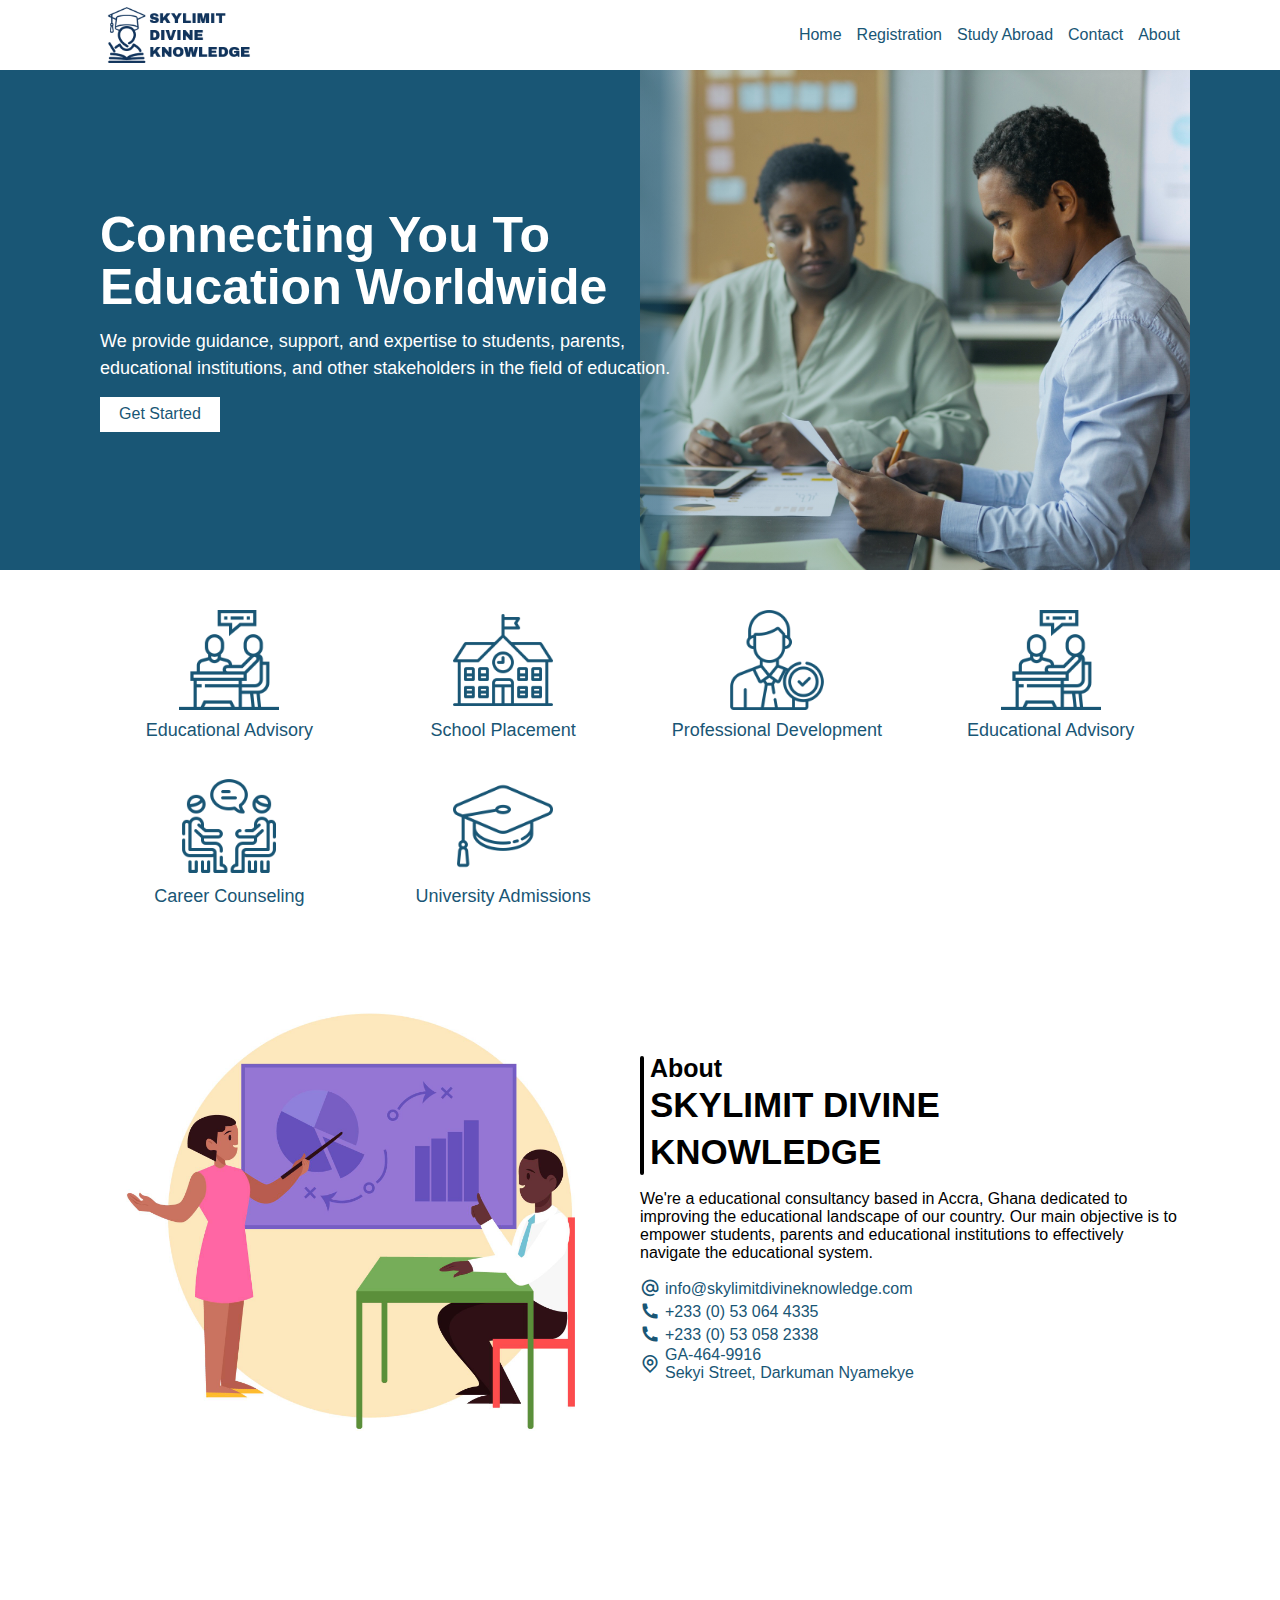
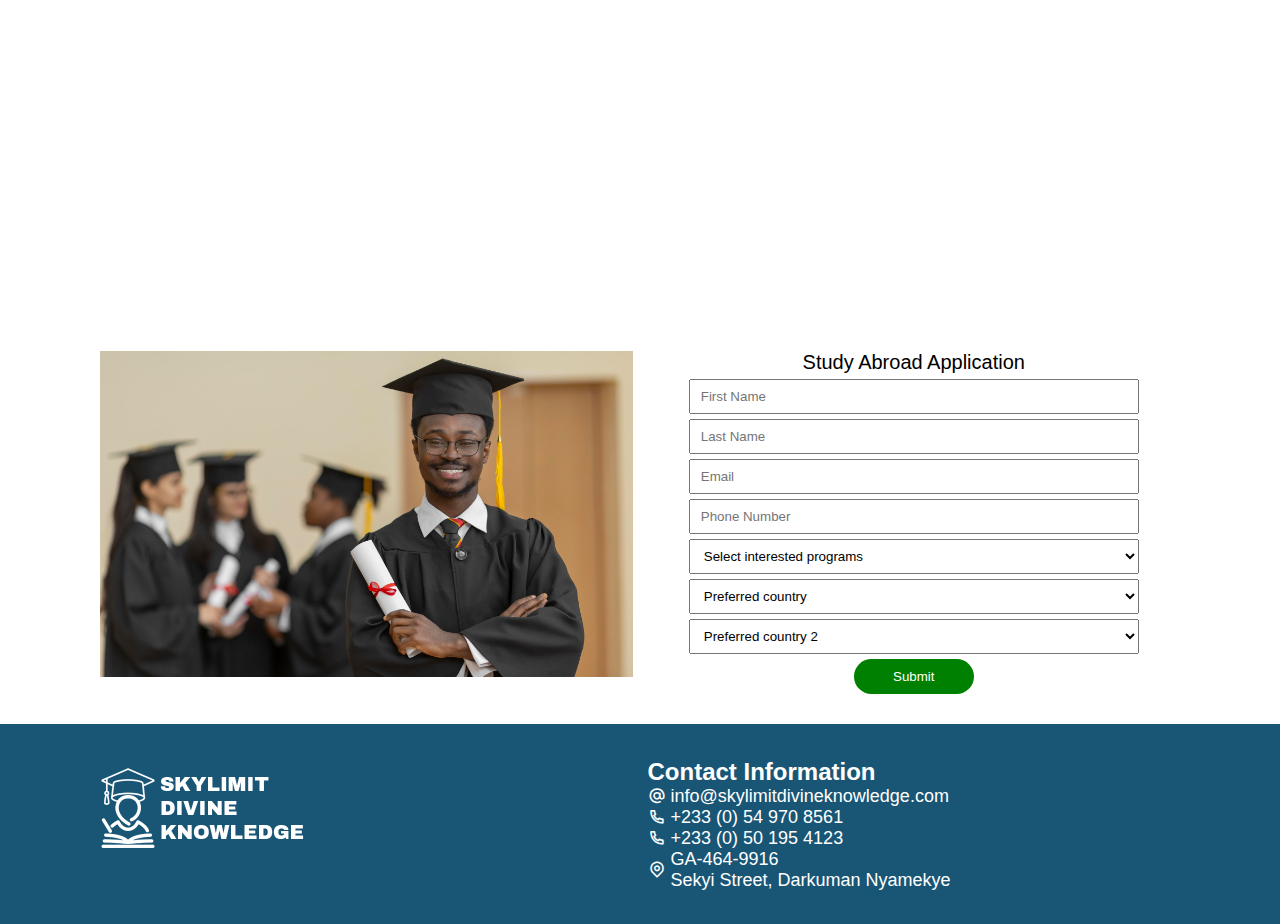
<file: index.html>
<!DOCTYPE html>
<html lang="en">

<head>
    <meta charset="UTF-8">
    <meta name="viewport" content="width=device-width, initial-scale=1.0">
    <title>Skylimit Divine Knowledge | Home</title>

    <!-- stylesheets -->
    <link rel="stylesheet" href="assets/fonts/remixicons/remixicon.css">
    <link rel="stylesheet" href="assets/styles/index.css">
</head>

<body>
    <header>
        <nav class="primary-navigation" id="primary-navigation">
            <a href="./" class="logo">
                <img src="assets/images/logo-blue.png" alt="Skylimit Divine Knowledge">
            </a>

            <div id="menu-toggle">
                <span><i class="ri-menu-3-line"></i></span>
            </div>

            <ul class="menu">
                <li><a href="./">Home</a></li>
                <li><a href="./#form">Registration</a></li>
                <li><a href="./#form">Study Abroad</a></li>
                <li><a href="contact.html">Contact</a></li>
                <li><a href="./#about">About</a></li>
            </ul>
        </nav>
    </header>
    <main>
        <div id="container">
            <section id="hero">
                <div class="container">
                    <div class="hero-text">
                        <h1>Connecting You To Education Worldwide</h1>
                        <h3>We provide guidance, support, and expertise to students, parents, educational institutions,
                            and other stakeholders in the field of education.</h3>
                        <a href="#form" class="btn">Get Started</a>
                    </div>
                    <div class="hero-image-container">
                        <img src="assets/images/hero-image.jpg" alt="Skylimit Divine Knowledge">
                    </div>
                </div>
            </section>
            <section id="services">
                <div class="container">
                    <div class="service">
                        <div class="icon">
                            <img src="assets/icons/educational-advisory.png" alt="Educational Advisory">
                        </div>
                        <span>Educational Advisory</span>
                    </div>
                    <div class="service">
                        <div class="icon">
                            <img src="assets/icons/school-placement.png" alt="School Placement">
                        </div>
                        <span>School Placement</span>
                    </div>
                    <div class="service">
                        <div class="icon">
                            <img src="assets/icons/professional-development.png" alt="Professional Development">
                        </div>
                        <span>Professional Development</span>
                    </div>
                    <div class="service">
                        <div class="icon">
                            <img src="assets/icons/educational-advisory.png" alt="Educational Advisory">
                        </div>
                        <span>Educational Advisory</span>
                    </div>
                    <div class="service">
                        <div class="icon">
                            <img src="assets/icons/career-counseling.png" alt="Career Counseling">
                        </div>
                        <span>Career Counseling</span>
                    </div>
                    <div class="service">
                        <div class="icon">
                            <img src="assets/icons/university-admissions.png" alt="University Admissions">
                        </div>
                        <span>University Admissions</span>
                    </div>
                </div>
            </section>
            <section id="about">
                <div class="container">
                    <div class="image-container">
                        <img src="assets/images/about_image.jpg" alt="About Skylimit Divine Knowledge">
                    </div>
                    <div class="context">
                        <h2>About <br><span>SKYLIMIT DIVINE KNOWLEDGE</span></h2>
                        <p>We're a educational consultancy based in Accra, Ghana dedicated to improving the educational
                            landscape of our country. Our main objective is to empower students, parents and educational
                            institutions to effectively navigate the educational system.</p>
                        <ul class="info">
                            <li>
                                <a href="">
                                    <span><i class="ri-at-line"></i></span>
                                    <span>info@skylimitdivineknowledge.com</span>
                                </a>
                            </li>
                            <li>
                                <a href="">
                                    <span><i class="ri-phone-fill"></i></span>
                                    <span>
                                        +233 (0) 53 064 4335
                                    </span>
                                </a>
                            </li>
                            <li>
                                <a href="">
                                    <span><i class="ri-phone-fill"></i></span>
                                    <span>
                                        +233 (0) 53 058 2338
                                    </span>
                                </a>
                            </li>
                            <li>
                                <a href="">
                                    <span><i class="ri-map-pin-line"></i></span>
                                    <span>
                                        GA-464-9916 <br> Sekyi Street, Darkuman Nyamekye
                                    </span>
                                </a>
                            </li>
                        </ul>
                    </div>
                </div>
            </section>
            <section id="map">
                <div class="container">
                    <div class="mapouter">
                        <div class="gmap_canvas"><iframe class="gmap_iframe" width="100%" frameborder="0" scrolling="no"
                                marginheight="0" marginwidth="0"
                                src="https://maps.google.com/maps?width=600&amp;height=400&amp;hl=en&amp;q=salvation army road, tabora, ghana&amp;t=&amp;z=14&amp;ie=UTF8&amp;iwloc=B&amp;output=embed"></iframe><a
                                href="https://strandsgame.net/">Strands Game</a></div>
                        <style>
                            .mapouter {
                                position: relative;
                                text-align: right;
                                width: 100%;
                                height: 400px;
                            }

                            .gmap_canvas {
                                overflow: hidden;
                                background: none !important;
                                width: 100%;
                                height: 400px;
                            }

                            .gmap_iframe {
                                height: 400px !important;
                            }
                        </style>
                    </div>
                </div>
            </section>
            <section id="form">
                <div class="container">
                    <div class="image-container">
                        <img src="assets/images/medium-shot-people-graduating.jpg" alt="">
                    </div>
                    <div class="form-container">
                        <form action="">
                            <h3>Study Abroad Application</h3>
                            <input type="text" name="firstname" id="firstname" placeholder="First Name">
                            <input type="text" name="surname" id="surname" placeholder="Last Name">
                            <input type="email" name="email" id="email" placeholder="Email">
                            <input type="text" name="phone_number" id="phone_number" placeholder="Phone Number">
                            <select name="pref-prog" id="">
                                <option value="">Select interested programs</option>
                                <option value="">Under Graduate Programmes</option>
                                <option value="">Post Graduate Programmes</option>
                            </select>
                            <select name="pref-country1" id="countries1">
                                <option value="">Preferred country</option>
                            </select>
                            <select name="pref-country2" id="countries2">
                                <option value="">Preferred country 2</option>
                            </select>
                            <button>Submit</button>
                        </form>
                    </div>
                </div>
            </section>
        </div>
    </main>
    <footer>
        <div class="container">
            <div class="col">
                <a href="" class="image-container">
                    <img src="assets/images/logo-white.png">
                </a>
            </div>
            <div class="col">
                <ul>
                    <li>
                        <h5>Contact Information</h5>
                    </li>
                    <li><a href=""><i class="ri-at-line"></i><span>info@skylimitdivineknowledge.com</span></a></li>
                    <li><a href=""><i class="ri-phone-line"></i><span>+233 (0) 54 970 8561</span></a></li>
                    <li><a href=""><i class="ri-phone-line"></i><span>+233 (0) 50 195 4123</span></a></li>
                    <li><a href=""><i class="ri-map-pin-line"></i><span>GA-464-9916 <br>Sekyi Street, Darkuman
                                Nyamekye</span></a></li>
                </ul>
            </div>
        </div>
    </footer>

    <!-- scripts -->
    <script src="assets/scripts/menu.js"></script>
    <script src="assets/scripts/countries.js"></script>
</body>

</html>
</file>
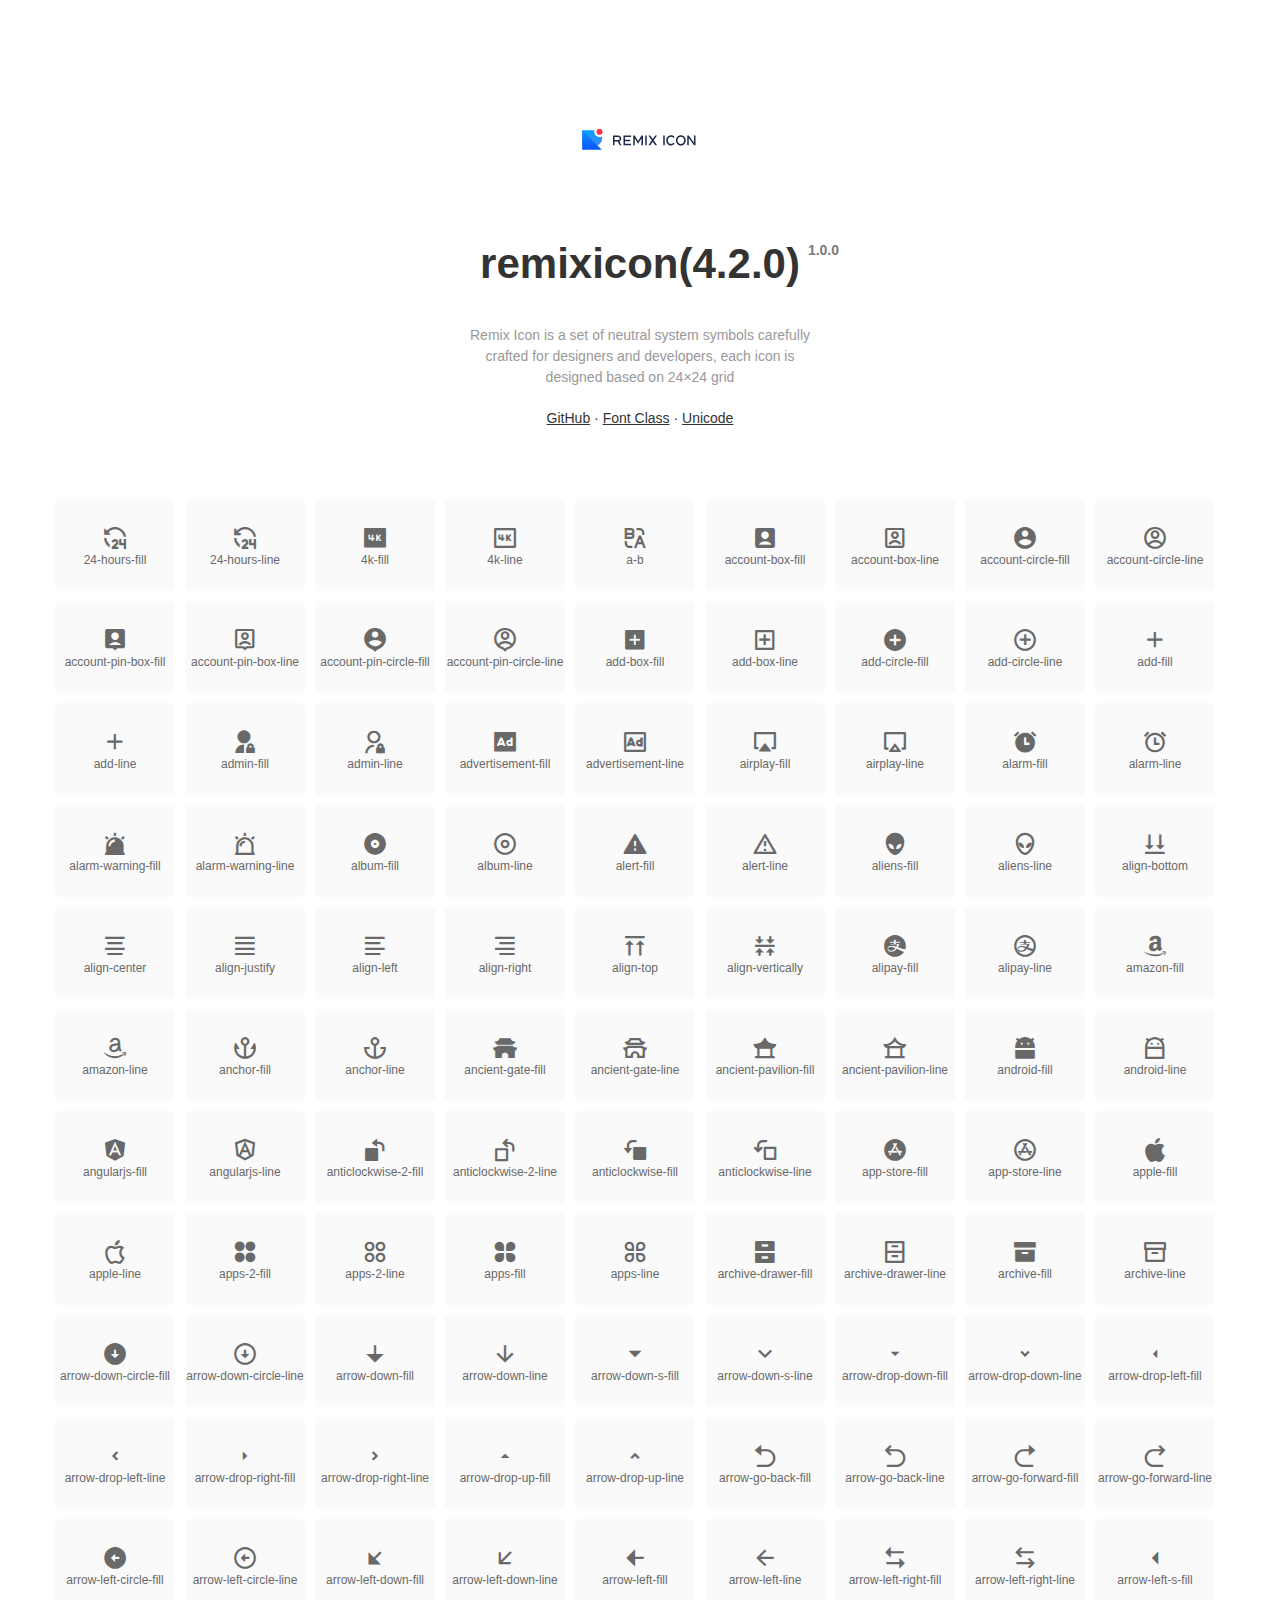
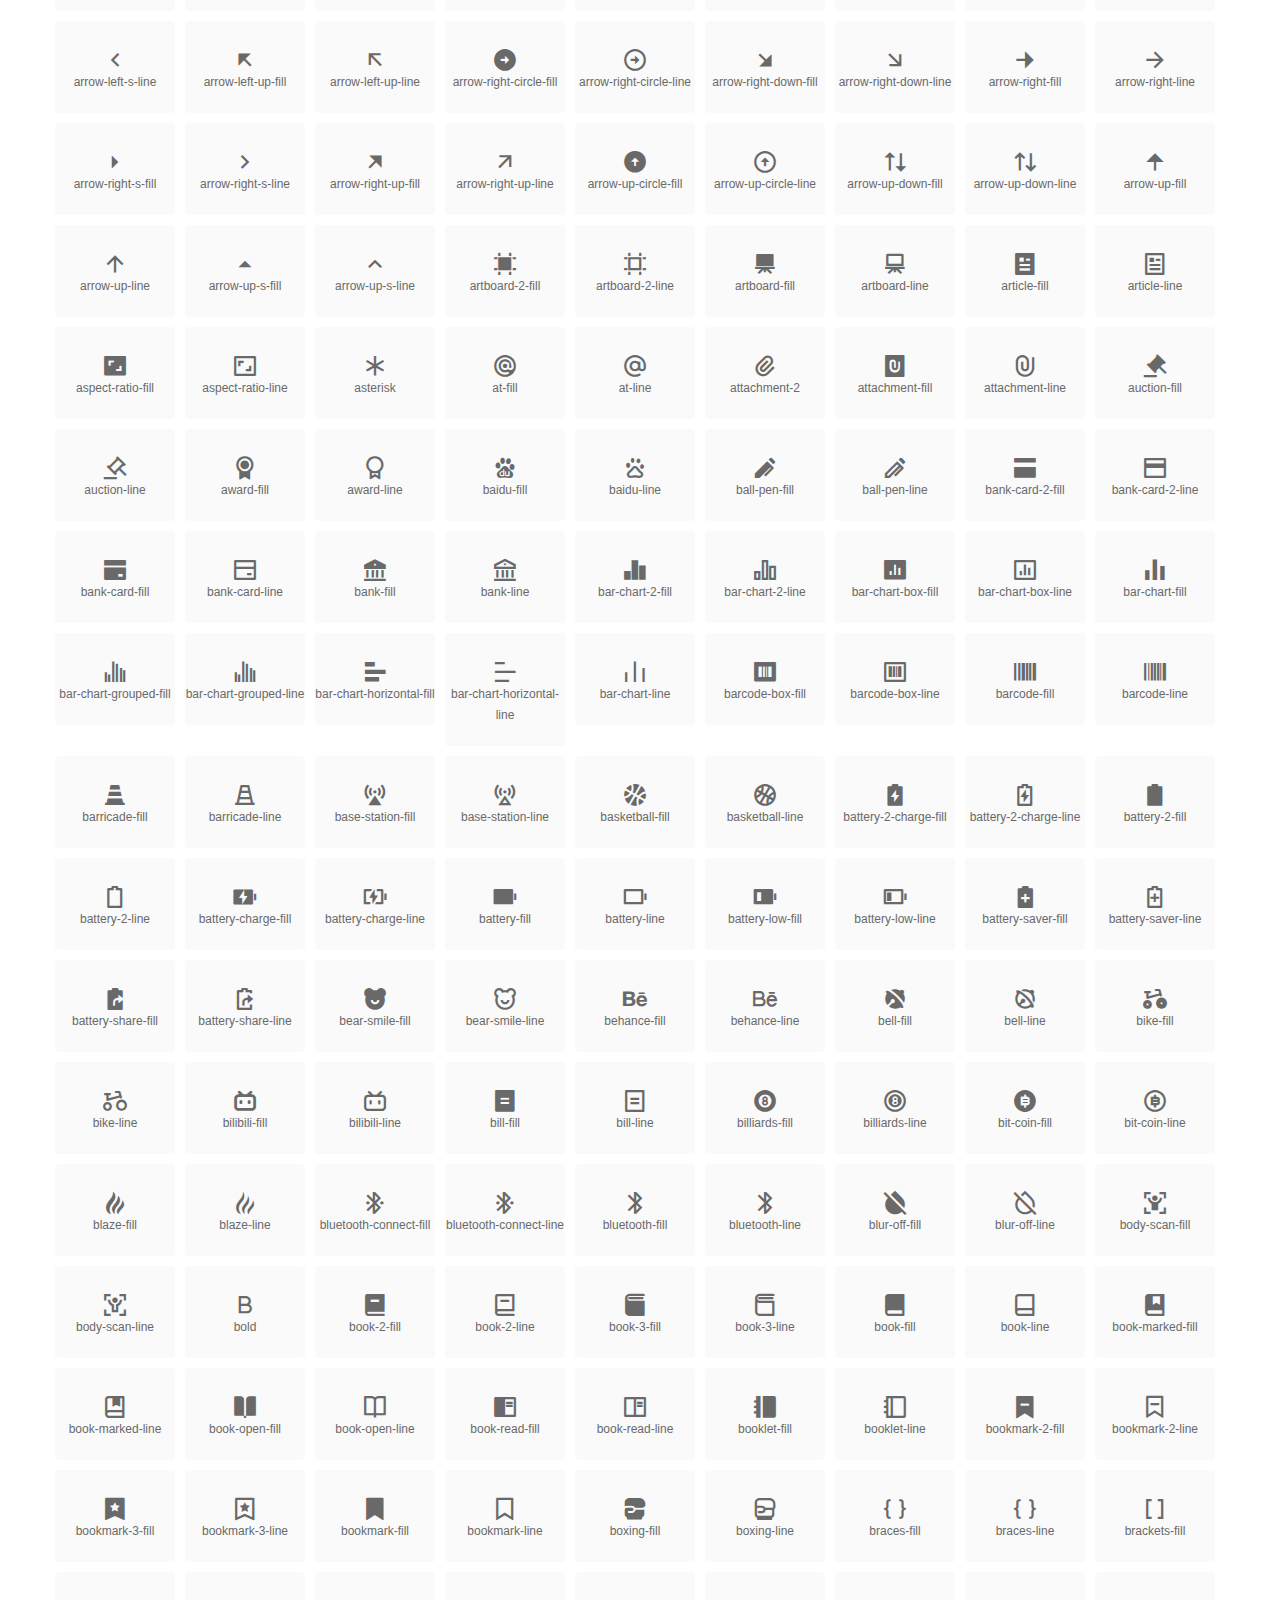
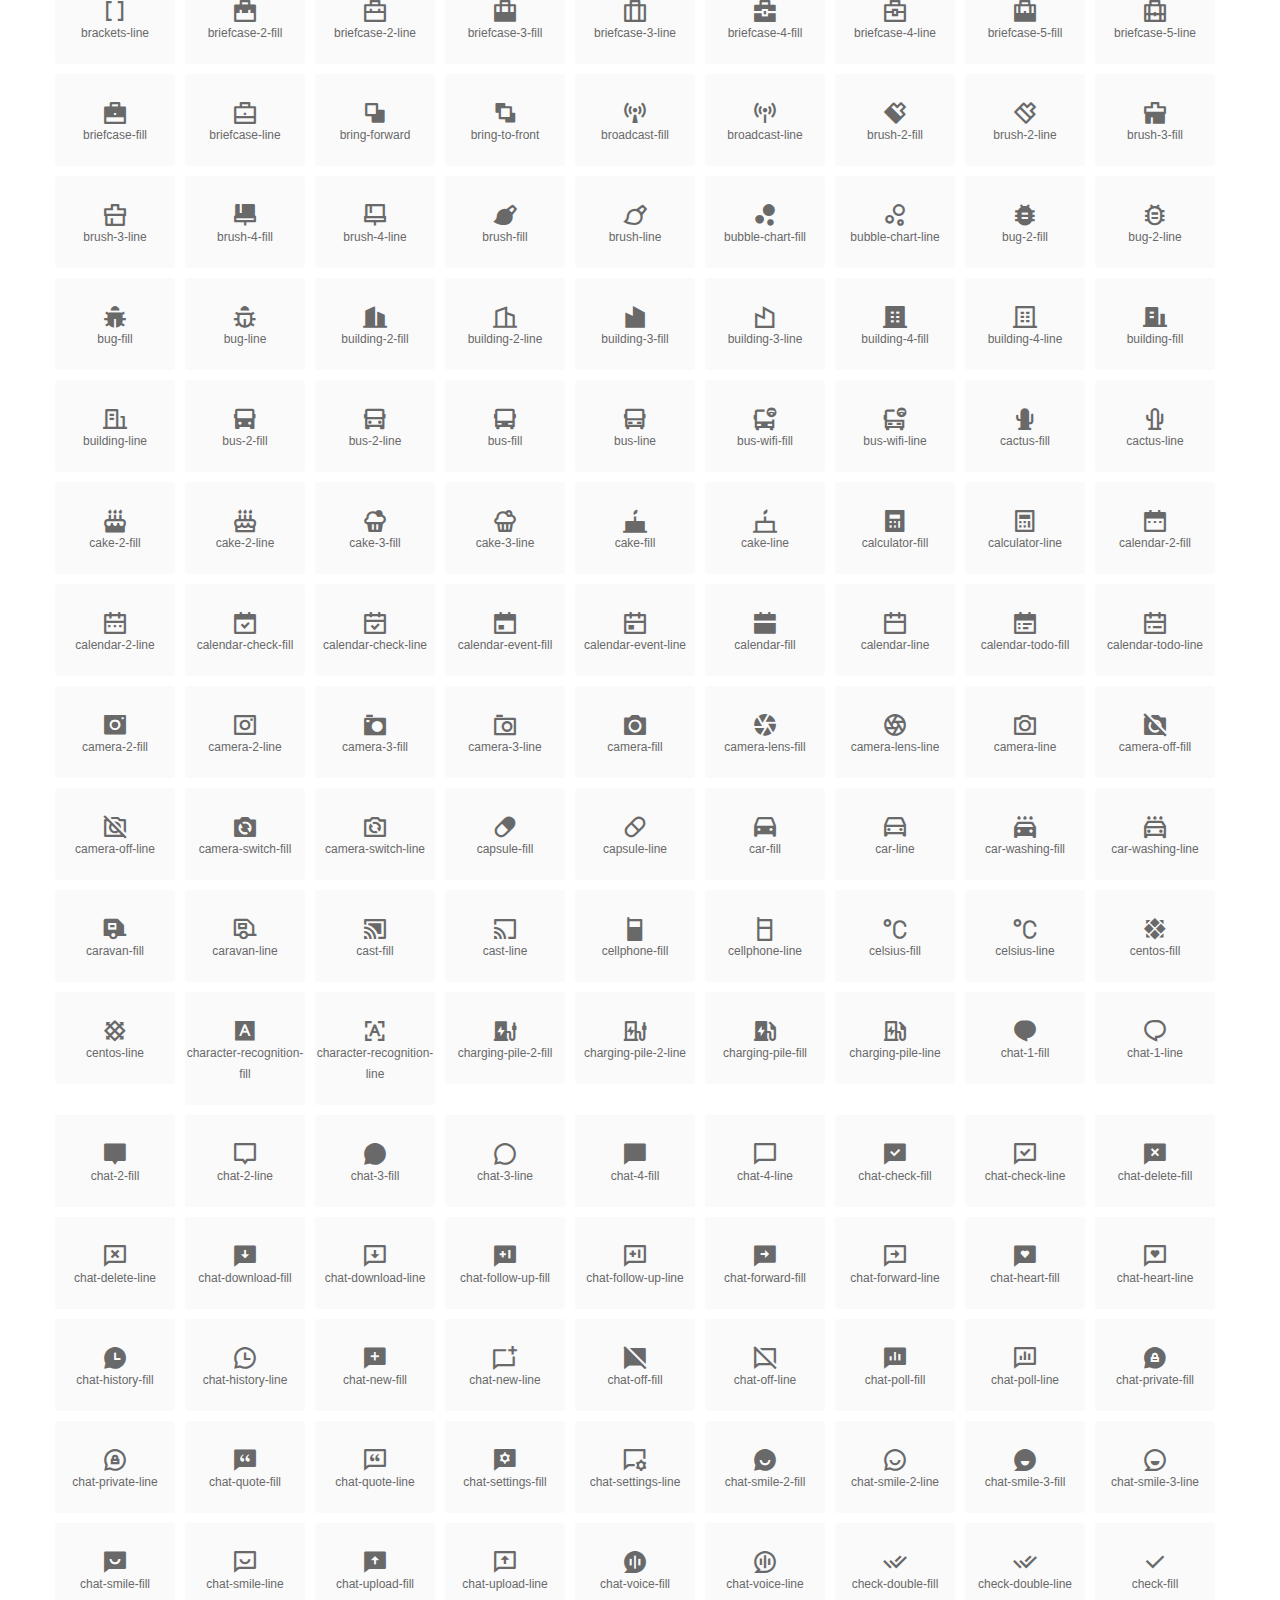
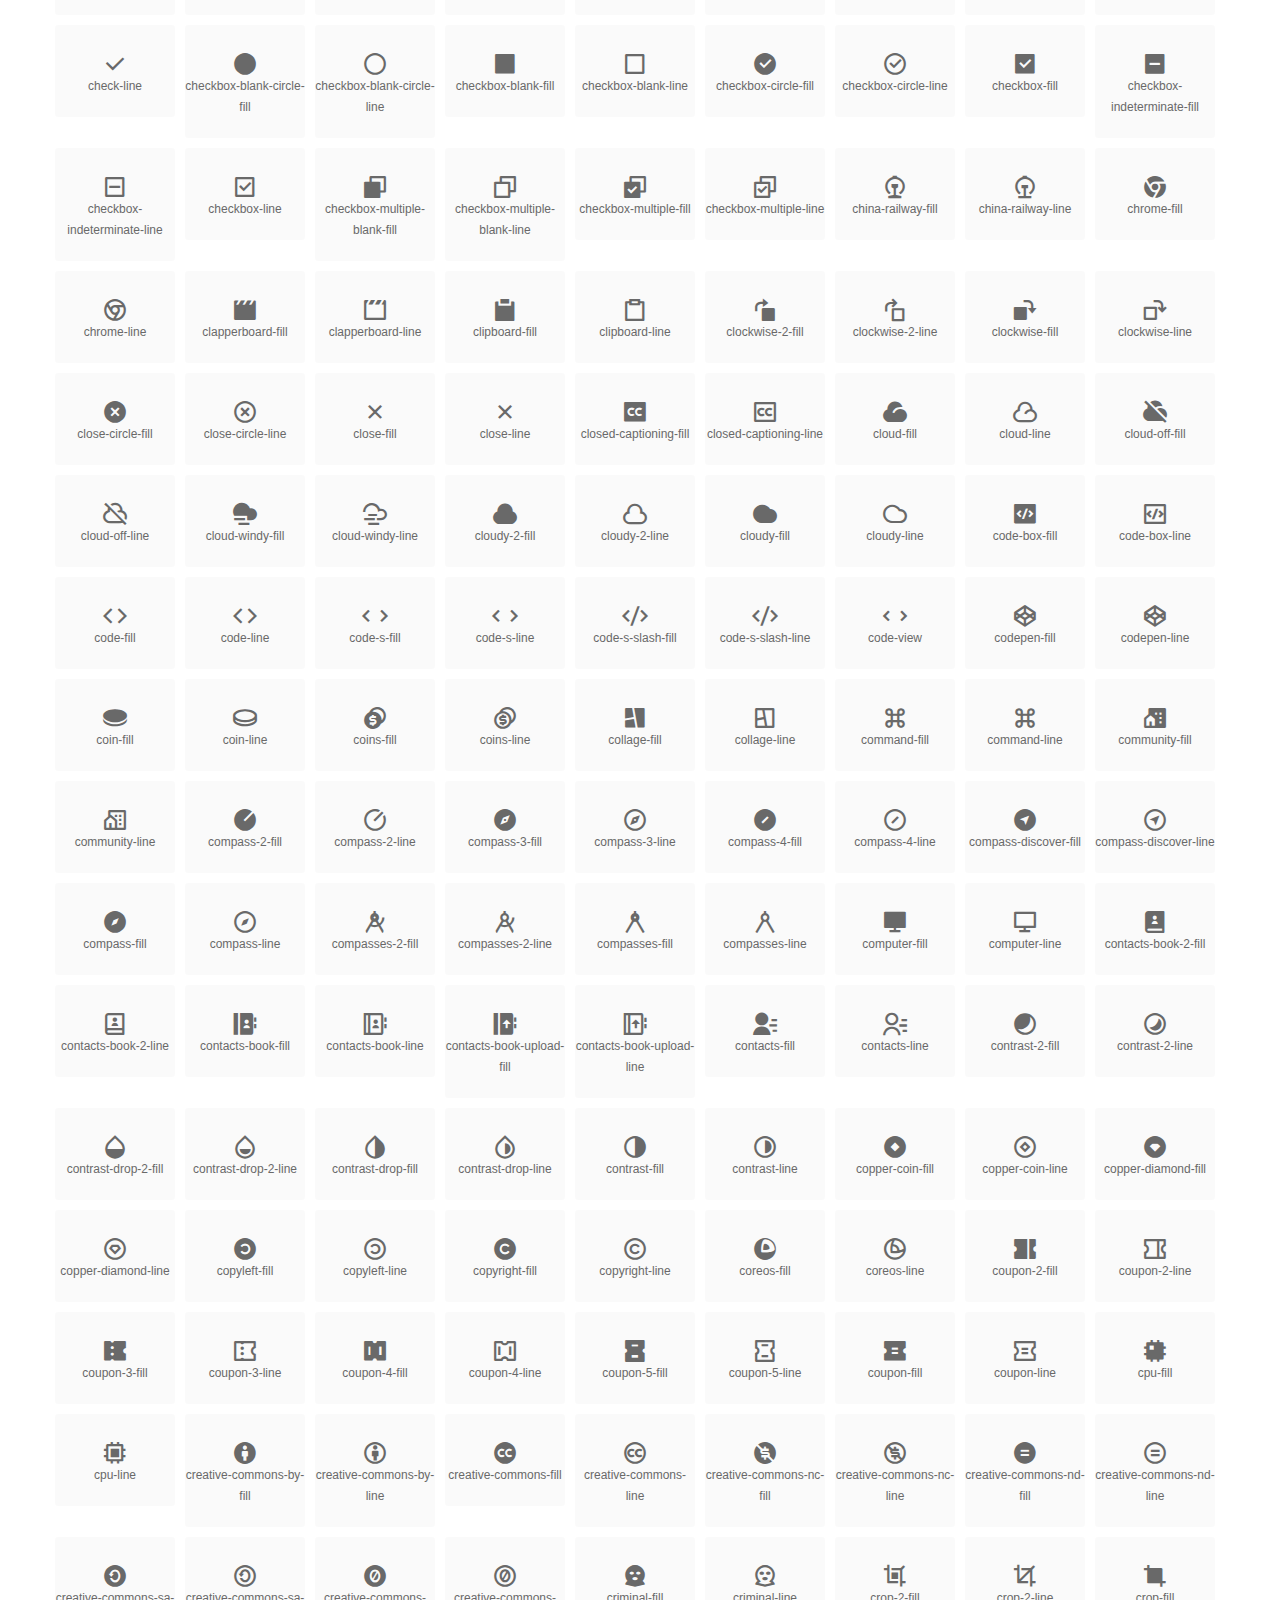
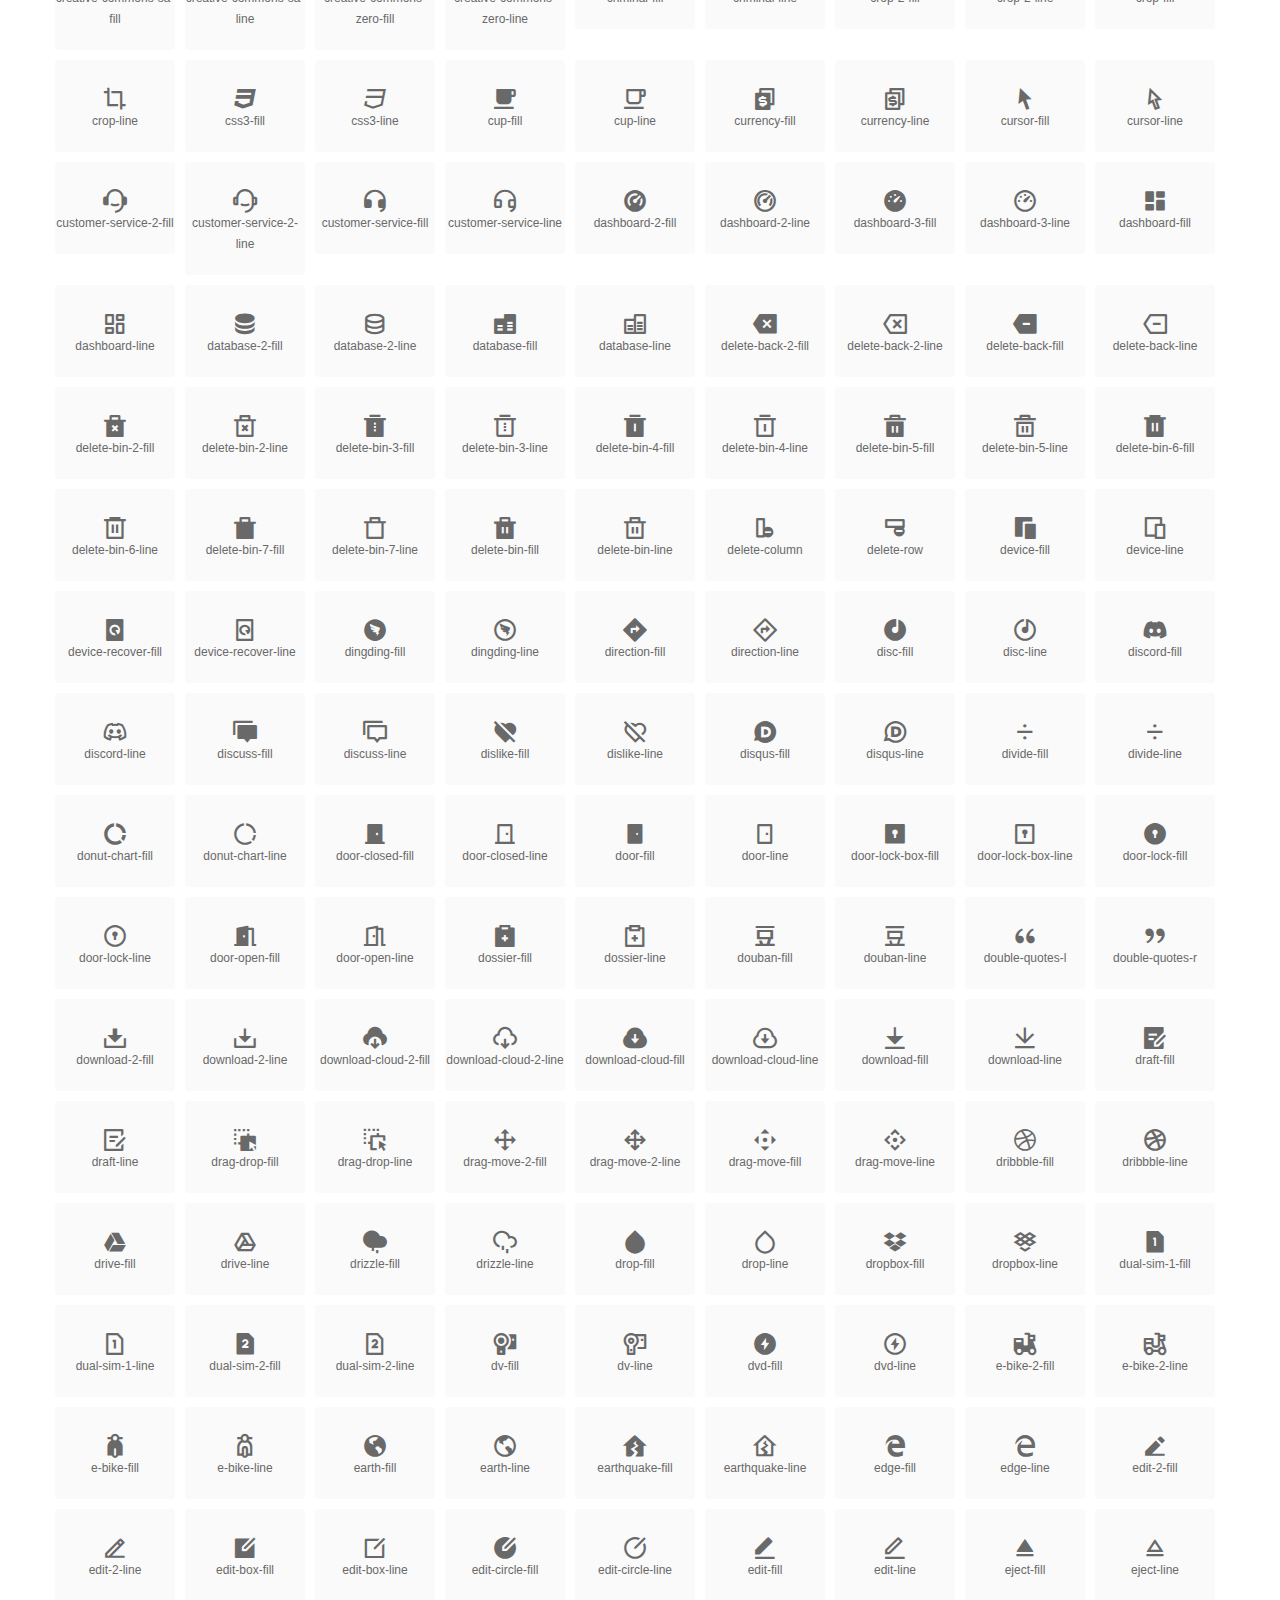
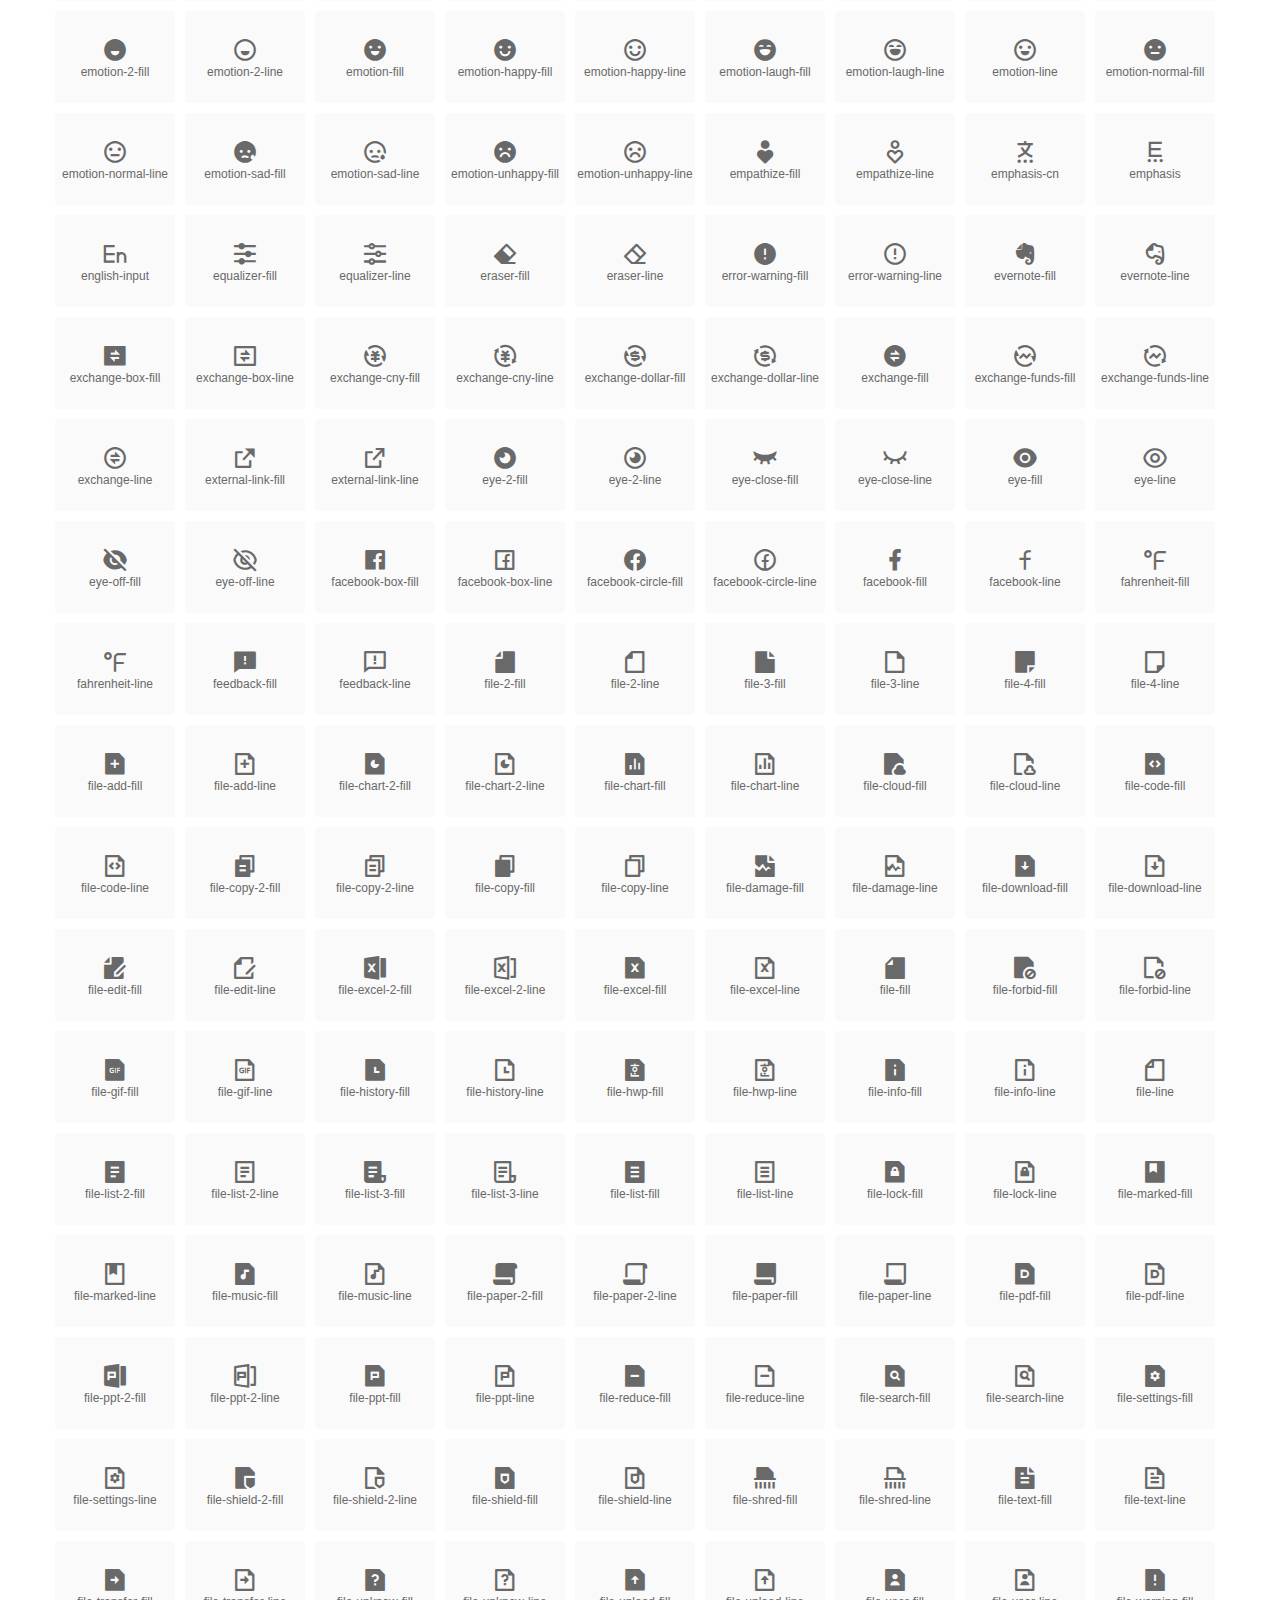
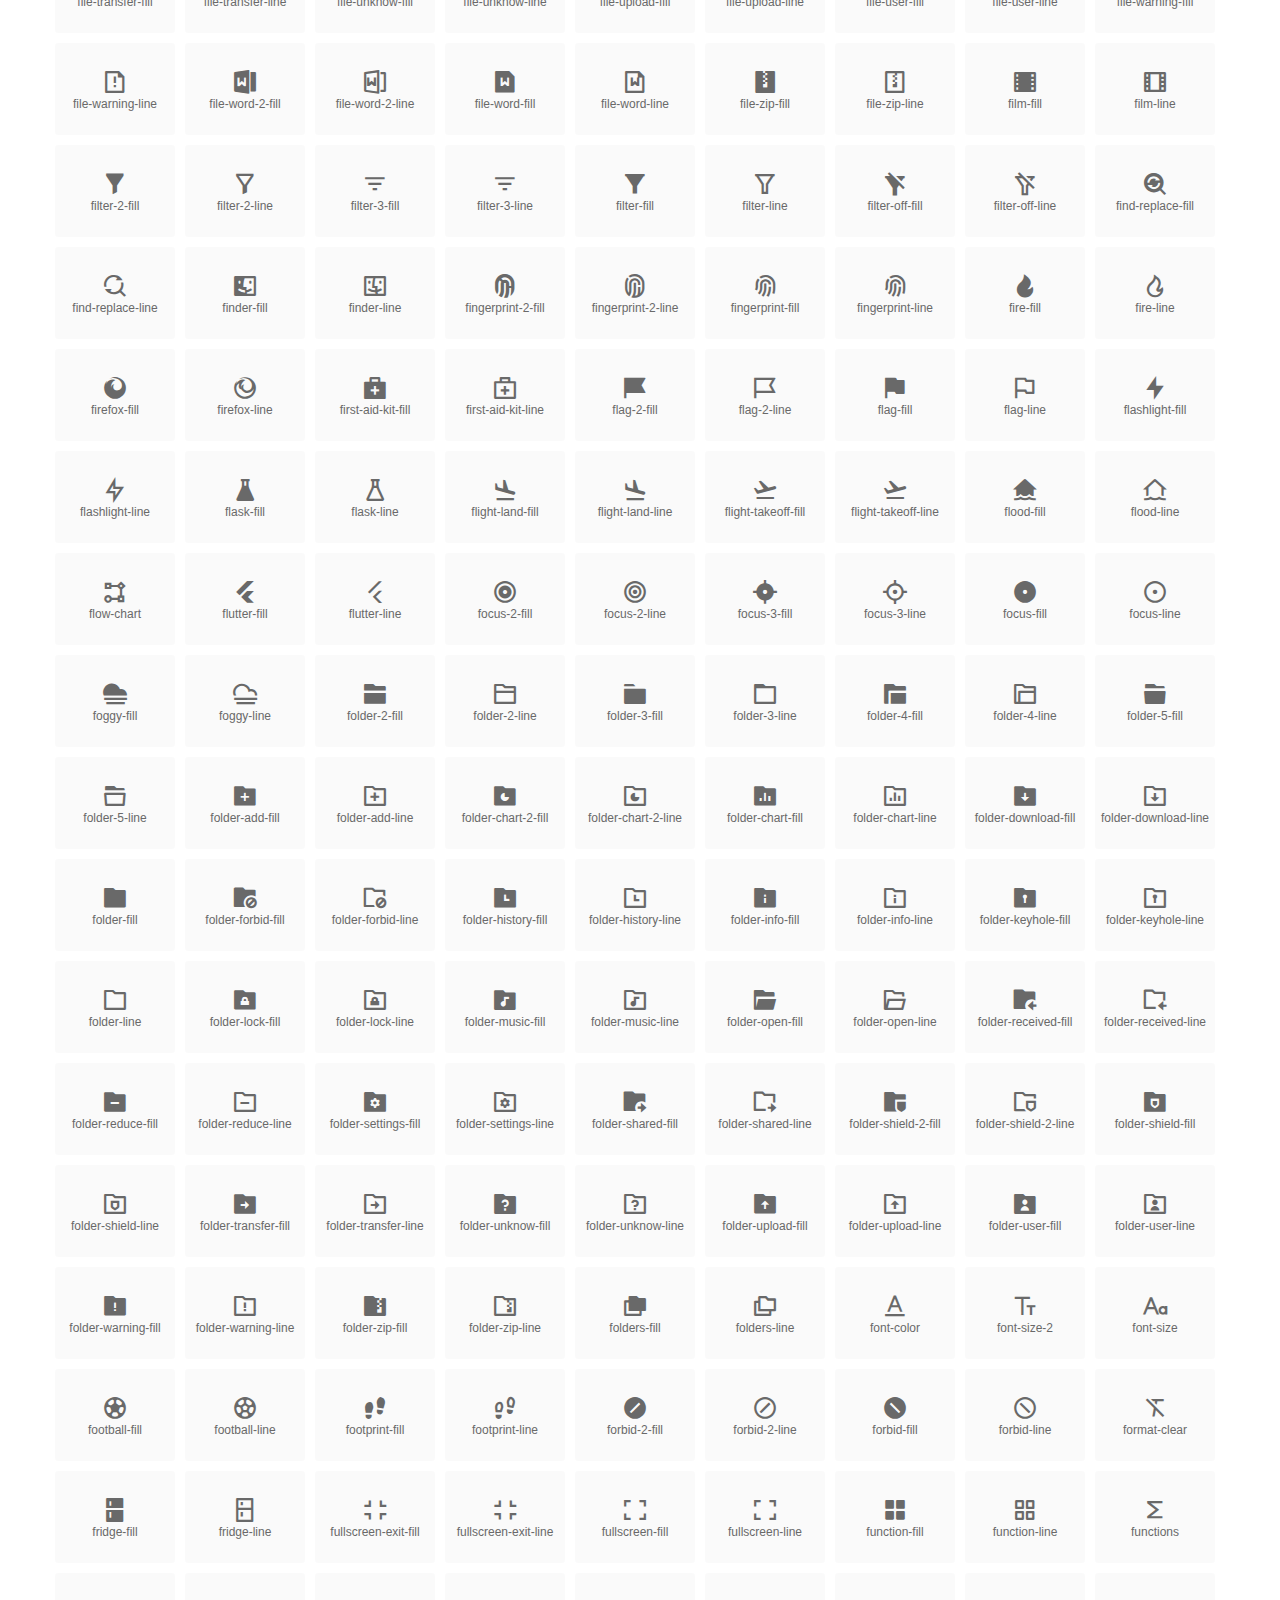
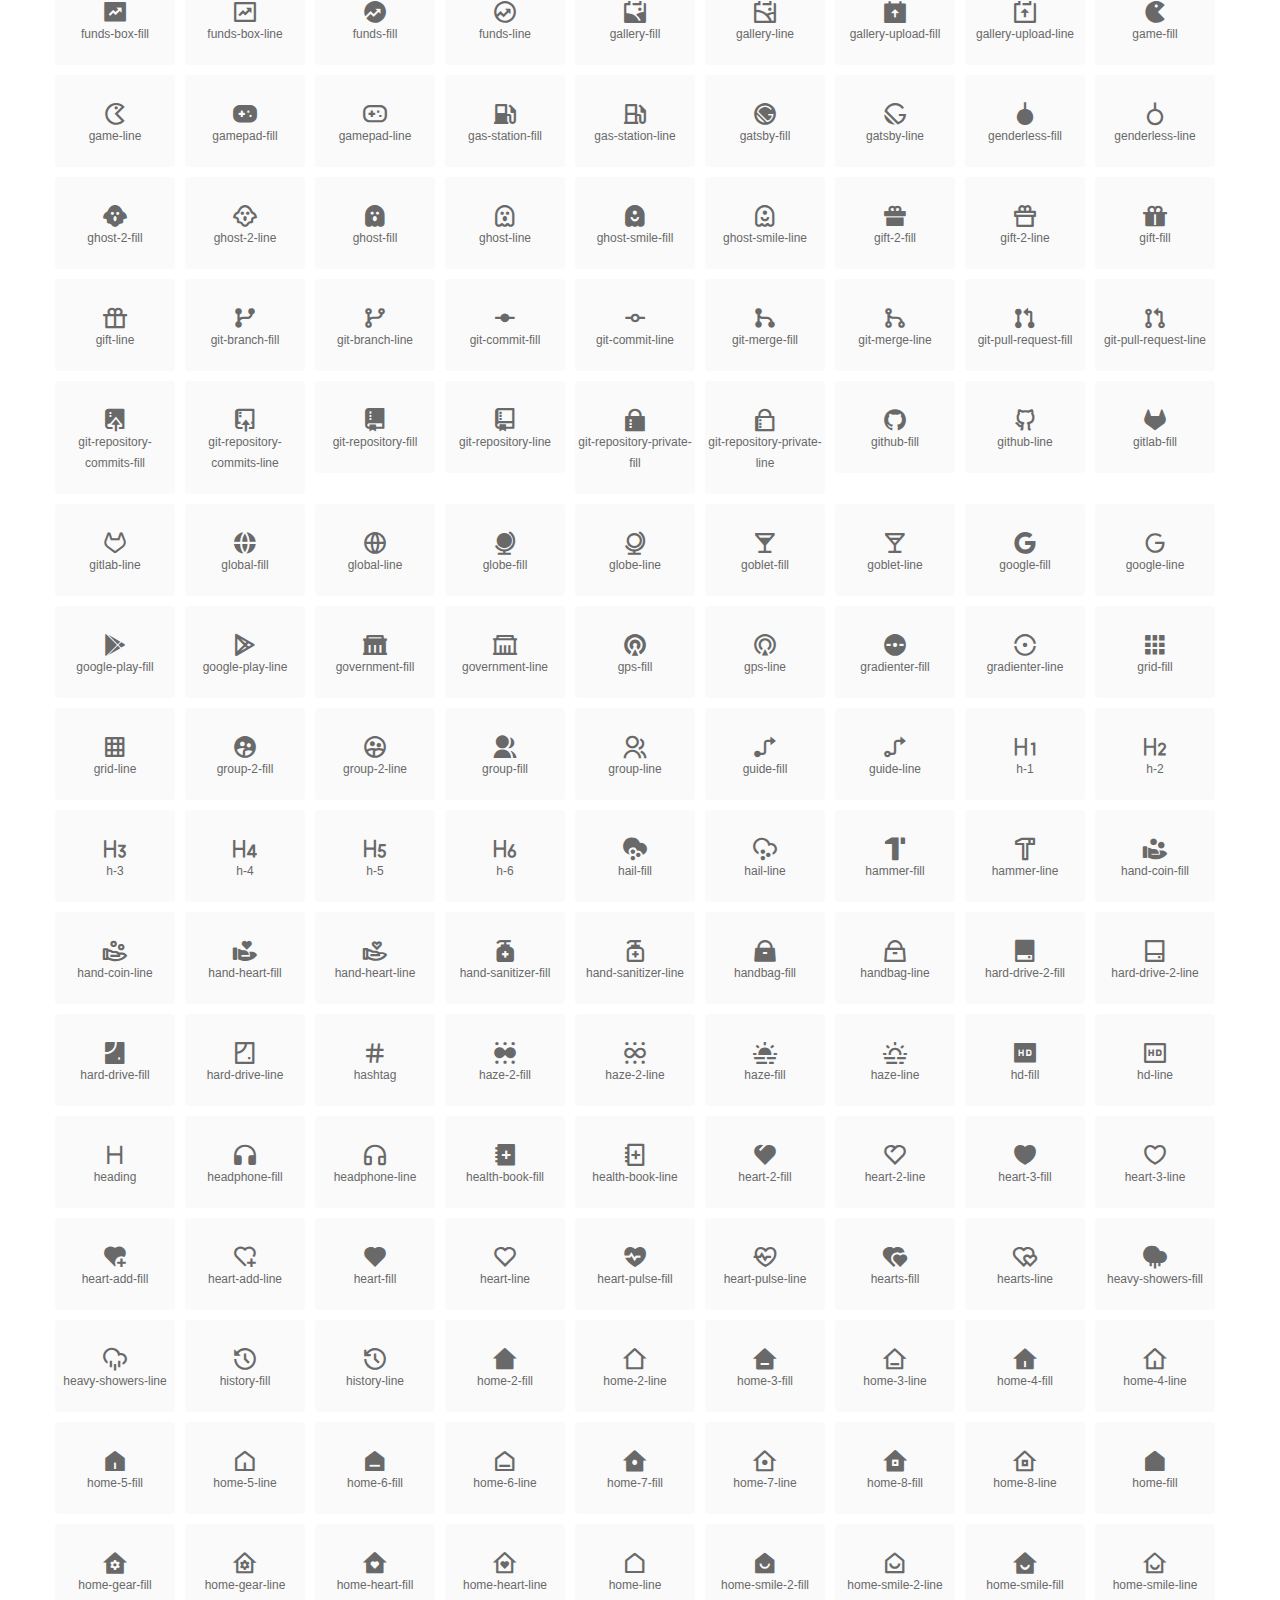
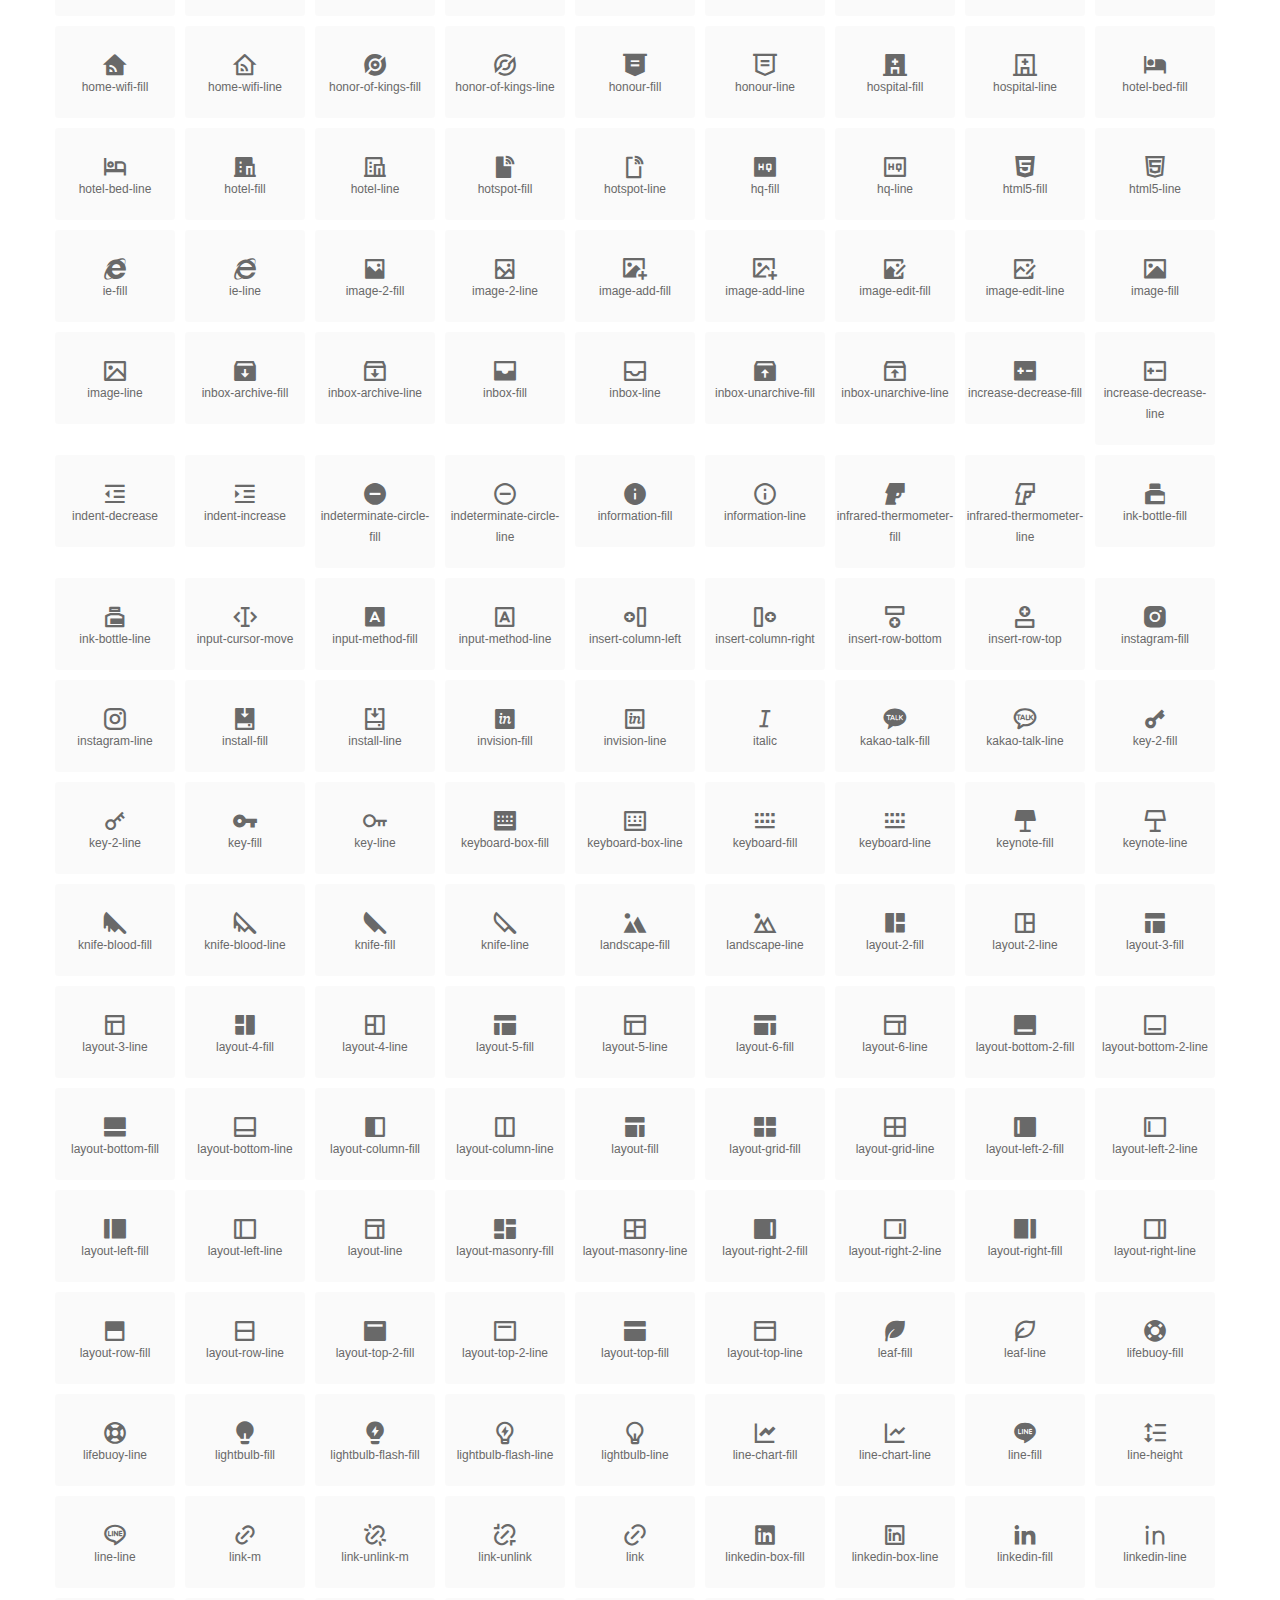
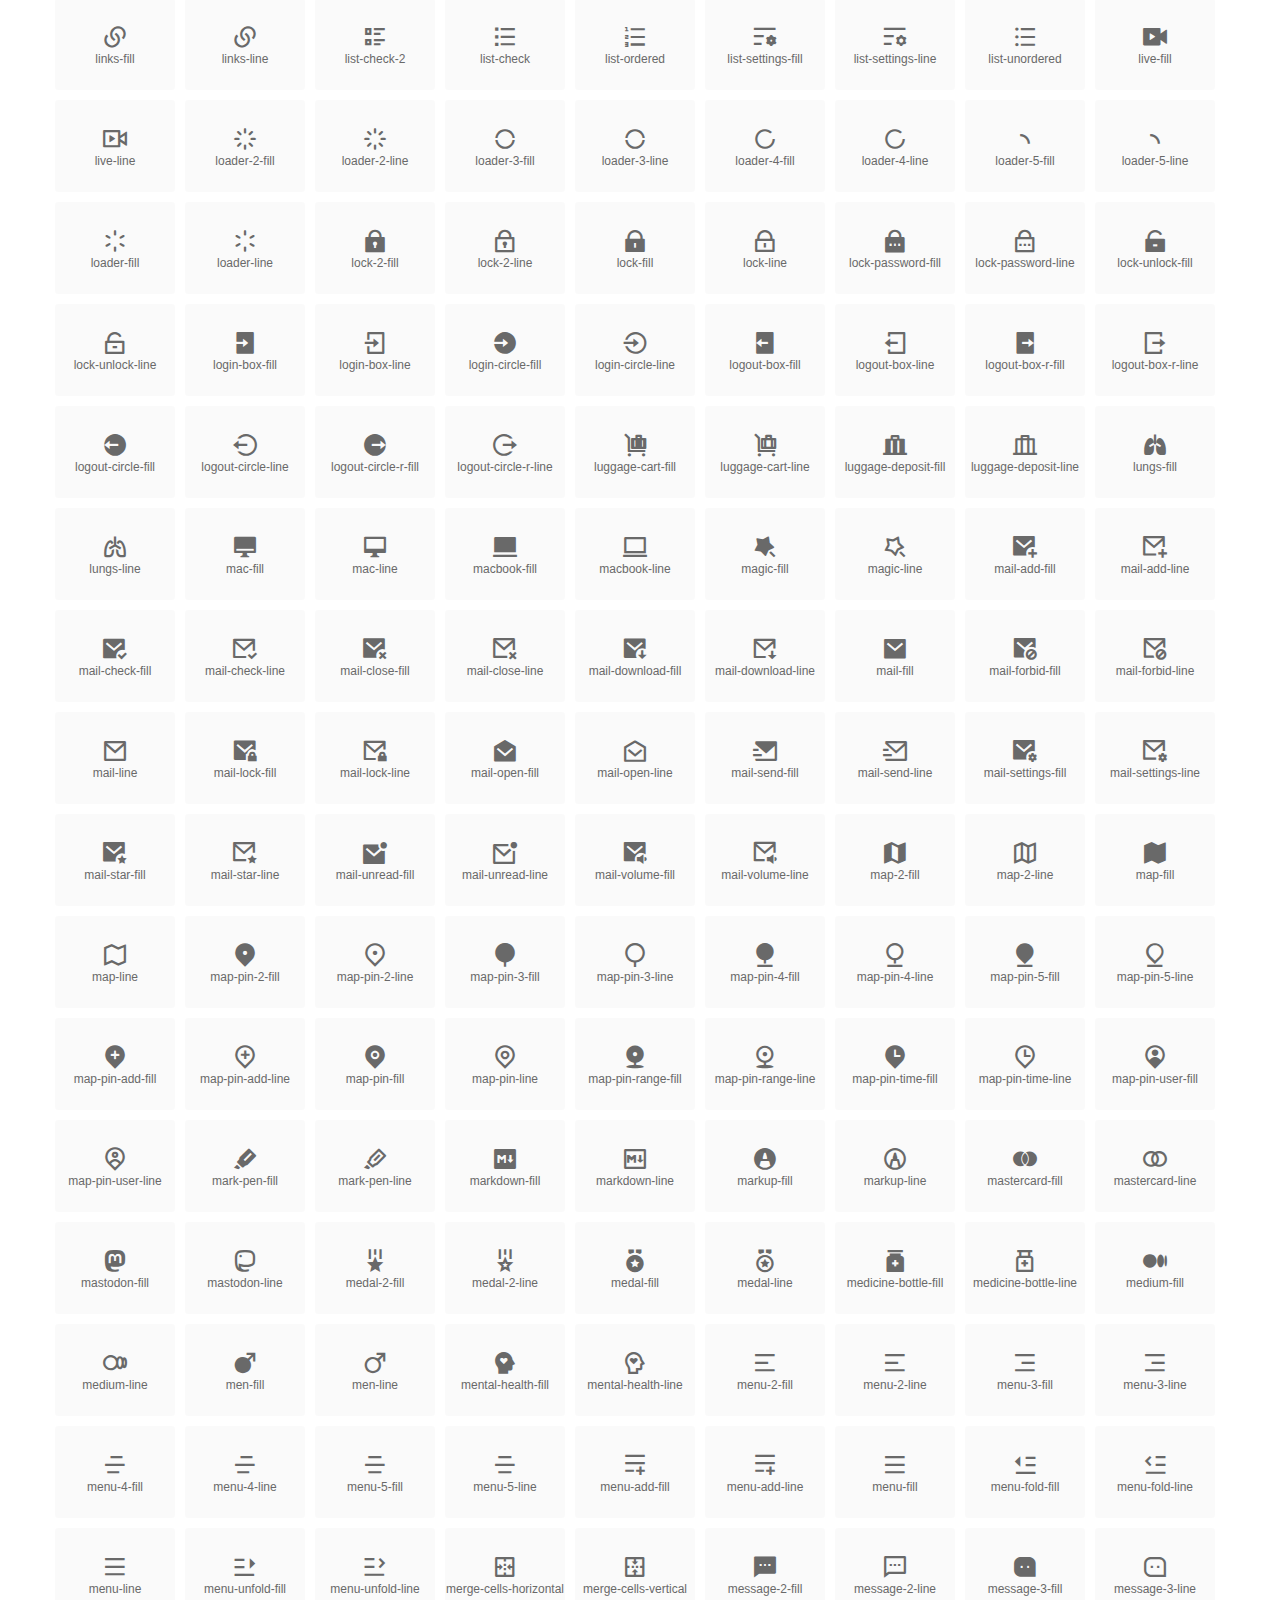
<file: assets/fonts/remixicons/index.html>
<!DOCTYPE html>
<html lang="en">
<head>
  <meta charset="UTF-8">
  <title>remixicon(4.2.0)</title>
  <meta name="viewport" content="width=device-width,minimum-scale=1.0,maximum-scale=1.0,user-scalable=no">
   
  <meta name="description" content="Remix Icon is a set of neutral system symbols carefully crafted for designers and developers, each icon is designed based on 24×24 grid">
   
  <meta name="keywords" content="remixicon,TTF,EOT,WOFF,WOFF2,SVG">
  
  
  
  <link rel="stylesheet" href="remixicon.css" />
  
  <style>
    *{margin: 0;padding: 0;list-style: none;}
    body { color: #696969; font: 12px/1.5 tahoma, arial, \5b8b\4f53, sans-serif; }
    a { color: #333; text-decoration: underline; }
    a:hover { color: rgb(9, 73, 209); }
    .header { color: #333; text-align: center; padding: 80px 0 60px 0; min-height: 153px; font-size: 14px; }
    .header .logo svg { height: 120px; width: 120px; }
    .header h1 { font-size: 42px; padding: 26px 0 10px 0; }
    .header sup {font-size: 14px; margin: 8px 0 0 8px; position: absolute; color: #7b7b7b; }
    .info {
      color: #999;
      font-weight: normal;
      max-width: 346px;
      margin: 0 auto;
      padding: 20px 0;
      font-size: 14px;
    }

    .icons { max-width: 1190px; margin: 0 auto; }
    .icons ul { text-align: center; }
    .icons ul li {
      vertical-align: top;
      width: 120px;
      display: inline-block;
      text-align: center;
      background-color: rgba(0,0,0,.02);
      border-radius: 3px;
      padding: 29px 0 10px 0;
      margin-right: 10px;
      margin-top: 10px;
      transition: all 0.6s ease;
    }
    .icons ul li:hover { background-color: rgba(0,0,0,.06); }
    .icons ul li:hover span { color: #3c75e4; opacity: 1; }
    .icons ul li .unicode { color: #8c8c8c; opacity: 0.3; }
    .icons ul li h4 {
      font-weight: normal;
      padding: 10px 0 5px 0;
      display: block;
      color: #8c8c8c;
      font-size: 14px;
      line-height: 12px;
      opacity: 0.8;
    }
    .icons ul li:hover h4 { opacity: 1; }
    .icons ul li svg { width: 24px; height: 24px; }
    .icons ul li:hover { color: #3c75e4; }
    .footer { text-align: center; padding: 10px 0 90px 0; }
    .footer a { text-align: center; padding: 10px 0 90px 0; color: #696969;}
    .footer a:hover { color: #0949d1; }
    .links { text-align: center; padding: 50px 0 0 0; font-size: 14px; }
    
    .icons ul li.class-icon { font-size: 21px; line-height: 21px; padding-bottom: 20px; }
    .icons ul li.class-icon p{ font-size: 12px; }
    .icons ul li.class-icon [class^="ri-"]{ font-size: 26px; }
    
    
    
  </style>
  
</head>

<body>
  
  <div class="header">
    
    <div class="logo">
      <a href="./"><svg width="160" height="32" viewBox="0 0 160 32" fill="none" xmlns="http://www.w3.org/2000/svg">
<path d="M121.5 9.80005C123.33 9.80005 124.984 10.5797 126.165 11.8344L124.75 13.2496C123.929 12.3549 122.773 11.8 121.5 11.8C119.029 11.8 117 13.891 117 16.5C117 19.1091 119.029 21.2 121.5 21.2C122.773 21.2 123.929 20.6452 124.75 19.7505L126.165 21.1657C124.984 22.4204 123.33 23.2 121.5 23.2C117.91 23.2 115 20.2004 115 16.5C115 12.7997 117.91 9.80005 121.5 9.80005Z" fill="#1A2947"/>
<path d="M113 10V23H111V10H113Z" fill="#1A2947"/>
<path d="M154 23V9.99988H152L152 19.6019L144.997 9.99988L143 10.0039V23H145L145 13.3969L152 23H154Z" fill="#1A2947"/>
<path d="M68 10V12H60V15.5H67V17.5H60V21H68V23H58V10H68Z" fill="#1A2947"/>
<path d="M82 10L77.4999 17.201L73 10H71V23H73V13.775L77.4999 20.975L82 13.773V23H84V10H82Z" fill="#1A2947"/>
<path d="M89 10V23H87V10H89Z" fill="#1A2947"/>
<path d="M96.9999 14.7565L93.6689 9.99951H91.2279L95.7789 16.4995L91.2289 22.9995H93.6689L96.9999 18.2435L100.33 22.9995H102.772L98.2209 16.4995L102.773 9.99951H100.33L96.9999 14.7565Z" fill="#1A2947"/>
<path fill-rule="evenodd" clip-rule="evenodd" d="M141 16.5C141 12.7997 138.09 9.80005 134.5 9.80005C130.91 9.80005 128 12.7997 128 16.5C128 20.2004 130.91 23.2 134.5 23.2C138.09 23.2 141 20.2004 141 16.5ZM130 16.5C130 13.891 132.029 11.8 134.5 11.8C136.971 11.8 139 13.891 139 16.5C139 19.1091 136.971 21.2 134.5 21.2C132.029 21.2 130 19.1091 130 16.5Z" fill="#1A2947"/>
<path fill-rule="evenodd" clip-rule="evenodd" d="M51 10C53.2091 10 55 11.7909 55 14C55 15.7175 53.9176 17.1821 52.3977 17.749L55.1901 22.999H52.9251L50.267 18H46V23H44V10H51ZM46 11.999V15.999L51 16C52.1046 16 53 15.1046 53 14C53 12.8955 52.1 12 51 12L46 11.999Z" fill="#1A2947"/>
<path fill-rule="evenodd" clip-rule="evenodd" d="M19.2887 3.00389C19.1928 3.0013 19.0965 3 19 3H3V24H19C24.799 24 29.5 19.299 29.5 13.5C29.5 12.7108 29.4129 11.942 29.2479 11.2025C28.2772 11.7119 27.1722 12 26 12C22.134 12 19 8.86599 19 5C19 4.30645 19.1009 3.63646 19.2887 3.00389Z" fill="url(#paint0_linear_960_1054)"/>
<g filter="url(#filter0_b_960_1054)">
<path fill-rule="evenodd" clip-rule="evenodd" d="M3 3L29 29H3V3Z" fill="url(#paint1_linear_960_1054)"/>
</g>
<circle cx="26" cy="5" r="4" fill="url(#paint2_linear_960_1054)"/>
<defs>
<filter id="filter0_b_960_1054" x="-2.43656" y="-2.43656" width="36.8731" height="36.8731" filterUnits="userSpaceOnUse" color-interpolation-filters="sRGB">
<feFlood flood-opacity="0" result="BackgroundImageFix"/>
<feGaussianBlur in="BackgroundImage" stdDeviation="2.71828"/>
<feComposite in2="SourceAlpha" operator="in" result="effect1_backgroundBlur_960_1054"/>
<feBlend mode="normal" in="SourceGraphic" in2="effect1_backgroundBlur_960_1054" result="shape"/>
</filter>
<linearGradient id="paint0_linear_960_1054" x1="3" y1="3" x2="3" y2="24" gradientUnits="userSpaceOnUse">
<stop stop-color="#05A0FA"/>
<stop offset="1" stop-color="#4785FF"/>
</linearGradient>
<linearGradient id="paint1_linear_960_1054" x1="3" y1="3" x2="3" y2="29" gradientUnits="userSpaceOnUse">
<stop stop-color="#1A8CFF"/>
<stop offset="1" stop-color="#0557FA"/>
</linearGradient>
<linearGradient id="paint2_linear_960_1054" x1="22" y1="1" x2="22" y2="9" gradientUnits="userSpaceOnUse">
<stop stop-color="#FF463A"/>
<stop offset="1" stop-color="#FF1F5A"/>
</linearGradient>
</defs>
</svg>
</a>
    </div>
    
    <h1>remixicon(4.2.0)<sup>1.0.0</sup></h1>
    <div class="info">
      Remix Icon is a set of neutral system symbols carefully crafted for designers and developers, each icon is designed based on 24×24 grid
    </div>
    <p>
      
      <a href="https://github.com/Remix-Design/remixicon.git">GitHub</a> · 
      
      <a href="index.html">Font Class</a> · 
      
      <a href="unicode.html">Unicode</a>
      
    </p>
  </div>
  <div class="icons">
    <ul>
      <li class="class-icon"><i class="ri-24-hours-fill"></i><p class="name">24-hours-fill</p></li><li class="class-icon"><i class="ri-24-hours-line"></i><p class="name">24-hours-line</p></li><li class="class-icon"><i class="ri-4k-fill"></i><p class="name">4k-fill</p></li><li class="class-icon"><i class="ri-4k-line"></i><p class="name">4k-line</p></li><li class="class-icon"><i class="ri-a-b"></i><p class="name">a-b</p></li><li class="class-icon"><i class="ri-account-box-fill"></i><p class="name">account-box-fill</p></li><li class="class-icon"><i class="ri-account-box-line"></i><p class="name">account-box-line</p></li><li class="class-icon"><i class="ri-account-circle-fill"></i><p class="name">account-circle-fill</p></li><li class="class-icon"><i class="ri-account-circle-line"></i><p class="name">account-circle-line</p></li><li class="class-icon"><i class="ri-account-pin-box-fill"></i><p class="name">account-pin-box-fill</p></li><li class="class-icon"><i class="ri-account-pin-box-line"></i><p class="name">account-pin-box-line</p></li><li class="class-icon"><i class="ri-account-pin-circle-fill"></i><p class="name">account-pin-circle-fill</p></li><li class="class-icon"><i class="ri-account-pin-circle-line"></i><p class="name">account-pin-circle-line</p></li><li class="class-icon"><i class="ri-add-box-fill"></i><p class="name">add-box-fill</p></li><li class="class-icon"><i class="ri-add-box-line"></i><p class="name">add-box-line</p></li><li class="class-icon"><i class="ri-add-circle-fill"></i><p class="name">add-circle-fill</p></li><li class="class-icon"><i class="ri-add-circle-line"></i><p class="name">add-circle-line</p></li><li class="class-icon"><i class="ri-add-fill"></i><p class="name">add-fill</p></li><li class="class-icon"><i class="ri-add-line"></i><p class="name">add-line</p></li><li class="class-icon"><i class="ri-admin-fill"></i><p class="name">admin-fill</p></li><li class="class-icon"><i class="ri-admin-line"></i><p class="name">admin-line</p></li><li class="class-icon"><i class="ri-advertisement-fill"></i><p class="name">advertisement-fill</p></li><li class="class-icon"><i class="ri-advertisement-line"></i><p class="name">advertisement-line</p></li><li class="class-icon"><i class="ri-airplay-fill"></i><p class="name">airplay-fill</p></li><li class="class-icon"><i class="ri-airplay-line"></i><p class="name">airplay-line</p></li><li class="class-icon"><i class="ri-alarm-fill"></i><p class="name">alarm-fill</p></li><li class="class-icon"><i class="ri-alarm-line"></i><p class="name">alarm-line</p></li><li class="class-icon"><i class="ri-alarm-warning-fill"></i><p class="name">alarm-warning-fill</p></li><li class="class-icon"><i class="ri-alarm-warning-line"></i><p class="name">alarm-warning-line</p></li><li class="class-icon"><i class="ri-album-fill"></i><p class="name">album-fill</p></li><li class="class-icon"><i class="ri-album-line"></i><p class="name">album-line</p></li><li class="class-icon"><i class="ri-alert-fill"></i><p class="name">alert-fill</p></li><li class="class-icon"><i class="ri-alert-line"></i><p class="name">alert-line</p></li><li class="class-icon"><i class="ri-aliens-fill"></i><p class="name">aliens-fill</p></li><li class="class-icon"><i class="ri-aliens-line"></i><p class="name">aliens-line</p></li><li class="class-icon"><i class="ri-align-bottom"></i><p class="name">align-bottom</p></li><li class="class-icon"><i class="ri-align-center"></i><p class="name">align-center</p></li><li class="class-icon"><i class="ri-align-justify"></i><p class="name">align-justify</p></li><li class="class-icon"><i class="ri-align-left"></i><p class="name">align-left</p></li><li class="class-icon"><i class="ri-align-right"></i><p class="name">align-right</p></li><li class="class-icon"><i class="ri-align-top"></i><p class="name">align-top</p></li><li class="class-icon"><i class="ri-align-vertically"></i><p class="name">align-vertically</p></li><li class="class-icon"><i class="ri-alipay-fill"></i><p class="name">alipay-fill</p></li><li class="class-icon"><i class="ri-alipay-line"></i><p class="name">alipay-line</p></li><li class="class-icon"><i class="ri-amazon-fill"></i><p class="name">amazon-fill</p></li><li class="class-icon"><i class="ri-amazon-line"></i><p class="name">amazon-line</p></li><li class="class-icon"><i class="ri-anchor-fill"></i><p class="name">anchor-fill</p></li><li class="class-icon"><i class="ri-anchor-line"></i><p class="name">anchor-line</p></li><li class="class-icon"><i class="ri-ancient-gate-fill"></i><p class="name">ancient-gate-fill</p></li><li class="class-icon"><i class="ri-ancient-gate-line"></i><p class="name">ancient-gate-line</p></li><li class="class-icon"><i class="ri-ancient-pavilion-fill"></i><p class="name">ancient-pavilion-fill</p></li><li class="class-icon"><i class="ri-ancient-pavilion-line"></i><p class="name">ancient-pavilion-line</p></li><li class="class-icon"><i class="ri-android-fill"></i><p class="name">android-fill</p></li><li class="class-icon"><i class="ri-android-line"></i><p class="name">android-line</p></li><li class="class-icon"><i class="ri-angularjs-fill"></i><p class="name">angularjs-fill</p></li><li class="class-icon"><i class="ri-angularjs-line"></i><p class="name">angularjs-line</p></li><li class="class-icon"><i class="ri-anticlockwise-2-fill"></i><p class="name">anticlockwise-2-fill</p></li><li class="class-icon"><i class="ri-anticlockwise-2-line"></i><p class="name">anticlockwise-2-line</p></li><li class="class-icon"><i class="ri-anticlockwise-fill"></i><p class="name">anticlockwise-fill</p></li><li class="class-icon"><i class="ri-anticlockwise-line"></i><p class="name">anticlockwise-line</p></li><li class="class-icon"><i class="ri-app-store-fill"></i><p class="name">app-store-fill</p></li><li class="class-icon"><i class="ri-app-store-line"></i><p class="name">app-store-line</p></li><li class="class-icon"><i class="ri-apple-fill"></i><p class="name">apple-fill</p></li><li class="class-icon"><i class="ri-apple-line"></i><p class="name">apple-line</p></li><li class="class-icon"><i class="ri-apps-2-fill"></i><p class="name">apps-2-fill</p></li><li class="class-icon"><i class="ri-apps-2-line"></i><p class="name">apps-2-line</p></li><li class="class-icon"><i class="ri-apps-fill"></i><p class="name">apps-fill</p></li><li class="class-icon"><i class="ri-apps-line"></i><p class="name">apps-line</p></li><li class="class-icon"><i class="ri-archive-drawer-fill"></i><p class="name">archive-drawer-fill</p></li><li class="class-icon"><i class="ri-archive-drawer-line"></i><p class="name">archive-drawer-line</p></li><li class="class-icon"><i class="ri-archive-fill"></i><p class="name">archive-fill</p></li><li class="class-icon"><i class="ri-archive-line"></i><p class="name">archive-line</p></li><li class="class-icon"><i class="ri-arrow-down-circle-fill"></i><p class="name">arrow-down-circle-fill</p></li><li class="class-icon"><i class="ri-arrow-down-circle-line"></i><p class="name">arrow-down-circle-line</p></li><li class="class-icon"><i class="ri-arrow-down-fill"></i><p class="name">arrow-down-fill</p></li><li class="class-icon"><i class="ri-arrow-down-line"></i><p class="name">arrow-down-line</p></li><li class="class-icon"><i class="ri-arrow-down-s-fill"></i><p class="name">arrow-down-s-fill</p></li><li class="class-icon"><i class="ri-arrow-down-s-line"></i><p class="name">arrow-down-s-line</p></li><li class="class-icon"><i class="ri-arrow-drop-down-fill"></i><p class="name">arrow-drop-down-fill</p></li><li class="class-icon"><i class="ri-arrow-drop-down-line"></i><p class="name">arrow-drop-down-line</p></li><li class="class-icon"><i class="ri-arrow-drop-left-fill"></i><p class="name">arrow-drop-left-fill</p></li><li class="class-icon"><i class="ri-arrow-drop-left-line"></i><p class="name">arrow-drop-left-line</p></li><li class="class-icon"><i class="ri-arrow-drop-right-fill"></i><p class="name">arrow-drop-right-fill</p></li><li class="class-icon"><i class="ri-arrow-drop-right-line"></i><p class="name">arrow-drop-right-line</p></li><li class="class-icon"><i class="ri-arrow-drop-up-fill"></i><p class="name">arrow-drop-up-fill</p></li><li class="class-icon"><i class="ri-arrow-drop-up-line"></i><p class="name">arrow-drop-up-line</p></li><li class="class-icon"><i class="ri-arrow-go-back-fill"></i><p class="name">arrow-go-back-fill</p></li><li class="class-icon"><i class="ri-arrow-go-back-line"></i><p class="name">arrow-go-back-line</p></li><li class="class-icon"><i class="ri-arrow-go-forward-fill"></i><p class="name">arrow-go-forward-fill</p></li><li class="class-icon"><i class="ri-arrow-go-forward-line"></i><p class="name">arrow-go-forward-line</p></li><li class="class-icon"><i class="ri-arrow-left-circle-fill"></i><p class="name">arrow-left-circle-fill</p></li><li class="class-icon"><i class="ri-arrow-left-circle-line"></i><p class="name">arrow-left-circle-line</p></li><li class="class-icon"><i class="ri-arrow-left-down-fill"></i><p class="name">arrow-left-down-fill</p></li><li class="class-icon"><i class="ri-arrow-left-down-line"></i><p class="name">arrow-left-down-line</p></li><li class="class-icon"><i class="ri-arrow-left-fill"></i><p class="name">arrow-left-fill</p></li><li class="class-icon"><i class="ri-arrow-left-line"></i><p class="name">arrow-left-line</p></li><li class="class-icon"><i class="ri-arrow-left-right-fill"></i><p class="name">arrow-left-right-fill</p></li><li class="class-icon"><i class="ri-arrow-left-right-line"></i><p class="name">arrow-left-right-line</p></li><li class="class-icon"><i class="ri-arrow-left-s-fill"></i><p class="name">arrow-left-s-fill</p></li><li class="class-icon"><i class="ri-arrow-left-s-line"></i><p class="name">arrow-left-s-line</p></li><li class="class-icon"><i class="ri-arrow-left-up-fill"></i><p class="name">arrow-left-up-fill</p></li><li class="class-icon"><i class="ri-arrow-left-up-line"></i><p class="name">arrow-left-up-line</p></li><li class="class-icon"><i class="ri-arrow-right-circle-fill"></i><p class="name">arrow-right-circle-fill</p></li><li class="class-icon"><i class="ri-arrow-right-circle-line"></i><p class="name">arrow-right-circle-line</p></li><li class="class-icon"><i class="ri-arrow-right-down-fill"></i><p class="name">arrow-right-down-fill</p></li><li class="class-icon"><i class="ri-arrow-right-down-line"></i><p class="name">arrow-right-down-line</p></li><li class="class-icon"><i class="ri-arrow-right-fill"></i><p class="name">arrow-right-fill</p></li><li class="class-icon"><i class="ri-arrow-right-line"></i><p class="name">arrow-right-line</p></li><li class="class-icon"><i class="ri-arrow-right-s-fill"></i><p class="name">arrow-right-s-fill</p></li><li class="class-icon"><i class="ri-arrow-right-s-line"></i><p class="name">arrow-right-s-line</p></li><li class="class-icon"><i class="ri-arrow-right-up-fill"></i><p class="name">arrow-right-up-fill</p></li><li class="class-icon"><i class="ri-arrow-right-up-line"></i><p class="name">arrow-right-up-line</p></li><li class="class-icon"><i class="ri-arrow-up-circle-fill"></i><p class="name">arrow-up-circle-fill</p></li><li class="class-icon"><i class="ri-arrow-up-circle-line"></i><p class="name">arrow-up-circle-line</p></li><li class="class-icon"><i class="ri-arrow-up-down-fill"></i><p class="name">arrow-up-down-fill</p></li><li class="class-icon"><i class="ri-arrow-up-down-line"></i><p class="name">arrow-up-down-line</p></li><li class="class-icon"><i class="ri-arrow-up-fill"></i><p class="name">arrow-up-fill</p></li><li class="class-icon"><i class="ri-arrow-up-line"></i><p class="name">arrow-up-line</p></li><li class="class-icon"><i class="ri-arrow-up-s-fill"></i><p class="name">arrow-up-s-fill</p></li><li class="class-icon"><i class="ri-arrow-up-s-line"></i><p class="name">arrow-up-s-line</p></li><li class="class-icon"><i class="ri-artboard-2-fill"></i><p class="name">artboard-2-fill</p></li><li class="class-icon"><i class="ri-artboard-2-line"></i><p class="name">artboard-2-line</p></li><li class="class-icon"><i class="ri-artboard-fill"></i><p class="name">artboard-fill</p></li><li class="class-icon"><i class="ri-artboard-line"></i><p class="name">artboard-line</p></li><li class="class-icon"><i class="ri-article-fill"></i><p class="name">article-fill</p></li><li class="class-icon"><i class="ri-article-line"></i><p class="name">article-line</p></li><li class="class-icon"><i class="ri-aspect-ratio-fill"></i><p class="name">aspect-ratio-fill</p></li><li class="class-icon"><i class="ri-aspect-ratio-line"></i><p class="name">aspect-ratio-line</p></li><li class="class-icon"><i class="ri-asterisk"></i><p class="name">asterisk</p></li><li class="class-icon"><i class="ri-at-fill"></i><p class="name">at-fill</p></li><li class="class-icon"><i class="ri-at-line"></i><p class="name">at-line</p></li><li class="class-icon"><i class="ri-attachment-2"></i><p class="name">attachment-2</p></li><li class="class-icon"><i class="ri-attachment-fill"></i><p class="name">attachment-fill</p></li><li class="class-icon"><i class="ri-attachment-line"></i><p class="name">attachment-line</p></li><li class="class-icon"><i class="ri-auction-fill"></i><p class="name">auction-fill</p></li><li class="class-icon"><i class="ri-auction-line"></i><p class="name">auction-line</p></li><li class="class-icon"><i class="ri-award-fill"></i><p class="name">award-fill</p></li><li class="class-icon"><i class="ri-award-line"></i><p class="name">award-line</p></li><li class="class-icon"><i class="ri-baidu-fill"></i><p class="name">baidu-fill</p></li><li class="class-icon"><i class="ri-baidu-line"></i><p class="name">baidu-line</p></li><li class="class-icon"><i class="ri-ball-pen-fill"></i><p class="name">ball-pen-fill</p></li><li class="class-icon"><i class="ri-ball-pen-line"></i><p class="name">ball-pen-line</p></li><li class="class-icon"><i class="ri-bank-card-2-fill"></i><p class="name">bank-card-2-fill</p></li><li class="class-icon"><i class="ri-bank-card-2-line"></i><p class="name">bank-card-2-line</p></li><li class="class-icon"><i class="ri-bank-card-fill"></i><p class="name">bank-card-fill</p></li><li class="class-icon"><i class="ri-bank-card-line"></i><p class="name">bank-card-line</p></li><li class="class-icon"><i class="ri-bank-fill"></i><p class="name">bank-fill</p></li><li class="class-icon"><i class="ri-bank-line"></i><p class="name">bank-line</p></li><li class="class-icon"><i class="ri-bar-chart-2-fill"></i><p class="name">bar-chart-2-fill</p></li><li class="class-icon"><i class="ri-bar-chart-2-line"></i><p class="name">bar-chart-2-line</p></li><li class="class-icon"><i class="ri-bar-chart-box-fill"></i><p class="name">bar-chart-box-fill</p></li><li class="class-icon"><i class="ri-bar-chart-box-line"></i><p class="name">bar-chart-box-line</p></li><li class="class-icon"><i class="ri-bar-chart-fill"></i><p class="name">bar-chart-fill</p></li><li class="class-icon"><i class="ri-bar-chart-grouped-fill"></i><p class="name">bar-chart-grouped-fill</p></li><li class="class-icon"><i class="ri-bar-chart-grouped-line"></i><p class="name">bar-chart-grouped-line</p></li><li class="class-icon"><i class="ri-bar-chart-horizontal-fill"></i><p class="name">bar-chart-horizontal-fill</p></li><li class="class-icon"><i class="ri-bar-chart-horizontal-line"></i><p class="name">bar-chart-horizontal-line</p></li><li class="class-icon"><i class="ri-bar-chart-line"></i><p class="name">bar-chart-line</p></li><li class="class-icon"><i class="ri-barcode-box-fill"></i><p class="name">barcode-box-fill</p></li><li class="class-icon"><i class="ri-barcode-box-line"></i><p class="name">barcode-box-line</p></li><li class="class-icon"><i class="ri-barcode-fill"></i><p class="name">barcode-fill</p></li><li class="class-icon"><i class="ri-barcode-line"></i><p class="name">barcode-line</p></li><li class="class-icon"><i class="ri-barricade-fill"></i><p class="name">barricade-fill</p></li><li class="class-icon"><i class="ri-barricade-line"></i><p class="name">barricade-line</p></li><li class="class-icon"><i class="ri-base-station-fill"></i><p class="name">base-station-fill</p></li><li class="class-icon"><i class="ri-base-station-line"></i><p class="name">base-station-line</p></li><li class="class-icon"><i class="ri-basketball-fill"></i><p class="name">basketball-fill</p></li><li class="class-icon"><i class="ri-basketball-line"></i><p class="name">basketball-line</p></li><li class="class-icon"><i class="ri-battery-2-charge-fill"></i><p class="name">battery-2-charge-fill</p></li><li class="class-icon"><i class="ri-battery-2-charge-line"></i><p class="name">battery-2-charge-line</p></li><li class="class-icon"><i class="ri-battery-2-fill"></i><p class="name">battery-2-fill</p></li><li class="class-icon"><i class="ri-battery-2-line"></i><p class="name">battery-2-line</p></li><li class="class-icon"><i class="ri-battery-charge-fill"></i><p class="name">battery-charge-fill</p></li><li class="class-icon"><i class="ri-battery-charge-line"></i><p class="name">battery-charge-line</p></li><li class="class-icon"><i class="ri-battery-fill"></i><p class="name">battery-fill</p></li><li class="class-icon"><i class="ri-battery-line"></i><p class="name">battery-line</p></li><li class="class-icon"><i class="ri-battery-low-fill"></i><p class="name">battery-low-fill</p></li><li class="class-icon"><i class="ri-battery-low-line"></i><p class="name">battery-low-line</p></li><li class="class-icon"><i class="ri-battery-saver-fill"></i><p class="name">battery-saver-fill</p></li><li class="class-icon"><i class="ri-battery-saver-line"></i><p class="name">battery-saver-line</p></li><li class="class-icon"><i class="ri-battery-share-fill"></i><p class="name">battery-share-fill</p></li><li class="class-icon"><i class="ri-battery-share-line"></i><p class="name">battery-share-line</p></li><li class="class-icon"><i class="ri-bear-smile-fill"></i><p class="name">bear-smile-fill</p></li><li class="class-icon"><i class="ri-bear-smile-line"></i><p class="name">bear-smile-line</p></li><li class="class-icon"><i class="ri-behance-fill"></i><p class="name">behance-fill</p></li><li class="class-icon"><i class="ri-behance-line"></i><p class="name">behance-line</p></li><li class="class-icon"><i class="ri-bell-fill"></i><p class="name">bell-fill</p></li><li class="class-icon"><i class="ri-bell-line"></i><p class="name">bell-line</p></li><li class="class-icon"><i class="ri-bike-fill"></i><p class="name">bike-fill</p></li><li class="class-icon"><i class="ri-bike-line"></i><p class="name">bike-line</p></li><li class="class-icon"><i class="ri-bilibili-fill"></i><p class="name">bilibili-fill</p></li><li class="class-icon"><i class="ri-bilibili-line"></i><p class="name">bilibili-line</p></li><li class="class-icon"><i class="ri-bill-fill"></i><p class="name">bill-fill</p></li><li class="class-icon"><i class="ri-bill-line"></i><p class="name">bill-line</p></li><li class="class-icon"><i class="ri-billiards-fill"></i><p class="name">billiards-fill</p></li><li class="class-icon"><i class="ri-billiards-line"></i><p class="name">billiards-line</p></li><li class="class-icon"><i class="ri-bit-coin-fill"></i><p class="name">bit-coin-fill</p></li><li class="class-icon"><i class="ri-bit-coin-line"></i><p class="name">bit-coin-line</p></li><li class="class-icon"><i class="ri-blaze-fill"></i><p class="name">blaze-fill</p></li><li class="class-icon"><i class="ri-blaze-line"></i><p class="name">blaze-line</p></li><li class="class-icon"><i class="ri-bluetooth-connect-fill"></i><p class="name">bluetooth-connect-fill</p></li><li class="class-icon"><i class="ri-bluetooth-connect-line"></i><p class="name">bluetooth-connect-line</p></li><li class="class-icon"><i class="ri-bluetooth-fill"></i><p class="name">bluetooth-fill</p></li><li class="class-icon"><i class="ri-bluetooth-line"></i><p class="name">bluetooth-line</p></li><li class="class-icon"><i class="ri-blur-off-fill"></i><p class="name">blur-off-fill</p></li><li class="class-icon"><i class="ri-blur-off-line"></i><p class="name">blur-off-line</p></li><li class="class-icon"><i class="ri-body-scan-fill"></i><p class="name">body-scan-fill</p></li><li class="class-icon"><i class="ri-body-scan-line"></i><p class="name">body-scan-line</p></li><li class="class-icon"><i class="ri-bold"></i><p class="name">bold</p></li><li class="class-icon"><i class="ri-book-2-fill"></i><p class="name">book-2-fill</p></li><li class="class-icon"><i class="ri-book-2-line"></i><p class="name">book-2-line</p></li><li class="class-icon"><i class="ri-book-3-fill"></i><p class="name">book-3-fill</p></li><li class="class-icon"><i class="ri-book-3-line"></i><p class="name">book-3-line</p></li><li class="class-icon"><i class="ri-book-fill"></i><p class="name">book-fill</p></li><li class="class-icon"><i class="ri-book-line"></i><p class="name">book-line</p></li><li class="class-icon"><i class="ri-book-marked-fill"></i><p class="name">book-marked-fill</p></li><li class="class-icon"><i class="ri-book-marked-line"></i><p class="name">book-marked-line</p></li><li class="class-icon"><i class="ri-book-open-fill"></i><p class="name">book-open-fill</p></li><li class="class-icon"><i class="ri-book-open-line"></i><p class="name">book-open-line</p></li><li class="class-icon"><i class="ri-book-read-fill"></i><p class="name">book-read-fill</p></li><li class="class-icon"><i class="ri-book-read-line"></i><p class="name">book-read-line</p></li><li class="class-icon"><i class="ri-booklet-fill"></i><p class="name">booklet-fill</p></li><li class="class-icon"><i class="ri-booklet-line"></i><p class="name">booklet-line</p></li><li class="class-icon"><i class="ri-bookmark-2-fill"></i><p class="name">bookmark-2-fill</p></li><li class="class-icon"><i class="ri-bookmark-2-line"></i><p class="name">bookmark-2-line</p></li><li class="class-icon"><i class="ri-bookmark-3-fill"></i><p class="name">bookmark-3-fill</p></li><li class="class-icon"><i class="ri-bookmark-3-line"></i><p class="name">bookmark-3-line</p></li><li class="class-icon"><i class="ri-bookmark-fill"></i><p class="name">bookmark-fill</p></li><li class="class-icon"><i class="ri-bookmark-line"></i><p class="name">bookmark-line</p></li><li class="class-icon"><i class="ri-boxing-fill"></i><p class="name">boxing-fill</p></li><li class="class-icon"><i class="ri-boxing-line"></i><p class="name">boxing-line</p></li><li class="class-icon"><i class="ri-braces-fill"></i><p class="name">braces-fill</p></li><li class="class-icon"><i class="ri-braces-line"></i><p class="name">braces-line</p></li><li class="class-icon"><i class="ri-brackets-fill"></i><p class="name">brackets-fill</p></li><li class="class-icon"><i class="ri-brackets-line"></i><p class="name">brackets-line</p></li><li class="class-icon"><i class="ri-briefcase-2-fill"></i><p class="name">briefcase-2-fill</p></li><li class="class-icon"><i class="ri-briefcase-2-line"></i><p class="name">briefcase-2-line</p></li><li class="class-icon"><i class="ri-briefcase-3-fill"></i><p class="name">briefcase-3-fill</p></li><li class="class-icon"><i class="ri-briefcase-3-line"></i><p class="name">briefcase-3-line</p></li><li class="class-icon"><i class="ri-briefcase-4-fill"></i><p class="name">briefcase-4-fill</p></li><li class="class-icon"><i class="ri-briefcase-4-line"></i><p class="name">briefcase-4-line</p></li><li class="class-icon"><i class="ri-briefcase-5-fill"></i><p class="name">briefcase-5-fill</p></li><li class="class-icon"><i class="ri-briefcase-5-line"></i><p class="name">briefcase-5-line</p></li><li class="class-icon"><i class="ri-briefcase-fill"></i><p class="name">briefcase-fill</p></li><li class="class-icon"><i class="ri-briefcase-line"></i><p class="name">briefcase-line</p></li><li class="class-icon"><i class="ri-bring-forward"></i><p class="name">bring-forward</p></li><li class="class-icon"><i class="ri-bring-to-front"></i><p class="name">bring-to-front</p></li><li class="class-icon"><i class="ri-broadcast-fill"></i><p class="name">broadcast-fill</p></li><li class="class-icon"><i class="ri-broadcast-line"></i><p class="name">broadcast-line</p></li><li class="class-icon"><i class="ri-brush-2-fill"></i><p class="name">brush-2-fill</p></li><li class="class-icon"><i class="ri-brush-2-line"></i><p class="name">brush-2-line</p></li><li class="class-icon"><i class="ri-brush-3-fill"></i><p class="name">brush-3-fill</p></li><li class="class-icon"><i class="ri-brush-3-line"></i><p class="name">brush-3-line</p></li><li class="class-icon"><i class="ri-brush-4-fill"></i><p class="name">brush-4-fill</p></li><li class="class-icon"><i class="ri-brush-4-line"></i><p class="name">brush-4-line</p></li><li class="class-icon"><i class="ri-brush-fill"></i><p class="name">brush-fill</p></li><li class="class-icon"><i class="ri-brush-line"></i><p class="name">brush-line</p></li><li class="class-icon"><i class="ri-bubble-chart-fill"></i><p class="name">bubble-chart-fill</p></li><li class="class-icon"><i class="ri-bubble-chart-line"></i><p class="name">bubble-chart-line</p></li><li class="class-icon"><i class="ri-bug-2-fill"></i><p class="name">bug-2-fill</p></li><li class="class-icon"><i class="ri-bug-2-line"></i><p class="name">bug-2-line</p></li><li class="class-icon"><i class="ri-bug-fill"></i><p class="name">bug-fill</p></li><li class="class-icon"><i class="ri-bug-line"></i><p class="name">bug-line</p></li><li class="class-icon"><i class="ri-building-2-fill"></i><p class="name">building-2-fill</p></li><li class="class-icon"><i class="ri-building-2-line"></i><p class="name">building-2-line</p></li><li class="class-icon"><i class="ri-building-3-fill"></i><p class="name">building-3-fill</p></li><li class="class-icon"><i class="ri-building-3-line"></i><p class="name">building-3-line</p></li><li class="class-icon"><i class="ri-building-4-fill"></i><p class="name">building-4-fill</p></li><li class="class-icon"><i class="ri-building-4-line"></i><p class="name">building-4-line</p></li><li class="class-icon"><i class="ri-building-fill"></i><p class="name">building-fill</p></li><li class="class-icon"><i class="ri-building-line"></i><p class="name">building-line</p></li><li class="class-icon"><i class="ri-bus-2-fill"></i><p class="name">bus-2-fill</p></li><li class="class-icon"><i class="ri-bus-2-line"></i><p class="name">bus-2-line</p></li><li class="class-icon"><i class="ri-bus-fill"></i><p class="name">bus-fill</p></li><li class="class-icon"><i class="ri-bus-line"></i><p class="name">bus-line</p></li><li class="class-icon"><i class="ri-bus-wifi-fill"></i><p class="name">bus-wifi-fill</p></li><li class="class-icon"><i class="ri-bus-wifi-line"></i><p class="name">bus-wifi-line</p></li><li class="class-icon"><i class="ri-cactus-fill"></i><p class="name">cactus-fill</p></li><li class="class-icon"><i class="ri-cactus-line"></i><p class="name">cactus-line</p></li><li class="class-icon"><i class="ri-cake-2-fill"></i><p class="name">cake-2-fill</p></li><li class="class-icon"><i class="ri-cake-2-line"></i><p class="name">cake-2-line</p></li><li class="class-icon"><i class="ri-cake-3-fill"></i><p class="name">cake-3-fill</p></li><li class="class-icon"><i class="ri-cake-3-line"></i><p class="name">cake-3-line</p></li><li class="class-icon"><i class="ri-cake-fill"></i><p class="name">cake-fill</p></li><li class="class-icon"><i class="ri-cake-line"></i><p class="name">cake-line</p></li><li class="class-icon"><i class="ri-calculator-fill"></i><p class="name">calculator-fill</p></li><li class="class-icon"><i class="ri-calculator-line"></i><p class="name">calculator-line</p></li><li class="class-icon"><i class="ri-calendar-2-fill"></i><p class="name">calendar-2-fill</p></li><li class="class-icon"><i class="ri-calendar-2-line"></i><p class="name">calendar-2-line</p></li><li class="class-icon"><i class="ri-calendar-check-fill"></i><p class="name">calendar-check-fill</p></li><li class="class-icon"><i class="ri-calendar-check-line"></i><p class="name">calendar-check-line</p></li><li class="class-icon"><i class="ri-calendar-event-fill"></i><p class="name">calendar-event-fill</p></li><li class="class-icon"><i class="ri-calendar-event-line"></i><p class="name">calendar-event-line</p></li><li class="class-icon"><i class="ri-calendar-fill"></i><p class="name">calendar-fill</p></li><li class="class-icon"><i class="ri-calendar-line"></i><p class="name">calendar-line</p></li><li class="class-icon"><i class="ri-calendar-todo-fill"></i><p class="name">calendar-todo-fill</p></li><li class="class-icon"><i class="ri-calendar-todo-line"></i><p class="name">calendar-todo-line</p></li><li class="class-icon"><i class="ri-camera-2-fill"></i><p class="name">camera-2-fill</p></li><li class="class-icon"><i class="ri-camera-2-line"></i><p class="name">camera-2-line</p></li><li class="class-icon"><i class="ri-camera-3-fill"></i><p class="name">camera-3-fill</p></li><li class="class-icon"><i class="ri-camera-3-line"></i><p class="name">camera-3-line</p></li><li class="class-icon"><i class="ri-camera-fill"></i><p class="name">camera-fill</p></li><li class="class-icon"><i class="ri-camera-lens-fill"></i><p class="name">camera-lens-fill</p></li><li class="class-icon"><i class="ri-camera-lens-line"></i><p class="name">camera-lens-line</p></li><li class="class-icon"><i class="ri-camera-line"></i><p class="name">camera-line</p></li><li class="class-icon"><i class="ri-camera-off-fill"></i><p class="name">camera-off-fill</p></li><li class="class-icon"><i class="ri-camera-off-line"></i><p class="name">camera-off-line</p></li><li class="class-icon"><i class="ri-camera-switch-fill"></i><p class="name">camera-switch-fill</p></li><li class="class-icon"><i class="ri-camera-switch-line"></i><p class="name">camera-switch-line</p></li><li class="class-icon"><i class="ri-capsule-fill"></i><p class="name">capsule-fill</p></li><li class="class-icon"><i class="ri-capsule-line"></i><p class="name">capsule-line</p></li><li class="class-icon"><i class="ri-car-fill"></i><p class="name">car-fill</p></li><li class="class-icon"><i class="ri-car-line"></i><p class="name">car-line</p></li><li class="class-icon"><i class="ri-car-washing-fill"></i><p class="name">car-washing-fill</p></li><li class="class-icon"><i class="ri-car-washing-line"></i><p class="name">car-washing-line</p></li><li class="class-icon"><i class="ri-caravan-fill"></i><p class="name">caravan-fill</p></li><li class="class-icon"><i class="ri-caravan-line"></i><p class="name">caravan-line</p></li><li class="class-icon"><i class="ri-cast-fill"></i><p class="name">cast-fill</p></li><li class="class-icon"><i class="ri-cast-line"></i><p class="name">cast-line</p></li><li class="class-icon"><i class="ri-cellphone-fill"></i><p class="name">cellphone-fill</p></li><li class="class-icon"><i class="ri-cellphone-line"></i><p class="name">cellphone-line</p></li><li class="class-icon"><i class="ri-celsius-fill"></i><p class="name">celsius-fill</p></li><li class="class-icon"><i class="ri-celsius-line"></i><p class="name">celsius-line</p></li><li class="class-icon"><i class="ri-centos-fill"></i><p class="name">centos-fill</p></li><li class="class-icon"><i class="ri-centos-line"></i><p class="name">centos-line</p></li><li class="class-icon"><i class="ri-character-recognition-fill"></i><p class="name">character-recognition-fill</p></li><li class="class-icon"><i class="ri-character-recognition-line"></i><p class="name">character-recognition-line</p></li><li class="class-icon"><i class="ri-charging-pile-2-fill"></i><p class="name">charging-pile-2-fill</p></li><li class="class-icon"><i class="ri-charging-pile-2-line"></i><p class="name">charging-pile-2-line</p></li><li class="class-icon"><i class="ri-charging-pile-fill"></i><p class="name">charging-pile-fill</p></li><li class="class-icon"><i class="ri-charging-pile-line"></i><p class="name">charging-pile-line</p></li><li class="class-icon"><i class="ri-chat-1-fill"></i><p class="name">chat-1-fill</p></li><li class="class-icon"><i class="ri-chat-1-line"></i><p class="name">chat-1-line</p></li><li class="class-icon"><i class="ri-chat-2-fill"></i><p class="name">chat-2-fill</p></li><li class="class-icon"><i class="ri-chat-2-line"></i><p class="name">chat-2-line</p></li><li class="class-icon"><i class="ri-chat-3-fill"></i><p class="name">chat-3-fill</p></li><li class="class-icon"><i class="ri-chat-3-line"></i><p class="name">chat-3-line</p></li><li class="class-icon"><i class="ri-chat-4-fill"></i><p class="name">chat-4-fill</p></li><li class="class-icon"><i class="ri-chat-4-line"></i><p class="name">chat-4-line</p></li><li class="class-icon"><i class="ri-chat-check-fill"></i><p class="name">chat-check-fill</p></li><li class="class-icon"><i class="ri-chat-check-line"></i><p class="name">chat-check-line</p></li><li class="class-icon"><i class="ri-chat-delete-fill"></i><p class="name">chat-delete-fill</p></li><li class="class-icon"><i class="ri-chat-delete-line"></i><p class="name">chat-delete-line</p></li><li class="class-icon"><i class="ri-chat-download-fill"></i><p class="name">chat-download-fill</p></li><li class="class-icon"><i class="ri-chat-download-line"></i><p class="name">chat-download-line</p></li><li class="class-icon"><i class="ri-chat-follow-up-fill"></i><p class="name">chat-follow-up-fill</p></li><li class="class-icon"><i class="ri-chat-follow-up-line"></i><p class="name">chat-follow-up-line</p></li><li class="class-icon"><i class="ri-chat-forward-fill"></i><p class="name">chat-forward-fill</p></li><li class="class-icon"><i class="ri-chat-forward-line"></i><p class="name">chat-forward-line</p></li><li class="class-icon"><i class="ri-chat-heart-fill"></i><p class="name">chat-heart-fill</p></li><li class="class-icon"><i class="ri-chat-heart-line"></i><p class="name">chat-heart-line</p></li><li class="class-icon"><i class="ri-chat-history-fill"></i><p class="name">chat-history-fill</p></li><li class="class-icon"><i class="ri-chat-history-line"></i><p class="name">chat-history-line</p></li><li class="class-icon"><i class="ri-chat-new-fill"></i><p class="name">chat-new-fill</p></li><li class="class-icon"><i class="ri-chat-new-line"></i><p class="name">chat-new-line</p></li><li class="class-icon"><i class="ri-chat-off-fill"></i><p class="name">chat-off-fill</p></li><li class="class-icon"><i class="ri-chat-off-line"></i><p class="name">chat-off-line</p></li><li class="class-icon"><i class="ri-chat-poll-fill"></i><p class="name">chat-poll-fill</p></li><li class="class-icon"><i class="ri-chat-poll-line"></i><p class="name">chat-poll-line</p></li><li class="class-icon"><i class="ri-chat-private-fill"></i><p class="name">chat-private-fill</p></li><li class="class-icon"><i class="ri-chat-private-line"></i><p class="name">chat-private-line</p></li><li class="class-icon"><i class="ri-chat-quote-fill"></i><p class="name">chat-quote-fill</p></li><li class="class-icon"><i class="ri-chat-quote-line"></i><p class="name">chat-quote-line</p></li><li class="class-icon"><i class="ri-chat-settings-fill"></i><p class="name">chat-settings-fill</p></li><li class="class-icon"><i class="ri-chat-settings-line"></i><p class="name">chat-settings-line</p></li><li class="class-icon"><i class="ri-chat-smile-2-fill"></i><p class="name">chat-smile-2-fill</p></li><li class="class-icon"><i class="ri-chat-smile-2-line"></i><p class="name">chat-smile-2-line</p></li><li class="class-icon"><i class="ri-chat-smile-3-fill"></i><p class="name">chat-smile-3-fill</p></li><li class="class-icon"><i class="ri-chat-smile-3-line"></i><p class="name">chat-smile-3-line</p></li><li class="class-icon"><i class="ri-chat-smile-fill"></i><p class="name">chat-smile-fill</p></li><li class="class-icon"><i class="ri-chat-smile-line"></i><p class="name">chat-smile-line</p></li><li class="class-icon"><i class="ri-chat-upload-fill"></i><p class="name">chat-upload-fill</p></li><li class="class-icon"><i class="ri-chat-upload-line"></i><p class="name">chat-upload-line</p></li><li class="class-icon"><i class="ri-chat-voice-fill"></i><p class="name">chat-voice-fill</p></li><li class="class-icon"><i class="ri-chat-voice-line"></i><p class="name">chat-voice-line</p></li><li class="class-icon"><i class="ri-check-double-fill"></i><p class="name">check-double-fill</p></li><li class="class-icon"><i class="ri-check-double-line"></i><p class="name">check-double-line</p></li><li class="class-icon"><i class="ri-check-fill"></i><p class="name">check-fill</p></li><li class="class-icon"><i class="ri-check-line"></i><p class="name">check-line</p></li><li class="class-icon"><i class="ri-checkbox-blank-circle-fill"></i><p class="name">checkbox-blank-circle-fill</p></li><li class="class-icon"><i class="ri-checkbox-blank-circle-line"></i><p class="name">checkbox-blank-circle-line</p></li><li class="class-icon"><i class="ri-checkbox-blank-fill"></i><p class="name">checkbox-blank-fill</p></li><li class="class-icon"><i class="ri-checkbox-blank-line"></i><p class="name">checkbox-blank-line</p></li><li class="class-icon"><i class="ri-checkbox-circle-fill"></i><p class="name">checkbox-circle-fill</p></li><li class="class-icon"><i class="ri-checkbox-circle-line"></i><p class="name">checkbox-circle-line</p></li><li class="class-icon"><i class="ri-checkbox-fill"></i><p class="name">checkbox-fill</p></li><li class="class-icon"><i class="ri-checkbox-indeterminate-fill"></i><p class="name">checkbox-indeterminate-fill</p></li><li class="class-icon"><i class="ri-checkbox-indeterminate-line"></i><p class="name">checkbox-indeterminate-line</p></li><li class="class-icon"><i class="ri-checkbox-line"></i><p class="name">checkbox-line</p></li><li class="class-icon"><i class="ri-checkbox-multiple-blank-fill"></i><p class="name">checkbox-multiple-blank-fill</p></li><li class="class-icon"><i class="ri-checkbox-multiple-blank-line"></i><p class="name">checkbox-multiple-blank-line</p></li><li class="class-icon"><i class="ri-checkbox-multiple-fill"></i><p class="name">checkbox-multiple-fill</p></li><li class="class-icon"><i class="ri-checkbox-multiple-line"></i><p class="name">checkbox-multiple-line</p></li><li class="class-icon"><i class="ri-china-railway-fill"></i><p class="name">china-railway-fill</p></li><li class="class-icon"><i class="ri-china-railway-line"></i><p class="name">china-railway-line</p></li><li class="class-icon"><i class="ri-chrome-fill"></i><p class="name">chrome-fill</p></li><li class="class-icon"><i class="ri-chrome-line"></i><p class="name">chrome-line</p></li><li class="class-icon"><i class="ri-clapperboard-fill"></i><p class="name">clapperboard-fill</p></li><li class="class-icon"><i class="ri-clapperboard-line"></i><p class="name">clapperboard-line</p></li><li class="class-icon"><i class="ri-clipboard-fill"></i><p class="name">clipboard-fill</p></li><li class="class-icon"><i class="ri-clipboard-line"></i><p class="name">clipboard-line</p></li><li class="class-icon"><i class="ri-clockwise-2-fill"></i><p class="name">clockwise-2-fill</p></li><li class="class-icon"><i class="ri-clockwise-2-line"></i><p class="name">clockwise-2-line</p></li><li class="class-icon"><i class="ri-clockwise-fill"></i><p class="name">clockwise-fill</p></li><li class="class-icon"><i class="ri-clockwise-line"></i><p class="name">clockwise-line</p></li><li class="class-icon"><i class="ri-close-circle-fill"></i><p class="name">close-circle-fill</p></li><li class="class-icon"><i class="ri-close-circle-line"></i><p class="name">close-circle-line</p></li><li class="class-icon"><i class="ri-close-fill"></i><p class="name">close-fill</p></li><li class="class-icon"><i class="ri-close-line"></i><p class="name">close-line</p></li><li class="class-icon"><i class="ri-closed-captioning-fill"></i><p class="name">closed-captioning-fill</p></li><li class="class-icon"><i class="ri-closed-captioning-line"></i><p class="name">closed-captioning-line</p></li><li class="class-icon"><i class="ri-cloud-fill"></i><p class="name">cloud-fill</p></li><li class="class-icon"><i class="ri-cloud-line"></i><p class="name">cloud-line</p></li><li class="class-icon"><i class="ri-cloud-off-fill"></i><p class="name">cloud-off-fill</p></li><li class="class-icon"><i class="ri-cloud-off-line"></i><p class="name">cloud-off-line</p></li><li class="class-icon"><i class="ri-cloud-windy-fill"></i><p class="name">cloud-windy-fill</p></li><li class="class-icon"><i class="ri-cloud-windy-line"></i><p class="name">cloud-windy-line</p></li><li class="class-icon"><i class="ri-cloudy-2-fill"></i><p class="name">cloudy-2-fill</p></li><li class="class-icon"><i class="ri-cloudy-2-line"></i><p class="name">cloudy-2-line</p></li><li class="class-icon"><i class="ri-cloudy-fill"></i><p class="name">cloudy-fill</p></li><li class="class-icon"><i class="ri-cloudy-line"></i><p class="name">cloudy-line</p></li><li class="class-icon"><i class="ri-code-box-fill"></i><p class="name">code-box-fill</p></li><li class="class-icon"><i class="ri-code-box-line"></i><p class="name">code-box-line</p></li><li class="class-icon"><i class="ri-code-fill"></i><p class="name">code-fill</p></li><li class="class-icon"><i class="ri-code-line"></i><p class="name">code-line</p></li><li class="class-icon"><i class="ri-code-s-fill"></i><p class="name">code-s-fill</p></li><li class="class-icon"><i class="ri-code-s-line"></i><p class="name">code-s-line</p></li><li class="class-icon"><i class="ri-code-s-slash-fill"></i><p class="name">code-s-slash-fill</p></li><li class="class-icon"><i class="ri-code-s-slash-line"></i><p class="name">code-s-slash-line</p></li><li class="class-icon"><i class="ri-code-view"></i><p class="name">code-view</p></li><li class="class-icon"><i class="ri-codepen-fill"></i><p class="name">codepen-fill</p></li><li class="class-icon"><i class="ri-codepen-line"></i><p class="name">codepen-line</p></li><li class="class-icon"><i class="ri-coin-fill"></i><p class="name">coin-fill</p></li><li class="class-icon"><i class="ri-coin-line"></i><p class="name">coin-line</p></li><li class="class-icon"><i class="ri-coins-fill"></i><p class="name">coins-fill</p></li><li class="class-icon"><i class="ri-coins-line"></i><p class="name">coins-line</p></li><li class="class-icon"><i class="ri-collage-fill"></i><p class="name">collage-fill</p></li><li class="class-icon"><i class="ri-collage-line"></i><p class="name">collage-line</p></li><li class="class-icon"><i class="ri-command-fill"></i><p class="name">command-fill</p></li><li class="class-icon"><i class="ri-command-line"></i><p class="name">command-line</p></li><li class="class-icon"><i class="ri-community-fill"></i><p class="name">community-fill</p></li><li class="class-icon"><i class="ri-community-line"></i><p class="name">community-line</p></li><li class="class-icon"><i class="ri-compass-2-fill"></i><p class="name">compass-2-fill</p></li><li class="class-icon"><i class="ri-compass-2-line"></i><p class="name">compass-2-line</p></li><li class="class-icon"><i class="ri-compass-3-fill"></i><p class="name">compass-3-fill</p></li><li class="class-icon"><i class="ri-compass-3-line"></i><p class="name">compass-3-line</p></li><li class="class-icon"><i class="ri-compass-4-fill"></i><p class="name">compass-4-fill</p></li><li class="class-icon"><i class="ri-compass-4-line"></i><p class="name">compass-4-line</p></li><li class="class-icon"><i class="ri-compass-discover-fill"></i><p class="name">compass-discover-fill</p></li><li class="class-icon"><i class="ri-compass-discover-line"></i><p class="name">compass-discover-line</p></li><li class="class-icon"><i class="ri-compass-fill"></i><p class="name">compass-fill</p></li><li class="class-icon"><i class="ri-compass-line"></i><p class="name">compass-line</p></li><li class="class-icon"><i class="ri-compasses-2-fill"></i><p class="name">compasses-2-fill</p></li><li class="class-icon"><i class="ri-compasses-2-line"></i><p class="name">compasses-2-line</p></li><li class="class-icon"><i class="ri-compasses-fill"></i><p class="name">compasses-fill</p></li><li class="class-icon"><i class="ri-compasses-line"></i><p class="name">compasses-line</p></li><li class="class-icon"><i class="ri-computer-fill"></i><p class="name">computer-fill</p></li><li class="class-icon"><i class="ri-computer-line"></i><p class="name">computer-line</p></li><li class="class-icon"><i class="ri-contacts-book-2-fill"></i><p class="name">contacts-book-2-fill</p></li><li class="class-icon"><i class="ri-contacts-book-2-line"></i><p class="name">contacts-book-2-line</p></li><li class="class-icon"><i class="ri-contacts-book-fill"></i><p class="name">contacts-book-fill</p></li><li class="class-icon"><i class="ri-contacts-book-line"></i><p class="name">contacts-book-line</p></li><li class="class-icon"><i class="ri-contacts-book-upload-fill"></i><p class="name">contacts-book-upload-fill</p></li><li class="class-icon"><i class="ri-contacts-book-upload-line"></i><p class="name">contacts-book-upload-line</p></li><li class="class-icon"><i class="ri-contacts-fill"></i><p class="name">contacts-fill</p></li><li class="class-icon"><i class="ri-contacts-line"></i><p class="name">contacts-line</p></li><li class="class-icon"><i class="ri-contrast-2-fill"></i><p class="name">contrast-2-fill</p></li><li class="class-icon"><i class="ri-contrast-2-line"></i><p class="name">contrast-2-line</p></li><li class="class-icon"><i class="ri-contrast-drop-2-fill"></i><p class="name">contrast-drop-2-fill</p></li><li class="class-icon"><i class="ri-contrast-drop-2-line"></i><p class="name">contrast-drop-2-line</p></li><li class="class-icon"><i class="ri-contrast-drop-fill"></i><p class="name">contrast-drop-fill</p></li><li class="class-icon"><i class="ri-contrast-drop-line"></i><p class="name">contrast-drop-line</p></li><li class="class-icon"><i class="ri-contrast-fill"></i><p class="name">contrast-fill</p></li><li class="class-icon"><i class="ri-contrast-line"></i><p class="name">contrast-line</p></li><li class="class-icon"><i class="ri-copper-coin-fill"></i><p class="name">copper-coin-fill</p></li><li class="class-icon"><i class="ri-copper-coin-line"></i><p class="name">copper-coin-line</p></li><li class="class-icon"><i class="ri-copper-diamond-fill"></i><p class="name">copper-diamond-fill</p></li><li class="class-icon"><i class="ri-copper-diamond-line"></i><p class="name">copper-diamond-line</p></li><li class="class-icon"><i class="ri-copyleft-fill"></i><p class="name">copyleft-fill</p></li><li class="class-icon"><i class="ri-copyleft-line"></i><p class="name">copyleft-line</p></li><li class="class-icon"><i class="ri-copyright-fill"></i><p class="name">copyright-fill</p></li><li class="class-icon"><i class="ri-copyright-line"></i><p class="name">copyright-line</p></li><li class="class-icon"><i class="ri-coreos-fill"></i><p class="name">coreos-fill</p></li><li class="class-icon"><i class="ri-coreos-line"></i><p class="name">coreos-line</p></li><li class="class-icon"><i class="ri-coupon-2-fill"></i><p class="name">coupon-2-fill</p></li><li class="class-icon"><i class="ri-coupon-2-line"></i><p class="name">coupon-2-line</p></li><li class="class-icon"><i class="ri-coupon-3-fill"></i><p class="name">coupon-3-fill</p></li><li class="class-icon"><i class="ri-coupon-3-line"></i><p class="name">coupon-3-line</p></li><li class="class-icon"><i class="ri-coupon-4-fill"></i><p class="name">coupon-4-fill</p></li><li class="class-icon"><i class="ri-coupon-4-line"></i><p class="name">coupon-4-line</p></li><li class="class-icon"><i class="ri-coupon-5-fill"></i><p class="name">coupon-5-fill</p></li><li class="class-icon"><i class="ri-coupon-5-line"></i><p class="name">coupon-5-line</p></li><li class="class-icon"><i class="ri-coupon-fill"></i><p class="name">coupon-fill</p></li><li class="class-icon"><i class="ri-coupon-line"></i><p class="name">coupon-line</p></li><li class="class-icon"><i class="ri-cpu-fill"></i><p class="name">cpu-fill</p></li><li class="class-icon"><i class="ri-cpu-line"></i><p class="name">cpu-line</p></li><li class="class-icon"><i class="ri-creative-commons-by-fill"></i><p class="name">creative-commons-by-fill</p></li><li class="class-icon"><i class="ri-creative-commons-by-line"></i><p class="name">creative-commons-by-line</p></li><li class="class-icon"><i class="ri-creative-commons-fill"></i><p class="name">creative-commons-fill</p></li><li class="class-icon"><i class="ri-creative-commons-line"></i><p class="name">creative-commons-line</p></li><li class="class-icon"><i class="ri-creative-commons-nc-fill"></i><p class="name">creative-commons-nc-fill</p></li><li class="class-icon"><i class="ri-creative-commons-nc-line"></i><p class="name">creative-commons-nc-line</p></li><li class="class-icon"><i class="ri-creative-commons-nd-fill"></i><p class="name">creative-commons-nd-fill</p></li><li class="class-icon"><i class="ri-creative-commons-nd-line"></i><p class="name">creative-commons-nd-line</p></li><li class="class-icon"><i class="ri-creative-commons-sa-fill"></i><p class="name">creative-commons-sa-fill</p></li><li class="class-icon"><i class="ri-creative-commons-sa-line"></i><p class="name">creative-commons-sa-line</p></li><li class="class-icon"><i class="ri-creative-commons-zero-fill"></i><p class="name">creative-commons-zero-fill</p></li><li class="class-icon"><i class="ri-creative-commons-zero-line"></i><p class="name">creative-commons-zero-line</p></li><li class="class-icon"><i class="ri-criminal-fill"></i><p class="name">criminal-fill</p></li><li class="class-icon"><i class="ri-criminal-line"></i><p class="name">criminal-line</p></li><li class="class-icon"><i class="ri-crop-2-fill"></i><p class="name">crop-2-fill</p></li><li class="class-icon"><i class="ri-crop-2-line"></i><p class="name">crop-2-line</p></li><li class="class-icon"><i class="ri-crop-fill"></i><p class="name">crop-fill</p></li><li class="class-icon"><i class="ri-crop-line"></i><p class="name">crop-line</p></li><li class="class-icon"><i class="ri-css3-fill"></i><p class="name">css3-fill</p></li><li class="class-icon"><i class="ri-css3-line"></i><p class="name">css3-line</p></li><li class="class-icon"><i class="ri-cup-fill"></i><p class="name">cup-fill</p></li><li class="class-icon"><i class="ri-cup-line"></i><p class="name">cup-line</p></li><li class="class-icon"><i class="ri-currency-fill"></i><p class="name">currency-fill</p></li><li class="class-icon"><i class="ri-currency-line"></i><p class="name">currency-line</p></li><li class="class-icon"><i class="ri-cursor-fill"></i><p class="name">cursor-fill</p></li><li class="class-icon"><i class="ri-cursor-line"></i><p class="name">cursor-line</p></li><li class="class-icon"><i class="ri-customer-service-2-fill"></i><p class="name">customer-service-2-fill</p></li><li class="class-icon"><i class="ri-customer-service-2-line"></i><p class="name">customer-service-2-line</p></li><li class="class-icon"><i class="ri-customer-service-fill"></i><p class="name">customer-service-fill</p></li><li class="class-icon"><i class="ri-customer-service-line"></i><p class="name">customer-service-line</p></li><li class="class-icon"><i class="ri-dashboard-2-fill"></i><p class="name">dashboard-2-fill</p></li><li class="class-icon"><i class="ri-dashboard-2-line"></i><p class="name">dashboard-2-line</p></li><li class="class-icon"><i class="ri-dashboard-3-fill"></i><p class="name">dashboard-3-fill</p></li><li class="class-icon"><i class="ri-dashboard-3-line"></i><p class="name">dashboard-3-line</p></li><li class="class-icon"><i class="ri-dashboard-fill"></i><p class="name">dashboard-fill</p></li><li class="class-icon"><i class="ri-dashboard-line"></i><p class="name">dashboard-line</p></li><li class="class-icon"><i class="ri-database-2-fill"></i><p class="name">database-2-fill</p></li><li class="class-icon"><i class="ri-database-2-line"></i><p class="name">database-2-line</p></li><li class="class-icon"><i class="ri-database-fill"></i><p class="name">database-fill</p></li><li class="class-icon"><i class="ri-database-line"></i><p class="name">database-line</p></li><li class="class-icon"><i class="ri-delete-back-2-fill"></i><p class="name">delete-back-2-fill</p></li><li class="class-icon"><i class="ri-delete-back-2-line"></i><p class="name">delete-back-2-line</p></li><li class="class-icon"><i class="ri-delete-back-fill"></i><p class="name">delete-back-fill</p></li><li class="class-icon"><i class="ri-delete-back-line"></i><p class="name">delete-back-line</p></li><li class="class-icon"><i class="ri-delete-bin-2-fill"></i><p class="name">delete-bin-2-fill</p></li><li class="class-icon"><i class="ri-delete-bin-2-line"></i><p class="name">delete-bin-2-line</p></li><li class="class-icon"><i class="ri-delete-bin-3-fill"></i><p class="name">delete-bin-3-fill</p></li><li class="class-icon"><i class="ri-delete-bin-3-line"></i><p class="name">delete-bin-3-line</p></li><li class="class-icon"><i class="ri-delete-bin-4-fill"></i><p class="name">delete-bin-4-fill</p></li><li class="class-icon"><i class="ri-delete-bin-4-line"></i><p class="name">delete-bin-4-line</p></li><li class="class-icon"><i class="ri-delete-bin-5-fill"></i><p class="name">delete-bin-5-fill</p></li><li class="class-icon"><i class="ri-delete-bin-5-line"></i><p class="name">delete-bin-5-line</p></li><li class="class-icon"><i class="ri-delete-bin-6-fill"></i><p class="name">delete-bin-6-fill</p></li><li class="class-icon"><i class="ri-delete-bin-6-line"></i><p class="name">delete-bin-6-line</p></li><li class="class-icon"><i class="ri-delete-bin-7-fill"></i><p class="name">delete-bin-7-fill</p></li><li class="class-icon"><i class="ri-delete-bin-7-line"></i><p class="name">delete-bin-7-line</p></li><li class="class-icon"><i class="ri-delete-bin-fill"></i><p class="name">delete-bin-fill</p></li><li class="class-icon"><i class="ri-delete-bin-line"></i><p class="name">delete-bin-line</p></li><li class="class-icon"><i class="ri-delete-column"></i><p class="name">delete-column</p></li><li class="class-icon"><i class="ri-delete-row"></i><p class="name">delete-row</p></li><li class="class-icon"><i class="ri-device-fill"></i><p class="name">device-fill</p></li><li class="class-icon"><i class="ri-device-line"></i><p class="name">device-line</p></li><li class="class-icon"><i class="ri-device-recover-fill"></i><p class="name">device-recover-fill</p></li><li class="class-icon"><i class="ri-device-recover-line"></i><p class="name">device-recover-line</p></li><li class="class-icon"><i class="ri-dingding-fill"></i><p class="name">dingding-fill</p></li><li class="class-icon"><i class="ri-dingding-line"></i><p class="name">dingding-line</p></li><li class="class-icon"><i class="ri-direction-fill"></i><p class="name">direction-fill</p></li><li class="class-icon"><i class="ri-direction-line"></i><p class="name">direction-line</p></li><li class="class-icon"><i class="ri-disc-fill"></i><p class="name">disc-fill</p></li><li class="class-icon"><i class="ri-disc-line"></i><p class="name">disc-line</p></li><li class="class-icon"><i class="ri-discord-fill"></i><p class="name">discord-fill</p></li><li class="class-icon"><i class="ri-discord-line"></i><p class="name">discord-line</p></li><li class="class-icon"><i class="ri-discuss-fill"></i><p class="name">discuss-fill</p></li><li class="class-icon"><i class="ri-discuss-line"></i><p class="name">discuss-line</p></li><li class="class-icon"><i class="ri-dislike-fill"></i><p class="name">dislike-fill</p></li><li class="class-icon"><i class="ri-dislike-line"></i><p class="name">dislike-line</p></li><li class="class-icon"><i class="ri-disqus-fill"></i><p class="name">disqus-fill</p></li><li class="class-icon"><i class="ri-disqus-line"></i><p class="name">disqus-line</p></li><li class="class-icon"><i class="ri-divide-fill"></i><p class="name">divide-fill</p></li><li class="class-icon"><i class="ri-divide-line"></i><p class="name">divide-line</p></li><li class="class-icon"><i class="ri-donut-chart-fill"></i><p class="name">donut-chart-fill</p></li><li class="class-icon"><i class="ri-donut-chart-line"></i><p class="name">donut-chart-line</p></li><li class="class-icon"><i class="ri-door-closed-fill"></i><p class="name">door-closed-fill</p></li><li class="class-icon"><i class="ri-door-closed-line"></i><p class="name">door-closed-line</p></li><li class="class-icon"><i class="ri-door-fill"></i><p class="name">door-fill</p></li><li class="class-icon"><i class="ri-door-line"></i><p class="name">door-line</p></li><li class="class-icon"><i class="ri-door-lock-box-fill"></i><p class="name">door-lock-box-fill</p></li><li class="class-icon"><i class="ri-door-lock-box-line"></i><p class="name">door-lock-box-line</p></li><li class="class-icon"><i class="ri-door-lock-fill"></i><p class="name">door-lock-fill</p></li><li class="class-icon"><i class="ri-door-lock-line"></i><p class="name">door-lock-line</p></li><li class="class-icon"><i class="ri-door-open-fill"></i><p class="name">door-open-fill</p></li><li class="class-icon"><i class="ri-door-open-line"></i><p class="name">door-open-line</p></li><li class="class-icon"><i class="ri-dossier-fill"></i><p class="name">dossier-fill</p></li><li class="class-icon"><i class="ri-dossier-line"></i><p class="name">dossier-line</p></li><li class="class-icon"><i class="ri-douban-fill"></i><p class="name">douban-fill</p></li><li class="class-icon"><i class="ri-douban-line"></i><p class="name">douban-line</p></li><li class="class-icon"><i class="ri-double-quotes-l"></i><p class="name">double-quotes-l</p></li><li class="class-icon"><i class="ri-double-quotes-r"></i><p class="name">double-quotes-r</p></li><li class="class-icon"><i class="ri-download-2-fill"></i><p class="name">download-2-fill</p></li><li class="class-icon"><i class="ri-download-2-line"></i><p class="name">download-2-line</p></li><li class="class-icon"><i class="ri-download-cloud-2-fill"></i><p class="name">download-cloud-2-fill</p></li><li class="class-icon"><i class="ri-download-cloud-2-line"></i><p class="name">download-cloud-2-line</p></li><li class="class-icon"><i class="ri-download-cloud-fill"></i><p class="name">download-cloud-fill</p></li><li class="class-icon"><i class="ri-download-cloud-line"></i><p class="name">download-cloud-line</p></li><li class="class-icon"><i class="ri-download-fill"></i><p class="name">download-fill</p></li><li class="class-icon"><i class="ri-download-line"></i><p class="name">download-line</p></li><li class="class-icon"><i class="ri-draft-fill"></i><p class="name">draft-fill</p></li><li class="class-icon"><i class="ri-draft-line"></i><p class="name">draft-line</p></li><li class="class-icon"><i class="ri-drag-drop-fill"></i><p class="name">drag-drop-fill</p></li><li class="class-icon"><i class="ri-drag-drop-line"></i><p class="name">drag-drop-line</p></li><li class="class-icon"><i class="ri-drag-move-2-fill"></i><p class="name">drag-move-2-fill</p></li><li class="class-icon"><i class="ri-drag-move-2-line"></i><p class="name">drag-move-2-line</p></li><li class="class-icon"><i class="ri-drag-move-fill"></i><p class="name">drag-move-fill</p></li><li class="class-icon"><i class="ri-drag-move-line"></i><p class="name">drag-move-line</p></li><li class="class-icon"><i class="ri-dribbble-fill"></i><p class="name">dribbble-fill</p></li><li class="class-icon"><i class="ri-dribbble-line"></i><p class="name">dribbble-line</p></li><li class="class-icon"><i class="ri-drive-fill"></i><p class="name">drive-fill</p></li><li class="class-icon"><i class="ri-drive-line"></i><p class="name">drive-line</p></li><li class="class-icon"><i class="ri-drizzle-fill"></i><p class="name">drizzle-fill</p></li><li class="class-icon"><i class="ri-drizzle-line"></i><p class="name">drizzle-line</p></li><li class="class-icon"><i class="ri-drop-fill"></i><p class="name">drop-fill</p></li><li class="class-icon"><i class="ri-drop-line"></i><p class="name">drop-line</p></li><li class="class-icon"><i class="ri-dropbox-fill"></i><p class="name">dropbox-fill</p></li><li class="class-icon"><i class="ri-dropbox-line"></i><p class="name">dropbox-line</p></li><li class="class-icon"><i class="ri-dual-sim-1-fill"></i><p class="name">dual-sim-1-fill</p></li><li class="class-icon"><i class="ri-dual-sim-1-line"></i><p class="name">dual-sim-1-line</p></li><li class="class-icon"><i class="ri-dual-sim-2-fill"></i><p class="name">dual-sim-2-fill</p></li><li class="class-icon"><i class="ri-dual-sim-2-line"></i><p class="name">dual-sim-2-line</p></li><li class="class-icon"><i class="ri-dv-fill"></i><p class="name">dv-fill</p></li><li class="class-icon"><i class="ri-dv-line"></i><p class="name">dv-line</p></li><li class="class-icon"><i class="ri-dvd-fill"></i><p class="name">dvd-fill</p></li><li class="class-icon"><i class="ri-dvd-line"></i><p class="name">dvd-line</p></li><li class="class-icon"><i class="ri-e-bike-2-fill"></i><p class="name">e-bike-2-fill</p></li><li class="class-icon"><i class="ri-e-bike-2-line"></i><p class="name">e-bike-2-line</p></li><li class="class-icon"><i class="ri-e-bike-fill"></i><p class="name">e-bike-fill</p></li><li class="class-icon"><i class="ri-e-bike-line"></i><p class="name">e-bike-line</p></li><li class="class-icon"><i class="ri-earth-fill"></i><p class="name">earth-fill</p></li><li class="class-icon"><i class="ri-earth-line"></i><p class="name">earth-line</p></li><li class="class-icon"><i class="ri-earthquake-fill"></i><p class="name">earthquake-fill</p></li><li class="class-icon"><i class="ri-earthquake-line"></i><p class="name">earthquake-line</p></li><li class="class-icon"><i class="ri-edge-fill"></i><p class="name">edge-fill</p></li><li class="class-icon"><i class="ri-edge-line"></i><p class="name">edge-line</p></li><li class="class-icon"><i class="ri-edit-2-fill"></i><p class="name">edit-2-fill</p></li><li class="class-icon"><i class="ri-edit-2-line"></i><p class="name">edit-2-line</p></li><li class="class-icon"><i class="ri-edit-box-fill"></i><p class="name">edit-box-fill</p></li><li class="class-icon"><i class="ri-edit-box-line"></i><p class="name">edit-box-line</p></li><li class="class-icon"><i class="ri-edit-circle-fill"></i><p class="name">edit-circle-fill</p></li><li class="class-icon"><i class="ri-edit-circle-line"></i><p class="name">edit-circle-line</p></li><li class="class-icon"><i class="ri-edit-fill"></i><p class="name">edit-fill</p></li><li class="class-icon"><i class="ri-edit-line"></i><p class="name">edit-line</p></li><li class="class-icon"><i class="ri-eject-fill"></i><p class="name">eject-fill</p></li><li class="class-icon"><i class="ri-eject-line"></i><p class="name">eject-line</p></li><li class="class-icon"><i class="ri-emotion-2-fill"></i><p class="name">emotion-2-fill</p></li><li class="class-icon"><i class="ri-emotion-2-line"></i><p class="name">emotion-2-line</p></li><li class="class-icon"><i class="ri-emotion-fill"></i><p class="name">emotion-fill</p></li><li class="class-icon"><i class="ri-emotion-happy-fill"></i><p class="name">emotion-happy-fill</p></li><li class="class-icon"><i class="ri-emotion-happy-line"></i><p class="name">emotion-happy-line</p></li><li class="class-icon"><i class="ri-emotion-laugh-fill"></i><p class="name">emotion-laugh-fill</p></li><li class="class-icon"><i class="ri-emotion-laugh-line"></i><p class="name">emotion-laugh-line</p></li><li class="class-icon"><i class="ri-emotion-line"></i><p class="name">emotion-line</p></li><li class="class-icon"><i class="ri-emotion-normal-fill"></i><p class="name">emotion-normal-fill</p></li><li class="class-icon"><i class="ri-emotion-normal-line"></i><p class="name">emotion-normal-line</p></li><li class="class-icon"><i class="ri-emotion-sad-fill"></i><p class="name">emotion-sad-fill</p></li><li class="class-icon"><i class="ri-emotion-sad-line"></i><p class="name">emotion-sad-line</p></li><li class="class-icon"><i class="ri-emotion-unhappy-fill"></i><p class="name">emotion-unhappy-fill</p></li><li class="class-icon"><i class="ri-emotion-unhappy-line"></i><p class="name">emotion-unhappy-line</p></li><li class="class-icon"><i class="ri-empathize-fill"></i><p class="name">empathize-fill</p></li><li class="class-icon"><i class="ri-empathize-line"></i><p class="name">empathize-line</p></li><li class="class-icon"><i class="ri-emphasis-cn"></i><p class="name">emphasis-cn</p></li><li class="class-icon"><i class="ri-emphasis"></i><p class="name">emphasis</p></li><li class="class-icon"><i class="ri-english-input"></i><p class="name">english-input</p></li><li class="class-icon"><i class="ri-equalizer-fill"></i><p class="name">equalizer-fill</p></li><li class="class-icon"><i class="ri-equalizer-line"></i><p class="name">equalizer-line</p></li><li class="class-icon"><i class="ri-eraser-fill"></i><p class="name">eraser-fill</p></li><li class="class-icon"><i class="ri-eraser-line"></i><p class="name">eraser-line</p></li><li class="class-icon"><i class="ri-error-warning-fill"></i><p class="name">error-warning-fill</p></li><li class="class-icon"><i class="ri-error-warning-line"></i><p class="name">error-warning-line</p></li><li class="class-icon"><i class="ri-evernote-fill"></i><p class="name">evernote-fill</p></li><li class="class-icon"><i class="ri-evernote-line"></i><p class="name">evernote-line</p></li><li class="class-icon"><i class="ri-exchange-box-fill"></i><p class="name">exchange-box-fill</p></li><li class="class-icon"><i class="ri-exchange-box-line"></i><p class="name">exchange-box-line</p></li><li class="class-icon"><i class="ri-exchange-cny-fill"></i><p class="name">exchange-cny-fill</p></li><li class="class-icon"><i class="ri-exchange-cny-line"></i><p class="name">exchange-cny-line</p></li><li class="class-icon"><i class="ri-exchange-dollar-fill"></i><p class="name">exchange-dollar-fill</p></li><li class="class-icon"><i class="ri-exchange-dollar-line"></i><p class="name">exchange-dollar-line</p></li><li class="class-icon"><i class="ri-exchange-fill"></i><p class="name">exchange-fill</p></li><li class="class-icon"><i class="ri-exchange-funds-fill"></i><p class="name">exchange-funds-fill</p></li><li class="class-icon"><i class="ri-exchange-funds-line"></i><p class="name">exchange-funds-line</p></li><li class="class-icon"><i class="ri-exchange-line"></i><p class="name">exchange-line</p></li><li class="class-icon"><i class="ri-external-link-fill"></i><p class="name">external-link-fill</p></li><li class="class-icon"><i class="ri-external-link-line"></i><p class="name">external-link-line</p></li><li class="class-icon"><i class="ri-eye-2-fill"></i><p class="name">eye-2-fill</p></li><li class="class-icon"><i class="ri-eye-2-line"></i><p class="name">eye-2-line</p></li><li class="class-icon"><i class="ri-eye-close-fill"></i><p class="name">eye-close-fill</p></li><li class="class-icon"><i class="ri-eye-close-line"></i><p class="name">eye-close-line</p></li><li class="class-icon"><i class="ri-eye-fill"></i><p class="name">eye-fill</p></li><li class="class-icon"><i class="ri-eye-line"></i><p class="name">eye-line</p></li><li class="class-icon"><i class="ri-eye-off-fill"></i><p class="name">eye-off-fill</p></li><li class="class-icon"><i class="ri-eye-off-line"></i><p class="name">eye-off-line</p></li><li class="class-icon"><i class="ri-facebook-box-fill"></i><p class="name">facebook-box-fill</p></li><li class="class-icon"><i class="ri-facebook-box-line"></i><p class="name">facebook-box-line</p></li><li class="class-icon"><i class="ri-facebook-circle-fill"></i><p class="name">facebook-circle-fill</p></li><li class="class-icon"><i class="ri-facebook-circle-line"></i><p class="name">facebook-circle-line</p></li><li class="class-icon"><i class="ri-facebook-fill"></i><p class="name">facebook-fill</p></li><li class="class-icon"><i class="ri-facebook-line"></i><p class="name">facebook-line</p></li><li class="class-icon"><i class="ri-fahrenheit-fill"></i><p class="name">fahrenheit-fill</p></li><li class="class-icon"><i class="ri-fahrenheit-line"></i><p class="name">fahrenheit-line</p></li><li class="class-icon"><i class="ri-feedback-fill"></i><p class="name">feedback-fill</p></li><li class="class-icon"><i class="ri-feedback-line"></i><p class="name">feedback-line</p></li><li class="class-icon"><i class="ri-file-2-fill"></i><p class="name">file-2-fill</p></li><li class="class-icon"><i class="ri-file-2-line"></i><p class="name">file-2-line</p></li><li class="class-icon"><i class="ri-file-3-fill"></i><p class="name">file-3-fill</p></li><li class="class-icon"><i class="ri-file-3-line"></i><p class="name">file-3-line</p></li><li class="class-icon"><i class="ri-file-4-fill"></i><p class="name">file-4-fill</p></li><li class="class-icon"><i class="ri-file-4-line"></i><p class="name">file-4-line</p></li><li class="class-icon"><i class="ri-file-add-fill"></i><p class="name">file-add-fill</p></li><li class="class-icon"><i class="ri-file-add-line"></i><p class="name">file-add-line</p></li><li class="class-icon"><i class="ri-file-chart-2-fill"></i><p class="name">file-chart-2-fill</p></li><li class="class-icon"><i class="ri-file-chart-2-line"></i><p class="name">file-chart-2-line</p></li><li class="class-icon"><i class="ri-file-chart-fill"></i><p class="name">file-chart-fill</p></li><li class="class-icon"><i class="ri-file-chart-line"></i><p class="name">file-chart-line</p></li><li class="class-icon"><i class="ri-file-cloud-fill"></i><p class="name">file-cloud-fill</p></li><li class="class-icon"><i class="ri-file-cloud-line"></i><p class="name">file-cloud-line</p></li><li class="class-icon"><i class="ri-file-code-fill"></i><p class="name">file-code-fill</p></li><li class="class-icon"><i class="ri-file-code-line"></i><p class="name">file-code-line</p></li><li class="class-icon"><i class="ri-file-copy-2-fill"></i><p class="name">file-copy-2-fill</p></li><li class="class-icon"><i class="ri-file-copy-2-line"></i><p class="name">file-copy-2-line</p></li><li class="class-icon"><i class="ri-file-copy-fill"></i><p class="name">file-copy-fill</p></li><li class="class-icon"><i class="ri-file-copy-line"></i><p class="name">file-copy-line</p></li><li class="class-icon"><i class="ri-file-damage-fill"></i><p class="name">file-damage-fill</p></li><li class="class-icon"><i class="ri-file-damage-line"></i><p class="name">file-damage-line</p></li><li class="class-icon"><i class="ri-file-download-fill"></i><p class="name">file-download-fill</p></li><li class="class-icon"><i class="ri-file-download-line"></i><p class="name">file-download-line</p></li><li class="class-icon"><i class="ri-file-edit-fill"></i><p class="name">file-edit-fill</p></li><li class="class-icon"><i class="ri-file-edit-line"></i><p class="name">file-edit-line</p></li><li class="class-icon"><i class="ri-file-excel-2-fill"></i><p class="name">file-excel-2-fill</p></li><li class="class-icon"><i class="ri-file-excel-2-line"></i><p class="name">file-excel-2-line</p></li><li class="class-icon"><i class="ri-file-excel-fill"></i><p class="name">file-excel-fill</p></li><li class="class-icon"><i class="ri-file-excel-line"></i><p class="name">file-excel-line</p></li><li class="class-icon"><i class="ri-file-fill"></i><p class="name">file-fill</p></li><li class="class-icon"><i class="ri-file-forbid-fill"></i><p class="name">file-forbid-fill</p></li><li class="class-icon"><i class="ri-file-forbid-line"></i><p class="name">file-forbid-line</p></li><li class="class-icon"><i class="ri-file-gif-fill"></i><p class="name">file-gif-fill</p></li><li class="class-icon"><i class="ri-file-gif-line"></i><p class="name">file-gif-line</p></li><li class="class-icon"><i class="ri-file-history-fill"></i><p class="name">file-history-fill</p></li><li class="class-icon"><i class="ri-file-history-line"></i><p class="name">file-history-line</p></li><li class="class-icon"><i class="ri-file-hwp-fill"></i><p class="name">file-hwp-fill</p></li><li class="class-icon"><i class="ri-file-hwp-line"></i><p class="name">file-hwp-line</p></li><li class="class-icon"><i class="ri-file-info-fill"></i><p class="name">file-info-fill</p></li><li class="class-icon"><i class="ri-file-info-line"></i><p class="name">file-info-line</p></li><li class="class-icon"><i class="ri-file-line"></i><p class="name">file-line</p></li><li class="class-icon"><i class="ri-file-list-2-fill"></i><p class="name">file-list-2-fill</p></li><li class="class-icon"><i class="ri-file-list-2-line"></i><p class="name">file-list-2-line</p></li><li class="class-icon"><i class="ri-file-list-3-fill"></i><p class="name">file-list-3-fill</p></li><li class="class-icon"><i class="ri-file-list-3-line"></i><p class="name">file-list-3-line</p></li><li class="class-icon"><i class="ri-file-list-fill"></i><p class="name">file-list-fill</p></li><li class="class-icon"><i class="ri-file-list-line"></i><p class="name">file-list-line</p></li><li class="class-icon"><i class="ri-file-lock-fill"></i><p class="name">file-lock-fill</p></li><li class="class-icon"><i class="ri-file-lock-line"></i><p class="name">file-lock-line</p></li><li class="class-icon"><i class="ri-file-marked-fill"></i><p class="name">file-marked-fill</p></li><li class="class-icon"><i class="ri-file-marked-line"></i><p class="name">file-marked-line</p></li><li class="class-icon"><i class="ri-file-music-fill"></i><p class="name">file-music-fill</p></li><li class="class-icon"><i class="ri-file-music-line"></i><p class="name">file-music-line</p></li><li class="class-icon"><i class="ri-file-paper-2-fill"></i><p class="name">file-paper-2-fill</p></li><li class="class-icon"><i class="ri-file-paper-2-line"></i><p class="name">file-paper-2-line</p></li><li class="class-icon"><i class="ri-file-paper-fill"></i><p class="name">file-paper-fill</p></li><li class="class-icon"><i class="ri-file-paper-line"></i><p class="name">file-paper-line</p></li><li class="class-icon"><i class="ri-file-pdf-fill"></i><p class="name">file-pdf-fill</p></li><li class="class-icon"><i class="ri-file-pdf-line"></i><p class="name">file-pdf-line</p></li><li class="class-icon"><i class="ri-file-ppt-2-fill"></i><p class="name">file-ppt-2-fill</p></li><li class="class-icon"><i class="ri-file-ppt-2-line"></i><p class="name">file-ppt-2-line</p></li><li class="class-icon"><i class="ri-file-ppt-fill"></i><p class="name">file-ppt-fill</p></li><li class="class-icon"><i class="ri-file-ppt-line"></i><p class="name">file-ppt-line</p></li><li class="class-icon"><i class="ri-file-reduce-fill"></i><p class="name">file-reduce-fill</p></li><li class="class-icon"><i class="ri-file-reduce-line"></i><p class="name">file-reduce-line</p></li><li class="class-icon"><i class="ri-file-search-fill"></i><p class="name">file-search-fill</p></li><li class="class-icon"><i class="ri-file-search-line"></i><p class="name">file-search-line</p></li><li class="class-icon"><i class="ri-file-settings-fill"></i><p class="name">file-settings-fill</p></li><li class="class-icon"><i class="ri-file-settings-line"></i><p class="name">file-settings-line</p></li><li class="class-icon"><i class="ri-file-shield-2-fill"></i><p class="name">file-shield-2-fill</p></li><li class="class-icon"><i class="ri-file-shield-2-line"></i><p class="name">file-shield-2-line</p></li><li class="class-icon"><i class="ri-file-shield-fill"></i><p class="name">file-shield-fill</p></li><li class="class-icon"><i class="ri-file-shield-line"></i><p class="name">file-shield-line</p></li><li class="class-icon"><i class="ri-file-shred-fill"></i><p class="name">file-shred-fill</p></li><li class="class-icon"><i class="ri-file-shred-line"></i><p class="name">file-shred-line</p></li><li class="class-icon"><i class="ri-file-text-fill"></i><p class="name">file-text-fill</p></li><li class="class-icon"><i class="ri-file-text-line"></i><p class="name">file-text-line</p></li><li class="class-icon"><i class="ri-file-transfer-fill"></i><p class="name">file-transfer-fill</p></li><li class="class-icon"><i class="ri-file-transfer-line"></i><p class="name">file-transfer-line</p></li><li class="class-icon"><i class="ri-file-unknow-fill"></i><p class="name">file-unknow-fill</p></li><li class="class-icon"><i class="ri-file-unknow-line"></i><p class="name">file-unknow-line</p></li><li class="class-icon"><i class="ri-file-upload-fill"></i><p class="name">file-upload-fill</p></li><li class="class-icon"><i class="ri-file-upload-line"></i><p class="name">file-upload-line</p></li><li class="class-icon"><i class="ri-file-user-fill"></i><p class="name">file-user-fill</p></li><li class="class-icon"><i class="ri-file-user-line"></i><p class="name">file-user-line</p></li><li class="class-icon"><i class="ri-file-warning-fill"></i><p class="name">file-warning-fill</p></li><li class="class-icon"><i class="ri-file-warning-line"></i><p class="name">file-warning-line</p></li><li class="class-icon"><i class="ri-file-word-2-fill"></i><p class="name">file-word-2-fill</p></li><li class="class-icon"><i class="ri-file-word-2-line"></i><p class="name">file-word-2-line</p></li><li class="class-icon"><i class="ri-file-word-fill"></i><p class="name">file-word-fill</p></li><li class="class-icon"><i class="ri-file-word-line"></i><p class="name">file-word-line</p></li><li class="class-icon"><i class="ri-file-zip-fill"></i><p class="name">file-zip-fill</p></li><li class="class-icon"><i class="ri-file-zip-line"></i><p class="name">file-zip-line</p></li><li class="class-icon"><i class="ri-film-fill"></i><p class="name">film-fill</p></li><li class="class-icon"><i class="ri-film-line"></i><p class="name">film-line</p></li><li class="class-icon"><i class="ri-filter-2-fill"></i><p class="name">filter-2-fill</p></li><li class="class-icon"><i class="ri-filter-2-line"></i><p class="name">filter-2-line</p></li><li class="class-icon"><i class="ri-filter-3-fill"></i><p class="name">filter-3-fill</p></li><li class="class-icon"><i class="ri-filter-3-line"></i><p class="name">filter-3-line</p></li><li class="class-icon"><i class="ri-filter-fill"></i><p class="name">filter-fill</p></li><li class="class-icon"><i class="ri-filter-line"></i><p class="name">filter-line</p></li><li class="class-icon"><i class="ri-filter-off-fill"></i><p class="name">filter-off-fill</p></li><li class="class-icon"><i class="ri-filter-off-line"></i><p class="name">filter-off-line</p></li><li class="class-icon"><i class="ri-find-replace-fill"></i><p class="name">find-replace-fill</p></li><li class="class-icon"><i class="ri-find-replace-line"></i><p class="name">find-replace-line</p></li><li class="class-icon"><i class="ri-finder-fill"></i><p class="name">finder-fill</p></li><li class="class-icon"><i class="ri-finder-line"></i><p class="name">finder-line</p></li><li class="class-icon"><i class="ri-fingerprint-2-fill"></i><p class="name">fingerprint-2-fill</p></li><li class="class-icon"><i class="ri-fingerprint-2-line"></i><p class="name">fingerprint-2-line</p></li><li class="class-icon"><i class="ri-fingerprint-fill"></i><p class="name">fingerprint-fill</p></li><li class="class-icon"><i class="ri-fingerprint-line"></i><p class="name">fingerprint-line</p></li><li class="class-icon"><i class="ri-fire-fill"></i><p class="name">fire-fill</p></li><li class="class-icon"><i class="ri-fire-line"></i><p class="name">fire-line</p></li><li class="class-icon"><i class="ri-firefox-fill"></i><p class="name">firefox-fill</p></li><li class="class-icon"><i class="ri-firefox-line"></i><p class="name">firefox-line</p></li><li class="class-icon"><i class="ri-first-aid-kit-fill"></i><p class="name">first-aid-kit-fill</p></li><li class="class-icon"><i class="ri-first-aid-kit-line"></i><p class="name">first-aid-kit-line</p></li><li class="class-icon"><i class="ri-flag-2-fill"></i><p class="name">flag-2-fill</p></li><li class="class-icon"><i class="ri-flag-2-line"></i><p class="name">flag-2-line</p></li><li class="class-icon"><i class="ri-flag-fill"></i><p class="name">flag-fill</p></li><li class="class-icon"><i class="ri-flag-line"></i><p class="name">flag-line</p></li><li class="class-icon"><i class="ri-flashlight-fill"></i><p class="name">flashlight-fill</p></li><li class="class-icon"><i class="ri-flashlight-line"></i><p class="name">flashlight-line</p></li><li class="class-icon"><i class="ri-flask-fill"></i><p class="name">flask-fill</p></li><li class="class-icon"><i class="ri-flask-line"></i><p class="name">flask-line</p></li><li class="class-icon"><i class="ri-flight-land-fill"></i><p class="name">flight-land-fill</p></li><li class="class-icon"><i class="ri-flight-land-line"></i><p class="name">flight-land-line</p></li><li class="class-icon"><i class="ri-flight-takeoff-fill"></i><p class="name">flight-takeoff-fill</p></li><li class="class-icon"><i class="ri-flight-takeoff-line"></i><p class="name">flight-takeoff-line</p></li><li class="class-icon"><i class="ri-flood-fill"></i><p class="name">flood-fill</p></li><li class="class-icon"><i class="ri-flood-line"></i><p class="name">flood-line</p></li><li class="class-icon"><i class="ri-flow-chart"></i><p class="name">flow-chart</p></li><li class="class-icon"><i class="ri-flutter-fill"></i><p class="name">flutter-fill</p></li><li class="class-icon"><i class="ri-flutter-line"></i><p class="name">flutter-line</p></li><li class="class-icon"><i class="ri-focus-2-fill"></i><p class="name">focus-2-fill</p></li><li class="class-icon"><i class="ri-focus-2-line"></i><p class="name">focus-2-line</p></li><li class="class-icon"><i class="ri-focus-3-fill"></i><p class="name">focus-3-fill</p></li><li class="class-icon"><i class="ri-focus-3-line"></i><p class="name">focus-3-line</p></li><li class="class-icon"><i class="ri-focus-fill"></i><p class="name">focus-fill</p></li><li class="class-icon"><i class="ri-focus-line"></i><p class="name">focus-line</p></li><li class="class-icon"><i class="ri-foggy-fill"></i><p class="name">foggy-fill</p></li><li class="class-icon"><i class="ri-foggy-line"></i><p class="name">foggy-line</p></li><li class="class-icon"><i class="ri-folder-2-fill"></i><p class="name">folder-2-fill</p></li><li class="class-icon"><i class="ri-folder-2-line"></i><p class="name">folder-2-line</p></li><li class="class-icon"><i class="ri-folder-3-fill"></i><p class="name">folder-3-fill</p></li><li class="class-icon"><i class="ri-folder-3-line"></i><p class="name">folder-3-line</p></li><li class="class-icon"><i class="ri-folder-4-fill"></i><p class="name">folder-4-fill</p></li><li class="class-icon"><i class="ri-folder-4-line"></i><p class="name">folder-4-line</p></li><li class="class-icon"><i class="ri-folder-5-fill"></i><p class="name">folder-5-fill</p></li><li class="class-icon"><i class="ri-folder-5-line"></i><p class="name">folder-5-line</p></li><li class="class-icon"><i class="ri-folder-add-fill"></i><p class="name">folder-add-fill</p></li><li class="class-icon"><i class="ri-folder-add-line"></i><p class="name">folder-add-line</p></li><li class="class-icon"><i class="ri-folder-chart-2-fill"></i><p class="name">folder-chart-2-fill</p></li><li class="class-icon"><i class="ri-folder-chart-2-line"></i><p class="name">folder-chart-2-line</p></li><li class="class-icon"><i class="ri-folder-chart-fill"></i><p class="name">folder-chart-fill</p></li><li class="class-icon"><i class="ri-folder-chart-line"></i><p class="name">folder-chart-line</p></li><li class="class-icon"><i class="ri-folder-download-fill"></i><p class="name">folder-download-fill</p></li><li class="class-icon"><i class="ri-folder-download-line"></i><p class="name">folder-download-line</p></li><li class="class-icon"><i class="ri-folder-fill"></i><p class="name">folder-fill</p></li><li class="class-icon"><i class="ri-folder-forbid-fill"></i><p class="name">folder-forbid-fill</p></li><li class="class-icon"><i class="ri-folder-forbid-line"></i><p class="name">folder-forbid-line</p></li><li class="class-icon"><i class="ri-folder-history-fill"></i><p class="name">folder-history-fill</p></li><li class="class-icon"><i class="ri-folder-history-line"></i><p class="name">folder-history-line</p></li><li class="class-icon"><i class="ri-folder-info-fill"></i><p class="name">folder-info-fill</p></li><li class="class-icon"><i class="ri-folder-info-line"></i><p class="name">folder-info-line</p></li><li class="class-icon"><i class="ri-folder-keyhole-fill"></i><p class="name">folder-keyhole-fill</p></li><li class="class-icon"><i class="ri-folder-keyhole-line"></i><p class="name">folder-keyhole-line</p></li><li class="class-icon"><i class="ri-folder-line"></i><p class="name">folder-line</p></li><li class="class-icon"><i class="ri-folder-lock-fill"></i><p class="name">folder-lock-fill</p></li><li class="class-icon"><i class="ri-folder-lock-line"></i><p class="name">folder-lock-line</p></li><li class="class-icon"><i class="ri-folder-music-fill"></i><p class="name">folder-music-fill</p></li><li class="class-icon"><i class="ri-folder-music-line"></i><p class="name">folder-music-line</p></li><li class="class-icon"><i class="ri-folder-open-fill"></i><p class="name">folder-open-fill</p></li><li class="class-icon"><i class="ri-folder-open-line"></i><p class="name">folder-open-line</p></li><li class="class-icon"><i class="ri-folder-received-fill"></i><p class="name">folder-received-fill</p></li><li class="class-icon"><i class="ri-folder-received-line"></i><p class="name">folder-received-line</p></li><li class="class-icon"><i class="ri-folder-reduce-fill"></i><p class="name">folder-reduce-fill</p></li><li class="class-icon"><i class="ri-folder-reduce-line"></i><p class="name">folder-reduce-line</p></li><li class="class-icon"><i class="ri-folder-settings-fill"></i><p class="name">folder-settings-fill</p></li><li class="class-icon"><i class="ri-folder-settings-line"></i><p class="name">folder-settings-line</p></li><li class="class-icon"><i class="ri-folder-shared-fill"></i><p class="name">folder-shared-fill</p></li><li class="class-icon"><i class="ri-folder-shared-line"></i><p class="name">folder-shared-line</p></li><li class="class-icon"><i class="ri-folder-shield-2-fill"></i><p class="name">folder-shield-2-fill</p></li><li class="class-icon"><i class="ri-folder-shield-2-line"></i><p class="name">folder-shield-2-line</p></li><li class="class-icon"><i class="ri-folder-shield-fill"></i><p class="name">folder-shield-fill</p></li><li class="class-icon"><i class="ri-folder-shield-line"></i><p class="name">folder-shield-line</p></li><li class="class-icon"><i class="ri-folder-transfer-fill"></i><p class="name">folder-transfer-fill</p></li><li class="class-icon"><i class="ri-folder-transfer-line"></i><p class="name">folder-transfer-line</p></li><li class="class-icon"><i class="ri-folder-unknow-fill"></i><p class="name">folder-unknow-fill</p></li><li class="class-icon"><i class="ri-folder-unknow-line"></i><p class="name">folder-unknow-line</p></li><li class="class-icon"><i class="ri-folder-upload-fill"></i><p class="name">folder-upload-fill</p></li><li class="class-icon"><i class="ri-folder-upload-line"></i><p class="name">folder-upload-line</p></li><li class="class-icon"><i class="ri-folder-user-fill"></i><p class="name">folder-user-fill</p></li><li class="class-icon"><i class="ri-folder-user-line"></i><p class="name">folder-user-line</p></li><li class="class-icon"><i class="ri-folder-warning-fill"></i><p class="name">folder-warning-fill</p></li><li class="class-icon"><i class="ri-folder-warning-line"></i><p class="name">folder-warning-line</p></li><li class="class-icon"><i class="ri-folder-zip-fill"></i><p class="name">folder-zip-fill</p></li><li class="class-icon"><i class="ri-folder-zip-line"></i><p class="name">folder-zip-line</p></li><li class="class-icon"><i class="ri-folders-fill"></i><p class="name">folders-fill</p></li><li class="class-icon"><i class="ri-folders-line"></i><p class="name">folders-line</p></li><li class="class-icon"><i class="ri-font-color"></i><p class="name">font-color</p></li><li class="class-icon"><i class="ri-font-size-2"></i><p class="name">font-size-2</p></li><li class="class-icon"><i class="ri-font-size"></i><p class="name">font-size</p></li><li class="class-icon"><i class="ri-football-fill"></i><p class="name">football-fill</p></li><li class="class-icon"><i class="ri-football-line"></i><p class="name">football-line</p></li><li class="class-icon"><i class="ri-footprint-fill"></i><p class="name">footprint-fill</p></li><li class="class-icon"><i class="ri-footprint-line"></i><p class="name">footprint-line</p></li><li class="class-icon"><i class="ri-forbid-2-fill"></i><p class="name">forbid-2-fill</p></li><li class="class-icon"><i class="ri-forbid-2-line"></i><p class="name">forbid-2-line</p></li><li class="class-icon"><i class="ri-forbid-fill"></i><p class="name">forbid-fill</p></li><li class="class-icon"><i class="ri-forbid-line"></i><p class="name">forbid-line</p></li><li class="class-icon"><i class="ri-format-clear"></i><p class="name">format-clear</p></li><li class="class-icon"><i class="ri-fridge-fill"></i><p class="name">fridge-fill</p></li><li class="class-icon"><i class="ri-fridge-line"></i><p class="name">fridge-line</p></li><li class="class-icon"><i class="ri-fullscreen-exit-fill"></i><p class="name">fullscreen-exit-fill</p></li><li class="class-icon"><i class="ri-fullscreen-exit-line"></i><p class="name">fullscreen-exit-line</p></li><li class="class-icon"><i class="ri-fullscreen-fill"></i><p class="name">fullscreen-fill</p></li><li class="class-icon"><i class="ri-fullscreen-line"></i><p class="name">fullscreen-line</p></li><li class="class-icon"><i class="ri-function-fill"></i><p class="name">function-fill</p></li><li class="class-icon"><i class="ri-function-line"></i><p class="name">function-line</p></li><li class="class-icon"><i class="ri-functions"></i><p class="name">functions</p></li><li class="class-icon"><i class="ri-funds-box-fill"></i><p class="name">funds-box-fill</p></li><li class="class-icon"><i class="ri-funds-box-line"></i><p class="name">funds-box-line</p></li><li class="class-icon"><i class="ri-funds-fill"></i><p class="name">funds-fill</p></li><li class="class-icon"><i class="ri-funds-line"></i><p class="name">funds-line</p></li><li class="class-icon"><i class="ri-gallery-fill"></i><p class="name">gallery-fill</p></li><li class="class-icon"><i class="ri-gallery-line"></i><p class="name">gallery-line</p></li><li class="class-icon"><i class="ri-gallery-upload-fill"></i><p class="name">gallery-upload-fill</p></li><li class="class-icon"><i class="ri-gallery-upload-line"></i><p class="name">gallery-upload-line</p></li><li class="class-icon"><i class="ri-game-fill"></i><p class="name">game-fill</p></li><li class="class-icon"><i class="ri-game-line"></i><p class="name">game-line</p></li><li class="class-icon"><i class="ri-gamepad-fill"></i><p class="name">gamepad-fill</p></li><li class="class-icon"><i class="ri-gamepad-line"></i><p class="name">gamepad-line</p></li><li class="class-icon"><i class="ri-gas-station-fill"></i><p class="name">gas-station-fill</p></li><li class="class-icon"><i class="ri-gas-station-line"></i><p class="name">gas-station-line</p></li><li class="class-icon"><i class="ri-gatsby-fill"></i><p class="name">gatsby-fill</p></li><li class="class-icon"><i class="ri-gatsby-line"></i><p class="name">gatsby-line</p></li><li class="class-icon"><i class="ri-genderless-fill"></i><p class="name">genderless-fill</p></li><li class="class-icon"><i class="ri-genderless-line"></i><p class="name">genderless-line</p></li><li class="class-icon"><i class="ri-ghost-2-fill"></i><p class="name">ghost-2-fill</p></li><li class="class-icon"><i class="ri-ghost-2-line"></i><p class="name">ghost-2-line</p></li><li class="class-icon"><i class="ri-ghost-fill"></i><p class="name">ghost-fill</p></li><li class="class-icon"><i class="ri-ghost-line"></i><p class="name">ghost-line</p></li><li class="class-icon"><i class="ri-ghost-smile-fill"></i><p class="name">ghost-smile-fill</p></li><li class="class-icon"><i class="ri-ghost-smile-line"></i><p class="name">ghost-smile-line</p></li><li class="class-icon"><i class="ri-gift-2-fill"></i><p class="name">gift-2-fill</p></li><li class="class-icon"><i class="ri-gift-2-line"></i><p class="name">gift-2-line</p></li><li class="class-icon"><i class="ri-gift-fill"></i><p class="name">gift-fill</p></li><li class="class-icon"><i class="ri-gift-line"></i><p class="name">gift-line</p></li><li class="class-icon"><i class="ri-git-branch-fill"></i><p class="name">git-branch-fill</p></li><li class="class-icon"><i class="ri-git-branch-line"></i><p class="name">git-branch-line</p></li><li class="class-icon"><i class="ri-git-commit-fill"></i><p class="name">git-commit-fill</p></li><li class="class-icon"><i class="ri-git-commit-line"></i><p class="name">git-commit-line</p></li><li class="class-icon"><i class="ri-git-merge-fill"></i><p class="name">git-merge-fill</p></li><li class="class-icon"><i class="ri-git-merge-line"></i><p class="name">git-merge-line</p></li><li class="class-icon"><i class="ri-git-pull-request-fill"></i><p class="name">git-pull-request-fill</p></li><li class="class-icon"><i class="ri-git-pull-request-line"></i><p class="name">git-pull-request-line</p></li><li class="class-icon"><i class="ri-git-repository-commits-fill"></i><p class="name">git-repository-commits-fill</p></li><li class="class-icon"><i class="ri-git-repository-commits-line"></i><p class="name">git-repository-commits-line</p></li><li class="class-icon"><i class="ri-git-repository-fill"></i><p class="name">git-repository-fill</p></li><li class="class-icon"><i class="ri-git-repository-line"></i><p class="name">git-repository-line</p></li><li class="class-icon"><i class="ri-git-repository-private-fill"></i><p class="name">git-repository-private-fill</p></li><li class="class-icon"><i class="ri-git-repository-private-line"></i><p class="name">git-repository-private-line</p></li><li class="class-icon"><i class="ri-github-fill"></i><p class="name">github-fill</p></li><li class="class-icon"><i class="ri-github-line"></i><p class="name">github-line</p></li><li class="class-icon"><i class="ri-gitlab-fill"></i><p class="name">gitlab-fill</p></li><li class="class-icon"><i class="ri-gitlab-line"></i><p class="name">gitlab-line</p></li><li class="class-icon"><i class="ri-global-fill"></i><p class="name">global-fill</p></li><li class="class-icon"><i class="ri-global-line"></i><p class="name">global-line</p></li><li class="class-icon"><i class="ri-globe-fill"></i><p class="name">globe-fill</p></li><li class="class-icon"><i class="ri-globe-line"></i><p class="name">globe-line</p></li><li class="class-icon"><i class="ri-goblet-fill"></i><p class="name">goblet-fill</p></li><li class="class-icon"><i class="ri-goblet-line"></i><p class="name">goblet-line</p></li><li class="class-icon"><i class="ri-google-fill"></i><p class="name">google-fill</p></li><li class="class-icon"><i class="ri-google-line"></i><p class="name">google-line</p></li><li class="class-icon"><i class="ri-google-play-fill"></i><p class="name">google-play-fill</p></li><li class="class-icon"><i class="ri-google-play-line"></i><p class="name">google-play-line</p></li><li class="class-icon"><i class="ri-government-fill"></i><p class="name">government-fill</p></li><li class="class-icon"><i class="ri-government-line"></i><p class="name">government-line</p></li><li class="class-icon"><i class="ri-gps-fill"></i><p class="name">gps-fill</p></li><li class="class-icon"><i class="ri-gps-line"></i><p class="name">gps-line</p></li><li class="class-icon"><i class="ri-gradienter-fill"></i><p class="name">gradienter-fill</p></li><li class="class-icon"><i class="ri-gradienter-line"></i><p class="name">gradienter-line</p></li><li class="class-icon"><i class="ri-grid-fill"></i><p class="name">grid-fill</p></li><li class="class-icon"><i class="ri-grid-line"></i><p class="name">grid-line</p></li><li class="class-icon"><i class="ri-group-2-fill"></i><p class="name">group-2-fill</p></li><li class="class-icon"><i class="ri-group-2-line"></i><p class="name">group-2-line</p></li><li class="class-icon"><i class="ri-group-fill"></i><p class="name">group-fill</p></li><li class="class-icon"><i class="ri-group-line"></i><p class="name">group-line</p></li><li class="class-icon"><i class="ri-guide-fill"></i><p class="name">guide-fill</p></li><li class="class-icon"><i class="ri-guide-line"></i><p class="name">guide-line</p></li><li class="class-icon"><i class="ri-h-1"></i><p class="name">h-1</p></li><li class="class-icon"><i class="ri-h-2"></i><p class="name">h-2</p></li><li class="class-icon"><i class="ri-h-3"></i><p class="name">h-3</p></li><li class="class-icon"><i class="ri-h-4"></i><p class="name">h-4</p></li><li class="class-icon"><i class="ri-h-5"></i><p class="name">h-5</p></li><li class="class-icon"><i class="ri-h-6"></i><p class="name">h-6</p></li><li class="class-icon"><i class="ri-hail-fill"></i><p class="name">hail-fill</p></li><li class="class-icon"><i class="ri-hail-line"></i><p class="name">hail-line</p></li><li class="class-icon"><i class="ri-hammer-fill"></i><p class="name">hammer-fill</p></li><li class="class-icon"><i class="ri-hammer-line"></i><p class="name">hammer-line</p></li><li class="class-icon"><i class="ri-hand-coin-fill"></i><p class="name">hand-coin-fill</p></li><li class="class-icon"><i class="ri-hand-coin-line"></i><p class="name">hand-coin-line</p></li><li class="class-icon"><i class="ri-hand-heart-fill"></i><p class="name">hand-heart-fill</p></li><li class="class-icon"><i class="ri-hand-heart-line"></i><p class="name">hand-heart-line</p></li><li class="class-icon"><i class="ri-hand-sanitizer-fill"></i><p class="name">hand-sanitizer-fill</p></li><li class="class-icon"><i class="ri-hand-sanitizer-line"></i><p class="name">hand-sanitizer-line</p></li><li class="class-icon"><i class="ri-handbag-fill"></i><p class="name">handbag-fill</p></li><li class="class-icon"><i class="ri-handbag-line"></i><p class="name">handbag-line</p></li><li class="class-icon"><i class="ri-hard-drive-2-fill"></i><p class="name">hard-drive-2-fill</p></li><li class="class-icon"><i class="ri-hard-drive-2-line"></i><p class="name">hard-drive-2-line</p></li><li class="class-icon"><i class="ri-hard-drive-fill"></i><p class="name">hard-drive-fill</p></li><li class="class-icon"><i class="ri-hard-drive-line"></i><p class="name">hard-drive-line</p></li><li class="class-icon"><i class="ri-hashtag"></i><p class="name">hashtag</p></li><li class="class-icon"><i class="ri-haze-2-fill"></i><p class="name">haze-2-fill</p></li><li class="class-icon"><i class="ri-haze-2-line"></i><p class="name">haze-2-line</p></li><li class="class-icon"><i class="ri-haze-fill"></i><p class="name">haze-fill</p></li><li class="class-icon"><i class="ri-haze-line"></i><p class="name">haze-line</p></li><li class="class-icon"><i class="ri-hd-fill"></i><p class="name">hd-fill</p></li><li class="class-icon"><i class="ri-hd-line"></i><p class="name">hd-line</p></li><li class="class-icon"><i class="ri-heading"></i><p class="name">heading</p></li><li class="class-icon"><i class="ri-headphone-fill"></i><p class="name">headphone-fill</p></li><li class="class-icon"><i class="ri-headphone-line"></i><p class="name">headphone-line</p></li><li class="class-icon"><i class="ri-health-book-fill"></i><p class="name">health-book-fill</p></li><li class="class-icon"><i class="ri-health-book-line"></i><p class="name">health-book-line</p></li><li class="class-icon"><i class="ri-heart-2-fill"></i><p class="name">heart-2-fill</p></li><li class="class-icon"><i class="ri-heart-2-line"></i><p class="name">heart-2-line</p></li><li class="class-icon"><i class="ri-heart-3-fill"></i><p class="name">heart-3-fill</p></li><li class="class-icon"><i class="ri-heart-3-line"></i><p class="name">heart-3-line</p></li><li class="class-icon"><i class="ri-heart-add-fill"></i><p class="name">heart-add-fill</p></li><li class="class-icon"><i class="ri-heart-add-line"></i><p class="name">heart-add-line</p></li><li class="class-icon"><i class="ri-heart-fill"></i><p class="name">heart-fill</p></li><li class="class-icon"><i class="ri-heart-line"></i><p class="name">heart-line</p></li><li class="class-icon"><i class="ri-heart-pulse-fill"></i><p class="name">heart-pulse-fill</p></li><li class="class-icon"><i class="ri-heart-pulse-line"></i><p class="name">heart-pulse-line</p></li><li class="class-icon"><i class="ri-hearts-fill"></i><p class="name">hearts-fill</p></li><li class="class-icon"><i class="ri-hearts-line"></i><p class="name">hearts-line</p></li><li class="class-icon"><i class="ri-heavy-showers-fill"></i><p class="name">heavy-showers-fill</p></li><li class="class-icon"><i class="ri-heavy-showers-line"></i><p class="name">heavy-showers-line</p></li><li class="class-icon"><i class="ri-history-fill"></i><p class="name">history-fill</p></li><li class="class-icon"><i class="ri-history-line"></i><p class="name">history-line</p></li><li class="class-icon"><i class="ri-home-2-fill"></i><p class="name">home-2-fill</p></li><li class="class-icon"><i class="ri-home-2-line"></i><p class="name">home-2-line</p></li><li class="class-icon"><i class="ri-home-3-fill"></i><p class="name">home-3-fill</p></li><li class="class-icon"><i class="ri-home-3-line"></i><p class="name">home-3-line</p></li><li class="class-icon"><i class="ri-home-4-fill"></i><p class="name">home-4-fill</p></li><li class="class-icon"><i class="ri-home-4-line"></i><p class="name">home-4-line</p></li><li class="class-icon"><i class="ri-home-5-fill"></i><p class="name">home-5-fill</p></li><li class="class-icon"><i class="ri-home-5-line"></i><p class="name">home-5-line</p></li><li class="class-icon"><i class="ri-home-6-fill"></i><p class="name">home-6-fill</p></li><li class="class-icon"><i class="ri-home-6-line"></i><p class="name">home-6-line</p></li><li class="class-icon"><i class="ri-home-7-fill"></i><p class="name">home-7-fill</p></li><li class="class-icon"><i class="ri-home-7-line"></i><p class="name">home-7-line</p></li><li class="class-icon"><i class="ri-home-8-fill"></i><p class="name">home-8-fill</p></li><li class="class-icon"><i class="ri-home-8-line"></i><p class="name">home-8-line</p></li><li class="class-icon"><i class="ri-home-fill"></i><p class="name">home-fill</p></li><li class="class-icon"><i class="ri-home-gear-fill"></i><p class="name">home-gear-fill</p></li><li class="class-icon"><i class="ri-home-gear-line"></i><p class="name">home-gear-line</p></li><li class="class-icon"><i class="ri-home-heart-fill"></i><p class="name">home-heart-fill</p></li><li class="class-icon"><i class="ri-home-heart-line"></i><p class="name">home-heart-line</p></li><li class="class-icon"><i class="ri-home-line"></i><p class="name">home-line</p></li><li class="class-icon"><i class="ri-home-smile-2-fill"></i><p class="name">home-smile-2-fill</p></li><li class="class-icon"><i class="ri-home-smile-2-line"></i><p class="name">home-smile-2-line</p></li><li class="class-icon"><i class="ri-home-smile-fill"></i><p class="name">home-smile-fill</p></li><li class="class-icon"><i class="ri-home-smile-line"></i><p class="name">home-smile-line</p></li><li class="class-icon"><i class="ri-home-wifi-fill"></i><p class="name">home-wifi-fill</p></li><li class="class-icon"><i class="ri-home-wifi-line"></i><p class="name">home-wifi-line</p></li><li class="class-icon"><i class="ri-honor-of-kings-fill"></i><p class="name">honor-of-kings-fill</p></li><li class="class-icon"><i class="ri-honor-of-kings-line"></i><p class="name">honor-of-kings-line</p></li><li class="class-icon"><i class="ri-honour-fill"></i><p class="name">honour-fill</p></li><li class="class-icon"><i class="ri-honour-line"></i><p class="name">honour-line</p></li><li class="class-icon"><i class="ri-hospital-fill"></i><p class="name">hospital-fill</p></li><li class="class-icon"><i class="ri-hospital-line"></i><p class="name">hospital-line</p></li><li class="class-icon"><i class="ri-hotel-bed-fill"></i><p class="name">hotel-bed-fill</p></li><li class="class-icon"><i class="ri-hotel-bed-line"></i><p class="name">hotel-bed-line</p></li><li class="class-icon"><i class="ri-hotel-fill"></i><p class="name">hotel-fill</p></li><li class="class-icon"><i class="ri-hotel-line"></i><p class="name">hotel-line</p></li><li class="class-icon"><i class="ri-hotspot-fill"></i><p class="name">hotspot-fill</p></li><li class="class-icon"><i class="ri-hotspot-line"></i><p class="name">hotspot-line</p></li><li class="class-icon"><i class="ri-hq-fill"></i><p class="name">hq-fill</p></li><li class="class-icon"><i class="ri-hq-line"></i><p class="name">hq-line</p></li><li class="class-icon"><i class="ri-html5-fill"></i><p class="name">html5-fill</p></li><li class="class-icon"><i class="ri-html5-line"></i><p class="name">html5-line</p></li><li class="class-icon"><i class="ri-ie-fill"></i><p class="name">ie-fill</p></li><li class="class-icon"><i class="ri-ie-line"></i><p class="name">ie-line</p></li><li class="class-icon"><i class="ri-image-2-fill"></i><p class="name">image-2-fill</p></li><li class="class-icon"><i class="ri-image-2-line"></i><p class="name">image-2-line</p></li><li class="class-icon"><i class="ri-image-add-fill"></i><p class="name">image-add-fill</p></li><li class="class-icon"><i class="ri-image-add-line"></i><p class="name">image-add-line</p></li><li class="class-icon"><i class="ri-image-edit-fill"></i><p class="name">image-edit-fill</p></li><li class="class-icon"><i class="ri-image-edit-line"></i><p class="name">image-edit-line</p></li><li class="class-icon"><i class="ri-image-fill"></i><p class="name">image-fill</p></li><li class="class-icon"><i class="ri-image-line"></i><p class="name">image-line</p></li><li class="class-icon"><i class="ri-inbox-archive-fill"></i><p class="name">inbox-archive-fill</p></li><li class="class-icon"><i class="ri-inbox-archive-line"></i><p class="name">inbox-archive-line</p></li><li class="class-icon"><i class="ri-inbox-fill"></i><p class="name">inbox-fill</p></li><li class="class-icon"><i class="ri-inbox-line"></i><p class="name">inbox-line</p></li><li class="class-icon"><i class="ri-inbox-unarchive-fill"></i><p class="name">inbox-unarchive-fill</p></li><li class="class-icon"><i class="ri-inbox-unarchive-line"></i><p class="name">inbox-unarchive-line</p></li><li class="class-icon"><i class="ri-increase-decrease-fill"></i><p class="name">increase-decrease-fill</p></li><li class="class-icon"><i class="ri-increase-decrease-line"></i><p class="name">increase-decrease-line</p></li><li class="class-icon"><i class="ri-indent-decrease"></i><p class="name">indent-decrease</p></li><li class="class-icon"><i class="ri-indent-increase"></i><p class="name">indent-increase</p></li><li class="class-icon"><i class="ri-indeterminate-circle-fill"></i><p class="name">indeterminate-circle-fill</p></li><li class="class-icon"><i class="ri-indeterminate-circle-line"></i><p class="name">indeterminate-circle-line</p></li><li class="class-icon"><i class="ri-information-fill"></i><p class="name">information-fill</p></li><li class="class-icon"><i class="ri-information-line"></i><p class="name">information-line</p></li><li class="class-icon"><i class="ri-infrared-thermometer-fill"></i><p class="name">infrared-thermometer-fill</p></li><li class="class-icon"><i class="ri-infrared-thermometer-line"></i><p class="name">infrared-thermometer-line</p></li><li class="class-icon"><i class="ri-ink-bottle-fill"></i><p class="name">ink-bottle-fill</p></li><li class="class-icon"><i class="ri-ink-bottle-line"></i><p class="name">ink-bottle-line</p></li><li class="class-icon"><i class="ri-input-cursor-move"></i><p class="name">input-cursor-move</p></li><li class="class-icon"><i class="ri-input-method-fill"></i><p class="name">input-method-fill</p></li><li class="class-icon"><i class="ri-input-method-line"></i><p class="name">input-method-line</p></li><li class="class-icon"><i class="ri-insert-column-left"></i><p class="name">insert-column-left</p></li><li class="class-icon"><i class="ri-insert-column-right"></i><p class="name">insert-column-right</p></li><li class="class-icon"><i class="ri-insert-row-bottom"></i><p class="name">insert-row-bottom</p></li><li class="class-icon"><i class="ri-insert-row-top"></i><p class="name">insert-row-top</p></li><li class="class-icon"><i class="ri-instagram-fill"></i><p class="name">instagram-fill</p></li><li class="class-icon"><i class="ri-instagram-line"></i><p class="name">instagram-line</p></li><li class="class-icon"><i class="ri-install-fill"></i><p class="name">install-fill</p></li><li class="class-icon"><i class="ri-install-line"></i><p class="name">install-line</p></li><li class="class-icon"><i class="ri-invision-fill"></i><p class="name">invision-fill</p></li><li class="class-icon"><i class="ri-invision-line"></i><p class="name">invision-line</p></li><li class="class-icon"><i class="ri-italic"></i><p class="name">italic</p></li><li class="class-icon"><i class="ri-kakao-talk-fill"></i><p class="name">kakao-talk-fill</p></li><li class="class-icon"><i class="ri-kakao-talk-line"></i><p class="name">kakao-talk-line</p></li><li class="class-icon"><i class="ri-key-2-fill"></i><p class="name">key-2-fill</p></li><li class="class-icon"><i class="ri-key-2-line"></i><p class="name">key-2-line</p></li><li class="class-icon"><i class="ri-key-fill"></i><p class="name">key-fill</p></li><li class="class-icon"><i class="ri-key-line"></i><p class="name">key-line</p></li><li class="class-icon"><i class="ri-keyboard-box-fill"></i><p class="name">keyboard-box-fill</p></li><li class="class-icon"><i class="ri-keyboard-box-line"></i><p class="name">keyboard-box-line</p></li><li class="class-icon"><i class="ri-keyboard-fill"></i><p class="name">keyboard-fill</p></li><li class="class-icon"><i class="ri-keyboard-line"></i><p class="name">keyboard-line</p></li><li class="class-icon"><i class="ri-keynote-fill"></i><p class="name">keynote-fill</p></li><li class="class-icon"><i class="ri-keynote-line"></i><p class="name">keynote-line</p></li><li class="class-icon"><i class="ri-knife-blood-fill"></i><p class="name">knife-blood-fill</p></li><li class="class-icon"><i class="ri-knife-blood-line"></i><p class="name">knife-blood-line</p></li><li class="class-icon"><i class="ri-knife-fill"></i><p class="name">knife-fill</p></li><li class="class-icon"><i class="ri-knife-line"></i><p class="name">knife-line</p></li><li class="class-icon"><i class="ri-landscape-fill"></i><p class="name">landscape-fill</p></li><li class="class-icon"><i class="ri-landscape-line"></i><p class="name">landscape-line</p></li><li class="class-icon"><i class="ri-layout-2-fill"></i><p class="name">layout-2-fill</p></li><li class="class-icon"><i class="ri-layout-2-line"></i><p class="name">layout-2-line</p></li><li class="class-icon"><i class="ri-layout-3-fill"></i><p class="name">layout-3-fill</p></li><li class="class-icon"><i class="ri-layout-3-line"></i><p class="name">layout-3-line</p></li><li class="class-icon"><i class="ri-layout-4-fill"></i><p class="name">layout-4-fill</p></li><li class="class-icon"><i class="ri-layout-4-line"></i><p class="name">layout-4-line</p></li><li class="class-icon"><i class="ri-layout-5-fill"></i><p class="name">layout-5-fill</p></li><li class="class-icon"><i class="ri-layout-5-line"></i><p class="name">layout-5-line</p></li><li class="class-icon"><i class="ri-layout-6-fill"></i><p class="name">layout-6-fill</p></li><li class="class-icon"><i class="ri-layout-6-line"></i><p class="name">layout-6-line</p></li><li class="class-icon"><i class="ri-layout-bottom-2-fill"></i><p class="name">layout-bottom-2-fill</p></li><li class="class-icon"><i class="ri-layout-bottom-2-line"></i><p class="name">layout-bottom-2-line</p></li><li class="class-icon"><i class="ri-layout-bottom-fill"></i><p class="name">layout-bottom-fill</p></li><li class="class-icon"><i class="ri-layout-bottom-line"></i><p class="name">layout-bottom-line</p></li><li class="class-icon"><i class="ri-layout-column-fill"></i><p class="name">layout-column-fill</p></li><li class="class-icon"><i class="ri-layout-column-line"></i><p class="name">layout-column-line</p></li><li class="class-icon"><i class="ri-layout-fill"></i><p class="name">layout-fill</p></li><li class="class-icon"><i class="ri-layout-grid-fill"></i><p class="name">layout-grid-fill</p></li><li class="class-icon"><i class="ri-layout-grid-line"></i><p class="name">layout-grid-line</p></li><li class="class-icon"><i class="ri-layout-left-2-fill"></i><p class="name">layout-left-2-fill</p></li><li class="class-icon"><i class="ri-layout-left-2-line"></i><p class="name">layout-left-2-line</p></li><li class="class-icon"><i class="ri-layout-left-fill"></i><p class="name">layout-left-fill</p></li><li class="class-icon"><i class="ri-layout-left-line"></i><p class="name">layout-left-line</p></li><li class="class-icon"><i class="ri-layout-line"></i><p class="name">layout-line</p></li><li class="class-icon"><i class="ri-layout-masonry-fill"></i><p class="name">layout-masonry-fill</p></li><li class="class-icon"><i class="ri-layout-masonry-line"></i><p class="name">layout-masonry-line</p></li><li class="class-icon"><i class="ri-layout-right-2-fill"></i><p class="name">layout-right-2-fill</p></li><li class="class-icon"><i class="ri-layout-right-2-line"></i><p class="name">layout-right-2-line</p></li><li class="class-icon"><i class="ri-layout-right-fill"></i><p class="name">layout-right-fill</p></li><li class="class-icon"><i class="ri-layout-right-line"></i><p class="name">layout-right-line</p></li><li class="class-icon"><i class="ri-layout-row-fill"></i><p class="name">layout-row-fill</p></li><li class="class-icon"><i class="ri-layout-row-line"></i><p class="name">layout-row-line</p></li><li class="class-icon"><i class="ri-layout-top-2-fill"></i><p class="name">layout-top-2-fill</p></li><li class="class-icon"><i class="ri-layout-top-2-line"></i><p class="name">layout-top-2-line</p></li><li class="class-icon"><i class="ri-layout-top-fill"></i><p class="name">layout-top-fill</p></li><li class="class-icon"><i class="ri-layout-top-line"></i><p class="name">layout-top-line</p></li><li class="class-icon"><i class="ri-leaf-fill"></i><p class="name">leaf-fill</p></li><li class="class-icon"><i class="ri-leaf-line"></i><p class="name">leaf-line</p></li><li class="class-icon"><i class="ri-lifebuoy-fill"></i><p class="name">lifebuoy-fill</p></li><li class="class-icon"><i class="ri-lifebuoy-line"></i><p class="name">lifebuoy-line</p></li><li class="class-icon"><i class="ri-lightbulb-fill"></i><p class="name">lightbulb-fill</p></li><li class="class-icon"><i class="ri-lightbulb-flash-fill"></i><p class="name">lightbulb-flash-fill</p></li><li class="class-icon"><i class="ri-lightbulb-flash-line"></i><p class="name">lightbulb-flash-line</p></li><li class="class-icon"><i class="ri-lightbulb-line"></i><p class="name">lightbulb-line</p></li><li class="class-icon"><i class="ri-line-chart-fill"></i><p class="name">line-chart-fill</p></li><li class="class-icon"><i class="ri-line-chart-line"></i><p class="name">line-chart-line</p></li><li class="class-icon"><i class="ri-line-fill"></i><p class="name">line-fill</p></li><li class="class-icon"><i class="ri-line-height"></i><p class="name">line-height</p></li><li class="class-icon"><i class="ri-line-line"></i><p class="name">line-line</p></li><li class="class-icon"><i class="ri-link-m"></i><p class="name">link-m</p></li><li class="class-icon"><i class="ri-link-unlink-m"></i><p class="name">link-unlink-m</p></li><li class="class-icon"><i class="ri-link-unlink"></i><p class="name">link-unlink</p></li><li class="class-icon"><i class="ri-link"></i><p class="name">link</p></li><li class="class-icon"><i class="ri-linkedin-box-fill"></i><p class="name">linkedin-box-fill</p></li><li class="class-icon"><i class="ri-linkedin-box-line"></i><p class="name">linkedin-box-line</p></li><li class="class-icon"><i class="ri-linkedin-fill"></i><p class="name">linkedin-fill</p></li><li class="class-icon"><i class="ri-linkedin-line"></i><p class="name">linkedin-line</p></li><li class="class-icon"><i class="ri-links-fill"></i><p class="name">links-fill</p></li><li class="class-icon"><i class="ri-links-line"></i><p class="name">links-line</p></li><li class="class-icon"><i class="ri-list-check-2"></i><p class="name">list-check-2</p></li><li class="class-icon"><i class="ri-list-check"></i><p class="name">list-check</p></li><li class="class-icon"><i class="ri-list-ordered"></i><p class="name">list-ordered</p></li><li class="class-icon"><i class="ri-list-settings-fill"></i><p class="name">list-settings-fill</p></li><li class="class-icon"><i class="ri-list-settings-line"></i><p class="name">list-settings-line</p></li><li class="class-icon"><i class="ri-list-unordered"></i><p class="name">list-unordered</p></li><li class="class-icon"><i class="ri-live-fill"></i><p class="name">live-fill</p></li><li class="class-icon"><i class="ri-live-line"></i><p class="name">live-line</p></li><li class="class-icon"><i class="ri-loader-2-fill"></i><p class="name">loader-2-fill</p></li><li class="class-icon"><i class="ri-loader-2-line"></i><p class="name">loader-2-line</p></li><li class="class-icon"><i class="ri-loader-3-fill"></i><p class="name">loader-3-fill</p></li><li class="class-icon"><i class="ri-loader-3-line"></i><p class="name">loader-3-line</p></li><li class="class-icon"><i class="ri-loader-4-fill"></i><p class="name">loader-4-fill</p></li><li class="class-icon"><i class="ri-loader-4-line"></i><p class="name">loader-4-line</p></li><li class="class-icon"><i class="ri-loader-5-fill"></i><p class="name">loader-5-fill</p></li><li class="class-icon"><i class="ri-loader-5-line"></i><p class="name">loader-5-line</p></li><li class="class-icon"><i class="ri-loader-fill"></i><p class="name">loader-fill</p></li><li class="class-icon"><i class="ri-loader-line"></i><p class="name">loader-line</p></li><li class="class-icon"><i class="ri-lock-2-fill"></i><p class="name">lock-2-fill</p></li><li class="class-icon"><i class="ri-lock-2-line"></i><p class="name">lock-2-line</p></li><li class="class-icon"><i class="ri-lock-fill"></i><p class="name">lock-fill</p></li><li class="class-icon"><i class="ri-lock-line"></i><p class="name">lock-line</p></li><li class="class-icon"><i class="ri-lock-password-fill"></i><p class="name">lock-password-fill</p></li><li class="class-icon"><i class="ri-lock-password-line"></i><p class="name">lock-password-line</p></li><li class="class-icon"><i class="ri-lock-unlock-fill"></i><p class="name">lock-unlock-fill</p></li><li class="class-icon"><i class="ri-lock-unlock-line"></i><p class="name">lock-unlock-line</p></li><li class="class-icon"><i class="ri-login-box-fill"></i><p class="name">login-box-fill</p></li><li class="class-icon"><i class="ri-login-box-line"></i><p class="name">login-box-line</p></li><li class="class-icon"><i class="ri-login-circle-fill"></i><p class="name">login-circle-fill</p></li><li class="class-icon"><i class="ri-login-circle-line"></i><p class="name">login-circle-line</p></li><li class="class-icon"><i class="ri-logout-box-fill"></i><p class="name">logout-box-fill</p></li><li class="class-icon"><i class="ri-logout-box-line"></i><p class="name">logout-box-line</p></li><li class="class-icon"><i class="ri-logout-box-r-fill"></i><p class="name">logout-box-r-fill</p></li><li class="class-icon"><i class="ri-logout-box-r-line"></i><p class="name">logout-box-r-line</p></li><li class="class-icon"><i class="ri-logout-circle-fill"></i><p class="name">logout-circle-fill</p></li><li class="class-icon"><i class="ri-logout-circle-line"></i><p class="name">logout-circle-line</p></li><li class="class-icon"><i class="ri-logout-circle-r-fill"></i><p class="name">logout-circle-r-fill</p></li><li class="class-icon"><i class="ri-logout-circle-r-line"></i><p class="name">logout-circle-r-line</p></li><li class="class-icon"><i class="ri-luggage-cart-fill"></i><p class="name">luggage-cart-fill</p></li><li class="class-icon"><i class="ri-luggage-cart-line"></i><p class="name">luggage-cart-line</p></li><li class="class-icon"><i class="ri-luggage-deposit-fill"></i><p class="name">luggage-deposit-fill</p></li><li class="class-icon"><i class="ri-luggage-deposit-line"></i><p class="name">luggage-deposit-line</p></li><li class="class-icon"><i class="ri-lungs-fill"></i><p class="name">lungs-fill</p></li><li class="class-icon"><i class="ri-lungs-line"></i><p class="name">lungs-line</p></li><li class="class-icon"><i class="ri-mac-fill"></i><p class="name">mac-fill</p></li><li class="class-icon"><i class="ri-mac-line"></i><p class="name">mac-line</p></li><li class="class-icon"><i class="ri-macbook-fill"></i><p class="name">macbook-fill</p></li><li class="class-icon"><i class="ri-macbook-line"></i><p class="name">macbook-line</p></li><li class="class-icon"><i class="ri-magic-fill"></i><p class="name">magic-fill</p></li><li class="class-icon"><i class="ri-magic-line"></i><p class="name">magic-line</p></li><li class="class-icon"><i class="ri-mail-add-fill"></i><p class="name">mail-add-fill</p></li><li class="class-icon"><i class="ri-mail-add-line"></i><p class="name">mail-add-line</p></li><li class="class-icon"><i class="ri-mail-check-fill"></i><p class="name">mail-check-fill</p></li><li class="class-icon"><i class="ri-mail-check-line"></i><p class="name">mail-check-line</p></li><li class="class-icon"><i class="ri-mail-close-fill"></i><p class="name">mail-close-fill</p></li><li class="class-icon"><i class="ri-mail-close-line"></i><p class="name">mail-close-line</p></li><li class="class-icon"><i class="ri-mail-download-fill"></i><p class="name">mail-download-fill</p></li><li class="class-icon"><i class="ri-mail-download-line"></i><p class="name">mail-download-line</p></li><li class="class-icon"><i class="ri-mail-fill"></i><p class="name">mail-fill</p></li><li class="class-icon"><i class="ri-mail-forbid-fill"></i><p class="name">mail-forbid-fill</p></li><li class="class-icon"><i class="ri-mail-forbid-line"></i><p class="name">mail-forbid-line</p></li><li class="class-icon"><i class="ri-mail-line"></i><p class="name">mail-line</p></li><li class="class-icon"><i class="ri-mail-lock-fill"></i><p class="name">mail-lock-fill</p></li><li class="class-icon"><i class="ri-mail-lock-line"></i><p class="name">mail-lock-line</p></li><li class="class-icon"><i class="ri-mail-open-fill"></i><p class="name">mail-open-fill</p></li><li class="class-icon"><i class="ri-mail-open-line"></i><p class="name">mail-open-line</p></li><li class="class-icon"><i class="ri-mail-send-fill"></i><p class="name">mail-send-fill</p></li><li class="class-icon"><i class="ri-mail-send-line"></i><p class="name">mail-send-line</p></li><li class="class-icon"><i class="ri-mail-settings-fill"></i><p class="name">mail-settings-fill</p></li><li class="class-icon"><i class="ri-mail-settings-line"></i><p class="name">mail-settings-line</p></li><li class="class-icon"><i class="ri-mail-star-fill"></i><p class="name">mail-star-fill</p></li><li class="class-icon"><i class="ri-mail-star-line"></i><p class="name">mail-star-line</p></li><li class="class-icon"><i class="ri-mail-unread-fill"></i><p class="name">mail-unread-fill</p></li><li class="class-icon"><i class="ri-mail-unread-line"></i><p class="name">mail-unread-line</p></li><li class="class-icon"><i class="ri-mail-volume-fill"></i><p class="name">mail-volume-fill</p></li><li class="class-icon"><i class="ri-mail-volume-line"></i><p class="name">mail-volume-line</p></li><li class="class-icon"><i class="ri-map-2-fill"></i><p class="name">map-2-fill</p></li><li class="class-icon"><i class="ri-map-2-line"></i><p class="name">map-2-line</p></li><li class="class-icon"><i class="ri-map-fill"></i><p class="name">map-fill</p></li><li class="class-icon"><i class="ri-map-line"></i><p class="name">map-line</p></li><li class="class-icon"><i class="ri-map-pin-2-fill"></i><p class="name">map-pin-2-fill</p></li><li class="class-icon"><i class="ri-map-pin-2-line"></i><p class="name">map-pin-2-line</p></li><li class="class-icon"><i class="ri-map-pin-3-fill"></i><p class="name">map-pin-3-fill</p></li><li class="class-icon"><i class="ri-map-pin-3-line"></i><p class="name">map-pin-3-line</p></li><li class="class-icon"><i class="ri-map-pin-4-fill"></i><p class="name">map-pin-4-fill</p></li><li class="class-icon"><i class="ri-map-pin-4-line"></i><p class="name">map-pin-4-line</p></li><li class="class-icon"><i class="ri-map-pin-5-fill"></i><p class="name">map-pin-5-fill</p></li><li class="class-icon"><i class="ri-map-pin-5-line"></i><p class="name">map-pin-5-line</p></li><li class="class-icon"><i class="ri-map-pin-add-fill"></i><p class="name">map-pin-add-fill</p></li><li class="class-icon"><i class="ri-map-pin-add-line"></i><p class="name">map-pin-add-line</p></li><li class="class-icon"><i class="ri-map-pin-fill"></i><p class="name">map-pin-fill</p></li><li class="class-icon"><i class="ri-map-pin-line"></i><p class="name">map-pin-line</p></li><li class="class-icon"><i class="ri-map-pin-range-fill"></i><p class="name">map-pin-range-fill</p></li><li class="class-icon"><i class="ri-map-pin-range-line"></i><p class="name">map-pin-range-line</p></li><li class="class-icon"><i class="ri-map-pin-time-fill"></i><p class="name">map-pin-time-fill</p></li><li class="class-icon"><i class="ri-map-pin-time-line"></i><p class="name">map-pin-time-line</p></li><li class="class-icon"><i class="ri-map-pin-user-fill"></i><p class="name">map-pin-user-fill</p></li><li class="class-icon"><i class="ri-map-pin-user-line"></i><p class="name">map-pin-user-line</p></li><li class="class-icon"><i class="ri-mark-pen-fill"></i><p class="name">mark-pen-fill</p></li><li class="class-icon"><i class="ri-mark-pen-line"></i><p class="name">mark-pen-line</p></li><li class="class-icon"><i class="ri-markdown-fill"></i><p class="name">markdown-fill</p></li><li class="class-icon"><i class="ri-markdown-line"></i><p class="name">markdown-line</p></li><li class="class-icon"><i class="ri-markup-fill"></i><p class="name">markup-fill</p></li><li class="class-icon"><i class="ri-markup-line"></i><p class="name">markup-line</p></li><li class="class-icon"><i class="ri-mastercard-fill"></i><p class="name">mastercard-fill</p></li><li class="class-icon"><i class="ri-mastercard-line"></i><p class="name">mastercard-line</p></li><li class="class-icon"><i class="ri-mastodon-fill"></i><p class="name">mastodon-fill</p></li><li class="class-icon"><i class="ri-mastodon-line"></i><p class="name">mastodon-line</p></li><li class="class-icon"><i class="ri-medal-2-fill"></i><p class="name">medal-2-fill</p></li><li class="class-icon"><i class="ri-medal-2-line"></i><p class="name">medal-2-line</p></li><li class="class-icon"><i class="ri-medal-fill"></i><p class="name">medal-fill</p></li><li class="class-icon"><i class="ri-medal-line"></i><p class="name">medal-line</p></li><li class="class-icon"><i class="ri-medicine-bottle-fill"></i><p class="name">medicine-bottle-fill</p></li><li class="class-icon"><i class="ri-medicine-bottle-line"></i><p class="name">medicine-bottle-line</p></li><li class="class-icon"><i class="ri-medium-fill"></i><p class="name">medium-fill</p></li><li class="class-icon"><i class="ri-medium-line"></i><p class="name">medium-line</p></li><li class="class-icon"><i class="ri-men-fill"></i><p class="name">men-fill</p></li><li class="class-icon"><i class="ri-men-line"></i><p class="name">men-line</p></li><li class="class-icon"><i class="ri-mental-health-fill"></i><p class="name">mental-health-fill</p></li><li class="class-icon"><i class="ri-mental-health-line"></i><p class="name">mental-health-line</p></li><li class="class-icon"><i class="ri-menu-2-fill"></i><p class="name">menu-2-fill</p></li><li class="class-icon"><i class="ri-menu-2-line"></i><p class="name">menu-2-line</p></li><li class="class-icon"><i class="ri-menu-3-fill"></i><p class="name">menu-3-fill</p></li><li class="class-icon"><i class="ri-menu-3-line"></i><p class="name">menu-3-line</p></li><li class="class-icon"><i class="ri-menu-4-fill"></i><p class="name">menu-4-fill</p></li><li class="class-icon"><i class="ri-menu-4-line"></i><p class="name">menu-4-line</p></li><li class="class-icon"><i class="ri-menu-5-fill"></i><p class="name">menu-5-fill</p></li><li class="class-icon"><i class="ri-menu-5-line"></i><p class="name">menu-5-line</p></li><li class="class-icon"><i class="ri-menu-add-fill"></i><p class="name">menu-add-fill</p></li><li class="class-icon"><i class="ri-menu-add-line"></i><p class="name">menu-add-line</p></li><li class="class-icon"><i class="ri-menu-fill"></i><p class="name">menu-fill</p></li><li class="class-icon"><i class="ri-menu-fold-fill"></i><p class="name">menu-fold-fill</p></li><li class="class-icon"><i class="ri-menu-fold-line"></i><p class="name">menu-fold-line</p></li><li class="class-icon"><i class="ri-menu-line"></i><p class="name">menu-line</p></li><li class="class-icon"><i class="ri-menu-unfold-fill"></i><p class="name">menu-unfold-fill</p></li><li class="class-icon"><i class="ri-menu-unfold-line"></i><p class="name">menu-unfold-line</p></li><li class="class-icon"><i class="ri-merge-cells-horizontal"></i><p class="name">merge-cells-horizontal</p></li><li class="class-icon"><i class="ri-merge-cells-vertical"></i><p class="name">merge-cells-vertical</p></li><li class="class-icon"><i class="ri-message-2-fill"></i><p class="name">message-2-fill</p></li><li class="class-icon"><i class="ri-message-2-line"></i><p class="name">message-2-line</p></li><li class="class-icon"><i class="ri-message-3-fill"></i><p class="name">message-3-fill</p></li><li class="class-icon"><i class="ri-message-3-line"></i><p class="name">message-3-line</p></li><li class="class-icon"><i class="ri-message-fill"></i><p class="name">message-fill</p></li><li class="class-icon"><i class="ri-message-line"></i><p class="name">message-line</p></li><li class="class-icon"><i class="ri-messenger-fill"></i><p class="name">messenger-fill</p></li><li class="class-icon"><i class="ri-messenger-line"></i><p class="name">messenger-line</p></li><li class="class-icon"><i class="ri-meteor-fill"></i><p class="name">meteor-fill</p></li><li class="class-icon"><i class="ri-meteor-line"></i><p class="name">meteor-line</p></li><li class="class-icon"><i class="ri-mic-2-fill"></i><p class="name">mic-2-fill</p></li><li class="class-icon"><i class="ri-mic-2-line"></i><p class="name">mic-2-line</p></li><li class="class-icon"><i class="ri-mic-fill"></i><p class="name">mic-fill</p></li><li class="class-icon"><i class="ri-mic-line"></i><p class="name">mic-line</p></li><li class="class-icon"><i class="ri-mic-off-fill"></i><p class="name">mic-off-fill</p></li><li class="class-icon"><i class="ri-mic-off-line"></i><p class="name">mic-off-line</p></li><li class="class-icon"><i class="ri-mickey-fill"></i><p class="name">mickey-fill</p></li><li class="class-icon"><i class="ri-mickey-line"></i><p class="name">mickey-line</p></li><li class="class-icon"><i class="ri-microscope-fill"></i><p class="name">microscope-fill</p></li><li class="class-icon"><i class="ri-microscope-line"></i><p class="name">microscope-line</p></li><li class="class-icon"><i class="ri-microsoft-fill"></i><p class="name">microsoft-fill</p></li><li class="class-icon"><i class="ri-microsoft-line"></i><p class="name">microsoft-line</p></li><li class="class-icon"><i class="ri-mind-map"></i><p class="name">mind-map</p></li><li class="class-icon"><i class="ri-mini-program-fill"></i><p class="name">mini-program-fill</p></li><li class="class-icon"><i class="ri-mini-program-line"></i><p class="name">mini-program-line</p></li><li class="class-icon"><i class="ri-mist-fill"></i><p class="name">mist-fill</p></li><li class="class-icon"><i class="ri-mist-line"></i><p class="name">mist-line</p></li><li class="class-icon"><i class="ri-money-cny-box-fill"></i><p class="name">money-cny-box-fill</p></li><li class="class-icon"><i class="ri-money-cny-box-line"></i><p class="name">money-cny-box-line</p></li><li class="class-icon"><i class="ri-money-cny-circle-fill"></i><p class="name">money-cny-circle-fill</p></li><li class="class-icon"><i class="ri-money-cny-circle-line"></i><p class="name">money-cny-circle-line</p></li><li class="class-icon"><i class="ri-money-dollar-box-fill"></i><p class="name">money-dollar-box-fill</p></li><li class="class-icon"><i class="ri-money-dollar-box-line"></i><p class="name">money-dollar-box-line</p></li><li class="class-icon"><i class="ri-money-dollar-circle-fill"></i><p class="name">money-dollar-circle-fill</p></li><li class="class-icon"><i class="ri-money-dollar-circle-line"></i><p class="name">money-dollar-circle-line</p></li><li class="class-icon"><i class="ri-money-euro-box-fill"></i><p class="name">money-euro-box-fill</p></li><li class="class-icon"><i class="ri-money-euro-box-line"></i><p class="name">money-euro-box-line</p></li><li class="class-icon"><i class="ri-money-euro-circle-fill"></i><p class="name">money-euro-circle-fill</p></li><li class="class-icon"><i class="ri-money-euro-circle-line"></i><p class="name">money-euro-circle-line</p></li><li class="class-icon"><i class="ri-money-pound-box-fill"></i><p class="name">money-pound-box-fill</p></li><li class="class-icon"><i class="ri-money-pound-box-line"></i><p class="name">money-pound-box-line</p></li><li class="class-icon"><i class="ri-money-pound-circle-fill"></i><p class="name">money-pound-circle-fill</p></li><li class="class-icon"><i class="ri-money-pound-circle-line"></i><p class="name">money-pound-circle-line</p></li><li class="class-icon"><i class="ri-moon-clear-fill"></i><p class="name">moon-clear-fill</p></li><li class="class-icon"><i class="ri-moon-clear-line"></i><p class="name">moon-clear-line</p></li><li class="class-icon"><i class="ri-moon-cloudy-fill"></i><p class="name">moon-cloudy-fill</p></li><li class="class-icon"><i class="ri-moon-cloudy-line"></i><p class="name">moon-cloudy-line</p></li><li class="class-icon"><i class="ri-moon-fill"></i><p class="name">moon-fill</p></li><li class="class-icon"><i class="ri-moon-foggy-fill"></i><p class="name">moon-foggy-fill</p></li><li class="class-icon"><i class="ri-moon-foggy-line"></i><p class="name">moon-foggy-line</p></li><li class="class-icon"><i class="ri-moon-line"></i><p class="name">moon-line</p></li><li class="class-icon"><i class="ri-more-2-fill"></i><p class="name">more-2-fill</p></li><li class="class-icon"><i class="ri-more-2-line"></i><p class="name">more-2-line</p></li><li class="class-icon"><i class="ri-more-fill"></i><p class="name">more-fill</p></li><li class="class-icon"><i class="ri-more-line"></i><p class="name">more-line</p></li><li class="class-icon"><i class="ri-motorbike-fill"></i><p class="name">motorbike-fill</p></li><li class="class-icon"><i class="ri-motorbike-line"></i><p class="name">motorbike-line</p></li><li class="class-icon"><i class="ri-mouse-fill"></i><p class="name">mouse-fill</p></li><li class="class-icon"><i class="ri-mouse-line"></i><p class="name">mouse-line</p></li><li class="class-icon"><i class="ri-movie-2-fill"></i><p class="name">movie-2-fill</p></li><li class="class-icon"><i class="ri-movie-2-line"></i><p class="name">movie-2-line</p></li><li class="class-icon"><i class="ri-movie-fill"></i><p class="name">movie-fill</p></li><li class="class-icon"><i class="ri-movie-line"></i><p class="name">movie-line</p></li><li class="class-icon"><i class="ri-music-2-fill"></i><p class="name">music-2-fill</p></li><li class="class-icon"><i class="ri-music-2-line"></i><p class="name">music-2-line</p></li><li class="class-icon"><i class="ri-music-fill"></i><p class="name">music-fill</p></li><li class="class-icon"><i class="ri-music-line"></i><p class="name">music-line</p></li><li class="class-icon"><i class="ri-mv-fill"></i><p class="name">mv-fill</p></li><li class="class-icon"><i class="ri-mv-line"></i><p class="name">mv-line</p></li><li class="class-icon"><i class="ri-navigation-fill"></i><p class="name">navigation-fill</p></li><li class="class-icon"><i class="ri-navigation-line"></i><p class="name">navigation-line</p></li><li class="class-icon"><i class="ri-netease-cloud-music-fill"></i><p class="name">netease-cloud-music-fill</p></li><li class="class-icon"><i class="ri-netease-cloud-music-line"></i><p class="name">netease-cloud-music-line</p></li><li class="class-icon"><i class="ri-netflix-fill"></i><p class="name">netflix-fill</p></li><li class="class-icon"><i class="ri-netflix-line"></i><p class="name">netflix-line</p></li><li class="class-icon"><i class="ri-newspaper-fill"></i><p class="name">newspaper-fill</p></li><li class="class-icon"><i class="ri-newspaper-line"></i><p class="name">newspaper-line</p></li><li class="class-icon"><i class="ri-node-tree"></i><p class="name">node-tree</p></li><li class="class-icon"><i class="ri-notification-2-fill"></i><p class="name">notification-2-fill</p></li><li class="class-icon"><i class="ri-notification-2-line"></i><p class="name">notification-2-line</p></li><li class="class-icon"><i class="ri-notification-3-fill"></i><p class="name">notification-3-fill</p></li><li class="class-icon"><i class="ri-notification-3-line"></i><p class="name">notification-3-line</p></li><li class="class-icon"><i class="ri-notification-4-fill"></i><p class="name">notification-4-fill</p></li><li class="class-icon"><i class="ri-notification-4-line"></i><p class="name">notification-4-line</p></li><li class="class-icon"><i class="ri-notification-badge-fill"></i><p class="name">notification-badge-fill</p></li><li class="class-icon"><i class="ri-notification-badge-line"></i><p class="name">notification-badge-line</p></li><li class="class-icon"><i class="ri-notification-fill"></i><p class="name">notification-fill</p></li><li class="class-icon"><i class="ri-notification-line"></i><p class="name">notification-line</p></li><li class="class-icon"><i class="ri-notification-off-fill"></i><p class="name">notification-off-fill</p></li><li class="class-icon"><i class="ri-notification-off-line"></i><p class="name">notification-off-line</p></li><li class="class-icon"><i class="ri-npmjs-fill"></i><p class="name">npmjs-fill</p></li><li class="class-icon"><i class="ri-npmjs-line"></i><p class="name">npmjs-line</p></li><li class="class-icon"><i class="ri-number-0"></i><p class="name">number-0</p></li><li class="class-icon"><i class="ri-number-1"></i><p class="name">number-1</p></li><li class="class-icon"><i class="ri-number-2"></i><p class="name">number-2</p></li><li class="class-icon"><i class="ri-number-3"></i><p class="name">number-3</p></li><li class="class-icon"><i class="ri-number-4"></i><p class="name">number-4</p></li><li class="class-icon"><i class="ri-number-5"></i><p class="name">number-5</p></li><li class="class-icon"><i class="ri-number-6"></i><p class="name">number-6</p></li><li class="class-icon"><i class="ri-number-7"></i><p class="name">number-7</p></li><li class="class-icon"><i class="ri-number-8"></i><p class="name">number-8</p></li><li class="class-icon"><i class="ri-number-9"></i><p class="name">number-9</p></li><li class="class-icon"><i class="ri-numbers-fill"></i><p class="name">numbers-fill</p></li><li class="class-icon"><i class="ri-numbers-line"></i><p class="name">numbers-line</p></li><li class="class-icon"><i class="ri-nurse-fill"></i><p class="name">nurse-fill</p></li><li class="class-icon"><i class="ri-nurse-line"></i><p class="name">nurse-line</p></li><li class="class-icon"><i class="ri-oil-fill"></i><p class="name">oil-fill</p></li><li class="class-icon"><i class="ri-oil-line"></i><p class="name">oil-line</p></li><li class="class-icon"><i class="ri-omega"></i><p class="name">omega</p></li><li class="class-icon"><i class="ri-open-arm-fill"></i><p class="name">open-arm-fill</p></li><li class="class-icon"><i class="ri-open-arm-line"></i><p class="name">open-arm-line</p></li><li class="class-icon"><i class="ri-open-source-fill"></i><p class="name">open-source-fill</p></li><li class="class-icon"><i class="ri-open-source-line"></i><p class="name">open-source-line</p></li><li class="class-icon"><i class="ri-opera-fill"></i><p class="name">opera-fill</p></li><li class="class-icon"><i class="ri-opera-line"></i><p class="name">opera-line</p></li><li class="class-icon"><i class="ri-order-play-fill"></i><p class="name">order-play-fill</p></li><li class="class-icon"><i class="ri-order-play-line"></i><p class="name">order-play-line</p></li><li class="class-icon"><i class="ri-organization-chart"></i><p class="name">organization-chart</p></li><li class="class-icon"><i class="ri-outlet-2-fill"></i><p class="name">outlet-2-fill</p></li><li class="class-icon"><i class="ri-outlet-2-line"></i><p class="name">outlet-2-line</p></li><li class="class-icon"><i class="ri-outlet-fill"></i><p class="name">outlet-fill</p></li><li class="class-icon"><i class="ri-outlet-line"></i><p class="name">outlet-line</p></li><li class="class-icon"><i class="ri-page-separator"></i><p class="name">page-separator</p></li><li class="class-icon"><i class="ri-pages-fill"></i><p class="name">pages-fill</p></li><li class="class-icon"><i class="ri-pages-line"></i><p class="name">pages-line</p></li><li class="class-icon"><i class="ri-paint-brush-fill"></i><p class="name">paint-brush-fill</p></li><li class="class-icon"><i class="ri-paint-brush-line"></i><p class="name">paint-brush-line</p></li><li class="class-icon"><i class="ri-paint-fill"></i><p class="name">paint-fill</p></li><li class="class-icon"><i class="ri-paint-line"></i><p class="name">paint-line</p></li><li class="class-icon"><i class="ri-palette-fill"></i><p class="name">palette-fill</p></li><li class="class-icon"><i class="ri-palette-line"></i><p class="name">palette-line</p></li><li class="class-icon"><i class="ri-pantone-fill"></i><p class="name">pantone-fill</p></li><li class="class-icon"><i class="ri-pantone-line"></i><p class="name">pantone-line</p></li><li class="class-icon"><i class="ri-paragraph"></i><p class="name">paragraph</p></li><li class="class-icon"><i class="ri-parent-fill"></i><p class="name">parent-fill</p></li><li class="class-icon"><i class="ri-parent-line"></i><p class="name">parent-line</p></li><li class="class-icon"><i class="ri-parentheses-fill"></i><p class="name">parentheses-fill</p></li><li class="class-icon"><i class="ri-parentheses-line"></i><p class="name">parentheses-line</p></li><li class="class-icon"><i class="ri-parking-box-fill"></i><p class="name">parking-box-fill</p></li><li class="class-icon"><i class="ri-parking-box-line"></i><p class="name">parking-box-line</p></li><li class="class-icon"><i class="ri-parking-fill"></i><p class="name">parking-fill</p></li><li class="class-icon"><i class="ri-parking-line"></i><p class="name">parking-line</p></li><li class="class-icon"><i class="ri-passport-fill"></i><p class="name">passport-fill</p></li><li class="class-icon"><i class="ri-passport-line"></i><p class="name">passport-line</p></li><li class="class-icon"><i class="ri-patreon-fill"></i><p class="name">patreon-fill</p></li><li class="class-icon"><i class="ri-patreon-line"></i><p class="name">patreon-line</p></li><li class="class-icon"><i class="ri-pause-circle-fill"></i><p class="name">pause-circle-fill</p></li><li class="class-icon"><i class="ri-pause-circle-line"></i><p class="name">pause-circle-line</p></li><li class="class-icon"><i class="ri-pause-fill"></i><p class="name">pause-fill</p></li><li class="class-icon"><i class="ri-pause-line"></i><p class="name">pause-line</p></li><li class="class-icon"><i class="ri-pause-mini-fill"></i><p class="name">pause-mini-fill</p></li><li class="class-icon"><i class="ri-pause-mini-line"></i><p class="name">pause-mini-line</p></li><li class="class-icon"><i class="ri-paypal-fill"></i><p class="name">paypal-fill</p></li><li class="class-icon"><i class="ri-paypal-line"></i><p class="name">paypal-line</p></li><li class="class-icon"><i class="ri-pen-nib-fill"></i><p class="name">pen-nib-fill</p></li><li class="class-icon"><i class="ri-pen-nib-line"></i><p class="name">pen-nib-line</p></li><li class="class-icon"><i class="ri-pencil-fill"></i><p class="name">pencil-fill</p></li><li class="class-icon"><i class="ri-pencil-line"></i><p class="name">pencil-line</p></li><li class="class-icon"><i class="ri-pencil-ruler-2-fill"></i><p class="name">pencil-ruler-2-fill</p></li><li class="class-icon"><i class="ri-pencil-ruler-2-line"></i><p class="name">pencil-ruler-2-line</p></li><li class="class-icon"><i class="ri-pencil-ruler-fill"></i><p class="name">pencil-ruler-fill</p></li><li class="class-icon"><i class="ri-pencil-ruler-line"></i><p class="name">pencil-ruler-line</p></li><li class="class-icon"><i class="ri-percent-fill"></i><p class="name">percent-fill</p></li><li class="class-icon"><i class="ri-percent-line"></i><p class="name">percent-line</p></li><li class="class-icon"><i class="ri-phone-camera-fill"></i><p class="name">phone-camera-fill</p></li><li class="class-icon"><i class="ri-phone-camera-line"></i><p class="name">phone-camera-line</p></li><li class="class-icon"><i class="ri-phone-fill"></i><p class="name">phone-fill</p></li><li class="class-icon"><i class="ri-phone-find-fill"></i><p class="name">phone-find-fill</p></li><li class="class-icon"><i class="ri-phone-find-line"></i><p class="name">phone-find-line</p></li><li class="class-icon"><i class="ri-phone-line"></i><p class="name">phone-line</p></li><li class="class-icon"><i class="ri-phone-lock-fill"></i><p class="name">phone-lock-fill</p></li><li class="class-icon"><i class="ri-phone-lock-line"></i><p class="name">phone-lock-line</p></li><li class="class-icon"><i class="ri-picture-in-picture-2-fill"></i><p class="name">picture-in-picture-2-fill</p></li><li class="class-icon"><i class="ri-picture-in-picture-2-line"></i><p class="name">picture-in-picture-2-line</p></li><li class="class-icon"><i class="ri-picture-in-picture-exit-fill"></i><p class="name">picture-in-picture-exit-fill</p></li><li class="class-icon"><i class="ri-picture-in-picture-exit-line"></i><p class="name">picture-in-picture-exit-line</p></li><li class="class-icon"><i class="ri-picture-in-picture-fill"></i><p class="name">picture-in-picture-fill</p></li><li class="class-icon"><i class="ri-picture-in-picture-line"></i><p class="name">picture-in-picture-line</p></li><li class="class-icon"><i class="ri-pie-chart-2-fill"></i><p class="name">pie-chart-2-fill</p></li><li class="class-icon"><i class="ri-pie-chart-2-line"></i><p class="name">pie-chart-2-line</p></li><li class="class-icon"><i class="ri-pie-chart-box-fill"></i><p class="name">pie-chart-box-fill</p></li><li class="class-icon"><i class="ri-pie-chart-box-line"></i><p class="name">pie-chart-box-line</p></li><li class="class-icon"><i class="ri-pie-chart-fill"></i><p class="name">pie-chart-fill</p></li><li class="class-icon"><i class="ri-pie-chart-line"></i><p class="name">pie-chart-line</p></li><li class="class-icon"><i class="ri-pin-distance-fill"></i><p class="name">pin-distance-fill</p></li><li class="class-icon"><i class="ri-pin-distance-line"></i><p class="name">pin-distance-line</p></li><li class="class-icon"><i class="ri-ping-pong-fill"></i><p class="name">ping-pong-fill</p></li><li class="class-icon"><i class="ri-ping-pong-line"></i><p class="name">ping-pong-line</p></li><li class="class-icon"><i class="ri-pinterest-fill"></i><p class="name">pinterest-fill</p></li><li class="class-icon"><i class="ri-pinterest-line"></i><p class="name">pinterest-line</p></li><li class="class-icon"><i class="ri-pinyin-input"></i><p class="name">pinyin-input</p></li><li class="class-icon"><i class="ri-pixelfed-fill"></i><p class="name">pixelfed-fill</p></li><li class="class-icon"><i class="ri-pixelfed-line"></i><p class="name">pixelfed-line</p></li><li class="class-icon"><i class="ri-plane-fill"></i><p class="name">plane-fill</p></li><li class="class-icon"><i class="ri-plane-line"></i><p class="name">plane-line</p></li><li class="class-icon"><i class="ri-plant-fill"></i><p class="name">plant-fill</p></li><li class="class-icon"><i class="ri-plant-line"></i><p class="name">plant-line</p></li><li class="class-icon"><i class="ri-play-circle-fill"></i><p class="name">play-circle-fill</p></li><li class="class-icon"><i class="ri-play-circle-line"></i><p class="name">play-circle-line</p></li><li class="class-icon"><i class="ri-play-fill"></i><p class="name">play-fill</p></li><li class="class-icon"><i class="ri-play-line"></i><p class="name">play-line</p></li><li class="class-icon"><i class="ri-play-list-2-fill"></i><p class="name">play-list-2-fill</p></li><li class="class-icon"><i class="ri-play-list-2-line"></i><p class="name">play-list-2-line</p></li><li class="class-icon"><i class="ri-play-list-add-fill"></i><p class="name">play-list-add-fill</p></li><li class="class-icon"><i class="ri-play-list-add-line"></i><p class="name">play-list-add-line</p></li><li class="class-icon"><i class="ri-play-list-fill"></i><p class="name">play-list-fill</p></li><li class="class-icon"><i class="ri-play-list-line"></i><p class="name">play-list-line</p></li><li class="class-icon"><i class="ri-play-mini-fill"></i><p class="name">play-mini-fill</p></li><li class="class-icon"><i class="ri-play-mini-line"></i><p class="name">play-mini-line</p></li><li class="class-icon"><i class="ri-playstation-fill"></i><p class="name">playstation-fill</p></li><li class="class-icon"><i class="ri-playstation-line"></i><p class="name">playstation-line</p></li><li class="class-icon"><i class="ri-plug-2-fill"></i><p class="name">plug-2-fill</p></li><li class="class-icon"><i class="ri-plug-2-line"></i><p class="name">plug-2-line</p></li><li class="class-icon"><i class="ri-plug-fill"></i><p class="name">plug-fill</p></li><li class="class-icon"><i class="ri-plug-line"></i><p class="name">plug-line</p></li><li class="class-icon"><i class="ri-polaroid-2-fill"></i><p class="name">polaroid-2-fill</p></li><li class="class-icon"><i class="ri-polaroid-2-line"></i><p class="name">polaroid-2-line</p></li><li class="class-icon"><i class="ri-polaroid-fill"></i><p class="name">polaroid-fill</p></li><li class="class-icon"><i class="ri-polaroid-line"></i><p class="name">polaroid-line</p></li><li class="class-icon"><i class="ri-police-car-fill"></i><p class="name">police-car-fill</p></li><li class="class-icon"><i class="ri-police-car-line"></i><p class="name">police-car-line</p></li><li class="class-icon"><i class="ri-price-tag-2-fill"></i><p class="name">price-tag-2-fill</p></li><li class="class-icon"><i class="ri-price-tag-2-line"></i><p class="name">price-tag-2-line</p></li><li class="class-icon"><i class="ri-price-tag-3-fill"></i><p class="name">price-tag-3-fill</p></li><li class="class-icon"><i class="ri-price-tag-3-line"></i><p class="name">price-tag-3-line</p></li><li class="class-icon"><i class="ri-price-tag-fill"></i><p class="name">price-tag-fill</p></li><li class="class-icon"><i class="ri-price-tag-line"></i><p class="name">price-tag-line</p></li><li class="class-icon"><i class="ri-printer-cloud-fill"></i><p class="name">printer-cloud-fill</p></li><li class="class-icon"><i class="ri-printer-cloud-line"></i><p class="name">printer-cloud-line</p></li><li class="class-icon"><i class="ri-printer-fill"></i><p class="name">printer-fill</p></li><li class="class-icon"><i class="ri-printer-line"></i><p class="name">printer-line</p></li><li class="class-icon"><i class="ri-product-hunt-fill"></i><p class="name">product-hunt-fill</p></li><li class="class-icon"><i class="ri-product-hunt-line"></i><p class="name">product-hunt-line</p></li><li class="class-icon"><i class="ri-profile-fill"></i><p class="name">profile-fill</p></li><li class="class-icon"><i class="ri-profile-line"></i><p class="name">profile-line</p></li><li class="class-icon"><i class="ri-projector-2-fill"></i><p class="name">projector-2-fill</p></li><li class="class-icon"><i class="ri-projector-2-line"></i><p class="name">projector-2-line</p></li><li class="class-icon"><i class="ri-projector-fill"></i><p class="name">projector-fill</p></li><li class="class-icon"><i class="ri-projector-line"></i><p class="name">projector-line</p></li><li class="class-icon"><i class="ri-psychotherapy-fill"></i><p class="name">psychotherapy-fill</p></li><li class="class-icon"><i class="ri-psychotherapy-line"></i><p class="name">psychotherapy-line</p></li><li class="class-icon"><i class="ri-pulse-fill"></i><p class="name">pulse-fill</p></li><li class="class-icon"><i class="ri-pulse-line"></i><p class="name">pulse-line</p></li><li class="class-icon"><i class="ri-pushpin-2-fill"></i><p class="name">pushpin-2-fill</p></li><li class="class-icon"><i class="ri-pushpin-2-line"></i><p class="name">pushpin-2-line</p></li><li class="class-icon"><i class="ri-pushpin-fill"></i><p class="name">pushpin-fill</p></li><li class="class-icon"><i class="ri-pushpin-line"></i><p class="name">pushpin-line</p></li><li class="class-icon"><i class="ri-qq-fill"></i><p class="name">qq-fill</p></li><li class="class-icon"><i class="ri-qq-line"></i><p class="name">qq-line</p></li><li class="class-icon"><i class="ri-qr-code-fill"></i><p class="name">qr-code-fill</p></li><li class="class-icon"><i class="ri-qr-code-line"></i><p class="name">qr-code-line</p></li><li class="class-icon"><i class="ri-qr-scan-2-fill"></i><p class="name">qr-scan-2-fill</p></li><li class="class-icon"><i class="ri-qr-scan-2-line"></i><p class="name">qr-scan-2-line</p></li><li class="class-icon"><i class="ri-qr-scan-fill"></i><p class="name">qr-scan-fill</p></li><li class="class-icon"><i class="ri-qr-scan-line"></i><p class="name">qr-scan-line</p></li><li class="class-icon"><i class="ri-question-answer-fill"></i><p class="name">question-answer-fill</p></li><li class="class-icon"><i class="ri-question-answer-line"></i><p class="name">question-answer-line</p></li><li class="class-icon"><i class="ri-question-fill"></i><p class="name">question-fill</p></li><li class="class-icon"><i class="ri-question-line"></i><p class="name">question-line</p></li><li class="class-icon"><i class="ri-question-mark"></i><p class="name">question-mark</p></li><li class="class-icon"><i class="ri-questionnaire-fill"></i><p class="name">questionnaire-fill</p></li><li class="class-icon"><i class="ri-questionnaire-line"></i><p class="name">questionnaire-line</p></li><li class="class-icon"><i class="ri-quill-pen-fill"></i><p class="name">quill-pen-fill</p></li><li class="class-icon"><i class="ri-quill-pen-line"></i><p class="name">quill-pen-line</p></li><li class="class-icon"><i class="ri-radar-fill"></i><p class="name">radar-fill</p></li><li class="class-icon"><i class="ri-radar-line"></i><p class="name">radar-line</p></li><li class="class-icon"><i class="ri-radio-2-fill"></i><p class="name">radio-2-fill</p></li><li class="class-icon"><i class="ri-radio-2-line"></i><p class="name">radio-2-line</p></li><li class="class-icon"><i class="ri-radio-button-fill"></i><p class="name">radio-button-fill</p></li><li class="class-icon"><i class="ri-radio-button-line"></i><p class="name">radio-button-line</p></li><li class="class-icon"><i class="ri-radio-fill"></i><p class="name">radio-fill</p></li><li class="class-icon"><i class="ri-radio-line"></i><p class="name">radio-line</p></li><li class="class-icon"><i class="ri-rainbow-fill"></i><p class="name">rainbow-fill</p></li><li class="class-icon"><i class="ri-rainbow-line"></i><p class="name">rainbow-line</p></li><li class="class-icon"><i class="ri-rainy-fill"></i><p class="name">rainy-fill</p></li><li class="class-icon"><i class="ri-rainy-line"></i><p class="name">rainy-line</p></li><li class="class-icon"><i class="ri-reactjs-fill"></i><p class="name">reactjs-fill</p></li><li class="class-icon"><i class="ri-reactjs-line"></i><p class="name">reactjs-line</p></li><li class="class-icon"><i class="ri-record-circle-fill"></i><p class="name">record-circle-fill</p></li><li class="class-icon"><i class="ri-record-circle-line"></i><p class="name">record-circle-line</p></li><li class="class-icon"><i class="ri-record-mail-fill"></i><p class="name">record-mail-fill</p></li><li class="class-icon"><i class="ri-record-mail-line"></i><p class="name">record-mail-line</p></li><li class="class-icon"><i class="ri-recycle-fill"></i><p class="name">recycle-fill</p></li><li class="class-icon"><i class="ri-recycle-line"></i><p class="name">recycle-line</p></li><li class="class-icon"><i class="ri-red-packet-fill"></i><p class="name">red-packet-fill</p></li><li class="class-icon"><i class="ri-red-packet-line"></i><p class="name">red-packet-line</p></li><li class="class-icon"><i class="ri-reddit-fill"></i><p class="name">reddit-fill</p></li><li class="class-icon"><i class="ri-reddit-line"></i><p class="name">reddit-line</p></li><li class="class-icon"><i class="ri-refresh-fill"></i><p class="name">refresh-fill</p></li><li class="class-icon"><i class="ri-refresh-line"></i><p class="name">refresh-line</p></li><li class="class-icon"><i class="ri-refund-2-fill"></i><p class="name">refund-2-fill</p></li><li class="class-icon"><i class="ri-refund-2-line"></i><p class="name">refund-2-line</p></li><li class="class-icon"><i class="ri-refund-fill"></i><p class="name">refund-fill</p></li><li class="class-icon"><i class="ri-refund-line"></i><p class="name">refund-line</p></li><li class="class-icon"><i class="ri-registered-fill"></i><p class="name">registered-fill</p></li><li class="class-icon"><i class="ri-registered-line"></i><p class="name">registered-line</p></li><li class="class-icon"><i class="ri-remixicon-fill"></i><p class="name">remixicon-fill</p></li><li class="class-icon"><i class="ri-remixicon-line"></i><p class="name">remixicon-line</p></li><li class="class-icon"><i class="ri-remote-control-2-fill"></i><p class="name">remote-control-2-fill</p></li><li class="class-icon"><i class="ri-remote-control-2-line"></i><p class="name">remote-control-2-line</p></li><li class="class-icon"><i class="ri-remote-control-fill"></i><p class="name">remote-control-fill</p></li><li class="class-icon"><i class="ri-remote-control-line"></i><p class="name">remote-control-line</p></li><li class="class-icon"><i class="ri-repeat-2-fill"></i><p class="name">repeat-2-fill</p></li><li class="class-icon"><i class="ri-repeat-2-line"></i><p class="name">repeat-2-line</p></li><li class="class-icon"><i class="ri-repeat-fill"></i><p class="name">repeat-fill</p></li><li class="class-icon"><i class="ri-repeat-line"></i><p class="name">repeat-line</p></li><li class="class-icon"><i class="ri-repeat-one-fill"></i><p class="name">repeat-one-fill</p></li><li class="class-icon"><i class="ri-repeat-one-line"></i><p class="name">repeat-one-line</p></li><li class="class-icon"><i class="ri-reply-all-fill"></i><p class="name">reply-all-fill</p></li><li class="class-icon"><i class="ri-reply-all-line"></i><p class="name">reply-all-line</p></li><li class="class-icon"><i class="ri-reply-fill"></i><p class="name">reply-fill</p></li><li class="class-icon"><i class="ri-reply-line"></i><p class="name">reply-line</p></li><li class="class-icon"><i class="ri-reserved-fill"></i><p class="name">reserved-fill</p></li><li class="class-icon"><i class="ri-reserved-line"></i><p class="name">reserved-line</p></li><li class="class-icon"><i class="ri-rest-time-fill"></i><p class="name">rest-time-fill</p></li><li class="class-icon"><i class="ri-rest-time-line"></i><p class="name">rest-time-line</p></li><li class="class-icon"><i class="ri-restart-fill"></i><p class="name">restart-fill</p></li><li class="class-icon"><i class="ri-restart-line"></i><p class="name">restart-line</p></li><li class="class-icon"><i class="ri-restaurant-2-fill"></i><p class="name">restaurant-2-fill</p></li><li class="class-icon"><i class="ri-restaurant-2-line"></i><p class="name">restaurant-2-line</p></li><li class="class-icon"><i class="ri-restaurant-fill"></i><p class="name">restaurant-fill</p></li><li class="class-icon"><i class="ri-restaurant-line"></i><p class="name">restaurant-line</p></li><li class="class-icon"><i class="ri-rewind-fill"></i><p class="name">rewind-fill</p></li><li class="class-icon"><i class="ri-rewind-line"></i><p class="name">rewind-line</p></li><li class="class-icon"><i class="ri-rewind-mini-fill"></i><p class="name">rewind-mini-fill</p></li><li class="class-icon"><i class="ri-rewind-mini-line"></i><p class="name">rewind-mini-line</p></li><li class="class-icon"><i class="ri-rhythm-fill"></i><p class="name">rhythm-fill</p></li><li class="class-icon"><i class="ri-rhythm-line"></i><p class="name">rhythm-line</p></li><li class="class-icon"><i class="ri-riding-fill"></i><p class="name">riding-fill</p></li><li class="class-icon"><i class="ri-riding-line"></i><p class="name">riding-line</p></li><li class="class-icon"><i class="ri-road-map-fill"></i><p class="name">road-map-fill</p></li><li class="class-icon"><i class="ri-road-map-line"></i><p class="name">road-map-line</p></li><li class="class-icon"><i class="ri-roadster-fill"></i><p class="name">roadster-fill</p></li><li class="class-icon"><i class="ri-roadster-line"></i><p class="name">roadster-line</p></li><li class="class-icon"><i class="ri-robot-fill"></i><p class="name">robot-fill</p></li><li class="class-icon"><i class="ri-robot-line"></i><p class="name">robot-line</p></li><li class="class-icon"><i class="ri-rocket-2-fill"></i><p class="name">rocket-2-fill</p></li><li class="class-icon"><i class="ri-rocket-2-line"></i><p class="name">rocket-2-line</p></li><li class="class-icon"><i class="ri-rocket-fill"></i><p class="name">rocket-fill</p></li><li class="class-icon"><i class="ri-rocket-line"></i><p class="name">rocket-line</p></li><li class="class-icon"><i class="ri-rotate-lock-fill"></i><p class="name">rotate-lock-fill</p></li><li class="class-icon"><i class="ri-rotate-lock-line"></i><p class="name">rotate-lock-line</p></li><li class="class-icon"><i class="ri-rounded-corner"></i><p class="name">rounded-corner</p></li><li class="class-icon"><i class="ri-route-fill"></i><p class="name">route-fill</p></li><li class="class-icon"><i class="ri-route-line"></i><p class="name">route-line</p></li><li class="class-icon"><i class="ri-router-fill"></i><p class="name">router-fill</p></li><li class="class-icon"><i class="ri-router-line"></i><p class="name">router-line</p></li><li class="class-icon"><i class="ri-rss-fill"></i><p class="name">rss-fill</p></li><li class="class-icon"><i class="ri-rss-line"></i><p class="name">rss-line</p></li><li class="class-icon"><i class="ri-ruler-2-fill"></i><p class="name">ruler-2-fill</p></li><li class="class-icon"><i class="ri-ruler-2-line"></i><p class="name">ruler-2-line</p></li><li class="class-icon"><i class="ri-ruler-fill"></i><p class="name">ruler-fill</p></li><li class="class-icon"><i class="ri-ruler-line"></i><p class="name">ruler-line</p></li><li class="class-icon"><i class="ri-run-fill"></i><p class="name">run-fill</p></li><li class="class-icon"><i class="ri-run-line"></i><p class="name">run-line</p></li><li class="class-icon"><i class="ri-safari-fill"></i><p class="name">safari-fill</p></li><li class="class-icon"><i class="ri-safari-line"></i><p class="name">safari-line</p></li><li class="class-icon"><i class="ri-safe-2-fill"></i><p class="name">safe-2-fill</p></li><li class="class-icon"><i class="ri-safe-2-line"></i><p class="name">safe-2-line</p></li><li class="class-icon"><i class="ri-safe-fill"></i><p class="name">safe-fill</p></li><li class="class-icon"><i class="ri-safe-line"></i><p class="name">safe-line</p></li><li class="class-icon"><i class="ri-sailboat-fill"></i><p class="name">sailboat-fill</p></li><li class="class-icon"><i class="ri-sailboat-line"></i><p class="name">sailboat-line</p></li><li class="class-icon"><i class="ri-save-2-fill"></i><p class="name">save-2-fill</p></li><li class="class-icon"><i class="ri-save-2-line"></i><p class="name">save-2-line</p></li><li class="class-icon"><i class="ri-save-3-fill"></i><p class="name">save-3-fill</p></li><li class="class-icon"><i class="ri-save-3-line"></i><p class="name">save-3-line</p></li><li class="class-icon"><i class="ri-save-fill"></i><p class="name">save-fill</p></li><li class="class-icon"><i class="ri-save-line"></i><p class="name">save-line</p></li><li class="class-icon"><i class="ri-scales-2-fill"></i><p class="name">scales-2-fill</p></li><li class="class-icon"><i class="ri-scales-2-line"></i><p class="name">scales-2-line</p></li><li class="class-icon"><i class="ri-scales-3-fill"></i><p class="name">scales-3-fill</p></li><li class="class-icon"><i class="ri-scales-3-line"></i><p class="name">scales-3-line</p></li><li class="class-icon"><i class="ri-scales-fill"></i><p class="name">scales-fill</p></li><li class="class-icon"><i class="ri-scales-line"></i><p class="name">scales-line</p></li><li class="class-icon"><i class="ri-scan-2-fill"></i><p class="name">scan-2-fill</p></li><li class="class-icon"><i class="ri-scan-2-line"></i><p class="name">scan-2-line</p></li><li class="class-icon"><i class="ri-scan-fill"></i><p class="name">scan-fill</p></li><li class="class-icon"><i class="ri-scan-line"></i><p class="name">scan-line</p></li><li class="class-icon"><i class="ri-scissors-2-fill"></i><p class="name">scissors-2-fill</p></li><li class="class-icon"><i class="ri-scissors-2-line"></i><p class="name">scissors-2-line</p></li><li class="class-icon"><i class="ri-scissors-cut-fill"></i><p class="name">scissors-cut-fill</p></li><li class="class-icon"><i class="ri-scissors-cut-line"></i><p class="name">scissors-cut-line</p></li><li class="class-icon"><i class="ri-scissors-fill"></i><p class="name">scissors-fill</p></li><li class="class-icon"><i class="ri-scissors-line"></i><p class="name">scissors-line</p></li><li class="class-icon"><i class="ri-screenshot-2-fill"></i><p class="name">screenshot-2-fill</p></li><li class="class-icon"><i class="ri-screenshot-2-line"></i><p class="name">screenshot-2-line</p></li><li class="class-icon"><i class="ri-screenshot-fill"></i><p class="name">screenshot-fill</p></li><li class="class-icon"><i class="ri-screenshot-line"></i><p class="name">screenshot-line</p></li><li class="class-icon"><i class="ri-sd-card-fill"></i><p class="name">sd-card-fill</p></li><li class="class-icon"><i class="ri-sd-card-line"></i><p class="name">sd-card-line</p></li><li class="class-icon"><i class="ri-sd-card-mini-fill"></i><p class="name">sd-card-mini-fill</p></li><li class="class-icon"><i class="ri-sd-card-mini-line"></i><p class="name">sd-card-mini-line</p></li><li class="class-icon"><i class="ri-search-2-fill"></i><p class="name">search-2-fill</p></li><li class="class-icon"><i class="ri-search-2-line"></i><p class="name">search-2-line</p></li><li class="class-icon"><i class="ri-search-eye-fill"></i><p class="name">search-eye-fill</p></li><li class="class-icon"><i class="ri-search-eye-line"></i><p class="name">search-eye-line</p></li><li class="class-icon"><i class="ri-search-fill"></i><p class="name">search-fill</p></li><li class="class-icon"><i class="ri-search-line"></i><p class="name">search-line</p></li><li class="class-icon"><i class="ri-secure-payment-fill"></i><p class="name">secure-payment-fill</p></li><li class="class-icon"><i class="ri-secure-payment-line"></i><p class="name">secure-payment-line</p></li><li class="class-icon"><i class="ri-seedling-fill"></i><p class="name">seedling-fill</p></li><li class="class-icon"><i class="ri-seedling-line"></i><p class="name">seedling-line</p></li><li class="class-icon"><i class="ri-send-backward"></i><p class="name">send-backward</p></li><li class="class-icon"><i class="ri-send-plane-2-fill"></i><p class="name">send-plane-2-fill</p></li><li class="class-icon"><i class="ri-send-plane-2-line"></i><p class="name">send-plane-2-line</p></li><li class="class-icon"><i class="ri-send-plane-fill"></i><p class="name">send-plane-fill</p></li><li class="class-icon"><i class="ri-send-plane-line"></i><p class="name">send-plane-line</p></li><li class="class-icon"><i class="ri-send-to-back"></i><p class="name">send-to-back</p></li><li class="class-icon"><i class="ri-sensor-fill"></i><p class="name">sensor-fill</p></li><li class="class-icon"><i class="ri-sensor-line"></i><p class="name">sensor-line</p></li><li class="class-icon"><i class="ri-separator"></i><p class="name">separator</p></li><li class="class-icon"><i class="ri-server-fill"></i><p class="name">server-fill</p></li><li class="class-icon"><i class="ri-server-line"></i><p class="name">server-line</p></li><li class="class-icon"><i class="ri-service-fill"></i><p class="name">service-fill</p></li><li class="class-icon"><i class="ri-service-line"></i><p class="name">service-line</p></li><li class="class-icon"><i class="ri-settings-2-fill"></i><p class="name">settings-2-fill</p></li><li class="class-icon"><i class="ri-settings-2-line"></i><p class="name">settings-2-line</p></li><li class="class-icon"><i class="ri-settings-3-fill"></i><p class="name">settings-3-fill</p></li><li class="class-icon"><i class="ri-settings-3-line"></i><p class="name">settings-3-line</p></li><li class="class-icon"><i class="ri-settings-4-fill"></i><p class="name">settings-4-fill</p></li><li class="class-icon"><i class="ri-settings-4-line"></i><p class="name">settings-4-line</p></li><li class="class-icon"><i class="ri-settings-5-fill"></i><p class="name">settings-5-fill</p></li><li class="class-icon"><i class="ri-settings-5-line"></i><p class="name">settings-5-line</p></li><li class="class-icon"><i class="ri-settings-6-fill"></i><p class="name">settings-6-fill</p></li><li class="class-icon"><i class="ri-settings-6-line"></i><p class="name">settings-6-line</p></li><li class="class-icon"><i class="ri-settings-fill"></i><p class="name">settings-fill</p></li><li class="class-icon"><i class="ri-settings-line"></i><p class="name">settings-line</p></li><li class="class-icon"><i class="ri-shape-2-fill"></i><p class="name">shape-2-fill</p></li><li class="class-icon"><i class="ri-shape-2-line"></i><p class="name">shape-2-line</p></li><li class="class-icon"><i class="ri-shape-fill"></i><p class="name">shape-fill</p></li><li class="class-icon"><i class="ri-shape-line"></i><p class="name">shape-line</p></li><li class="class-icon"><i class="ri-share-box-fill"></i><p class="name">share-box-fill</p></li><li class="class-icon"><i class="ri-share-box-line"></i><p class="name">share-box-line</p></li><li class="class-icon"><i class="ri-share-circle-fill"></i><p class="name">share-circle-fill</p></li><li class="class-icon"><i class="ri-share-circle-line"></i><p class="name">share-circle-line</p></li><li class="class-icon"><i class="ri-share-fill"></i><p class="name">share-fill</p></li><li class="class-icon"><i class="ri-share-forward-2-fill"></i><p class="name">share-forward-2-fill</p></li><li class="class-icon"><i class="ri-share-forward-2-line"></i><p class="name">share-forward-2-line</p></li><li class="class-icon"><i class="ri-share-forward-box-fill"></i><p class="name">share-forward-box-fill</p></li><li class="class-icon"><i class="ri-share-forward-box-line"></i><p class="name">share-forward-box-line</p></li><li class="class-icon"><i class="ri-share-forward-fill"></i><p class="name">share-forward-fill</p></li><li class="class-icon"><i class="ri-share-forward-line"></i><p class="name">share-forward-line</p></li><li class="class-icon"><i class="ri-share-line"></i><p class="name">share-line</p></li><li class="class-icon"><i class="ri-shield-check-fill"></i><p class="name">shield-check-fill</p></li><li class="class-icon"><i class="ri-shield-check-line"></i><p class="name">shield-check-line</p></li><li class="class-icon"><i class="ri-shield-cross-fill"></i><p class="name">shield-cross-fill</p></li><li class="class-icon"><i class="ri-shield-cross-line"></i><p class="name">shield-cross-line</p></li><li class="class-icon"><i class="ri-shield-fill"></i><p class="name">shield-fill</p></li><li class="class-icon"><i class="ri-shield-flash-fill"></i><p class="name">shield-flash-fill</p></li><li class="class-icon"><i class="ri-shield-flash-line"></i><p class="name">shield-flash-line</p></li><li class="class-icon"><i class="ri-shield-keyhole-fill"></i><p class="name">shield-keyhole-fill</p></li><li class="class-icon"><i class="ri-shield-keyhole-line"></i><p class="name">shield-keyhole-line</p></li><li class="class-icon"><i class="ri-shield-line"></i><p class="name">shield-line</p></li><li class="class-icon"><i class="ri-shield-star-fill"></i><p class="name">shield-star-fill</p></li><li class="class-icon"><i class="ri-shield-star-line"></i><p class="name">shield-star-line</p></li><li class="class-icon"><i class="ri-shield-user-fill"></i><p class="name">shield-user-fill</p></li><li class="class-icon"><i class="ri-shield-user-line"></i><p class="name">shield-user-line</p></li><li class="class-icon"><i class="ri-ship-2-fill"></i><p class="name">ship-2-fill</p></li><li class="class-icon"><i class="ri-ship-2-line"></i><p class="name">ship-2-line</p></li><li class="class-icon"><i class="ri-ship-fill"></i><p class="name">ship-fill</p></li><li class="class-icon"><i class="ri-ship-line"></i><p class="name">ship-line</p></li><li class="class-icon"><i class="ri-shirt-fill"></i><p class="name">shirt-fill</p></li><li class="class-icon"><i class="ri-shirt-line"></i><p class="name">shirt-line</p></li><li class="class-icon"><i class="ri-shopping-bag-2-fill"></i><p class="name">shopping-bag-2-fill</p></li><li class="class-icon"><i class="ri-shopping-bag-2-line"></i><p class="name">shopping-bag-2-line</p></li><li class="class-icon"><i class="ri-shopping-bag-3-fill"></i><p class="name">shopping-bag-3-fill</p></li><li class="class-icon"><i class="ri-shopping-bag-3-line"></i><p class="name">shopping-bag-3-line</p></li><li class="class-icon"><i class="ri-shopping-bag-fill"></i><p class="name">shopping-bag-fill</p></li><li class="class-icon"><i class="ri-shopping-bag-line"></i><p class="name">shopping-bag-line</p></li><li class="class-icon"><i class="ri-shopping-basket-2-fill"></i><p class="name">shopping-basket-2-fill</p></li><li class="class-icon"><i class="ri-shopping-basket-2-line"></i><p class="name">shopping-basket-2-line</p></li><li class="class-icon"><i class="ri-shopping-basket-fill"></i><p class="name">shopping-basket-fill</p></li><li class="class-icon"><i class="ri-shopping-basket-line"></i><p class="name">shopping-basket-line</p></li><li class="class-icon"><i class="ri-shopping-cart-2-fill"></i><p class="name">shopping-cart-2-fill</p></li><li class="class-icon"><i class="ri-shopping-cart-2-line"></i><p class="name">shopping-cart-2-line</p></li><li class="class-icon"><i class="ri-shopping-cart-fill"></i><p class="name">shopping-cart-fill</p></li><li class="class-icon"><i class="ri-shopping-cart-line"></i><p class="name">shopping-cart-line</p></li><li class="class-icon"><i class="ri-showers-fill"></i><p class="name">showers-fill</p></li><li class="class-icon"><i class="ri-showers-line"></i><p class="name">showers-line</p></li><li class="class-icon"><i class="ri-shuffle-fill"></i><p class="name">shuffle-fill</p></li><li class="class-icon"><i class="ri-shuffle-line"></i><p class="name">shuffle-line</p></li><li class="class-icon"><i class="ri-shut-down-fill"></i><p class="name">shut-down-fill</p></li><li class="class-icon"><i class="ri-shut-down-line"></i><p class="name">shut-down-line</p></li><li class="class-icon"><i class="ri-side-bar-fill"></i><p class="name">side-bar-fill</p></li><li class="class-icon"><i class="ri-side-bar-line"></i><p class="name">side-bar-line</p></li><li class="class-icon"><i class="ri-signal-tower-fill"></i><p class="name">signal-tower-fill</p></li><li class="class-icon"><i class="ri-signal-tower-line"></i><p class="name">signal-tower-line</p></li><li class="class-icon"><i class="ri-signal-wifi-1-fill"></i><p class="name">signal-wifi-1-fill</p></li><li class="class-icon"><i class="ri-signal-wifi-1-line"></i><p class="name">signal-wifi-1-line</p></li><li class="class-icon"><i class="ri-signal-wifi-2-fill"></i><p class="name">signal-wifi-2-fill</p></li><li class="class-icon"><i class="ri-signal-wifi-2-line"></i><p class="name">signal-wifi-2-line</p></li><li class="class-icon"><i class="ri-signal-wifi-3-fill"></i><p class="name">signal-wifi-3-fill</p></li><li class="class-icon"><i class="ri-signal-wifi-3-line"></i><p class="name">signal-wifi-3-line</p></li><li class="class-icon"><i class="ri-signal-wifi-error-fill"></i><p class="name">signal-wifi-error-fill</p></li><li class="class-icon"><i class="ri-signal-wifi-error-line"></i><p class="name">signal-wifi-error-line</p></li><li class="class-icon"><i class="ri-signal-wifi-fill"></i><p class="name">signal-wifi-fill</p></li><li class="class-icon"><i class="ri-signal-wifi-line"></i><p class="name">signal-wifi-line</p></li><li class="class-icon"><i class="ri-signal-wifi-off-fill"></i><p class="name">signal-wifi-off-fill</p></li><li class="class-icon"><i class="ri-signal-wifi-off-line"></i><p class="name">signal-wifi-off-line</p></li><li class="class-icon"><i class="ri-sim-card-2-fill"></i><p class="name">sim-card-2-fill</p></li><li class="class-icon"><i class="ri-sim-card-2-line"></i><p class="name">sim-card-2-line</p></li><li class="class-icon"><i class="ri-sim-card-fill"></i><p class="name">sim-card-fill</p></li><li class="class-icon"><i class="ri-sim-card-line"></i><p class="name">sim-card-line</p></li><li class="class-icon"><i class="ri-single-quotes-l"></i><p class="name">single-quotes-l</p></li><li class="class-icon"><i class="ri-single-quotes-r"></i><p class="name">single-quotes-r</p></li><li class="class-icon"><i class="ri-sip-fill"></i><p class="name">sip-fill</p></li><li class="class-icon"><i class="ri-sip-line"></i><p class="name">sip-line</p></li><li class="class-icon"><i class="ri-skip-back-fill"></i><p class="name">skip-back-fill</p></li><li class="class-icon"><i class="ri-skip-back-line"></i><p class="name">skip-back-line</p></li><li class="class-icon"><i class="ri-skip-back-mini-fill"></i><p class="name">skip-back-mini-fill</p></li><li class="class-icon"><i class="ri-skip-back-mini-line"></i><p class="name">skip-back-mini-line</p></li><li class="class-icon"><i class="ri-skip-forward-fill"></i><p class="name">skip-forward-fill</p></li><li class="class-icon"><i class="ri-skip-forward-line"></i><p class="name">skip-forward-line</p></li><li class="class-icon"><i class="ri-skip-forward-mini-fill"></i><p class="name">skip-forward-mini-fill</p></li><li class="class-icon"><i class="ri-skip-forward-mini-line"></i><p class="name">skip-forward-mini-line</p></li><li class="class-icon"><i class="ri-skull-2-fill"></i><p class="name">skull-2-fill</p></li><li class="class-icon"><i class="ri-skull-2-line"></i><p class="name">skull-2-line</p></li><li class="class-icon"><i class="ri-skull-fill"></i><p class="name">skull-fill</p></li><li class="class-icon"><i class="ri-skull-line"></i><p class="name">skull-line</p></li><li class="class-icon"><i class="ri-skype-fill"></i><p class="name">skype-fill</p></li><li class="class-icon"><i class="ri-skype-line"></i><p class="name">skype-line</p></li><li class="class-icon"><i class="ri-slack-fill"></i><p class="name">slack-fill</p></li><li class="class-icon"><i class="ri-slack-line"></i><p class="name">slack-line</p></li><li class="class-icon"><i class="ri-slice-fill"></i><p class="name">slice-fill</p></li><li class="class-icon"><i class="ri-slice-line"></i><p class="name">slice-line</p></li><li class="class-icon"><i class="ri-slideshow-2-fill"></i><p class="name">slideshow-2-fill</p></li><li class="class-icon"><i class="ri-slideshow-2-line"></i><p class="name">slideshow-2-line</p></li><li class="class-icon"><i class="ri-slideshow-3-fill"></i><p class="name">slideshow-3-fill</p></li><li class="class-icon"><i class="ri-slideshow-3-line"></i><p class="name">slideshow-3-line</p></li><li class="class-icon"><i class="ri-slideshow-4-fill"></i><p class="name">slideshow-4-fill</p></li><li class="class-icon"><i class="ri-slideshow-4-line"></i><p class="name">slideshow-4-line</p></li><li class="class-icon"><i class="ri-slideshow-fill"></i><p class="name">slideshow-fill</p></li><li class="class-icon"><i class="ri-slideshow-line"></i><p class="name">slideshow-line</p></li><li class="class-icon"><i class="ri-smartphone-fill"></i><p class="name">smartphone-fill</p></li><li class="class-icon"><i class="ri-smartphone-line"></i><p class="name">smartphone-line</p></li><li class="class-icon"><i class="ri-snapchat-fill"></i><p class="name">snapchat-fill</p></li><li class="class-icon"><i class="ri-snapchat-line"></i><p class="name">snapchat-line</p></li><li class="class-icon"><i class="ri-snowy-fill"></i><p class="name">snowy-fill</p></li><li class="class-icon"><i class="ri-snowy-line"></i><p class="name">snowy-line</p></li><li class="class-icon"><i class="ri-sort-asc"></i><p class="name">sort-asc</p></li><li class="class-icon"><i class="ri-sort-desc"></i><p class="name">sort-desc</p></li><li class="class-icon"><i class="ri-sound-module-fill"></i><p class="name">sound-module-fill</p></li><li class="class-icon"><i class="ri-sound-module-line"></i><p class="name">sound-module-line</p></li><li class="class-icon"><i class="ri-soundcloud-fill"></i><p class="name">soundcloud-fill</p></li><li class="class-icon"><i class="ri-soundcloud-line"></i><p class="name">soundcloud-line</p></li><li class="class-icon"><i class="ri-space-ship-fill"></i><p class="name">space-ship-fill</p></li><li class="class-icon"><i class="ri-space-ship-line"></i><p class="name">space-ship-line</p></li><li class="class-icon"><i class="ri-space"></i><p class="name">space</p></li><li class="class-icon"><i class="ri-spam-2-fill"></i><p class="name">spam-2-fill</p></li><li class="class-icon"><i class="ri-spam-2-line"></i><p class="name">spam-2-line</p></li><li class="class-icon"><i class="ri-spam-3-fill"></i><p class="name">spam-3-fill</p></li><li class="class-icon"><i class="ri-spam-3-line"></i><p class="name">spam-3-line</p></li><li class="class-icon"><i class="ri-spam-fill"></i><p class="name">spam-fill</p></li><li class="class-icon"><i class="ri-spam-line"></i><p class="name">spam-line</p></li><li class="class-icon"><i class="ri-speaker-2-fill"></i><p class="name">speaker-2-fill</p></li><li class="class-icon"><i class="ri-speaker-2-line"></i><p class="name">speaker-2-line</p></li><li class="class-icon"><i class="ri-speaker-3-fill"></i><p class="name">speaker-3-fill</p></li><li class="class-icon"><i class="ri-speaker-3-line"></i><p class="name">speaker-3-line</p></li><li class="class-icon"><i class="ri-speaker-fill"></i><p class="name">speaker-fill</p></li><li class="class-icon"><i class="ri-speaker-line"></i><p class="name">speaker-line</p></li><li class="class-icon"><i class="ri-spectrum-fill"></i><p class="name">spectrum-fill</p></li><li class="class-icon"><i class="ri-spectrum-line"></i><p class="name">spectrum-line</p></li><li class="class-icon"><i class="ri-speed-fill"></i><p class="name">speed-fill</p></li><li class="class-icon"><i class="ri-speed-line"></i><p class="name">speed-line</p></li><li class="class-icon"><i class="ri-speed-mini-fill"></i><p class="name">speed-mini-fill</p></li><li class="class-icon"><i class="ri-speed-mini-line"></i><p class="name">speed-mini-line</p></li><li class="class-icon"><i class="ri-split-cells-horizontal"></i><p class="name">split-cells-horizontal</p></li><li class="class-icon"><i class="ri-split-cells-vertical"></i><p class="name">split-cells-vertical</p></li><li class="class-icon"><i class="ri-spotify-fill"></i><p class="name">spotify-fill</p></li><li class="class-icon"><i class="ri-spotify-line"></i><p class="name">spotify-line</p></li><li class="class-icon"><i class="ri-spy-fill"></i><p class="name">spy-fill</p></li><li class="class-icon"><i class="ri-spy-line"></i><p class="name">spy-line</p></li><li class="class-icon"><i class="ri-stack-fill"></i><p class="name">stack-fill</p></li><li class="class-icon"><i class="ri-stack-line"></i><p class="name">stack-line</p></li><li class="class-icon"><i class="ri-stack-overflow-fill"></i><p class="name">stack-overflow-fill</p></li><li class="class-icon"><i class="ri-stack-overflow-line"></i><p class="name">stack-overflow-line</p></li><li class="class-icon"><i class="ri-stackshare-fill"></i><p class="name">stackshare-fill</p></li><li class="class-icon"><i class="ri-stackshare-line"></i><p class="name">stackshare-line</p></li><li class="class-icon"><i class="ri-star-fill"></i><p class="name">star-fill</p></li><li class="class-icon"><i class="ri-star-half-fill"></i><p class="name">star-half-fill</p></li><li class="class-icon"><i class="ri-star-half-line"></i><p class="name">star-half-line</p></li><li class="class-icon"><i class="ri-star-half-s-fill"></i><p class="name">star-half-s-fill</p></li><li class="class-icon"><i class="ri-star-half-s-line"></i><p class="name">star-half-s-line</p></li><li class="class-icon"><i class="ri-star-line"></i><p class="name">star-line</p></li><li class="class-icon"><i class="ri-star-s-fill"></i><p class="name">star-s-fill</p></li><li class="class-icon"><i class="ri-star-s-line"></i><p class="name">star-s-line</p></li><li class="class-icon"><i class="ri-star-smile-fill"></i><p class="name">star-smile-fill</p></li><li class="class-icon"><i class="ri-star-smile-line"></i><p class="name">star-smile-line</p></li><li class="class-icon"><i class="ri-steam-fill"></i><p class="name">steam-fill</p></li><li class="class-icon"><i class="ri-steam-line"></i><p class="name">steam-line</p></li><li class="class-icon"><i class="ri-steering-2-fill"></i><p class="name">steering-2-fill</p></li><li class="class-icon"><i class="ri-steering-2-line"></i><p class="name">steering-2-line</p></li><li class="class-icon"><i class="ri-steering-fill"></i><p class="name">steering-fill</p></li><li class="class-icon"><i class="ri-steering-line"></i><p class="name">steering-line</p></li><li class="class-icon"><i class="ri-stethoscope-fill"></i><p class="name">stethoscope-fill</p></li><li class="class-icon"><i class="ri-stethoscope-line"></i><p class="name">stethoscope-line</p></li><li class="class-icon"><i class="ri-sticky-note-2-fill"></i><p class="name">sticky-note-2-fill</p></li><li class="class-icon"><i class="ri-sticky-note-2-line"></i><p class="name">sticky-note-2-line</p></li><li class="class-icon"><i class="ri-sticky-note-fill"></i><p class="name">sticky-note-fill</p></li><li class="class-icon"><i class="ri-sticky-note-line"></i><p class="name">sticky-note-line</p></li><li class="class-icon"><i class="ri-stock-fill"></i><p class="name">stock-fill</p></li><li class="class-icon"><i class="ri-stock-line"></i><p class="name">stock-line</p></li><li class="class-icon"><i class="ri-stop-circle-fill"></i><p class="name">stop-circle-fill</p></li><li class="class-icon"><i class="ri-stop-circle-line"></i><p class="name">stop-circle-line</p></li><li class="class-icon"><i class="ri-stop-fill"></i><p class="name">stop-fill</p></li><li class="class-icon"><i class="ri-stop-line"></i><p class="name">stop-line</p></li><li class="class-icon"><i class="ri-stop-mini-fill"></i><p class="name">stop-mini-fill</p></li><li class="class-icon"><i class="ri-stop-mini-line"></i><p class="name">stop-mini-line</p></li><li class="class-icon"><i class="ri-store-2-fill"></i><p class="name">store-2-fill</p></li><li class="class-icon"><i class="ri-store-2-line"></i><p class="name">store-2-line</p></li><li class="class-icon"><i class="ri-store-3-fill"></i><p class="name">store-3-fill</p></li><li class="class-icon"><i class="ri-store-3-line"></i><p class="name">store-3-line</p></li><li class="class-icon"><i class="ri-store-fill"></i><p class="name">store-fill</p></li><li class="class-icon"><i class="ri-store-line"></i><p class="name">store-line</p></li><li class="class-icon"><i class="ri-strikethrough-2"></i><p class="name">strikethrough-2</p></li><li class="class-icon"><i class="ri-strikethrough"></i><p class="name">strikethrough</p></li><li class="class-icon"><i class="ri-subscript-2"></i><p class="name">subscript-2</p></li><li class="class-icon"><i class="ri-subscript"></i><p class="name">subscript</p></li><li class="class-icon"><i class="ri-subtract-fill"></i><p class="name">subtract-fill</p></li><li class="class-icon"><i class="ri-subtract-line"></i><p class="name">subtract-line</p></li><li class="class-icon"><i class="ri-subway-fill"></i><p class="name">subway-fill</p></li><li class="class-icon"><i class="ri-subway-line"></i><p class="name">subway-line</p></li><li class="class-icon"><i class="ri-subway-wifi-fill"></i><p class="name">subway-wifi-fill</p></li><li class="class-icon"><i class="ri-subway-wifi-line"></i><p class="name">subway-wifi-line</p></li><li class="class-icon"><i class="ri-suitcase-2-fill"></i><p class="name">suitcase-2-fill</p></li><li class="class-icon"><i class="ri-suitcase-2-line"></i><p class="name">suitcase-2-line</p></li><li class="class-icon"><i class="ri-suitcase-3-fill"></i><p class="name">suitcase-3-fill</p></li><li class="class-icon"><i class="ri-suitcase-3-line"></i><p class="name">suitcase-3-line</p></li><li class="class-icon"><i class="ri-suitcase-fill"></i><p class="name">suitcase-fill</p></li><li class="class-icon"><i class="ri-suitcase-line"></i><p class="name">suitcase-line</p></li><li class="class-icon"><i class="ri-sun-cloudy-fill"></i><p class="name">sun-cloudy-fill</p></li><li class="class-icon"><i class="ri-sun-cloudy-line"></i><p class="name">sun-cloudy-line</p></li><li class="class-icon"><i class="ri-sun-fill"></i><p class="name">sun-fill</p></li><li class="class-icon"><i class="ri-sun-foggy-fill"></i><p class="name">sun-foggy-fill</p></li><li class="class-icon"><i class="ri-sun-foggy-line"></i><p class="name">sun-foggy-line</p></li><li class="class-icon"><i class="ri-sun-line"></i><p class="name">sun-line</p></li><li class="class-icon"><i class="ri-superscript-2"></i><p class="name">superscript-2</p></li><li class="class-icon"><i class="ri-superscript"></i><p class="name">superscript</p></li><li class="class-icon"><i class="ri-surgical-mask-fill"></i><p class="name">surgical-mask-fill</p></li><li class="class-icon"><i class="ri-surgical-mask-line"></i><p class="name">surgical-mask-line</p></li><li class="class-icon"><i class="ri-surround-sound-fill"></i><p class="name">surround-sound-fill</p></li><li class="class-icon"><i class="ri-surround-sound-line"></i><p class="name">surround-sound-line</p></li><li class="class-icon"><i class="ri-survey-fill"></i><p class="name">survey-fill</p></li><li class="class-icon"><i class="ri-survey-line"></i><p class="name">survey-line</p></li><li class="class-icon"><i class="ri-swap-box-fill"></i><p class="name">swap-box-fill</p></li><li class="class-icon"><i class="ri-swap-box-line"></i><p class="name">swap-box-line</p></li><li class="class-icon"><i class="ri-swap-fill"></i><p class="name">swap-fill</p></li><li class="class-icon"><i class="ri-swap-line"></i><p class="name">swap-line</p></li><li class="class-icon"><i class="ri-switch-fill"></i><p class="name">switch-fill</p></li><li class="class-icon"><i class="ri-switch-line"></i><p class="name">switch-line</p></li><li class="class-icon"><i class="ri-sword-fill"></i><p class="name">sword-fill</p></li><li class="class-icon"><i class="ri-sword-line"></i><p class="name">sword-line</p></li><li class="class-icon"><i class="ri-syringe-fill"></i><p class="name">syringe-fill</p></li><li class="class-icon"><i class="ri-syringe-line"></i><p class="name">syringe-line</p></li><li class="class-icon"><i class="ri-t-box-fill"></i><p class="name">t-box-fill</p></li><li class="class-icon"><i class="ri-t-box-line"></i><p class="name">t-box-line</p></li><li class="class-icon"><i class="ri-t-shirt-2-fill"></i><p class="name">t-shirt-2-fill</p></li><li class="class-icon"><i class="ri-t-shirt-2-line"></i><p class="name">t-shirt-2-line</p></li><li class="class-icon"><i class="ri-t-shirt-air-fill"></i><p class="name">t-shirt-air-fill</p></li><li class="class-icon"><i class="ri-t-shirt-air-line"></i><p class="name">t-shirt-air-line</p></li><li class="class-icon"><i class="ri-t-shirt-fill"></i><p class="name">t-shirt-fill</p></li><li class="class-icon"><i class="ri-t-shirt-line"></i><p class="name">t-shirt-line</p></li><li class="class-icon"><i class="ri-table-2"></i><p class="name">table-2</p></li><li class="class-icon"><i class="ri-table-alt-fill"></i><p class="name">table-alt-fill</p></li><li class="class-icon"><i class="ri-table-alt-line"></i><p class="name">table-alt-line</p></li><li class="class-icon"><i class="ri-table-fill"></i><p class="name">table-fill</p></li><li class="class-icon"><i class="ri-table-line"></i><p class="name">table-line</p></li><li class="class-icon"><i class="ri-tablet-fill"></i><p class="name">tablet-fill</p></li><li class="class-icon"><i class="ri-tablet-line"></i><p class="name">tablet-line</p></li><li class="class-icon"><i class="ri-takeaway-fill"></i><p class="name">takeaway-fill</p></li><li class="class-icon"><i class="ri-takeaway-line"></i><p class="name">takeaway-line</p></li><li class="class-icon"><i class="ri-taobao-fill"></i><p class="name">taobao-fill</p></li><li class="class-icon"><i class="ri-taobao-line"></i><p class="name">taobao-line</p></li><li class="class-icon"><i class="ri-tape-fill"></i><p class="name">tape-fill</p></li><li class="class-icon"><i class="ri-tape-line"></i><p class="name">tape-line</p></li><li class="class-icon"><i class="ri-task-fill"></i><p class="name">task-fill</p></li><li class="class-icon"><i class="ri-task-line"></i><p class="name">task-line</p></li><li class="class-icon"><i class="ri-taxi-fill"></i><p class="name">taxi-fill</p></li><li class="class-icon"><i class="ri-taxi-line"></i><p class="name">taxi-line</p></li><li class="class-icon"><i class="ri-taxi-wifi-fill"></i><p class="name">taxi-wifi-fill</p></li><li class="class-icon"><i class="ri-taxi-wifi-line"></i><p class="name">taxi-wifi-line</p></li><li class="class-icon"><i class="ri-team-fill"></i><p class="name">team-fill</p></li><li class="class-icon"><i class="ri-team-line"></i><p class="name">team-line</p></li><li class="class-icon"><i class="ri-telegram-fill"></i><p class="name">telegram-fill</p></li><li class="class-icon"><i class="ri-telegram-line"></i><p class="name">telegram-line</p></li><li class="class-icon"><i class="ri-temp-cold-fill"></i><p class="name">temp-cold-fill</p></li><li class="class-icon"><i class="ri-temp-cold-line"></i><p class="name">temp-cold-line</p></li><li class="class-icon"><i class="ri-temp-hot-fill"></i><p class="name">temp-hot-fill</p></li><li class="class-icon"><i class="ri-temp-hot-line"></i><p class="name">temp-hot-line</p></li><li class="class-icon"><i class="ri-terminal-box-fill"></i><p class="name">terminal-box-fill</p></li><li class="class-icon"><i class="ri-terminal-box-line"></i><p class="name">terminal-box-line</p></li><li class="class-icon"><i class="ri-terminal-fill"></i><p class="name">terminal-fill</p></li><li class="class-icon"><i class="ri-terminal-line"></i><p class="name">terminal-line</p></li><li class="class-icon"><i class="ri-terminal-window-fill"></i><p class="name">terminal-window-fill</p></li><li class="class-icon"><i class="ri-terminal-window-line"></i><p class="name">terminal-window-line</p></li><li class="class-icon"><i class="ri-test-tube-fill"></i><p class="name">test-tube-fill</p></li><li class="class-icon"><i class="ri-test-tube-line"></i><p class="name">test-tube-line</p></li><li class="class-icon"><i class="ri-text-direction-l"></i><p class="name">text-direction-l</p></li><li class="class-icon"><i class="ri-text-direction-r"></i><p class="name">text-direction-r</p></li><li class="class-icon"><i class="ri-text-spacing"></i><p class="name">text-spacing</p></li><li class="class-icon"><i class="ri-text-wrap"></i><p class="name">text-wrap</p></li><li class="class-icon"><i class="ri-text"></i><p class="name">text</p></li><li class="class-icon"><i class="ri-thermometer-fill"></i><p class="name">thermometer-fill</p></li><li class="class-icon"><i class="ri-thermometer-line"></i><p class="name">thermometer-line</p></li><li class="class-icon"><i class="ri-thumb-down-fill"></i><p class="name">thumb-down-fill</p></li><li class="class-icon"><i class="ri-thumb-down-line"></i><p class="name">thumb-down-line</p></li><li class="class-icon"><i class="ri-thumb-up-fill"></i><p class="name">thumb-up-fill</p></li><li class="class-icon"><i class="ri-thumb-up-line"></i><p class="name">thumb-up-line</p></li><li class="class-icon"><i class="ri-thunderstorms-fill"></i><p class="name">thunderstorms-fill</p></li><li class="class-icon"><i class="ri-thunderstorms-line"></i><p class="name">thunderstorms-line</p></li><li class="class-icon"><i class="ri-ticket-2-fill"></i><p class="name">ticket-2-fill</p></li><li class="class-icon"><i class="ri-ticket-2-line"></i><p class="name">ticket-2-line</p></li><li class="class-icon"><i class="ri-ticket-fill"></i><p class="name">ticket-fill</p></li><li class="class-icon"><i class="ri-ticket-line"></i><p class="name">ticket-line</p></li><li class="class-icon"><i class="ri-time-fill"></i><p class="name">time-fill</p></li><li class="class-icon"><i class="ri-time-line"></i><p class="name">time-line</p></li><li class="class-icon"><i class="ri-timer-2-fill"></i><p class="name">timer-2-fill</p></li><li class="class-icon"><i class="ri-timer-2-line"></i><p class="name">timer-2-line</p></li><li class="class-icon"><i class="ri-timer-fill"></i><p class="name">timer-fill</p></li><li class="class-icon"><i class="ri-timer-flash-fill"></i><p class="name">timer-flash-fill</p></li><li class="class-icon"><i class="ri-timer-flash-line"></i><p class="name">timer-flash-line</p></li><li class="class-icon"><i class="ri-timer-line"></i><p class="name">timer-line</p></li><li class="class-icon"><i class="ri-todo-fill"></i><p class="name">todo-fill</p></li><li class="class-icon"><i class="ri-todo-line"></i><p class="name">todo-line</p></li><li class="class-icon"><i class="ri-toggle-fill"></i><p class="name">toggle-fill</p></li><li class="class-icon"><i class="ri-toggle-line"></i><p class="name">toggle-line</p></li><li class="class-icon"><i class="ri-tools-fill"></i><p class="name">tools-fill</p></li><li class="class-icon"><i class="ri-tools-line"></i><p class="name">tools-line</p></li><li class="class-icon"><i class="ri-tornado-fill"></i><p class="name">tornado-fill</p></li><li class="class-icon"><i class="ri-tornado-line"></i><p class="name">tornado-line</p></li><li class="class-icon"><i class="ri-trademark-fill"></i><p class="name">trademark-fill</p></li><li class="class-icon"><i class="ri-trademark-line"></i><p class="name">trademark-line</p></li><li class="class-icon"><i class="ri-traffic-light-fill"></i><p class="name">traffic-light-fill</p></li><li class="class-icon"><i class="ri-traffic-light-line"></i><p class="name">traffic-light-line</p></li><li class="class-icon"><i class="ri-train-fill"></i><p class="name">train-fill</p></li><li class="class-icon"><i class="ri-train-line"></i><p class="name">train-line</p></li><li class="class-icon"><i class="ri-train-wifi-fill"></i><p class="name">train-wifi-fill</p></li><li class="class-icon"><i class="ri-train-wifi-line"></i><p class="name">train-wifi-line</p></li><li class="class-icon"><i class="ri-translate-2"></i><p class="name">translate-2</p></li><li class="class-icon"><i class="ri-translate"></i><p class="name">translate</p></li><li class="class-icon"><i class="ri-travesti-fill"></i><p class="name">travesti-fill</p></li><li class="class-icon"><i class="ri-travesti-line"></i><p class="name">travesti-line</p></li><li class="class-icon"><i class="ri-treasure-map-fill"></i><p class="name">treasure-map-fill</p></li><li class="class-icon"><i class="ri-treasure-map-line"></i><p class="name">treasure-map-line</p></li><li class="class-icon"><i class="ri-trello-fill"></i><p class="name">trello-fill</p></li><li class="class-icon"><i class="ri-trello-line"></i><p class="name">trello-line</p></li><li class="class-icon"><i class="ri-trophy-fill"></i><p class="name">trophy-fill</p></li><li class="class-icon"><i class="ri-trophy-line"></i><p class="name">trophy-line</p></li><li class="class-icon"><i class="ri-truck-fill"></i><p class="name">truck-fill</p></li><li class="class-icon"><i class="ri-truck-line"></i><p class="name">truck-line</p></li><li class="class-icon"><i class="ri-tumblr-fill"></i><p class="name">tumblr-fill</p></li><li class="class-icon"><i class="ri-tumblr-line"></i><p class="name">tumblr-line</p></li><li class="class-icon"><i class="ri-tv-2-fill"></i><p class="name">tv-2-fill</p></li><li class="class-icon"><i class="ri-tv-2-line"></i><p class="name">tv-2-line</p></li><li class="class-icon"><i class="ri-tv-fill"></i><p class="name">tv-fill</p></li><li class="class-icon"><i class="ri-tv-line"></i><p class="name">tv-line</p></li><li class="class-icon"><i class="ri-twitch-fill"></i><p class="name">twitch-fill</p></li><li class="class-icon"><i class="ri-twitch-line"></i><p class="name">twitch-line</p></li><li class="class-icon"><i class="ri-twitter-fill"></i><p class="name">twitter-fill</p></li><li class="class-icon"><i class="ri-twitter-line"></i><p class="name">twitter-line</p></li><li class="class-icon"><i class="ri-typhoon-fill"></i><p class="name">typhoon-fill</p></li><li class="class-icon"><i class="ri-typhoon-line"></i><p class="name">typhoon-line</p></li><li class="class-icon"><i class="ri-u-disk-fill"></i><p class="name">u-disk-fill</p></li><li class="class-icon"><i class="ri-u-disk-line"></i><p class="name">u-disk-line</p></li><li class="class-icon"><i class="ri-ubuntu-fill"></i><p class="name">ubuntu-fill</p></li><li class="class-icon"><i class="ri-ubuntu-line"></i><p class="name">ubuntu-line</p></li><li class="class-icon"><i class="ri-umbrella-fill"></i><p class="name">umbrella-fill</p></li><li class="class-icon"><i class="ri-umbrella-line"></i><p class="name">umbrella-line</p></li><li class="class-icon"><i class="ri-underline"></i><p class="name">underline</p></li><li class="class-icon"><i class="ri-uninstall-fill"></i><p class="name">uninstall-fill</p></li><li class="class-icon"><i class="ri-uninstall-line"></i><p class="name">uninstall-line</p></li><li class="class-icon"><i class="ri-unsplash-fill"></i><p class="name">unsplash-fill</p></li><li class="class-icon"><i class="ri-unsplash-line"></i><p class="name">unsplash-line</p></li><li class="class-icon"><i class="ri-upload-2-fill"></i><p class="name">upload-2-fill</p></li><li class="class-icon"><i class="ri-upload-2-line"></i><p class="name">upload-2-line</p></li><li class="class-icon"><i class="ri-upload-cloud-2-fill"></i><p class="name">upload-cloud-2-fill</p></li><li class="class-icon"><i class="ri-upload-cloud-2-line"></i><p class="name">upload-cloud-2-line</p></li><li class="class-icon"><i class="ri-upload-cloud-fill"></i><p class="name">upload-cloud-fill</p></li><li class="class-icon"><i class="ri-upload-cloud-line"></i><p class="name">upload-cloud-line</p></li><li class="class-icon"><i class="ri-upload-fill"></i><p class="name">upload-fill</p></li><li class="class-icon"><i class="ri-upload-line"></i><p class="name">upload-line</p></li><li class="class-icon"><i class="ri-usb-fill"></i><p class="name">usb-fill</p></li><li class="class-icon"><i class="ri-usb-line"></i><p class="name">usb-line</p></li><li class="class-icon"><i class="ri-user-2-fill"></i><p class="name">user-2-fill</p></li><li class="class-icon"><i class="ri-user-2-line"></i><p class="name">user-2-line</p></li><li class="class-icon"><i class="ri-user-3-fill"></i><p class="name">user-3-fill</p></li><li class="class-icon"><i class="ri-user-3-line"></i><p class="name">user-3-line</p></li><li class="class-icon"><i class="ri-user-4-fill"></i><p class="name">user-4-fill</p></li><li class="class-icon"><i class="ri-user-4-line"></i><p class="name">user-4-line</p></li><li class="class-icon"><i class="ri-user-5-fill"></i><p class="name">user-5-fill</p></li><li class="class-icon"><i class="ri-user-5-line"></i><p class="name">user-5-line</p></li><li class="class-icon"><i class="ri-user-6-fill"></i><p class="name">user-6-fill</p></li><li class="class-icon"><i class="ri-user-6-line"></i><p class="name">user-6-line</p></li><li class="class-icon"><i class="ri-user-add-fill"></i><p class="name">user-add-fill</p></li><li class="class-icon"><i class="ri-user-add-line"></i><p class="name">user-add-line</p></li><li class="class-icon"><i class="ri-user-fill"></i><p class="name">user-fill</p></li><li class="class-icon"><i class="ri-user-follow-fill"></i><p class="name">user-follow-fill</p></li><li class="class-icon"><i class="ri-user-follow-line"></i><p class="name">user-follow-line</p></li><li class="class-icon"><i class="ri-user-heart-fill"></i><p class="name">user-heart-fill</p></li><li class="class-icon"><i class="ri-user-heart-line"></i><p class="name">user-heart-line</p></li><li class="class-icon"><i class="ri-user-line"></i><p class="name">user-line</p></li><li class="class-icon"><i class="ri-user-location-fill"></i><p class="name">user-location-fill</p></li><li class="class-icon"><i class="ri-user-location-line"></i><p class="name">user-location-line</p></li><li class="class-icon"><i class="ri-user-received-2-fill"></i><p class="name">user-received-2-fill</p></li><li class="class-icon"><i class="ri-user-received-2-line"></i><p class="name">user-received-2-line</p></li><li class="class-icon"><i class="ri-user-received-fill"></i><p class="name">user-received-fill</p></li><li class="class-icon"><i class="ri-user-received-line"></i><p class="name">user-received-line</p></li><li class="class-icon"><i class="ri-user-search-fill"></i><p class="name">user-search-fill</p></li><li class="class-icon"><i class="ri-user-search-line"></i><p class="name">user-search-line</p></li><li class="class-icon"><i class="ri-user-settings-fill"></i><p class="name">user-settings-fill</p></li><li class="class-icon"><i class="ri-user-settings-line"></i><p class="name">user-settings-line</p></li><li class="class-icon"><i class="ri-user-shared-2-fill"></i><p class="name">user-shared-2-fill</p></li><li class="class-icon"><i class="ri-user-shared-2-line"></i><p class="name">user-shared-2-line</p></li><li class="class-icon"><i class="ri-user-shared-fill"></i><p class="name">user-shared-fill</p></li><li class="class-icon"><i class="ri-user-shared-line"></i><p class="name">user-shared-line</p></li><li class="class-icon"><i class="ri-user-smile-fill"></i><p class="name">user-smile-fill</p></li><li class="class-icon"><i class="ri-user-smile-line"></i><p class="name">user-smile-line</p></li><li class="class-icon"><i class="ri-user-star-fill"></i><p class="name">user-star-fill</p></li><li class="class-icon"><i class="ri-user-star-line"></i><p class="name">user-star-line</p></li><li class="class-icon"><i class="ri-user-unfollow-fill"></i><p class="name">user-unfollow-fill</p></li><li class="class-icon"><i class="ri-user-unfollow-line"></i><p class="name">user-unfollow-line</p></li><li class="class-icon"><i class="ri-user-voice-fill"></i><p class="name">user-voice-fill</p></li><li class="class-icon"><i class="ri-user-voice-line"></i><p class="name">user-voice-line</p></li><li class="class-icon"><i class="ri-video-add-fill"></i><p class="name">video-add-fill</p></li><li class="class-icon"><i class="ri-video-add-line"></i><p class="name">video-add-line</p></li><li class="class-icon"><i class="ri-video-chat-fill"></i><p class="name">video-chat-fill</p></li><li class="class-icon"><i class="ri-video-chat-line"></i><p class="name">video-chat-line</p></li><li class="class-icon"><i class="ri-video-download-fill"></i><p class="name">video-download-fill</p></li><li class="class-icon"><i class="ri-video-download-line"></i><p class="name">video-download-line</p></li><li class="class-icon"><i class="ri-video-fill"></i><p class="name">video-fill</p></li><li class="class-icon"><i class="ri-video-line"></i><p class="name">video-line</p></li><li class="class-icon"><i class="ri-video-upload-fill"></i><p class="name">video-upload-fill</p></li><li class="class-icon"><i class="ri-video-upload-line"></i><p class="name">video-upload-line</p></li><li class="class-icon"><i class="ri-vidicon-2-fill"></i><p class="name">vidicon-2-fill</p></li><li class="class-icon"><i class="ri-vidicon-2-line"></i><p class="name">vidicon-2-line</p></li><li class="class-icon"><i class="ri-vidicon-fill"></i><p class="name">vidicon-fill</p></li><li class="class-icon"><i class="ri-vidicon-line"></i><p class="name">vidicon-line</p></li><li class="class-icon"><i class="ri-vimeo-fill"></i><p class="name">vimeo-fill</p></li><li class="class-icon"><i class="ri-vimeo-line"></i><p class="name">vimeo-line</p></li><li class="class-icon"><i class="ri-vip-crown-2-fill"></i><p class="name">vip-crown-2-fill</p></li><li class="class-icon"><i class="ri-vip-crown-2-line"></i><p class="name">vip-crown-2-line</p></li><li class="class-icon"><i class="ri-vip-crown-fill"></i><p class="name">vip-crown-fill</p></li><li class="class-icon"><i class="ri-vip-crown-line"></i><p class="name">vip-crown-line</p></li><li class="class-icon"><i class="ri-vip-diamond-fill"></i><p class="name">vip-diamond-fill</p></li><li class="class-icon"><i class="ri-vip-diamond-line"></i><p class="name">vip-diamond-line</p></li><li class="class-icon"><i class="ri-vip-fill"></i><p class="name">vip-fill</p></li><li class="class-icon"><i class="ri-vip-line"></i><p class="name">vip-line</p></li><li class="class-icon"><i class="ri-virus-fill"></i><p class="name">virus-fill</p></li><li class="class-icon"><i class="ri-virus-line"></i><p class="name">virus-line</p></li><li class="class-icon"><i class="ri-visa-fill"></i><p class="name">visa-fill</p></li><li class="class-icon"><i class="ri-visa-line"></i><p class="name">visa-line</p></li><li class="class-icon"><i class="ri-voice-recognition-fill"></i><p class="name">voice-recognition-fill</p></li><li class="class-icon"><i class="ri-voice-recognition-line"></i><p class="name">voice-recognition-line</p></li><li class="class-icon"><i class="ri-voiceprint-fill"></i><p class="name">voiceprint-fill</p></li><li class="class-icon"><i class="ri-voiceprint-line"></i><p class="name">voiceprint-line</p></li><li class="class-icon"><i class="ri-volume-down-fill"></i><p class="name">volume-down-fill</p></li><li class="class-icon"><i class="ri-volume-down-line"></i><p class="name">volume-down-line</p></li><li class="class-icon"><i class="ri-volume-mute-fill"></i><p class="name">volume-mute-fill</p></li><li class="class-icon"><i class="ri-volume-mute-line"></i><p class="name">volume-mute-line</p></li><li class="class-icon"><i class="ri-volume-off-vibrate-fill"></i><p class="name">volume-off-vibrate-fill</p></li><li class="class-icon"><i class="ri-volume-off-vibrate-line"></i><p class="name">volume-off-vibrate-line</p></li><li class="class-icon"><i class="ri-volume-up-fill"></i><p class="name">volume-up-fill</p></li><li class="class-icon"><i class="ri-volume-up-line"></i><p class="name">volume-up-line</p></li><li class="class-icon"><i class="ri-volume-vibrate-fill"></i><p class="name">volume-vibrate-fill</p></li><li class="class-icon"><i class="ri-volume-vibrate-line"></i><p class="name">volume-vibrate-line</p></li><li class="class-icon"><i class="ri-vuejs-fill"></i><p class="name">vuejs-fill</p></li><li class="class-icon"><i class="ri-vuejs-line"></i><p class="name">vuejs-line</p></li><li class="class-icon"><i class="ri-walk-fill"></i><p class="name">walk-fill</p></li><li class="class-icon"><i class="ri-walk-line"></i><p class="name">walk-line</p></li><li class="class-icon"><i class="ri-wallet-2-fill"></i><p class="name">wallet-2-fill</p></li><li class="class-icon"><i class="ri-wallet-2-line"></i><p class="name">wallet-2-line</p></li><li class="class-icon"><i class="ri-wallet-3-fill"></i><p class="name">wallet-3-fill</p></li><li class="class-icon"><i class="ri-wallet-3-line"></i><p class="name">wallet-3-line</p></li><li class="class-icon"><i class="ri-wallet-fill"></i><p class="name">wallet-fill</p></li><li class="class-icon"><i class="ri-wallet-line"></i><p class="name">wallet-line</p></li><li class="class-icon"><i class="ri-water-flash-fill"></i><p class="name">water-flash-fill</p></li><li class="class-icon"><i class="ri-water-flash-line"></i><p class="name">water-flash-line</p></li><li class="class-icon"><i class="ri-webcam-fill"></i><p class="name">webcam-fill</p></li><li class="class-icon"><i class="ri-webcam-line"></i><p class="name">webcam-line</p></li><li class="class-icon"><i class="ri-wechat-2-fill"></i><p class="name">wechat-2-fill</p></li><li class="class-icon"><i class="ri-wechat-2-line"></i><p class="name">wechat-2-line</p></li><li class="class-icon"><i class="ri-wechat-fill"></i><p class="name">wechat-fill</p></li><li class="class-icon"><i class="ri-wechat-line"></i><p class="name">wechat-line</p></li><li class="class-icon"><i class="ri-wechat-pay-fill"></i><p class="name">wechat-pay-fill</p></li><li class="class-icon"><i class="ri-wechat-pay-line"></i><p class="name">wechat-pay-line</p></li><li class="class-icon"><i class="ri-weibo-fill"></i><p class="name">weibo-fill</p></li><li class="class-icon"><i class="ri-weibo-line"></i><p class="name">weibo-line</p></li><li class="class-icon"><i class="ri-whatsapp-fill"></i><p class="name">whatsapp-fill</p></li><li class="class-icon"><i class="ri-whatsapp-line"></i><p class="name">whatsapp-line</p></li><li class="class-icon"><i class="ri-wheelchair-fill"></i><p class="name">wheelchair-fill</p></li><li class="class-icon"><i class="ri-wheelchair-line"></i><p class="name">wheelchair-line</p></li><li class="class-icon"><i class="ri-wifi-fill"></i><p class="name">wifi-fill</p></li><li class="class-icon"><i class="ri-wifi-line"></i><p class="name">wifi-line</p></li><li class="class-icon"><i class="ri-wifi-off-fill"></i><p class="name">wifi-off-fill</p></li><li class="class-icon"><i class="ri-wifi-off-line"></i><p class="name">wifi-off-line</p></li><li class="class-icon"><i class="ri-window-2-fill"></i><p class="name">window-2-fill</p></li><li class="class-icon"><i class="ri-window-2-line"></i><p class="name">window-2-line</p></li><li class="class-icon"><i class="ri-window-fill"></i><p class="name">window-fill</p></li><li class="class-icon"><i class="ri-window-line"></i><p class="name">window-line</p></li><li class="class-icon"><i class="ri-windows-fill"></i><p class="name">windows-fill</p></li><li class="class-icon"><i class="ri-windows-line"></i><p class="name">windows-line</p></li><li class="class-icon"><i class="ri-windy-fill"></i><p class="name">windy-fill</p></li><li class="class-icon"><i class="ri-windy-line"></i><p class="name">windy-line</p></li><li class="class-icon"><i class="ri-wireless-charging-fill"></i><p class="name">wireless-charging-fill</p></li><li class="class-icon"><i class="ri-wireless-charging-line"></i><p class="name">wireless-charging-line</p></li><li class="class-icon"><i class="ri-women-fill"></i><p class="name">women-fill</p></li><li class="class-icon"><i class="ri-women-line"></i><p class="name">women-line</p></li><li class="class-icon"><i class="ri-wubi-input"></i><p class="name">wubi-input</p></li><li class="class-icon"><i class="ri-xbox-fill"></i><p class="name">xbox-fill</p></li><li class="class-icon"><i class="ri-xbox-line"></i><p class="name">xbox-line</p></li><li class="class-icon"><i class="ri-xing-fill"></i><p class="name">xing-fill</p></li><li class="class-icon"><i class="ri-xing-line"></i><p class="name">xing-line</p></li><li class="class-icon"><i class="ri-youtube-fill"></i><p class="name">youtube-fill</p></li><li class="class-icon"><i class="ri-youtube-line"></i><p class="name">youtube-line</p></li><li class="class-icon"><i class="ri-zcool-fill"></i><p class="name">zcool-fill</p></li><li class="class-icon"><i class="ri-zcool-line"></i><p class="name">zcool-line</p></li><li class="class-icon"><i class="ri-zhihu-fill"></i><p class="name">zhihu-fill</p></li><li class="class-icon"><i class="ri-zhihu-line"></i><p class="name">zhihu-line</p></li><li class="class-icon"><i class="ri-zoom-in-fill"></i><p class="name">zoom-in-fill</p></li><li class="class-icon"><i class="ri-zoom-in-line"></i><p class="name">zoom-in-line</p></li><li class="class-icon"><i class="ri-zoom-out-fill"></i><p class="name">zoom-out-fill</p></li><li class="class-icon"><i class="ri-zoom-out-line"></i><p class="name">zoom-out-line</p></li><li class="class-icon"><i class="ri-zzz-fill"></i><p class="name">zzz-fill</p></li><li class="class-icon"><i class="ri-zzz-line"></i><p class="name">zzz-line</p></li><li class="class-icon"><i class="ri-arrow-down-double-fill"></i><p class="name">arrow-down-double-fill</p></li><li class="class-icon"><i class="ri-arrow-down-double-line"></i><p class="name">arrow-down-double-line</p></li><li class="class-icon"><i class="ri-arrow-left-double-fill"></i><p class="name">arrow-left-double-fill</p></li><li class="class-icon"><i class="ri-arrow-left-double-line"></i><p class="name">arrow-left-double-line</p></li><li class="class-icon"><i class="ri-arrow-right-double-fill"></i><p class="name">arrow-right-double-fill</p></li><li class="class-icon"><i class="ri-arrow-right-double-line"></i><p class="name">arrow-right-double-line</p></li><li class="class-icon"><i class="ri-arrow-turn-back-fill"></i><p class="name">arrow-turn-back-fill</p></li><li class="class-icon"><i class="ri-arrow-turn-back-line"></i><p class="name">arrow-turn-back-line</p></li><li class="class-icon"><i class="ri-arrow-turn-forward-fill"></i><p class="name">arrow-turn-forward-fill</p></li><li class="class-icon"><i class="ri-arrow-turn-forward-line"></i><p class="name">arrow-turn-forward-line</p></li><li class="class-icon"><i class="ri-arrow-up-double-fill"></i><p class="name">arrow-up-double-fill</p></li><li class="class-icon"><i class="ri-arrow-up-double-line"></i><p class="name">arrow-up-double-line</p></li><li class="class-icon"><i class="ri-bard-fill"></i><p class="name">bard-fill</p></li><li class="class-icon"><i class="ri-bard-line"></i><p class="name">bard-line</p></li><li class="class-icon"><i class="ri-bootstrap-fill"></i><p class="name">bootstrap-fill</p></li><li class="class-icon"><i class="ri-bootstrap-line"></i><p class="name">bootstrap-line</p></li><li class="class-icon"><i class="ri-box-1-fill"></i><p class="name">box-1-fill</p></li><li class="class-icon"><i class="ri-box-1-line"></i><p class="name">box-1-line</p></li><li class="class-icon"><i class="ri-box-2-fill"></i><p class="name">box-2-fill</p></li><li class="class-icon"><i class="ri-box-2-line"></i><p class="name">box-2-line</p></li><li class="class-icon"><i class="ri-box-3-fill"></i><p class="name">box-3-fill</p></li><li class="class-icon"><i class="ri-box-3-line"></i><p class="name">box-3-line</p></li><li class="class-icon"><i class="ri-brain-fill"></i><p class="name">brain-fill</p></li><li class="class-icon"><i class="ri-brain-line"></i><p class="name">brain-line</p></li><li class="class-icon"><i class="ri-candle-fill"></i><p class="name">candle-fill</p></li><li class="class-icon"><i class="ri-candle-line"></i><p class="name">candle-line</p></li><li class="class-icon"><i class="ri-cash-fill"></i><p class="name">cash-fill</p></li><li class="class-icon"><i class="ri-cash-line"></i><p class="name">cash-line</p></li><li class="class-icon"><i class="ri-contract-left-fill"></i><p class="name">contract-left-fill</p></li><li class="class-icon"><i class="ri-contract-left-line"></i><p class="name">contract-left-line</p></li><li class="class-icon"><i class="ri-contract-left-right-fill"></i><p class="name">contract-left-right-fill</p></li><li class="class-icon"><i class="ri-contract-left-right-line"></i><p class="name">contract-left-right-line</p></li><li class="class-icon"><i class="ri-contract-right-fill"></i><p class="name">contract-right-fill</p></li><li class="class-icon"><i class="ri-contract-right-line"></i><p class="name">contract-right-line</p></li><li class="class-icon"><i class="ri-contract-up-down-fill"></i><p class="name">contract-up-down-fill</p></li><li class="class-icon"><i class="ri-contract-up-down-line"></i><p class="name">contract-up-down-line</p></li><li class="class-icon"><i class="ri-copilot-fill"></i><p class="name">copilot-fill</p></li><li class="class-icon"><i class="ri-copilot-line"></i><p class="name">copilot-line</p></li><li class="class-icon"><i class="ri-corner-down-left-fill"></i><p class="name">corner-down-left-fill</p></li><li class="class-icon"><i class="ri-corner-down-left-line"></i><p class="name">corner-down-left-line</p></li><li class="class-icon"><i class="ri-corner-down-right-fill"></i><p class="name">corner-down-right-fill</p></li><li class="class-icon"><i class="ri-corner-down-right-line"></i><p class="name">corner-down-right-line</p></li><li class="class-icon"><i class="ri-corner-left-down-fill"></i><p class="name">corner-left-down-fill</p></li><li class="class-icon"><i class="ri-corner-left-down-line"></i><p class="name">corner-left-down-line</p></li><li class="class-icon"><i class="ri-corner-left-up-fill"></i><p class="name">corner-left-up-fill</p></li><li class="class-icon"><i class="ri-corner-left-up-line"></i><p class="name">corner-left-up-line</p></li><li class="class-icon"><i class="ri-corner-right-down-fill"></i><p class="name">corner-right-down-fill</p></li><li class="class-icon"><i class="ri-corner-right-down-line"></i><p class="name">corner-right-down-line</p></li><li class="class-icon"><i class="ri-corner-right-up-fill"></i><p class="name">corner-right-up-fill</p></li><li class="class-icon"><i class="ri-corner-right-up-line"></i><p class="name">corner-right-up-line</p></li><li class="class-icon"><i class="ri-corner-up-left-double-fill"></i><p class="name">corner-up-left-double-fill</p></li><li class="class-icon"><i class="ri-corner-up-left-double-line"></i><p class="name">corner-up-left-double-line</p></li><li class="class-icon"><i class="ri-corner-up-left-fill"></i><p class="name">corner-up-left-fill</p></li><li class="class-icon"><i class="ri-corner-up-left-line"></i><p class="name">corner-up-left-line</p></li><li class="class-icon"><i class="ri-corner-up-right-double-fill"></i><p class="name">corner-up-right-double-fill</p></li><li class="class-icon"><i class="ri-corner-up-right-double-line"></i><p class="name">corner-up-right-double-line</p></li><li class="class-icon"><i class="ri-corner-up-right-fill"></i><p class="name">corner-up-right-fill</p></li><li class="class-icon"><i class="ri-corner-up-right-line"></i><p class="name">corner-up-right-line</p></li><li class="class-icon"><i class="ri-cross-fill"></i><p class="name">cross-fill</p></li><li class="class-icon"><i class="ri-cross-line"></i><p class="name">cross-line</p></li><li class="class-icon"><i class="ri-edge-new-fill"></i><p class="name">edge-new-fill</p></li><li class="class-icon"><i class="ri-edge-new-line"></i><p class="name">edge-new-line</p></li><li class="class-icon"><i class="ri-equal-fill"></i><p class="name">equal-fill</p></li><li class="class-icon"><i class="ri-equal-line"></i><p class="name">equal-line</p></li><li class="class-icon"><i class="ri-expand-left-fill"></i><p class="name">expand-left-fill</p></li><li class="class-icon"><i class="ri-expand-left-line"></i><p class="name">expand-left-line</p></li><li class="class-icon"><i class="ri-expand-left-right-fill"></i><p class="name">expand-left-right-fill</p></li><li class="class-icon"><i class="ri-expand-left-right-line"></i><p class="name">expand-left-right-line</p></li><li class="class-icon"><i class="ri-expand-right-fill"></i><p class="name">expand-right-fill</p></li><li class="class-icon"><i class="ri-expand-right-line"></i><p class="name">expand-right-line</p></li><li class="class-icon"><i class="ri-expand-up-down-fill"></i><p class="name">expand-up-down-fill</p></li><li class="class-icon"><i class="ri-expand-up-down-line"></i><p class="name">expand-up-down-line</p></li><li class="class-icon"><i class="ri-flickr-fill"></i><p class="name">flickr-fill</p></li><li class="class-icon"><i class="ri-flickr-line"></i><p class="name">flickr-line</p></li><li class="class-icon"><i class="ri-forward-10-fill"></i><p class="name">forward-10-fill</p></li><li class="class-icon"><i class="ri-forward-10-line"></i><p class="name">forward-10-line</p></li><li class="class-icon"><i class="ri-forward-15-fill"></i><p class="name">forward-15-fill</p></li><li class="class-icon"><i class="ri-forward-15-line"></i><p class="name">forward-15-line</p></li><li class="class-icon"><i class="ri-forward-30-fill"></i><p class="name">forward-30-fill</p></li><li class="class-icon"><i class="ri-forward-30-line"></i><p class="name">forward-30-line</p></li><li class="class-icon"><i class="ri-forward-5-fill"></i><p class="name">forward-5-fill</p></li><li class="class-icon"><i class="ri-forward-5-line"></i><p class="name">forward-5-line</p></li><li class="class-icon"><i class="ri-graduation-cap-fill"></i><p class="name">graduation-cap-fill</p></li><li class="class-icon"><i class="ri-graduation-cap-line"></i><p class="name">graduation-cap-line</p></li><li class="class-icon"><i class="ri-home-office-fill"></i><p class="name">home-office-fill</p></li><li class="class-icon"><i class="ri-home-office-line"></i><p class="name">home-office-line</p></li><li class="class-icon"><i class="ri-hourglass-2-fill"></i><p class="name">hourglass-2-fill</p></li><li class="class-icon"><i class="ri-hourglass-2-line"></i><p class="name">hourglass-2-line</p></li><li class="class-icon"><i class="ri-hourglass-fill"></i><p class="name">hourglass-fill</p></li><li class="class-icon"><i class="ri-hourglass-line"></i><p class="name">hourglass-line</p></li><li class="class-icon"><i class="ri-javascript-fill"></i><p class="name">javascript-fill</p></li><li class="class-icon"><i class="ri-javascript-line"></i><p class="name">javascript-line</p></li><li class="class-icon"><i class="ri-loop-left-fill"></i><p class="name">loop-left-fill</p></li><li class="class-icon"><i class="ri-loop-left-line"></i><p class="name">loop-left-line</p></li><li class="class-icon"><i class="ri-loop-right-fill"></i><p class="name">loop-right-fill</p></li><li class="class-icon"><i class="ri-loop-right-line"></i><p class="name">loop-right-line</p></li><li class="class-icon"><i class="ri-memories-fill"></i><p class="name">memories-fill</p></li><li class="class-icon"><i class="ri-memories-line"></i><p class="name">memories-line</p></li><li class="class-icon"><i class="ri-meta-fill"></i><p class="name">meta-fill</p></li><li class="class-icon"><i class="ri-meta-line"></i><p class="name">meta-line</p></li><li class="class-icon"><i class="ri-microsoft-loop-fill"></i><p class="name">microsoft-loop-fill</p></li><li class="class-icon"><i class="ri-microsoft-loop-line"></i><p class="name">microsoft-loop-line</p></li><li class="class-icon"><i class="ri-nft-fill"></i><p class="name">nft-fill</p></li><li class="class-icon"><i class="ri-nft-line"></i><p class="name">nft-line</p></li><li class="class-icon"><i class="ri-notion-fill"></i><p class="name">notion-fill</p></li><li class="class-icon"><i class="ri-notion-line"></i><p class="name">notion-line</p></li><li class="class-icon"><i class="ri-openai-fill"></i><p class="name">openai-fill</p></li><li class="class-icon"><i class="ri-openai-line"></i><p class="name">openai-line</p></li><li class="class-icon"><i class="ri-overline"></i><p class="name">overline</p></li><li class="class-icon"><i class="ri-p2p-fill"></i><p class="name">p2p-fill</p></li><li class="class-icon"><i class="ri-p2p-line"></i><p class="name">p2p-line</p></li><li class="class-icon"><i class="ri-presentation-fill"></i><p class="name">presentation-fill</p></li><li class="class-icon"><i class="ri-presentation-line"></i><p class="name">presentation-line</p></li><li class="class-icon"><i class="ri-replay-10-fill"></i><p class="name">replay-10-fill</p></li><li class="class-icon"><i class="ri-replay-10-line"></i><p class="name">replay-10-line</p></li><li class="class-icon"><i class="ri-replay-15-fill"></i><p class="name">replay-15-fill</p></li><li class="class-icon"><i class="ri-replay-15-line"></i><p class="name">replay-15-line</p></li><li class="class-icon"><i class="ri-replay-30-fill"></i><p class="name">replay-30-fill</p></li><li class="class-icon"><i class="ri-replay-30-line"></i><p class="name">replay-30-line</p></li><li class="class-icon"><i class="ri-replay-5-fill"></i><p class="name">replay-5-fill</p></li><li class="class-icon"><i class="ri-replay-5-line"></i><p class="name">replay-5-line</p></li><li class="class-icon"><i class="ri-school-fill"></i><p class="name">school-fill</p></li><li class="class-icon"><i class="ri-school-line"></i><p class="name">school-line</p></li><li class="class-icon"><i class="ri-shining-2-fill"></i><p class="name">shining-2-fill</p></li><li class="class-icon"><i class="ri-shining-2-line"></i><p class="name">shining-2-line</p></li><li class="class-icon"><i class="ri-shining-fill"></i><p class="name">shining-fill</p></li><li class="class-icon"><i class="ri-shining-line"></i><p class="name">shining-line</p></li><li class="class-icon"><i class="ri-sketching"></i><p class="name">sketching</p></li><li class="class-icon"><i class="ri-skip-down-fill"></i><p class="name">skip-down-fill</p></li><li class="class-icon"><i class="ri-skip-down-line"></i><p class="name">skip-down-line</p></li><li class="class-icon"><i class="ri-skip-left-fill"></i><p class="name">skip-left-fill</p></li><li class="class-icon"><i class="ri-skip-left-line"></i><p class="name">skip-left-line</p></li><li class="class-icon"><i class="ri-skip-right-fill"></i><p class="name">skip-right-fill</p></li><li class="class-icon"><i class="ri-skip-right-line"></i><p class="name">skip-right-line</p></li><li class="class-icon"><i class="ri-skip-up-fill"></i><p class="name">skip-up-fill</p></li><li class="class-icon"><i class="ri-skip-up-line"></i><p class="name">skip-up-line</p></li><li class="class-icon"><i class="ri-slow-down-fill"></i><p class="name">slow-down-fill</p></li><li class="class-icon"><i class="ri-slow-down-line"></i><p class="name">slow-down-line</p></li><li class="class-icon"><i class="ri-sparkling-2-fill"></i><p class="name">sparkling-2-fill</p></li><li class="class-icon"><i class="ri-sparkling-2-line"></i><p class="name">sparkling-2-line</p></li><li class="class-icon"><i class="ri-sparkling-fill"></i><p class="name">sparkling-fill</p></li><li class="class-icon"><i class="ri-sparkling-line"></i><p class="name">sparkling-line</p></li><li class="class-icon"><i class="ri-speak-fill"></i><p class="name">speak-fill</p></li><li class="class-icon"><i class="ri-speak-line"></i><p class="name">speak-line</p></li><li class="class-icon"><i class="ri-speed-up-fill"></i><p class="name">speed-up-fill</p></li><li class="class-icon"><i class="ri-speed-up-line"></i><p class="name">speed-up-line</p></li><li class="class-icon"><i class="ri-tiktok-fill"></i><p class="name">tiktok-fill</p></li><li class="class-icon"><i class="ri-tiktok-line"></i><p class="name">tiktok-line</p></li><li class="class-icon"><i class="ri-token-swap-fill"></i><p class="name">token-swap-fill</p></li><li class="class-icon"><i class="ri-token-swap-line"></i><p class="name">token-swap-line</p></li><li class="class-icon"><i class="ri-unpin-fill"></i><p class="name">unpin-fill</p></li><li class="class-icon"><i class="ri-unpin-line"></i><p class="name">unpin-line</p></li><li class="class-icon"><i class="ri-wechat-channels-fill"></i><p class="name">wechat-channels-fill</p></li><li class="class-icon"><i class="ri-wechat-channels-line"></i><p class="name">wechat-channels-line</p></li><li class="class-icon"><i class="ri-wordpress-fill"></i><p class="name">wordpress-fill</p></li><li class="class-icon"><i class="ri-wordpress-line"></i><p class="name">wordpress-line</p></li><li class="class-icon"><i class="ri-blender-fill"></i><p class="name">blender-fill</p></li><li class="class-icon"><i class="ri-blender-line"></i><p class="name">blender-line</p></li><li class="class-icon"><i class="ri-emoji-sticker-fill"></i><p class="name">emoji-sticker-fill</p></li><li class="class-icon"><i class="ri-emoji-sticker-line"></i><p class="name">emoji-sticker-line</p></li><li class="class-icon"><i class="ri-git-close-pull-request-fill"></i><p class="name">git-close-pull-request-fill</p></li><li class="class-icon"><i class="ri-git-close-pull-request-line"></i><p class="name">git-close-pull-request-line</p></li><li class="class-icon"><i class="ri-instance-fill"></i><p class="name">instance-fill</p></li><li class="class-icon"><i class="ri-instance-line"></i><p class="name">instance-line</p></li><li class="class-icon"><i class="ri-megaphone-fill"></i><p class="name">megaphone-fill</p></li><li class="class-icon"><i class="ri-megaphone-line"></i><p class="name">megaphone-line</p></li><li class="class-icon"><i class="ri-pass-expired-fill"></i><p class="name">pass-expired-fill</p></li><li class="class-icon"><i class="ri-pass-expired-line"></i><p class="name">pass-expired-line</p></li><li class="class-icon"><i class="ri-pass-pending-fill"></i><p class="name">pass-pending-fill</p></li><li class="class-icon"><i class="ri-pass-pending-line"></i><p class="name">pass-pending-line</p></li><li class="class-icon"><i class="ri-pass-valid-fill"></i><p class="name">pass-valid-fill</p></li><li class="class-icon"><i class="ri-pass-valid-line"></i><p class="name">pass-valid-line</p></li><li class="class-icon"><i class="ri-ai-generate"></i><p class="name">ai-generate</p></li><li class="class-icon"><i class="ri-calendar-close-fill"></i><p class="name">calendar-close-fill</p></li><li class="class-icon"><i class="ri-calendar-close-line"></i><p class="name">calendar-close-line</p></li><li class="class-icon"><i class="ri-draggable"></i><p class="name">draggable</p></li><li class="class-icon"><i class="ri-font-family"></i><p class="name">font-family</p></li><li class="class-icon"><i class="ri-font-mono"></i><p class="name">font-mono</p></li><li class="class-icon"><i class="ri-font-sans-serif"></i><p class="name">font-sans-serif</p></li><li class="class-icon"><i class="ri-font-sans"></i><p class="name">font-sans</p></li><li class="class-icon"><i class="ri-hard-drive-3-fill"></i><p class="name">hard-drive-3-fill</p></li><li class="class-icon"><i class="ri-hard-drive-3-line"></i><p class="name">hard-drive-3-line</p></li><li class="class-icon"><i class="ri-kick-fill"></i><p class="name">kick-fill</p></li><li class="class-icon"><i class="ri-kick-line"></i><p class="name">kick-line</p></li><li class="class-icon"><i class="ri-list-check-3"></i><p class="name">list-check-3</p></li><li class="class-icon"><i class="ri-list-indefinite"></i><p class="name">list-indefinite</p></li><li class="class-icon"><i class="ri-list-ordered-2"></i><p class="name">list-ordered-2</p></li><li class="class-icon"><i class="ri-list-radio"></i><p class="name">list-radio</p></li><li class="class-icon"><i class="ri-openbase-fill"></i><p class="name">openbase-fill</p></li><li class="class-icon"><i class="ri-openbase-line"></i><p class="name">openbase-line</p></li><li class="class-icon"><i class="ri-planet-fill"></i><p class="name">planet-fill</p></li><li class="class-icon"><i class="ri-planet-line"></i><p class="name">planet-line</p></li><li class="class-icon"><i class="ri-prohibited-fill"></i><p class="name">prohibited-fill</p></li><li class="class-icon"><i class="ri-prohibited-line"></i><p class="name">prohibited-line</p></li><li class="class-icon"><i class="ri-quote-text"></i><p class="name">quote-text</p></li><li class="class-icon"><i class="ri-seo-fill"></i><p class="name">seo-fill</p></li><li class="class-icon"><i class="ri-seo-line"></i><p class="name">seo-line</p></li><li class="class-icon"><i class="ri-slash-commands"></i><p class="name">slash-commands</p></li><li class="class-icon"><i class="ri-archive-2-fill"></i><p class="name">archive-2-fill</p></li><li class="class-icon"><i class="ri-archive-2-line"></i><p class="name">archive-2-line</p></li><li class="class-icon"><i class="ri-inbox-2-fill"></i><p class="name">inbox-2-fill</p></li><li class="class-icon"><i class="ri-inbox-2-line"></i><p class="name">inbox-2-line</p></li><li class="class-icon"><i class="ri-shake-hands-fill"></i><p class="name">shake-hands-fill</p></li><li class="class-icon"><i class="ri-shake-hands-line"></i><p class="name">shake-hands-line</p></li><li class="class-icon"><i class="ri-supabase-fill"></i><p class="name">supabase-fill</p></li><li class="class-icon"><i class="ri-supabase-line"></i><p class="name">supabase-line</p></li><li class="class-icon"><i class="ri-water-percent-fill"></i><p class="name">water-percent-fill</p></li><li class="class-icon"><i class="ri-water-percent-line"></i><p class="name">water-percent-line</p></li><li class="class-icon"><i class="ri-yuque-fill"></i><p class="name">yuque-fill</p></li><li class="class-icon"><i class="ri-yuque-line"></i><p class="name">yuque-line</p></li><li class="class-icon"><i class="ri-crosshair-2-fill"></i><p class="name">crosshair-2-fill</p></li><li class="class-icon"><i class="ri-crosshair-2-line"></i><p class="name">crosshair-2-line</p></li><li class="class-icon"><i class="ri-crosshair-fill"></i><p class="name">crosshair-fill</p></li><li class="class-icon"><i class="ri-crosshair-line"></i><p class="name">crosshair-line</p></li><li class="class-icon"><i class="ri-file-close-fill"></i><p class="name">file-close-fill</p></li><li class="class-icon"><i class="ri-file-close-line"></i><p class="name">file-close-line</p></li><li class="class-icon"><i class="ri-infinity-fill"></i><p class="name">infinity-fill</p></li><li class="class-icon"><i class="ri-infinity-line"></i><p class="name">infinity-line</p></li><li class="class-icon"><i class="ri-rfid-fill"></i><p class="name">rfid-fill</p></li><li class="class-icon"><i class="ri-rfid-line"></i><p class="name">rfid-line</p></li><li class="class-icon"><i class="ri-slash-commands-2"></i><p class="name">slash-commands-2</p></li><li class="class-icon"><i class="ri-user-forbid-fill"></i><p class="name">user-forbid-fill</p></li><li class="class-icon"><i class="ri-user-forbid-line"></i><p class="name">user-forbid-line</p></li><li class="class-icon"><i class="ri-beer-fill"></i><p class="name">beer-fill</p></li><li class="class-icon"><i class="ri-beer-line"></i><p class="name">beer-line</p></li><li class="class-icon"><i class="ri-circle-fill"></i><p class="name">circle-fill</p></li><li class="class-icon"><i class="ri-circle-line"></i><p class="name">circle-line</p></li><li class="class-icon"><i class="ri-dropdown-list"></i><p class="name">dropdown-list</p></li><li class="class-icon"><i class="ri-file-image-fill"></i><p class="name">file-image-fill</p></li><li class="class-icon"><i class="ri-file-image-line"></i><p class="name">file-image-line</p></li><li class="class-icon"><i class="ri-file-pdf-2-fill"></i><p class="name">file-pdf-2-fill</p></li><li class="class-icon"><i class="ri-file-pdf-2-line"></i><p class="name">file-pdf-2-line</p></li><li class="class-icon"><i class="ri-file-video-fill"></i><p class="name">file-video-fill</p></li><li class="class-icon"><i class="ri-file-video-line"></i><p class="name">file-video-line</p></li><li class="class-icon"><i class="ri-folder-image-fill"></i><p class="name">folder-image-fill</p></li><li class="class-icon"><i class="ri-folder-image-line"></i><p class="name">folder-image-line</p></li><li class="class-icon"><i class="ri-folder-video-fill"></i><p class="name">folder-video-fill</p></li><li class="class-icon"><i class="ri-folder-video-line"></i><p class="name">folder-video-line</p></li><li class="class-icon"><i class="ri-hexagon-fill"></i><p class="name">hexagon-fill</p></li><li class="class-icon"><i class="ri-hexagon-line"></i><p class="name">hexagon-line</p></li><li class="class-icon"><i class="ri-menu-search-fill"></i><p class="name">menu-search-fill</p></li><li class="class-icon"><i class="ri-menu-search-line"></i><p class="name">menu-search-line</p></li><li class="class-icon"><i class="ri-octagon-fill"></i><p class="name">octagon-fill</p></li><li class="class-icon"><i class="ri-octagon-line"></i><p class="name">octagon-line</p></li><li class="class-icon"><i class="ri-pentagon-fill"></i><p class="name">pentagon-fill</p></li><li class="class-icon"><i class="ri-pentagon-line"></i><p class="name">pentagon-line</p></li><li class="class-icon"><i class="ri-rectangle-fill"></i><p class="name">rectangle-fill</p></li><li class="class-icon"><i class="ri-rectangle-line"></i><p class="name">rectangle-line</p></li><li class="class-icon"><i class="ri-robot-2-fill"></i><p class="name">robot-2-fill</p></li><li class="class-icon"><i class="ri-robot-2-line"></i><p class="name">robot-2-line</p></li><li class="class-icon"><i class="ri-shapes-fill"></i><p class="name">shapes-fill</p></li><li class="class-icon"><i class="ri-shapes-line"></i><p class="name">shapes-line</p></li><li class="class-icon"><i class="ri-square-fill"></i><p class="name">square-fill</p></li><li class="class-icon"><i class="ri-square-line"></i><p class="name">square-line</p></li><li class="class-icon"><i class="ri-tent-fill"></i><p class="name">tent-fill</p></li><li class="class-icon"><i class="ri-tent-line"></i><p class="name">tent-line</p></li><li class="class-icon"><i class="ri-threads-fill"></i><p class="name">threads-fill</p></li><li class="class-icon"><i class="ri-threads-line"></i><p class="name">threads-line</p></li><li class="class-icon"><i class="ri-tree-fill"></i><p class="name">tree-fill</p></li><li class="class-icon"><i class="ri-tree-line"></i><p class="name">tree-line</p></li><li class="class-icon"><i class="ri-triangle-fill"></i><p class="name">triangle-fill</p></li><li class="class-icon"><i class="ri-triangle-line"></i><p class="name">triangle-line</p></li><li class="class-icon"><i class="ri-twitter-x-fill"></i><p class="name">twitter-x-fill</p></li><li class="class-icon"><i class="ri-twitter-x-line"></i><p class="name">twitter-x-line</p></li><li class="class-icon"><i class="ri-verified-badge-fill"></i><p class="name">verified-badge-fill</p></li><li class="class-icon"><i class="ri-verified-badge-line"></i><p class="name">verified-badge-line</p></li><li class="class-icon"><i class="ri-armchair-fill"></i><p class="name">armchair-fill</p></li><li class="class-icon"><i class="ri-armchair-line"></i><p class="name">armchair-line</p></li><li class="class-icon"><i class="ri-bnb-fill"></i><p class="name">bnb-fill</p></li><li class="class-icon"><i class="ri-bnb-line"></i><p class="name">bnb-line</p></li><li class="class-icon"><i class="ri-bread-fill"></i><p class="name">bread-fill</p></li><li class="class-icon"><i class="ri-bread-line"></i><p class="name">bread-line</p></li><li class="class-icon"><i class="ri-btc-fill"></i><p class="name">btc-fill</p></li><li class="class-icon"><i class="ri-btc-line"></i><p class="name">btc-line</p></li><li class="class-icon"><i class="ri-calendar-schedule-fill"></i><p class="name">calendar-schedule-fill</p></li><li class="class-icon"><i class="ri-calendar-schedule-line"></i><p class="name">calendar-schedule-line</p></li><li class="class-icon"><i class="ri-dice-1-fill"></i><p class="name">dice-1-fill</p></li><li class="class-icon"><i class="ri-dice-1-line"></i><p class="name">dice-1-line</p></li><li class="class-icon"><i class="ri-dice-2-fill"></i><p class="name">dice-2-fill</p></li><li class="class-icon"><i class="ri-dice-2-line"></i><p class="name">dice-2-line</p></li><li class="class-icon"><i class="ri-dice-3-fill"></i><p class="name">dice-3-fill</p></li><li class="class-icon"><i class="ri-dice-3-line"></i><p class="name">dice-3-line</p></li><li class="class-icon"><i class="ri-dice-4-fill"></i><p class="name">dice-4-fill</p></li><li class="class-icon"><i class="ri-dice-4-line"></i><p class="name">dice-4-line</p></li><li class="class-icon"><i class="ri-dice-5-fill"></i><p class="name">dice-5-fill</p></li><li class="class-icon"><i class="ri-dice-5-line"></i><p class="name">dice-5-line</p></li><li class="class-icon"><i class="ri-dice-6-fill"></i><p class="name">dice-6-fill</p></li><li class="class-icon"><i class="ri-dice-6-line"></i><p class="name">dice-6-line</p></li><li class="class-icon"><i class="ri-dice-fill"></i><p class="name">dice-fill</p></li><li class="class-icon"><i class="ri-dice-line"></i><p class="name">dice-line</p></li><li class="class-icon"><i class="ri-drinks-fill"></i><p class="name">drinks-fill</p></li><li class="class-icon"><i class="ri-drinks-line"></i><p class="name">drinks-line</p></li><li class="class-icon"><i class="ri-equalizer-2-fill"></i><p class="name">equalizer-2-fill</p></li><li class="class-icon"><i class="ri-equalizer-2-line"></i><p class="name">equalizer-2-line</p></li><li class="class-icon"><i class="ri-equalizer-3-fill"></i><p class="name">equalizer-3-fill</p></li><li class="class-icon"><i class="ri-equalizer-3-line"></i><p class="name">equalizer-3-line</p></li><li class="class-icon"><i class="ri-eth-fill"></i><p class="name">eth-fill</p></li><li class="class-icon"><i class="ri-eth-line"></i><p class="name">eth-line</p></li><li class="class-icon"><i class="ri-flower-fill"></i><p class="name">flower-fill</p></li><li class="class-icon"><i class="ri-flower-line"></i><p class="name">flower-line</p></li><li class="class-icon"><i class="ri-glasses-2-fill"></i><p class="name">glasses-2-fill</p></li><li class="class-icon"><i class="ri-glasses-2-line"></i><p class="name">glasses-2-line</p></li><li class="class-icon"><i class="ri-glasses-fill"></i><p class="name">glasses-fill</p></li><li class="class-icon"><i class="ri-glasses-line"></i><p class="name">glasses-line</p></li><li class="class-icon"><i class="ri-goggles-fill"></i><p class="name">goggles-fill</p></li><li class="class-icon"><i class="ri-goggles-line"></i><p class="name">goggles-line</p></li><li class="class-icon"><i class="ri-image-circle-fill"></i><p class="name">image-circle-fill</p></li><li class="class-icon"><i class="ri-image-circle-line"></i><p class="name">image-circle-line</p></li><li class="class-icon"><i class="ri-info-i"></i><p class="name">info-i</p></li><li class="class-icon"><i class="ri-money-rupee-circle-fill"></i><p class="name">money-rupee-circle-fill</p></li><li class="class-icon"><i class="ri-money-rupee-circle-line"></i><p class="name">money-rupee-circle-line</p></li><li class="class-icon"><i class="ri-news-fill"></i><p class="name">news-fill</p></li><li class="class-icon"><i class="ri-news-line"></i><p class="name">news-line</p></li><li class="class-icon"><i class="ri-robot-3-fill"></i><p class="name">robot-3-fill</p></li><li class="class-icon"><i class="ri-robot-3-line"></i><p class="name">robot-3-line</p></li><li class="class-icon"><i class="ri-share-2-fill"></i><p class="name">share-2-fill</p></li><li class="class-icon"><i class="ri-share-2-line"></i><p class="name">share-2-line</p></li><li class="class-icon"><i class="ri-sofa-fill"></i><p class="name">sofa-fill</p></li><li class="class-icon"><i class="ri-sofa-line"></i><p class="name">sofa-line</p></li><li class="class-icon"><i class="ri-svelte-fill"></i><p class="name">svelte-fill</p></li><li class="class-icon"><i class="ri-svelte-line"></i><p class="name">svelte-line</p></li><li class="class-icon"><i class="ri-vk-fill"></i><p class="name">vk-fill</p></li><li class="class-icon"><i class="ri-vk-line"></i><p class="name">vk-line</p></li><li class="class-icon"><i class="ri-xrp-fill"></i><p class="name">xrp-fill</p></li><li class="class-icon"><i class="ri-xrp-line"></i><p class="name">xrp-line</p></li><li class="class-icon"><i class="ri-xtz-fill"></i><p class="name">xtz-fill</p></li><li class="class-icon"><i class="ri-xtz-line"></i><p class="name">xtz-line</p></li><li class="class-icon"><i class="ri-archive-stack-fill"></i><p class="name">archive-stack-fill</p></li><li class="class-icon"><i class="ri-archive-stack-line"></i><p class="name">archive-stack-line</p></li><li class="class-icon"><i class="ri-bowl-fill"></i><p class="name">bowl-fill</p></li><li class="class-icon"><i class="ri-bowl-line"></i><p class="name">bowl-line</p></li><li class="class-icon"><i class="ri-calendar-view"></i><p class="name">calendar-view</p></li><li class="class-icon"><i class="ri-carousel-view"></i><p class="name">carousel-view</p></li><li class="class-icon"><i class="ri-code-block"></i><p class="name">code-block</p></li><li class="class-icon"><i class="ri-color-filter-fill"></i><p class="name">color-filter-fill</p></li><li class="class-icon"><i class="ri-color-filter-line"></i><p class="name">color-filter-line</p></li><li class="class-icon"><i class="ri-contacts-book-3-fill"></i><p class="name">contacts-book-3-fill</p></li><li class="class-icon"><i class="ri-contacts-book-3-line"></i><p class="name">contacts-book-3-line</p></li><li class="class-icon"><i class="ri-contract-fill"></i><p class="name">contract-fill</p></li><li class="class-icon"><i class="ri-contract-line"></i><p class="name">contract-line</p></li><li class="class-icon"><i class="ri-drinks-2-fill"></i><p class="name">drinks-2-fill</p></li><li class="class-icon"><i class="ri-drinks-2-line"></i><p class="name">drinks-2-line</p></li><li class="class-icon"><i class="ri-export-fill"></i><p class="name">export-fill</p></li><li class="class-icon"><i class="ri-export-line"></i><p class="name">export-line</p></li><li class="class-icon"><i class="ri-file-check-fill"></i><p class="name">file-check-fill</p></li><li class="class-icon"><i class="ri-file-check-line"></i><p class="name">file-check-line</p></li><li class="class-icon"><i class="ri-focus-mode"></i><p class="name">focus-mode</p></li><li class="class-icon"><i class="ri-folder-6-fill"></i><p class="name">folder-6-fill</p></li><li class="class-icon"><i class="ri-folder-6-line"></i><p class="name">folder-6-line</p></li><li class="class-icon"><i class="ri-folder-check-fill"></i><p class="name">folder-check-fill</p></li><li class="class-icon"><i class="ri-folder-check-line"></i><p class="name">folder-check-line</p></li><li class="class-icon"><i class="ri-folder-close-fill"></i><p class="name">folder-close-fill</p></li><li class="class-icon"><i class="ri-folder-close-line"></i><p class="name">folder-close-line</p></li><li class="class-icon"><i class="ri-folder-cloud-fill"></i><p class="name">folder-cloud-fill</p></li><li class="class-icon"><i class="ri-folder-cloud-line"></i><p class="name">folder-cloud-line</p></li><li class="class-icon"><i class="ri-gallery-view-2"></i><p class="name">gallery-view-2</p></li><li class="class-icon"><i class="ri-gallery-view"></i><p class="name">gallery-view</p></li><li class="class-icon"><i class="ri-hand"></i><p class="name">hand</p></li><li class="class-icon"><i class="ri-import-fill"></i><p class="name">import-fill</p></li><li class="class-icon"><i class="ri-import-line"></i><p class="name">import-line</p></li><li class="class-icon"><i class="ri-information-2-fill"></i><p class="name">information-2-fill</p></li><li class="class-icon"><i class="ri-information-2-line"></i><p class="name">information-2-line</p></li><li class="class-icon"><i class="ri-kanban-view-2"></i><p class="name">kanban-view-2</p></li><li class="class-icon"><i class="ri-kanban-view"></i><p class="name">kanban-view</p></li><li class="class-icon"><i class="ri-list-view"></i><p class="name">list-view</p></li><li class="class-icon"><i class="ri-lock-star-fill"></i><p class="name">lock-star-fill</p></li><li class="class-icon"><i class="ri-lock-star-line"></i><p class="name">lock-star-line</p></li><li class="class-icon"><i class="ri-puzzle-2-fill"></i><p class="name">puzzle-2-fill</p></li><li class="class-icon"><i class="ri-puzzle-2-line"></i><p class="name">puzzle-2-line</p></li><li class="class-icon"><i class="ri-puzzle-fill"></i><p class="name">puzzle-fill</p></li><li class="class-icon"><i class="ri-puzzle-line"></i><p class="name">puzzle-line</p></li><li class="class-icon"><i class="ri-ram-2-fill"></i><p class="name">ram-2-fill</p></li><li class="class-icon"><i class="ri-ram-2-line"></i><p class="name">ram-2-line</p></li><li class="class-icon"><i class="ri-ram-fill"></i><p class="name">ram-fill</p></li><li class="class-icon"><i class="ri-ram-line"></i><p class="name">ram-line</p></li><li class="class-icon"><i class="ri-receipt-fill"></i><p class="name">receipt-fill</p></li><li class="class-icon"><i class="ri-receipt-line"></i><p class="name">receipt-line</p></li><li class="class-icon"><i class="ri-shadow-fill"></i><p class="name">shadow-fill</p></li><li class="class-icon"><i class="ri-shadow-line"></i><p class="name">shadow-line</p></li><li class="class-icon"><i class="ri-sidebar-fold-fill"></i><p class="name">sidebar-fold-fill</p></li><li class="class-icon"><i class="ri-sidebar-fold-line"></i><p class="name">sidebar-fold-line</p></li><li class="class-icon"><i class="ri-sidebar-unfold-fill"></i><p class="name">sidebar-unfold-fill</p></li><li class="class-icon"><i class="ri-sidebar-unfold-line"></i><p class="name">sidebar-unfold-line</p></li><li class="class-icon"><i class="ri-slideshow-view"></i><p class="name">slideshow-view</p></li><li class="class-icon"><i class="ri-sort-alphabet-asc"></i><p class="name">sort-alphabet-asc</p></li><li class="class-icon"><i class="ri-sort-alphabet-desc"></i><p class="name">sort-alphabet-desc</p></li><li class="class-icon"><i class="ri-sort-number-asc"></i><p class="name">sort-number-asc</p></li><li class="class-icon"><i class="ri-sort-number-desc"></i><p class="name">sort-number-desc</p></li><li class="class-icon"><i class="ri-stacked-view"></i><p class="name">stacked-view</p></li><li class="class-icon"><i class="ri-sticky-note-add-fill"></i><p class="name">sticky-note-add-fill</p></li><li class="class-icon"><i class="ri-sticky-note-add-line"></i><p class="name">sticky-note-add-line</p></li><li class="class-icon"><i class="ri-swap-2-fill"></i><p class="name">swap-2-fill</p></li><li class="class-icon"><i class="ri-swap-2-line"></i><p class="name">swap-2-line</p></li><li class="class-icon"><i class="ri-swap-3-fill"></i><p class="name">swap-3-fill</p></li><li class="class-icon"><i class="ri-swap-3-line"></i><p class="name">swap-3-line</p></li><li class="class-icon"><i class="ri-table-3"></i><p class="name">table-3</p></li><li class="class-icon"><i class="ri-table-view"></i><p class="name">table-view</p></li><li class="class-icon"><i class="ri-text-block"></i><p class="name">text-block</p></li><li class="class-icon"><i class="ri-text-snippet"></i><p class="name">text-snippet</p></li><li class="class-icon"><i class="ri-timeline-view"></i><p class="name">timeline-view</p></li><li class="class-icon"><i class="ri-blogger-fill"></i><p class="name">blogger-fill</p></li><li class="class-icon"><i class="ri-blogger-line"></i><p class="name">blogger-line</p></li><li class="class-icon"><i class="ri-chat-thread-fill"></i><p class="name">chat-thread-fill</p></li><li class="class-icon"><i class="ri-chat-thread-line"></i><p class="name">chat-thread-line</p></li><li class="class-icon"><i class="ri-discount-percent-fill"></i><p class="name">discount-percent-fill</p></li><li class="class-icon"><i class="ri-discount-percent-line"></i><p class="name">discount-percent-line</p></li><li class="class-icon"><i class="ri-exchange-2-fill"></i><p class="name">exchange-2-fill</p></li><li class="class-icon"><i class="ri-exchange-2-line"></i><p class="name">exchange-2-line</p></li><li class="class-icon"><i class="ri-git-fork-fill"></i><p class="name">git-fork-fill</p></li><li class="class-icon"><i class="ri-git-fork-line"></i><p class="name">git-fork-line</p></li><li class="class-icon"><i class="ri-input-field"></i><p class="name">input-field</p></li><li class="class-icon"><i class="ri-progress-1-fill"></i><p class="name">progress-1-fill</p></li><li class="class-icon"><i class="ri-progress-1-line"></i><p class="name">progress-1-line</p></li><li class="class-icon"><i class="ri-progress-2-fill"></i><p class="name">progress-2-fill</p></li><li class="class-icon"><i class="ri-progress-2-line"></i><p class="name">progress-2-line</p></li><li class="class-icon"><i class="ri-progress-3-fill"></i><p class="name">progress-3-fill</p></li><li class="class-icon"><i class="ri-progress-3-line"></i><p class="name">progress-3-line</p></li><li class="class-icon"><i class="ri-progress-4-fill"></i><p class="name">progress-4-fill</p></li><li class="class-icon"><i class="ri-progress-4-line"></i><p class="name">progress-4-line</p></li><li class="class-icon"><i class="ri-progress-5-fill"></i><p class="name">progress-5-fill</p></li><li class="class-icon"><i class="ri-progress-5-line"></i><p class="name">progress-5-line</p></li><li class="class-icon"><i class="ri-progress-6-fill"></i><p class="name">progress-6-fill</p></li><li class="class-icon"><i class="ri-progress-6-line"></i><p class="name">progress-6-line</p></li><li class="class-icon"><i class="ri-progress-7-fill"></i><p class="name">progress-7-fill</p></li><li class="class-icon"><i class="ri-progress-7-line"></i><p class="name">progress-7-line</p></li><li class="class-icon"><i class="ri-progress-8-fill"></i><p class="name">progress-8-fill</p></li><li class="class-icon"><i class="ri-progress-8-line"></i><p class="name">progress-8-line</p></li><li class="class-icon"><i class="ri-remix-run-fill"></i><p class="name">remix-run-fill</p></li><li class="class-icon"><i class="ri-remix-run-line"></i><p class="name">remix-run-line</p></li><li class="class-icon"><i class="ri-signpost-fill"></i><p class="name">signpost-fill</p></li><li class="class-icon"><i class="ri-signpost-line"></i><p class="name">signpost-line</p></li><li class="class-icon"><i class="ri-time-zone-fill"></i><p class="name">time-zone-fill</p></li><li class="class-icon"><i class="ri-time-zone-line"></i><p class="name">time-zone-line</p></li><li class="class-icon"><i class="ri-arrow-down-wide-fill"></i><p class="name">arrow-down-wide-fill</p></li><li class="class-icon"><i class="ri-arrow-down-wide-line"></i><p class="name">arrow-down-wide-line</p></li><li class="class-icon"><i class="ri-arrow-left-wide-fill"></i><p class="name">arrow-left-wide-fill</p></li><li class="class-icon"><i class="ri-arrow-left-wide-line"></i><p class="name">arrow-left-wide-line</p></li><li class="class-icon"><i class="ri-arrow-right-wide-fill"></i><p class="name">arrow-right-wide-fill</p></li><li class="class-icon"><i class="ri-arrow-right-wide-line"></i><p class="name">arrow-right-wide-line</p></li><li class="class-icon"><i class="ri-arrow-up-wide-fill"></i><p class="name">arrow-up-wide-fill</p></li><li class="class-icon"><i class="ri-arrow-up-wide-line"></i><p class="name">arrow-up-wide-line</p></li><li class="class-icon"><i class="ri-bluesky-fill"></i><p class="name">bluesky-fill</p></li><li class="class-icon"><i class="ri-bluesky-line"></i><p class="name">bluesky-line</p></li><li class="class-icon"><i class="ri-expand-height-fill"></i><p class="name">expand-height-fill</p></li><li class="class-icon"><i class="ri-expand-height-line"></i><p class="name">expand-height-line</p></li><li class="class-icon"><i class="ri-expand-width-fill"></i><p class="name">expand-width-fill</p></li><li class="class-icon"><i class="ri-expand-width-line"></i><p class="name">expand-width-line</p></li><li class="class-icon"><i class="ri-forward-end-fill"></i><p class="name">forward-end-fill</p></li><li class="class-icon"><i class="ri-forward-end-line"></i><p class="name">forward-end-line</p></li><li class="class-icon"><i class="ri-forward-end-mini-fill"></i><p class="name">forward-end-mini-fill</p></li><li class="class-icon"><i class="ri-forward-end-mini-line"></i><p class="name">forward-end-mini-line</p></li><li class="class-icon"><i class="ri-friendica-fill"></i><p class="name">friendica-fill</p></li><li class="class-icon"><i class="ri-friendica-line"></i><p class="name">friendica-line</p></li><li class="class-icon"><i class="ri-git-pr-draft-fill"></i><p class="name">git-pr-draft-fill</p></li><li class="class-icon"><i class="ri-git-pr-draft-line"></i><p class="name">git-pr-draft-line</p></li><li class="class-icon"><i class="ri-play-reverse-fill"></i><p class="name">play-reverse-fill</p></li><li class="class-icon"><i class="ri-play-reverse-line"></i><p class="name">play-reverse-line</p></li><li class="class-icon"><i class="ri-play-reverse-mini-fill"></i><p class="name">play-reverse-mini-fill</p></li><li class="class-icon"><i class="ri-play-reverse-mini-line"></i><p class="name">play-reverse-mini-line</p></li><li class="class-icon"><i class="ri-rewind-start-fill"></i><p class="name">rewind-start-fill</p></li><li class="class-icon"><i class="ri-rewind-start-line"></i><p class="name">rewind-start-line</p></li><li class="class-icon"><i class="ri-rewind-start-mini-fill"></i><p class="name">rewind-start-mini-fill</p></li><li class="class-icon"><i class="ri-rewind-start-mini-line"></i><p class="name">rewind-start-mini-line</p></li><li class="class-icon"><i class="ri-scroll-to-bottom-fill"></i><p class="name">scroll-to-bottom-fill</p></li><li class="class-icon"><i class="ri-scroll-to-bottom-line"></i><p class="name">scroll-to-bottom-line</p></li><li class="class-icon"><i class="ri-add-large-fill"></i><p class="name">add-large-fill</p></li><li class="class-icon"><i class="ri-add-large-line"></i><p class="name">add-large-line</p></li><li class="class-icon"><i class="ri-aed-electrodes-fill"></i><p class="name">aed-electrodes-fill</p></li><li class="class-icon"><i class="ri-aed-electrodes-line"></i><p class="name">aed-electrodes-line</p></li><li class="class-icon"><i class="ri-aed-fill"></i><p class="name">aed-fill</p></li><li class="class-icon"><i class="ri-aed-line"></i><p class="name">aed-line</p></li><li class="class-icon"><i class="ri-alibaba-cloud-fill"></i><p class="name">alibaba-cloud-fill</p></li><li class="class-icon"><i class="ri-alibaba-cloud-line"></i><p class="name">alibaba-cloud-line</p></li><li class="class-icon"><i class="ri-align-item-bottom-fill"></i><p class="name">align-item-bottom-fill</p></li><li class="class-icon"><i class="ri-align-item-bottom-line"></i><p class="name">align-item-bottom-line</p></li><li class="class-icon"><i class="ri-align-item-horizontal-center-fill"></i><p class="name">align-item-horizontal-center-fill</p></li><li class="class-icon"><i class="ri-align-item-horizontal-center-line"></i><p class="name">align-item-horizontal-center-line</p></li><li class="class-icon"><i class="ri-align-item-left-fill"></i><p class="name">align-item-left-fill</p></li><li class="class-icon"><i class="ri-align-item-left-line"></i><p class="name">align-item-left-line</p></li><li class="class-icon"><i class="ri-align-item-right-fill"></i><p class="name">align-item-right-fill</p></li><li class="class-icon"><i class="ri-align-item-right-line"></i><p class="name">align-item-right-line</p></li><li class="class-icon"><i class="ri-align-item-top-fill"></i><p class="name">align-item-top-fill</p></li><li class="class-icon"><i class="ri-align-item-top-line"></i><p class="name">align-item-top-line</p></li><li class="class-icon"><i class="ri-align-item-vertical-center-fill"></i><p class="name">align-item-vertical-center-fill</p></li><li class="class-icon"><i class="ri-align-item-vertical-center-line"></i><p class="name">align-item-vertical-center-line</p></li><li class="class-icon"><i class="ri-apps-2-add-fill"></i><p class="name">apps-2-add-fill</p></li><li class="class-icon"><i class="ri-apps-2-add-line"></i><p class="name">apps-2-add-line</p></li><li class="class-icon"><i class="ri-close-large-fill"></i><p class="name">close-large-fill</p></li><li class="class-icon"><i class="ri-close-large-line"></i><p class="name">close-large-line</p></li><li class="class-icon"><i class="ri-collapse-diagonal-2-fill"></i><p class="name">collapse-diagonal-2-fill</p></li><li class="class-icon"><i class="ri-collapse-diagonal-2-line"></i><p class="name">collapse-diagonal-2-line</p></li><li class="class-icon"><i class="ri-collapse-diagonal-fill"></i><p class="name">collapse-diagonal-fill</p></li><li class="class-icon"><i class="ri-collapse-diagonal-line"></i><p class="name">collapse-diagonal-line</p></li><li class="class-icon"><i class="ri-dashboard-horizontal-fill"></i><p class="name">dashboard-horizontal-fill</p></li><li class="class-icon"><i class="ri-dashboard-horizontal-line"></i><p class="name">dashboard-horizontal-line</p></li><li class="class-icon"><i class="ri-expand-diagonal-2-fill"></i><p class="name">expand-diagonal-2-fill</p></li><li class="class-icon"><i class="ri-expand-diagonal-2-line"></i><p class="name">expand-diagonal-2-line</p></li><li class="class-icon"><i class="ri-expand-diagonal-fill"></i><p class="name">expand-diagonal-fill</p></li><li class="class-icon"><i class="ri-expand-diagonal-line"></i><p class="name">expand-diagonal-line</p></li><li class="class-icon"><i class="ri-firebase-fill"></i><p class="name">firebase-fill</p></li><li class="class-icon"><i class="ri-firebase-line"></i><p class="name">firebase-line</p></li><li class="class-icon"><i class="ri-flip-horizontal-2-fill"></i><p class="name">flip-horizontal-2-fill</p></li><li class="class-icon"><i class="ri-flip-horizontal-2-line"></i><p class="name">flip-horizontal-2-line</p></li><li class="class-icon"><i class="ri-flip-horizontal-fill"></i><p class="name">flip-horizontal-fill</p></li><li class="class-icon"><i class="ri-flip-horizontal-line"></i><p class="name">flip-horizontal-line</p></li><li class="class-icon"><i class="ri-flip-vertical-2-fill"></i><p class="name">flip-vertical-2-fill</p></li><li class="class-icon"><i class="ri-flip-vertical-2-line"></i><p class="name">flip-vertical-2-line</p></li><li class="class-icon"><i class="ri-flip-vertical-fill"></i><p class="name">flip-vertical-fill</p></li><li class="class-icon"><i class="ri-flip-vertical-line"></i><p class="name">flip-vertical-line</p></li><li class="class-icon"><i class="ri-formula"></i><p class="name">formula</p></li><li class="class-icon"><i class="ri-function-add-fill"></i><p class="name">function-add-fill</p></li><li class="class-icon"><i class="ri-function-add-line"></i><p class="name">function-add-line</p></li><li class="class-icon"><i class="ri-goblet-2-fill"></i><p class="name">goblet-2-fill</p></li><li class="class-icon"><i class="ri-goblet-2-line"></i><p class="name">goblet-2-line</p></li><li class="class-icon"><i class="ri-golf-ball-fill"></i><p class="name">golf-ball-fill</p></li><li class="class-icon"><i class="ri-golf-ball-line"></i><p class="name">golf-ball-line</p></li><li class="class-icon"><i class="ri-group-3-fill"></i><p class="name">group-3-fill</p></li><li class="class-icon"><i class="ri-group-3-line"></i><p class="name">group-3-line</p></li><li class="class-icon"><i class="ri-heart-add-2-fill"></i><p class="name">heart-add-2-fill</p></li><li class="class-icon"><i class="ri-heart-add-2-line"></i><p class="name">heart-add-2-line</p></li><li class="class-icon"><i class="ri-id-card-fill"></i><p class="name">id-card-fill</p></li><li class="class-icon"><i class="ri-id-card-line"></i><p class="name">id-card-line</p></li><li class="class-icon"><i class="ri-information-off-fill"></i><p class="name">information-off-fill</p></li><li class="class-icon"><i class="ri-information-off-line"></i><p class="name">information-off-line</p></li><li class="class-icon"><i class="ri-java-fill"></i><p class="name">java-fill</p></li><li class="class-icon"><i class="ri-java-line"></i><p class="name">java-line</p></li><li class="class-icon"><i class="ri-layout-grid-2-fill"></i><p class="name">layout-grid-2-fill</p></li><li class="class-icon"><i class="ri-layout-grid-2-line"></i><p class="name">layout-grid-2-line</p></li><li class="class-icon"><i class="ri-layout-horizontal-fill"></i><p class="name">layout-horizontal-fill</p></li><li class="class-icon"><i class="ri-layout-horizontal-line"></i><p class="name">layout-horizontal-line</p></li><li class="class-icon"><i class="ri-layout-vertical-fill"></i><p class="name">layout-vertical-fill</p></li><li class="class-icon"><i class="ri-layout-vertical-line"></i><p class="name">layout-vertical-line</p></li><li class="class-icon"><i class="ri-menu-fold-2-fill"></i><p class="name">menu-fold-2-fill</p></li><li class="class-icon"><i class="ri-menu-fold-2-line"></i><p class="name">menu-fold-2-line</p></li><li class="class-icon"><i class="ri-menu-fold-3-fill"></i><p class="name">menu-fold-3-fill</p></li><li class="class-icon"><i class="ri-menu-fold-3-line"></i><p class="name">menu-fold-3-line</p></li><li class="class-icon"><i class="ri-menu-fold-4-fill"></i><p class="name">menu-fold-4-fill</p></li><li class="class-icon"><i class="ri-menu-fold-4-line"></i><p class="name">menu-fold-4-line</p></li><li class="class-icon"><i class="ri-menu-unfold-2-fill"></i><p class="name">menu-unfold-2-fill</p></li><li class="class-icon"><i class="ri-menu-unfold-2-line"></i><p class="name">menu-unfold-2-line</p></li><li class="class-icon"><i class="ri-menu-unfold-3-fill"></i><p class="name">menu-unfold-3-fill</p></li><li class="class-icon"><i class="ri-menu-unfold-3-line"></i><p class="name">menu-unfold-3-line</p></li><li class="class-icon"><i class="ri-menu-unfold-4-fill"></i><p class="name">menu-unfold-4-fill</p></li><li class="class-icon"><i class="ri-menu-unfold-4-line"></i><p class="name">menu-unfold-4-line</p></li><li class="class-icon"><i class="ri-mobile-download-fill"></i><p class="name">mobile-download-fill</p></li><li class="class-icon"><i class="ri-mobile-download-line"></i><p class="name">mobile-download-line</p></li><li class="class-icon"><i class="ri-nextjs-fill"></i><p class="name">nextjs-fill</p></li><li class="class-icon"><i class="ri-nextjs-line"></i><p class="name">nextjs-line</p></li><li class="class-icon"><i class="ri-nodejs-fill"></i><p class="name">nodejs-fill</p></li><li class="class-icon"><i class="ri-nodejs-line"></i><p class="name">nodejs-line</p></li><li class="class-icon"><i class="ri-pause-large-fill"></i><p class="name">pause-large-fill</p></li><li class="class-icon"><i class="ri-pause-large-line"></i><p class="name">pause-large-line</p></li><li class="class-icon"><i class="ri-play-large-fill"></i><p class="name">play-large-fill</p></li><li class="class-icon"><i class="ri-play-large-line"></i><p class="name">play-large-line</p></li><li class="class-icon"><i class="ri-play-reverse-large-fill"></i><p class="name">play-reverse-large-fill</p></li><li class="class-icon"><i class="ri-play-reverse-large-line"></i><p class="name">play-reverse-large-line</p></li><li class="class-icon"><i class="ri-police-badge-fill"></i><p class="name">police-badge-fill</p></li><li class="class-icon"><i class="ri-police-badge-line"></i><p class="name">police-badge-line</p></li><li class="class-icon"><i class="ri-prohibited-2-fill"></i><p class="name">prohibited-2-fill</p></li><li class="class-icon"><i class="ri-prohibited-2-line"></i><p class="name">prohibited-2-line</p></li><li class="class-icon"><i class="ri-shopping-bag-4-fill"></i><p class="name">shopping-bag-4-fill</p></li><li class="class-icon"><i class="ri-shopping-bag-4-line"></i><p class="name">shopping-bag-4-line</p></li><li class="class-icon"><i class="ri-snowflake-fill"></i><p class="name">snowflake-fill</p></li><li class="class-icon"><i class="ri-snowflake-line"></i><p class="name">snowflake-line</p></li><li class="class-icon"><i class="ri-square-root"></i><p class="name">square-root</p></li><li class="class-icon"><i class="ri-stop-large-fill"></i><p class="name">stop-large-fill</p></li><li class="class-icon"><i class="ri-stop-large-line"></i><p class="name">stop-large-line</p></li><li class="class-icon"><i class="ri-tailwind-css-fill"></i><p class="name">tailwind-css-fill</p></li><li class="class-icon"><i class="ri-tailwind-css-line"></i><p class="name">tailwind-css-line</p></li><li class="class-icon"><i class="ri-tooth-fill"></i><p class="name">tooth-fill</p></li><li class="class-icon"><i class="ri-tooth-line"></i><p class="name">tooth-line</p></li><li class="class-icon"><i class="ri-video-off-fill"></i><p class="name">video-off-fill</p></li><li class="class-icon"><i class="ri-video-off-line"></i><p class="name">video-off-line</p></li><li class="class-icon"><i class="ri-video-on-fill"></i><p class="name">video-on-fill</p></li><li class="class-icon"><i class="ri-video-on-line"></i><p class="name">video-on-line</p></li><li class="class-icon"><i class="ri-webhook-fill"></i><p class="name">webhook-fill</p></li><li class="class-icon"><i class="ri-webhook-line"></i><p class="name">webhook-line</p></li><li class="class-icon"><i class="ri-weight-fill"></i><p class="name">weight-fill</p></li><li class="class-icon"><i class="ri-weight-line"></i><p class="name">weight-line</p></li>
    </ul>
  </div>
  <p class="links">
    
    <a href="https://github.com/Remix-Design/remixicon.git">GitHub</a> · 
    
    <a href="index.html">Font Class</a> · 
    
    <a href="unicode.html">Unicode</a>
    
  </p>
  <div class="footer">
    Licensed under MIT. (Yes it's free and <a href="https://github.com/Remix-Design/remixicon">open-sourced</a>)
    <div><a target="_blank" href="https://github.com/jaywcjlove/svgtofont">Created By svgtofont</a></div>
  </div>
</body>

</html>
</file>
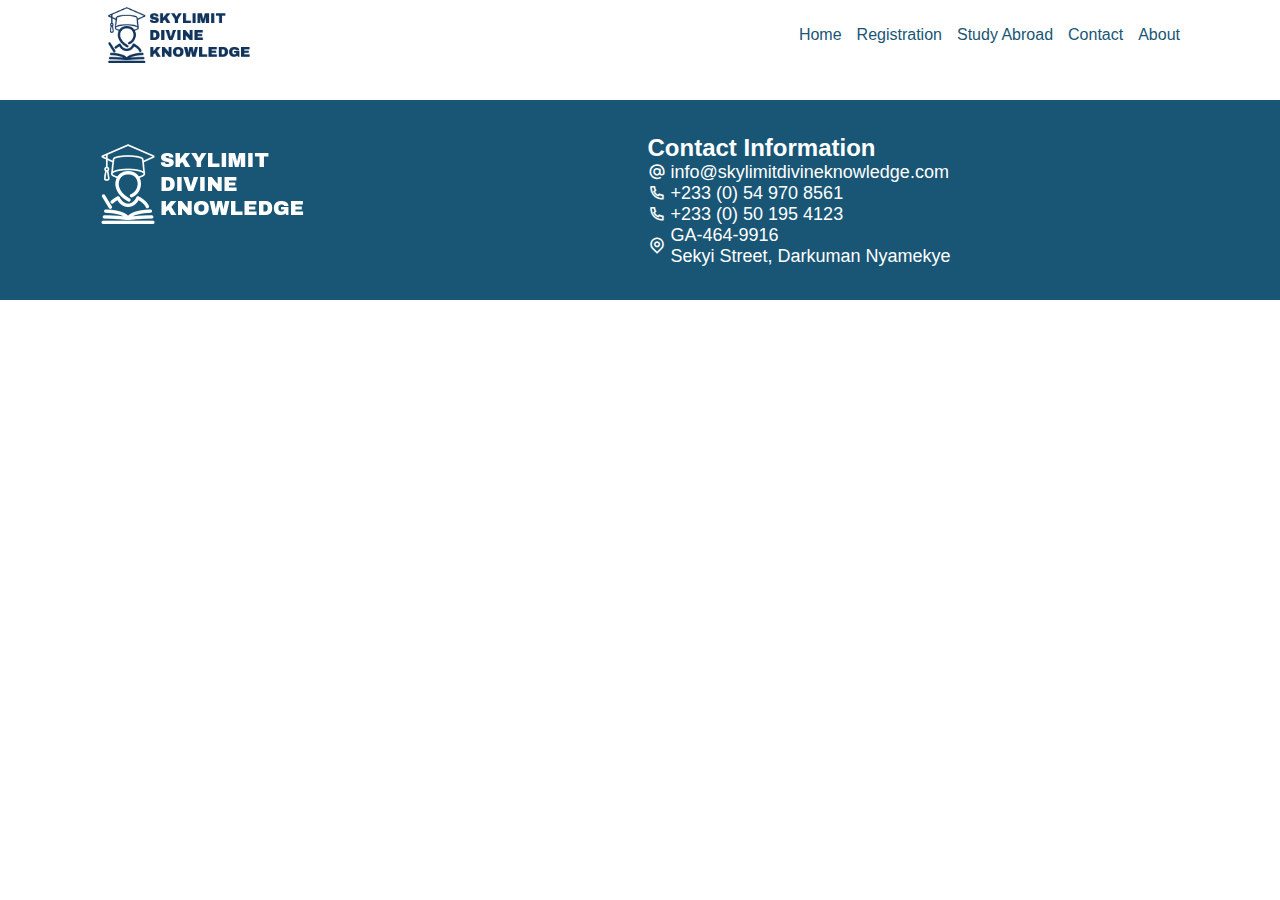
<file: about.html>
<!DOCTYPE html>
<html lang="en">
<head>
    <meta charset="UTF-8">
    <meta name="viewport" content="width=device-width, initial-scale=1.0">
    <title>Skylimit Divine Knowledge | About</title>

    <!-- css -->
    <link rel="stylesheet" href="assets/fonts/remixicons/remixicon.css">
    <link rel="stylesheet" href="assets/styles/contact.css">
</head>
<body>
    <header>
        <nav class="primary-navigation" id="primary-navigation">
            <a href="./" class="logo">
                <img src="assets/images/logo-blue.png" alt="Skylimit Divine Knowledge">
            </a>

            <div id="menu-toggle">
                <span><i class="ri-menu-3-line"></i></span>
            </div>

            <ul class="menu">
                <li><a href="./">Home</a></li>
                <li><a href="">Registration</a></li>
                <li><a href="">Study Abroad</a></li>
                <li><a href="contact.html">Contact</a></li>
                <li><a href="about.html">About</a></li>
            </ul>
        </nav>
    </header>
    <main>
        <div id="container">

        </div>
    </main>
    <footer>
        <div class="container">
            <div class="col">
                <a href="" class="image-container">
                    <img src="assets/images/logo-white.png">
                </a>
            </div>
            <div class="col">
                <ul>
                    <li>
                        <h5>Contact Information</h5>
                    </li>
                    <li><a href=""><i class="ri-at-line"></i><span>info@skylimitdivineknowledge.com</span></a></li>
                    <li><a href=""><i class="ri-phone-line"></i><span>+233 (0) 54 970 8561</span></a></li>
                    <li><a href=""><i class="ri-phone-line"></i><span>+233 (0) 50 195 4123</span></a></li>
                    <li><a href=""><i class="ri-map-pin-line"></i><span>GA-464-9916 <br>Sekyi Street, Darkuman
                                Nyamekye</span></a></li>
                </ul>
            </div>
        </div>
    </footer>

    <!-- scripts -->
    <script src="assets/scripts/menu.js"></script>
    <script src="assets/scripts/countries.js"></script>
</body>
</html>
</file>
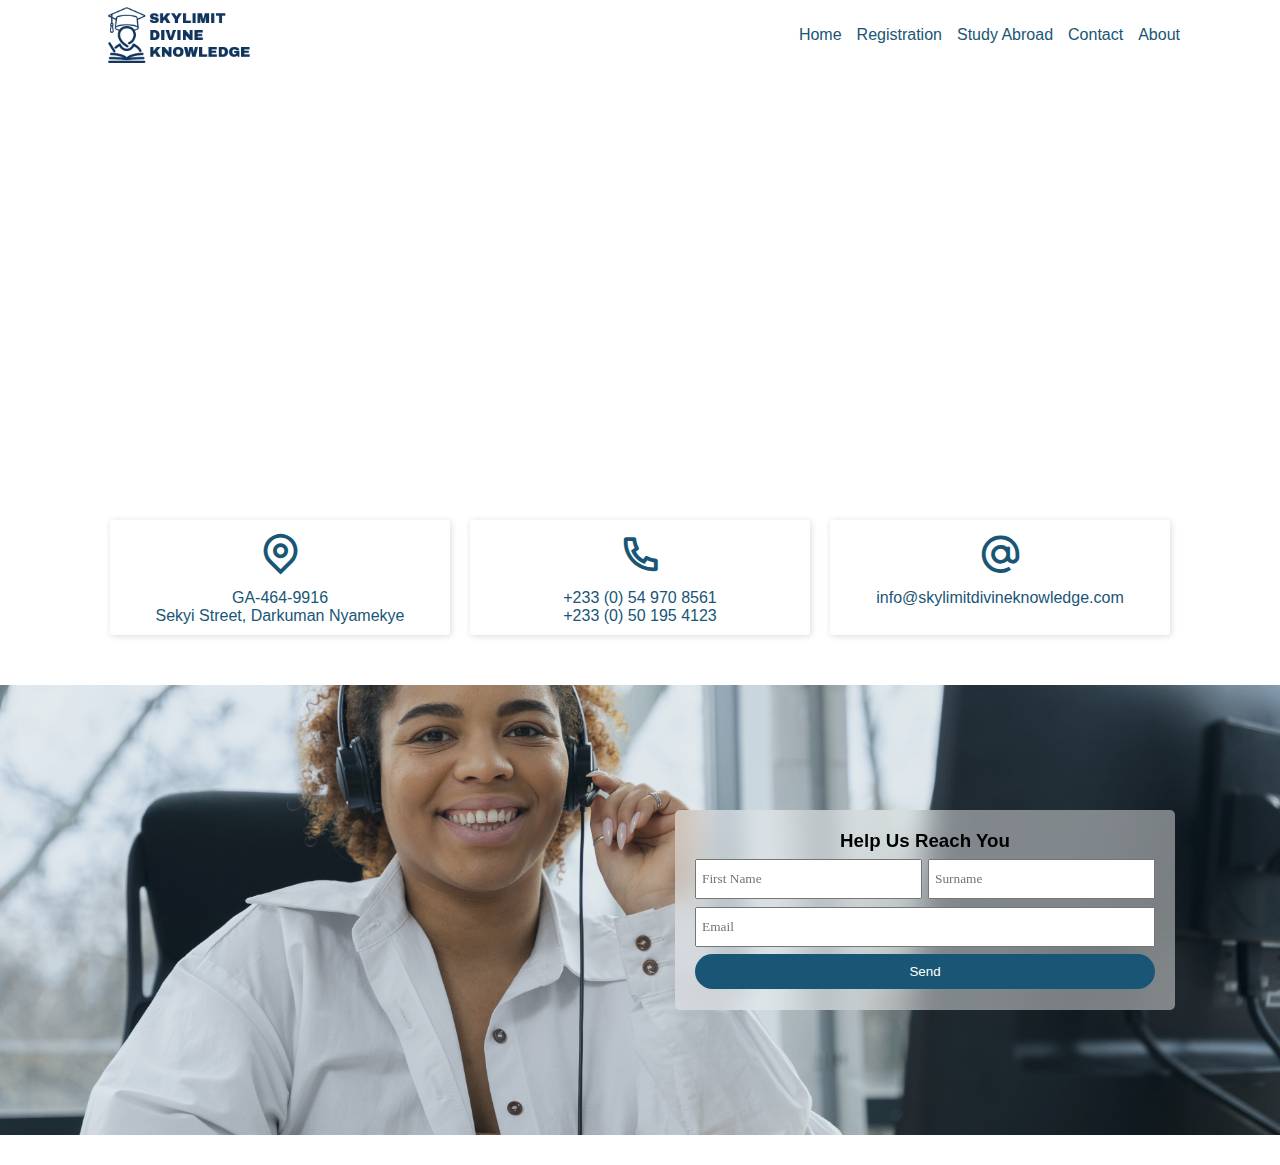
<file: contact.html>
<!DOCTYPE html>
<html lang="en">

<head>
    <meta charset="UTF-8">
    <meta name="viewport" content="width=device-width, initial-scale=1.0">
    <title>Skylimit Divine Knowledge | Contacts</title>

    <!-- css -->
    <link rel="stylesheet" href="assets/fonts/remixicons/remixicon.css">
    <link rel="stylesheet" href="assets/styles/contact.css">
</head>

<body>
    <header>
        <nav class="primary-navigation" id="primary-navigation">
            <a href="./" class="logo">
                <img src="assets/images/logo-blue.png" alt="Skylimit Divine Knowledge">
            </a>

            <div id="menu-toggle">
                <span><i class="ri-menu-3-line"></i></span>
            </div>

            <ul class="menu">
                <li><a href="./">Home</a></li>
                <li><a href="./#form">Registration</a></li>
                <li><a href="./#form">Study Abroad</a></li>
                <li><a href="contact.html">Contact</a></li>
                <li><a href="./#about">About</a></li>
            </ul>
        </nav>
    </header>
    <main>
        <section id="map">
            <div class="container">
                <div class="mapouter">
                    <div class="gmap_canvas"><iframe class="gmap_iframe" width="100%" frameborder="0" scrolling="no"
                            marginheight="0" marginwidth="0"
                            src="https://maps.google.com/maps?width=600&amp;height=400&amp;hl=en&amp;q=salvation army road, tabora, ghana&amp;t=&amp;z=14&amp;ie=UTF8&amp;iwloc=B&amp;output=embed"></iframe><a
                            href="https://strandsgame.net/">Strands Game</a></div>
                    <style>
                        .mapouter {
                            position: relative;
                            text-align: right;
                            width: 100%;
                            height: 400px;
                        }

                        .gmap_canvas {
                            overflow: hidden;
                            background: none !important;
                            width: 100%;
                            height: 400px;
                        }

                        .gmap_iframe {
                            height: 400px !important;
                        }
                    </style>
                </div>
            </div>
        </section>
        <section id="info">
            <div class="container">
                <a href="" class="data">
                    <div class="icon">
                        <i class="ri-map-pin-line"></i>
                    </div>
                    <p>
                        GA-464-9916 <br> Sekyi Street, Darkuman Nyamekye
                    </p>
                </a>
                <a href="" class="data">
                    <div class="icon">
                        <i class="ri-phone-line"></i>
                    </div>
                    <p>
                        +233 (0) 54 970 8561 <br>
                        +233 (0) 50 195 4123
                    </p>
                </a>
                <a href="" class="data">
                    <div class="icon">
                        <i class="ri-at-line"></i>
                    </div>
                    <p>
                        info@skylimitdivineknowledge.com
                    </p>
                </a>
            </div>
        </section>
        <section id="request">
            <div class="container">
                <div class="image-container">
                    <img src="assets/images/customer-care-rep.jpg" alt="Skylimit Divine Knowledge">
                </div>
                <div class="form-container">
                    <form action="">
                        <h3>Help Us Reach You</h3>
                        <input type="text" name="fname" id="fname" placeholder="First Name">
                        <input type="text" name="sname" id="sname" placeholder="Surname">
                        <input type="email" name="email" id="email" placeholder="Email">
                        <button>Send</button>
                    </form>
                </div>
            </div>
        </section>
    </main>
</body>

</html>
</file>
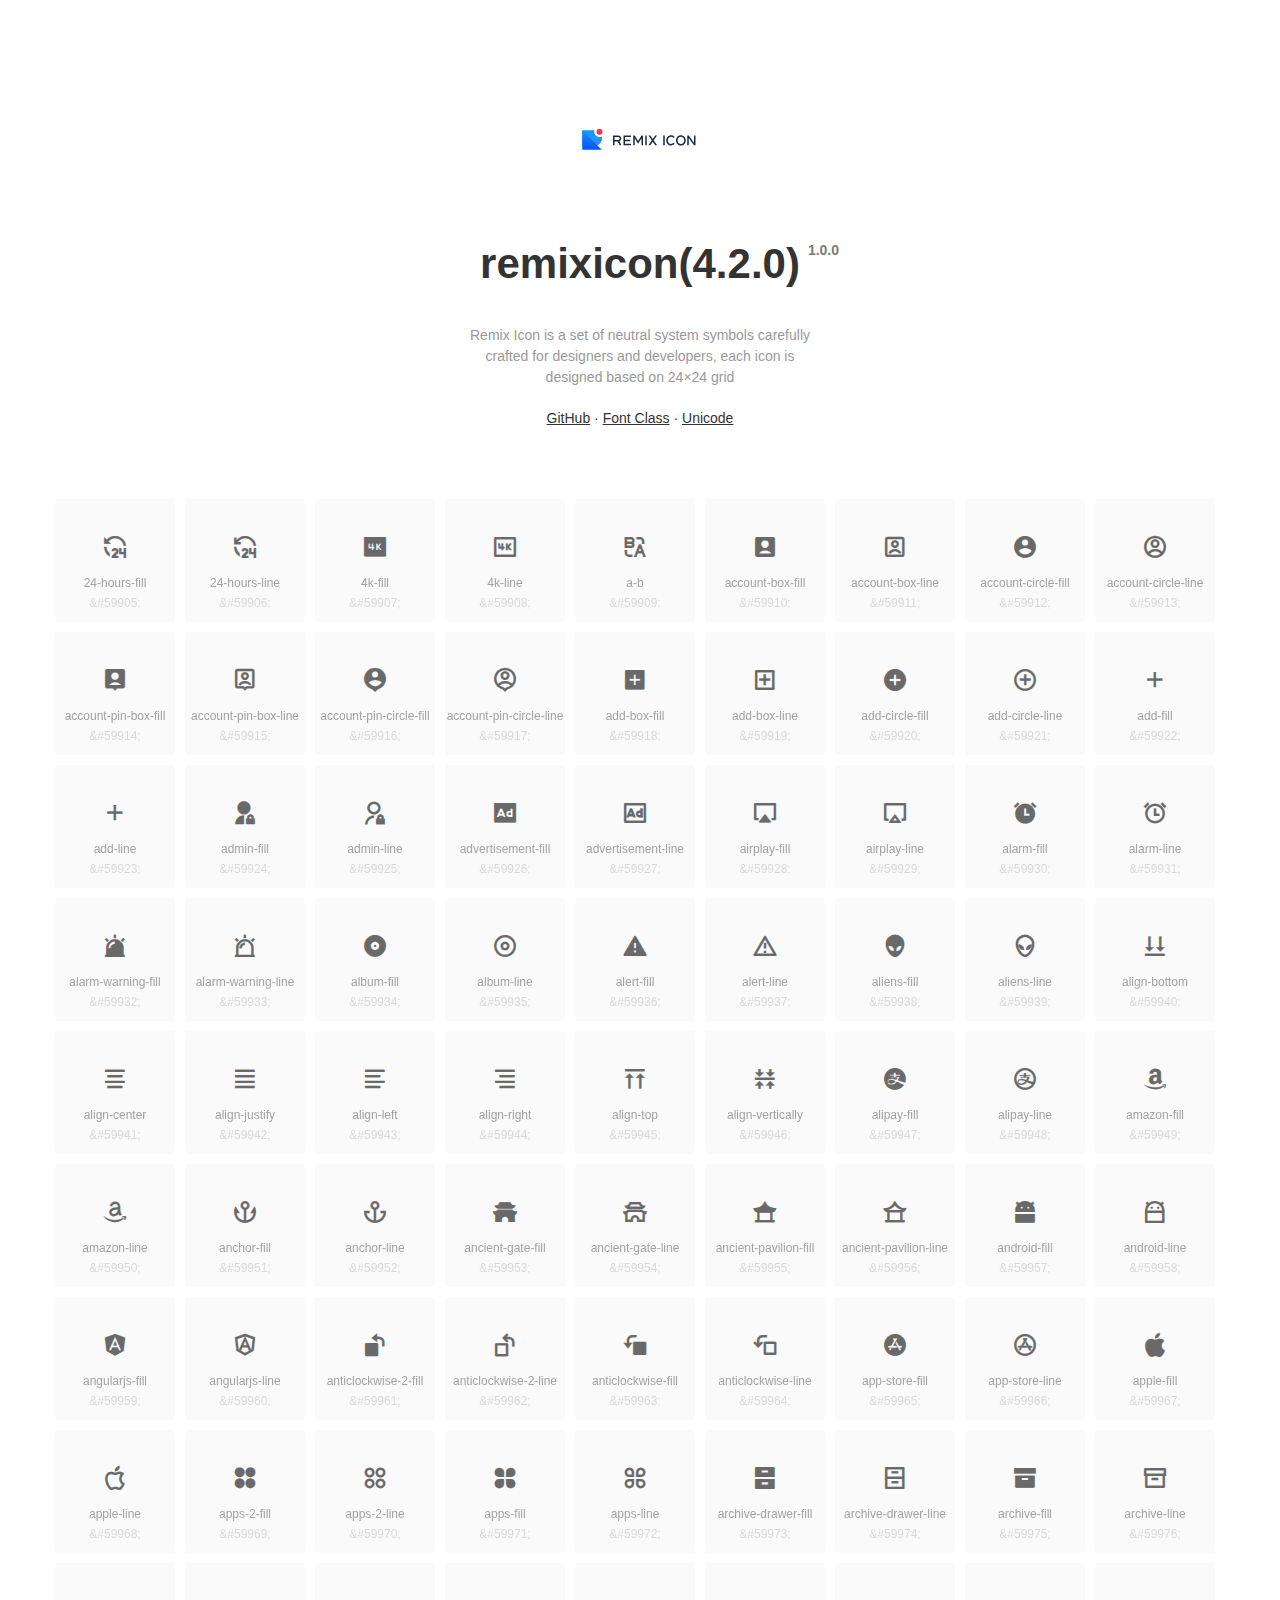
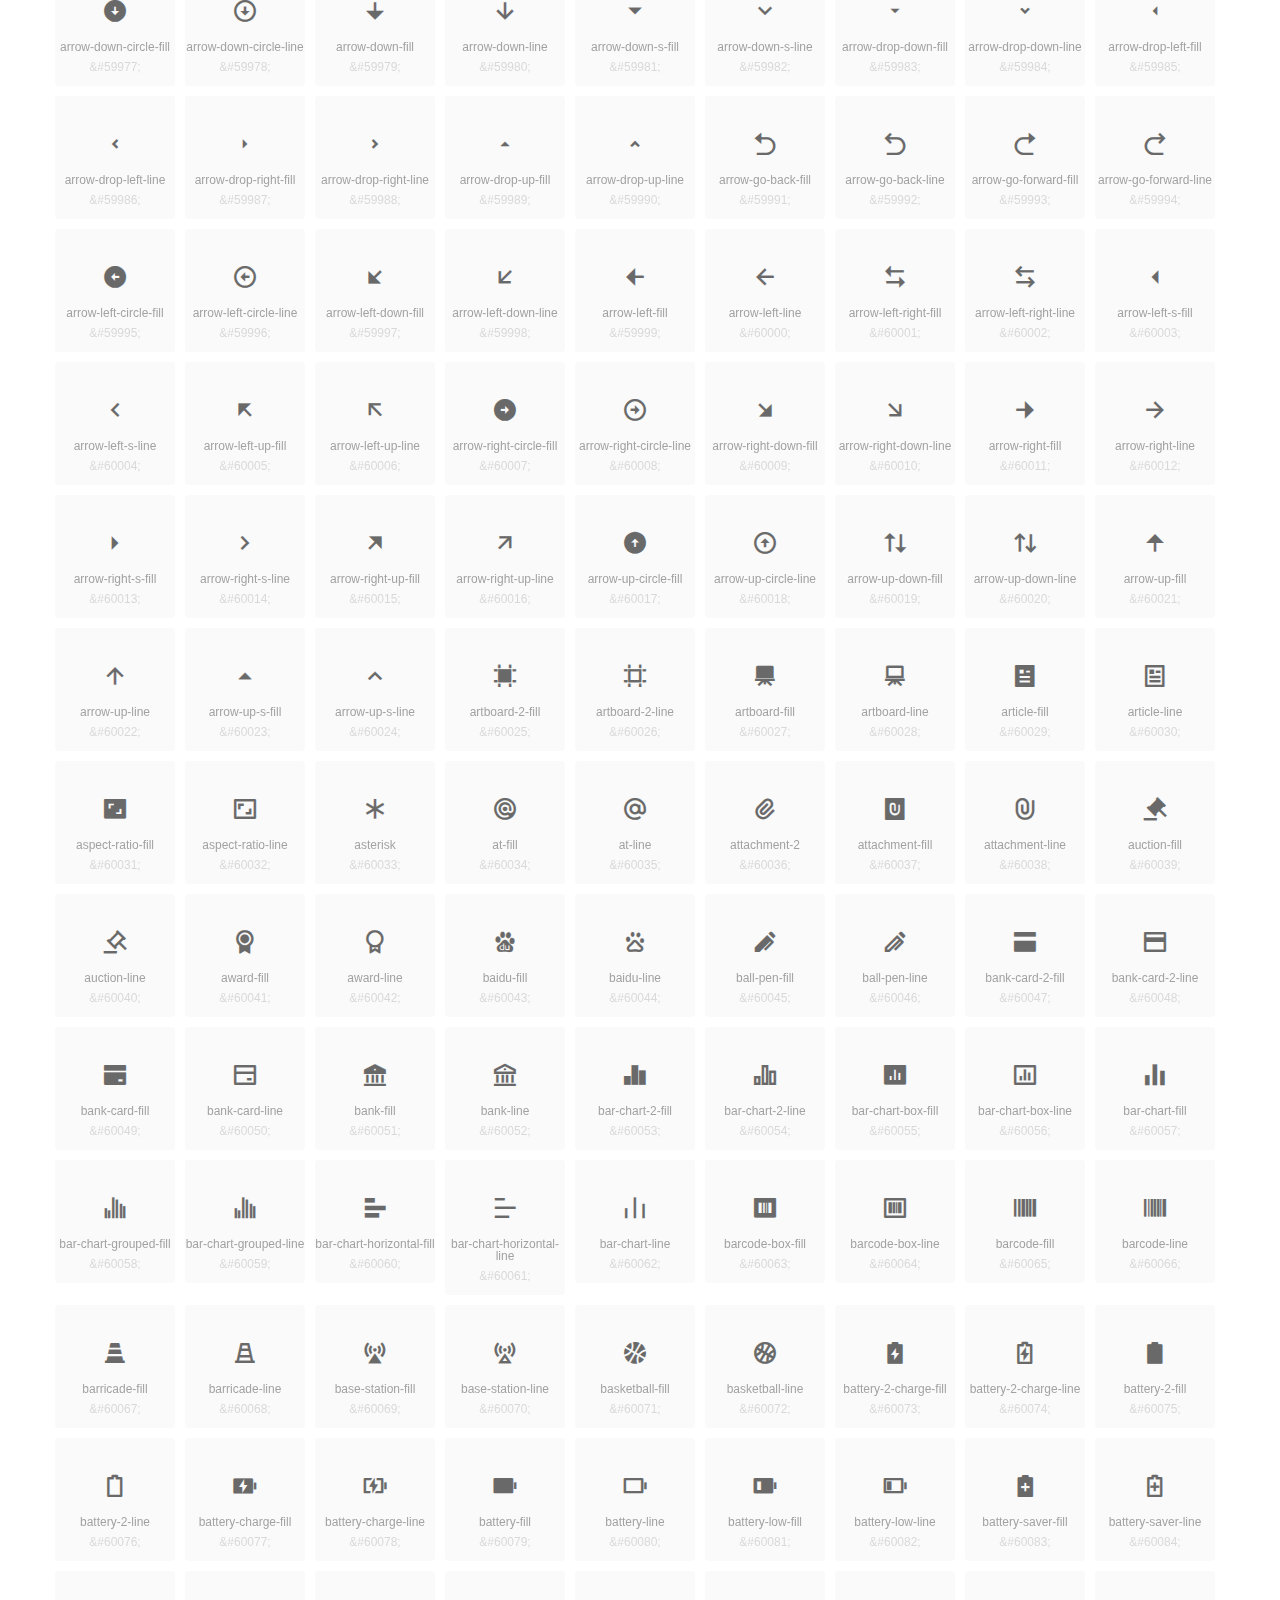
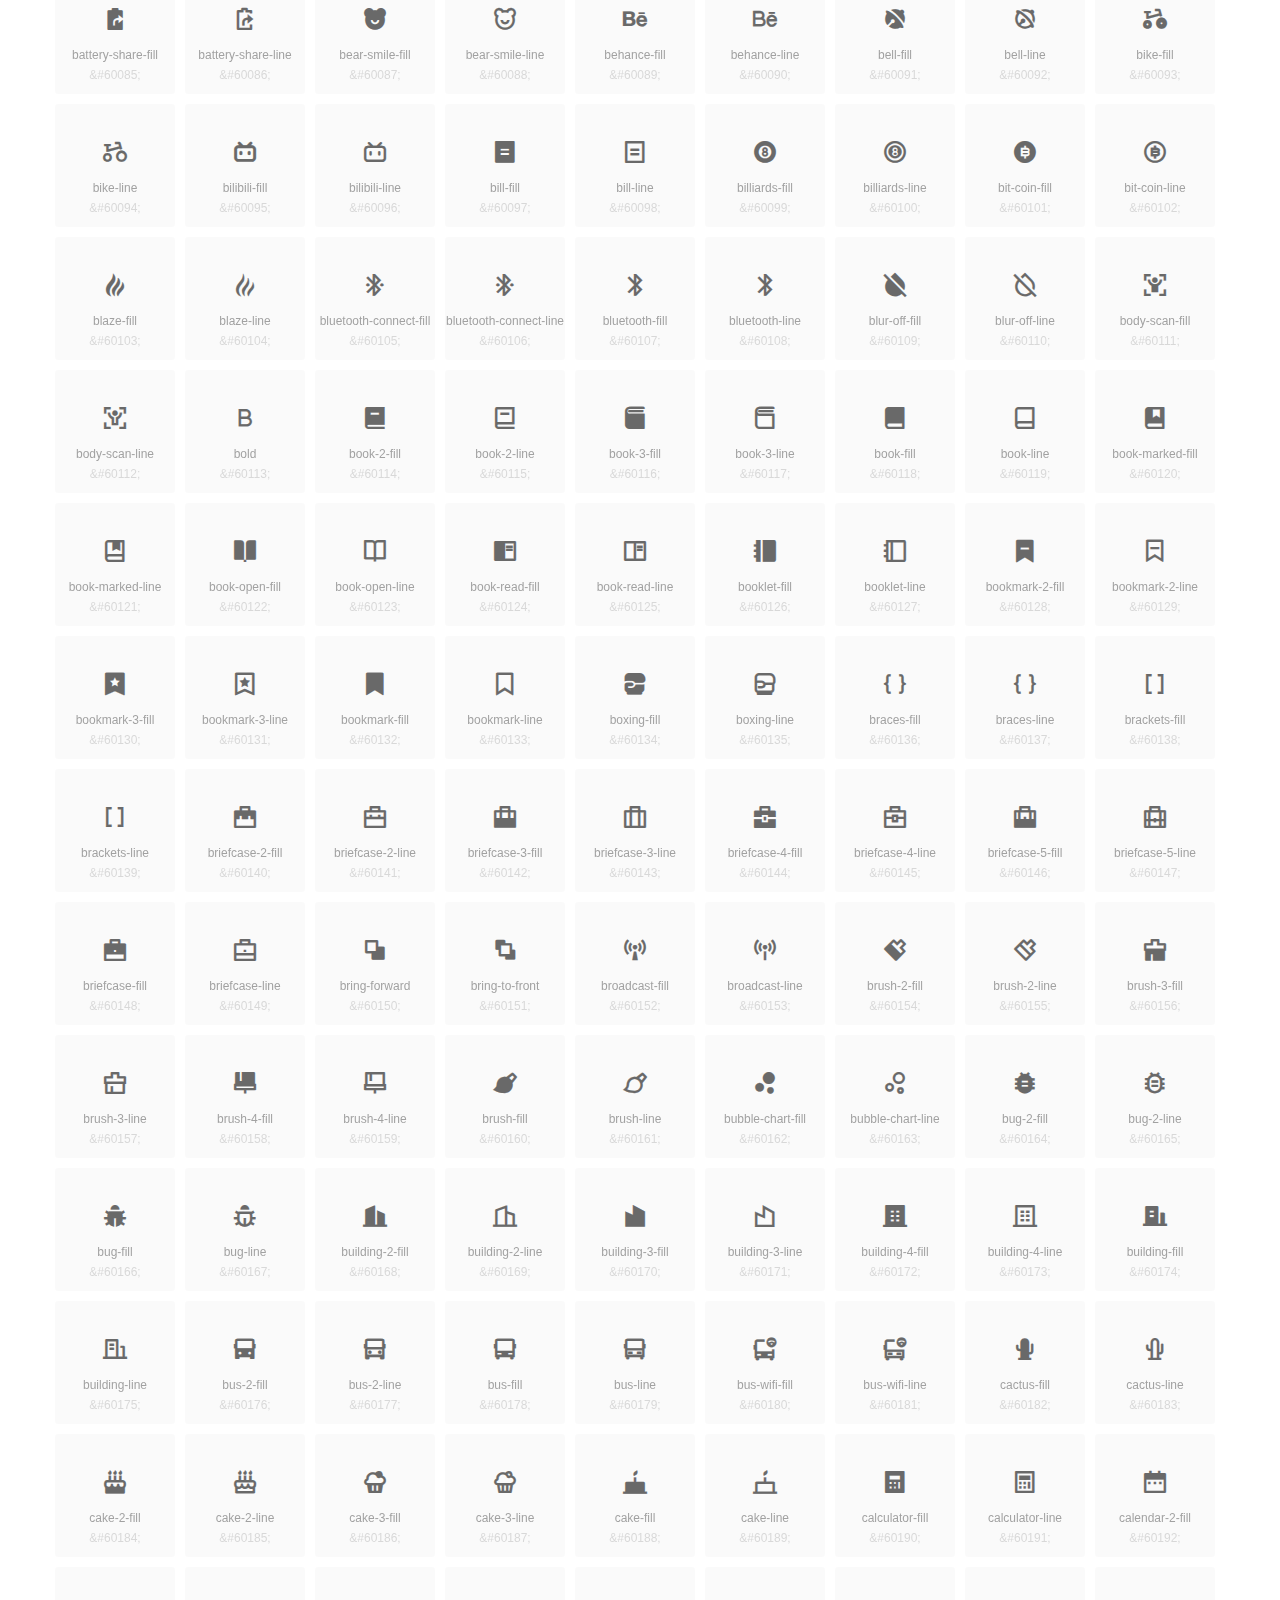
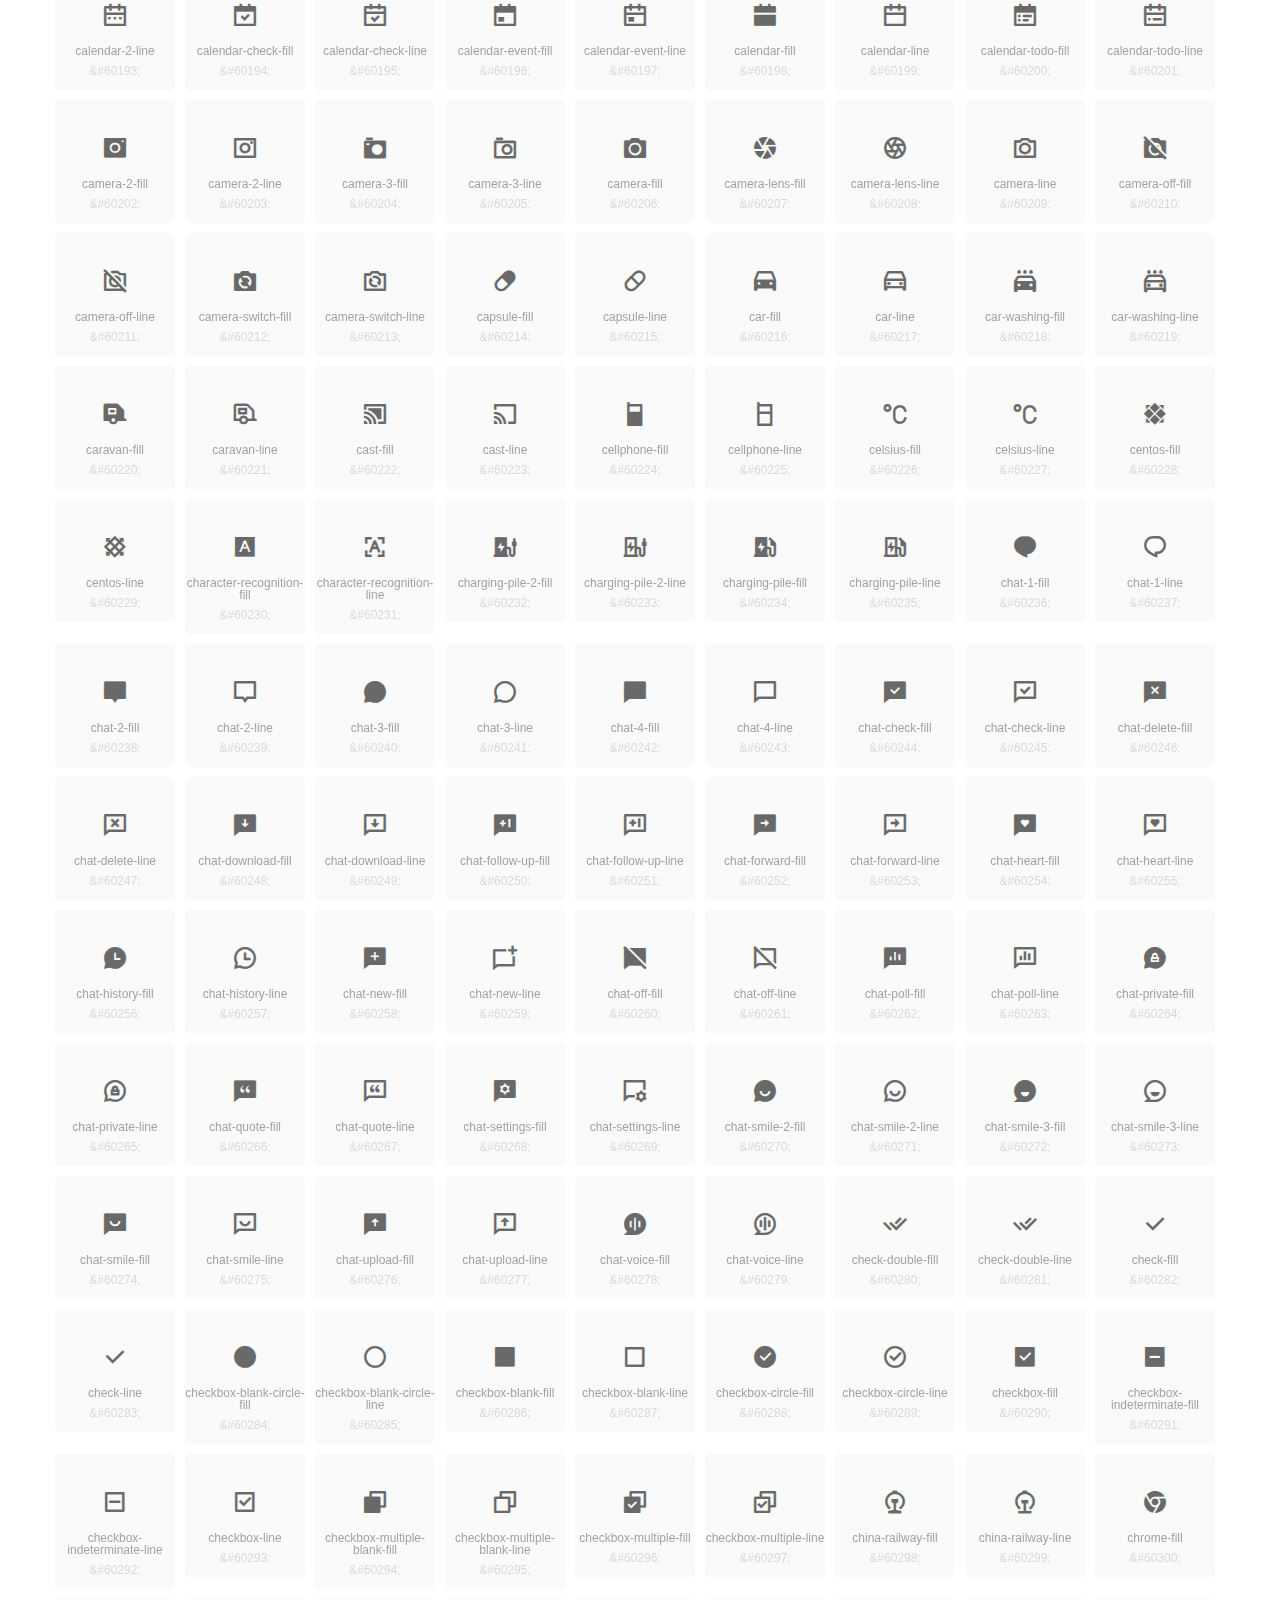
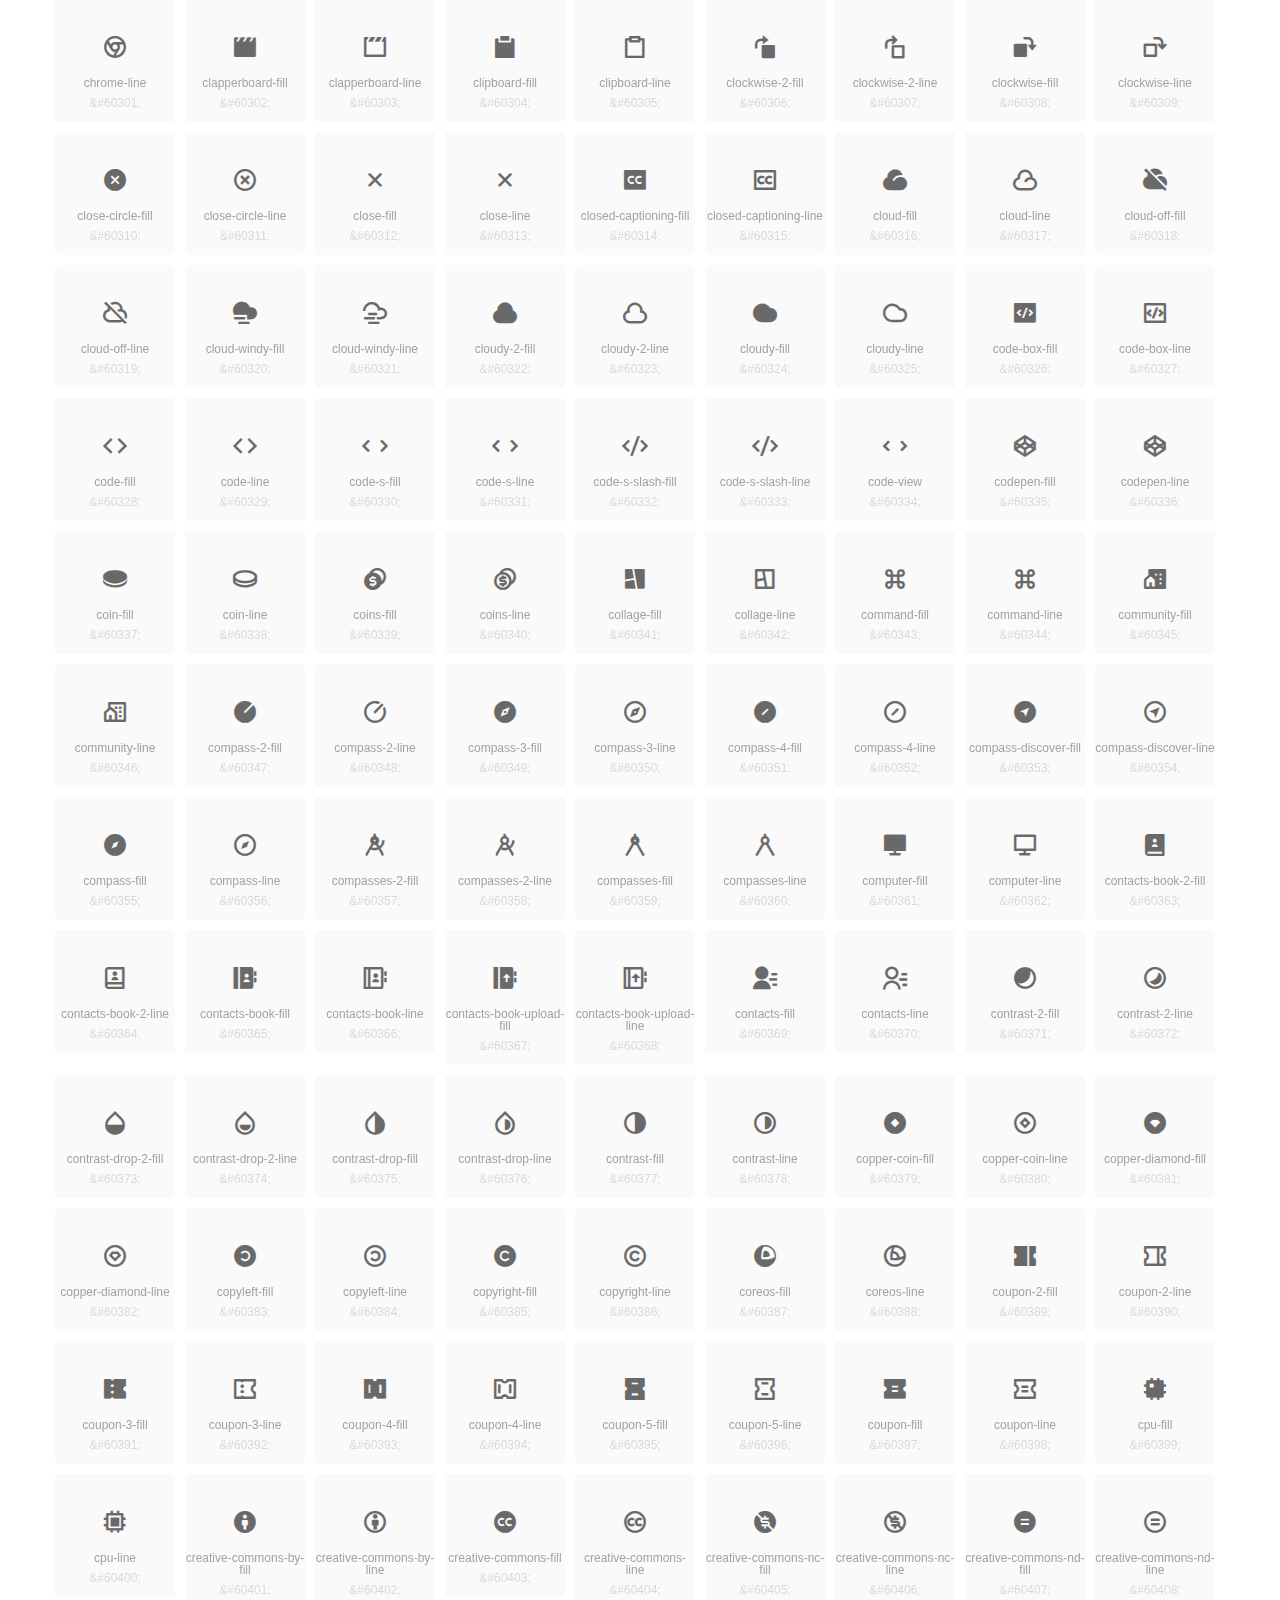
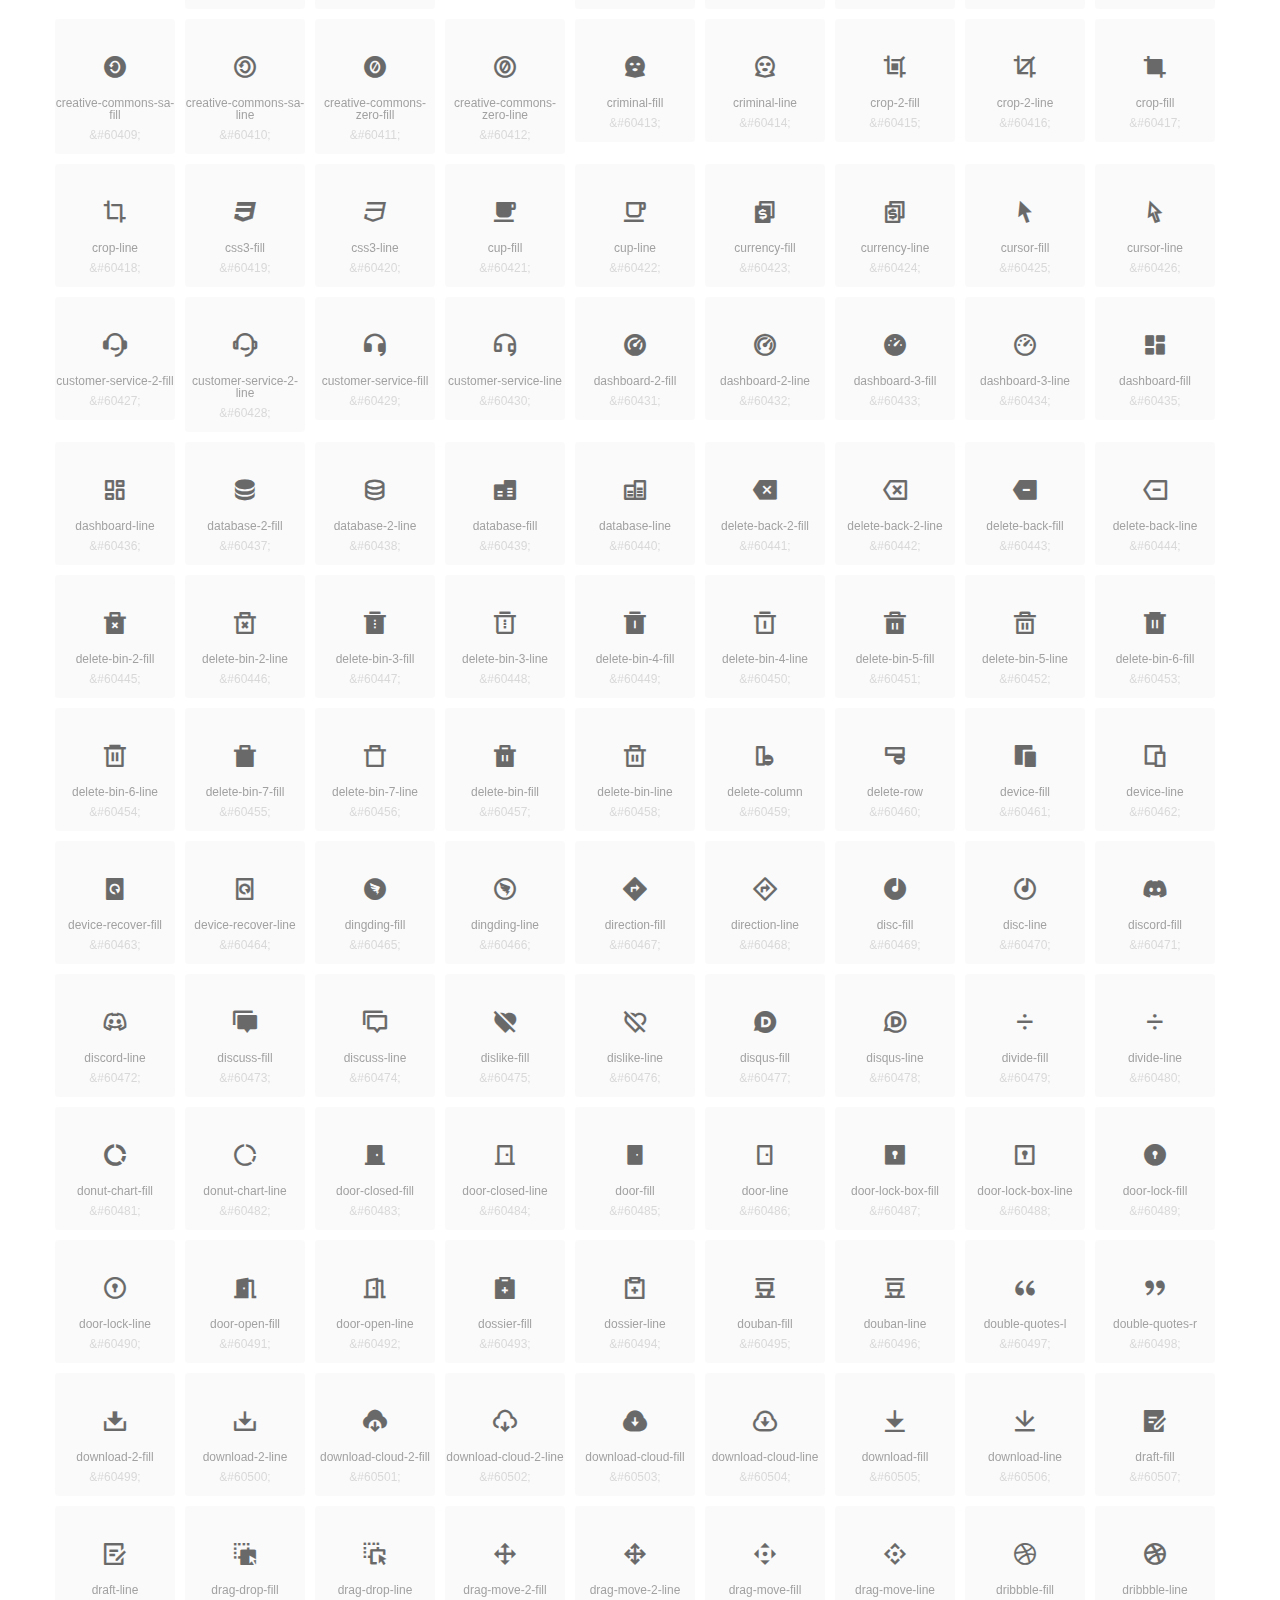
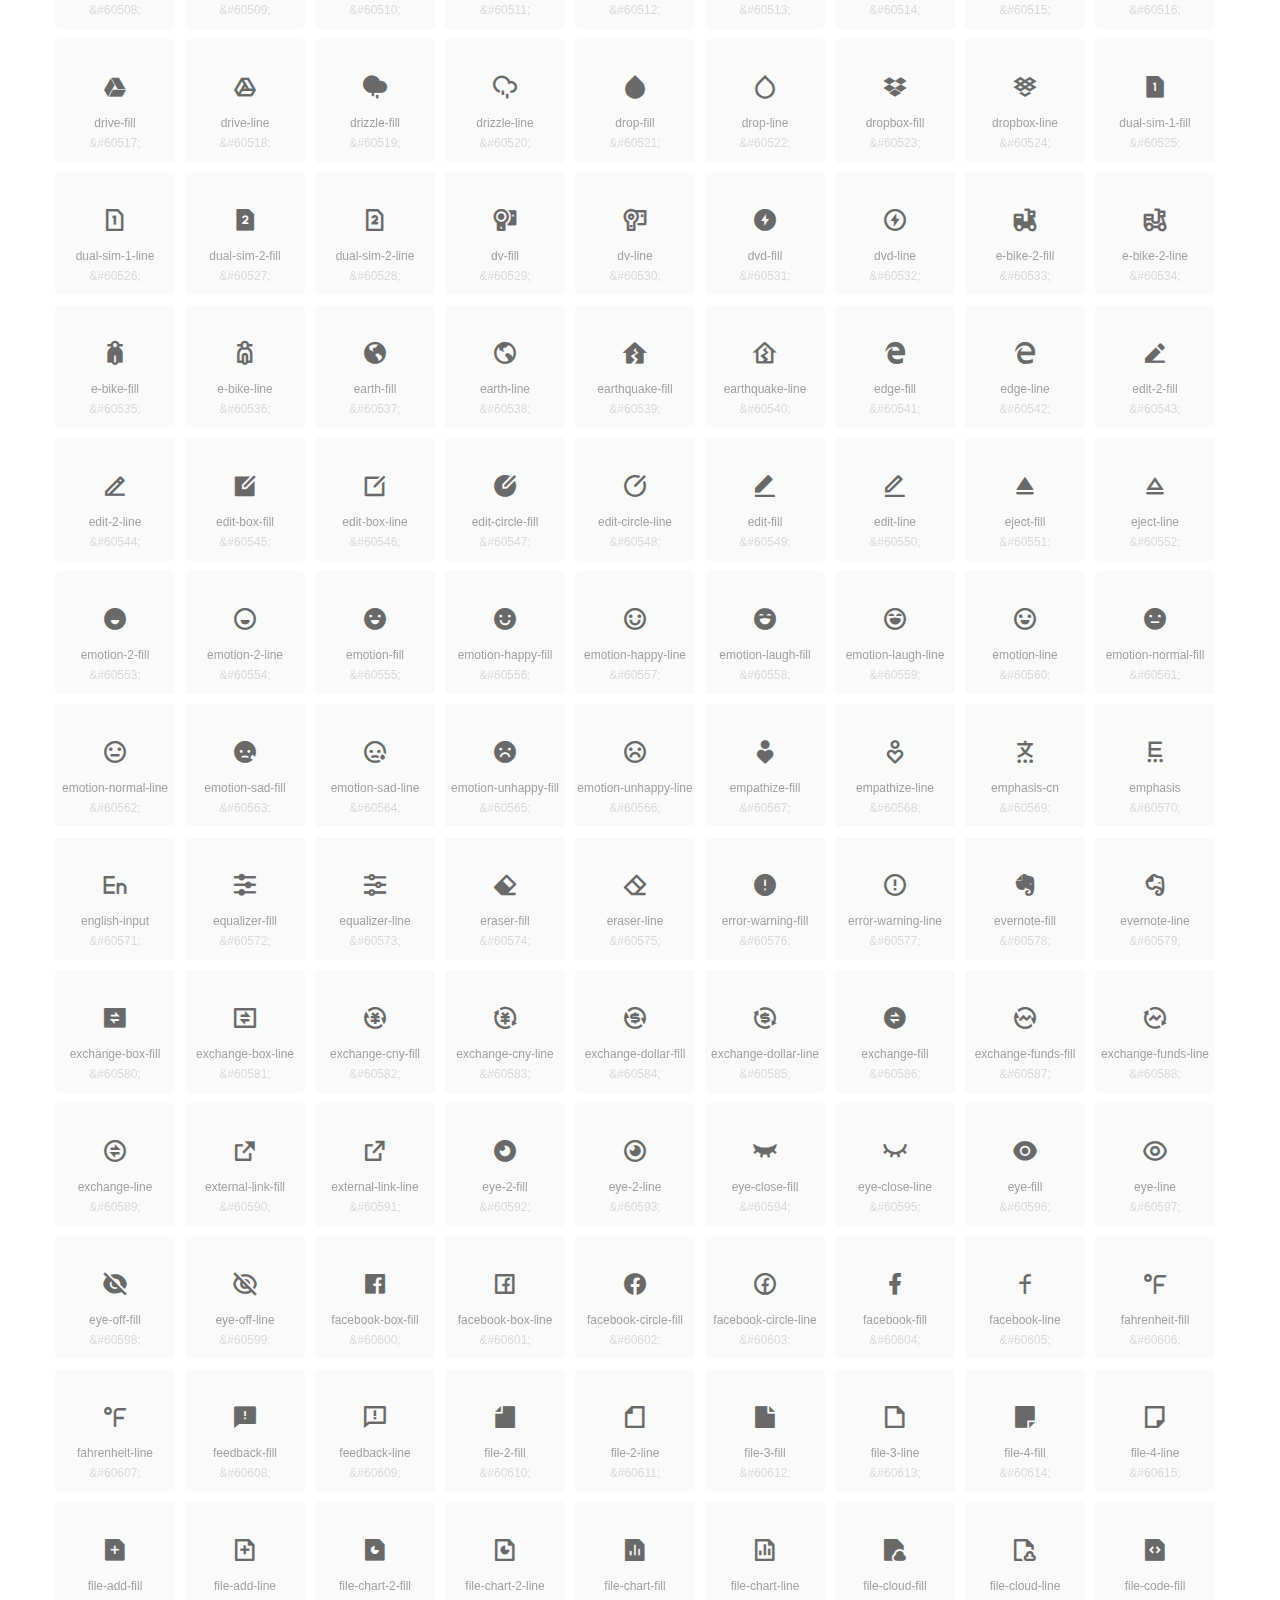
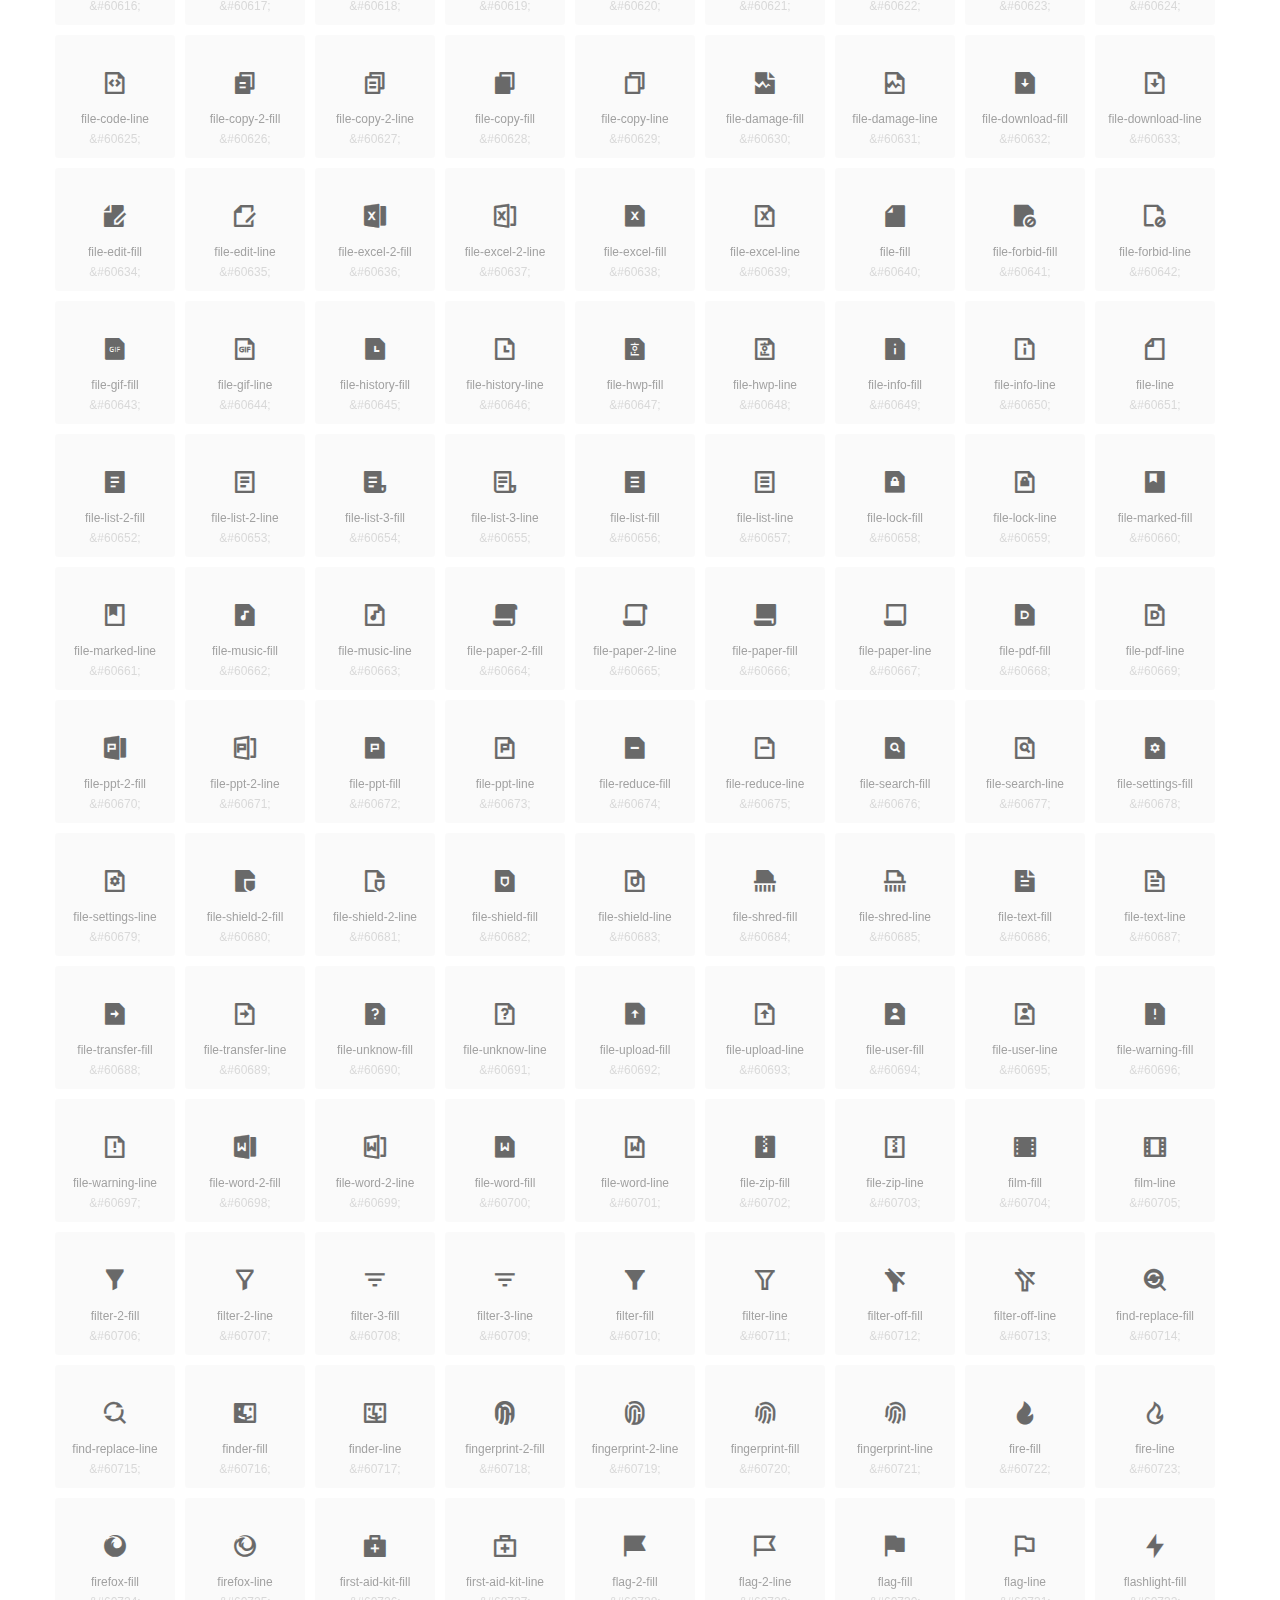
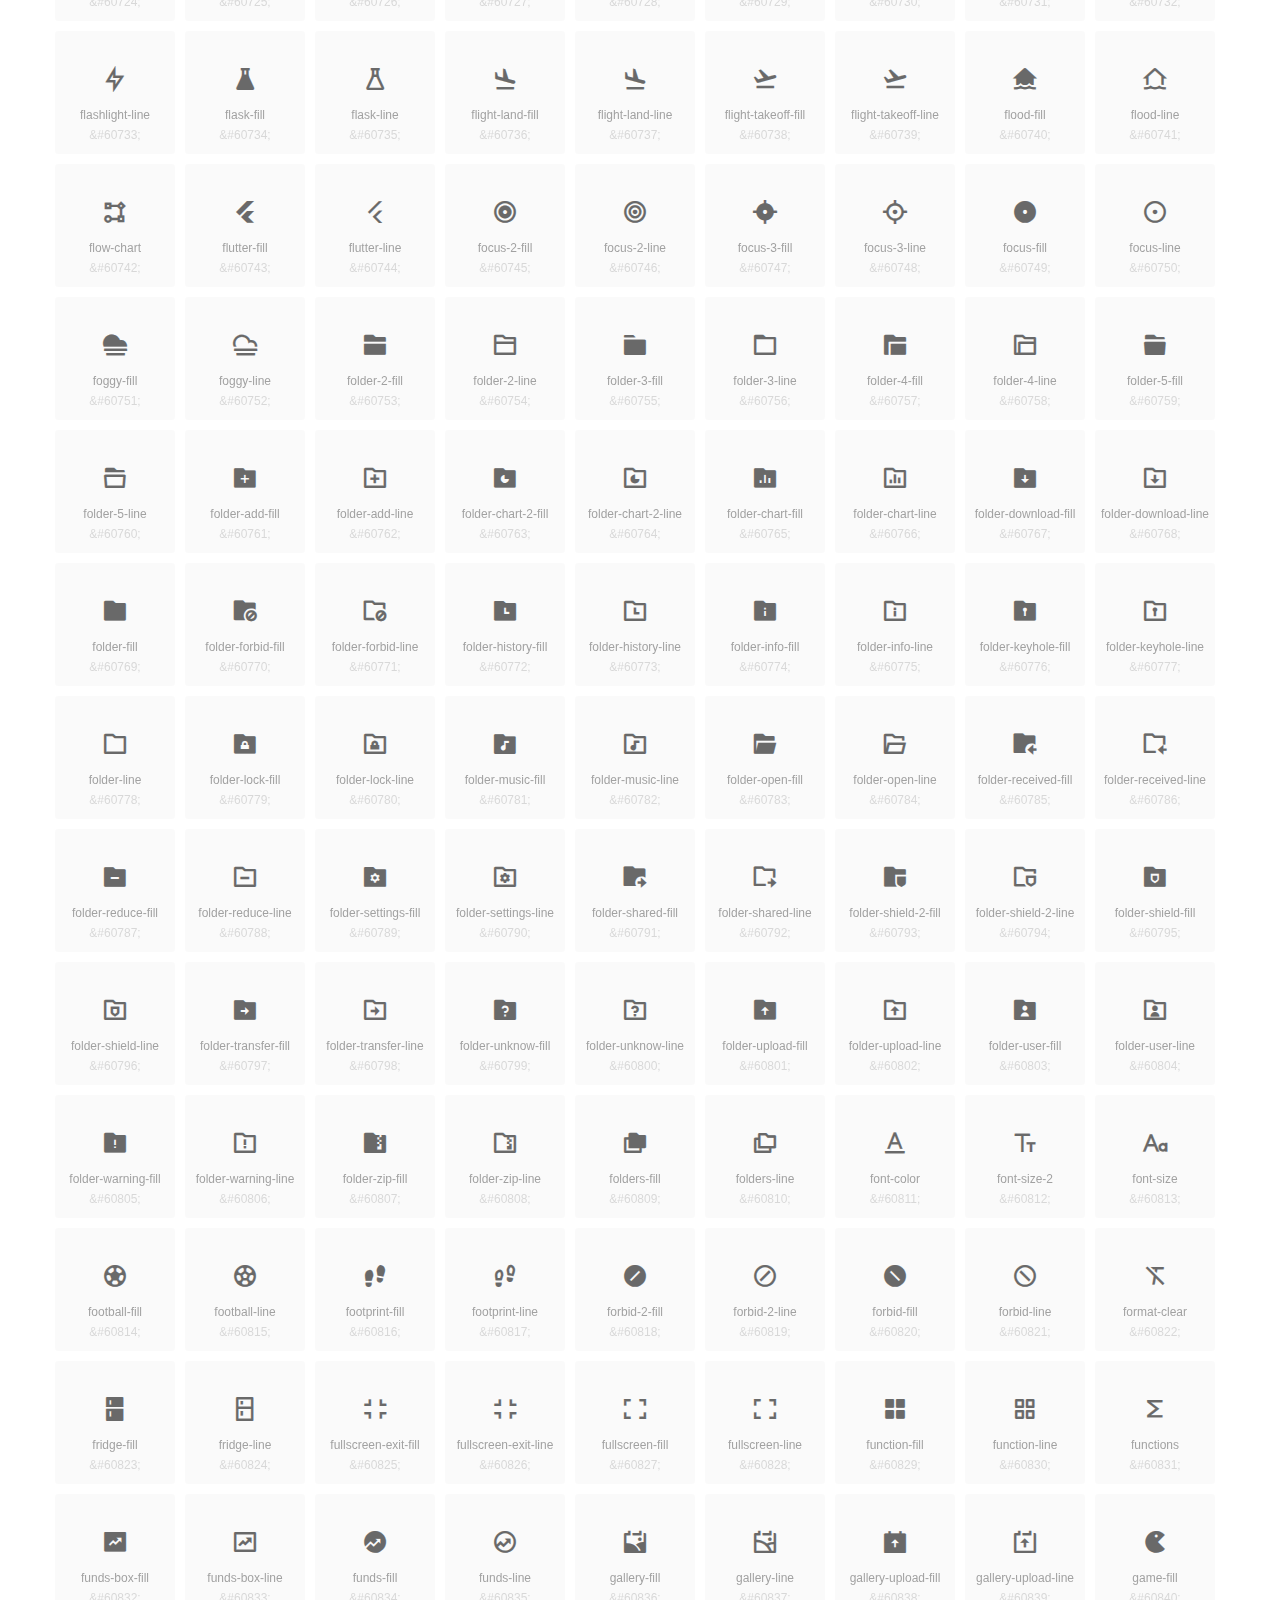
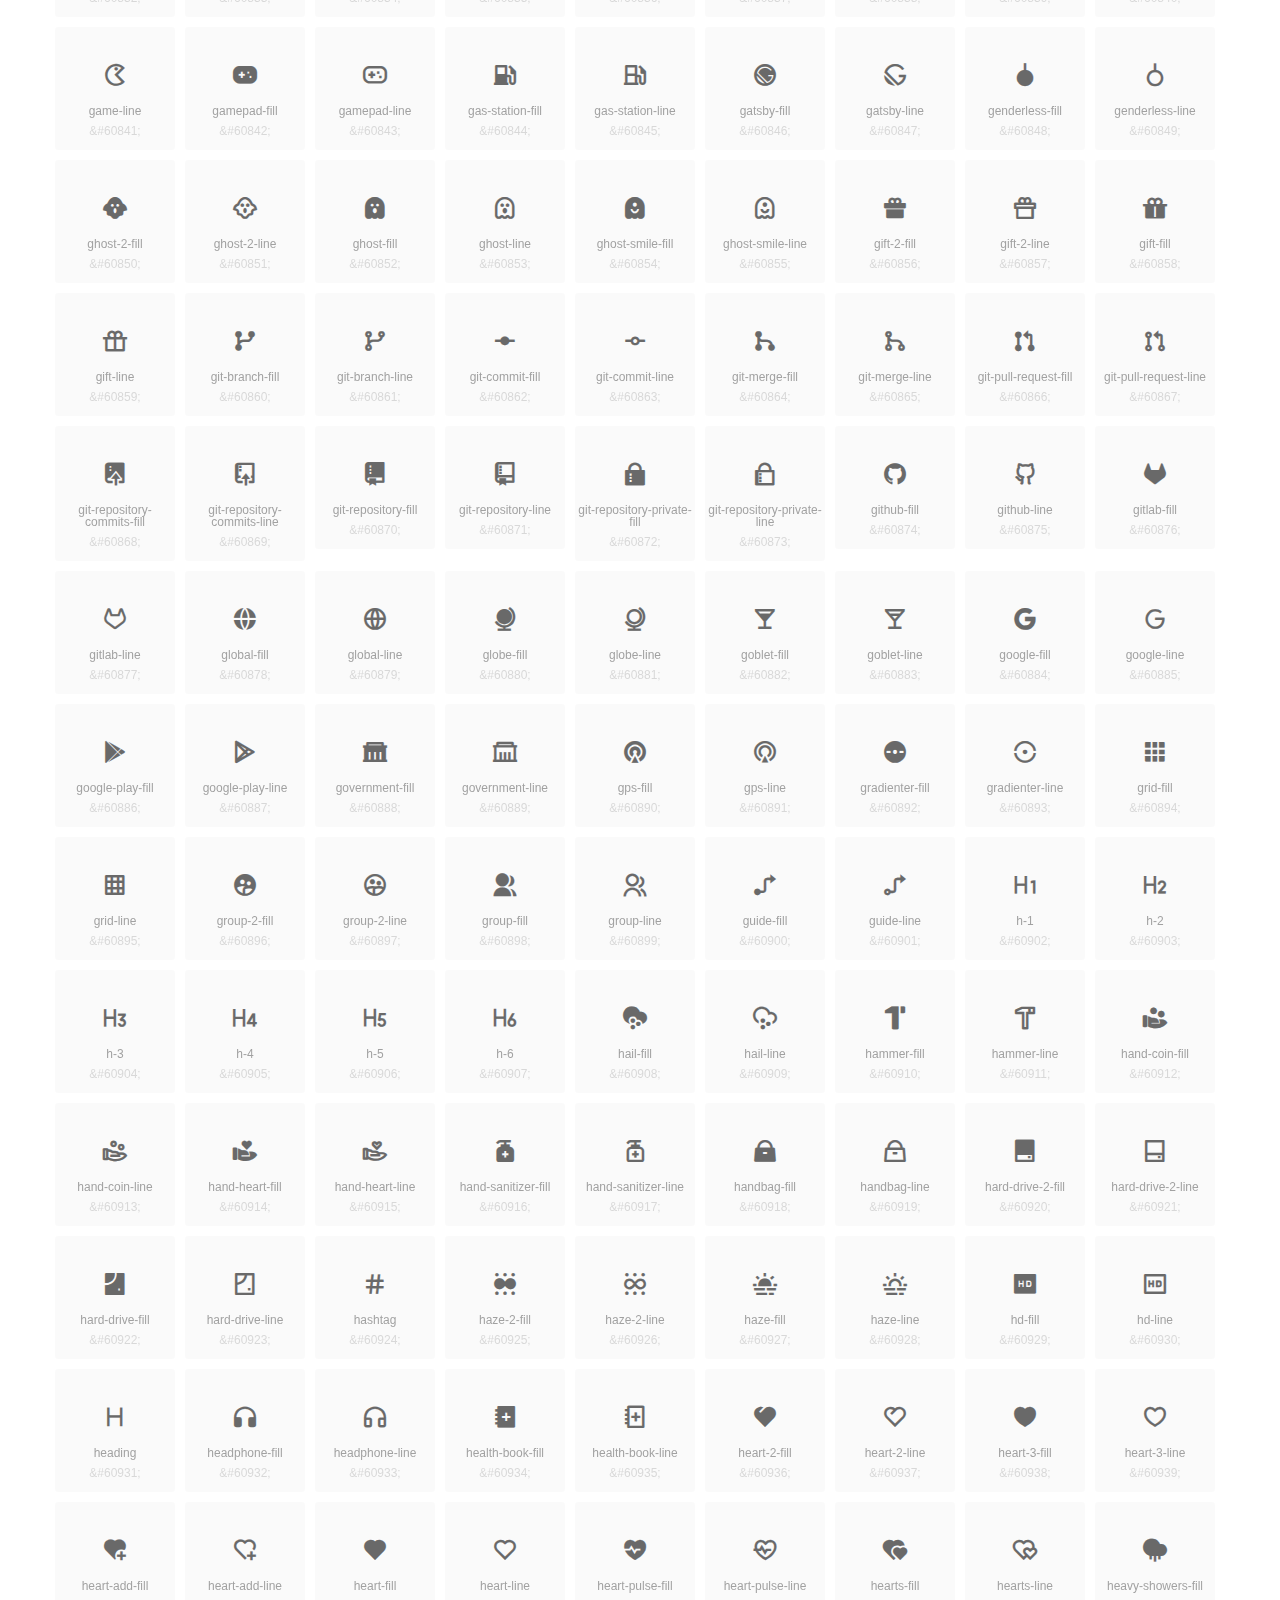
<file: assets/fonts/remixicons/unicode.html>
<!DOCTYPE html>
<html lang="en">
<head>
  <meta charset="UTF-8">
  <title>remixicon(4.2.0)</title>
  <meta name="viewport" content="width=device-width,minimum-scale=1.0,maximum-scale=1.0,user-scalable=no">
   
  <meta name="description" content="Remix Icon is a set of neutral system symbols carefully crafted for designers and developers, each icon is designed based on 24×24 grid">
   
  <meta name="keywords" content="remixicon,TTF,EOT,WOFF,WOFF2,SVG">
  
  
  
  <style>
    *{margin: 0;padding: 0;list-style: none;}
    body { color: #696969; font: 12px/1.5 tahoma, arial, \5b8b\4f53, sans-serif; }
    a { color: #333; text-decoration: underline; }
    a:hover { color: rgb(9, 73, 209); }
    .header { color: #333; text-align: center; padding: 80px 0 60px 0; min-height: 153px; font-size: 14px; }
    .header .logo svg { height: 120px; width: 120px; }
    .header h1 { font-size: 42px; padding: 26px 0 10px 0; }
    .header sup {font-size: 14px; margin: 8px 0 0 8px; position: absolute; color: #7b7b7b; }
    .info {
      color: #999;
      font-weight: normal;
      max-width: 346px;
      margin: 0 auto;
      padding: 20px 0;
      font-size: 14px;
    }

    .icons { max-width: 1190px; margin: 0 auto; }
    .icons ul { text-align: center; }
    .icons ul li {
      vertical-align: top;
      width: 120px;
      display: inline-block;
      text-align: center;
      background-color: rgba(0,0,0,.02);
      border-radius: 3px;
      padding: 29px 0 10px 0;
      margin-right: 10px;
      margin-top: 10px;
      transition: all 0.6s ease;
    }
    .icons ul li:hover { background-color: rgba(0,0,0,.06); }
    .icons ul li:hover span { color: #3c75e4; opacity: 1; }
    .icons ul li .unicode { color: #8c8c8c; opacity: 0.3; }
    .icons ul li h4 {
      font-weight: normal;
      padding: 10px 0 5px 0;
      display: block;
      color: #8c8c8c;
      font-size: 14px;
      line-height: 12px;
      opacity: 0.8;
    }
    .icons ul li:hover h4 { opacity: 1; }
    .icons ul li svg { width: 24px; height: 24px; }
    .icons ul li:hover { color: #3c75e4; }
    .footer { text-align: center; padding: 10px 0 90px 0; }
    .footer a { text-align: center; padding: 10px 0 90px 0; color: #696969;}
    .footer a:hover { color: #0949d1; }
    .links { text-align: center; padding: 50px 0 0 0; font-size: 14px; }
    
    
    .icons ul .unicode-icon span { display: block; }
    .icons ul .unicode-icon h4 { font-size: 12px; }
    @font-face {
      font-family: "remixicon";
      src: url("remixicon.eot");
      /* IE9*/
      src: url("remixicon.eot#iefix") format("embedded-opentype"),
      /* IE6-IE8 */
      url("remixicon.woff2?1708865856846") format("woff2"),
      url("remixicon.woff?1708865856846") format("woff"),
      /* chrome, firefox */
      url("remixicon.ttf?1708865856846") format("truetype"),
      /* chrome, firefox, opera, Safari, Android, iOS 4.2+*/
      url("remixicon.svg#remixicon?1708865856846") format("svg");
      /* iOS 4.1- */
    }
    .iconfont {
      font-family: "remixicon" !important;
      font-size: 26px;
      font-style: normal;
      -webkit-font-smoothing: antialiased;
      -webkit-text-stroke-width: 0.2px;
      -moz-osx-font-smoothing: grayscale;
    }
    
    
  </style>
  
</head>

<body>
  
  <div class="header">
    
    <div class="logo">
      <a href="./"><svg width="160" height="32" viewBox="0 0 160 32" fill="none" xmlns="http://www.w3.org/2000/svg">
<path d="M121.5 9.80005C123.33 9.80005 124.984 10.5797 126.165 11.8344L124.75 13.2496C123.929 12.3549 122.773 11.8 121.5 11.8C119.029 11.8 117 13.891 117 16.5C117 19.1091 119.029 21.2 121.5 21.2C122.773 21.2 123.929 20.6452 124.75 19.7505L126.165 21.1657C124.984 22.4204 123.33 23.2 121.5 23.2C117.91 23.2 115 20.2004 115 16.5C115 12.7997 117.91 9.80005 121.5 9.80005Z" fill="#1A2947"/>
<path d="M113 10V23H111V10H113Z" fill="#1A2947"/>
<path d="M154 23V9.99988H152L152 19.6019L144.997 9.99988L143 10.0039V23H145L145 13.3969L152 23H154Z" fill="#1A2947"/>
<path d="M68 10V12H60V15.5H67V17.5H60V21H68V23H58V10H68Z" fill="#1A2947"/>
<path d="M82 10L77.4999 17.201L73 10H71V23H73V13.775L77.4999 20.975L82 13.773V23H84V10H82Z" fill="#1A2947"/>
<path d="M89 10V23H87V10H89Z" fill="#1A2947"/>
<path d="M96.9999 14.7565L93.6689 9.99951H91.2279L95.7789 16.4995L91.2289 22.9995H93.6689L96.9999 18.2435L100.33 22.9995H102.772L98.2209 16.4995L102.773 9.99951H100.33L96.9999 14.7565Z" fill="#1A2947"/>
<path fill-rule="evenodd" clip-rule="evenodd" d="M141 16.5C141 12.7997 138.09 9.80005 134.5 9.80005C130.91 9.80005 128 12.7997 128 16.5C128 20.2004 130.91 23.2 134.5 23.2C138.09 23.2 141 20.2004 141 16.5ZM130 16.5C130 13.891 132.029 11.8 134.5 11.8C136.971 11.8 139 13.891 139 16.5C139 19.1091 136.971 21.2 134.5 21.2C132.029 21.2 130 19.1091 130 16.5Z" fill="#1A2947"/>
<path fill-rule="evenodd" clip-rule="evenodd" d="M51 10C53.2091 10 55 11.7909 55 14C55 15.7175 53.9176 17.1821 52.3977 17.749L55.1901 22.999H52.9251L50.267 18H46V23H44V10H51ZM46 11.999V15.999L51 16C52.1046 16 53 15.1046 53 14C53 12.8955 52.1 12 51 12L46 11.999Z" fill="#1A2947"/>
<path fill-rule="evenodd" clip-rule="evenodd" d="M19.2887 3.00389C19.1928 3.0013 19.0965 3 19 3H3V24H19C24.799 24 29.5 19.299 29.5 13.5C29.5 12.7108 29.4129 11.942 29.2479 11.2025C28.2772 11.7119 27.1722 12 26 12C22.134 12 19 8.86599 19 5C19 4.30645 19.1009 3.63646 19.2887 3.00389Z" fill="url(#paint0_linear_960_1054)"/>
<g filter="url(#filter0_b_960_1054)">
<path fill-rule="evenodd" clip-rule="evenodd" d="M3 3L29 29H3V3Z" fill="url(#paint1_linear_960_1054)"/>
</g>
<circle cx="26" cy="5" r="4" fill="url(#paint2_linear_960_1054)"/>
<defs>
<filter id="filter0_b_960_1054" x="-2.43656" y="-2.43656" width="36.8731" height="36.8731" filterUnits="userSpaceOnUse" color-interpolation-filters="sRGB">
<feFlood flood-opacity="0" result="BackgroundImageFix"/>
<feGaussianBlur in="BackgroundImage" stdDeviation="2.71828"/>
<feComposite in2="SourceAlpha" operator="in" result="effect1_backgroundBlur_960_1054"/>
<feBlend mode="normal" in="SourceGraphic" in2="effect1_backgroundBlur_960_1054" result="shape"/>
</filter>
<linearGradient id="paint0_linear_960_1054" x1="3" y1="3" x2="3" y2="24" gradientUnits="userSpaceOnUse">
<stop stop-color="#05A0FA"/>
<stop offset="1" stop-color="#4785FF"/>
</linearGradient>
<linearGradient id="paint1_linear_960_1054" x1="3" y1="3" x2="3" y2="29" gradientUnits="userSpaceOnUse">
<stop stop-color="#1A8CFF"/>
<stop offset="1" stop-color="#0557FA"/>
</linearGradient>
<linearGradient id="paint2_linear_960_1054" x1="22" y1="1" x2="22" y2="9" gradientUnits="userSpaceOnUse">
<stop stop-color="#FF463A"/>
<stop offset="1" stop-color="#FF1F5A"/>
</linearGradient>
</defs>
</svg>
</a>
    </div>
    
    <h1>remixicon(4.2.0)<sup>1.0.0</sup></h1>
    <div class="info">
      Remix Icon is a set of neutral system symbols carefully crafted for designers and developers, each icon is designed based on 24×24 grid
    </div>
    <p>
      
      <a href="https://github.com/Remix-Design/remixicon.git">GitHub</a> · 
      
      <a href="index.html">Font Class</a> · 
      
      <a href="unicode.html">Unicode</a>
      
    </p>
  </div>
  <div class="icons">
    <ul>
      <li class="unicode-icon"><span class="iconfont"></span><h4>24-hours-fill</h4><span class="unicode">&amp;#59905;</span></li><li class="unicode-icon"><span class="iconfont"></span><h4>24-hours-line</h4><span class="unicode">&amp;#59906;</span></li><li class="unicode-icon"><span class="iconfont"></span><h4>4k-fill</h4><span class="unicode">&amp;#59907;</span></li><li class="unicode-icon"><span class="iconfont"></span><h4>4k-line</h4><span class="unicode">&amp;#59908;</span></li><li class="unicode-icon"><span class="iconfont"></span><h4>a-b</h4><span class="unicode">&amp;#59909;</span></li><li class="unicode-icon"><span class="iconfont"></span><h4>account-box-fill</h4><span class="unicode">&amp;#59910;</span></li><li class="unicode-icon"><span class="iconfont"></span><h4>account-box-line</h4><span class="unicode">&amp;#59911;</span></li><li class="unicode-icon"><span class="iconfont"></span><h4>account-circle-fill</h4><span class="unicode">&amp;#59912;</span></li><li class="unicode-icon"><span class="iconfont"></span><h4>account-circle-line</h4><span class="unicode">&amp;#59913;</span></li><li class="unicode-icon"><span class="iconfont"></span><h4>account-pin-box-fill</h4><span class="unicode">&amp;#59914;</span></li><li class="unicode-icon"><span class="iconfont"></span><h4>account-pin-box-line</h4><span class="unicode">&amp;#59915;</span></li><li class="unicode-icon"><span class="iconfont"></span><h4>account-pin-circle-fill</h4><span class="unicode">&amp;#59916;</span></li><li class="unicode-icon"><span class="iconfont"></span><h4>account-pin-circle-line</h4><span class="unicode">&amp;#59917;</span></li><li class="unicode-icon"><span class="iconfont"></span><h4>add-box-fill</h4><span class="unicode">&amp;#59918;</span></li><li class="unicode-icon"><span class="iconfont"></span><h4>add-box-line</h4><span class="unicode">&amp;#59919;</span></li><li class="unicode-icon"><span class="iconfont"></span><h4>add-circle-fill</h4><span class="unicode">&amp;#59920;</span></li><li class="unicode-icon"><span class="iconfont"></span><h4>add-circle-line</h4><span class="unicode">&amp;#59921;</span></li><li class="unicode-icon"><span class="iconfont"></span><h4>add-fill</h4><span class="unicode">&amp;#59922;</span></li><li class="unicode-icon"><span class="iconfont"></span><h4>add-line</h4><span class="unicode">&amp;#59923;</span></li><li class="unicode-icon"><span class="iconfont"></span><h4>admin-fill</h4><span class="unicode">&amp;#59924;</span></li><li class="unicode-icon"><span class="iconfont"></span><h4>admin-line</h4><span class="unicode">&amp;#59925;</span></li><li class="unicode-icon"><span class="iconfont"></span><h4>advertisement-fill</h4><span class="unicode">&amp;#59926;</span></li><li class="unicode-icon"><span class="iconfont"></span><h4>advertisement-line</h4><span class="unicode">&amp;#59927;</span></li><li class="unicode-icon"><span class="iconfont"></span><h4>airplay-fill</h4><span class="unicode">&amp;#59928;</span></li><li class="unicode-icon"><span class="iconfont"></span><h4>airplay-line</h4><span class="unicode">&amp;#59929;</span></li><li class="unicode-icon"><span class="iconfont"></span><h4>alarm-fill</h4><span class="unicode">&amp;#59930;</span></li><li class="unicode-icon"><span class="iconfont"></span><h4>alarm-line</h4><span class="unicode">&amp;#59931;</span></li><li class="unicode-icon"><span class="iconfont"></span><h4>alarm-warning-fill</h4><span class="unicode">&amp;#59932;</span></li><li class="unicode-icon"><span class="iconfont"></span><h4>alarm-warning-line</h4><span class="unicode">&amp;#59933;</span></li><li class="unicode-icon"><span class="iconfont"></span><h4>album-fill</h4><span class="unicode">&amp;#59934;</span></li><li class="unicode-icon"><span class="iconfont"></span><h4>album-line</h4><span class="unicode">&amp;#59935;</span></li><li class="unicode-icon"><span class="iconfont"></span><h4>alert-fill</h4><span class="unicode">&amp;#59936;</span></li><li class="unicode-icon"><span class="iconfont"></span><h4>alert-line</h4><span class="unicode">&amp;#59937;</span></li><li class="unicode-icon"><span class="iconfont"></span><h4>aliens-fill</h4><span class="unicode">&amp;#59938;</span></li><li class="unicode-icon"><span class="iconfont"></span><h4>aliens-line</h4><span class="unicode">&amp;#59939;</span></li><li class="unicode-icon"><span class="iconfont"></span><h4>align-bottom</h4><span class="unicode">&amp;#59940;</span></li><li class="unicode-icon"><span class="iconfont"></span><h4>align-center</h4><span class="unicode">&amp;#59941;</span></li><li class="unicode-icon"><span class="iconfont"></span><h4>align-justify</h4><span class="unicode">&amp;#59942;</span></li><li class="unicode-icon"><span class="iconfont"></span><h4>align-left</h4><span class="unicode">&amp;#59943;</span></li><li class="unicode-icon"><span class="iconfont"></span><h4>align-right</h4><span class="unicode">&amp;#59944;</span></li><li class="unicode-icon"><span class="iconfont"></span><h4>align-top</h4><span class="unicode">&amp;#59945;</span></li><li class="unicode-icon"><span class="iconfont"></span><h4>align-vertically</h4><span class="unicode">&amp;#59946;</span></li><li class="unicode-icon"><span class="iconfont"></span><h4>alipay-fill</h4><span class="unicode">&amp;#59947;</span></li><li class="unicode-icon"><span class="iconfont"></span><h4>alipay-line</h4><span class="unicode">&amp;#59948;</span></li><li class="unicode-icon"><span class="iconfont"></span><h4>amazon-fill</h4><span class="unicode">&amp;#59949;</span></li><li class="unicode-icon"><span class="iconfont"></span><h4>amazon-line</h4><span class="unicode">&amp;#59950;</span></li><li class="unicode-icon"><span class="iconfont"></span><h4>anchor-fill</h4><span class="unicode">&amp;#59951;</span></li><li class="unicode-icon"><span class="iconfont"></span><h4>anchor-line</h4><span class="unicode">&amp;#59952;</span></li><li class="unicode-icon"><span class="iconfont"></span><h4>ancient-gate-fill</h4><span class="unicode">&amp;#59953;</span></li><li class="unicode-icon"><span class="iconfont"></span><h4>ancient-gate-line</h4><span class="unicode">&amp;#59954;</span></li><li class="unicode-icon"><span class="iconfont"></span><h4>ancient-pavilion-fill</h4><span class="unicode">&amp;#59955;</span></li><li class="unicode-icon"><span class="iconfont"></span><h4>ancient-pavilion-line</h4><span class="unicode">&amp;#59956;</span></li><li class="unicode-icon"><span class="iconfont"></span><h4>android-fill</h4><span class="unicode">&amp;#59957;</span></li><li class="unicode-icon"><span class="iconfont"></span><h4>android-line</h4><span class="unicode">&amp;#59958;</span></li><li class="unicode-icon"><span class="iconfont"></span><h4>angularjs-fill</h4><span class="unicode">&amp;#59959;</span></li><li class="unicode-icon"><span class="iconfont"></span><h4>angularjs-line</h4><span class="unicode">&amp;#59960;</span></li><li class="unicode-icon"><span class="iconfont"></span><h4>anticlockwise-2-fill</h4><span class="unicode">&amp;#59961;</span></li><li class="unicode-icon"><span class="iconfont"></span><h4>anticlockwise-2-line</h4><span class="unicode">&amp;#59962;</span></li><li class="unicode-icon"><span class="iconfont"></span><h4>anticlockwise-fill</h4><span class="unicode">&amp;#59963;</span></li><li class="unicode-icon"><span class="iconfont"></span><h4>anticlockwise-line</h4><span class="unicode">&amp;#59964;</span></li><li class="unicode-icon"><span class="iconfont"></span><h4>app-store-fill</h4><span class="unicode">&amp;#59965;</span></li><li class="unicode-icon"><span class="iconfont"></span><h4>app-store-line</h4><span class="unicode">&amp;#59966;</span></li><li class="unicode-icon"><span class="iconfont"></span><h4>apple-fill</h4><span class="unicode">&amp;#59967;</span></li><li class="unicode-icon"><span class="iconfont"></span><h4>apple-line</h4><span class="unicode">&amp;#59968;</span></li><li class="unicode-icon"><span class="iconfont"></span><h4>apps-2-fill</h4><span class="unicode">&amp;#59969;</span></li><li class="unicode-icon"><span class="iconfont"></span><h4>apps-2-line</h4><span class="unicode">&amp;#59970;</span></li><li class="unicode-icon"><span class="iconfont"></span><h4>apps-fill</h4><span class="unicode">&amp;#59971;</span></li><li class="unicode-icon"><span class="iconfont"></span><h4>apps-line</h4><span class="unicode">&amp;#59972;</span></li><li class="unicode-icon"><span class="iconfont"></span><h4>archive-drawer-fill</h4><span class="unicode">&amp;#59973;</span></li><li class="unicode-icon"><span class="iconfont"></span><h4>archive-drawer-line</h4><span class="unicode">&amp;#59974;</span></li><li class="unicode-icon"><span class="iconfont"></span><h4>archive-fill</h4><span class="unicode">&amp;#59975;</span></li><li class="unicode-icon"><span class="iconfont"></span><h4>archive-line</h4><span class="unicode">&amp;#59976;</span></li><li class="unicode-icon"><span class="iconfont"></span><h4>arrow-down-circle-fill</h4><span class="unicode">&amp;#59977;</span></li><li class="unicode-icon"><span class="iconfont"></span><h4>arrow-down-circle-line</h4><span class="unicode">&amp;#59978;</span></li><li class="unicode-icon"><span class="iconfont"></span><h4>arrow-down-fill</h4><span class="unicode">&amp;#59979;</span></li><li class="unicode-icon"><span class="iconfont"></span><h4>arrow-down-line</h4><span class="unicode">&amp;#59980;</span></li><li class="unicode-icon"><span class="iconfont"></span><h4>arrow-down-s-fill</h4><span class="unicode">&amp;#59981;</span></li><li class="unicode-icon"><span class="iconfont"></span><h4>arrow-down-s-line</h4><span class="unicode">&amp;#59982;</span></li><li class="unicode-icon"><span class="iconfont"></span><h4>arrow-drop-down-fill</h4><span class="unicode">&amp;#59983;</span></li><li class="unicode-icon"><span class="iconfont"></span><h4>arrow-drop-down-line</h4><span class="unicode">&amp;#59984;</span></li><li class="unicode-icon"><span class="iconfont"></span><h4>arrow-drop-left-fill</h4><span class="unicode">&amp;#59985;</span></li><li class="unicode-icon"><span class="iconfont"></span><h4>arrow-drop-left-line</h4><span class="unicode">&amp;#59986;</span></li><li class="unicode-icon"><span class="iconfont"></span><h4>arrow-drop-right-fill</h4><span class="unicode">&amp;#59987;</span></li><li class="unicode-icon"><span class="iconfont"></span><h4>arrow-drop-right-line</h4><span class="unicode">&amp;#59988;</span></li><li class="unicode-icon"><span class="iconfont"></span><h4>arrow-drop-up-fill</h4><span class="unicode">&amp;#59989;</span></li><li class="unicode-icon"><span class="iconfont"></span><h4>arrow-drop-up-line</h4><span class="unicode">&amp;#59990;</span></li><li class="unicode-icon"><span class="iconfont"></span><h4>arrow-go-back-fill</h4><span class="unicode">&amp;#59991;</span></li><li class="unicode-icon"><span class="iconfont"></span><h4>arrow-go-back-line</h4><span class="unicode">&amp;#59992;</span></li><li class="unicode-icon"><span class="iconfont"></span><h4>arrow-go-forward-fill</h4><span class="unicode">&amp;#59993;</span></li><li class="unicode-icon"><span class="iconfont"></span><h4>arrow-go-forward-line</h4><span class="unicode">&amp;#59994;</span></li><li class="unicode-icon"><span class="iconfont"></span><h4>arrow-left-circle-fill</h4><span class="unicode">&amp;#59995;</span></li><li class="unicode-icon"><span class="iconfont"></span><h4>arrow-left-circle-line</h4><span class="unicode">&amp;#59996;</span></li><li class="unicode-icon"><span class="iconfont"></span><h4>arrow-left-down-fill</h4><span class="unicode">&amp;#59997;</span></li><li class="unicode-icon"><span class="iconfont"></span><h4>arrow-left-down-line</h4><span class="unicode">&amp;#59998;</span></li><li class="unicode-icon"><span class="iconfont"></span><h4>arrow-left-fill</h4><span class="unicode">&amp;#59999;</span></li><li class="unicode-icon"><span class="iconfont"></span><h4>arrow-left-line</h4><span class="unicode">&amp;#60000;</span></li><li class="unicode-icon"><span class="iconfont"></span><h4>arrow-left-right-fill</h4><span class="unicode">&amp;#60001;</span></li><li class="unicode-icon"><span class="iconfont"></span><h4>arrow-left-right-line</h4><span class="unicode">&amp;#60002;</span></li><li class="unicode-icon"><span class="iconfont"></span><h4>arrow-left-s-fill</h4><span class="unicode">&amp;#60003;</span></li><li class="unicode-icon"><span class="iconfont"></span><h4>arrow-left-s-line</h4><span class="unicode">&amp;#60004;</span></li><li class="unicode-icon"><span class="iconfont"></span><h4>arrow-left-up-fill</h4><span class="unicode">&amp;#60005;</span></li><li class="unicode-icon"><span class="iconfont"></span><h4>arrow-left-up-line</h4><span class="unicode">&amp;#60006;</span></li><li class="unicode-icon"><span class="iconfont"></span><h4>arrow-right-circle-fill</h4><span class="unicode">&amp;#60007;</span></li><li class="unicode-icon"><span class="iconfont"></span><h4>arrow-right-circle-line</h4><span class="unicode">&amp;#60008;</span></li><li class="unicode-icon"><span class="iconfont"></span><h4>arrow-right-down-fill</h4><span class="unicode">&amp;#60009;</span></li><li class="unicode-icon"><span class="iconfont"></span><h4>arrow-right-down-line</h4><span class="unicode">&amp;#60010;</span></li><li class="unicode-icon"><span class="iconfont"></span><h4>arrow-right-fill</h4><span class="unicode">&amp;#60011;</span></li><li class="unicode-icon"><span class="iconfont"></span><h4>arrow-right-line</h4><span class="unicode">&amp;#60012;</span></li><li class="unicode-icon"><span class="iconfont"></span><h4>arrow-right-s-fill</h4><span class="unicode">&amp;#60013;</span></li><li class="unicode-icon"><span class="iconfont"></span><h4>arrow-right-s-line</h4><span class="unicode">&amp;#60014;</span></li><li class="unicode-icon"><span class="iconfont"></span><h4>arrow-right-up-fill</h4><span class="unicode">&amp;#60015;</span></li><li class="unicode-icon"><span class="iconfont"></span><h4>arrow-right-up-line</h4><span class="unicode">&amp;#60016;</span></li><li class="unicode-icon"><span class="iconfont"></span><h4>arrow-up-circle-fill</h4><span class="unicode">&amp;#60017;</span></li><li class="unicode-icon"><span class="iconfont"></span><h4>arrow-up-circle-line</h4><span class="unicode">&amp;#60018;</span></li><li class="unicode-icon"><span class="iconfont"></span><h4>arrow-up-down-fill</h4><span class="unicode">&amp;#60019;</span></li><li class="unicode-icon"><span class="iconfont"></span><h4>arrow-up-down-line</h4><span class="unicode">&amp;#60020;</span></li><li class="unicode-icon"><span class="iconfont"></span><h4>arrow-up-fill</h4><span class="unicode">&amp;#60021;</span></li><li class="unicode-icon"><span class="iconfont"></span><h4>arrow-up-line</h4><span class="unicode">&amp;#60022;</span></li><li class="unicode-icon"><span class="iconfont"></span><h4>arrow-up-s-fill</h4><span class="unicode">&amp;#60023;</span></li><li class="unicode-icon"><span class="iconfont"></span><h4>arrow-up-s-line</h4><span class="unicode">&amp;#60024;</span></li><li class="unicode-icon"><span class="iconfont"></span><h4>artboard-2-fill</h4><span class="unicode">&amp;#60025;</span></li><li class="unicode-icon"><span class="iconfont"></span><h4>artboard-2-line</h4><span class="unicode">&amp;#60026;</span></li><li class="unicode-icon"><span class="iconfont"></span><h4>artboard-fill</h4><span class="unicode">&amp;#60027;</span></li><li class="unicode-icon"><span class="iconfont"></span><h4>artboard-line</h4><span class="unicode">&amp;#60028;</span></li><li class="unicode-icon"><span class="iconfont"></span><h4>article-fill</h4><span class="unicode">&amp;#60029;</span></li><li class="unicode-icon"><span class="iconfont"></span><h4>article-line</h4><span class="unicode">&amp;#60030;</span></li><li class="unicode-icon"><span class="iconfont"></span><h4>aspect-ratio-fill</h4><span class="unicode">&amp;#60031;</span></li><li class="unicode-icon"><span class="iconfont"></span><h4>aspect-ratio-line</h4><span class="unicode">&amp;#60032;</span></li><li class="unicode-icon"><span class="iconfont"></span><h4>asterisk</h4><span class="unicode">&amp;#60033;</span></li><li class="unicode-icon"><span class="iconfont"></span><h4>at-fill</h4><span class="unicode">&amp;#60034;</span></li><li class="unicode-icon"><span class="iconfont"></span><h4>at-line</h4><span class="unicode">&amp;#60035;</span></li><li class="unicode-icon"><span class="iconfont"></span><h4>attachment-2</h4><span class="unicode">&amp;#60036;</span></li><li class="unicode-icon"><span class="iconfont"></span><h4>attachment-fill</h4><span class="unicode">&amp;#60037;</span></li><li class="unicode-icon"><span class="iconfont"></span><h4>attachment-line</h4><span class="unicode">&amp;#60038;</span></li><li class="unicode-icon"><span class="iconfont"></span><h4>auction-fill</h4><span class="unicode">&amp;#60039;</span></li><li class="unicode-icon"><span class="iconfont"></span><h4>auction-line</h4><span class="unicode">&amp;#60040;</span></li><li class="unicode-icon"><span class="iconfont"></span><h4>award-fill</h4><span class="unicode">&amp;#60041;</span></li><li class="unicode-icon"><span class="iconfont"></span><h4>award-line</h4><span class="unicode">&amp;#60042;</span></li><li class="unicode-icon"><span class="iconfont"></span><h4>baidu-fill</h4><span class="unicode">&amp;#60043;</span></li><li class="unicode-icon"><span class="iconfont"></span><h4>baidu-line</h4><span class="unicode">&amp;#60044;</span></li><li class="unicode-icon"><span class="iconfont"></span><h4>ball-pen-fill</h4><span class="unicode">&amp;#60045;</span></li><li class="unicode-icon"><span class="iconfont"></span><h4>ball-pen-line</h4><span class="unicode">&amp;#60046;</span></li><li class="unicode-icon"><span class="iconfont"></span><h4>bank-card-2-fill</h4><span class="unicode">&amp;#60047;</span></li><li class="unicode-icon"><span class="iconfont"></span><h4>bank-card-2-line</h4><span class="unicode">&amp;#60048;</span></li><li class="unicode-icon"><span class="iconfont"></span><h4>bank-card-fill</h4><span class="unicode">&amp;#60049;</span></li><li class="unicode-icon"><span class="iconfont"></span><h4>bank-card-line</h4><span class="unicode">&amp;#60050;</span></li><li class="unicode-icon"><span class="iconfont"></span><h4>bank-fill</h4><span class="unicode">&amp;#60051;</span></li><li class="unicode-icon"><span class="iconfont"></span><h4>bank-line</h4><span class="unicode">&amp;#60052;</span></li><li class="unicode-icon"><span class="iconfont"></span><h4>bar-chart-2-fill</h4><span class="unicode">&amp;#60053;</span></li><li class="unicode-icon"><span class="iconfont"></span><h4>bar-chart-2-line</h4><span class="unicode">&amp;#60054;</span></li><li class="unicode-icon"><span class="iconfont"></span><h4>bar-chart-box-fill</h4><span class="unicode">&amp;#60055;</span></li><li class="unicode-icon"><span class="iconfont"></span><h4>bar-chart-box-line</h4><span class="unicode">&amp;#60056;</span></li><li class="unicode-icon"><span class="iconfont"></span><h4>bar-chart-fill</h4><span class="unicode">&amp;#60057;</span></li><li class="unicode-icon"><span class="iconfont"></span><h4>bar-chart-grouped-fill</h4><span class="unicode">&amp;#60058;</span></li><li class="unicode-icon"><span class="iconfont"></span><h4>bar-chart-grouped-line</h4><span class="unicode">&amp;#60059;</span></li><li class="unicode-icon"><span class="iconfont"></span><h4>bar-chart-horizontal-fill</h4><span class="unicode">&amp;#60060;</span></li><li class="unicode-icon"><span class="iconfont"></span><h4>bar-chart-horizontal-line</h4><span class="unicode">&amp;#60061;</span></li><li class="unicode-icon"><span class="iconfont"></span><h4>bar-chart-line</h4><span class="unicode">&amp;#60062;</span></li><li class="unicode-icon"><span class="iconfont"></span><h4>barcode-box-fill</h4><span class="unicode">&amp;#60063;</span></li><li class="unicode-icon"><span class="iconfont"></span><h4>barcode-box-line</h4><span class="unicode">&amp;#60064;</span></li><li class="unicode-icon"><span class="iconfont"></span><h4>barcode-fill</h4><span class="unicode">&amp;#60065;</span></li><li class="unicode-icon"><span class="iconfont"></span><h4>barcode-line</h4><span class="unicode">&amp;#60066;</span></li><li class="unicode-icon"><span class="iconfont"></span><h4>barricade-fill</h4><span class="unicode">&amp;#60067;</span></li><li class="unicode-icon"><span class="iconfont"></span><h4>barricade-line</h4><span class="unicode">&amp;#60068;</span></li><li class="unicode-icon"><span class="iconfont"></span><h4>base-station-fill</h4><span class="unicode">&amp;#60069;</span></li><li class="unicode-icon"><span class="iconfont"></span><h4>base-station-line</h4><span class="unicode">&amp;#60070;</span></li><li class="unicode-icon"><span class="iconfont"></span><h4>basketball-fill</h4><span class="unicode">&amp;#60071;</span></li><li class="unicode-icon"><span class="iconfont"></span><h4>basketball-line</h4><span class="unicode">&amp;#60072;</span></li><li class="unicode-icon"><span class="iconfont"></span><h4>battery-2-charge-fill</h4><span class="unicode">&amp;#60073;</span></li><li class="unicode-icon"><span class="iconfont"></span><h4>battery-2-charge-line</h4><span class="unicode">&amp;#60074;</span></li><li class="unicode-icon"><span class="iconfont"></span><h4>battery-2-fill</h4><span class="unicode">&amp;#60075;</span></li><li class="unicode-icon"><span class="iconfont"></span><h4>battery-2-line</h4><span class="unicode">&amp;#60076;</span></li><li class="unicode-icon"><span class="iconfont"></span><h4>battery-charge-fill</h4><span class="unicode">&amp;#60077;</span></li><li class="unicode-icon"><span class="iconfont"></span><h4>battery-charge-line</h4><span class="unicode">&amp;#60078;</span></li><li class="unicode-icon"><span class="iconfont"></span><h4>battery-fill</h4><span class="unicode">&amp;#60079;</span></li><li class="unicode-icon"><span class="iconfont"></span><h4>battery-line</h4><span class="unicode">&amp;#60080;</span></li><li class="unicode-icon"><span class="iconfont"></span><h4>battery-low-fill</h4><span class="unicode">&amp;#60081;</span></li><li class="unicode-icon"><span class="iconfont"></span><h4>battery-low-line</h4><span class="unicode">&amp;#60082;</span></li><li class="unicode-icon"><span class="iconfont"></span><h4>battery-saver-fill</h4><span class="unicode">&amp;#60083;</span></li><li class="unicode-icon"><span class="iconfont"></span><h4>battery-saver-line</h4><span class="unicode">&amp;#60084;</span></li><li class="unicode-icon"><span class="iconfont"></span><h4>battery-share-fill</h4><span class="unicode">&amp;#60085;</span></li><li class="unicode-icon"><span class="iconfont"></span><h4>battery-share-line</h4><span class="unicode">&amp;#60086;</span></li><li class="unicode-icon"><span class="iconfont"></span><h4>bear-smile-fill</h4><span class="unicode">&amp;#60087;</span></li><li class="unicode-icon"><span class="iconfont"></span><h4>bear-smile-line</h4><span class="unicode">&amp;#60088;</span></li><li class="unicode-icon"><span class="iconfont"></span><h4>behance-fill</h4><span class="unicode">&amp;#60089;</span></li><li class="unicode-icon"><span class="iconfont"></span><h4>behance-line</h4><span class="unicode">&amp;#60090;</span></li><li class="unicode-icon"><span class="iconfont"></span><h4>bell-fill</h4><span class="unicode">&amp;#60091;</span></li><li class="unicode-icon"><span class="iconfont"></span><h4>bell-line</h4><span class="unicode">&amp;#60092;</span></li><li class="unicode-icon"><span class="iconfont"></span><h4>bike-fill</h4><span class="unicode">&amp;#60093;</span></li><li class="unicode-icon"><span class="iconfont"></span><h4>bike-line</h4><span class="unicode">&amp;#60094;</span></li><li class="unicode-icon"><span class="iconfont"></span><h4>bilibili-fill</h4><span class="unicode">&amp;#60095;</span></li><li class="unicode-icon"><span class="iconfont"></span><h4>bilibili-line</h4><span class="unicode">&amp;#60096;</span></li><li class="unicode-icon"><span class="iconfont"></span><h4>bill-fill</h4><span class="unicode">&amp;#60097;</span></li><li class="unicode-icon"><span class="iconfont"></span><h4>bill-line</h4><span class="unicode">&amp;#60098;</span></li><li class="unicode-icon"><span class="iconfont"></span><h4>billiards-fill</h4><span class="unicode">&amp;#60099;</span></li><li class="unicode-icon"><span class="iconfont"></span><h4>billiards-line</h4><span class="unicode">&amp;#60100;</span></li><li class="unicode-icon"><span class="iconfont"></span><h4>bit-coin-fill</h4><span class="unicode">&amp;#60101;</span></li><li class="unicode-icon"><span class="iconfont"></span><h4>bit-coin-line</h4><span class="unicode">&amp;#60102;</span></li><li class="unicode-icon"><span class="iconfont"></span><h4>blaze-fill</h4><span class="unicode">&amp;#60103;</span></li><li class="unicode-icon"><span class="iconfont"></span><h4>blaze-line</h4><span class="unicode">&amp;#60104;</span></li><li class="unicode-icon"><span class="iconfont"></span><h4>bluetooth-connect-fill</h4><span class="unicode">&amp;#60105;</span></li><li class="unicode-icon"><span class="iconfont"></span><h4>bluetooth-connect-line</h4><span class="unicode">&amp;#60106;</span></li><li class="unicode-icon"><span class="iconfont"></span><h4>bluetooth-fill</h4><span class="unicode">&amp;#60107;</span></li><li class="unicode-icon"><span class="iconfont"></span><h4>bluetooth-line</h4><span class="unicode">&amp;#60108;</span></li><li class="unicode-icon"><span class="iconfont"></span><h4>blur-off-fill</h4><span class="unicode">&amp;#60109;</span></li><li class="unicode-icon"><span class="iconfont"></span><h4>blur-off-line</h4><span class="unicode">&amp;#60110;</span></li><li class="unicode-icon"><span class="iconfont"></span><h4>body-scan-fill</h4><span class="unicode">&amp;#60111;</span></li><li class="unicode-icon"><span class="iconfont"></span><h4>body-scan-line</h4><span class="unicode">&amp;#60112;</span></li><li class="unicode-icon"><span class="iconfont"></span><h4>bold</h4><span class="unicode">&amp;#60113;</span></li><li class="unicode-icon"><span class="iconfont"></span><h4>book-2-fill</h4><span class="unicode">&amp;#60114;</span></li><li class="unicode-icon"><span class="iconfont"></span><h4>book-2-line</h4><span class="unicode">&amp;#60115;</span></li><li class="unicode-icon"><span class="iconfont"></span><h4>book-3-fill</h4><span class="unicode">&amp;#60116;</span></li><li class="unicode-icon"><span class="iconfont"></span><h4>book-3-line</h4><span class="unicode">&amp;#60117;</span></li><li class="unicode-icon"><span class="iconfont"></span><h4>book-fill</h4><span class="unicode">&amp;#60118;</span></li><li class="unicode-icon"><span class="iconfont"></span><h4>book-line</h4><span class="unicode">&amp;#60119;</span></li><li class="unicode-icon"><span class="iconfont"></span><h4>book-marked-fill</h4><span class="unicode">&amp;#60120;</span></li><li class="unicode-icon"><span class="iconfont"></span><h4>book-marked-line</h4><span class="unicode">&amp;#60121;</span></li><li class="unicode-icon"><span class="iconfont"></span><h4>book-open-fill</h4><span class="unicode">&amp;#60122;</span></li><li class="unicode-icon"><span class="iconfont"></span><h4>book-open-line</h4><span class="unicode">&amp;#60123;</span></li><li class="unicode-icon"><span class="iconfont"></span><h4>book-read-fill</h4><span class="unicode">&amp;#60124;</span></li><li class="unicode-icon"><span class="iconfont"></span><h4>book-read-line</h4><span class="unicode">&amp;#60125;</span></li><li class="unicode-icon"><span class="iconfont"></span><h4>booklet-fill</h4><span class="unicode">&amp;#60126;</span></li><li class="unicode-icon"><span class="iconfont"></span><h4>booklet-line</h4><span class="unicode">&amp;#60127;</span></li><li class="unicode-icon"><span class="iconfont"></span><h4>bookmark-2-fill</h4><span class="unicode">&amp;#60128;</span></li><li class="unicode-icon"><span class="iconfont"></span><h4>bookmark-2-line</h4><span class="unicode">&amp;#60129;</span></li><li class="unicode-icon"><span class="iconfont"></span><h4>bookmark-3-fill</h4><span class="unicode">&amp;#60130;</span></li><li class="unicode-icon"><span class="iconfont"></span><h4>bookmark-3-line</h4><span class="unicode">&amp;#60131;</span></li><li class="unicode-icon"><span class="iconfont"></span><h4>bookmark-fill</h4><span class="unicode">&amp;#60132;</span></li><li class="unicode-icon"><span class="iconfont"></span><h4>bookmark-line</h4><span class="unicode">&amp;#60133;</span></li><li class="unicode-icon"><span class="iconfont"></span><h4>boxing-fill</h4><span class="unicode">&amp;#60134;</span></li><li class="unicode-icon"><span class="iconfont"></span><h4>boxing-line</h4><span class="unicode">&amp;#60135;</span></li><li class="unicode-icon"><span class="iconfont"></span><h4>braces-fill</h4><span class="unicode">&amp;#60136;</span></li><li class="unicode-icon"><span class="iconfont"></span><h4>braces-line</h4><span class="unicode">&amp;#60137;</span></li><li class="unicode-icon"><span class="iconfont"></span><h4>brackets-fill</h4><span class="unicode">&amp;#60138;</span></li><li class="unicode-icon"><span class="iconfont"></span><h4>brackets-line</h4><span class="unicode">&amp;#60139;</span></li><li class="unicode-icon"><span class="iconfont"></span><h4>briefcase-2-fill</h4><span class="unicode">&amp;#60140;</span></li><li class="unicode-icon"><span class="iconfont"></span><h4>briefcase-2-line</h4><span class="unicode">&amp;#60141;</span></li><li class="unicode-icon"><span class="iconfont"></span><h4>briefcase-3-fill</h4><span class="unicode">&amp;#60142;</span></li><li class="unicode-icon"><span class="iconfont"></span><h4>briefcase-3-line</h4><span class="unicode">&amp;#60143;</span></li><li class="unicode-icon"><span class="iconfont"></span><h4>briefcase-4-fill</h4><span class="unicode">&amp;#60144;</span></li><li class="unicode-icon"><span class="iconfont"></span><h4>briefcase-4-line</h4><span class="unicode">&amp;#60145;</span></li><li class="unicode-icon"><span class="iconfont"></span><h4>briefcase-5-fill</h4><span class="unicode">&amp;#60146;</span></li><li class="unicode-icon"><span class="iconfont"></span><h4>briefcase-5-line</h4><span class="unicode">&amp;#60147;</span></li><li class="unicode-icon"><span class="iconfont"></span><h4>briefcase-fill</h4><span class="unicode">&amp;#60148;</span></li><li class="unicode-icon"><span class="iconfont"></span><h4>briefcase-line</h4><span class="unicode">&amp;#60149;</span></li><li class="unicode-icon"><span class="iconfont"></span><h4>bring-forward</h4><span class="unicode">&amp;#60150;</span></li><li class="unicode-icon"><span class="iconfont"></span><h4>bring-to-front</h4><span class="unicode">&amp;#60151;</span></li><li class="unicode-icon"><span class="iconfont"></span><h4>broadcast-fill</h4><span class="unicode">&amp;#60152;</span></li><li class="unicode-icon"><span class="iconfont"></span><h4>broadcast-line</h4><span class="unicode">&amp;#60153;</span></li><li class="unicode-icon"><span class="iconfont"></span><h4>brush-2-fill</h4><span class="unicode">&amp;#60154;</span></li><li class="unicode-icon"><span class="iconfont"></span><h4>brush-2-line</h4><span class="unicode">&amp;#60155;</span></li><li class="unicode-icon"><span class="iconfont"></span><h4>brush-3-fill</h4><span class="unicode">&amp;#60156;</span></li><li class="unicode-icon"><span class="iconfont"></span><h4>brush-3-line</h4><span class="unicode">&amp;#60157;</span></li><li class="unicode-icon"><span class="iconfont"></span><h4>brush-4-fill</h4><span class="unicode">&amp;#60158;</span></li><li class="unicode-icon"><span class="iconfont"></span><h4>brush-4-line</h4><span class="unicode">&amp;#60159;</span></li><li class="unicode-icon"><span class="iconfont"></span><h4>brush-fill</h4><span class="unicode">&amp;#60160;</span></li><li class="unicode-icon"><span class="iconfont"></span><h4>brush-line</h4><span class="unicode">&amp;#60161;</span></li><li class="unicode-icon"><span class="iconfont"></span><h4>bubble-chart-fill</h4><span class="unicode">&amp;#60162;</span></li><li class="unicode-icon"><span class="iconfont"></span><h4>bubble-chart-line</h4><span class="unicode">&amp;#60163;</span></li><li class="unicode-icon"><span class="iconfont"></span><h4>bug-2-fill</h4><span class="unicode">&amp;#60164;</span></li><li class="unicode-icon"><span class="iconfont"></span><h4>bug-2-line</h4><span class="unicode">&amp;#60165;</span></li><li class="unicode-icon"><span class="iconfont"></span><h4>bug-fill</h4><span class="unicode">&amp;#60166;</span></li><li class="unicode-icon"><span class="iconfont"></span><h4>bug-line</h4><span class="unicode">&amp;#60167;</span></li><li class="unicode-icon"><span class="iconfont"></span><h4>building-2-fill</h4><span class="unicode">&amp;#60168;</span></li><li class="unicode-icon"><span class="iconfont"></span><h4>building-2-line</h4><span class="unicode">&amp;#60169;</span></li><li class="unicode-icon"><span class="iconfont"></span><h4>building-3-fill</h4><span class="unicode">&amp;#60170;</span></li><li class="unicode-icon"><span class="iconfont"></span><h4>building-3-line</h4><span class="unicode">&amp;#60171;</span></li><li class="unicode-icon"><span class="iconfont"></span><h4>building-4-fill</h4><span class="unicode">&amp;#60172;</span></li><li class="unicode-icon"><span class="iconfont"></span><h4>building-4-line</h4><span class="unicode">&amp;#60173;</span></li><li class="unicode-icon"><span class="iconfont"></span><h4>building-fill</h4><span class="unicode">&amp;#60174;</span></li><li class="unicode-icon"><span class="iconfont"></span><h4>building-line</h4><span class="unicode">&amp;#60175;</span></li><li class="unicode-icon"><span class="iconfont"></span><h4>bus-2-fill</h4><span class="unicode">&amp;#60176;</span></li><li class="unicode-icon"><span class="iconfont"></span><h4>bus-2-line</h4><span class="unicode">&amp;#60177;</span></li><li class="unicode-icon"><span class="iconfont"></span><h4>bus-fill</h4><span class="unicode">&amp;#60178;</span></li><li class="unicode-icon"><span class="iconfont"></span><h4>bus-line</h4><span class="unicode">&amp;#60179;</span></li><li class="unicode-icon"><span class="iconfont"></span><h4>bus-wifi-fill</h4><span class="unicode">&amp;#60180;</span></li><li class="unicode-icon"><span class="iconfont"></span><h4>bus-wifi-line</h4><span class="unicode">&amp;#60181;</span></li><li class="unicode-icon"><span class="iconfont"></span><h4>cactus-fill</h4><span class="unicode">&amp;#60182;</span></li><li class="unicode-icon"><span class="iconfont"></span><h4>cactus-line</h4><span class="unicode">&amp;#60183;</span></li><li class="unicode-icon"><span class="iconfont"></span><h4>cake-2-fill</h4><span class="unicode">&amp;#60184;</span></li><li class="unicode-icon"><span class="iconfont"></span><h4>cake-2-line</h4><span class="unicode">&amp;#60185;</span></li><li class="unicode-icon"><span class="iconfont"></span><h4>cake-3-fill</h4><span class="unicode">&amp;#60186;</span></li><li class="unicode-icon"><span class="iconfont"></span><h4>cake-3-line</h4><span class="unicode">&amp;#60187;</span></li><li class="unicode-icon"><span class="iconfont"></span><h4>cake-fill</h4><span class="unicode">&amp;#60188;</span></li><li class="unicode-icon"><span class="iconfont"></span><h4>cake-line</h4><span class="unicode">&amp;#60189;</span></li><li class="unicode-icon"><span class="iconfont"></span><h4>calculator-fill</h4><span class="unicode">&amp;#60190;</span></li><li class="unicode-icon"><span class="iconfont"></span><h4>calculator-line</h4><span class="unicode">&amp;#60191;</span></li><li class="unicode-icon"><span class="iconfont"></span><h4>calendar-2-fill</h4><span class="unicode">&amp;#60192;</span></li><li class="unicode-icon"><span class="iconfont"></span><h4>calendar-2-line</h4><span class="unicode">&amp;#60193;</span></li><li class="unicode-icon"><span class="iconfont"></span><h4>calendar-check-fill</h4><span class="unicode">&amp;#60194;</span></li><li class="unicode-icon"><span class="iconfont"></span><h4>calendar-check-line</h4><span class="unicode">&amp;#60195;</span></li><li class="unicode-icon"><span class="iconfont"></span><h4>calendar-event-fill</h4><span class="unicode">&amp;#60196;</span></li><li class="unicode-icon"><span class="iconfont"></span><h4>calendar-event-line</h4><span class="unicode">&amp;#60197;</span></li><li class="unicode-icon"><span class="iconfont"></span><h4>calendar-fill</h4><span class="unicode">&amp;#60198;</span></li><li class="unicode-icon"><span class="iconfont"></span><h4>calendar-line</h4><span class="unicode">&amp;#60199;</span></li><li class="unicode-icon"><span class="iconfont"></span><h4>calendar-todo-fill</h4><span class="unicode">&amp;#60200;</span></li><li class="unicode-icon"><span class="iconfont"></span><h4>calendar-todo-line</h4><span class="unicode">&amp;#60201;</span></li><li class="unicode-icon"><span class="iconfont"></span><h4>camera-2-fill</h4><span class="unicode">&amp;#60202;</span></li><li class="unicode-icon"><span class="iconfont"></span><h4>camera-2-line</h4><span class="unicode">&amp;#60203;</span></li><li class="unicode-icon"><span class="iconfont"></span><h4>camera-3-fill</h4><span class="unicode">&amp;#60204;</span></li><li class="unicode-icon"><span class="iconfont"></span><h4>camera-3-line</h4><span class="unicode">&amp;#60205;</span></li><li class="unicode-icon"><span class="iconfont"></span><h4>camera-fill</h4><span class="unicode">&amp;#60206;</span></li><li class="unicode-icon"><span class="iconfont"></span><h4>camera-lens-fill</h4><span class="unicode">&amp;#60207;</span></li><li class="unicode-icon"><span class="iconfont"></span><h4>camera-lens-line</h4><span class="unicode">&amp;#60208;</span></li><li class="unicode-icon"><span class="iconfont"></span><h4>camera-line</h4><span class="unicode">&amp;#60209;</span></li><li class="unicode-icon"><span class="iconfont"></span><h4>camera-off-fill</h4><span class="unicode">&amp;#60210;</span></li><li class="unicode-icon"><span class="iconfont"></span><h4>camera-off-line</h4><span class="unicode">&amp;#60211;</span></li><li class="unicode-icon"><span class="iconfont"></span><h4>camera-switch-fill</h4><span class="unicode">&amp;#60212;</span></li><li class="unicode-icon"><span class="iconfont"></span><h4>camera-switch-line</h4><span class="unicode">&amp;#60213;</span></li><li class="unicode-icon"><span class="iconfont"></span><h4>capsule-fill</h4><span class="unicode">&amp;#60214;</span></li><li class="unicode-icon"><span class="iconfont"></span><h4>capsule-line</h4><span class="unicode">&amp;#60215;</span></li><li class="unicode-icon"><span class="iconfont"></span><h4>car-fill</h4><span class="unicode">&amp;#60216;</span></li><li class="unicode-icon"><span class="iconfont"></span><h4>car-line</h4><span class="unicode">&amp;#60217;</span></li><li class="unicode-icon"><span class="iconfont"></span><h4>car-washing-fill</h4><span class="unicode">&amp;#60218;</span></li><li class="unicode-icon"><span class="iconfont"></span><h4>car-washing-line</h4><span class="unicode">&amp;#60219;</span></li><li class="unicode-icon"><span class="iconfont"></span><h4>caravan-fill</h4><span class="unicode">&amp;#60220;</span></li><li class="unicode-icon"><span class="iconfont"></span><h4>caravan-line</h4><span class="unicode">&amp;#60221;</span></li><li class="unicode-icon"><span class="iconfont"></span><h4>cast-fill</h4><span class="unicode">&amp;#60222;</span></li><li class="unicode-icon"><span class="iconfont"></span><h4>cast-line</h4><span class="unicode">&amp;#60223;</span></li><li class="unicode-icon"><span class="iconfont"></span><h4>cellphone-fill</h4><span class="unicode">&amp;#60224;</span></li><li class="unicode-icon"><span class="iconfont"></span><h4>cellphone-line</h4><span class="unicode">&amp;#60225;</span></li><li class="unicode-icon"><span class="iconfont"></span><h4>celsius-fill</h4><span class="unicode">&amp;#60226;</span></li><li class="unicode-icon"><span class="iconfont"></span><h4>celsius-line</h4><span class="unicode">&amp;#60227;</span></li><li class="unicode-icon"><span class="iconfont"></span><h4>centos-fill</h4><span class="unicode">&amp;#60228;</span></li><li class="unicode-icon"><span class="iconfont"></span><h4>centos-line</h4><span class="unicode">&amp;#60229;</span></li><li class="unicode-icon"><span class="iconfont"></span><h4>character-recognition-fill</h4><span class="unicode">&amp;#60230;</span></li><li class="unicode-icon"><span class="iconfont"></span><h4>character-recognition-line</h4><span class="unicode">&amp;#60231;</span></li><li class="unicode-icon"><span class="iconfont"></span><h4>charging-pile-2-fill</h4><span class="unicode">&amp;#60232;</span></li><li class="unicode-icon"><span class="iconfont"></span><h4>charging-pile-2-line</h4><span class="unicode">&amp;#60233;</span></li><li class="unicode-icon"><span class="iconfont"></span><h4>charging-pile-fill</h4><span class="unicode">&amp;#60234;</span></li><li class="unicode-icon"><span class="iconfont"></span><h4>charging-pile-line</h4><span class="unicode">&amp;#60235;</span></li><li class="unicode-icon"><span class="iconfont"></span><h4>chat-1-fill</h4><span class="unicode">&amp;#60236;</span></li><li class="unicode-icon"><span class="iconfont"></span><h4>chat-1-line</h4><span class="unicode">&amp;#60237;</span></li><li class="unicode-icon"><span class="iconfont"></span><h4>chat-2-fill</h4><span class="unicode">&amp;#60238;</span></li><li class="unicode-icon"><span class="iconfont"></span><h4>chat-2-line</h4><span class="unicode">&amp;#60239;</span></li><li class="unicode-icon"><span class="iconfont"></span><h4>chat-3-fill</h4><span class="unicode">&amp;#60240;</span></li><li class="unicode-icon"><span class="iconfont"></span><h4>chat-3-line</h4><span class="unicode">&amp;#60241;</span></li><li class="unicode-icon"><span class="iconfont"></span><h4>chat-4-fill</h4><span class="unicode">&amp;#60242;</span></li><li class="unicode-icon"><span class="iconfont"></span><h4>chat-4-line</h4><span class="unicode">&amp;#60243;</span></li><li class="unicode-icon"><span class="iconfont"></span><h4>chat-check-fill</h4><span class="unicode">&amp;#60244;</span></li><li class="unicode-icon"><span class="iconfont"></span><h4>chat-check-line</h4><span class="unicode">&amp;#60245;</span></li><li class="unicode-icon"><span class="iconfont"></span><h4>chat-delete-fill</h4><span class="unicode">&amp;#60246;</span></li><li class="unicode-icon"><span class="iconfont"></span><h4>chat-delete-line</h4><span class="unicode">&amp;#60247;</span></li><li class="unicode-icon"><span class="iconfont"></span><h4>chat-download-fill</h4><span class="unicode">&amp;#60248;</span></li><li class="unicode-icon"><span class="iconfont"></span><h4>chat-download-line</h4><span class="unicode">&amp;#60249;</span></li><li class="unicode-icon"><span class="iconfont"></span><h4>chat-follow-up-fill</h4><span class="unicode">&amp;#60250;</span></li><li class="unicode-icon"><span class="iconfont"></span><h4>chat-follow-up-line</h4><span class="unicode">&amp;#60251;</span></li><li class="unicode-icon"><span class="iconfont"></span><h4>chat-forward-fill</h4><span class="unicode">&amp;#60252;</span></li><li class="unicode-icon"><span class="iconfont"></span><h4>chat-forward-line</h4><span class="unicode">&amp;#60253;</span></li><li class="unicode-icon"><span class="iconfont"></span><h4>chat-heart-fill</h4><span class="unicode">&amp;#60254;</span></li><li class="unicode-icon"><span class="iconfont"></span><h4>chat-heart-line</h4><span class="unicode">&amp;#60255;</span></li><li class="unicode-icon"><span class="iconfont"></span><h4>chat-history-fill</h4><span class="unicode">&amp;#60256;</span></li><li class="unicode-icon"><span class="iconfont"></span><h4>chat-history-line</h4><span class="unicode">&amp;#60257;</span></li><li class="unicode-icon"><span class="iconfont"></span><h4>chat-new-fill</h4><span class="unicode">&amp;#60258;</span></li><li class="unicode-icon"><span class="iconfont"></span><h4>chat-new-line</h4><span class="unicode">&amp;#60259;</span></li><li class="unicode-icon"><span class="iconfont"></span><h4>chat-off-fill</h4><span class="unicode">&amp;#60260;</span></li><li class="unicode-icon"><span class="iconfont"></span><h4>chat-off-line</h4><span class="unicode">&amp;#60261;</span></li><li class="unicode-icon"><span class="iconfont"></span><h4>chat-poll-fill</h4><span class="unicode">&amp;#60262;</span></li><li class="unicode-icon"><span class="iconfont"></span><h4>chat-poll-line</h4><span class="unicode">&amp;#60263;</span></li><li class="unicode-icon"><span class="iconfont"></span><h4>chat-private-fill</h4><span class="unicode">&amp;#60264;</span></li><li class="unicode-icon"><span class="iconfont"></span><h4>chat-private-line</h4><span class="unicode">&amp;#60265;</span></li><li class="unicode-icon"><span class="iconfont"></span><h4>chat-quote-fill</h4><span class="unicode">&amp;#60266;</span></li><li class="unicode-icon"><span class="iconfont"></span><h4>chat-quote-line</h4><span class="unicode">&amp;#60267;</span></li><li class="unicode-icon"><span class="iconfont"></span><h4>chat-settings-fill</h4><span class="unicode">&amp;#60268;</span></li><li class="unicode-icon"><span class="iconfont"></span><h4>chat-settings-line</h4><span class="unicode">&amp;#60269;</span></li><li class="unicode-icon"><span class="iconfont"></span><h4>chat-smile-2-fill</h4><span class="unicode">&amp;#60270;</span></li><li class="unicode-icon"><span class="iconfont"></span><h4>chat-smile-2-line</h4><span class="unicode">&amp;#60271;</span></li><li class="unicode-icon"><span class="iconfont"></span><h4>chat-smile-3-fill</h4><span class="unicode">&amp;#60272;</span></li><li class="unicode-icon"><span class="iconfont"></span><h4>chat-smile-3-line</h4><span class="unicode">&amp;#60273;</span></li><li class="unicode-icon"><span class="iconfont"></span><h4>chat-smile-fill</h4><span class="unicode">&amp;#60274;</span></li><li class="unicode-icon"><span class="iconfont"></span><h4>chat-smile-line</h4><span class="unicode">&amp;#60275;</span></li><li class="unicode-icon"><span class="iconfont"></span><h4>chat-upload-fill</h4><span class="unicode">&amp;#60276;</span></li><li class="unicode-icon"><span class="iconfont"></span><h4>chat-upload-line</h4><span class="unicode">&amp;#60277;</span></li><li class="unicode-icon"><span class="iconfont"></span><h4>chat-voice-fill</h4><span class="unicode">&amp;#60278;</span></li><li class="unicode-icon"><span class="iconfont"></span><h4>chat-voice-line</h4><span class="unicode">&amp;#60279;</span></li><li class="unicode-icon"><span class="iconfont"></span><h4>check-double-fill</h4><span class="unicode">&amp;#60280;</span></li><li class="unicode-icon"><span class="iconfont"></span><h4>check-double-line</h4><span class="unicode">&amp;#60281;</span></li><li class="unicode-icon"><span class="iconfont"></span><h4>check-fill</h4><span class="unicode">&amp;#60282;</span></li><li class="unicode-icon"><span class="iconfont"></span><h4>check-line</h4><span class="unicode">&amp;#60283;</span></li><li class="unicode-icon"><span class="iconfont"></span><h4>checkbox-blank-circle-fill</h4><span class="unicode">&amp;#60284;</span></li><li class="unicode-icon"><span class="iconfont"></span><h4>checkbox-blank-circle-line</h4><span class="unicode">&amp;#60285;</span></li><li class="unicode-icon"><span class="iconfont"></span><h4>checkbox-blank-fill</h4><span class="unicode">&amp;#60286;</span></li><li class="unicode-icon"><span class="iconfont"></span><h4>checkbox-blank-line</h4><span class="unicode">&amp;#60287;</span></li><li class="unicode-icon"><span class="iconfont"></span><h4>checkbox-circle-fill</h4><span class="unicode">&amp;#60288;</span></li><li class="unicode-icon"><span class="iconfont"></span><h4>checkbox-circle-line</h4><span class="unicode">&amp;#60289;</span></li><li class="unicode-icon"><span class="iconfont"></span><h4>checkbox-fill</h4><span class="unicode">&amp;#60290;</span></li><li class="unicode-icon"><span class="iconfont"></span><h4>checkbox-indeterminate-fill</h4><span class="unicode">&amp;#60291;</span></li><li class="unicode-icon"><span class="iconfont"></span><h4>checkbox-indeterminate-line</h4><span class="unicode">&amp;#60292;</span></li><li class="unicode-icon"><span class="iconfont"></span><h4>checkbox-line</h4><span class="unicode">&amp;#60293;</span></li><li class="unicode-icon"><span class="iconfont"></span><h4>checkbox-multiple-blank-fill</h4><span class="unicode">&amp;#60294;</span></li><li class="unicode-icon"><span class="iconfont"></span><h4>checkbox-multiple-blank-line</h4><span class="unicode">&amp;#60295;</span></li><li class="unicode-icon"><span class="iconfont"></span><h4>checkbox-multiple-fill</h4><span class="unicode">&amp;#60296;</span></li><li class="unicode-icon"><span class="iconfont"></span><h4>checkbox-multiple-line</h4><span class="unicode">&amp;#60297;</span></li><li class="unicode-icon"><span class="iconfont"></span><h4>china-railway-fill</h4><span class="unicode">&amp;#60298;</span></li><li class="unicode-icon"><span class="iconfont"></span><h4>china-railway-line</h4><span class="unicode">&amp;#60299;</span></li><li class="unicode-icon"><span class="iconfont"></span><h4>chrome-fill</h4><span class="unicode">&amp;#60300;</span></li><li class="unicode-icon"><span class="iconfont"></span><h4>chrome-line</h4><span class="unicode">&amp;#60301;</span></li><li class="unicode-icon"><span class="iconfont"></span><h4>clapperboard-fill</h4><span class="unicode">&amp;#60302;</span></li><li class="unicode-icon"><span class="iconfont"></span><h4>clapperboard-line</h4><span class="unicode">&amp;#60303;</span></li><li class="unicode-icon"><span class="iconfont"></span><h4>clipboard-fill</h4><span class="unicode">&amp;#60304;</span></li><li class="unicode-icon"><span class="iconfont"></span><h4>clipboard-line</h4><span class="unicode">&amp;#60305;</span></li><li class="unicode-icon"><span class="iconfont"></span><h4>clockwise-2-fill</h4><span class="unicode">&amp;#60306;</span></li><li class="unicode-icon"><span class="iconfont"></span><h4>clockwise-2-line</h4><span class="unicode">&amp;#60307;</span></li><li class="unicode-icon"><span class="iconfont"></span><h4>clockwise-fill</h4><span class="unicode">&amp;#60308;</span></li><li class="unicode-icon"><span class="iconfont"></span><h4>clockwise-line</h4><span class="unicode">&amp;#60309;</span></li><li class="unicode-icon"><span class="iconfont"></span><h4>close-circle-fill</h4><span class="unicode">&amp;#60310;</span></li><li class="unicode-icon"><span class="iconfont"></span><h4>close-circle-line</h4><span class="unicode">&amp;#60311;</span></li><li class="unicode-icon"><span class="iconfont"></span><h4>close-fill</h4><span class="unicode">&amp;#60312;</span></li><li class="unicode-icon"><span class="iconfont"></span><h4>close-line</h4><span class="unicode">&amp;#60313;</span></li><li class="unicode-icon"><span class="iconfont"></span><h4>closed-captioning-fill</h4><span class="unicode">&amp;#60314;</span></li><li class="unicode-icon"><span class="iconfont"></span><h4>closed-captioning-line</h4><span class="unicode">&amp;#60315;</span></li><li class="unicode-icon"><span class="iconfont"></span><h4>cloud-fill</h4><span class="unicode">&amp;#60316;</span></li><li class="unicode-icon"><span class="iconfont"></span><h4>cloud-line</h4><span class="unicode">&amp;#60317;</span></li><li class="unicode-icon"><span class="iconfont"></span><h4>cloud-off-fill</h4><span class="unicode">&amp;#60318;</span></li><li class="unicode-icon"><span class="iconfont"></span><h4>cloud-off-line</h4><span class="unicode">&amp;#60319;</span></li><li class="unicode-icon"><span class="iconfont"></span><h4>cloud-windy-fill</h4><span class="unicode">&amp;#60320;</span></li><li class="unicode-icon"><span class="iconfont"></span><h4>cloud-windy-line</h4><span class="unicode">&amp;#60321;</span></li><li class="unicode-icon"><span class="iconfont"></span><h4>cloudy-2-fill</h4><span class="unicode">&amp;#60322;</span></li><li class="unicode-icon"><span class="iconfont"></span><h4>cloudy-2-line</h4><span class="unicode">&amp;#60323;</span></li><li class="unicode-icon"><span class="iconfont"></span><h4>cloudy-fill</h4><span class="unicode">&amp;#60324;</span></li><li class="unicode-icon"><span class="iconfont"></span><h4>cloudy-line</h4><span class="unicode">&amp;#60325;</span></li><li class="unicode-icon"><span class="iconfont"></span><h4>code-box-fill</h4><span class="unicode">&amp;#60326;</span></li><li class="unicode-icon"><span class="iconfont"></span><h4>code-box-line</h4><span class="unicode">&amp;#60327;</span></li><li class="unicode-icon"><span class="iconfont"></span><h4>code-fill</h4><span class="unicode">&amp;#60328;</span></li><li class="unicode-icon"><span class="iconfont"></span><h4>code-line</h4><span class="unicode">&amp;#60329;</span></li><li class="unicode-icon"><span class="iconfont"></span><h4>code-s-fill</h4><span class="unicode">&amp;#60330;</span></li><li class="unicode-icon"><span class="iconfont"></span><h4>code-s-line</h4><span class="unicode">&amp;#60331;</span></li><li class="unicode-icon"><span class="iconfont"></span><h4>code-s-slash-fill</h4><span class="unicode">&amp;#60332;</span></li><li class="unicode-icon"><span class="iconfont"></span><h4>code-s-slash-line</h4><span class="unicode">&amp;#60333;</span></li><li class="unicode-icon"><span class="iconfont"></span><h4>code-view</h4><span class="unicode">&amp;#60334;</span></li><li class="unicode-icon"><span class="iconfont"></span><h4>codepen-fill</h4><span class="unicode">&amp;#60335;</span></li><li class="unicode-icon"><span class="iconfont"></span><h4>codepen-line</h4><span class="unicode">&amp;#60336;</span></li><li class="unicode-icon"><span class="iconfont"></span><h4>coin-fill</h4><span class="unicode">&amp;#60337;</span></li><li class="unicode-icon"><span class="iconfont"></span><h4>coin-line</h4><span class="unicode">&amp;#60338;</span></li><li class="unicode-icon"><span class="iconfont"></span><h4>coins-fill</h4><span class="unicode">&amp;#60339;</span></li><li class="unicode-icon"><span class="iconfont"></span><h4>coins-line</h4><span class="unicode">&amp;#60340;</span></li><li class="unicode-icon"><span class="iconfont"></span><h4>collage-fill</h4><span class="unicode">&amp;#60341;</span></li><li class="unicode-icon"><span class="iconfont"></span><h4>collage-line</h4><span class="unicode">&amp;#60342;</span></li><li class="unicode-icon"><span class="iconfont"></span><h4>command-fill</h4><span class="unicode">&amp;#60343;</span></li><li class="unicode-icon"><span class="iconfont"></span><h4>command-line</h4><span class="unicode">&amp;#60344;</span></li><li class="unicode-icon"><span class="iconfont"></span><h4>community-fill</h4><span class="unicode">&amp;#60345;</span></li><li class="unicode-icon"><span class="iconfont"></span><h4>community-line</h4><span class="unicode">&amp;#60346;</span></li><li class="unicode-icon"><span class="iconfont"></span><h4>compass-2-fill</h4><span class="unicode">&amp;#60347;</span></li><li class="unicode-icon"><span class="iconfont"></span><h4>compass-2-line</h4><span class="unicode">&amp;#60348;</span></li><li class="unicode-icon"><span class="iconfont"></span><h4>compass-3-fill</h4><span class="unicode">&amp;#60349;</span></li><li class="unicode-icon"><span class="iconfont"></span><h4>compass-3-line</h4><span class="unicode">&amp;#60350;</span></li><li class="unicode-icon"><span class="iconfont"></span><h4>compass-4-fill</h4><span class="unicode">&amp;#60351;</span></li><li class="unicode-icon"><span class="iconfont"></span><h4>compass-4-line</h4><span class="unicode">&amp;#60352;</span></li><li class="unicode-icon"><span class="iconfont"></span><h4>compass-discover-fill</h4><span class="unicode">&amp;#60353;</span></li><li class="unicode-icon"><span class="iconfont"></span><h4>compass-discover-line</h4><span class="unicode">&amp;#60354;</span></li><li class="unicode-icon"><span class="iconfont"></span><h4>compass-fill</h4><span class="unicode">&amp;#60355;</span></li><li class="unicode-icon"><span class="iconfont"></span><h4>compass-line</h4><span class="unicode">&amp;#60356;</span></li><li class="unicode-icon"><span class="iconfont"></span><h4>compasses-2-fill</h4><span class="unicode">&amp;#60357;</span></li><li class="unicode-icon"><span class="iconfont"></span><h4>compasses-2-line</h4><span class="unicode">&amp;#60358;</span></li><li class="unicode-icon"><span class="iconfont"></span><h4>compasses-fill</h4><span class="unicode">&amp;#60359;</span></li><li class="unicode-icon"><span class="iconfont"></span><h4>compasses-line</h4><span class="unicode">&amp;#60360;</span></li><li class="unicode-icon"><span class="iconfont"></span><h4>computer-fill</h4><span class="unicode">&amp;#60361;</span></li><li class="unicode-icon"><span class="iconfont"></span><h4>computer-line</h4><span class="unicode">&amp;#60362;</span></li><li class="unicode-icon"><span class="iconfont"></span><h4>contacts-book-2-fill</h4><span class="unicode">&amp;#60363;</span></li><li class="unicode-icon"><span class="iconfont"></span><h4>contacts-book-2-line</h4><span class="unicode">&amp;#60364;</span></li><li class="unicode-icon"><span class="iconfont"></span><h4>contacts-book-fill</h4><span class="unicode">&amp;#60365;</span></li><li class="unicode-icon"><span class="iconfont"></span><h4>contacts-book-line</h4><span class="unicode">&amp;#60366;</span></li><li class="unicode-icon"><span class="iconfont"></span><h4>contacts-book-upload-fill</h4><span class="unicode">&amp;#60367;</span></li><li class="unicode-icon"><span class="iconfont"></span><h4>contacts-book-upload-line</h4><span class="unicode">&amp;#60368;</span></li><li class="unicode-icon"><span class="iconfont"></span><h4>contacts-fill</h4><span class="unicode">&amp;#60369;</span></li><li class="unicode-icon"><span class="iconfont"></span><h4>contacts-line</h4><span class="unicode">&amp;#60370;</span></li><li class="unicode-icon"><span class="iconfont"></span><h4>contrast-2-fill</h4><span class="unicode">&amp;#60371;</span></li><li class="unicode-icon"><span class="iconfont"></span><h4>contrast-2-line</h4><span class="unicode">&amp;#60372;</span></li><li class="unicode-icon"><span class="iconfont"></span><h4>contrast-drop-2-fill</h4><span class="unicode">&amp;#60373;</span></li><li class="unicode-icon"><span class="iconfont"></span><h4>contrast-drop-2-line</h4><span class="unicode">&amp;#60374;</span></li><li class="unicode-icon"><span class="iconfont"></span><h4>contrast-drop-fill</h4><span class="unicode">&amp;#60375;</span></li><li class="unicode-icon"><span class="iconfont"></span><h4>contrast-drop-line</h4><span class="unicode">&amp;#60376;</span></li><li class="unicode-icon"><span class="iconfont"></span><h4>contrast-fill</h4><span class="unicode">&amp;#60377;</span></li><li class="unicode-icon"><span class="iconfont"></span><h4>contrast-line</h4><span class="unicode">&amp;#60378;</span></li><li class="unicode-icon"><span class="iconfont"></span><h4>copper-coin-fill</h4><span class="unicode">&amp;#60379;</span></li><li class="unicode-icon"><span class="iconfont"></span><h4>copper-coin-line</h4><span class="unicode">&amp;#60380;</span></li><li class="unicode-icon"><span class="iconfont"></span><h4>copper-diamond-fill</h4><span class="unicode">&amp;#60381;</span></li><li class="unicode-icon"><span class="iconfont"></span><h4>copper-diamond-line</h4><span class="unicode">&amp;#60382;</span></li><li class="unicode-icon"><span class="iconfont"></span><h4>copyleft-fill</h4><span class="unicode">&amp;#60383;</span></li><li class="unicode-icon"><span class="iconfont"></span><h4>copyleft-line</h4><span class="unicode">&amp;#60384;</span></li><li class="unicode-icon"><span class="iconfont"></span><h4>copyright-fill</h4><span class="unicode">&amp;#60385;</span></li><li class="unicode-icon"><span class="iconfont"></span><h4>copyright-line</h4><span class="unicode">&amp;#60386;</span></li><li class="unicode-icon"><span class="iconfont"></span><h4>coreos-fill</h4><span class="unicode">&amp;#60387;</span></li><li class="unicode-icon"><span class="iconfont"></span><h4>coreos-line</h4><span class="unicode">&amp;#60388;</span></li><li class="unicode-icon"><span class="iconfont"></span><h4>coupon-2-fill</h4><span class="unicode">&amp;#60389;</span></li><li class="unicode-icon"><span class="iconfont"></span><h4>coupon-2-line</h4><span class="unicode">&amp;#60390;</span></li><li class="unicode-icon"><span class="iconfont"></span><h4>coupon-3-fill</h4><span class="unicode">&amp;#60391;</span></li><li class="unicode-icon"><span class="iconfont"></span><h4>coupon-3-line</h4><span class="unicode">&amp;#60392;</span></li><li class="unicode-icon"><span class="iconfont"></span><h4>coupon-4-fill</h4><span class="unicode">&amp;#60393;</span></li><li class="unicode-icon"><span class="iconfont"></span><h4>coupon-4-line</h4><span class="unicode">&amp;#60394;</span></li><li class="unicode-icon"><span class="iconfont"></span><h4>coupon-5-fill</h4><span class="unicode">&amp;#60395;</span></li><li class="unicode-icon"><span class="iconfont"></span><h4>coupon-5-line</h4><span class="unicode">&amp;#60396;</span></li><li class="unicode-icon"><span class="iconfont"></span><h4>coupon-fill</h4><span class="unicode">&amp;#60397;</span></li><li class="unicode-icon"><span class="iconfont"></span><h4>coupon-line</h4><span class="unicode">&amp;#60398;</span></li><li class="unicode-icon"><span class="iconfont"></span><h4>cpu-fill</h4><span class="unicode">&amp;#60399;</span></li><li class="unicode-icon"><span class="iconfont"></span><h4>cpu-line</h4><span class="unicode">&amp;#60400;</span></li><li class="unicode-icon"><span class="iconfont"></span><h4>creative-commons-by-fill</h4><span class="unicode">&amp;#60401;</span></li><li class="unicode-icon"><span class="iconfont"></span><h4>creative-commons-by-line</h4><span class="unicode">&amp;#60402;</span></li><li class="unicode-icon"><span class="iconfont"></span><h4>creative-commons-fill</h4><span class="unicode">&amp;#60403;</span></li><li class="unicode-icon"><span class="iconfont"></span><h4>creative-commons-line</h4><span class="unicode">&amp;#60404;</span></li><li class="unicode-icon"><span class="iconfont"></span><h4>creative-commons-nc-fill</h4><span class="unicode">&amp;#60405;</span></li><li class="unicode-icon"><span class="iconfont"></span><h4>creative-commons-nc-line</h4><span class="unicode">&amp;#60406;</span></li><li class="unicode-icon"><span class="iconfont"></span><h4>creative-commons-nd-fill</h4><span class="unicode">&amp;#60407;</span></li><li class="unicode-icon"><span class="iconfont"></span><h4>creative-commons-nd-line</h4><span class="unicode">&amp;#60408;</span></li><li class="unicode-icon"><span class="iconfont"></span><h4>creative-commons-sa-fill</h4><span class="unicode">&amp;#60409;</span></li><li class="unicode-icon"><span class="iconfont"></span><h4>creative-commons-sa-line</h4><span class="unicode">&amp;#60410;</span></li><li class="unicode-icon"><span class="iconfont"></span><h4>creative-commons-zero-fill</h4><span class="unicode">&amp;#60411;</span></li><li class="unicode-icon"><span class="iconfont"></span><h4>creative-commons-zero-line</h4><span class="unicode">&amp;#60412;</span></li><li class="unicode-icon"><span class="iconfont"></span><h4>criminal-fill</h4><span class="unicode">&amp;#60413;</span></li><li class="unicode-icon"><span class="iconfont"></span><h4>criminal-line</h4><span class="unicode">&amp;#60414;</span></li><li class="unicode-icon"><span class="iconfont"></span><h4>crop-2-fill</h4><span class="unicode">&amp;#60415;</span></li><li class="unicode-icon"><span class="iconfont"></span><h4>crop-2-line</h4><span class="unicode">&amp;#60416;</span></li><li class="unicode-icon"><span class="iconfont"></span><h4>crop-fill</h4><span class="unicode">&amp;#60417;</span></li><li class="unicode-icon"><span class="iconfont"></span><h4>crop-line</h4><span class="unicode">&amp;#60418;</span></li><li class="unicode-icon"><span class="iconfont"></span><h4>css3-fill</h4><span class="unicode">&amp;#60419;</span></li><li class="unicode-icon"><span class="iconfont"></span><h4>css3-line</h4><span class="unicode">&amp;#60420;</span></li><li class="unicode-icon"><span class="iconfont"></span><h4>cup-fill</h4><span class="unicode">&amp;#60421;</span></li><li class="unicode-icon"><span class="iconfont"></span><h4>cup-line</h4><span class="unicode">&amp;#60422;</span></li><li class="unicode-icon"><span class="iconfont"></span><h4>currency-fill</h4><span class="unicode">&amp;#60423;</span></li><li class="unicode-icon"><span class="iconfont"></span><h4>currency-line</h4><span class="unicode">&amp;#60424;</span></li><li class="unicode-icon"><span class="iconfont"></span><h4>cursor-fill</h4><span class="unicode">&amp;#60425;</span></li><li class="unicode-icon"><span class="iconfont"></span><h4>cursor-line</h4><span class="unicode">&amp;#60426;</span></li><li class="unicode-icon"><span class="iconfont"></span><h4>customer-service-2-fill</h4><span class="unicode">&amp;#60427;</span></li><li class="unicode-icon"><span class="iconfont"></span><h4>customer-service-2-line</h4><span class="unicode">&amp;#60428;</span></li><li class="unicode-icon"><span class="iconfont"></span><h4>customer-service-fill</h4><span class="unicode">&amp;#60429;</span></li><li class="unicode-icon"><span class="iconfont"></span><h4>customer-service-line</h4><span class="unicode">&amp;#60430;</span></li><li class="unicode-icon"><span class="iconfont"></span><h4>dashboard-2-fill</h4><span class="unicode">&amp;#60431;</span></li><li class="unicode-icon"><span class="iconfont"></span><h4>dashboard-2-line</h4><span class="unicode">&amp;#60432;</span></li><li class="unicode-icon"><span class="iconfont"></span><h4>dashboard-3-fill</h4><span class="unicode">&amp;#60433;</span></li><li class="unicode-icon"><span class="iconfont"></span><h4>dashboard-3-line</h4><span class="unicode">&amp;#60434;</span></li><li class="unicode-icon"><span class="iconfont"></span><h4>dashboard-fill</h4><span class="unicode">&amp;#60435;</span></li><li class="unicode-icon"><span class="iconfont"></span><h4>dashboard-line</h4><span class="unicode">&amp;#60436;</span></li><li class="unicode-icon"><span class="iconfont"></span><h4>database-2-fill</h4><span class="unicode">&amp;#60437;</span></li><li class="unicode-icon"><span class="iconfont"></span><h4>database-2-line</h4><span class="unicode">&amp;#60438;</span></li><li class="unicode-icon"><span class="iconfont"></span><h4>database-fill</h4><span class="unicode">&amp;#60439;</span></li><li class="unicode-icon"><span class="iconfont"></span><h4>database-line</h4><span class="unicode">&amp;#60440;</span></li><li class="unicode-icon"><span class="iconfont"></span><h4>delete-back-2-fill</h4><span class="unicode">&amp;#60441;</span></li><li class="unicode-icon"><span class="iconfont"></span><h4>delete-back-2-line</h4><span class="unicode">&amp;#60442;</span></li><li class="unicode-icon"><span class="iconfont"></span><h4>delete-back-fill</h4><span class="unicode">&amp;#60443;</span></li><li class="unicode-icon"><span class="iconfont"></span><h4>delete-back-line</h4><span class="unicode">&amp;#60444;</span></li><li class="unicode-icon"><span class="iconfont"></span><h4>delete-bin-2-fill</h4><span class="unicode">&amp;#60445;</span></li><li class="unicode-icon"><span class="iconfont"></span><h4>delete-bin-2-line</h4><span class="unicode">&amp;#60446;</span></li><li class="unicode-icon"><span class="iconfont"></span><h4>delete-bin-3-fill</h4><span class="unicode">&amp;#60447;</span></li><li class="unicode-icon"><span class="iconfont"></span><h4>delete-bin-3-line</h4><span class="unicode">&amp;#60448;</span></li><li class="unicode-icon"><span class="iconfont"></span><h4>delete-bin-4-fill</h4><span class="unicode">&amp;#60449;</span></li><li class="unicode-icon"><span class="iconfont"></span><h4>delete-bin-4-line</h4><span class="unicode">&amp;#60450;</span></li><li class="unicode-icon"><span class="iconfont"></span><h4>delete-bin-5-fill</h4><span class="unicode">&amp;#60451;</span></li><li class="unicode-icon"><span class="iconfont"></span><h4>delete-bin-5-line</h4><span class="unicode">&amp;#60452;</span></li><li class="unicode-icon"><span class="iconfont"></span><h4>delete-bin-6-fill</h4><span class="unicode">&amp;#60453;</span></li><li class="unicode-icon"><span class="iconfont"></span><h4>delete-bin-6-line</h4><span class="unicode">&amp;#60454;</span></li><li class="unicode-icon"><span class="iconfont"></span><h4>delete-bin-7-fill</h4><span class="unicode">&amp;#60455;</span></li><li class="unicode-icon"><span class="iconfont"></span><h4>delete-bin-7-line</h4><span class="unicode">&amp;#60456;</span></li><li class="unicode-icon"><span class="iconfont"></span><h4>delete-bin-fill</h4><span class="unicode">&amp;#60457;</span></li><li class="unicode-icon"><span class="iconfont"></span><h4>delete-bin-line</h4><span class="unicode">&amp;#60458;</span></li><li class="unicode-icon"><span class="iconfont"></span><h4>delete-column</h4><span class="unicode">&amp;#60459;</span></li><li class="unicode-icon"><span class="iconfont"></span><h4>delete-row</h4><span class="unicode">&amp;#60460;</span></li><li class="unicode-icon"><span class="iconfont"></span><h4>device-fill</h4><span class="unicode">&amp;#60461;</span></li><li class="unicode-icon"><span class="iconfont"></span><h4>device-line</h4><span class="unicode">&amp;#60462;</span></li><li class="unicode-icon"><span class="iconfont"></span><h4>device-recover-fill</h4><span class="unicode">&amp;#60463;</span></li><li class="unicode-icon"><span class="iconfont"></span><h4>device-recover-line</h4><span class="unicode">&amp;#60464;</span></li><li class="unicode-icon"><span class="iconfont"></span><h4>dingding-fill</h4><span class="unicode">&amp;#60465;</span></li><li class="unicode-icon"><span class="iconfont"></span><h4>dingding-line</h4><span class="unicode">&amp;#60466;</span></li><li class="unicode-icon"><span class="iconfont"></span><h4>direction-fill</h4><span class="unicode">&amp;#60467;</span></li><li class="unicode-icon"><span class="iconfont"></span><h4>direction-line</h4><span class="unicode">&amp;#60468;</span></li><li class="unicode-icon"><span class="iconfont"></span><h4>disc-fill</h4><span class="unicode">&amp;#60469;</span></li><li class="unicode-icon"><span class="iconfont"></span><h4>disc-line</h4><span class="unicode">&amp;#60470;</span></li><li class="unicode-icon"><span class="iconfont"></span><h4>discord-fill</h4><span class="unicode">&amp;#60471;</span></li><li class="unicode-icon"><span class="iconfont"></span><h4>discord-line</h4><span class="unicode">&amp;#60472;</span></li><li class="unicode-icon"><span class="iconfont"></span><h4>discuss-fill</h4><span class="unicode">&amp;#60473;</span></li><li class="unicode-icon"><span class="iconfont"></span><h4>discuss-line</h4><span class="unicode">&amp;#60474;</span></li><li class="unicode-icon"><span class="iconfont"></span><h4>dislike-fill</h4><span class="unicode">&amp;#60475;</span></li><li class="unicode-icon"><span class="iconfont"></span><h4>dislike-line</h4><span class="unicode">&amp;#60476;</span></li><li class="unicode-icon"><span class="iconfont"></span><h4>disqus-fill</h4><span class="unicode">&amp;#60477;</span></li><li class="unicode-icon"><span class="iconfont"></span><h4>disqus-line</h4><span class="unicode">&amp;#60478;</span></li><li class="unicode-icon"><span class="iconfont"></span><h4>divide-fill</h4><span class="unicode">&amp;#60479;</span></li><li class="unicode-icon"><span class="iconfont"></span><h4>divide-line</h4><span class="unicode">&amp;#60480;</span></li><li class="unicode-icon"><span class="iconfont"></span><h4>donut-chart-fill</h4><span class="unicode">&amp;#60481;</span></li><li class="unicode-icon"><span class="iconfont"></span><h4>donut-chart-line</h4><span class="unicode">&amp;#60482;</span></li><li class="unicode-icon"><span class="iconfont"></span><h4>door-closed-fill</h4><span class="unicode">&amp;#60483;</span></li><li class="unicode-icon"><span class="iconfont"></span><h4>door-closed-line</h4><span class="unicode">&amp;#60484;</span></li><li class="unicode-icon"><span class="iconfont"></span><h4>door-fill</h4><span class="unicode">&amp;#60485;</span></li><li class="unicode-icon"><span class="iconfont"></span><h4>door-line</h4><span class="unicode">&amp;#60486;</span></li><li class="unicode-icon"><span class="iconfont"></span><h4>door-lock-box-fill</h4><span class="unicode">&amp;#60487;</span></li><li class="unicode-icon"><span class="iconfont"></span><h4>door-lock-box-line</h4><span class="unicode">&amp;#60488;</span></li><li class="unicode-icon"><span class="iconfont"></span><h4>door-lock-fill</h4><span class="unicode">&amp;#60489;</span></li><li class="unicode-icon"><span class="iconfont"></span><h4>door-lock-line</h4><span class="unicode">&amp;#60490;</span></li><li class="unicode-icon"><span class="iconfont"></span><h4>door-open-fill</h4><span class="unicode">&amp;#60491;</span></li><li class="unicode-icon"><span class="iconfont"></span><h4>door-open-line</h4><span class="unicode">&amp;#60492;</span></li><li class="unicode-icon"><span class="iconfont"></span><h4>dossier-fill</h4><span class="unicode">&amp;#60493;</span></li><li class="unicode-icon"><span class="iconfont"></span><h4>dossier-line</h4><span class="unicode">&amp;#60494;</span></li><li class="unicode-icon"><span class="iconfont"></span><h4>douban-fill</h4><span class="unicode">&amp;#60495;</span></li><li class="unicode-icon"><span class="iconfont"></span><h4>douban-line</h4><span class="unicode">&amp;#60496;</span></li><li class="unicode-icon"><span class="iconfont"></span><h4>double-quotes-l</h4><span class="unicode">&amp;#60497;</span></li><li class="unicode-icon"><span class="iconfont"></span><h4>double-quotes-r</h4><span class="unicode">&amp;#60498;</span></li><li class="unicode-icon"><span class="iconfont"></span><h4>download-2-fill</h4><span class="unicode">&amp;#60499;</span></li><li class="unicode-icon"><span class="iconfont"></span><h4>download-2-line</h4><span class="unicode">&amp;#60500;</span></li><li class="unicode-icon"><span class="iconfont"></span><h4>download-cloud-2-fill</h4><span class="unicode">&amp;#60501;</span></li><li class="unicode-icon"><span class="iconfont"></span><h4>download-cloud-2-line</h4><span class="unicode">&amp;#60502;</span></li><li class="unicode-icon"><span class="iconfont"></span><h4>download-cloud-fill</h4><span class="unicode">&amp;#60503;</span></li><li class="unicode-icon"><span class="iconfont"></span><h4>download-cloud-line</h4><span class="unicode">&amp;#60504;</span></li><li class="unicode-icon"><span class="iconfont"></span><h4>download-fill</h4><span class="unicode">&amp;#60505;</span></li><li class="unicode-icon"><span class="iconfont"></span><h4>download-line</h4><span class="unicode">&amp;#60506;</span></li><li class="unicode-icon"><span class="iconfont"></span><h4>draft-fill</h4><span class="unicode">&amp;#60507;</span></li><li class="unicode-icon"><span class="iconfont"></span><h4>draft-line</h4><span class="unicode">&amp;#60508;</span></li><li class="unicode-icon"><span class="iconfont"></span><h4>drag-drop-fill</h4><span class="unicode">&amp;#60509;</span></li><li class="unicode-icon"><span class="iconfont"></span><h4>drag-drop-line</h4><span class="unicode">&amp;#60510;</span></li><li class="unicode-icon"><span class="iconfont"></span><h4>drag-move-2-fill</h4><span class="unicode">&amp;#60511;</span></li><li class="unicode-icon"><span class="iconfont"></span><h4>drag-move-2-line</h4><span class="unicode">&amp;#60512;</span></li><li class="unicode-icon"><span class="iconfont"></span><h4>drag-move-fill</h4><span class="unicode">&amp;#60513;</span></li><li class="unicode-icon"><span class="iconfont"></span><h4>drag-move-line</h4><span class="unicode">&amp;#60514;</span></li><li class="unicode-icon"><span class="iconfont"></span><h4>dribbble-fill</h4><span class="unicode">&amp;#60515;</span></li><li class="unicode-icon"><span class="iconfont"></span><h4>dribbble-line</h4><span class="unicode">&amp;#60516;</span></li><li class="unicode-icon"><span class="iconfont"></span><h4>drive-fill</h4><span class="unicode">&amp;#60517;</span></li><li class="unicode-icon"><span class="iconfont"></span><h4>drive-line</h4><span class="unicode">&amp;#60518;</span></li><li class="unicode-icon"><span class="iconfont"></span><h4>drizzle-fill</h4><span class="unicode">&amp;#60519;</span></li><li class="unicode-icon"><span class="iconfont"></span><h4>drizzle-line</h4><span class="unicode">&amp;#60520;</span></li><li class="unicode-icon"><span class="iconfont"></span><h4>drop-fill</h4><span class="unicode">&amp;#60521;</span></li><li class="unicode-icon"><span class="iconfont"></span><h4>drop-line</h4><span class="unicode">&amp;#60522;</span></li><li class="unicode-icon"><span class="iconfont"></span><h4>dropbox-fill</h4><span class="unicode">&amp;#60523;</span></li><li class="unicode-icon"><span class="iconfont"></span><h4>dropbox-line</h4><span class="unicode">&amp;#60524;</span></li><li class="unicode-icon"><span class="iconfont"></span><h4>dual-sim-1-fill</h4><span class="unicode">&amp;#60525;</span></li><li class="unicode-icon"><span class="iconfont"></span><h4>dual-sim-1-line</h4><span class="unicode">&amp;#60526;</span></li><li class="unicode-icon"><span class="iconfont"></span><h4>dual-sim-2-fill</h4><span class="unicode">&amp;#60527;</span></li><li class="unicode-icon"><span class="iconfont"></span><h4>dual-sim-2-line</h4><span class="unicode">&amp;#60528;</span></li><li class="unicode-icon"><span class="iconfont"></span><h4>dv-fill</h4><span class="unicode">&amp;#60529;</span></li><li class="unicode-icon"><span class="iconfont"></span><h4>dv-line</h4><span class="unicode">&amp;#60530;</span></li><li class="unicode-icon"><span class="iconfont"></span><h4>dvd-fill</h4><span class="unicode">&amp;#60531;</span></li><li class="unicode-icon"><span class="iconfont"></span><h4>dvd-line</h4><span class="unicode">&amp;#60532;</span></li><li class="unicode-icon"><span class="iconfont"></span><h4>e-bike-2-fill</h4><span class="unicode">&amp;#60533;</span></li><li class="unicode-icon"><span class="iconfont"></span><h4>e-bike-2-line</h4><span class="unicode">&amp;#60534;</span></li><li class="unicode-icon"><span class="iconfont"></span><h4>e-bike-fill</h4><span class="unicode">&amp;#60535;</span></li><li class="unicode-icon"><span class="iconfont"></span><h4>e-bike-line</h4><span class="unicode">&amp;#60536;</span></li><li class="unicode-icon"><span class="iconfont"></span><h4>earth-fill</h4><span class="unicode">&amp;#60537;</span></li><li class="unicode-icon"><span class="iconfont"></span><h4>earth-line</h4><span class="unicode">&amp;#60538;</span></li><li class="unicode-icon"><span class="iconfont"></span><h4>earthquake-fill</h4><span class="unicode">&amp;#60539;</span></li><li class="unicode-icon"><span class="iconfont"></span><h4>earthquake-line</h4><span class="unicode">&amp;#60540;</span></li><li class="unicode-icon"><span class="iconfont"></span><h4>edge-fill</h4><span class="unicode">&amp;#60541;</span></li><li class="unicode-icon"><span class="iconfont"></span><h4>edge-line</h4><span class="unicode">&amp;#60542;</span></li><li class="unicode-icon"><span class="iconfont"></span><h4>edit-2-fill</h4><span class="unicode">&amp;#60543;</span></li><li class="unicode-icon"><span class="iconfont"></span><h4>edit-2-line</h4><span class="unicode">&amp;#60544;</span></li><li class="unicode-icon"><span class="iconfont"></span><h4>edit-box-fill</h4><span class="unicode">&amp;#60545;</span></li><li class="unicode-icon"><span class="iconfont"></span><h4>edit-box-line</h4><span class="unicode">&amp;#60546;</span></li><li class="unicode-icon"><span class="iconfont"></span><h4>edit-circle-fill</h4><span class="unicode">&amp;#60547;</span></li><li class="unicode-icon"><span class="iconfont"></span><h4>edit-circle-line</h4><span class="unicode">&amp;#60548;</span></li><li class="unicode-icon"><span class="iconfont"></span><h4>edit-fill</h4><span class="unicode">&amp;#60549;</span></li><li class="unicode-icon"><span class="iconfont"></span><h4>edit-line</h4><span class="unicode">&amp;#60550;</span></li><li class="unicode-icon"><span class="iconfont"></span><h4>eject-fill</h4><span class="unicode">&amp;#60551;</span></li><li class="unicode-icon"><span class="iconfont"></span><h4>eject-line</h4><span class="unicode">&amp;#60552;</span></li><li class="unicode-icon"><span class="iconfont"></span><h4>emotion-2-fill</h4><span class="unicode">&amp;#60553;</span></li><li class="unicode-icon"><span class="iconfont"></span><h4>emotion-2-line</h4><span class="unicode">&amp;#60554;</span></li><li class="unicode-icon"><span class="iconfont"></span><h4>emotion-fill</h4><span class="unicode">&amp;#60555;</span></li><li class="unicode-icon"><span class="iconfont"></span><h4>emotion-happy-fill</h4><span class="unicode">&amp;#60556;</span></li><li class="unicode-icon"><span class="iconfont"></span><h4>emotion-happy-line</h4><span class="unicode">&amp;#60557;</span></li><li class="unicode-icon"><span class="iconfont"></span><h4>emotion-laugh-fill</h4><span class="unicode">&amp;#60558;</span></li><li class="unicode-icon"><span class="iconfont"></span><h4>emotion-laugh-line</h4><span class="unicode">&amp;#60559;</span></li><li class="unicode-icon"><span class="iconfont"></span><h4>emotion-line</h4><span class="unicode">&amp;#60560;</span></li><li class="unicode-icon"><span class="iconfont"></span><h4>emotion-normal-fill</h4><span class="unicode">&amp;#60561;</span></li><li class="unicode-icon"><span class="iconfont"></span><h4>emotion-normal-line</h4><span class="unicode">&amp;#60562;</span></li><li class="unicode-icon"><span class="iconfont"></span><h4>emotion-sad-fill</h4><span class="unicode">&amp;#60563;</span></li><li class="unicode-icon"><span class="iconfont"></span><h4>emotion-sad-line</h4><span class="unicode">&amp;#60564;</span></li><li class="unicode-icon"><span class="iconfont"></span><h4>emotion-unhappy-fill</h4><span class="unicode">&amp;#60565;</span></li><li class="unicode-icon"><span class="iconfont"></span><h4>emotion-unhappy-line</h4><span class="unicode">&amp;#60566;</span></li><li class="unicode-icon"><span class="iconfont"></span><h4>empathize-fill</h4><span class="unicode">&amp;#60567;</span></li><li class="unicode-icon"><span class="iconfont"></span><h4>empathize-line</h4><span class="unicode">&amp;#60568;</span></li><li class="unicode-icon"><span class="iconfont"></span><h4>emphasis-cn</h4><span class="unicode">&amp;#60569;</span></li><li class="unicode-icon"><span class="iconfont"></span><h4>emphasis</h4><span class="unicode">&amp;#60570;</span></li><li class="unicode-icon"><span class="iconfont"></span><h4>english-input</h4><span class="unicode">&amp;#60571;</span></li><li class="unicode-icon"><span class="iconfont"></span><h4>equalizer-fill</h4><span class="unicode">&amp;#60572;</span></li><li class="unicode-icon"><span class="iconfont"></span><h4>equalizer-line</h4><span class="unicode">&amp;#60573;</span></li><li class="unicode-icon"><span class="iconfont"></span><h4>eraser-fill</h4><span class="unicode">&amp;#60574;</span></li><li class="unicode-icon"><span class="iconfont"></span><h4>eraser-line</h4><span class="unicode">&amp;#60575;</span></li><li class="unicode-icon"><span class="iconfont"></span><h4>error-warning-fill</h4><span class="unicode">&amp;#60576;</span></li><li class="unicode-icon"><span class="iconfont"></span><h4>error-warning-line</h4><span class="unicode">&amp;#60577;</span></li><li class="unicode-icon"><span class="iconfont"></span><h4>evernote-fill</h4><span class="unicode">&amp;#60578;</span></li><li class="unicode-icon"><span class="iconfont"></span><h4>evernote-line</h4><span class="unicode">&amp;#60579;</span></li><li class="unicode-icon"><span class="iconfont"></span><h4>exchange-box-fill</h4><span class="unicode">&amp;#60580;</span></li><li class="unicode-icon"><span class="iconfont"></span><h4>exchange-box-line</h4><span class="unicode">&amp;#60581;</span></li><li class="unicode-icon"><span class="iconfont"></span><h4>exchange-cny-fill</h4><span class="unicode">&amp;#60582;</span></li><li class="unicode-icon"><span class="iconfont"></span><h4>exchange-cny-line</h4><span class="unicode">&amp;#60583;</span></li><li class="unicode-icon"><span class="iconfont"></span><h4>exchange-dollar-fill</h4><span class="unicode">&amp;#60584;</span></li><li class="unicode-icon"><span class="iconfont"></span><h4>exchange-dollar-line</h4><span class="unicode">&amp;#60585;</span></li><li class="unicode-icon"><span class="iconfont"></span><h4>exchange-fill</h4><span class="unicode">&amp;#60586;</span></li><li class="unicode-icon"><span class="iconfont"></span><h4>exchange-funds-fill</h4><span class="unicode">&amp;#60587;</span></li><li class="unicode-icon"><span class="iconfont"></span><h4>exchange-funds-line</h4><span class="unicode">&amp;#60588;</span></li><li class="unicode-icon"><span class="iconfont"></span><h4>exchange-line</h4><span class="unicode">&amp;#60589;</span></li><li class="unicode-icon"><span class="iconfont"></span><h4>external-link-fill</h4><span class="unicode">&amp;#60590;</span></li><li class="unicode-icon"><span class="iconfont"></span><h4>external-link-line</h4><span class="unicode">&amp;#60591;</span></li><li class="unicode-icon"><span class="iconfont"></span><h4>eye-2-fill</h4><span class="unicode">&amp;#60592;</span></li><li class="unicode-icon"><span class="iconfont"></span><h4>eye-2-line</h4><span class="unicode">&amp;#60593;</span></li><li class="unicode-icon"><span class="iconfont"></span><h4>eye-close-fill</h4><span class="unicode">&amp;#60594;</span></li><li class="unicode-icon"><span class="iconfont"></span><h4>eye-close-line</h4><span class="unicode">&amp;#60595;</span></li><li class="unicode-icon"><span class="iconfont"></span><h4>eye-fill</h4><span class="unicode">&amp;#60596;</span></li><li class="unicode-icon"><span class="iconfont"></span><h4>eye-line</h4><span class="unicode">&amp;#60597;</span></li><li class="unicode-icon"><span class="iconfont"></span><h4>eye-off-fill</h4><span class="unicode">&amp;#60598;</span></li><li class="unicode-icon"><span class="iconfont"></span><h4>eye-off-line</h4><span class="unicode">&amp;#60599;</span></li><li class="unicode-icon"><span class="iconfont"></span><h4>facebook-box-fill</h4><span class="unicode">&amp;#60600;</span></li><li class="unicode-icon"><span class="iconfont"></span><h4>facebook-box-line</h4><span class="unicode">&amp;#60601;</span></li><li class="unicode-icon"><span class="iconfont"></span><h4>facebook-circle-fill</h4><span class="unicode">&amp;#60602;</span></li><li class="unicode-icon"><span class="iconfont"></span><h4>facebook-circle-line</h4><span class="unicode">&amp;#60603;</span></li><li class="unicode-icon"><span class="iconfont"></span><h4>facebook-fill</h4><span class="unicode">&amp;#60604;</span></li><li class="unicode-icon"><span class="iconfont"></span><h4>facebook-line</h4><span class="unicode">&amp;#60605;</span></li><li class="unicode-icon"><span class="iconfont"></span><h4>fahrenheit-fill</h4><span class="unicode">&amp;#60606;</span></li><li class="unicode-icon"><span class="iconfont"></span><h4>fahrenheit-line</h4><span class="unicode">&amp;#60607;</span></li><li class="unicode-icon"><span class="iconfont"></span><h4>feedback-fill</h4><span class="unicode">&amp;#60608;</span></li><li class="unicode-icon"><span class="iconfont"></span><h4>feedback-line</h4><span class="unicode">&amp;#60609;</span></li><li class="unicode-icon"><span class="iconfont"></span><h4>file-2-fill</h4><span class="unicode">&amp;#60610;</span></li><li class="unicode-icon"><span class="iconfont"></span><h4>file-2-line</h4><span class="unicode">&amp;#60611;</span></li><li class="unicode-icon"><span class="iconfont"></span><h4>file-3-fill</h4><span class="unicode">&amp;#60612;</span></li><li class="unicode-icon"><span class="iconfont"></span><h4>file-3-line</h4><span class="unicode">&amp;#60613;</span></li><li class="unicode-icon"><span class="iconfont"></span><h4>file-4-fill</h4><span class="unicode">&amp;#60614;</span></li><li class="unicode-icon"><span class="iconfont"></span><h4>file-4-line</h4><span class="unicode">&amp;#60615;</span></li><li class="unicode-icon"><span class="iconfont"></span><h4>file-add-fill</h4><span class="unicode">&amp;#60616;</span></li><li class="unicode-icon"><span class="iconfont"></span><h4>file-add-line</h4><span class="unicode">&amp;#60617;</span></li><li class="unicode-icon"><span class="iconfont"></span><h4>file-chart-2-fill</h4><span class="unicode">&amp;#60618;</span></li><li class="unicode-icon"><span class="iconfont"></span><h4>file-chart-2-line</h4><span class="unicode">&amp;#60619;</span></li><li class="unicode-icon"><span class="iconfont"></span><h4>file-chart-fill</h4><span class="unicode">&amp;#60620;</span></li><li class="unicode-icon"><span class="iconfont"></span><h4>file-chart-line</h4><span class="unicode">&amp;#60621;</span></li><li class="unicode-icon"><span class="iconfont"></span><h4>file-cloud-fill</h4><span class="unicode">&amp;#60622;</span></li><li class="unicode-icon"><span class="iconfont"></span><h4>file-cloud-line</h4><span class="unicode">&amp;#60623;</span></li><li class="unicode-icon"><span class="iconfont"></span><h4>file-code-fill</h4><span class="unicode">&amp;#60624;</span></li><li class="unicode-icon"><span class="iconfont"></span><h4>file-code-line</h4><span class="unicode">&amp;#60625;</span></li><li class="unicode-icon"><span class="iconfont"></span><h4>file-copy-2-fill</h4><span class="unicode">&amp;#60626;</span></li><li class="unicode-icon"><span class="iconfont"></span><h4>file-copy-2-line</h4><span class="unicode">&amp;#60627;</span></li><li class="unicode-icon"><span class="iconfont"></span><h4>file-copy-fill</h4><span class="unicode">&amp;#60628;</span></li><li class="unicode-icon"><span class="iconfont"></span><h4>file-copy-line</h4><span class="unicode">&amp;#60629;</span></li><li class="unicode-icon"><span class="iconfont"></span><h4>file-damage-fill</h4><span class="unicode">&amp;#60630;</span></li><li class="unicode-icon"><span class="iconfont"></span><h4>file-damage-line</h4><span class="unicode">&amp;#60631;</span></li><li class="unicode-icon"><span class="iconfont"></span><h4>file-download-fill</h4><span class="unicode">&amp;#60632;</span></li><li class="unicode-icon"><span class="iconfont"></span><h4>file-download-line</h4><span class="unicode">&amp;#60633;</span></li><li class="unicode-icon"><span class="iconfont"></span><h4>file-edit-fill</h4><span class="unicode">&amp;#60634;</span></li><li class="unicode-icon"><span class="iconfont"></span><h4>file-edit-line</h4><span class="unicode">&amp;#60635;</span></li><li class="unicode-icon"><span class="iconfont"></span><h4>file-excel-2-fill</h4><span class="unicode">&amp;#60636;</span></li><li class="unicode-icon"><span class="iconfont"></span><h4>file-excel-2-line</h4><span class="unicode">&amp;#60637;</span></li><li class="unicode-icon"><span class="iconfont"></span><h4>file-excel-fill</h4><span class="unicode">&amp;#60638;</span></li><li class="unicode-icon"><span class="iconfont"></span><h4>file-excel-line</h4><span class="unicode">&amp;#60639;</span></li><li class="unicode-icon"><span class="iconfont"></span><h4>file-fill</h4><span class="unicode">&amp;#60640;</span></li><li class="unicode-icon"><span class="iconfont"></span><h4>file-forbid-fill</h4><span class="unicode">&amp;#60641;</span></li><li class="unicode-icon"><span class="iconfont"></span><h4>file-forbid-line</h4><span class="unicode">&amp;#60642;</span></li><li class="unicode-icon"><span class="iconfont"></span><h4>file-gif-fill</h4><span class="unicode">&amp;#60643;</span></li><li class="unicode-icon"><span class="iconfont"></span><h4>file-gif-line</h4><span class="unicode">&amp;#60644;</span></li><li class="unicode-icon"><span class="iconfont"></span><h4>file-history-fill</h4><span class="unicode">&amp;#60645;</span></li><li class="unicode-icon"><span class="iconfont"></span><h4>file-history-line</h4><span class="unicode">&amp;#60646;</span></li><li class="unicode-icon"><span class="iconfont"></span><h4>file-hwp-fill</h4><span class="unicode">&amp;#60647;</span></li><li class="unicode-icon"><span class="iconfont"></span><h4>file-hwp-line</h4><span class="unicode">&amp;#60648;</span></li><li class="unicode-icon"><span class="iconfont"></span><h4>file-info-fill</h4><span class="unicode">&amp;#60649;</span></li><li class="unicode-icon"><span class="iconfont"></span><h4>file-info-line</h4><span class="unicode">&amp;#60650;</span></li><li class="unicode-icon"><span class="iconfont"></span><h4>file-line</h4><span class="unicode">&amp;#60651;</span></li><li class="unicode-icon"><span class="iconfont"></span><h4>file-list-2-fill</h4><span class="unicode">&amp;#60652;</span></li><li class="unicode-icon"><span class="iconfont"></span><h4>file-list-2-line</h4><span class="unicode">&amp;#60653;</span></li><li class="unicode-icon"><span class="iconfont"></span><h4>file-list-3-fill</h4><span class="unicode">&amp;#60654;</span></li><li class="unicode-icon"><span class="iconfont"></span><h4>file-list-3-line</h4><span class="unicode">&amp;#60655;</span></li><li class="unicode-icon"><span class="iconfont"></span><h4>file-list-fill</h4><span class="unicode">&amp;#60656;</span></li><li class="unicode-icon"><span class="iconfont"></span><h4>file-list-line</h4><span class="unicode">&amp;#60657;</span></li><li class="unicode-icon"><span class="iconfont"></span><h4>file-lock-fill</h4><span class="unicode">&amp;#60658;</span></li><li class="unicode-icon"><span class="iconfont"></span><h4>file-lock-line</h4><span class="unicode">&amp;#60659;</span></li><li class="unicode-icon"><span class="iconfont"></span><h4>file-marked-fill</h4><span class="unicode">&amp;#60660;</span></li><li class="unicode-icon"><span class="iconfont"></span><h4>file-marked-line</h4><span class="unicode">&amp;#60661;</span></li><li class="unicode-icon"><span class="iconfont"></span><h4>file-music-fill</h4><span class="unicode">&amp;#60662;</span></li><li class="unicode-icon"><span class="iconfont"></span><h4>file-music-line</h4><span class="unicode">&amp;#60663;</span></li><li class="unicode-icon"><span class="iconfont"></span><h4>file-paper-2-fill</h4><span class="unicode">&amp;#60664;</span></li><li class="unicode-icon"><span class="iconfont"></span><h4>file-paper-2-line</h4><span class="unicode">&amp;#60665;</span></li><li class="unicode-icon"><span class="iconfont"></span><h4>file-paper-fill</h4><span class="unicode">&amp;#60666;</span></li><li class="unicode-icon"><span class="iconfont"></span><h4>file-paper-line</h4><span class="unicode">&amp;#60667;</span></li><li class="unicode-icon"><span class="iconfont"></span><h4>file-pdf-fill</h4><span class="unicode">&amp;#60668;</span></li><li class="unicode-icon"><span class="iconfont"></span><h4>file-pdf-line</h4><span class="unicode">&amp;#60669;</span></li><li class="unicode-icon"><span class="iconfont"></span><h4>file-ppt-2-fill</h4><span class="unicode">&amp;#60670;</span></li><li class="unicode-icon"><span class="iconfont"></span><h4>file-ppt-2-line</h4><span class="unicode">&amp;#60671;</span></li><li class="unicode-icon"><span class="iconfont"></span><h4>file-ppt-fill</h4><span class="unicode">&amp;#60672;</span></li><li class="unicode-icon"><span class="iconfont"></span><h4>file-ppt-line</h4><span class="unicode">&amp;#60673;</span></li><li class="unicode-icon"><span class="iconfont"></span><h4>file-reduce-fill</h4><span class="unicode">&amp;#60674;</span></li><li class="unicode-icon"><span class="iconfont"></span><h4>file-reduce-line</h4><span class="unicode">&amp;#60675;</span></li><li class="unicode-icon"><span class="iconfont"></span><h4>file-search-fill</h4><span class="unicode">&amp;#60676;</span></li><li class="unicode-icon"><span class="iconfont"></span><h4>file-search-line</h4><span class="unicode">&amp;#60677;</span></li><li class="unicode-icon"><span class="iconfont"></span><h4>file-settings-fill</h4><span class="unicode">&amp;#60678;</span></li><li class="unicode-icon"><span class="iconfont"></span><h4>file-settings-line</h4><span class="unicode">&amp;#60679;</span></li><li class="unicode-icon"><span class="iconfont"></span><h4>file-shield-2-fill</h4><span class="unicode">&amp;#60680;</span></li><li class="unicode-icon"><span class="iconfont"></span><h4>file-shield-2-line</h4><span class="unicode">&amp;#60681;</span></li><li class="unicode-icon"><span class="iconfont"></span><h4>file-shield-fill</h4><span class="unicode">&amp;#60682;</span></li><li class="unicode-icon"><span class="iconfont"></span><h4>file-shield-line</h4><span class="unicode">&amp;#60683;</span></li><li class="unicode-icon"><span class="iconfont"></span><h4>file-shred-fill</h4><span class="unicode">&amp;#60684;</span></li><li class="unicode-icon"><span class="iconfont"></span><h4>file-shred-line</h4><span class="unicode">&amp;#60685;</span></li><li class="unicode-icon"><span class="iconfont"></span><h4>file-text-fill</h4><span class="unicode">&amp;#60686;</span></li><li class="unicode-icon"><span class="iconfont"></span><h4>file-text-line</h4><span class="unicode">&amp;#60687;</span></li><li class="unicode-icon"><span class="iconfont"></span><h4>file-transfer-fill</h4><span class="unicode">&amp;#60688;</span></li><li class="unicode-icon"><span class="iconfont"></span><h4>file-transfer-line</h4><span class="unicode">&amp;#60689;</span></li><li class="unicode-icon"><span class="iconfont"></span><h4>file-unknow-fill</h4><span class="unicode">&amp;#60690;</span></li><li class="unicode-icon"><span class="iconfont"></span><h4>file-unknow-line</h4><span class="unicode">&amp;#60691;</span></li><li class="unicode-icon"><span class="iconfont"></span><h4>file-upload-fill</h4><span class="unicode">&amp;#60692;</span></li><li class="unicode-icon"><span class="iconfont"></span><h4>file-upload-line</h4><span class="unicode">&amp;#60693;</span></li><li class="unicode-icon"><span class="iconfont"></span><h4>file-user-fill</h4><span class="unicode">&amp;#60694;</span></li><li class="unicode-icon"><span class="iconfont"></span><h4>file-user-line</h4><span class="unicode">&amp;#60695;</span></li><li class="unicode-icon"><span class="iconfont"></span><h4>file-warning-fill</h4><span class="unicode">&amp;#60696;</span></li><li class="unicode-icon"><span class="iconfont"></span><h4>file-warning-line</h4><span class="unicode">&amp;#60697;</span></li><li class="unicode-icon"><span class="iconfont"></span><h4>file-word-2-fill</h4><span class="unicode">&amp;#60698;</span></li><li class="unicode-icon"><span class="iconfont"></span><h4>file-word-2-line</h4><span class="unicode">&amp;#60699;</span></li><li class="unicode-icon"><span class="iconfont"></span><h4>file-word-fill</h4><span class="unicode">&amp;#60700;</span></li><li class="unicode-icon"><span class="iconfont"></span><h4>file-word-line</h4><span class="unicode">&amp;#60701;</span></li><li class="unicode-icon"><span class="iconfont"></span><h4>file-zip-fill</h4><span class="unicode">&amp;#60702;</span></li><li class="unicode-icon"><span class="iconfont"></span><h4>file-zip-line</h4><span class="unicode">&amp;#60703;</span></li><li class="unicode-icon"><span class="iconfont"></span><h4>film-fill</h4><span class="unicode">&amp;#60704;</span></li><li class="unicode-icon"><span class="iconfont"></span><h4>film-line</h4><span class="unicode">&amp;#60705;</span></li><li class="unicode-icon"><span class="iconfont"></span><h4>filter-2-fill</h4><span class="unicode">&amp;#60706;</span></li><li class="unicode-icon"><span class="iconfont"></span><h4>filter-2-line</h4><span class="unicode">&amp;#60707;</span></li><li class="unicode-icon"><span class="iconfont"></span><h4>filter-3-fill</h4><span class="unicode">&amp;#60708;</span></li><li class="unicode-icon"><span class="iconfont"></span><h4>filter-3-line</h4><span class="unicode">&amp;#60709;</span></li><li class="unicode-icon"><span class="iconfont"></span><h4>filter-fill</h4><span class="unicode">&amp;#60710;</span></li><li class="unicode-icon"><span class="iconfont"></span><h4>filter-line</h4><span class="unicode">&amp;#60711;</span></li><li class="unicode-icon"><span class="iconfont"></span><h4>filter-off-fill</h4><span class="unicode">&amp;#60712;</span></li><li class="unicode-icon"><span class="iconfont"></span><h4>filter-off-line</h4><span class="unicode">&amp;#60713;</span></li><li class="unicode-icon"><span class="iconfont"></span><h4>find-replace-fill</h4><span class="unicode">&amp;#60714;</span></li><li class="unicode-icon"><span class="iconfont"></span><h4>find-replace-line</h4><span class="unicode">&amp;#60715;</span></li><li class="unicode-icon"><span class="iconfont"></span><h4>finder-fill</h4><span class="unicode">&amp;#60716;</span></li><li class="unicode-icon"><span class="iconfont"></span><h4>finder-line</h4><span class="unicode">&amp;#60717;</span></li><li class="unicode-icon"><span class="iconfont"></span><h4>fingerprint-2-fill</h4><span class="unicode">&amp;#60718;</span></li><li class="unicode-icon"><span class="iconfont"></span><h4>fingerprint-2-line</h4><span class="unicode">&amp;#60719;</span></li><li class="unicode-icon"><span class="iconfont"></span><h4>fingerprint-fill</h4><span class="unicode">&amp;#60720;</span></li><li class="unicode-icon"><span class="iconfont"></span><h4>fingerprint-line</h4><span class="unicode">&amp;#60721;</span></li><li class="unicode-icon"><span class="iconfont"></span><h4>fire-fill</h4><span class="unicode">&amp;#60722;</span></li><li class="unicode-icon"><span class="iconfont"></span><h4>fire-line</h4><span class="unicode">&amp;#60723;</span></li><li class="unicode-icon"><span class="iconfont"></span><h4>firefox-fill</h4><span class="unicode">&amp;#60724;</span></li><li class="unicode-icon"><span class="iconfont"></span><h4>firefox-line</h4><span class="unicode">&amp;#60725;</span></li><li class="unicode-icon"><span class="iconfont"></span><h4>first-aid-kit-fill</h4><span class="unicode">&amp;#60726;</span></li><li class="unicode-icon"><span class="iconfont"></span><h4>first-aid-kit-line</h4><span class="unicode">&amp;#60727;</span></li><li class="unicode-icon"><span class="iconfont"></span><h4>flag-2-fill</h4><span class="unicode">&amp;#60728;</span></li><li class="unicode-icon"><span class="iconfont"></span><h4>flag-2-line</h4><span class="unicode">&amp;#60729;</span></li><li class="unicode-icon"><span class="iconfont"></span><h4>flag-fill</h4><span class="unicode">&amp;#60730;</span></li><li class="unicode-icon"><span class="iconfont"></span><h4>flag-line</h4><span class="unicode">&amp;#60731;</span></li><li class="unicode-icon"><span class="iconfont"></span><h4>flashlight-fill</h4><span class="unicode">&amp;#60732;</span></li><li class="unicode-icon"><span class="iconfont"></span><h4>flashlight-line</h4><span class="unicode">&amp;#60733;</span></li><li class="unicode-icon"><span class="iconfont"></span><h4>flask-fill</h4><span class="unicode">&amp;#60734;</span></li><li class="unicode-icon"><span class="iconfont"></span><h4>flask-line</h4><span class="unicode">&amp;#60735;</span></li><li class="unicode-icon"><span class="iconfont"></span><h4>flight-land-fill</h4><span class="unicode">&amp;#60736;</span></li><li class="unicode-icon"><span class="iconfont"></span><h4>flight-land-line</h4><span class="unicode">&amp;#60737;</span></li><li class="unicode-icon"><span class="iconfont"></span><h4>flight-takeoff-fill</h4><span class="unicode">&amp;#60738;</span></li><li class="unicode-icon"><span class="iconfont"></span><h4>flight-takeoff-line</h4><span class="unicode">&amp;#60739;</span></li><li class="unicode-icon"><span class="iconfont"></span><h4>flood-fill</h4><span class="unicode">&amp;#60740;</span></li><li class="unicode-icon"><span class="iconfont"></span><h4>flood-line</h4><span class="unicode">&amp;#60741;</span></li><li class="unicode-icon"><span class="iconfont"></span><h4>flow-chart</h4><span class="unicode">&amp;#60742;</span></li><li class="unicode-icon"><span class="iconfont"></span><h4>flutter-fill</h4><span class="unicode">&amp;#60743;</span></li><li class="unicode-icon"><span class="iconfont"></span><h4>flutter-line</h4><span class="unicode">&amp;#60744;</span></li><li class="unicode-icon"><span class="iconfont"></span><h4>focus-2-fill</h4><span class="unicode">&amp;#60745;</span></li><li class="unicode-icon"><span class="iconfont"></span><h4>focus-2-line</h4><span class="unicode">&amp;#60746;</span></li><li class="unicode-icon"><span class="iconfont"></span><h4>focus-3-fill</h4><span class="unicode">&amp;#60747;</span></li><li class="unicode-icon"><span class="iconfont"></span><h4>focus-3-line</h4><span class="unicode">&amp;#60748;</span></li><li class="unicode-icon"><span class="iconfont"></span><h4>focus-fill</h4><span class="unicode">&amp;#60749;</span></li><li class="unicode-icon"><span class="iconfont"></span><h4>focus-line</h4><span class="unicode">&amp;#60750;</span></li><li class="unicode-icon"><span class="iconfont"></span><h4>foggy-fill</h4><span class="unicode">&amp;#60751;</span></li><li class="unicode-icon"><span class="iconfont"></span><h4>foggy-line</h4><span class="unicode">&amp;#60752;</span></li><li class="unicode-icon"><span class="iconfont"></span><h4>folder-2-fill</h4><span class="unicode">&amp;#60753;</span></li><li class="unicode-icon"><span class="iconfont"></span><h4>folder-2-line</h4><span class="unicode">&amp;#60754;</span></li><li class="unicode-icon"><span class="iconfont"></span><h4>folder-3-fill</h4><span class="unicode">&amp;#60755;</span></li><li class="unicode-icon"><span class="iconfont"></span><h4>folder-3-line</h4><span class="unicode">&amp;#60756;</span></li><li class="unicode-icon"><span class="iconfont"></span><h4>folder-4-fill</h4><span class="unicode">&amp;#60757;</span></li><li class="unicode-icon"><span class="iconfont"></span><h4>folder-4-line</h4><span class="unicode">&amp;#60758;</span></li><li class="unicode-icon"><span class="iconfont"></span><h4>folder-5-fill</h4><span class="unicode">&amp;#60759;</span></li><li class="unicode-icon"><span class="iconfont"></span><h4>folder-5-line</h4><span class="unicode">&amp;#60760;</span></li><li class="unicode-icon"><span class="iconfont"></span><h4>folder-add-fill</h4><span class="unicode">&amp;#60761;</span></li><li class="unicode-icon"><span class="iconfont"></span><h4>folder-add-line</h4><span class="unicode">&amp;#60762;</span></li><li class="unicode-icon"><span class="iconfont"></span><h4>folder-chart-2-fill</h4><span class="unicode">&amp;#60763;</span></li><li class="unicode-icon"><span class="iconfont"></span><h4>folder-chart-2-line</h4><span class="unicode">&amp;#60764;</span></li><li class="unicode-icon"><span class="iconfont"></span><h4>folder-chart-fill</h4><span class="unicode">&amp;#60765;</span></li><li class="unicode-icon"><span class="iconfont"></span><h4>folder-chart-line</h4><span class="unicode">&amp;#60766;</span></li><li class="unicode-icon"><span class="iconfont"></span><h4>folder-download-fill</h4><span class="unicode">&amp;#60767;</span></li><li class="unicode-icon"><span class="iconfont"></span><h4>folder-download-line</h4><span class="unicode">&amp;#60768;</span></li><li class="unicode-icon"><span class="iconfont"></span><h4>folder-fill</h4><span class="unicode">&amp;#60769;</span></li><li class="unicode-icon"><span class="iconfont"></span><h4>folder-forbid-fill</h4><span class="unicode">&amp;#60770;</span></li><li class="unicode-icon"><span class="iconfont"></span><h4>folder-forbid-line</h4><span class="unicode">&amp;#60771;</span></li><li class="unicode-icon"><span class="iconfont"></span><h4>folder-history-fill</h4><span class="unicode">&amp;#60772;</span></li><li class="unicode-icon"><span class="iconfont"></span><h4>folder-history-line</h4><span class="unicode">&amp;#60773;</span></li><li class="unicode-icon"><span class="iconfont"></span><h4>folder-info-fill</h4><span class="unicode">&amp;#60774;</span></li><li class="unicode-icon"><span class="iconfont"></span><h4>folder-info-line</h4><span class="unicode">&amp;#60775;</span></li><li class="unicode-icon"><span class="iconfont"></span><h4>folder-keyhole-fill</h4><span class="unicode">&amp;#60776;</span></li><li class="unicode-icon"><span class="iconfont"></span><h4>folder-keyhole-line</h4><span class="unicode">&amp;#60777;</span></li><li class="unicode-icon"><span class="iconfont"></span><h4>folder-line</h4><span class="unicode">&amp;#60778;</span></li><li class="unicode-icon"><span class="iconfont"></span><h4>folder-lock-fill</h4><span class="unicode">&amp;#60779;</span></li><li class="unicode-icon"><span class="iconfont"></span><h4>folder-lock-line</h4><span class="unicode">&amp;#60780;</span></li><li class="unicode-icon"><span class="iconfont"></span><h4>folder-music-fill</h4><span class="unicode">&amp;#60781;</span></li><li class="unicode-icon"><span class="iconfont"></span><h4>folder-music-line</h4><span class="unicode">&amp;#60782;</span></li><li class="unicode-icon"><span class="iconfont"></span><h4>folder-open-fill</h4><span class="unicode">&amp;#60783;</span></li><li class="unicode-icon"><span class="iconfont"></span><h4>folder-open-line</h4><span class="unicode">&amp;#60784;</span></li><li class="unicode-icon"><span class="iconfont"></span><h4>folder-received-fill</h4><span class="unicode">&amp;#60785;</span></li><li class="unicode-icon"><span class="iconfont"></span><h4>folder-received-line</h4><span class="unicode">&amp;#60786;</span></li><li class="unicode-icon"><span class="iconfont"></span><h4>folder-reduce-fill</h4><span class="unicode">&amp;#60787;</span></li><li class="unicode-icon"><span class="iconfont"></span><h4>folder-reduce-line</h4><span class="unicode">&amp;#60788;</span></li><li class="unicode-icon"><span class="iconfont"></span><h4>folder-settings-fill</h4><span class="unicode">&amp;#60789;</span></li><li class="unicode-icon"><span class="iconfont"></span><h4>folder-settings-line</h4><span class="unicode">&amp;#60790;</span></li><li class="unicode-icon"><span class="iconfont"></span><h4>folder-shared-fill</h4><span class="unicode">&amp;#60791;</span></li><li class="unicode-icon"><span class="iconfont"></span><h4>folder-shared-line</h4><span class="unicode">&amp;#60792;</span></li><li class="unicode-icon"><span class="iconfont"></span><h4>folder-shield-2-fill</h4><span class="unicode">&amp;#60793;</span></li><li class="unicode-icon"><span class="iconfont"></span><h4>folder-shield-2-line</h4><span class="unicode">&amp;#60794;</span></li><li class="unicode-icon"><span class="iconfont"></span><h4>folder-shield-fill</h4><span class="unicode">&amp;#60795;</span></li><li class="unicode-icon"><span class="iconfont"></span><h4>folder-shield-line</h4><span class="unicode">&amp;#60796;</span></li><li class="unicode-icon"><span class="iconfont"></span><h4>folder-transfer-fill</h4><span class="unicode">&amp;#60797;</span></li><li class="unicode-icon"><span class="iconfont"></span><h4>folder-transfer-line</h4><span class="unicode">&amp;#60798;</span></li><li class="unicode-icon"><span class="iconfont"></span><h4>folder-unknow-fill</h4><span class="unicode">&amp;#60799;</span></li><li class="unicode-icon"><span class="iconfont"></span><h4>folder-unknow-line</h4><span class="unicode">&amp;#60800;</span></li><li class="unicode-icon"><span class="iconfont"></span><h4>folder-upload-fill</h4><span class="unicode">&amp;#60801;</span></li><li class="unicode-icon"><span class="iconfont"></span><h4>folder-upload-line</h4><span class="unicode">&amp;#60802;</span></li><li class="unicode-icon"><span class="iconfont"></span><h4>folder-user-fill</h4><span class="unicode">&amp;#60803;</span></li><li class="unicode-icon"><span class="iconfont"></span><h4>folder-user-line</h4><span class="unicode">&amp;#60804;</span></li><li class="unicode-icon"><span class="iconfont"></span><h4>folder-warning-fill</h4><span class="unicode">&amp;#60805;</span></li><li class="unicode-icon"><span class="iconfont"></span><h4>folder-warning-line</h4><span class="unicode">&amp;#60806;</span></li><li class="unicode-icon"><span class="iconfont"></span><h4>folder-zip-fill</h4><span class="unicode">&amp;#60807;</span></li><li class="unicode-icon"><span class="iconfont"></span><h4>folder-zip-line</h4><span class="unicode">&amp;#60808;</span></li><li class="unicode-icon"><span class="iconfont"></span><h4>folders-fill</h4><span class="unicode">&amp;#60809;</span></li><li class="unicode-icon"><span class="iconfont"></span><h4>folders-line</h4><span class="unicode">&amp;#60810;</span></li><li class="unicode-icon"><span class="iconfont"></span><h4>font-color</h4><span class="unicode">&amp;#60811;</span></li><li class="unicode-icon"><span class="iconfont"></span><h4>font-size-2</h4><span class="unicode">&amp;#60812;</span></li><li class="unicode-icon"><span class="iconfont"></span><h4>font-size</h4><span class="unicode">&amp;#60813;</span></li><li class="unicode-icon"><span class="iconfont"></span><h4>football-fill</h4><span class="unicode">&amp;#60814;</span></li><li class="unicode-icon"><span class="iconfont"></span><h4>football-line</h4><span class="unicode">&amp;#60815;</span></li><li class="unicode-icon"><span class="iconfont"></span><h4>footprint-fill</h4><span class="unicode">&amp;#60816;</span></li><li class="unicode-icon"><span class="iconfont"></span><h4>footprint-line</h4><span class="unicode">&amp;#60817;</span></li><li class="unicode-icon"><span class="iconfont"></span><h4>forbid-2-fill</h4><span class="unicode">&amp;#60818;</span></li><li class="unicode-icon"><span class="iconfont"></span><h4>forbid-2-line</h4><span class="unicode">&amp;#60819;</span></li><li class="unicode-icon"><span class="iconfont"></span><h4>forbid-fill</h4><span class="unicode">&amp;#60820;</span></li><li class="unicode-icon"><span class="iconfont"></span><h4>forbid-line</h4><span class="unicode">&amp;#60821;</span></li><li class="unicode-icon"><span class="iconfont"></span><h4>format-clear</h4><span class="unicode">&amp;#60822;</span></li><li class="unicode-icon"><span class="iconfont"></span><h4>fridge-fill</h4><span class="unicode">&amp;#60823;</span></li><li class="unicode-icon"><span class="iconfont"></span><h4>fridge-line</h4><span class="unicode">&amp;#60824;</span></li><li class="unicode-icon"><span class="iconfont"></span><h4>fullscreen-exit-fill</h4><span class="unicode">&amp;#60825;</span></li><li class="unicode-icon"><span class="iconfont"></span><h4>fullscreen-exit-line</h4><span class="unicode">&amp;#60826;</span></li><li class="unicode-icon"><span class="iconfont"></span><h4>fullscreen-fill</h4><span class="unicode">&amp;#60827;</span></li><li class="unicode-icon"><span class="iconfont"></span><h4>fullscreen-line</h4><span class="unicode">&amp;#60828;</span></li><li class="unicode-icon"><span class="iconfont"></span><h4>function-fill</h4><span class="unicode">&amp;#60829;</span></li><li class="unicode-icon"><span class="iconfont"></span><h4>function-line</h4><span class="unicode">&amp;#60830;</span></li><li class="unicode-icon"><span class="iconfont"></span><h4>functions</h4><span class="unicode">&amp;#60831;</span></li><li class="unicode-icon"><span class="iconfont"></span><h4>funds-box-fill</h4><span class="unicode">&amp;#60832;</span></li><li class="unicode-icon"><span class="iconfont"></span><h4>funds-box-line</h4><span class="unicode">&amp;#60833;</span></li><li class="unicode-icon"><span class="iconfont"></span><h4>funds-fill</h4><span class="unicode">&amp;#60834;</span></li><li class="unicode-icon"><span class="iconfont"></span><h4>funds-line</h4><span class="unicode">&amp;#60835;</span></li><li class="unicode-icon"><span class="iconfont"></span><h4>gallery-fill</h4><span class="unicode">&amp;#60836;</span></li><li class="unicode-icon"><span class="iconfont"></span><h4>gallery-line</h4><span class="unicode">&amp;#60837;</span></li><li class="unicode-icon"><span class="iconfont"></span><h4>gallery-upload-fill</h4><span class="unicode">&amp;#60838;</span></li><li class="unicode-icon"><span class="iconfont"></span><h4>gallery-upload-line</h4><span class="unicode">&amp;#60839;</span></li><li class="unicode-icon"><span class="iconfont"></span><h4>game-fill</h4><span class="unicode">&amp;#60840;</span></li><li class="unicode-icon"><span class="iconfont"></span><h4>game-line</h4><span class="unicode">&amp;#60841;</span></li><li class="unicode-icon"><span class="iconfont"></span><h4>gamepad-fill</h4><span class="unicode">&amp;#60842;</span></li><li class="unicode-icon"><span class="iconfont"></span><h4>gamepad-line</h4><span class="unicode">&amp;#60843;</span></li><li class="unicode-icon"><span class="iconfont"></span><h4>gas-station-fill</h4><span class="unicode">&amp;#60844;</span></li><li class="unicode-icon"><span class="iconfont"></span><h4>gas-station-line</h4><span class="unicode">&amp;#60845;</span></li><li class="unicode-icon"><span class="iconfont"></span><h4>gatsby-fill</h4><span class="unicode">&amp;#60846;</span></li><li class="unicode-icon"><span class="iconfont"></span><h4>gatsby-line</h4><span class="unicode">&amp;#60847;</span></li><li class="unicode-icon"><span class="iconfont"></span><h4>genderless-fill</h4><span class="unicode">&amp;#60848;</span></li><li class="unicode-icon"><span class="iconfont"></span><h4>genderless-line</h4><span class="unicode">&amp;#60849;</span></li><li class="unicode-icon"><span class="iconfont"></span><h4>ghost-2-fill</h4><span class="unicode">&amp;#60850;</span></li><li class="unicode-icon"><span class="iconfont"></span><h4>ghost-2-line</h4><span class="unicode">&amp;#60851;</span></li><li class="unicode-icon"><span class="iconfont"></span><h4>ghost-fill</h4><span class="unicode">&amp;#60852;</span></li><li class="unicode-icon"><span class="iconfont"></span><h4>ghost-line</h4><span class="unicode">&amp;#60853;</span></li><li class="unicode-icon"><span class="iconfont"></span><h4>ghost-smile-fill</h4><span class="unicode">&amp;#60854;</span></li><li class="unicode-icon"><span class="iconfont"></span><h4>ghost-smile-line</h4><span class="unicode">&amp;#60855;</span></li><li class="unicode-icon"><span class="iconfont"></span><h4>gift-2-fill</h4><span class="unicode">&amp;#60856;</span></li><li class="unicode-icon"><span class="iconfont"></span><h4>gift-2-line</h4><span class="unicode">&amp;#60857;</span></li><li class="unicode-icon"><span class="iconfont"></span><h4>gift-fill</h4><span class="unicode">&amp;#60858;</span></li><li class="unicode-icon"><span class="iconfont"></span><h4>gift-line</h4><span class="unicode">&amp;#60859;</span></li><li class="unicode-icon"><span class="iconfont"></span><h4>git-branch-fill</h4><span class="unicode">&amp;#60860;</span></li><li class="unicode-icon"><span class="iconfont"></span><h4>git-branch-line</h4><span class="unicode">&amp;#60861;</span></li><li class="unicode-icon"><span class="iconfont"></span><h4>git-commit-fill</h4><span class="unicode">&amp;#60862;</span></li><li class="unicode-icon"><span class="iconfont"></span><h4>git-commit-line</h4><span class="unicode">&amp;#60863;</span></li><li class="unicode-icon"><span class="iconfont"></span><h4>git-merge-fill</h4><span class="unicode">&amp;#60864;</span></li><li class="unicode-icon"><span class="iconfont"></span><h4>git-merge-line</h4><span class="unicode">&amp;#60865;</span></li><li class="unicode-icon"><span class="iconfont"></span><h4>git-pull-request-fill</h4><span class="unicode">&amp;#60866;</span></li><li class="unicode-icon"><span class="iconfont"></span><h4>git-pull-request-line</h4><span class="unicode">&amp;#60867;</span></li><li class="unicode-icon"><span class="iconfont"></span><h4>git-repository-commits-fill</h4><span class="unicode">&amp;#60868;</span></li><li class="unicode-icon"><span class="iconfont"></span><h4>git-repository-commits-line</h4><span class="unicode">&amp;#60869;</span></li><li class="unicode-icon"><span class="iconfont"></span><h4>git-repository-fill</h4><span class="unicode">&amp;#60870;</span></li><li class="unicode-icon"><span class="iconfont"></span><h4>git-repository-line</h4><span class="unicode">&amp;#60871;</span></li><li class="unicode-icon"><span class="iconfont"></span><h4>git-repository-private-fill</h4><span class="unicode">&amp;#60872;</span></li><li class="unicode-icon"><span class="iconfont"></span><h4>git-repository-private-line</h4><span class="unicode">&amp;#60873;</span></li><li class="unicode-icon"><span class="iconfont"></span><h4>github-fill</h4><span class="unicode">&amp;#60874;</span></li><li class="unicode-icon"><span class="iconfont"></span><h4>github-line</h4><span class="unicode">&amp;#60875;</span></li><li class="unicode-icon"><span class="iconfont"></span><h4>gitlab-fill</h4><span class="unicode">&amp;#60876;</span></li><li class="unicode-icon"><span class="iconfont"></span><h4>gitlab-line</h4><span class="unicode">&amp;#60877;</span></li><li class="unicode-icon"><span class="iconfont"></span><h4>global-fill</h4><span class="unicode">&amp;#60878;</span></li><li class="unicode-icon"><span class="iconfont"></span><h4>global-line</h4><span class="unicode">&amp;#60879;</span></li><li class="unicode-icon"><span class="iconfont"></span><h4>globe-fill</h4><span class="unicode">&amp;#60880;</span></li><li class="unicode-icon"><span class="iconfont"></span><h4>globe-line</h4><span class="unicode">&amp;#60881;</span></li><li class="unicode-icon"><span class="iconfont"></span><h4>goblet-fill</h4><span class="unicode">&amp;#60882;</span></li><li class="unicode-icon"><span class="iconfont"></span><h4>goblet-line</h4><span class="unicode">&amp;#60883;</span></li><li class="unicode-icon"><span class="iconfont"></span><h4>google-fill</h4><span class="unicode">&amp;#60884;</span></li><li class="unicode-icon"><span class="iconfont"></span><h4>google-line</h4><span class="unicode">&amp;#60885;</span></li><li class="unicode-icon"><span class="iconfont"></span><h4>google-play-fill</h4><span class="unicode">&amp;#60886;</span></li><li class="unicode-icon"><span class="iconfont"></span><h4>google-play-line</h4><span class="unicode">&amp;#60887;</span></li><li class="unicode-icon"><span class="iconfont"></span><h4>government-fill</h4><span class="unicode">&amp;#60888;</span></li><li class="unicode-icon"><span class="iconfont"></span><h4>government-line</h4><span class="unicode">&amp;#60889;</span></li><li class="unicode-icon"><span class="iconfont"></span><h4>gps-fill</h4><span class="unicode">&amp;#60890;</span></li><li class="unicode-icon"><span class="iconfont"></span><h4>gps-line</h4><span class="unicode">&amp;#60891;</span></li><li class="unicode-icon"><span class="iconfont"></span><h4>gradienter-fill</h4><span class="unicode">&amp;#60892;</span></li><li class="unicode-icon"><span class="iconfont"></span><h4>gradienter-line</h4><span class="unicode">&amp;#60893;</span></li><li class="unicode-icon"><span class="iconfont"></span><h4>grid-fill</h4><span class="unicode">&amp;#60894;</span></li><li class="unicode-icon"><span class="iconfont"></span><h4>grid-line</h4><span class="unicode">&amp;#60895;</span></li><li class="unicode-icon"><span class="iconfont"></span><h4>group-2-fill</h4><span class="unicode">&amp;#60896;</span></li><li class="unicode-icon"><span class="iconfont"></span><h4>group-2-line</h4><span class="unicode">&amp;#60897;</span></li><li class="unicode-icon"><span class="iconfont"></span><h4>group-fill</h4><span class="unicode">&amp;#60898;</span></li><li class="unicode-icon"><span class="iconfont"></span><h4>group-line</h4><span class="unicode">&amp;#60899;</span></li><li class="unicode-icon"><span class="iconfont"></span><h4>guide-fill</h4><span class="unicode">&amp;#60900;</span></li><li class="unicode-icon"><span class="iconfont"></span><h4>guide-line</h4><span class="unicode">&amp;#60901;</span></li><li class="unicode-icon"><span class="iconfont"></span><h4>h-1</h4><span class="unicode">&amp;#60902;</span></li><li class="unicode-icon"><span class="iconfont"></span><h4>h-2</h4><span class="unicode">&amp;#60903;</span></li><li class="unicode-icon"><span class="iconfont"></span><h4>h-3</h4><span class="unicode">&amp;#60904;</span></li><li class="unicode-icon"><span class="iconfont"></span><h4>h-4</h4><span class="unicode">&amp;#60905;</span></li><li class="unicode-icon"><span class="iconfont"></span><h4>h-5</h4><span class="unicode">&amp;#60906;</span></li><li class="unicode-icon"><span class="iconfont"></span><h4>h-6</h4><span class="unicode">&amp;#60907;</span></li><li class="unicode-icon"><span class="iconfont"></span><h4>hail-fill</h4><span class="unicode">&amp;#60908;</span></li><li class="unicode-icon"><span class="iconfont"></span><h4>hail-line</h4><span class="unicode">&amp;#60909;</span></li><li class="unicode-icon"><span class="iconfont"></span><h4>hammer-fill</h4><span class="unicode">&amp;#60910;</span></li><li class="unicode-icon"><span class="iconfont"></span><h4>hammer-line</h4><span class="unicode">&amp;#60911;</span></li><li class="unicode-icon"><span class="iconfont"></span><h4>hand-coin-fill</h4><span class="unicode">&amp;#60912;</span></li><li class="unicode-icon"><span class="iconfont"></span><h4>hand-coin-line</h4><span class="unicode">&amp;#60913;</span></li><li class="unicode-icon"><span class="iconfont"></span><h4>hand-heart-fill</h4><span class="unicode">&amp;#60914;</span></li><li class="unicode-icon"><span class="iconfont"></span><h4>hand-heart-line</h4><span class="unicode">&amp;#60915;</span></li><li class="unicode-icon"><span class="iconfont"></span><h4>hand-sanitizer-fill</h4><span class="unicode">&amp;#60916;</span></li><li class="unicode-icon"><span class="iconfont"></span><h4>hand-sanitizer-line</h4><span class="unicode">&amp;#60917;</span></li><li class="unicode-icon"><span class="iconfont"></span><h4>handbag-fill</h4><span class="unicode">&amp;#60918;</span></li><li class="unicode-icon"><span class="iconfont"></span><h4>handbag-line</h4><span class="unicode">&amp;#60919;</span></li><li class="unicode-icon"><span class="iconfont"></span><h4>hard-drive-2-fill</h4><span class="unicode">&amp;#60920;</span></li><li class="unicode-icon"><span class="iconfont"></span><h4>hard-drive-2-line</h4><span class="unicode">&amp;#60921;</span></li><li class="unicode-icon"><span class="iconfont"></span><h4>hard-drive-fill</h4><span class="unicode">&amp;#60922;</span></li><li class="unicode-icon"><span class="iconfont"></span><h4>hard-drive-line</h4><span class="unicode">&amp;#60923;</span></li><li class="unicode-icon"><span class="iconfont"></span><h4>hashtag</h4><span class="unicode">&amp;#60924;</span></li><li class="unicode-icon"><span class="iconfont"></span><h4>haze-2-fill</h4><span class="unicode">&amp;#60925;</span></li><li class="unicode-icon"><span class="iconfont"></span><h4>haze-2-line</h4><span class="unicode">&amp;#60926;</span></li><li class="unicode-icon"><span class="iconfont"></span><h4>haze-fill</h4><span class="unicode">&amp;#60927;</span></li><li class="unicode-icon"><span class="iconfont"></span><h4>haze-line</h4><span class="unicode">&amp;#60928;</span></li><li class="unicode-icon"><span class="iconfont"></span><h4>hd-fill</h4><span class="unicode">&amp;#60929;</span></li><li class="unicode-icon"><span class="iconfont"></span><h4>hd-line</h4><span class="unicode">&amp;#60930;</span></li><li class="unicode-icon"><span class="iconfont"></span><h4>heading</h4><span class="unicode">&amp;#60931;</span></li><li class="unicode-icon"><span class="iconfont"></span><h4>headphone-fill</h4><span class="unicode">&amp;#60932;</span></li><li class="unicode-icon"><span class="iconfont"></span><h4>headphone-line</h4><span class="unicode">&amp;#60933;</span></li><li class="unicode-icon"><span class="iconfont"></span><h4>health-book-fill</h4><span class="unicode">&amp;#60934;</span></li><li class="unicode-icon"><span class="iconfont"></span><h4>health-book-line</h4><span class="unicode">&amp;#60935;</span></li><li class="unicode-icon"><span class="iconfont"></span><h4>heart-2-fill</h4><span class="unicode">&amp;#60936;</span></li><li class="unicode-icon"><span class="iconfont"></span><h4>heart-2-line</h4><span class="unicode">&amp;#60937;</span></li><li class="unicode-icon"><span class="iconfont"></span><h4>heart-3-fill</h4><span class="unicode">&amp;#60938;</span></li><li class="unicode-icon"><span class="iconfont"></span><h4>heart-3-line</h4><span class="unicode">&amp;#60939;</span></li><li class="unicode-icon"><span class="iconfont"></span><h4>heart-add-fill</h4><span class="unicode">&amp;#60940;</span></li><li class="unicode-icon"><span class="iconfont"></span><h4>heart-add-line</h4><span class="unicode">&amp;#60941;</span></li><li class="unicode-icon"><span class="iconfont"></span><h4>heart-fill</h4><span class="unicode">&amp;#60942;</span></li><li class="unicode-icon"><span class="iconfont"></span><h4>heart-line</h4><span class="unicode">&amp;#60943;</span></li><li class="unicode-icon"><span class="iconfont"></span><h4>heart-pulse-fill</h4><span class="unicode">&amp;#60944;</span></li><li class="unicode-icon"><span class="iconfont"></span><h4>heart-pulse-line</h4><span class="unicode">&amp;#60945;</span></li><li class="unicode-icon"><span class="iconfont"></span><h4>hearts-fill</h4><span class="unicode">&amp;#60946;</span></li><li class="unicode-icon"><span class="iconfont"></span><h4>hearts-line</h4><span class="unicode">&amp;#60947;</span></li><li class="unicode-icon"><span class="iconfont"></span><h4>heavy-showers-fill</h4><span class="unicode">&amp;#60948;</span></li><li class="unicode-icon"><span class="iconfont"></span><h4>heavy-showers-line</h4><span class="unicode">&amp;#60949;</span></li><li class="unicode-icon"><span class="iconfont"></span><h4>history-fill</h4><span class="unicode">&amp;#60950;</span></li><li class="unicode-icon"><span class="iconfont"></span><h4>history-line</h4><span class="unicode">&amp;#60951;</span></li><li class="unicode-icon"><span class="iconfont"></span><h4>home-2-fill</h4><span class="unicode">&amp;#60952;</span></li><li class="unicode-icon"><span class="iconfont"></span><h4>home-2-line</h4><span class="unicode">&amp;#60953;</span></li><li class="unicode-icon"><span class="iconfont"></span><h4>home-3-fill</h4><span class="unicode">&amp;#60954;</span></li><li class="unicode-icon"><span class="iconfont"></span><h4>home-3-line</h4><span class="unicode">&amp;#60955;</span></li><li class="unicode-icon"><span class="iconfont"></span><h4>home-4-fill</h4><span class="unicode">&amp;#60956;</span></li><li class="unicode-icon"><span class="iconfont"></span><h4>home-4-line</h4><span class="unicode">&amp;#60957;</span></li><li class="unicode-icon"><span class="iconfont"></span><h4>home-5-fill</h4><span class="unicode">&amp;#60958;</span></li><li class="unicode-icon"><span class="iconfont"></span><h4>home-5-line</h4><span class="unicode">&amp;#60959;</span></li><li class="unicode-icon"><span class="iconfont"></span><h4>home-6-fill</h4><span class="unicode">&amp;#60960;</span></li><li class="unicode-icon"><span class="iconfont"></span><h4>home-6-line</h4><span class="unicode">&amp;#60961;</span></li><li class="unicode-icon"><span class="iconfont"></span><h4>home-7-fill</h4><span class="unicode">&amp;#60962;</span></li><li class="unicode-icon"><span class="iconfont"></span><h4>home-7-line</h4><span class="unicode">&amp;#60963;</span></li><li class="unicode-icon"><span class="iconfont"></span><h4>home-8-fill</h4><span class="unicode">&amp;#60964;</span></li><li class="unicode-icon"><span class="iconfont"></span><h4>home-8-line</h4><span class="unicode">&amp;#60965;</span></li><li class="unicode-icon"><span class="iconfont"></span><h4>home-fill</h4><span class="unicode">&amp;#60966;</span></li><li class="unicode-icon"><span class="iconfont"></span><h4>home-gear-fill</h4><span class="unicode">&amp;#60967;</span></li><li class="unicode-icon"><span class="iconfont"></span><h4>home-gear-line</h4><span class="unicode">&amp;#60968;</span></li><li class="unicode-icon"><span class="iconfont"></span><h4>home-heart-fill</h4><span class="unicode">&amp;#60969;</span></li><li class="unicode-icon"><span class="iconfont"></span><h4>home-heart-line</h4><span class="unicode">&amp;#60970;</span></li><li class="unicode-icon"><span class="iconfont"></span><h4>home-line</h4><span class="unicode">&amp;#60971;</span></li><li class="unicode-icon"><span class="iconfont"></span><h4>home-smile-2-fill</h4><span class="unicode">&amp;#60972;</span></li><li class="unicode-icon"><span class="iconfont"></span><h4>home-smile-2-line</h4><span class="unicode">&amp;#60973;</span></li><li class="unicode-icon"><span class="iconfont"></span><h4>home-smile-fill</h4><span class="unicode">&amp;#60974;</span></li><li class="unicode-icon"><span class="iconfont"></span><h4>home-smile-line</h4><span class="unicode">&amp;#60975;</span></li><li class="unicode-icon"><span class="iconfont"></span><h4>home-wifi-fill</h4><span class="unicode">&amp;#60976;</span></li><li class="unicode-icon"><span class="iconfont"></span><h4>home-wifi-line</h4><span class="unicode">&amp;#60977;</span></li><li class="unicode-icon"><span class="iconfont"></span><h4>honor-of-kings-fill</h4><span class="unicode">&amp;#60978;</span></li><li class="unicode-icon"><span class="iconfont"></span><h4>honor-of-kings-line</h4><span class="unicode">&amp;#60979;</span></li><li class="unicode-icon"><span class="iconfont"></span><h4>honour-fill</h4><span class="unicode">&amp;#60980;</span></li><li class="unicode-icon"><span class="iconfont"></span><h4>honour-line</h4><span class="unicode">&amp;#60981;</span></li><li class="unicode-icon"><span class="iconfont"></span><h4>hospital-fill</h4><span class="unicode">&amp;#60982;</span></li><li class="unicode-icon"><span class="iconfont"></span><h4>hospital-line</h4><span class="unicode">&amp;#60983;</span></li><li class="unicode-icon"><span class="iconfont"></span><h4>hotel-bed-fill</h4><span class="unicode">&amp;#60984;</span></li><li class="unicode-icon"><span class="iconfont"></span><h4>hotel-bed-line</h4><span class="unicode">&amp;#60985;</span></li><li class="unicode-icon"><span class="iconfont"></span><h4>hotel-fill</h4><span class="unicode">&amp;#60986;</span></li><li class="unicode-icon"><span class="iconfont"></span><h4>hotel-line</h4><span class="unicode">&amp;#60987;</span></li><li class="unicode-icon"><span class="iconfont"></span><h4>hotspot-fill</h4><span class="unicode">&amp;#60988;</span></li><li class="unicode-icon"><span class="iconfont"></span><h4>hotspot-line</h4><span class="unicode">&amp;#60989;</span></li><li class="unicode-icon"><span class="iconfont"></span><h4>hq-fill</h4><span class="unicode">&amp;#60990;</span></li><li class="unicode-icon"><span class="iconfont"></span><h4>hq-line</h4><span class="unicode">&amp;#60991;</span></li><li class="unicode-icon"><span class="iconfont"></span><h4>html5-fill</h4><span class="unicode">&amp;#60992;</span></li><li class="unicode-icon"><span class="iconfont"></span><h4>html5-line</h4><span class="unicode">&amp;#60993;</span></li><li class="unicode-icon"><span class="iconfont"></span><h4>ie-fill</h4><span class="unicode">&amp;#60994;</span></li><li class="unicode-icon"><span class="iconfont"></span><h4>ie-line</h4><span class="unicode">&amp;#60995;</span></li><li class="unicode-icon"><span class="iconfont"></span><h4>image-2-fill</h4><span class="unicode">&amp;#60996;</span></li><li class="unicode-icon"><span class="iconfont"></span><h4>image-2-line</h4><span class="unicode">&amp;#60997;</span></li><li class="unicode-icon"><span class="iconfont"></span><h4>image-add-fill</h4><span class="unicode">&amp;#60998;</span></li><li class="unicode-icon"><span class="iconfont"></span><h4>image-add-line</h4><span class="unicode">&amp;#60999;</span></li><li class="unicode-icon"><span class="iconfont"></span><h4>image-edit-fill</h4><span class="unicode">&amp;#61000;</span></li><li class="unicode-icon"><span class="iconfont"></span><h4>image-edit-line</h4><span class="unicode">&amp;#61001;</span></li><li class="unicode-icon"><span class="iconfont"></span><h4>image-fill</h4><span class="unicode">&amp;#61002;</span></li><li class="unicode-icon"><span class="iconfont"></span><h4>image-line</h4><span class="unicode">&amp;#61003;</span></li><li class="unicode-icon"><span class="iconfont"></span><h4>inbox-archive-fill</h4><span class="unicode">&amp;#61004;</span></li><li class="unicode-icon"><span class="iconfont"></span><h4>inbox-archive-line</h4><span class="unicode">&amp;#61005;</span></li><li class="unicode-icon"><span class="iconfont"></span><h4>inbox-fill</h4><span class="unicode">&amp;#61006;</span></li><li class="unicode-icon"><span class="iconfont"></span><h4>inbox-line</h4><span class="unicode">&amp;#61007;</span></li><li class="unicode-icon"><span class="iconfont"></span><h4>inbox-unarchive-fill</h4><span class="unicode">&amp;#61008;</span></li><li class="unicode-icon"><span class="iconfont"></span><h4>inbox-unarchive-line</h4><span class="unicode">&amp;#61009;</span></li><li class="unicode-icon"><span class="iconfont"></span><h4>increase-decrease-fill</h4><span class="unicode">&amp;#61010;</span></li><li class="unicode-icon"><span class="iconfont"></span><h4>increase-decrease-line</h4><span class="unicode">&amp;#61011;</span></li><li class="unicode-icon"><span class="iconfont"></span><h4>indent-decrease</h4><span class="unicode">&amp;#61012;</span></li><li class="unicode-icon"><span class="iconfont"></span><h4>indent-increase</h4><span class="unicode">&amp;#61013;</span></li><li class="unicode-icon"><span class="iconfont"></span><h4>indeterminate-circle-fill</h4><span class="unicode">&amp;#61014;</span></li><li class="unicode-icon"><span class="iconfont"></span><h4>indeterminate-circle-line</h4><span class="unicode">&amp;#61015;</span></li><li class="unicode-icon"><span class="iconfont"></span><h4>information-fill</h4><span class="unicode">&amp;#61016;</span></li><li class="unicode-icon"><span class="iconfont"></span><h4>information-line</h4><span class="unicode">&amp;#61017;</span></li><li class="unicode-icon"><span class="iconfont"></span><h4>infrared-thermometer-fill</h4><span class="unicode">&amp;#61018;</span></li><li class="unicode-icon"><span class="iconfont"></span><h4>infrared-thermometer-line</h4><span class="unicode">&amp;#61019;</span></li><li class="unicode-icon"><span class="iconfont"></span><h4>ink-bottle-fill</h4><span class="unicode">&amp;#61020;</span></li><li class="unicode-icon"><span class="iconfont"></span><h4>ink-bottle-line</h4><span class="unicode">&amp;#61021;</span></li><li class="unicode-icon"><span class="iconfont"></span><h4>input-cursor-move</h4><span class="unicode">&amp;#61022;</span></li><li class="unicode-icon"><span class="iconfont"></span><h4>input-method-fill</h4><span class="unicode">&amp;#61023;</span></li><li class="unicode-icon"><span class="iconfont"></span><h4>input-method-line</h4><span class="unicode">&amp;#61024;</span></li><li class="unicode-icon"><span class="iconfont"></span><h4>insert-column-left</h4><span class="unicode">&amp;#61025;</span></li><li class="unicode-icon"><span class="iconfont"></span><h4>insert-column-right</h4><span class="unicode">&amp;#61026;</span></li><li class="unicode-icon"><span class="iconfont"></span><h4>insert-row-bottom</h4><span class="unicode">&amp;#61027;</span></li><li class="unicode-icon"><span class="iconfont"></span><h4>insert-row-top</h4><span class="unicode">&amp;#61028;</span></li><li class="unicode-icon"><span class="iconfont"></span><h4>instagram-fill</h4><span class="unicode">&amp;#61029;</span></li><li class="unicode-icon"><span class="iconfont"></span><h4>instagram-line</h4><span class="unicode">&amp;#61030;</span></li><li class="unicode-icon"><span class="iconfont"></span><h4>install-fill</h4><span class="unicode">&amp;#61031;</span></li><li class="unicode-icon"><span class="iconfont"></span><h4>install-line</h4><span class="unicode">&amp;#61032;</span></li><li class="unicode-icon"><span class="iconfont"></span><h4>invision-fill</h4><span class="unicode">&amp;#61033;</span></li><li class="unicode-icon"><span class="iconfont"></span><h4>invision-line</h4><span class="unicode">&amp;#61034;</span></li><li class="unicode-icon"><span class="iconfont"></span><h4>italic</h4><span class="unicode">&amp;#61035;</span></li><li class="unicode-icon"><span class="iconfont"></span><h4>kakao-talk-fill</h4><span class="unicode">&amp;#61036;</span></li><li class="unicode-icon"><span class="iconfont"></span><h4>kakao-talk-line</h4><span class="unicode">&amp;#61037;</span></li><li class="unicode-icon"><span class="iconfont"></span><h4>key-2-fill</h4><span class="unicode">&amp;#61038;</span></li><li class="unicode-icon"><span class="iconfont"></span><h4>key-2-line</h4><span class="unicode">&amp;#61039;</span></li><li class="unicode-icon"><span class="iconfont"></span><h4>key-fill</h4><span class="unicode">&amp;#61040;</span></li><li class="unicode-icon"><span class="iconfont"></span><h4>key-line</h4><span class="unicode">&amp;#61041;</span></li><li class="unicode-icon"><span class="iconfont"></span><h4>keyboard-box-fill</h4><span class="unicode">&amp;#61042;</span></li><li class="unicode-icon"><span class="iconfont"></span><h4>keyboard-box-line</h4><span class="unicode">&amp;#61043;</span></li><li class="unicode-icon"><span class="iconfont"></span><h4>keyboard-fill</h4><span class="unicode">&amp;#61044;</span></li><li class="unicode-icon"><span class="iconfont"></span><h4>keyboard-line</h4><span class="unicode">&amp;#61045;</span></li><li class="unicode-icon"><span class="iconfont"></span><h4>keynote-fill</h4><span class="unicode">&amp;#61046;</span></li><li class="unicode-icon"><span class="iconfont"></span><h4>keynote-line</h4><span class="unicode">&amp;#61047;</span></li><li class="unicode-icon"><span class="iconfont"></span><h4>knife-blood-fill</h4><span class="unicode">&amp;#61048;</span></li><li class="unicode-icon"><span class="iconfont"></span><h4>knife-blood-line</h4><span class="unicode">&amp;#61049;</span></li><li class="unicode-icon"><span class="iconfont"></span><h4>knife-fill</h4><span class="unicode">&amp;#61050;</span></li><li class="unicode-icon"><span class="iconfont"></span><h4>knife-line</h4><span class="unicode">&amp;#61051;</span></li><li class="unicode-icon"><span class="iconfont"></span><h4>landscape-fill</h4><span class="unicode">&amp;#61052;</span></li><li class="unicode-icon"><span class="iconfont"></span><h4>landscape-line</h4><span class="unicode">&amp;#61053;</span></li><li class="unicode-icon"><span class="iconfont"></span><h4>layout-2-fill</h4><span class="unicode">&amp;#61054;</span></li><li class="unicode-icon"><span class="iconfont"></span><h4>layout-2-line</h4><span class="unicode">&amp;#61055;</span></li><li class="unicode-icon"><span class="iconfont"></span><h4>layout-3-fill</h4><span class="unicode">&amp;#61056;</span></li><li class="unicode-icon"><span class="iconfont"></span><h4>layout-3-line</h4><span class="unicode">&amp;#61057;</span></li><li class="unicode-icon"><span class="iconfont"></span><h4>layout-4-fill</h4><span class="unicode">&amp;#61058;</span></li><li class="unicode-icon"><span class="iconfont"></span><h4>layout-4-line</h4><span class="unicode">&amp;#61059;</span></li><li class="unicode-icon"><span class="iconfont"></span><h4>layout-5-fill</h4><span class="unicode">&amp;#61060;</span></li><li class="unicode-icon"><span class="iconfont"></span><h4>layout-5-line</h4><span class="unicode">&amp;#61061;</span></li><li class="unicode-icon"><span class="iconfont"></span><h4>layout-6-fill</h4><span class="unicode">&amp;#61062;</span></li><li class="unicode-icon"><span class="iconfont"></span><h4>layout-6-line</h4><span class="unicode">&amp;#61063;</span></li><li class="unicode-icon"><span class="iconfont"></span><h4>layout-bottom-2-fill</h4><span class="unicode">&amp;#61064;</span></li><li class="unicode-icon"><span class="iconfont"></span><h4>layout-bottom-2-line</h4><span class="unicode">&amp;#61065;</span></li><li class="unicode-icon"><span class="iconfont"></span><h4>layout-bottom-fill</h4><span class="unicode">&amp;#61066;</span></li><li class="unicode-icon"><span class="iconfont"></span><h4>layout-bottom-line</h4><span class="unicode">&amp;#61067;</span></li><li class="unicode-icon"><span class="iconfont"></span><h4>layout-column-fill</h4><span class="unicode">&amp;#61068;</span></li><li class="unicode-icon"><span class="iconfont"></span><h4>layout-column-line</h4><span class="unicode">&amp;#61069;</span></li><li class="unicode-icon"><span class="iconfont"></span><h4>layout-fill</h4><span class="unicode">&amp;#61070;</span></li><li class="unicode-icon"><span class="iconfont"></span><h4>layout-grid-fill</h4><span class="unicode">&amp;#61071;</span></li><li class="unicode-icon"><span class="iconfont"></span><h4>layout-grid-line</h4><span class="unicode">&amp;#61072;</span></li><li class="unicode-icon"><span class="iconfont"></span><h4>layout-left-2-fill</h4><span class="unicode">&amp;#61073;</span></li><li class="unicode-icon"><span class="iconfont"></span><h4>layout-left-2-line</h4><span class="unicode">&amp;#61074;</span></li><li class="unicode-icon"><span class="iconfont"></span><h4>layout-left-fill</h4><span class="unicode">&amp;#61075;</span></li><li class="unicode-icon"><span class="iconfont"></span><h4>layout-left-line</h4><span class="unicode">&amp;#61076;</span></li><li class="unicode-icon"><span class="iconfont"></span><h4>layout-line</h4><span class="unicode">&amp;#61077;</span></li><li class="unicode-icon"><span class="iconfont"></span><h4>layout-masonry-fill</h4><span class="unicode">&amp;#61078;</span></li><li class="unicode-icon"><span class="iconfont"></span><h4>layout-masonry-line</h4><span class="unicode">&amp;#61079;</span></li><li class="unicode-icon"><span class="iconfont"></span><h4>layout-right-2-fill</h4><span class="unicode">&amp;#61080;</span></li><li class="unicode-icon"><span class="iconfont"></span><h4>layout-right-2-line</h4><span class="unicode">&amp;#61081;</span></li><li class="unicode-icon"><span class="iconfont"></span><h4>layout-right-fill</h4><span class="unicode">&amp;#61082;</span></li><li class="unicode-icon"><span class="iconfont"></span><h4>layout-right-line</h4><span class="unicode">&amp;#61083;</span></li><li class="unicode-icon"><span class="iconfont"></span><h4>layout-row-fill</h4><span class="unicode">&amp;#61084;</span></li><li class="unicode-icon"><span class="iconfont"></span><h4>layout-row-line</h4><span class="unicode">&amp;#61085;</span></li><li class="unicode-icon"><span class="iconfont"></span><h4>layout-top-2-fill</h4><span class="unicode">&amp;#61086;</span></li><li class="unicode-icon"><span class="iconfont"></span><h4>layout-top-2-line</h4><span class="unicode">&amp;#61087;</span></li><li class="unicode-icon"><span class="iconfont"></span><h4>layout-top-fill</h4><span class="unicode">&amp;#61088;</span></li><li class="unicode-icon"><span class="iconfont"></span><h4>layout-top-line</h4><span class="unicode">&amp;#61089;</span></li><li class="unicode-icon"><span class="iconfont"></span><h4>leaf-fill</h4><span class="unicode">&amp;#61090;</span></li><li class="unicode-icon"><span class="iconfont"></span><h4>leaf-line</h4><span class="unicode">&amp;#61091;</span></li><li class="unicode-icon"><span class="iconfont"></span><h4>lifebuoy-fill</h4><span class="unicode">&amp;#61092;</span></li><li class="unicode-icon"><span class="iconfont"></span><h4>lifebuoy-line</h4><span class="unicode">&amp;#61093;</span></li><li class="unicode-icon"><span class="iconfont"></span><h4>lightbulb-fill</h4><span class="unicode">&amp;#61094;</span></li><li class="unicode-icon"><span class="iconfont"></span><h4>lightbulb-flash-fill</h4><span class="unicode">&amp;#61095;</span></li><li class="unicode-icon"><span class="iconfont"></span><h4>lightbulb-flash-line</h4><span class="unicode">&amp;#61096;</span></li><li class="unicode-icon"><span class="iconfont"></span><h4>lightbulb-line</h4><span class="unicode">&amp;#61097;</span></li><li class="unicode-icon"><span class="iconfont"></span><h4>line-chart-fill</h4><span class="unicode">&amp;#61098;</span></li><li class="unicode-icon"><span class="iconfont"></span><h4>line-chart-line</h4><span class="unicode">&amp;#61099;</span></li><li class="unicode-icon"><span class="iconfont"></span><h4>line-fill</h4><span class="unicode">&amp;#61100;</span></li><li class="unicode-icon"><span class="iconfont"></span><h4>line-height</h4><span class="unicode">&amp;#61101;</span></li><li class="unicode-icon"><span class="iconfont"></span><h4>line-line</h4><span class="unicode">&amp;#61102;</span></li><li class="unicode-icon"><span class="iconfont"></span><h4>link-m</h4><span class="unicode">&amp;#61103;</span></li><li class="unicode-icon"><span class="iconfont"></span><h4>link-unlink-m</h4><span class="unicode">&amp;#61104;</span></li><li class="unicode-icon"><span class="iconfont"></span><h4>link-unlink</h4><span class="unicode">&amp;#61105;</span></li><li class="unicode-icon"><span class="iconfont"></span><h4>link</h4><span class="unicode">&amp;#61106;</span></li><li class="unicode-icon"><span class="iconfont"></span><h4>linkedin-box-fill</h4><span class="unicode">&amp;#61107;</span></li><li class="unicode-icon"><span class="iconfont"></span><h4>linkedin-box-line</h4><span class="unicode">&amp;#61108;</span></li><li class="unicode-icon"><span class="iconfont"></span><h4>linkedin-fill</h4><span class="unicode">&amp;#61109;</span></li><li class="unicode-icon"><span class="iconfont"></span><h4>linkedin-line</h4><span class="unicode">&amp;#61110;</span></li><li class="unicode-icon"><span class="iconfont"></span><h4>links-fill</h4><span class="unicode">&amp;#61111;</span></li><li class="unicode-icon"><span class="iconfont"></span><h4>links-line</h4><span class="unicode">&amp;#61112;</span></li><li class="unicode-icon"><span class="iconfont"></span><h4>list-check-2</h4><span class="unicode">&amp;#61113;</span></li><li class="unicode-icon"><span class="iconfont"></span><h4>list-check</h4><span class="unicode">&amp;#61114;</span></li><li class="unicode-icon"><span class="iconfont"></span><h4>list-ordered</h4><span class="unicode">&amp;#61115;</span></li><li class="unicode-icon"><span class="iconfont"></span><h4>list-settings-fill</h4><span class="unicode">&amp;#61116;</span></li><li class="unicode-icon"><span class="iconfont"></span><h4>list-settings-line</h4><span class="unicode">&amp;#61117;</span></li><li class="unicode-icon"><span class="iconfont"></span><h4>list-unordered</h4><span class="unicode">&amp;#61118;</span></li><li class="unicode-icon"><span class="iconfont"></span><h4>live-fill</h4><span class="unicode">&amp;#61119;</span></li><li class="unicode-icon"><span class="iconfont"></span><h4>live-line</h4><span class="unicode">&amp;#61120;</span></li><li class="unicode-icon"><span class="iconfont"></span><h4>loader-2-fill</h4><span class="unicode">&amp;#61121;</span></li><li class="unicode-icon"><span class="iconfont"></span><h4>loader-2-line</h4><span class="unicode">&amp;#61122;</span></li><li class="unicode-icon"><span class="iconfont"></span><h4>loader-3-fill</h4><span class="unicode">&amp;#61123;</span></li><li class="unicode-icon"><span class="iconfont"></span><h4>loader-3-line</h4><span class="unicode">&amp;#61124;</span></li><li class="unicode-icon"><span class="iconfont"></span><h4>loader-4-fill</h4><span class="unicode">&amp;#61125;</span></li><li class="unicode-icon"><span class="iconfont"></span><h4>loader-4-line</h4><span class="unicode">&amp;#61126;</span></li><li class="unicode-icon"><span class="iconfont"></span><h4>loader-5-fill</h4><span class="unicode">&amp;#61127;</span></li><li class="unicode-icon"><span class="iconfont"></span><h4>loader-5-line</h4><span class="unicode">&amp;#61128;</span></li><li class="unicode-icon"><span class="iconfont"></span><h4>loader-fill</h4><span class="unicode">&amp;#61129;</span></li><li class="unicode-icon"><span class="iconfont"></span><h4>loader-line</h4><span class="unicode">&amp;#61130;</span></li><li class="unicode-icon"><span class="iconfont"></span><h4>lock-2-fill</h4><span class="unicode">&amp;#61131;</span></li><li class="unicode-icon"><span class="iconfont"></span><h4>lock-2-line</h4><span class="unicode">&amp;#61132;</span></li><li class="unicode-icon"><span class="iconfont"></span><h4>lock-fill</h4><span class="unicode">&amp;#61133;</span></li><li class="unicode-icon"><span class="iconfont"></span><h4>lock-line</h4><span class="unicode">&amp;#61134;</span></li><li class="unicode-icon"><span class="iconfont"></span><h4>lock-password-fill</h4><span class="unicode">&amp;#61135;</span></li><li class="unicode-icon"><span class="iconfont"></span><h4>lock-password-line</h4><span class="unicode">&amp;#61136;</span></li><li class="unicode-icon"><span class="iconfont"></span><h4>lock-unlock-fill</h4><span class="unicode">&amp;#61137;</span></li><li class="unicode-icon"><span class="iconfont"></span><h4>lock-unlock-line</h4><span class="unicode">&amp;#61138;</span></li><li class="unicode-icon"><span class="iconfont"></span><h4>login-box-fill</h4><span class="unicode">&amp;#61139;</span></li><li class="unicode-icon"><span class="iconfont"></span><h4>login-box-line</h4><span class="unicode">&amp;#61140;</span></li><li class="unicode-icon"><span class="iconfont"></span><h4>login-circle-fill</h4><span class="unicode">&amp;#61141;</span></li><li class="unicode-icon"><span class="iconfont"></span><h4>login-circle-line</h4><span class="unicode">&amp;#61142;</span></li><li class="unicode-icon"><span class="iconfont"></span><h4>logout-box-fill</h4><span class="unicode">&amp;#61143;</span></li><li class="unicode-icon"><span class="iconfont"></span><h4>logout-box-line</h4><span class="unicode">&amp;#61144;</span></li><li class="unicode-icon"><span class="iconfont"></span><h4>logout-box-r-fill</h4><span class="unicode">&amp;#61145;</span></li><li class="unicode-icon"><span class="iconfont"></span><h4>logout-box-r-line</h4><span class="unicode">&amp;#61146;</span></li><li class="unicode-icon"><span class="iconfont"></span><h4>logout-circle-fill</h4><span class="unicode">&amp;#61147;</span></li><li class="unicode-icon"><span class="iconfont"></span><h4>logout-circle-line</h4><span class="unicode">&amp;#61148;</span></li><li class="unicode-icon"><span class="iconfont"></span><h4>logout-circle-r-fill</h4><span class="unicode">&amp;#61149;</span></li><li class="unicode-icon"><span class="iconfont"></span><h4>logout-circle-r-line</h4><span class="unicode">&amp;#61150;</span></li><li class="unicode-icon"><span class="iconfont"></span><h4>luggage-cart-fill</h4><span class="unicode">&amp;#61151;</span></li><li class="unicode-icon"><span class="iconfont"></span><h4>luggage-cart-line</h4><span class="unicode">&amp;#61152;</span></li><li class="unicode-icon"><span class="iconfont"></span><h4>luggage-deposit-fill</h4><span class="unicode">&amp;#61153;</span></li><li class="unicode-icon"><span class="iconfont"></span><h4>luggage-deposit-line</h4><span class="unicode">&amp;#61154;</span></li><li class="unicode-icon"><span class="iconfont"></span><h4>lungs-fill</h4><span class="unicode">&amp;#61155;</span></li><li class="unicode-icon"><span class="iconfont"></span><h4>lungs-line</h4><span class="unicode">&amp;#61156;</span></li><li class="unicode-icon"><span class="iconfont"></span><h4>mac-fill</h4><span class="unicode">&amp;#61157;</span></li><li class="unicode-icon"><span class="iconfont"></span><h4>mac-line</h4><span class="unicode">&amp;#61158;</span></li><li class="unicode-icon"><span class="iconfont"></span><h4>macbook-fill</h4><span class="unicode">&amp;#61159;</span></li><li class="unicode-icon"><span class="iconfont"></span><h4>macbook-line</h4><span class="unicode">&amp;#61160;</span></li><li class="unicode-icon"><span class="iconfont"></span><h4>magic-fill</h4><span class="unicode">&amp;#61161;</span></li><li class="unicode-icon"><span class="iconfont"></span><h4>magic-line</h4><span class="unicode">&amp;#61162;</span></li><li class="unicode-icon"><span class="iconfont"></span><h4>mail-add-fill</h4><span class="unicode">&amp;#61163;</span></li><li class="unicode-icon"><span class="iconfont"></span><h4>mail-add-line</h4><span class="unicode">&amp;#61164;</span></li><li class="unicode-icon"><span class="iconfont"></span><h4>mail-check-fill</h4><span class="unicode">&amp;#61165;</span></li><li class="unicode-icon"><span class="iconfont"></span><h4>mail-check-line</h4><span class="unicode">&amp;#61166;</span></li><li class="unicode-icon"><span class="iconfont"></span><h4>mail-close-fill</h4><span class="unicode">&amp;#61167;</span></li><li class="unicode-icon"><span class="iconfont"></span><h4>mail-close-line</h4><span class="unicode">&amp;#61168;</span></li><li class="unicode-icon"><span class="iconfont"></span><h4>mail-download-fill</h4><span class="unicode">&amp;#61169;</span></li><li class="unicode-icon"><span class="iconfont"></span><h4>mail-download-line</h4><span class="unicode">&amp;#61170;</span></li><li class="unicode-icon"><span class="iconfont"></span><h4>mail-fill</h4><span class="unicode">&amp;#61171;</span></li><li class="unicode-icon"><span class="iconfont"></span><h4>mail-forbid-fill</h4><span class="unicode">&amp;#61172;</span></li><li class="unicode-icon"><span class="iconfont"></span><h4>mail-forbid-line</h4><span class="unicode">&amp;#61173;</span></li><li class="unicode-icon"><span class="iconfont"></span><h4>mail-line</h4><span class="unicode">&amp;#61174;</span></li><li class="unicode-icon"><span class="iconfont"></span><h4>mail-lock-fill</h4><span class="unicode">&amp;#61175;</span></li><li class="unicode-icon"><span class="iconfont"></span><h4>mail-lock-line</h4><span class="unicode">&amp;#61176;</span></li><li class="unicode-icon"><span class="iconfont"></span><h4>mail-open-fill</h4><span class="unicode">&amp;#61177;</span></li><li class="unicode-icon"><span class="iconfont"></span><h4>mail-open-line</h4><span class="unicode">&amp;#61178;</span></li><li class="unicode-icon"><span class="iconfont"></span><h4>mail-send-fill</h4><span class="unicode">&amp;#61179;</span></li><li class="unicode-icon"><span class="iconfont"></span><h4>mail-send-line</h4><span class="unicode">&amp;#61180;</span></li><li class="unicode-icon"><span class="iconfont"></span><h4>mail-settings-fill</h4><span class="unicode">&amp;#61181;</span></li><li class="unicode-icon"><span class="iconfont"></span><h4>mail-settings-line</h4><span class="unicode">&amp;#61182;</span></li><li class="unicode-icon"><span class="iconfont"></span><h4>mail-star-fill</h4><span class="unicode">&amp;#61183;</span></li><li class="unicode-icon"><span class="iconfont"></span><h4>mail-star-line</h4><span class="unicode">&amp;#61184;</span></li><li class="unicode-icon"><span class="iconfont"></span><h4>mail-unread-fill</h4><span class="unicode">&amp;#61185;</span></li><li class="unicode-icon"><span class="iconfont"></span><h4>mail-unread-line</h4><span class="unicode">&amp;#61186;</span></li><li class="unicode-icon"><span class="iconfont"></span><h4>mail-volume-fill</h4><span class="unicode">&amp;#61187;</span></li><li class="unicode-icon"><span class="iconfont"></span><h4>mail-volume-line</h4><span class="unicode">&amp;#61188;</span></li><li class="unicode-icon"><span class="iconfont"></span><h4>map-2-fill</h4><span class="unicode">&amp;#61189;</span></li><li class="unicode-icon"><span class="iconfont"></span><h4>map-2-line</h4><span class="unicode">&amp;#61190;</span></li><li class="unicode-icon"><span class="iconfont"></span><h4>map-fill</h4><span class="unicode">&amp;#61191;</span></li><li class="unicode-icon"><span class="iconfont"></span><h4>map-line</h4><span class="unicode">&amp;#61192;</span></li><li class="unicode-icon"><span class="iconfont"></span><h4>map-pin-2-fill</h4><span class="unicode">&amp;#61193;</span></li><li class="unicode-icon"><span class="iconfont"></span><h4>map-pin-2-line</h4><span class="unicode">&amp;#61194;</span></li><li class="unicode-icon"><span class="iconfont"></span><h4>map-pin-3-fill</h4><span class="unicode">&amp;#61195;</span></li><li class="unicode-icon"><span class="iconfont"></span><h4>map-pin-3-line</h4><span class="unicode">&amp;#61196;</span></li><li class="unicode-icon"><span class="iconfont"></span><h4>map-pin-4-fill</h4><span class="unicode">&amp;#61197;</span></li><li class="unicode-icon"><span class="iconfont"></span><h4>map-pin-4-line</h4><span class="unicode">&amp;#61198;</span></li><li class="unicode-icon"><span class="iconfont"></span><h4>map-pin-5-fill</h4><span class="unicode">&amp;#61199;</span></li><li class="unicode-icon"><span class="iconfont"></span><h4>map-pin-5-line</h4><span class="unicode">&amp;#61200;</span></li><li class="unicode-icon"><span class="iconfont"></span><h4>map-pin-add-fill</h4><span class="unicode">&amp;#61201;</span></li><li class="unicode-icon"><span class="iconfont"></span><h4>map-pin-add-line</h4><span class="unicode">&amp;#61202;</span></li><li class="unicode-icon"><span class="iconfont"></span><h4>map-pin-fill</h4><span class="unicode">&amp;#61203;</span></li><li class="unicode-icon"><span class="iconfont"></span><h4>map-pin-line</h4><span class="unicode">&amp;#61204;</span></li><li class="unicode-icon"><span class="iconfont"></span><h4>map-pin-range-fill</h4><span class="unicode">&amp;#61205;</span></li><li class="unicode-icon"><span class="iconfont"></span><h4>map-pin-range-line</h4><span class="unicode">&amp;#61206;</span></li><li class="unicode-icon"><span class="iconfont"></span><h4>map-pin-time-fill</h4><span class="unicode">&amp;#61207;</span></li><li class="unicode-icon"><span class="iconfont"></span><h4>map-pin-time-line</h4><span class="unicode">&amp;#61208;</span></li><li class="unicode-icon"><span class="iconfont"></span><h4>map-pin-user-fill</h4><span class="unicode">&amp;#61209;</span></li><li class="unicode-icon"><span class="iconfont"></span><h4>map-pin-user-line</h4><span class="unicode">&amp;#61210;</span></li><li class="unicode-icon"><span class="iconfont"></span><h4>mark-pen-fill</h4><span class="unicode">&amp;#61211;</span></li><li class="unicode-icon"><span class="iconfont"></span><h4>mark-pen-line</h4><span class="unicode">&amp;#61212;</span></li><li class="unicode-icon"><span class="iconfont"></span><h4>markdown-fill</h4><span class="unicode">&amp;#61213;</span></li><li class="unicode-icon"><span class="iconfont"></span><h4>markdown-line</h4><span class="unicode">&amp;#61214;</span></li><li class="unicode-icon"><span class="iconfont"></span><h4>markup-fill</h4><span class="unicode">&amp;#61215;</span></li><li class="unicode-icon"><span class="iconfont"></span><h4>markup-line</h4><span class="unicode">&amp;#61216;</span></li><li class="unicode-icon"><span class="iconfont"></span><h4>mastercard-fill</h4><span class="unicode">&amp;#61217;</span></li><li class="unicode-icon"><span class="iconfont"></span><h4>mastercard-line</h4><span class="unicode">&amp;#61218;</span></li><li class="unicode-icon"><span class="iconfont"></span><h4>mastodon-fill</h4><span class="unicode">&amp;#61219;</span></li><li class="unicode-icon"><span class="iconfont"></span><h4>mastodon-line</h4><span class="unicode">&amp;#61220;</span></li><li class="unicode-icon"><span class="iconfont"></span><h4>medal-2-fill</h4><span class="unicode">&amp;#61221;</span></li><li class="unicode-icon"><span class="iconfont"></span><h4>medal-2-line</h4><span class="unicode">&amp;#61222;</span></li><li class="unicode-icon"><span class="iconfont"></span><h4>medal-fill</h4><span class="unicode">&amp;#61223;</span></li><li class="unicode-icon"><span class="iconfont"></span><h4>medal-line</h4><span class="unicode">&amp;#61224;</span></li><li class="unicode-icon"><span class="iconfont"></span><h4>medicine-bottle-fill</h4><span class="unicode">&amp;#61225;</span></li><li class="unicode-icon"><span class="iconfont"></span><h4>medicine-bottle-line</h4><span class="unicode">&amp;#61226;</span></li><li class="unicode-icon"><span class="iconfont"></span><h4>medium-fill</h4><span class="unicode">&amp;#61227;</span></li><li class="unicode-icon"><span class="iconfont"></span><h4>medium-line</h4><span class="unicode">&amp;#61228;</span></li><li class="unicode-icon"><span class="iconfont"></span><h4>men-fill</h4><span class="unicode">&amp;#61229;</span></li><li class="unicode-icon"><span class="iconfont"></span><h4>men-line</h4><span class="unicode">&amp;#61230;</span></li><li class="unicode-icon"><span class="iconfont"></span><h4>mental-health-fill</h4><span class="unicode">&amp;#61231;</span></li><li class="unicode-icon"><span class="iconfont"></span><h4>mental-health-line</h4><span class="unicode">&amp;#61232;</span></li><li class="unicode-icon"><span class="iconfont"></span><h4>menu-2-fill</h4><span class="unicode">&amp;#61233;</span></li><li class="unicode-icon"><span class="iconfont"></span><h4>menu-2-line</h4><span class="unicode">&amp;#61234;</span></li><li class="unicode-icon"><span class="iconfont"></span><h4>menu-3-fill</h4><span class="unicode">&amp;#61235;</span></li><li class="unicode-icon"><span class="iconfont"></span><h4>menu-3-line</h4><span class="unicode">&amp;#61236;</span></li><li class="unicode-icon"><span class="iconfont"></span><h4>menu-4-fill</h4><span class="unicode">&amp;#61237;</span></li><li class="unicode-icon"><span class="iconfont"></span><h4>menu-4-line</h4><span class="unicode">&amp;#61238;</span></li><li class="unicode-icon"><span class="iconfont"></span><h4>menu-5-fill</h4><span class="unicode">&amp;#61239;</span></li><li class="unicode-icon"><span class="iconfont"></span><h4>menu-5-line</h4><span class="unicode">&amp;#61240;</span></li><li class="unicode-icon"><span class="iconfont"></span><h4>menu-add-fill</h4><span class="unicode">&amp;#61241;</span></li><li class="unicode-icon"><span class="iconfont"></span><h4>menu-add-line</h4><span class="unicode">&amp;#61242;</span></li><li class="unicode-icon"><span class="iconfont"></span><h4>menu-fill</h4><span class="unicode">&amp;#61243;</span></li><li class="unicode-icon"><span class="iconfont"></span><h4>menu-fold-fill</h4><span class="unicode">&amp;#61244;</span></li><li class="unicode-icon"><span class="iconfont"></span><h4>menu-fold-line</h4><span class="unicode">&amp;#61245;</span></li><li class="unicode-icon"><span class="iconfont"></span><h4>menu-line</h4><span class="unicode">&amp;#61246;</span></li><li class="unicode-icon"><span class="iconfont"></span><h4>menu-unfold-fill</h4><span class="unicode">&amp;#61247;</span></li><li class="unicode-icon"><span class="iconfont"></span><h4>menu-unfold-line</h4><span class="unicode">&amp;#61248;</span></li><li class="unicode-icon"><span class="iconfont"></span><h4>merge-cells-horizontal</h4><span class="unicode">&amp;#61249;</span></li><li class="unicode-icon"><span class="iconfont"></span><h4>merge-cells-vertical</h4><span class="unicode">&amp;#61250;</span></li><li class="unicode-icon"><span class="iconfont"></span><h4>message-2-fill</h4><span class="unicode">&amp;#61251;</span></li><li class="unicode-icon"><span class="iconfont"></span><h4>message-2-line</h4><span class="unicode">&amp;#61252;</span></li><li class="unicode-icon"><span class="iconfont"></span><h4>message-3-fill</h4><span class="unicode">&amp;#61253;</span></li><li class="unicode-icon"><span class="iconfont"></span><h4>message-3-line</h4><span class="unicode">&amp;#61254;</span></li><li class="unicode-icon"><span class="iconfont"></span><h4>message-fill</h4><span class="unicode">&amp;#61255;</span></li><li class="unicode-icon"><span class="iconfont"></span><h4>message-line</h4><span class="unicode">&amp;#61256;</span></li><li class="unicode-icon"><span class="iconfont"></span><h4>messenger-fill</h4><span class="unicode">&amp;#61257;</span></li><li class="unicode-icon"><span class="iconfont"></span><h4>messenger-line</h4><span class="unicode">&amp;#61258;</span></li><li class="unicode-icon"><span class="iconfont"></span><h4>meteor-fill</h4><span class="unicode">&amp;#61259;</span></li><li class="unicode-icon"><span class="iconfont"></span><h4>meteor-line</h4><span class="unicode">&amp;#61260;</span></li><li class="unicode-icon"><span class="iconfont"></span><h4>mic-2-fill</h4><span class="unicode">&amp;#61261;</span></li><li class="unicode-icon"><span class="iconfont"></span><h4>mic-2-line</h4><span class="unicode">&amp;#61262;</span></li><li class="unicode-icon"><span class="iconfont"></span><h4>mic-fill</h4><span class="unicode">&amp;#61263;</span></li><li class="unicode-icon"><span class="iconfont"></span><h4>mic-line</h4><span class="unicode">&amp;#61264;</span></li><li class="unicode-icon"><span class="iconfont"></span><h4>mic-off-fill</h4><span class="unicode">&amp;#61265;</span></li><li class="unicode-icon"><span class="iconfont"></span><h4>mic-off-line</h4><span class="unicode">&amp;#61266;</span></li><li class="unicode-icon"><span class="iconfont"></span><h4>mickey-fill</h4><span class="unicode">&amp;#61267;</span></li><li class="unicode-icon"><span class="iconfont"></span><h4>mickey-line</h4><span class="unicode">&amp;#61268;</span></li><li class="unicode-icon"><span class="iconfont"></span><h4>microscope-fill</h4><span class="unicode">&amp;#61269;</span></li><li class="unicode-icon"><span class="iconfont"></span><h4>microscope-line</h4><span class="unicode">&amp;#61270;</span></li><li class="unicode-icon"><span class="iconfont"></span><h4>microsoft-fill</h4><span class="unicode">&amp;#61271;</span></li><li class="unicode-icon"><span class="iconfont"></span><h4>microsoft-line</h4><span class="unicode">&amp;#61272;</span></li><li class="unicode-icon"><span class="iconfont"></span><h4>mind-map</h4><span class="unicode">&amp;#61273;</span></li><li class="unicode-icon"><span class="iconfont"></span><h4>mini-program-fill</h4><span class="unicode">&amp;#61274;</span></li><li class="unicode-icon"><span class="iconfont"></span><h4>mini-program-line</h4><span class="unicode">&amp;#61275;</span></li><li class="unicode-icon"><span class="iconfont"></span><h4>mist-fill</h4><span class="unicode">&amp;#61276;</span></li><li class="unicode-icon"><span class="iconfont"></span><h4>mist-line</h4><span class="unicode">&amp;#61277;</span></li><li class="unicode-icon"><span class="iconfont"></span><h4>money-cny-box-fill</h4><span class="unicode">&amp;#61278;</span></li><li class="unicode-icon"><span class="iconfont"></span><h4>money-cny-box-line</h4><span class="unicode">&amp;#61279;</span></li><li class="unicode-icon"><span class="iconfont"></span><h4>money-cny-circle-fill</h4><span class="unicode">&amp;#61280;</span></li><li class="unicode-icon"><span class="iconfont"></span><h4>money-cny-circle-line</h4><span class="unicode">&amp;#61281;</span></li><li class="unicode-icon"><span class="iconfont"></span><h4>money-dollar-box-fill</h4><span class="unicode">&amp;#61282;</span></li><li class="unicode-icon"><span class="iconfont"></span><h4>money-dollar-box-line</h4><span class="unicode">&amp;#61283;</span></li><li class="unicode-icon"><span class="iconfont"></span><h4>money-dollar-circle-fill</h4><span class="unicode">&amp;#61284;</span></li><li class="unicode-icon"><span class="iconfont"></span><h4>money-dollar-circle-line</h4><span class="unicode">&amp;#61285;</span></li><li class="unicode-icon"><span class="iconfont"></span><h4>money-euro-box-fill</h4><span class="unicode">&amp;#61286;</span></li><li class="unicode-icon"><span class="iconfont"></span><h4>money-euro-box-line</h4><span class="unicode">&amp;#61287;</span></li><li class="unicode-icon"><span class="iconfont"></span><h4>money-euro-circle-fill</h4><span class="unicode">&amp;#61288;</span></li><li class="unicode-icon"><span class="iconfont"></span><h4>money-euro-circle-line</h4><span class="unicode">&amp;#61289;</span></li><li class="unicode-icon"><span class="iconfont"></span><h4>money-pound-box-fill</h4><span class="unicode">&amp;#61290;</span></li><li class="unicode-icon"><span class="iconfont"></span><h4>money-pound-box-line</h4><span class="unicode">&amp;#61291;</span></li><li class="unicode-icon"><span class="iconfont"></span><h4>money-pound-circle-fill</h4><span class="unicode">&amp;#61292;</span></li><li class="unicode-icon"><span class="iconfont"></span><h4>money-pound-circle-line</h4><span class="unicode">&amp;#61293;</span></li><li class="unicode-icon"><span class="iconfont"></span><h4>moon-clear-fill</h4><span class="unicode">&amp;#61294;</span></li><li class="unicode-icon"><span class="iconfont"></span><h4>moon-clear-line</h4><span class="unicode">&amp;#61295;</span></li><li class="unicode-icon"><span class="iconfont"></span><h4>moon-cloudy-fill</h4><span class="unicode">&amp;#61296;</span></li><li class="unicode-icon"><span class="iconfont"></span><h4>moon-cloudy-line</h4><span class="unicode">&amp;#61297;</span></li><li class="unicode-icon"><span class="iconfont"></span><h4>moon-fill</h4><span class="unicode">&amp;#61298;</span></li><li class="unicode-icon"><span class="iconfont"></span><h4>moon-foggy-fill</h4><span class="unicode">&amp;#61299;</span></li><li class="unicode-icon"><span class="iconfont"></span><h4>moon-foggy-line</h4><span class="unicode">&amp;#61300;</span></li><li class="unicode-icon"><span class="iconfont"></span><h4>moon-line</h4><span class="unicode">&amp;#61301;</span></li><li class="unicode-icon"><span class="iconfont"></span><h4>more-2-fill</h4><span class="unicode">&amp;#61302;</span></li><li class="unicode-icon"><span class="iconfont"></span><h4>more-2-line</h4><span class="unicode">&amp;#61303;</span></li><li class="unicode-icon"><span class="iconfont"></span><h4>more-fill</h4><span class="unicode">&amp;#61304;</span></li><li class="unicode-icon"><span class="iconfont"></span><h4>more-line</h4><span class="unicode">&amp;#61305;</span></li><li class="unicode-icon"><span class="iconfont"></span><h4>motorbike-fill</h4><span class="unicode">&amp;#61306;</span></li><li class="unicode-icon"><span class="iconfont"></span><h4>motorbike-line</h4><span class="unicode">&amp;#61307;</span></li><li class="unicode-icon"><span class="iconfont"></span><h4>mouse-fill</h4><span class="unicode">&amp;#61308;</span></li><li class="unicode-icon"><span class="iconfont"></span><h4>mouse-line</h4><span class="unicode">&amp;#61309;</span></li><li class="unicode-icon"><span class="iconfont"></span><h4>movie-2-fill</h4><span class="unicode">&amp;#61310;</span></li><li class="unicode-icon"><span class="iconfont"></span><h4>movie-2-line</h4><span class="unicode">&amp;#61311;</span></li><li class="unicode-icon"><span class="iconfont"></span><h4>movie-fill</h4><span class="unicode">&amp;#61312;</span></li><li class="unicode-icon"><span class="iconfont"></span><h4>movie-line</h4><span class="unicode">&amp;#61313;</span></li><li class="unicode-icon"><span class="iconfont"></span><h4>music-2-fill</h4><span class="unicode">&amp;#61314;</span></li><li class="unicode-icon"><span class="iconfont"></span><h4>music-2-line</h4><span class="unicode">&amp;#61315;</span></li><li class="unicode-icon"><span class="iconfont"></span><h4>music-fill</h4><span class="unicode">&amp;#61316;</span></li><li class="unicode-icon"><span class="iconfont"></span><h4>music-line</h4><span class="unicode">&amp;#61317;</span></li><li class="unicode-icon"><span class="iconfont"></span><h4>mv-fill</h4><span class="unicode">&amp;#61318;</span></li><li class="unicode-icon"><span class="iconfont"></span><h4>mv-line</h4><span class="unicode">&amp;#61319;</span></li><li class="unicode-icon"><span class="iconfont"></span><h4>navigation-fill</h4><span class="unicode">&amp;#61320;</span></li><li class="unicode-icon"><span class="iconfont"></span><h4>navigation-line</h4><span class="unicode">&amp;#61321;</span></li><li class="unicode-icon"><span class="iconfont"></span><h4>netease-cloud-music-fill</h4><span class="unicode">&amp;#61322;</span></li><li class="unicode-icon"><span class="iconfont"></span><h4>netease-cloud-music-line</h4><span class="unicode">&amp;#61323;</span></li><li class="unicode-icon"><span class="iconfont"></span><h4>netflix-fill</h4><span class="unicode">&amp;#61324;</span></li><li class="unicode-icon"><span class="iconfont"></span><h4>netflix-line</h4><span class="unicode">&amp;#61325;</span></li><li class="unicode-icon"><span class="iconfont"></span><h4>newspaper-fill</h4><span class="unicode">&amp;#61326;</span></li><li class="unicode-icon"><span class="iconfont"></span><h4>newspaper-line</h4><span class="unicode">&amp;#61327;</span></li><li class="unicode-icon"><span class="iconfont"></span><h4>node-tree</h4><span class="unicode">&amp;#61328;</span></li><li class="unicode-icon"><span class="iconfont"></span><h4>notification-2-fill</h4><span class="unicode">&amp;#61329;</span></li><li class="unicode-icon"><span class="iconfont"></span><h4>notification-2-line</h4><span class="unicode">&amp;#61330;</span></li><li class="unicode-icon"><span class="iconfont"></span><h4>notification-3-fill</h4><span class="unicode">&amp;#61331;</span></li><li class="unicode-icon"><span class="iconfont"></span><h4>notification-3-line</h4><span class="unicode">&amp;#61332;</span></li><li class="unicode-icon"><span class="iconfont"></span><h4>notification-4-fill</h4><span class="unicode">&amp;#61333;</span></li><li class="unicode-icon"><span class="iconfont"></span><h4>notification-4-line</h4><span class="unicode">&amp;#61334;</span></li><li class="unicode-icon"><span class="iconfont"></span><h4>notification-badge-fill</h4><span class="unicode">&amp;#61335;</span></li><li class="unicode-icon"><span class="iconfont"></span><h4>notification-badge-line</h4><span class="unicode">&amp;#61336;</span></li><li class="unicode-icon"><span class="iconfont"></span><h4>notification-fill</h4><span class="unicode">&amp;#61337;</span></li><li class="unicode-icon"><span class="iconfont"></span><h4>notification-line</h4><span class="unicode">&amp;#61338;</span></li><li class="unicode-icon"><span class="iconfont"></span><h4>notification-off-fill</h4><span class="unicode">&amp;#61339;</span></li><li class="unicode-icon"><span class="iconfont"></span><h4>notification-off-line</h4><span class="unicode">&amp;#61340;</span></li><li class="unicode-icon"><span class="iconfont"></span><h4>npmjs-fill</h4><span class="unicode">&amp;#61341;</span></li><li class="unicode-icon"><span class="iconfont"></span><h4>npmjs-line</h4><span class="unicode">&amp;#61342;</span></li><li class="unicode-icon"><span class="iconfont"></span><h4>number-0</h4><span class="unicode">&amp;#61343;</span></li><li class="unicode-icon"><span class="iconfont"></span><h4>number-1</h4><span class="unicode">&amp;#61344;</span></li><li class="unicode-icon"><span class="iconfont"></span><h4>number-2</h4><span class="unicode">&amp;#61345;</span></li><li class="unicode-icon"><span class="iconfont"></span><h4>number-3</h4><span class="unicode">&amp;#61346;</span></li><li class="unicode-icon"><span class="iconfont"></span><h4>number-4</h4><span class="unicode">&amp;#61347;</span></li><li class="unicode-icon"><span class="iconfont"></span><h4>number-5</h4><span class="unicode">&amp;#61348;</span></li><li class="unicode-icon"><span class="iconfont"></span><h4>number-6</h4><span class="unicode">&amp;#61349;</span></li><li class="unicode-icon"><span class="iconfont"></span><h4>number-7</h4><span class="unicode">&amp;#61350;</span></li><li class="unicode-icon"><span class="iconfont"></span><h4>number-8</h4><span class="unicode">&amp;#61351;</span></li><li class="unicode-icon"><span class="iconfont"></span><h4>number-9</h4><span class="unicode">&amp;#61352;</span></li><li class="unicode-icon"><span class="iconfont"></span><h4>numbers-fill</h4><span class="unicode">&amp;#61353;</span></li><li class="unicode-icon"><span class="iconfont"></span><h4>numbers-line</h4><span class="unicode">&amp;#61354;</span></li><li class="unicode-icon"><span class="iconfont"></span><h4>nurse-fill</h4><span class="unicode">&amp;#61355;</span></li><li class="unicode-icon"><span class="iconfont"></span><h4>nurse-line</h4><span class="unicode">&amp;#61356;</span></li><li class="unicode-icon"><span class="iconfont"></span><h4>oil-fill</h4><span class="unicode">&amp;#61357;</span></li><li class="unicode-icon"><span class="iconfont"></span><h4>oil-line</h4><span class="unicode">&amp;#61358;</span></li><li class="unicode-icon"><span class="iconfont"></span><h4>omega</h4><span class="unicode">&amp;#61359;</span></li><li class="unicode-icon"><span class="iconfont"></span><h4>open-arm-fill</h4><span class="unicode">&amp;#61360;</span></li><li class="unicode-icon"><span class="iconfont"></span><h4>open-arm-line</h4><span class="unicode">&amp;#61361;</span></li><li class="unicode-icon"><span class="iconfont"></span><h4>open-source-fill</h4><span class="unicode">&amp;#61362;</span></li><li class="unicode-icon"><span class="iconfont"></span><h4>open-source-line</h4><span class="unicode">&amp;#61363;</span></li><li class="unicode-icon"><span class="iconfont"></span><h4>opera-fill</h4><span class="unicode">&amp;#61364;</span></li><li class="unicode-icon"><span class="iconfont"></span><h4>opera-line</h4><span class="unicode">&amp;#61365;</span></li><li class="unicode-icon"><span class="iconfont"></span><h4>order-play-fill</h4><span class="unicode">&amp;#61366;</span></li><li class="unicode-icon"><span class="iconfont"></span><h4>order-play-line</h4><span class="unicode">&amp;#61367;</span></li><li class="unicode-icon"><span class="iconfont"></span><h4>organization-chart</h4><span class="unicode">&amp;#61368;</span></li><li class="unicode-icon"><span class="iconfont"></span><h4>outlet-2-fill</h4><span class="unicode">&amp;#61369;</span></li><li class="unicode-icon"><span class="iconfont"></span><h4>outlet-2-line</h4><span class="unicode">&amp;#61370;</span></li><li class="unicode-icon"><span class="iconfont"></span><h4>outlet-fill</h4><span class="unicode">&amp;#61371;</span></li><li class="unicode-icon"><span class="iconfont"></span><h4>outlet-line</h4><span class="unicode">&amp;#61372;</span></li><li class="unicode-icon"><span class="iconfont"></span><h4>page-separator</h4><span class="unicode">&amp;#61373;</span></li><li class="unicode-icon"><span class="iconfont"></span><h4>pages-fill</h4><span class="unicode">&amp;#61374;</span></li><li class="unicode-icon"><span class="iconfont"></span><h4>pages-line</h4><span class="unicode">&amp;#61375;</span></li><li class="unicode-icon"><span class="iconfont"></span><h4>paint-brush-fill</h4><span class="unicode">&amp;#61376;</span></li><li class="unicode-icon"><span class="iconfont"></span><h4>paint-brush-line</h4><span class="unicode">&amp;#61377;</span></li><li class="unicode-icon"><span class="iconfont"></span><h4>paint-fill</h4><span class="unicode">&amp;#61378;</span></li><li class="unicode-icon"><span class="iconfont"></span><h4>paint-line</h4><span class="unicode">&amp;#61379;</span></li><li class="unicode-icon"><span class="iconfont"></span><h4>palette-fill</h4><span class="unicode">&amp;#61380;</span></li><li class="unicode-icon"><span class="iconfont"></span><h4>palette-line</h4><span class="unicode">&amp;#61381;</span></li><li class="unicode-icon"><span class="iconfont"></span><h4>pantone-fill</h4><span class="unicode">&amp;#61382;</span></li><li class="unicode-icon"><span class="iconfont"></span><h4>pantone-line</h4><span class="unicode">&amp;#61383;</span></li><li class="unicode-icon"><span class="iconfont"></span><h4>paragraph</h4><span class="unicode">&amp;#61384;</span></li><li class="unicode-icon"><span class="iconfont"></span><h4>parent-fill</h4><span class="unicode">&amp;#61385;</span></li><li class="unicode-icon"><span class="iconfont"></span><h4>parent-line</h4><span class="unicode">&amp;#61386;</span></li><li class="unicode-icon"><span class="iconfont"></span><h4>parentheses-fill</h4><span class="unicode">&amp;#61387;</span></li><li class="unicode-icon"><span class="iconfont"></span><h4>parentheses-line</h4><span class="unicode">&amp;#61388;</span></li><li class="unicode-icon"><span class="iconfont"></span><h4>parking-box-fill</h4><span class="unicode">&amp;#61389;</span></li><li class="unicode-icon"><span class="iconfont"></span><h4>parking-box-line</h4><span class="unicode">&amp;#61390;</span></li><li class="unicode-icon"><span class="iconfont"></span><h4>parking-fill</h4><span class="unicode">&amp;#61391;</span></li><li class="unicode-icon"><span class="iconfont"></span><h4>parking-line</h4><span class="unicode">&amp;#61392;</span></li><li class="unicode-icon"><span class="iconfont"></span><h4>passport-fill</h4><span class="unicode">&amp;#61393;</span></li><li class="unicode-icon"><span class="iconfont"></span><h4>passport-line</h4><span class="unicode">&amp;#61394;</span></li><li class="unicode-icon"><span class="iconfont"></span><h4>patreon-fill</h4><span class="unicode">&amp;#61395;</span></li><li class="unicode-icon"><span class="iconfont"></span><h4>patreon-line</h4><span class="unicode">&amp;#61396;</span></li><li class="unicode-icon"><span class="iconfont"></span><h4>pause-circle-fill</h4><span class="unicode">&amp;#61397;</span></li><li class="unicode-icon"><span class="iconfont"></span><h4>pause-circle-line</h4><span class="unicode">&amp;#61398;</span></li><li class="unicode-icon"><span class="iconfont"></span><h4>pause-fill</h4><span class="unicode">&amp;#61399;</span></li><li class="unicode-icon"><span class="iconfont"></span><h4>pause-line</h4><span class="unicode">&amp;#61400;</span></li><li class="unicode-icon"><span class="iconfont"></span><h4>pause-mini-fill</h4><span class="unicode">&amp;#61401;</span></li><li class="unicode-icon"><span class="iconfont"></span><h4>pause-mini-line</h4><span class="unicode">&amp;#61402;</span></li><li class="unicode-icon"><span class="iconfont"></span><h4>paypal-fill</h4><span class="unicode">&amp;#61403;</span></li><li class="unicode-icon"><span class="iconfont"></span><h4>paypal-line</h4><span class="unicode">&amp;#61404;</span></li><li class="unicode-icon"><span class="iconfont"></span><h4>pen-nib-fill</h4><span class="unicode">&amp;#61405;</span></li><li class="unicode-icon"><span class="iconfont"></span><h4>pen-nib-line</h4><span class="unicode">&amp;#61406;</span></li><li class="unicode-icon"><span class="iconfont"></span><h4>pencil-fill</h4><span class="unicode">&amp;#61407;</span></li><li class="unicode-icon"><span class="iconfont"></span><h4>pencil-line</h4><span class="unicode">&amp;#61408;</span></li><li class="unicode-icon"><span class="iconfont"></span><h4>pencil-ruler-2-fill</h4><span class="unicode">&amp;#61409;</span></li><li class="unicode-icon"><span class="iconfont"></span><h4>pencil-ruler-2-line</h4><span class="unicode">&amp;#61410;</span></li><li class="unicode-icon"><span class="iconfont"></span><h4>pencil-ruler-fill</h4><span class="unicode">&amp;#61411;</span></li><li class="unicode-icon"><span class="iconfont"></span><h4>pencil-ruler-line</h4><span class="unicode">&amp;#61412;</span></li><li class="unicode-icon"><span class="iconfont"></span><h4>percent-fill</h4><span class="unicode">&amp;#61413;</span></li><li class="unicode-icon"><span class="iconfont"></span><h4>percent-line</h4><span class="unicode">&amp;#61414;</span></li><li class="unicode-icon"><span class="iconfont"></span><h4>phone-camera-fill</h4><span class="unicode">&amp;#61415;</span></li><li class="unicode-icon"><span class="iconfont"></span><h4>phone-camera-line</h4><span class="unicode">&amp;#61416;</span></li><li class="unicode-icon"><span class="iconfont"></span><h4>phone-fill</h4><span class="unicode">&amp;#61417;</span></li><li class="unicode-icon"><span class="iconfont"></span><h4>phone-find-fill</h4><span class="unicode">&amp;#61418;</span></li><li class="unicode-icon"><span class="iconfont"></span><h4>phone-find-line</h4><span class="unicode">&amp;#61419;</span></li><li class="unicode-icon"><span class="iconfont"></span><h4>phone-line</h4><span class="unicode">&amp;#61420;</span></li><li class="unicode-icon"><span class="iconfont"></span><h4>phone-lock-fill</h4><span class="unicode">&amp;#61421;</span></li><li class="unicode-icon"><span class="iconfont"></span><h4>phone-lock-line</h4><span class="unicode">&amp;#61422;</span></li><li class="unicode-icon"><span class="iconfont"></span><h4>picture-in-picture-2-fill</h4><span class="unicode">&amp;#61423;</span></li><li class="unicode-icon"><span class="iconfont"></span><h4>picture-in-picture-2-line</h4><span class="unicode">&amp;#61424;</span></li><li class="unicode-icon"><span class="iconfont"></span><h4>picture-in-picture-exit-fill</h4><span class="unicode">&amp;#61425;</span></li><li class="unicode-icon"><span class="iconfont"></span><h4>picture-in-picture-exit-line</h4><span class="unicode">&amp;#61426;</span></li><li class="unicode-icon"><span class="iconfont"></span><h4>picture-in-picture-fill</h4><span class="unicode">&amp;#61427;</span></li><li class="unicode-icon"><span class="iconfont"></span><h4>picture-in-picture-line</h4><span class="unicode">&amp;#61428;</span></li><li class="unicode-icon"><span class="iconfont"></span><h4>pie-chart-2-fill</h4><span class="unicode">&amp;#61429;</span></li><li class="unicode-icon"><span class="iconfont"></span><h4>pie-chart-2-line</h4><span class="unicode">&amp;#61430;</span></li><li class="unicode-icon"><span class="iconfont"></span><h4>pie-chart-box-fill</h4><span class="unicode">&amp;#61431;</span></li><li class="unicode-icon"><span class="iconfont"></span><h4>pie-chart-box-line</h4><span class="unicode">&amp;#61432;</span></li><li class="unicode-icon"><span class="iconfont"></span><h4>pie-chart-fill</h4><span class="unicode">&amp;#61433;</span></li><li class="unicode-icon"><span class="iconfont"></span><h4>pie-chart-line</h4><span class="unicode">&amp;#61434;</span></li><li class="unicode-icon"><span class="iconfont"></span><h4>pin-distance-fill</h4><span class="unicode">&amp;#61435;</span></li><li class="unicode-icon"><span class="iconfont"></span><h4>pin-distance-line</h4><span class="unicode">&amp;#61436;</span></li><li class="unicode-icon"><span class="iconfont"></span><h4>ping-pong-fill</h4><span class="unicode">&amp;#61437;</span></li><li class="unicode-icon"><span class="iconfont"></span><h4>ping-pong-line</h4><span class="unicode">&amp;#61438;</span></li><li class="unicode-icon"><span class="iconfont"></span><h4>pinterest-fill</h4><span class="unicode">&amp;#61439;</span></li><li class="unicode-icon"><span class="iconfont"></span><h4>pinterest-line</h4><span class="unicode">&amp;#61440;</span></li><li class="unicode-icon"><span class="iconfont"></span><h4>pinyin-input</h4><span class="unicode">&amp;#61441;</span></li><li class="unicode-icon"><span class="iconfont"></span><h4>pixelfed-fill</h4><span class="unicode">&amp;#61442;</span></li><li class="unicode-icon"><span class="iconfont"></span><h4>pixelfed-line</h4><span class="unicode">&amp;#61443;</span></li><li class="unicode-icon"><span class="iconfont"></span><h4>plane-fill</h4><span class="unicode">&amp;#61444;</span></li><li class="unicode-icon"><span class="iconfont"></span><h4>plane-line</h4><span class="unicode">&amp;#61445;</span></li><li class="unicode-icon"><span class="iconfont"></span><h4>plant-fill</h4><span class="unicode">&amp;#61446;</span></li><li class="unicode-icon"><span class="iconfont"></span><h4>plant-line</h4><span class="unicode">&amp;#61447;</span></li><li class="unicode-icon"><span class="iconfont"></span><h4>play-circle-fill</h4><span class="unicode">&amp;#61448;</span></li><li class="unicode-icon"><span class="iconfont"></span><h4>play-circle-line</h4><span class="unicode">&amp;#61449;</span></li><li class="unicode-icon"><span class="iconfont"></span><h4>play-fill</h4><span class="unicode">&amp;#61450;</span></li><li class="unicode-icon"><span class="iconfont"></span><h4>play-line</h4><span class="unicode">&amp;#61451;</span></li><li class="unicode-icon"><span class="iconfont"></span><h4>play-list-2-fill</h4><span class="unicode">&amp;#61452;</span></li><li class="unicode-icon"><span class="iconfont"></span><h4>play-list-2-line</h4><span class="unicode">&amp;#61453;</span></li><li class="unicode-icon"><span class="iconfont"></span><h4>play-list-add-fill</h4><span class="unicode">&amp;#61454;</span></li><li class="unicode-icon"><span class="iconfont"></span><h4>play-list-add-line</h4><span class="unicode">&amp;#61455;</span></li><li class="unicode-icon"><span class="iconfont"></span><h4>play-list-fill</h4><span class="unicode">&amp;#61456;</span></li><li class="unicode-icon"><span class="iconfont"></span><h4>play-list-line</h4><span class="unicode">&amp;#61457;</span></li><li class="unicode-icon"><span class="iconfont"></span><h4>play-mini-fill</h4><span class="unicode">&amp;#61458;</span></li><li class="unicode-icon"><span class="iconfont"></span><h4>play-mini-line</h4><span class="unicode">&amp;#61459;</span></li><li class="unicode-icon"><span class="iconfont"></span><h4>playstation-fill</h4><span class="unicode">&amp;#61460;</span></li><li class="unicode-icon"><span class="iconfont"></span><h4>playstation-line</h4><span class="unicode">&amp;#61461;</span></li><li class="unicode-icon"><span class="iconfont"></span><h4>plug-2-fill</h4><span class="unicode">&amp;#61462;</span></li><li class="unicode-icon"><span class="iconfont"></span><h4>plug-2-line</h4><span class="unicode">&amp;#61463;</span></li><li class="unicode-icon"><span class="iconfont"></span><h4>plug-fill</h4><span class="unicode">&amp;#61464;</span></li><li class="unicode-icon"><span class="iconfont"></span><h4>plug-line</h4><span class="unicode">&amp;#61465;</span></li><li class="unicode-icon"><span class="iconfont"></span><h4>polaroid-2-fill</h4><span class="unicode">&amp;#61466;</span></li><li class="unicode-icon"><span class="iconfont"></span><h4>polaroid-2-line</h4><span class="unicode">&amp;#61467;</span></li><li class="unicode-icon"><span class="iconfont"></span><h4>polaroid-fill</h4><span class="unicode">&amp;#61468;</span></li><li class="unicode-icon"><span class="iconfont"></span><h4>polaroid-line</h4><span class="unicode">&amp;#61469;</span></li><li class="unicode-icon"><span class="iconfont"></span><h4>police-car-fill</h4><span class="unicode">&amp;#61470;</span></li><li class="unicode-icon"><span class="iconfont"></span><h4>police-car-line</h4><span class="unicode">&amp;#61471;</span></li><li class="unicode-icon"><span class="iconfont"></span><h4>price-tag-2-fill</h4><span class="unicode">&amp;#61472;</span></li><li class="unicode-icon"><span class="iconfont"></span><h4>price-tag-2-line</h4><span class="unicode">&amp;#61473;</span></li><li class="unicode-icon"><span class="iconfont"></span><h4>price-tag-3-fill</h4><span class="unicode">&amp;#61474;</span></li><li class="unicode-icon"><span class="iconfont"></span><h4>price-tag-3-line</h4><span class="unicode">&amp;#61475;</span></li><li class="unicode-icon"><span class="iconfont"></span><h4>price-tag-fill</h4><span class="unicode">&amp;#61476;</span></li><li class="unicode-icon"><span class="iconfont"></span><h4>price-tag-line</h4><span class="unicode">&amp;#61477;</span></li><li class="unicode-icon"><span class="iconfont"></span><h4>printer-cloud-fill</h4><span class="unicode">&amp;#61478;</span></li><li class="unicode-icon"><span class="iconfont"></span><h4>printer-cloud-line</h4><span class="unicode">&amp;#61479;</span></li><li class="unicode-icon"><span class="iconfont"></span><h4>printer-fill</h4><span class="unicode">&amp;#61480;</span></li><li class="unicode-icon"><span class="iconfont"></span><h4>printer-line</h4><span class="unicode">&amp;#61481;</span></li><li class="unicode-icon"><span class="iconfont"></span><h4>product-hunt-fill</h4><span class="unicode">&amp;#61482;</span></li><li class="unicode-icon"><span class="iconfont"></span><h4>product-hunt-line</h4><span class="unicode">&amp;#61483;</span></li><li class="unicode-icon"><span class="iconfont"></span><h4>profile-fill</h4><span class="unicode">&amp;#61484;</span></li><li class="unicode-icon"><span class="iconfont"></span><h4>profile-line</h4><span class="unicode">&amp;#61485;</span></li><li class="unicode-icon"><span class="iconfont"></span><h4>projector-2-fill</h4><span class="unicode">&amp;#61486;</span></li><li class="unicode-icon"><span class="iconfont"></span><h4>projector-2-line</h4><span class="unicode">&amp;#61487;</span></li><li class="unicode-icon"><span class="iconfont"></span><h4>projector-fill</h4><span class="unicode">&amp;#61488;</span></li><li class="unicode-icon"><span class="iconfont"></span><h4>projector-line</h4><span class="unicode">&amp;#61489;</span></li><li class="unicode-icon"><span class="iconfont"></span><h4>psychotherapy-fill</h4><span class="unicode">&amp;#61490;</span></li><li class="unicode-icon"><span class="iconfont"></span><h4>psychotherapy-line</h4><span class="unicode">&amp;#61491;</span></li><li class="unicode-icon"><span class="iconfont"></span><h4>pulse-fill</h4><span class="unicode">&amp;#61492;</span></li><li class="unicode-icon"><span class="iconfont"></span><h4>pulse-line</h4><span class="unicode">&amp;#61493;</span></li><li class="unicode-icon"><span class="iconfont"></span><h4>pushpin-2-fill</h4><span class="unicode">&amp;#61494;</span></li><li class="unicode-icon"><span class="iconfont"></span><h4>pushpin-2-line</h4><span class="unicode">&amp;#61495;</span></li><li class="unicode-icon"><span class="iconfont"></span><h4>pushpin-fill</h4><span class="unicode">&amp;#61496;</span></li><li class="unicode-icon"><span class="iconfont"></span><h4>pushpin-line</h4><span class="unicode">&amp;#61497;</span></li><li class="unicode-icon"><span class="iconfont"></span><h4>qq-fill</h4><span class="unicode">&amp;#61498;</span></li><li class="unicode-icon"><span class="iconfont"></span><h4>qq-line</h4><span class="unicode">&amp;#61499;</span></li><li class="unicode-icon"><span class="iconfont"></span><h4>qr-code-fill</h4><span class="unicode">&amp;#61500;</span></li><li class="unicode-icon"><span class="iconfont"></span><h4>qr-code-line</h4><span class="unicode">&amp;#61501;</span></li><li class="unicode-icon"><span class="iconfont"></span><h4>qr-scan-2-fill</h4><span class="unicode">&amp;#61502;</span></li><li class="unicode-icon"><span class="iconfont"></span><h4>qr-scan-2-line</h4><span class="unicode">&amp;#61503;</span></li><li class="unicode-icon"><span class="iconfont"></span><h4>qr-scan-fill</h4><span class="unicode">&amp;#61504;</span></li><li class="unicode-icon"><span class="iconfont"></span><h4>qr-scan-line</h4><span class="unicode">&amp;#61505;</span></li><li class="unicode-icon"><span class="iconfont"></span><h4>question-answer-fill</h4><span class="unicode">&amp;#61506;</span></li><li class="unicode-icon"><span class="iconfont"></span><h4>question-answer-line</h4><span class="unicode">&amp;#61507;</span></li><li class="unicode-icon"><span class="iconfont"></span><h4>question-fill</h4><span class="unicode">&amp;#61508;</span></li><li class="unicode-icon"><span class="iconfont"></span><h4>question-line</h4><span class="unicode">&amp;#61509;</span></li><li class="unicode-icon"><span class="iconfont"></span><h4>question-mark</h4><span class="unicode">&amp;#61510;</span></li><li class="unicode-icon"><span class="iconfont"></span><h4>questionnaire-fill</h4><span class="unicode">&amp;#61511;</span></li><li class="unicode-icon"><span class="iconfont"></span><h4>questionnaire-line</h4><span class="unicode">&amp;#61512;</span></li><li class="unicode-icon"><span class="iconfont"></span><h4>quill-pen-fill</h4><span class="unicode">&amp;#61513;</span></li><li class="unicode-icon"><span class="iconfont"></span><h4>quill-pen-line</h4><span class="unicode">&amp;#61514;</span></li><li class="unicode-icon"><span class="iconfont"></span><h4>radar-fill</h4><span class="unicode">&amp;#61515;</span></li><li class="unicode-icon"><span class="iconfont"></span><h4>radar-line</h4><span class="unicode">&amp;#61516;</span></li><li class="unicode-icon"><span class="iconfont"></span><h4>radio-2-fill</h4><span class="unicode">&amp;#61517;</span></li><li class="unicode-icon"><span class="iconfont"></span><h4>radio-2-line</h4><span class="unicode">&amp;#61518;</span></li><li class="unicode-icon"><span class="iconfont"></span><h4>radio-button-fill</h4><span class="unicode">&amp;#61519;</span></li><li class="unicode-icon"><span class="iconfont"></span><h4>radio-button-line</h4><span class="unicode">&amp;#61520;</span></li><li class="unicode-icon"><span class="iconfont"></span><h4>radio-fill</h4><span class="unicode">&amp;#61521;</span></li><li class="unicode-icon"><span class="iconfont"></span><h4>radio-line</h4><span class="unicode">&amp;#61522;</span></li><li class="unicode-icon"><span class="iconfont"></span><h4>rainbow-fill</h4><span class="unicode">&amp;#61523;</span></li><li class="unicode-icon"><span class="iconfont"></span><h4>rainbow-line</h4><span class="unicode">&amp;#61524;</span></li><li class="unicode-icon"><span class="iconfont"></span><h4>rainy-fill</h4><span class="unicode">&amp;#61525;</span></li><li class="unicode-icon"><span class="iconfont"></span><h4>rainy-line</h4><span class="unicode">&amp;#61526;</span></li><li class="unicode-icon"><span class="iconfont"></span><h4>reactjs-fill</h4><span class="unicode">&amp;#61527;</span></li><li class="unicode-icon"><span class="iconfont"></span><h4>reactjs-line</h4><span class="unicode">&amp;#61528;</span></li><li class="unicode-icon"><span class="iconfont"></span><h4>record-circle-fill</h4><span class="unicode">&amp;#61529;</span></li><li class="unicode-icon"><span class="iconfont"></span><h4>record-circle-line</h4><span class="unicode">&amp;#61530;</span></li><li class="unicode-icon"><span class="iconfont"></span><h4>record-mail-fill</h4><span class="unicode">&amp;#61531;</span></li><li class="unicode-icon"><span class="iconfont"></span><h4>record-mail-line</h4><span class="unicode">&amp;#61532;</span></li><li class="unicode-icon"><span class="iconfont"></span><h4>recycle-fill</h4><span class="unicode">&amp;#61533;</span></li><li class="unicode-icon"><span class="iconfont"></span><h4>recycle-line</h4><span class="unicode">&amp;#61534;</span></li><li class="unicode-icon"><span class="iconfont"></span><h4>red-packet-fill</h4><span class="unicode">&amp;#61535;</span></li><li class="unicode-icon"><span class="iconfont"></span><h4>red-packet-line</h4><span class="unicode">&amp;#61536;</span></li><li class="unicode-icon"><span class="iconfont"></span><h4>reddit-fill</h4><span class="unicode">&amp;#61537;</span></li><li class="unicode-icon"><span class="iconfont"></span><h4>reddit-line</h4><span class="unicode">&amp;#61538;</span></li><li class="unicode-icon"><span class="iconfont"></span><h4>refresh-fill</h4><span class="unicode">&amp;#61539;</span></li><li class="unicode-icon"><span class="iconfont"></span><h4>refresh-line</h4><span class="unicode">&amp;#61540;</span></li><li class="unicode-icon"><span class="iconfont"></span><h4>refund-2-fill</h4><span class="unicode">&amp;#61541;</span></li><li class="unicode-icon"><span class="iconfont"></span><h4>refund-2-line</h4><span class="unicode">&amp;#61542;</span></li><li class="unicode-icon"><span class="iconfont"></span><h4>refund-fill</h4><span class="unicode">&amp;#61543;</span></li><li class="unicode-icon"><span class="iconfont"></span><h4>refund-line</h4><span class="unicode">&amp;#61544;</span></li><li class="unicode-icon"><span class="iconfont"></span><h4>registered-fill</h4><span class="unicode">&amp;#61545;</span></li><li class="unicode-icon"><span class="iconfont"></span><h4>registered-line</h4><span class="unicode">&amp;#61546;</span></li><li class="unicode-icon"><span class="iconfont"></span><h4>remixicon-fill</h4><span class="unicode">&amp;#61547;</span></li><li class="unicode-icon"><span class="iconfont"></span><h4>remixicon-line</h4><span class="unicode">&amp;#61548;</span></li><li class="unicode-icon"><span class="iconfont"></span><h4>remote-control-2-fill</h4><span class="unicode">&amp;#61549;</span></li><li class="unicode-icon"><span class="iconfont"></span><h4>remote-control-2-line</h4><span class="unicode">&amp;#61550;</span></li><li class="unicode-icon"><span class="iconfont"></span><h4>remote-control-fill</h4><span class="unicode">&amp;#61551;</span></li><li class="unicode-icon"><span class="iconfont"></span><h4>remote-control-line</h4><span class="unicode">&amp;#61552;</span></li><li class="unicode-icon"><span class="iconfont"></span><h4>repeat-2-fill</h4><span class="unicode">&amp;#61553;</span></li><li class="unicode-icon"><span class="iconfont"></span><h4>repeat-2-line</h4><span class="unicode">&amp;#61554;</span></li><li class="unicode-icon"><span class="iconfont"></span><h4>repeat-fill</h4><span class="unicode">&amp;#61555;</span></li><li class="unicode-icon"><span class="iconfont"></span><h4>repeat-line</h4><span class="unicode">&amp;#61556;</span></li><li class="unicode-icon"><span class="iconfont"></span><h4>repeat-one-fill</h4><span class="unicode">&amp;#61557;</span></li><li class="unicode-icon"><span class="iconfont"></span><h4>repeat-one-line</h4><span class="unicode">&amp;#61558;</span></li><li class="unicode-icon"><span class="iconfont"></span><h4>reply-all-fill</h4><span class="unicode">&amp;#61559;</span></li><li class="unicode-icon"><span class="iconfont"></span><h4>reply-all-line</h4><span class="unicode">&amp;#61560;</span></li><li class="unicode-icon"><span class="iconfont"></span><h4>reply-fill</h4><span class="unicode">&amp;#61561;</span></li><li class="unicode-icon"><span class="iconfont"></span><h4>reply-line</h4><span class="unicode">&amp;#61562;</span></li><li class="unicode-icon"><span class="iconfont"></span><h4>reserved-fill</h4><span class="unicode">&amp;#61563;</span></li><li class="unicode-icon"><span class="iconfont"></span><h4>reserved-line</h4><span class="unicode">&amp;#61564;</span></li><li class="unicode-icon"><span class="iconfont"></span><h4>rest-time-fill</h4><span class="unicode">&amp;#61565;</span></li><li class="unicode-icon"><span class="iconfont"></span><h4>rest-time-line</h4><span class="unicode">&amp;#61566;</span></li><li class="unicode-icon"><span class="iconfont"></span><h4>restart-fill</h4><span class="unicode">&amp;#61567;</span></li><li class="unicode-icon"><span class="iconfont"></span><h4>restart-line</h4><span class="unicode">&amp;#61568;</span></li><li class="unicode-icon"><span class="iconfont"></span><h4>restaurant-2-fill</h4><span class="unicode">&amp;#61569;</span></li><li class="unicode-icon"><span class="iconfont"></span><h4>restaurant-2-line</h4><span class="unicode">&amp;#61570;</span></li><li class="unicode-icon"><span class="iconfont"></span><h4>restaurant-fill</h4><span class="unicode">&amp;#61571;</span></li><li class="unicode-icon"><span class="iconfont"></span><h4>restaurant-line</h4><span class="unicode">&amp;#61572;</span></li><li class="unicode-icon"><span class="iconfont"></span><h4>rewind-fill</h4><span class="unicode">&amp;#61573;</span></li><li class="unicode-icon"><span class="iconfont"></span><h4>rewind-line</h4><span class="unicode">&amp;#61574;</span></li><li class="unicode-icon"><span class="iconfont"></span><h4>rewind-mini-fill</h4><span class="unicode">&amp;#61575;</span></li><li class="unicode-icon"><span class="iconfont"></span><h4>rewind-mini-line</h4><span class="unicode">&amp;#61576;</span></li><li class="unicode-icon"><span class="iconfont"></span><h4>rhythm-fill</h4><span class="unicode">&amp;#61577;</span></li><li class="unicode-icon"><span class="iconfont"></span><h4>rhythm-line</h4><span class="unicode">&amp;#61578;</span></li><li class="unicode-icon"><span class="iconfont"></span><h4>riding-fill</h4><span class="unicode">&amp;#61579;</span></li><li class="unicode-icon"><span class="iconfont"></span><h4>riding-line</h4><span class="unicode">&amp;#61580;</span></li><li class="unicode-icon"><span class="iconfont"></span><h4>road-map-fill</h4><span class="unicode">&amp;#61581;</span></li><li class="unicode-icon"><span class="iconfont"></span><h4>road-map-line</h4><span class="unicode">&amp;#61582;</span></li><li class="unicode-icon"><span class="iconfont"></span><h4>roadster-fill</h4><span class="unicode">&amp;#61583;</span></li><li class="unicode-icon"><span class="iconfont"></span><h4>roadster-line</h4><span class="unicode">&amp;#61584;</span></li><li class="unicode-icon"><span class="iconfont"></span><h4>robot-fill</h4><span class="unicode">&amp;#61585;</span></li><li class="unicode-icon"><span class="iconfont"></span><h4>robot-line</h4><span class="unicode">&amp;#61586;</span></li><li class="unicode-icon"><span class="iconfont"></span><h4>rocket-2-fill</h4><span class="unicode">&amp;#61587;</span></li><li class="unicode-icon"><span class="iconfont"></span><h4>rocket-2-line</h4><span class="unicode">&amp;#61588;</span></li><li class="unicode-icon"><span class="iconfont"></span><h4>rocket-fill</h4><span class="unicode">&amp;#61589;</span></li><li class="unicode-icon"><span class="iconfont"></span><h4>rocket-line</h4><span class="unicode">&amp;#61590;</span></li><li class="unicode-icon"><span class="iconfont"></span><h4>rotate-lock-fill</h4><span class="unicode">&amp;#61591;</span></li><li class="unicode-icon"><span class="iconfont"></span><h4>rotate-lock-line</h4><span class="unicode">&amp;#61592;</span></li><li class="unicode-icon"><span class="iconfont"></span><h4>rounded-corner</h4><span class="unicode">&amp;#61593;</span></li><li class="unicode-icon"><span class="iconfont"></span><h4>route-fill</h4><span class="unicode">&amp;#61594;</span></li><li class="unicode-icon"><span class="iconfont"></span><h4>route-line</h4><span class="unicode">&amp;#61595;</span></li><li class="unicode-icon"><span class="iconfont"></span><h4>router-fill</h4><span class="unicode">&amp;#61596;</span></li><li class="unicode-icon"><span class="iconfont"></span><h4>router-line</h4><span class="unicode">&amp;#61597;</span></li><li class="unicode-icon"><span class="iconfont"></span><h4>rss-fill</h4><span class="unicode">&amp;#61598;</span></li><li class="unicode-icon"><span class="iconfont"></span><h4>rss-line</h4><span class="unicode">&amp;#61599;</span></li><li class="unicode-icon"><span class="iconfont"></span><h4>ruler-2-fill</h4><span class="unicode">&amp;#61600;</span></li><li class="unicode-icon"><span class="iconfont"></span><h4>ruler-2-line</h4><span class="unicode">&amp;#61601;</span></li><li class="unicode-icon"><span class="iconfont"></span><h4>ruler-fill</h4><span class="unicode">&amp;#61602;</span></li><li class="unicode-icon"><span class="iconfont"></span><h4>ruler-line</h4><span class="unicode">&amp;#61603;</span></li><li class="unicode-icon"><span class="iconfont"></span><h4>run-fill</h4><span class="unicode">&amp;#61604;</span></li><li class="unicode-icon"><span class="iconfont"></span><h4>run-line</h4><span class="unicode">&amp;#61605;</span></li><li class="unicode-icon"><span class="iconfont"></span><h4>safari-fill</h4><span class="unicode">&amp;#61606;</span></li><li class="unicode-icon"><span class="iconfont"></span><h4>safari-line</h4><span class="unicode">&amp;#61607;</span></li><li class="unicode-icon"><span class="iconfont"></span><h4>safe-2-fill</h4><span class="unicode">&amp;#61608;</span></li><li class="unicode-icon"><span class="iconfont"></span><h4>safe-2-line</h4><span class="unicode">&amp;#61609;</span></li><li class="unicode-icon"><span class="iconfont"></span><h4>safe-fill</h4><span class="unicode">&amp;#61610;</span></li><li class="unicode-icon"><span class="iconfont"></span><h4>safe-line</h4><span class="unicode">&amp;#61611;</span></li><li class="unicode-icon"><span class="iconfont"></span><h4>sailboat-fill</h4><span class="unicode">&amp;#61612;</span></li><li class="unicode-icon"><span class="iconfont"></span><h4>sailboat-line</h4><span class="unicode">&amp;#61613;</span></li><li class="unicode-icon"><span class="iconfont"></span><h4>save-2-fill</h4><span class="unicode">&amp;#61614;</span></li><li class="unicode-icon"><span class="iconfont"></span><h4>save-2-line</h4><span class="unicode">&amp;#61615;</span></li><li class="unicode-icon"><span class="iconfont"></span><h4>save-3-fill</h4><span class="unicode">&amp;#61616;</span></li><li class="unicode-icon"><span class="iconfont"></span><h4>save-3-line</h4><span class="unicode">&amp;#61617;</span></li><li class="unicode-icon"><span class="iconfont"></span><h4>save-fill</h4><span class="unicode">&amp;#61618;</span></li><li class="unicode-icon"><span class="iconfont"></span><h4>save-line</h4><span class="unicode">&amp;#61619;</span></li><li class="unicode-icon"><span class="iconfont"></span><h4>scales-2-fill</h4><span class="unicode">&amp;#61620;</span></li><li class="unicode-icon"><span class="iconfont"></span><h4>scales-2-line</h4><span class="unicode">&amp;#61621;</span></li><li class="unicode-icon"><span class="iconfont"></span><h4>scales-3-fill</h4><span class="unicode">&amp;#61622;</span></li><li class="unicode-icon"><span class="iconfont"></span><h4>scales-3-line</h4><span class="unicode">&amp;#61623;</span></li><li class="unicode-icon"><span class="iconfont"></span><h4>scales-fill</h4><span class="unicode">&amp;#61624;</span></li><li class="unicode-icon"><span class="iconfont"></span><h4>scales-line</h4><span class="unicode">&amp;#61625;</span></li><li class="unicode-icon"><span class="iconfont"></span><h4>scan-2-fill</h4><span class="unicode">&amp;#61626;</span></li><li class="unicode-icon"><span class="iconfont"></span><h4>scan-2-line</h4><span class="unicode">&amp;#61627;</span></li><li class="unicode-icon"><span class="iconfont"></span><h4>scan-fill</h4><span class="unicode">&amp;#61628;</span></li><li class="unicode-icon"><span class="iconfont"></span><h4>scan-line</h4><span class="unicode">&amp;#61629;</span></li><li class="unicode-icon"><span class="iconfont"></span><h4>scissors-2-fill</h4><span class="unicode">&amp;#61630;</span></li><li class="unicode-icon"><span class="iconfont"></span><h4>scissors-2-line</h4><span class="unicode">&amp;#61631;</span></li><li class="unicode-icon"><span class="iconfont"></span><h4>scissors-cut-fill</h4><span class="unicode">&amp;#61632;</span></li><li class="unicode-icon"><span class="iconfont"></span><h4>scissors-cut-line</h4><span class="unicode">&amp;#61633;</span></li><li class="unicode-icon"><span class="iconfont"></span><h4>scissors-fill</h4><span class="unicode">&amp;#61634;</span></li><li class="unicode-icon"><span class="iconfont"></span><h4>scissors-line</h4><span class="unicode">&amp;#61635;</span></li><li class="unicode-icon"><span class="iconfont"></span><h4>screenshot-2-fill</h4><span class="unicode">&amp;#61636;</span></li><li class="unicode-icon"><span class="iconfont"></span><h4>screenshot-2-line</h4><span class="unicode">&amp;#61637;</span></li><li class="unicode-icon"><span class="iconfont"></span><h4>screenshot-fill</h4><span class="unicode">&amp;#61638;</span></li><li class="unicode-icon"><span class="iconfont"></span><h4>screenshot-line</h4><span class="unicode">&amp;#61639;</span></li><li class="unicode-icon"><span class="iconfont"></span><h4>sd-card-fill</h4><span class="unicode">&amp;#61640;</span></li><li class="unicode-icon"><span class="iconfont"></span><h4>sd-card-line</h4><span class="unicode">&amp;#61641;</span></li><li class="unicode-icon"><span class="iconfont"></span><h4>sd-card-mini-fill</h4><span class="unicode">&amp;#61642;</span></li><li class="unicode-icon"><span class="iconfont"></span><h4>sd-card-mini-line</h4><span class="unicode">&amp;#61643;</span></li><li class="unicode-icon"><span class="iconfont"></span><h4>search-2-fill</h4><span class="unicode">&amp;#61644;</span></li><li class="unicode-icon"><span class="iconfont"></span><h4>search-2-line</h4><span class="unicode">&amp;#61645;</span></li><li class="unicode-icon"><span class="iconfont"></span><h4>search-eye-fill</h4><span class="unicode">&amp;#61646;</span></li><li class="unicode-icon"><span class="iconfont"></span><h4>search-eye-line</h4><span class="unicode">&amp;#61647;</span></li><li class="unicode-icon"><span class="iconfont"></span><h4>search-fill</h4><span class="unicode">&amp;#61648;</span></li><li class="unicode-icon"><span class="iconfont"></span><h4>search-line</h4><span class="unicode">&amp;#61649;</span></li><li class="unicode-icon"><span class="iconfont"></span><h4>secure-payment-fill</h4><span class="unicode">&amp;#61650;</span></li><li class="unicode-icon"><span class="iconfont"></span><h4>secure-payment-line</h4><span class="unicode">&amp;#61651;</span></li><li class="unicode-icon"><span class="iconfont"></span><h4>seedling-fill</h4><span class="unicode">&amp;#61652;</span></li><li class="unicode-icon"><span class="iconfont"></span><h4>seedling-line</h4><span class="unicode">&amp;#61653;</span></li><li class="unicode-icon"><span class="iconfont"></span><h4>send-backward</h4><span class="unicode">&amp;#61654;</span></li><li class="unicode-icon"><span class="iconfont"></span><h4>send-plane-2-fill</h4><span class="unicode">&amp;#61655;</span></li><li class="unicode-icon"><span class="iconfont"></span><h4>send-plane-2-line</h4><span class="unicode">&amp;#61656;</span></li><li class="unicode-icon"><span class="iconfont"></span><h4>send-plane-fill</h4><span class="unicode">&amp;#61657;</span></li><li class="unicode-icon"><span class="iconfont"></span><h4>send-plane-line</h4><span class="unicode">&amp;#61658;</span></li><li class="unicode-icon"><span class="iconfont"></span><h4>send-to-back</h4><span class="unicode">&amp;#61659;</span></li><li class="unicode-icon"><span class="iconfont"></span><h4>sensor-fill</h4><span class="unicode">&amp;#61660;</span></li><li class="unicode-icon"><span class="iconfont"></span><h4>sensor-line</h4><span class="unicode">&amp;#61661;</span></li><li class="unicode-icon"><span class="iconfont"></span><h4>separator</h4><span class="unicode">&amp;#61662;</span></li><li class="unicode-icon"><span class="iconfont"></span><h4>server-fill</h4><span class="unicode">&amp;#61663;</span></li><li class="unicode-icon"><span class="iconfont"></span><h4>server-line</h4><span class="unicode">&amp;#61664;</span></li><li class="unicode-icon"><span class="iconfont"></span><h4>service-fill</h4><span class="unicode">&amp;#61665;</span></li><li class="unicode-icon"><span class="iconfont"></span><h4>service-line</h4><span class="unicode">&amp;#61666;</span></li><li class="unicode-icon"><span class="iconfont"></span><h4>settings-2-fill</h4><span class="unicode">&amp;#61667;</span></li><li class="unicode-icon"><span class="iconfont"></span><h4>settings-2-line</h4><span class="unicode">&amp;#61668;</span></li><li class="unicode-icon"><span class="iconfont"></span><h4>settings-3-fill</h4><span class="unicode">&amp;#61669;</span></li><li class="unicode-icon"><span class="iconfont"></span><h4>settings-3-line</h4><span class="unicode">&amp;#61670;</span></li><li class="unicode-icon"><span class="iconfont"></span><h4>settings-4-fill</h4><span class="unicode">&amp;#61671;</span></li><li class="unicode-icon"><span class="iconfont"></span><h4>settings-4-line</h4><span class="unicode">&amp;#61672;</span></li><li class="unicode-icon"><span class="iconfont"></span><h4>settings-5-fill</h4><span class="unicode">&amp;#61673;</span></li><li class="unicode-icon"><span class="iconfont"></span><h4>settings-5-line</h4><span class="unicode">&amp;#61674;</span></li><li class="unicode-icon"><span class="iconfont"></span><h4>settings-6-fill</h4><span class="unicode">&amp;#61675;</span></li><li class="unicode-icon"><span class="iconfont"></span><h4>settings-6-line</h4><span class="unicode">&amp;#61676;</span></li><li class="unicode-icon"><span class="iconfont"></span><h4>settings-fill</h4><span class="unicode">&amp;#61677;</span></li><li class="unicode-icon"><span class="iconfont"></span><h4>settings-line</h4><span class="unicode">&amp;#61678;</span></li><li class="unicode-icon"><span class="iconfont"></span><h4>shape-2-fill</h4><span class="unicode">&amp;#61679;</span></li><li class="unicode-icon"><span class="iconfont"></span><h4>shape-2-line</h4><span class="unicode">&amp;#61680;</span></li><li class="unicode-icon"><span class="iconfont"></span><h4>shape-fill</h4><span class="unicode">&amp;#61681;</span></li><li class="unicode-icon"><span class="iconfont"></span><h4>shape-line</h4><span class="unicode">&amp;#61682;</span></li><li class="unicode-icon"><span class="iconfont"></span><h4>share-box-fill</h4><span class="unicode">&amp;#61683;</span></li><li class="unicode-icon"><span class="iconfont"></span><h4>share-box-line</h4><span class="unicode">&amp;#61684;</span></li><li class="unicode-icon"><span class="iconfont"></span><h4>share-circle-fill</h4><span class="unicode">&amp;#61685;</span></li><li class="unicode-icon"><span class="iconfont"></span><h4>share-circle-line</h4><span class="unicode">&amp;#61686;</span></li><li class="unicode-icon"><span class="iconfont"></span><h4>share-fill</h4><span class="unicode">&amp;#61687;</span></li><li class="unicode-icon"><span class="iconfont"></span><h4>share-forward-2-fill</h4><span class="unicode">&amp;#61688;</span></li><li class="unicode-icon"><span class="iconfont"></span><h4>share-forward-2-line</h4><span class="unicode">&amp;#61689;</span></li><li class="unicode-icon"><span class="iconfont"></span><h4>share-forward-box-fill</h4><span class="unicode">&amp;#61690;</span></li><li class="unicode-icon"><span class="iconfont"></span><h4>share-forward-box-line</h4><span class="unicode">&amp;#61691;</span></li><li class="unicode-icon"><span class="iconfont"></span><h4>share-forward-fill</h4><span class="unicode">&amp;#61692;</span></li><li class="unicode-icon"><span class="iconfont"></span><h4>share-forward-line</h4><span class="unicode">&amp;#61693;</span></li><li class="unicode-icon"><span class="iconfont"></span><h4>share-line</h4><span class="unicode">&amp;#61694;</span></li><li class="unicode-icon"><span class="iconfont"></span><h4>shield-check-fill</h4><span class="unicode">&amp;#61695;</span></li><li class="unicode-icon"><span class="iconfont"></span><h4>shield-check-line</h4><span class="unicode">&amp;#61696;</span></li><li class="unicode-icon"><span class="iconfont"></span><h4>shield-cross-fill</h4><span class="unicode">&amp;#61697;</span></li><li class="unicode-icon"><span class="iconfont"></span><h4>shield-cross-line</h4><span class="unicode">&amp;#61698;</span></li><li class="unicode-icon"><span class="iconfont"></span><h4>shield-fill</h4><span class="unicode">&amp;#61699;</span></li><li class="unicode-icon"><span class="iconfont"></span><h4>shield-flash-fill</h4><span class="unicode">&amp;#61700;</span></li><li class="unicode-icon"><span class="iconfont"></span><h4>shield-flash-line</h4><span class="unicode">&amp;#61701;</span></li><li class="unicode-icon"><span class="iconfont"></span><h4>shield-keyhole-fill</h4><span class="unicode">&amp;#61702;</span></li><li class="unicode-icon"><span class="iconfont"></span><h4>shield-keyhole-line</h4><span class="unicode">&amp;#61703;</span></li><li class="unicode-icon"><span class="iconfont"></span><h4>shield-line</h4><span class="unicode">&amp;#61704;</span></li><li class="unicode-icon"><span class="iconfont"></span><h4>shield-star-fill</h4><span class="unicode">&amp;#61705;</span></li><li class="unicode-icon"><span class="iconfont"></span><h4>shield-star-line</h4><span class="unicode">&amp;#61706;</span></li><li class="unicode-icon"><span class="iconfont"></span><h4>shield-user-fill</h4><span class="unicode">&amp;#61707;</span></li><li class="unicode-icon"><span class="iconfont"></span><h4>shield-user-line</h4><span class="unicode">&amp;#61708;</span></li><li class="unicode-icon"><span class="iconfont"></span><h4>ship-2-fill</h4><span class="unicode">&amp;#61709;</span></li><li class="unicode-icon"><span class="iconfont"></span><h4>ship-2-line</h4><span class="unicode">&amp;#61710;</span></li><li class="unicode-icon"><span class="iconfont"></span><h4>ship-fill</h4><span class="unicode">&amp;#61711;</span></li><li class="unicode-icon"><span class="iconfont"></span><h4>ship-line</h4><span class="unicode">&amp;#61712;</span></li><li class="unicode-icon"><span class="iconfont"></span><h4>shirt-fill</h4><span class="unicode">&amp;#61713;</span></li><li class="unicode-icon"><span class="iconfont"></span><h4>shirt-line</h4><span class="unicode">&amp;#61714;</span></li><li class="unicode-icon"><span class="iconfont"></span><h4>shopping-bag-2-fill</h4><span class="unicode">&amp;#61715;</span></li><li class="unicode-icon"><span class="iconfont"></span><h4>shopping-bag-2-line</h4><span class="unicode">&amp;#61716;</span></li><li class="unicode-icon"><span class="iconfont"></span><h4>shopping-bag-3-fill</h4><span class="unicode">&amp;#61717;</span></li><li class="unicode-icon"><span class="iconfont"></span><h4>shopping-bag-3-line</h4><span class="unicode">&amp;#61718;</span></li><li class="unicode-icon"><span class="iconfont"></span><h4>shopping-bag-fill</h4><span class="unicode">&amp;#61719;</span></li><li class="unicode-icon"><span class="iconfont"></span><h4>shopping-bag-line</h4><span class="unicode">&amp;#61720;</span></li><li class="unicode-icon"><span class="iconfont"></span><h4>shopping-basket-2-fill</h4><span class="unicode">&amp;#61721;</span></li><li class="unicode-icon"><span class="iconfont"></span><h4>shopping-basket-2-line</h4><span class="unicode">&amp;#61722;</span></li><li class="unicode-icon"><span class="iconfont"></span><h4>shopping-basket-fill</h4><span class="unicode">&amp;#61723;</span></li><li class="unicode-icon"><span class="iconfont"></span><h4>shopping-basket-line</h4><span class="unicode">&amp;#61724;</span></li><li class="unicode-icon"><span class="iconfont"></span><h4>shopping-cart-2-fill</h4><span class="unicode">&amp;#61725;</span></li><li class="unicode-icon"><span class="iconfont"></span><h4>shopping-cart-2-line</h4><span class="unicode">&amp;#61726;</span></li><li class="unicode-icon"><span class="iconfont"></span><h4>shopping-cart-fill</h4><span class="unicode">&amp;#61727;</span></li><li class="unicode-icon"><span class="iconfont"></span><h4>shopping-cart-line</h4><span class="unicode">&amp;#61728;</span></li><li class="unicode-icon"><span class="iconfont"></span><h4>showers-fill</h4><span class="unicode">&amp;#61729;</span></li><li class="unicode-icon"><span class="iconfont"></span><h4>showers-line</h4><span class="unicode">&amp;#61730;</span></li><li class="unicode-icon"><span class="iconfont"></span><h4>shuffle-fill</h4><span class="unicode">&amp;#61731;</span></li><li class="unicode-icon"><span class="iconfont"></span><h4>shuffle-line</h4><span class="unicode">&amp;#61732;</span></li><li class="unicode-icon"><span class="iconfont"></span><h4>shut-down-fill</h4><span class="unicode">&amp;#61733;</span></li><li class="unicode-icon"><span class="iconfont"></span><h4>shut-down-line</h4><span class="unicode">&amp;#61734;</span></li><li class="unicode-icon"><span class="iconfont"></span><h4>side-bar-fill</h4><span class="unicode">&amp;#61735;</span></li><li class="unicode-icon"><span class="iconfont"></span><h4>side-bar-line</h4><span class="unicode">&amp;#61736;</span></li><li class="unicode-icon"><span class="iconfont"></span><h4>signal-tower-fill</h4><span class="unicode">&amp;#61737;</span></li><li class="unicode-icon"><span class="iconfont"></span><h4>signal-tower-line</h4><span class="unicode">&amp;#61738;</span></li><li class="unicode-icon"><span class="iconfont"></span><h4>signal-wifi-1-fill</h4><span class="unicode">&amp;#61739;</span></li><li class="unicode-icon"><span class="iconfont"></span><h4>signal-wifi-1-line</h4><span class="unicode">&amp;#61740;</span></li><li class="unicode-icon"><span class="iconfont"></span><h4>signal-wifi-2-fill</h4><span class="unicode">&amp;#61741;</span></li><li class="unicode-icon"><span class="iconfont"></span><h4>signal-wifi-2-line</h4><span class="unicode">&amp;#61742;</span></li><li class="unicode-icon"><span class="iconfont"></span><h4>signal-wifi-3-fill</h4><span class="unicode">&amp;#61743;</span></li><li class="unicode-icon"><span class="iconfont"></span><h4>signal-wifi-3-line</h4><span class="unicode">&amp;#61744;</span></li><li class="unicode-icon"><span class="iconfont"></span><h4>signal-wifi-error-fill</h4><span class="unicode">&amp;#61745;</span></li><li class="unicode-icon"><span class="iconfont"></span><h4>signal-wifi-error-line</h4><span class="unicode">&amp;#61746;</span></li><li class="unicode-icon"><span class="iconfont"></span><h4>signal-wifi-fill</h4><span class="unicode">&amp;#61747;</span></li><li class="unicode-icon"><span class="iconfont"></span><h4>signal-wifi-line</h4><span class="unicode">&amp;#61748;</span></li><li class="unicode-icon"><span class="iconfont"></span><h4>signal-wifi-off-fill</h4><span class="unicode">&amp;#61749;</span></li><li class="unicode-icon"><span class="iconfont"></span><h4>signal-wifi-off-line</h4><span class="unicode">&amp;#61750;</span></li><li class="unicode-icon"><span class="iconfont"></span><h4>sim-card-2-fill</h4><span class="unicode">&amp;#61751;</span></li><li class="unicode-icon"><span class="iconfont"></span><h4>sim-card-2-line</h4><span class="unicode">&amp;#61752;</span></li><li class="unicode-icon"><span class="iconfont"></span><h4>sim-card-fill</h4><span class="unicode">&amp;#61753;</span></li><li class="unicode-icon"><span class="iconfont"></span><h4>sim-card-line</h4><span class="unicode">&amp;#61754;</span></li><li class="unicode-icon"><span class="iconfont"></span><h4>single-quotes-l</h4><span class="unicode">&amp;#61755;</span></li><li class="unicode-icon"><span class="iconfont"></span><h4>single-quotes-r</h4><span class="unicode">&amp;#61756;</span></li><li class="unicode-icon"><span class="iconfont"></span><h4>sip-fill</h4><span class="unicode">&amp;#61757;</span></li><li class="unicode-icon"><span class="iconfont"></span><h4>sip-line</h4><span class="unicode">&amp;#61758;</span></li><li class="unicode-icon"><span class="iconfont"></span><h4>skip-back-fill</h4><span class="unicode">&amp;#61759;</span></li><li class="unicode-icon"><span class="iconfont"></span><h4>skip-back-line</h4><span class="unicode">&amp;#61760;</span></li><li class="unicode-icon"><span class="iconfont"></span><h4>skip-back-mini-fill</h4><span class="unicode">&amp;#61761;</span></li><li class="unicode-icon"><span class="iconfont"></span><h4>skip-back-mini-line</h4><span class="unicode">&amp;#61762;</span></li><li class="unicode-icon"><span class="iconfont"></span><h4>skip-forward-fill</h4><span class="unicode">&amp;#61763;</span></li><li class="unicode-icon"><span class="iconfont"></span><h4>skip-forward-line</h4><span class="unicode">&amp;#61764;</span></li><li class="unicode-icon"><span class="iconfont"></span><h4>skip-forward-mini-fill</h4><span class="unicode">&amp;#61765;</span></li><li class="unicode-icon"><span class="iconfont"></span><h4>skip-forward-mini-line</h4><span class="unicode">&amp;#61766;</span></li><li class="unicode-icon"><span class="iconfont"></span><h4>skull-2-fill</h4><span class="unicode">&amp;#61767;</span></li><li class="unicode-icon"><span class="iconfont"></span><h4>skull-2-line</h4><span class="unicode">&amp;#61768;</span></li><li class="unicode-icon"><span class="iconfont"></span><h4>skull-fill</h4><span class="unicode">&amp;#61769;</span></li><li class="unicode-icon"><span class="iconfont"></span><h4>skull-line</h4><span class="unicode">&amp;#61770;</span></li><li class="unicode-icon"><span class="iconfont"></span><h4>skype-fill</h4><span class="unicode">&amp;#61771;</span></li><li class="unicode-icon"><span class="iconfont"></span><h4>skype-line</h4><span class="unicode">&amp;#61772;</span></li><li class="unicode-icon"><span class="iconfont"></span><h4>slack-fill</h4><span class="unicode">&amp;#61773;</span></li><li class="unicode-icon"><span class="iconfont"></span><h4>slack-line</h4><span class="unicode">&amp;#61774;</span></li><li class="unicode-icon"><span class="iconfont"></span><h4>slice-fill</h4><span class="unicode">&amp;#61775;</span></li><li class="unicode-icon"><span class="iconfont"></span><h4>slice-line</h4><span class="unicode">&amp;#61776;</span></li><li class="unicode-icon"><span class="iconfont"></span><h4>slideshow-2-fill</h4><span class="unicode">&amp;#61777;</span></li><li class="unicode-icon"><span class="iconfont"></span><h4>slideshow-2-line</h4><span class="unicode">&amp;#61778;</span></li><li class="unicode-icon"><span class="iconfont"></span><h4>slideshow-3-fill</h4><span class="unicode">&amp;#61779;</span></li><li class="unicode-icon"><span class="iconfont"></span><h4>slideshow-3-line</h4><span class="unicode">&amp;#61780;</span></li><li class="unicode-icon"><span class="iconfont"></span><h4>slideshow-4-fill</h4><span class="unicode">&amp;#61781;</span></li><li class="unicode-icon"><span class="iconfont"></span><h4>slideshow-4-line</h4><span class="unicode">&amp;#61782;</span></li><li class="unicode-icon"><span class="iconfont"></span><h4>slideshow-fill</h4><span class="unicode">&amp;#61783;</span></li><li class="unicode-icon"><span class="iconfont"></span><h4>slideshow-line</h4><span class="unicode">&amp;#61784;</span></li><li class="unicode-icon"><span class="iconfont"></span><h4>smartphone-fill</h4><span class="unicode">&amp;#61785;</span></li><li class="unicode-icon"><span class="iconfont"></span><h4>smartphone-line</h4><span class="unicode">&amp;#61786;</span></li><li class="unicode-icon"><span class="iconfont"></span><h4>snapchat-fill</h4><span class="unicode">&amp;#61787;</span></li><li class="unicode-icon"><span class="iconfont"></span><h4>snapchat-line</h4><span class="unicode">&amp;#61788;</span></li><li class="unicode-icon"><span class="iconfont"></span><h4>snowy-fill</h4><span class="unicode">&amp;#61789;</span></li><li class="unicode-icon"><span class="iconfont"></span><h4>snowy-line</h4><span class="unicode">&amp;#61790;</span></li><li class="unicode-icon"><span class="iconfont"></span><h4>sort-asc</h4><span class="unicode">&amp;#61791;</span></li><li class="unicode-icon"><span class="iconfont"></span><h4>sort-desc</h4><span class="unicode">&amp;#61792;</span></li><li class="unicode-icon"><span class="iconfont"></span><h4>sound-module-fill</h4><span class="unicode">&amp;#61793;</span></li><li class="unicode-icon"><span class="iconfont"></span><h4>sound-module-line</h4><span class="unicode">&amp;#61794;</span></li><li class="unicode-icon"><span class="iconfont"></span><h4>soundcloud-fill</h4><span class="unicode">&amp;#61795;</span></li><li class="unicode-icon"><span class="iconfont"></span><h4>soundcloud-line</h4><span class="unicode">&amp;#61796;</span></li><li class="unicode-icon"><span class="iconfont"></span><h4>space-ship-fill</h4><span class="unicode">&amp;#61797;</span></li><li class="unicode-icon"><span class="iconfont"></span><h4>space-ship-line</h4><span class="unicode">&amp;#61798;</span></li><li class="unicode-icon"><span class="iconfont"></span><h4>space</h4><span class="unicode">&amp;#61799;</span></li><li class="unicode-icon"><span class="iconfont"></span><h4>spam-2-fill</h4><span class="unicode">&amp;#61800;</span></li><li class="unicode-icon"><span class="iconfont"></span><h4>spam-2-line</h4><span class="unicode">&amp;#61801;</span></li><li class="unicode-icon"><span class="iconfont"></span><h4>spam-3-fill</h4><span class="unicode">&amp;#61802;</span></li><li class="unicode-icon"><span class="iconfont"></span><h4>spam-3-line</h4><span class="unicode">&amp;#61803;</span></li><li class="unicode-icon"><span class="iconfont"></span><h4>spam-fill</h4><span class="unicode">&amp;#61804;</span></li><li class="unicode-icon"><span class="iconfont"></span><h4>spam-line</h4><span class="unicode">&amp;#61805;</span></li><li class="unicode-icon"><span class="iconfont"></span><h4>speaker-2-fill</h4><span class="unicode">&amp;#61806;</span></li><li class="unicode-icon"><span class="iconfont"></span><h4>speaker-2-line</h4><span class="unicode">&amp;#61807;</span></li><li class="unicode-icon"><span class="iconfont"></span><h4>speaker-3-fill</h4><span class="unicode">&amp;#61808;</span></li><li class="unicode-icon"><span class="iconfont"></span><h4>speaker-3-line</h4><span class="unicode">&amp;#61809;</span></li><li class="unicode-icon"><span class="iconfont"></span><h4>speaker-fill</h4><span class="unicode">&amp;#61810;</span></li><li class="unicode-icon"><span class="iconfont"></span><h4>speaker-line</h4><span class="unicode">&amp;#61811;</span></li><li class="unicode-icon"><span class="iconfont"></span><h4>spectrum-fill</h4><span class="unicode">&amp;#61812;</span></li><li class="unicode-icon"><span class="iconfont"></span><h4>spectrum-line</h4><span class="unicode">&amp;#61813;</span></li><li class="unicode-icon"><span class="iconfont"></span><h4>speed-fill</h4><span class="unicode">&amp;#61814;</span></li><li class="unicode-icon"><span class="iconfont"></span><h4>speed-line</h4><span class="unicode">&amp;#61815;</span></li><li class="unicode-icon"><span class="iconfont"></span><h4>speed-mini-fill</h4><span class="unicode">&amp;#61816;</span></li><li class="unicode-icon"><span class="iconfont"></span><h4>speed-mini-line</h4><span class="unicode">&amp;#61817;</span></li><li class="unicode-icon"><span class="iconfont"></span><h4>split-cells-horizontal</h4><span class="unicode">&amp;#61818;</span></li><li class="unicode-icon"><span class="iconfont"></span><h4>split-cells-vertical</h4><span class="unicode">&amp;#61819;</span></li><li class="unicode-icon"><span class="iconfont"></span><h4>spotify-fill</h4><span class="unicode">&amp;#61820;</span></li><li class="unicode-icon"><span class="iconfont"></span><h4>spotify-line</h4><span class="unicode">&amp;#61821;</span></li><li class="unicode-icon"><span class="iconfont"></span><h4>spy-fill</h4><span class="unicode">&amp;#61822;</span></li><li class="unicode-icon"><span class="iconfont"></span><h4>spy-line</h4><span class="unicode">&amp;#61823;</span></li><li class="unicode-icon"><span class="iconfont"></span><h4>stack-fill</h4><span class="unicode">&amp;#61824;</span></li><li class="unicode-icon"><span class="iconfont"></span><h4>stack-line</h4><span class="unicode">&amp;#61825;</span></li><li class="unicode-icon"><span class="iconfont"></span><h4>stack-overflow-fill</h4><span class="unicode">&amp;#61826;</span></li><li class="unicode-icon"><span class="iconfont"></span><h4>stack-overflow-line</h4><span class="unicode">&amp;#61827;</span></li><li class="unicode-icon"><span class="iconfont"></span><h4>stackshare-fill</h4><span class="unicode">&amp;#61828;</span></li><li class="unicode-icon"><span class="iconfont"></span><h4>stackshare-line</h4><span class="unicode">&amp;#61829;</span></li><li class="unicode-icon"><span class="iconfont"></span><h4>star-fill</h4><span class="unicode">&amp;#61830;</span></li><li class="unicode-icon"><span class="iconfont"></span><h4>star-half-fill</h4><span class="unicode">&amp;#61831;</span></li><li class="unicode-icon"><span class="iconfont"></span><h4>star-half-line</h4><span class="unicode">&amp;#61832;</span></li><li class="unicode-icon"><span class="iconfont"></span><h4>star-half-s-fill</h4><span class="unicode">&amp;#61833;</span></li><li class="unicode-icon"><span class="iconfont"></span><h4>star-half-s-line</h4><span class="unicode">&amp;#61834;</span></li><li class="unicode-icon"><span class="iconfont"></span><h4>star-line</h4><span class="unicode">&amp;#61835;</span></li><li class="unicode-icon"><span class="iconfont"></span><h4>star-s-fill</h4><span class="unicode">&amp;#61836;</span></li><li class="unicode-icon"><span class="iconfont"></span><h4>star-s-line</h4><span class="unicode">&amp;#61837;</span></li><li class="unicode-icon"><span class="iconfont"></span><h4>star-smile-fill</h4><span class="unicode">&amp;#61838;</span></li><li class="unicode-icon"><span class="iconfont"></span><h4>star-smile-line</h4><span class="unicode">&amp;#61839;</span></li><li class="unicode-icon"><span class="iconfont"></span><h4>steam-fill</h4><span class="unicode">&amp;#61840;</span></li><li class="unicode-icon"><span class="iconfont"></span><h4>steam-line</h4><span class="unicode">&amp;#61841;</span></li><li class="unicode-icon"><span class="iconfont"></span><h4>steering-2-fill</h4><span class="unicode">&amp;#61842;</span></li><li class="unicode-icon"><span class="iconfont"></span><h4>steering-2-line</h4><span class="unicode">&amp;#61843;</span></li><li class="unicode-icon"><span class="iconfont"></span><h4>steering-fill</h4><span class="unicode">&amp;#61844;</span></li><li class="unicode-icon"><span class="iconfont"></span><h4>steering-line</h4><span class="unicode">&amp;#61845;</span></li><li class="unicode-icon"><span class="iconfont"></span><h4>stethoscope-fill</h4><span class="unicode">&amp;#61846;</span></li><li class="unicode-icon"><span class="iconfont"></span><h4>stethoscope-line</h4><span class="unicode">&amp;#61847;</span></li><li class="unicode-icon"><span class="iconfont"></span><h4>sticky-note-2-fill</h4><span class="unicode">&amp;#61848;</span></li><li class="unicode-icon"><span class="iconfont"></span><h4>sticky-note-2-line</h4><span class="unicode">&amp;#61849;</span></li><li class="unicode-icon"><span class="iconfont"></span><h4>sticky-note-fill</h4><span class="unicode">&amp;#61850;</span></li><li class="unicode-icon"><span class="iconfont"></span><h4>sticky-note-line</h4><span class="unicode">&amp;#61851;</span></li><li class="unicode-icon"><span class="iconfont"></span><h4>stock-fill</h4><span class="unicode">&amp;#61852;</span></li><li class="unicode-icon"><span class="iconfont"></span><h4>stock-line</h4><span class="unicode">&amp;#61853;</span></li><li class="unicode-icon"><span class="iconfont"></span><h4>stop-circle-fill</h4><span class="unicode">&amp;#61854;</span></li><li class="unicode-icon"><span class="iconfont"></span><h4>stop-circle-line</h4><span class="unicode">&amp;#61855;</span></li><li class="unicode-icon"><span class="iconfont"></span><h4>stop-fill</h4><span class="unicode">&amp;#61856;</span></li><li class="unicode-icon"><span class="iconfont"></span><h4>stop-line</h4><span class="unicode">&amp;#61857;</span></li><li class="unicode-icon"><span class="iconfont"></span><h4>stop-mini-fill</h4><span class="unicode">&amp;#61858;</span></li><li class="unicode-icon"><span class="iconfont"></span><h4>stop-mini-line</h4><span class="unicode">&amp;#61859;</span></li><li class="unicode-icon"><span class="iconfont"></span><h4>store-2-fill</h4><span class="unicode">&amp;#61860;</span></li><li class="unicode-icon"><span class="iconfont"></span><h4>store-2-line</h4><span class="unicode">&amp;#61861;</span></li><li class="unicode-icon"><span class="iconfont"></span><h4>store-3-fill</h4><span class="unicode">&amp;#61862;</span></li><li class="unicode-icon"><span class="iconfont"></span><h4>store-3-line</h4><span class="unicode">&amp;#61863;</span></li><li class="unicode-icon"><span class="iconfont"></span><h4>store-fill</h4><span class="unicode">&amp;#61864;</span></li><li class="unicode-icon"><span class="iconfont"></span><h4>store-line</h4><span class="unicode">&amp;#61865;</span></li><li class="unicode-icon"><span class="iconfont"></span><h4>strikethrough-2</h4><span class="unicode">&amp;#61866;</span></li><li class="unicode-icon"><span class="iconfont"></span><h4>strikethrough</h4><span class="unicode">&amp;#61867;</span></li><li class="unicode-icon"><span class="iconfont"></span><h4>subscript-2</h4><span class="unicode">&amp;#61868;</span></li><li class="unicode-icon"><span class="iconfont"></span><h4>subscript</h4><span class="unicode">&amp;#61869;</span></li><li class="unicode-icon"><span class="iconfont"></span><h4>subtract-fill</h4><span class="unicode">&amp;#61870;</span></li><li class="unicode-icon"><span class="iconfont"></span><h4>subtract-line</h4><span class="unicode">&amp;#61871;</span></li><li class="unicode-icon"><span class="iconfont"></span><h4>subway-fill</h4><span class="unicode">&amp;#61872;</span></li><li class="unicode-icon"><span class="iconfont"></span><h4>subway-line</h4><span class="unicode">&amp;#61873;</span></li><li class="unicode-icon"><span class="iconfont"></span><h4>subway-wifi-fill</h4><span class="unicode">&amp;#61874;</span></li><li class="unicode-icon"><span class="iconfont"></span><h4>subway-wifi-line</h4><span class="unicode">&amp;#61875;</span></li><li class="unicode-icon"><span class="iconfont"></span><h4>suitcase-2-fill</h4><span class="unicode">&amp;#61876;</span></li><li class="unicode-icon"><span class="iconfont"></span><h4>suitcase-2-line</h4><span class="unicode">&amp;#61877;</span></li><li class="unicode-icon"><span class="iconfont"></span><h4>suitcase-3-fill</h4><span class="unicode">&amp;#61878;</span></li><li class="unicode-icon"><span class="iconfont"></span><h4>suitcase-3-line</h4><span class="unicode">&amp;#61879;</span></li><li class="unicode-icon"><span class="iconfont"></span><h4>suitcase-fill</h4><span class="unicode">&amp;#61880;</span></li><li class="unicode-icon"><span class="iconfont"></span><h4>suitcase-line</h4><span class="unicode">&amp;#61881;</span></li><li class="unicode-icon"><span class="iconfont"></span><h4>sun-cloudy-fill</h4><span class="unicode">&amp;#61882;</span></li><li class="unicode-icon"><span class="iconfont"></span><h4>sun-cloudy-line</h4><span class="unicode">&amp;#61883;</span></li><li class="unicode-icon"><span class="iconfont"></span><h4>sun-fill</h4><span class="unicode">&amp;#61884;</span></li><li class="unicode-icon"><span class="iconfont"></span><h4>sun-foggy-fill</h4><span class="unicode">&amp;#61885;</span></li><li class="unicode-icon"><span class="iconfont"></span><h4>sun-foggy-line</h4><span class="unicode">&amp;#61886;</span></li><li class="unicode-icon"><span class="iconfont"></span><h4>sun-line</h4><span class="unicode">&amp;#61887;</span></li><li class="unicode-icon"><span class="iconfont"></span><h4>superscript-2</h4><span class="unicode">&amp;#61888;</span></li><li class="unicode-icon"><span class="iconfont"></span><h4>superscript</h4><span class="unicode">&amp;#61889;</span></li><li class="unicode-icon"><span class="iconfont"></span><h4>surgical-mask-fill</h4><span class="unicode">&amp;#61890;</span></li><li class="unicode-icon"><span class="iconfont"></span><h4>surgical-mask-line</h4><span class="unicode">&amp;#61891;</span></li><li class="unicode-icon"><span class="iconfont"></span><h4>surround-sound-fill</h4><span class="unicode">&amp;#61892;</span></li><li class="unicode-icon"><span class="iconfont"></span><h4>surround-sound-line</h4><span class="unicode">&amp;#61893;</span></li><li class="unicode-icon"><span class="iconfont"></span><h4>survey-fill</h4><span class="unicode">&amp;#61894;</span></li><li class="unicode-icon"><span class="iconfont"></span><h4>survey-line</h4><span class="unicode">&amp;#61895;</span></li><li class="unicode-icon"><span class="iconfont"></span><h4>swap-box-fill</h4><span class="unicode">&amp;#61896;</span></li><li class="unicode-icon"><span class="iconfont"></span><h4>swap-box-line</h4><span class="unicode">&amp;#61897;</span></li><li class="unicode-icon"><span class="iconfont"></span><h4>swap-fill</h4><span class="unicode">&amp;#61898;</span></li><li class="unicode-icon"><span class="iconfont"></span><h4>swap-line</h4><span class="unicode">&amp;#61899;</span></li><li class="unicode-icon"><span class="iconfont"></span><h4>switch-fill</h4><span class="unicode">&amp;#61900;</span></li><li class="unicode-icon"><span class="iconfont"></span><h4>switch-line</h4><span class="unicode">&amp;#61901;</span></li><li class="unicode-icon"><span class="iconfont"></span><h4>sword-fill</h4><span class="unicode">&amp;#61902;</span></li><li class="unicode-icon"><span class="iconfont"></span><h4>sword-line</h4><span class="unicode">&amp;#61903;</span></li><li class="unicode-icon"><span class="iconfont"></span><h4>syringe-fill</h4><span class="unicode">&amp;#61904;</span></li><li class="unicode-icon"><span class="iconfont"></span><h4>syringe-line</h4><span class="unicode">&amp;#61905;</span></li><li class="unicode-icon"><span class="iconfont"></span><h4>t-box-fill</h4><span class="unicode">&amp;#61906;</span></li><li class="unicode-icon"><span class="iconfont"></span><h4>t-box-line</h4><span class="unicode">&amp;#61907;</span></li><li class="unicode-icon"><span class="iconfont"></span><h4>t-shirt-2-fill</h4><span class="unicode">&amp;#61908;</span></li><li class="unicode-icon"><span class="iconfont"></span><h4>t-shirt-2-line</h4><span class="unicode">&amp;#61909;</span></li><li class="unicode-icon"><span class="iconfont"></span><h4>t-shirt-air-fill</h4><span class="unicode">&amp;#61910;</span></li><li class="unicode-icon"><span class="iconfont"></span><h4>t-shirt-air-line</h4><span class="unicode">&amp;#61911;</span></li><li class="unicode-icon"><span class="iconfont"></span><h4>t-shirt-fill</h4><span class="unicode">&amp;#61912;</span></li><li class="unicode-icon"><span class="iconfont"></span><h4>t-shirt-line</h4><span class="unicode">&amp;#61913;</span></li><li class="unicode-icon"><span class="iconfont"></span><h4>table-2</h4><span class="unicode">&amp;#61914;</span></li><li class="unicode-icon"><span class="iconfont"></span><h4>table-alt-fill</h4><span class="unicode">&amp;#61915;</span></li><li class="unicode-icon"><span class="iconfont"></span><h4>table-alt-line</h4><span class="unicode">&amp;#61916;</span></li><li class="unicode-icon"><span class="iconfont"></span><h4>table-fill</h4><span class="unicode">&amp;#61917;</span></li><li class="unicode-icon"><span class="iconfont"></span><h4>table-line</h4><span class="unicode">&amp;#61918;</span></li><li class="unicode-icon"><span class="iconfont"></span><h4>tablet-fill</h4><span class="unicode">&amp;#61919;</span></li><li class="unicode-icon"><span class="iconfont"></span><h4>tablet-line</h4><span class="unicode">&amp;#61920;</span></li><li class="unicode-icon"><span class="iconfont"></span><h4>takeaway-fill</h4><span class="unicode">&amp;#61921;</span></li><li class="unicode-icon"><span class="iconfont"></span><h4>takeaway-line</h4><span class="unicode">&amp;#61922;</span></li><li class="unicode-icon"><span class="iconfont"></span><h4>taobao-fill</h4><span class="unicode">&amp;#61923;</span></li><li class="unicode-icon"><span class="iconfont"></span><h4>taobao-line</h4><span class="unicode">&amp;#61924;</span></li><li class="unicode-icon"><span class="iconfont"></span><h4>tape-fill</h4><span class="unicode">&amp;#61925;</span></li><li class="unicode-icon"><span class="iconfont"></span><h4>tape-line</h4><span class="unicode">&amp;#61926;</span></li><li class="unicode-icon"><span class="iconfont"></span><h4>task-fill</h4><span class="unicode">&amp;#61927;</span></li><li class="unicode-icon"><span class="iconfont"></span><h4>task-line</h4><span class="unicode">&amp;#61928;</span></li><li class="unicode-icon"><span class="iconfont"></span><h4>taxi-fill</h4><span class="unicode">&amp;#61929;</span></li><li class="unicode-icon"><span class="iconfont"></span><h4>taxi-line</h4><span class="unicode">&amp;#61930;</span></li><li class="unicode-icon"><span class="iconfont"></span><h4>taxi-wifi-fill</h4><span class="unicode">&amp;#61931;</span></li><li class="unicode-icon"><span class="iconfont"></span><h4>taxi-wifi-line</h4><span class="unicode">&amp;#61932;</span></li><li class="unicode-icon"><span class="iconfont"></span><h4>team-fill</h4><span class="unicode">&amp;#61933;</span></li><li class="unicode-icon"><span class="iconfont"></span><h4>team-line</h4><span class="unicode">&amp;#61934;</span></li><li class="unicode-icon"><span class="iconfont"></span><h4>telegram-fill</h4><span class="unicode">&amp;#61935;</span></li><li class="unicode-icon"><span class="iconfont"></span><h4>telegram-line</h4><span class="unicode">&amp;#61936;</span></li><li class="unicode-icon"><span class="iconfont"></span><h4>temp-cold-fill</h4><span class="unicode">&amp;#61937;</span></li><li class="unicode-icon"><span class="iconfont"></span><h4>temp-cold-line</h4><span class="unicode">&amp;#61938;</span></li><li class="unicode-icon"><span class="iconfont"></span><h4>temp-hot-fill</h4><span class="unicode">&amp;#61939;</span></li><li class="unicode-icon"><span class="iconfont"></span><h4>temp-hot-line</h4><span class="unicode">&amp;#61940;</span></li><li class="unicode-icon"><span class="iconfont"></span><h4>terminal-box-fill</h4><span class="unicode">&amp;#61941;</span></li><li class="unicode-icon"><span class="iconfont"></span><h4>terminal-box-line</h4><span class="unicode">&amp;#61942;</span></li><li class="unicode-icon"><span class="iconfont"></span><h4>terminal-fill</h4><span class="unicode">&amp;#61943;</span></li><li class="unicode-icon"><span class="iconfont"></span><h4>terminal-line</h4><span class="unicode">&amp;#61944;</span></li><li class="unicode-icon"><span class="iconfont"></span><h4>terminal-window-fill</h4><span class="unicode">&amp;#61945;</span></li><li class="unicode-icon"><span class="iconfont"></span><h4>terminal-window-line</h4><span class="unicode">&amp;#61946;</span></li><li class="unicode-icon"><span class="iconfont"></span><h4>test-tube-fill</h4><span class="unicode">&amp;#61947;</span></li><li class="unicode-icon"><span class="iconfont"></span><h4>test-tube-line</h4><span class="unicode">&amp;#61948;</span></li><li class="unicode-icon"><span class="iconfont"></span><h4>text-direction-l</h4><span class="unicode">&amp;#61949;</span></li><li class="unicode-icon"><span class="iconfont"></span><h4>text-direction-r</h4><span class="unicode">&amp;#61950;</span></li><li class="unicode-icon"><span class="iconfont"></span><h4>text-spacing</h4><span class="unicode">&amp;#61951;</span></li><li class="unicode-icon"><span class="iconfont"></span><h4>text-wrap</h4><span class="unicode">&amp;#61952;</span></li><li class="unicode-icon"><span class="iconfont"></span><h4>text</h4><span class="unicode">&amp;#61953;</span></li><li class="unicode-icon"><span class="iconfont"></span><h4>thermometer-fill</h4><span class="unicode">&amp;#61954;</span></li><li class="unicode-icon"><span class="iconfont"></span><h4>thermometer-line</h4><span class="unicode">&amp;#61955;</span></li><li class="unicode-icon"><span class="iconfont"></span><h4>thumb-down-fill</h4><span class="unicode">&amp;#61956;</span></li><li class="unicode-icon"><span class="iconfont"></span><h4>thumb-down-line</h4><span class="unicode">&amp;#61957;</span></li><li class="unicode-icon"><span class="iconfont"></span><h4>thumb-up-fill</h4><span class="unicode">&amp;#61958;</span></li><li class="unicode-icon"><span class="iconfont"></span><h4>thumb-up-line</h4><span class="unicode">&amp;#61959;</span></li><li class="unicode-icon"><span class="iconfont"></span><h4>thunderstorms-fill</h4><span class="unicode">&amp;#61960;</span></li><li class="unicode-icon"><span class="iconfont"></span><h4>thunderstorms-line</h4><span class="unicode">&amp;#61961;</span></li><li class="unicode-icon"><span class="iconfont"></span><h4>ticket-2-fill</h4><span class="unicode">&amp;#61962;</span></li><li class="unicode-icon"><span class="iconfont"></span><h4>ticket-2-line</h4><span class="unicode">&amp;#61963;</span></li><li class="unicode-icon"><span class="iconfont"></span><h4>ticket-fill</h4><span class="unicode">&amp;#61964;</span></li><li class="unicode-icon"><span class="iconfont"></span><h4>ticket-line</h4><span class="unicode">&amp;#61965;</span></li><li class="unicode-icon"><span class="iconfont"></span><h4>time-fill</h4><span class="unicode">&amp;#61966;</span></li><li class="unicode-icon"><span class="iconfont"></span><h4>time-line</h4><span class="unicode">&amp;#61967;</span></li><li class="unicode-icon"><span class="iconfont"></span><h4>timer-2-fill</h4><span class="unicode">&amp;#61968;</span></li><li class="unicode-icon"><span class="iconfont"></span><h4>timer-2-line</h4><span class="unicode">&amp;#61969;</span></li><li class="unicode-icon"><span class="iconfont"></span><h4>timer-fill</h4><span class="unicode">&amp;#61970;</span></li><li class="unicode-icon"><span class="iconfont"></span><h4>timer-flash-fill</h4><span class="unicode">&amp;#61971;</span></li><li class="unicode-icon"><span class="iconfont"></span><h4>timer-flash-line</h4><span class="unicode">&amp;#61972;</span></li><li class="unicode-icon"><span class="iconfont"></span><h4>timer-line</h4><span class="unicode">&amp;#61973;</span></li><li class="unicode-icon"><span class="iconfont"></span><h4>todo-fill</h4><span class="unicode">&amp;#61974;</span></li><li class="unicode-icon"><span class="iconfont"></span><h4>todo-line</h4><span class="unicode">&amp;#61975;</span></li><li class="unicode-icon"><span class="iconfont"></span><h4>toggle-fill</h4><span class="unicode">&amp;#61976;</span></li><li class="unicode-icon"><span class="iconfont"></span><h4>toggle-line</h4><span class="unicode">&amp;#61977;</span></li><li class="unicode-icon"><span class="iconfont"></span><h4>tools-fill</h4><span class="unicode">&amp;#61978;</span></li><li class="unicode-icon"><span class="iconfont"></span><h4>tools-line</h4><span class="unicode">&amp;#61979;</span></li><li class="unicode-icon"><span class="iconfont"></span><h4>tornado-fill</h4><span class="unicode">&amp;#61980;</span></li><li class="unicode-icon"><span class="iconfont"></span><h4>tornado-line</h4><span class="unicode">&amp;#61981;</span></li><li class="unicode-icon"><span class="iconfont"></span><h4>trademark-fill</h4><span class="unicode">&amp;#61982;</span></li><li class="unicode-icon"><span class="iconfont"></span><h4>trademark-line</h4><span class="unicode">&amp;#61983;</span></li><li class="unicode-icon"><span class="iconfont"></span><h4>traffic-light-fill</h4><span class="unicode">&amp;#61984;</span></li><li class="unicode-icon"><span class="iconfont"></span><h4>traffic-light-line</h4><span class="unicode">&amp;#61985;</span></li><li class="unicode-icon"><span class="iconfont"></span><h4>train-fill</h4><span class="unicode">&amp;#61986;</span></li><li class="unicode-icon"><span class="iconfont"></span><h4>train-line</h4><span class="unicode">&amp;#61987;</span></li><li class="unicode-icon"><span class="iconfont"></span><h4>train-wifi-fill</h4><span class="unicode">&amp;#61988;</span></li><li class="unicode-icon"><span class="iconfont"></span><h4>train-wifi-line</h4><span class="unicode">&amp;#61989;</span></li><li class="unicode-icon"><span class="iconfont"></span><h4>translate-2</h4><span class="unicode">&amp;#61990;</span></li><li class="unicode-icon"><span class="iconfont"></span><h4>translate</h4><span class="unicode">&amp;#61991;</span></li><li class="unicode-icon"><span class="iconfont"></span><h4>travesti-fill</h4><span class="unicode">&amp;#61992;</span></li><li class="unicode-icon"><span class="iconfont"></span><h4>travesti-line</h4><span class="unicode">&amp;#61993;</span></li><li class="unicode-icon"><span class="iconfont"></span><h4>treasure-map-fill</h4><span class="unicode">&amp;#61994;</span></li><li class="unicode-icon"><span class="iconfont"></span><h4>treasure-map-line</h4><span class="unicode">&amp;#61995;</span></li><li class="unicode-icon"><span class="iconfont"></span><h4>trello-fill</h4><span class="unicode">&amp;#61996;</span></li><li class="unicode-icon"><span class="iconfont"></span><h4>trello-line</h4><span class="unicode">&amp;#61997;</span></li><li class="unicode-icon"><span class="iconfont"></span><h4>trophy-fill</h4><span class="unicode">&amp;#61998;</span></li><li class="unicode-icon"><span class="iconfont"></span><h4>trophy-line</h4><span class="unicode">&amp;#61999;</span></li><li class="unicode-icon"><span class="iconfont"></span><h4>truck-fill</h4><span class="unicode">&amp;#62000;</span></li><li class="unicode-icon"><span class="iconfont"></span><h4>truck-line</h4><span class="unicode">&amp;#62001;</span></li><li class="unicode-icon"><span class="iconfont"></span><h4>tumblr-fill</h4><span class="unicode">&amp;#62002;</span></li><li class="unicode-icon"><span class="iconfont"></span><h4>tumblr-line</h4><span class="unicode">&amp;#62003;</span></li><li class="unicode-icon"><span class="iconfont"></span><h4>tv-2-fill</h4><span class="unicode">&amp;#62004;</span></li><li class="unicode-icon"><span class="iconfont"></span><h4>tv-2-line</h4><span class="unicode">&amp;#62005;</span></li><li class="unicode-icon"><span class="iconfont"></span><h4>tv-fill</h4><span class="unicode">&amp;#62006;</span></li><li class="unicode-icon"><span class="iconfont"></span><h4>tv-line</h4><span class="unicode">&amp;#62007;</span></li><li class="unicode-icon"><span class="iconfont"></span><h4>twitch-fill</h4><span class="unicode">&amp;#62008;</span></li><li class="unicode-icon"><span class="iconfont"></span><h4>twitch-line</h4><span class="unicode">&amp;#62009;</span></li><li class="unicode-icon"><span class="iconfont"></span><h4>twitter-fill</h4><span class="unicode">&amp;#62010;</span></li><li class="unicode-icon"><span class="iconfont"></span><h4>twitter-line</h4><span class="unicode">&amp;#62011;</span></li><li class="unicode-icon"><span class="iconfont"></span><h4>typhoon-fill</h4><span class="unicode">&amp;#62012;</span></li><li class="unicode-icon"><span class="iconfont"></span><h4>typhoon-line</h4><span class="unicode">&amp;#62013;</span></li><li class="unicode-icon"><span class="iconfont"></span><h4>u-disk-fill</h4><span class="unicode">&amp;#62014;</span></li><li class="unicode-icon"><span class="iconfont"></span><h4>u-disk-line</h4><span class="unicode">&amp;#62015;</span></li><li class="unicode-icon"><span class="iconfont"></span><h4>ubuntu-fill</h4><span class="unicode">&amp;#62016;</span></li><li class="unicode-icon"><span class="iconfont"></span><h4>ubuntu-line</h4><span class="unicode">&amp;#62017;</span></li><li class="unicode-icon"><span class="iconfont"></span><h4>umbrella-fill</h4><span class="unicode">&amp;#62018;</span></li><li class="unicode-icon"><span class="iconfont"></span><h4>umbrella-line</h4><span class="unicode">&amp;#62019;</span></li><li class="unicode-icon"><span class="iconfont"></span><h4>underline</h4><span class="unicode">&amp;#62020;</span></li><li class="unicode-icon"><span class="iconfont"></span><h4>uninstall-fill</h4><span class="unicode">&amp;#62021;</span></li><li class="unicode-icon"><span class="iconfont"></span><h4>uninstall-line</h4><span class="unicode">&amp;#62022;</span></li><li class="unicode-icon"><span class="iconfont"></span><h4>unsplash-fill</h4><span class="unicode">&amp;#62023;</span></li><li class="unicode-icon"><span class="iconfont"></span><h4>unsplash-line</h4><span class="unicode">&amp;#62024;</span></li><li class="unicode-icon"><span class="iconfont"></span><h4>upload-2-fill</h4><span class="unicode">&amp;#62025;</span></li><li class="unicode-icon"><span class="iconfont"></span><h4>upload-2-line</h4><span class="unicode">&amp;#62026;</span></li><li class="unicode-icon"><span class="iconfont"></span><h4>upload-cloud-2-fill</h4><span class="unicode">&amp;#62027;</span></li><li class="unicode-icon"><span class="iconfont"></span><h4>upload-cloud-2-line</h4><span class="unicode">&amp;#62028;</span></li><li class="unicode-icon"><span class="iconfont"></span><h4>upload-cloud-fill</h4><span class="unicode">&amp;#62029;</span></li><li class="unicode-icon"><span class="iconfont"></span><h4>upload-cloud-line</h4><span class="unicode">&amp;#62030;</span></li><li class="unicode-icon"><span class="iconfont"></span><h4>upload-fill</h4><span class="unicode">&amp;#62031;</span></li><li class="unicode-icon"><span class="iconfont"></span><h4>upload-line</h4><span class="unicode">&amp;#62032;</span></li><li class="unicode-icon"><span class="iconfont"></span><h4>usb-fill</h4><span class="unicode">&amp;#62033;</span></li><li class="unicode-icon"><span class="iconfont"></span><h4>usb-line</h4><span class="unicode">&amp;#62034;</span></li><li class="unicode-icon"><span class="iconfont"></span><h4>user-2-fill</h4><span class="unicode">&amp;#62035;</span></li><li class="unicode-icon"><span class="iconfont"></span><h4>user-2-line</h4><span class="unicode">&amp;#62036;</span></li><li class="unicode-icon"><span class="iconfont"></span><h4>user-3-fill</h4><span class="unicode">&amp;#62037;</span></li><li class="unicode-icon"><span class="iconfont"></span><h4>user-3-line</h4><span class="unicode">&amp;#62038;</span></li><li class="unicode-icon"><span class="iconfont"></span><h4>user-4-fill</h4><span class="unicode">&amp;#62039;</span></li><li class="unicode-icon"><span class="iconfont"></span><h4>user-4-line</h4><span class="unicode">&amp;#62040;</span></li><li class="unicode-icon"><span class="iconfont"></span><h4>user-5-fill</h4><span class="unicode">&amp;#62041;</span></li><li class="unicode-icon"><span class="iconfont"></span><h4>user-5-line</h4><span class="unicode">&amp;#62042;</span></li><li class="unicode-icon"><span class="iconfont"></span><h4>user-6-fill</h4><span class="unicode">&amp;#62043;</span></li><li class="unicode-icon"><span class="iconfont"></span><h4>user-6-line</h4><span class="unicode">&amp;#62044;</span></li><li class="unicode-icon"><span class="iconfont"></span><h4>user-add-fill</h4><span class="unicode">&amp;#62045;</span></li><li class="unicode-icon"><span class="iconfont"></span><h4>user-add-line</h4><span class="unicode">&amp;#62046;</span></li><li class="unicode-icon"><span class="iconfont"></span><h4>user-fill</h4><span class="unicode">&amp;#62047;</span></li><li class="unicode-icon"><span class="iconfont"></span><h4>user-follow-fill</h4><span class="unicode">&amp;#62048;</span></li><li class="unicode-icon"><span class="iconfont"></span><h4>user-follow-line</h4><span class="unicode">&amp;#62049;</span></li><li class="unicode-icon"><span class="iconfont"></span><h4>user-heart-fill</h4><span class="unicode">&amp;#62050;</span></li><li class="unicode-icon"><span class="iconfont"></span><h4>user-heart-line</h4><span class="unicode">&amp;#62051;</span></li><li class="unicode-icon"><span class="iconfont"></span><h4>user-line</h4><span class="unicode">&amp;#62052;</span></li><li class="unicode-icon"><span class="iconfont"></span><h4>user-location-fill</h4><span class="unicode">&amp;#62053;</span></li><li class="unicode-icon"><span class="iconfont"></span><h4>user-location-line</h4><span class="unicode">&amp;#62054;</span></li><li class="unicode-icon"><span class="iconfont"></span><h4>user-received-2-fill</h4><span class="unicode">&amp;#62055;</span></li><li class="unicode-icon"><span class="iconfont"></span><h4>user-received-2-line</h4><span class="unicode">&amp;#62056;</span></li><li class="unicode-icon"><span class="iconfont"></span><h4>user-received-fill</h4><span class="unicode">&amp;#62057;</span></li><li class="unicode-icon"><span class="iconfont"></span><h4>user-received-line</h4><span class="unicode">&amp;#62058;</span></li><li class="unicode-icon"><span class="iconfont"></span><h4>user-search-fill</h4><span class="unicode">&amp;#62059;</span></li><li class="unicode-icon"><span class="iconfont"></span><h4>user-search-line</h4><span class="unicode">&amp;#62060;</span></li><li class="unicode-icon"><span class="iconfont"></span><h4>user-settings-fill</h4><span class="unicode">&amp;#62061;</span></li><li class="unicode-icon"><span class="iconfont"></span><h4>user-settings-line</h4><span class="unicode">&amp;#62062;</span></li><li class="unicode-icon"><span class="iconfont"></span><h4>user-shared-2-fill</h4><span class="unicode">&amp;#62063;</span></li><li class="unicode-icon"><span class="iconfont"></span><h4>user-shared-2-line</h4><span class="unicode">&amp;#62064;</span></li><li class="unicode-icon"><span class="iconfont"></span><h4>user-shared-fill</h4><span class="unicode">&amp;#62065;</span></li><li class="unicode-icon"><span class="iconfont"></span><h4>user-shared-line</h4><span class="unicode">&amp;#62066;</span></li><li class="unicode-icon"><span class="iconfont"></span><h4>user-smile-fill</h4><span class="unicode">&amp;#62067;</span></li><li class="unicode-icon"><span class="iconfont"></span><h4>user-smile-line</h4><span class="unicode">&amp;#62068;</span></li><li class="unicode-icon"><span class="iconfont"></span><h4>user-star-fill</h4><span class="unicode">&amp;#62069;</span></li><li class="unicode-icon"><span class="iconfont"></span><h4>user-star-line</h4><span class="unicode">&amp;#62070;</span></li><li class="unicode-icon"><span class="iconfont"></span><h4>user-unfollow-fill</h4><span class="unicode">&amp;#62071;</span></li><li class="unicode-icon"><span class="iconfont"></span><h4>user-unfollow-line</h4><span class="unicode">&amp;#62072;</span></li><li class="unicode-icon"><span class="iconfont"></span><h4>user-voice-fill</h4><span class="unicode">&amp;#62073;</span></li><li class="unicode-icon"><span class="iconfont"></span><h4>user-voice-line</h4><span class="unicode">&amp;#62074;</span></li><li class="unicode-icon"><span class="iconfont"></span><h4>video-add-fill</h4><span class="unicode">&amp;#62075;</span></li><li class="unicode-icon"><span class="iconfont"></span><h4>video-add-line</h4><span class="unicode">&amp;#62076;</span></li><li class="unicode-icon"><span class="iconfont"></span><h4>video-chat-fill</h4><span class="unicode">&amp;#62077;</span></li><li class="unicode-icon"><span class="iconfont"></span><h4>video-chat-line</h4><span class="unicode">&amp;#62078;</span></li><li class="unicode-icon"><span class="iconfont"></span><h4>video-download-fill</h4><span class="unicode">&amp;#62079;</span></li><li class="unicode-icon"><span class="iconfont"></span><h4>video-download-line</h4><span class="unicode">&amp;#62080;</span></li><li class="unicode-icon"><span class="iconfont"></span><h4>video-fill</h4><span class="unicode">&amp;#62081;</span></li><li class="unicode-icon"><span class="iconfont"></span><h4>video-line</h4><span class="unicode">&amp;#62082;</span></li><li class="unicode-icon"><span class="iconfont"></span><h4>video-upload-fill</h4><span class="unicode">&amp;#62083;</span></li><li class="unicode-icon"><span class="iconfont"></span><h4>video-upload-line</h4><span class="unicode">&amp;#62084;</span></li><li class="unicode-icon"><span class="iconfont"></span><h4>vidicon-2-fill</h4><span class="unicode">&amp;#62085;</span></li><li class="unicode-icon"><span class="iconfont"></span><h4>vidicon-2-line</h4><span class="unicode">&amp;#62086;</span></li><li class="unicode-icon"><span class="iconfont"></span><h4>vidicon-fill</h4><span class="unicode">&amp;#62087;</span></li><li class="unicode-icon"><span class="iconfont"></span><h4>vidicon-line</h4><span class="unicode">&amp;#62088;</span></li><li class="unicode-icon"><span class="iconfont"></span><h4>vimeo-fill</h4><span class="unicode">&amp;#62089;</span></li><li class="unicode-icon"><span class="iconfont"></span><h4>vimeo-line</h4><span class="unicode">&amp;#62090;</span></li><li class="unicode-icon"><span class="iconfont"></span><h4>vip-crown-2-fill</h4><span class="unicode">&amp;#62091;</span></li><li class="unicode-icon"><span class="iconfont"></span><h4>vip-crown-2-line</h4><span class="unicode">&amp;#62092;</span></li><li class="unicode-icon"><span class="iconfont"></span><h4>vip-crown-fill</h4><span class="unicode">&amp;#62093;</span></li><li class="unicode-icon"><span class="iconfont"></span><h4>vip-crown-line</h4><span class="unicode">&amp;#62094;</span></li><li class="unicode-icon"><span class="iconfont"></span><h4>vip-diamond-fill</h4><span class="unicode">&amp;#62095;</span></li><li class="unicode-icon"><span class="iconfont"></span><h4>vip-diamond-line</h4><span class="unicode">&amp;#62096;</span></li><li class="unicode-icon"><span class="iconfont"></span><h4>vip-fill</h4><span class="unicode">&amp;#62097;</span></li><li class="unicode-icon"><span class="iconfont"></span><h4>vip-line</h4><span class="unicode">&amp;#62098;</span></li><li class="unicode-icon"><span class="iconfont"></span><h4>virus-fill</h4><span class="unicode">&amp;#62099;</span></li><li class="unicode-icon"><span class="iconfont"></span><h4>virus-line</h4><span class="unicode">&amp;#62100;</span></li><li class="unicode-icon"><span class="iconfont"></span><h4>visa-fill</h4><span class="unicode">&amp;#62101;</span></li><li class="unicode-icon"><span class="iconfont"></span><h4>visa-line</h4><span class="unicode">&amp;#62102;</span></li><li class="unicode-icon"><span class="iconfont"></span><h4>voice-recognition-fill</h4><span class="unicode">&amp;#62103;</span></li><li class="unicode-icon"><span class="iconfont"></span><h4>voice-recognition-line</h4><span class="unicode">&amp;#62104;</span></li><li class="unicode-icon"><span class="iconfont"></span><h4>voiceprint-fill</h4><span class="unicode">&amp;#62105;</span></li><li class="unicode-icon"><span class="iconfont"></span><h4>voiceprint-line</h4><span class="unicode">&amp;#62106;</span></li><li class="unicode-icon"><span class="iconfont"></span><h4>volume-down-fill</h4><span class="unicode">&amp;#62107;</span></li><li class="unicode-icon"><span class="iconfont"></span><h4>volume-down-line</h4><span class="unicode">&amp;#62108;</span></li><li class="unicode-icon"><span class="iconfont"></span><h4>volume-mute-fill</h4><span class="unicode">&amp;#62109;</span></li><li class="unicode-icon"><span class="iconfont"></span><h4>volume-mute-line</h4><span class="unicode">&amp;#62110;</span></li><li class="unicode-icon"><span class="iconfont"></span><h4>volume-off-vibrate-fill</h4><span class="unicode">&amp;#62111;</span></li><li class="unicode-icon"><span class="iconfont"></span><h4>volume-off-vibrate-line</h4><span class="unicode">&amp;#62112;</span></li><li class="unicode-icon"><span class="iconfont"></span><h4>volume-up-fill</h4><span class="unicode">&amp;#62113;</span></li><li class="unicode-icon"><span class="iconfont"></span><h4>volume-up-line</h4><span class="unicode">&amp;#62114;</span></li><li class="unicode-icon"><span class="iconfont"></span><h4>volume-vibrate-fill</h4><span class="unicode">&amp;#62115;</span></li><li class="unicode-icon"><span class="iconfont"></span><h4>volume-vibrate-line</h4><span class="unicode">&amp;#62116;</span></li><li class="unicode-icon"><span class="iconfont"></span><h4>vuejs-fill</h4><span class="unicode">&amp;#62117;</span></li><li class="unicode-icon"><span class="iconfont"></span><h4>vuejs-line</h4><span class="unicode">&amp;#62118;</span></li><li class="unicode-icon"><span class="iconfont"></span><h4>walk-fill</h4><span class="unicode">&amp;#62119;</span></li><li class="unicode-icon"><span class="iconfont"></span><h4>walk-line</h4><span class="unicode">&amp;#62120;</span></li><li class="unicode-icon"><span class="iconfont"></span><h4>wallet-2-fill</h4><span class="unicode">&amp;#62121;</span></li><li class="unicode-icon"><span class="iconfont"></span><h4>wallet-2-line</h4><span class="unicode">&amp;#62122;</span></li><li class="unicode-icon"><span class="iconfont"></span><h4>wallet-3-fill</h4><span class="unicode">&amp;#62123;</span></li><li class="unicode-icon"><span class="iconfont"></span><h4>wallet-3-line</h4><span class="unicode">&amp;#62124;</span></li><li class="unicode-icon"><span class="iconfont"></span><h4>wallet-fill</h4><span class="unicode">&amp;#62125;</span></li><li class="unicode-icon"><span class="iconfont"></span><h4>wallet-line</h4><span class="unicode">&amp;#62126;</span></li><li class="unicode-icon"><span class="iconfont"></span><h4>water-flash-fill</h4><span class="unicode">&amp;#62127;</span></li><li class="unicode-icon"><span class="iconfont"></span><h4>water-flash-line</h4><span class="unicode">&amp;#62128;</span></li><li class="unicode-icon"><span class="iconfont"></span><h4>webcam-fill</h4><span class="unicode">&amp;#62129;</span></li><li class="unicode-icon"><span class="iconfont"></span><h4>webcam-line</h4><span class="unicode">&amp;#62130;</span></li><li class="unicode-icon"><span class="iconfont"></span><h4>wechat-2-fill</h4><span class="unicode">&amp;#62131;</span></li><li class="unicode-icon"><span class="iconfont"></span><h4>wechat-2-line</h4><span class="unicode">&amp;#62132;</span></li><li class="unicode-icon"><span class="iconfont"></span><h4>wechat-fill</h4><span class="unicode">&amp;#62133;</span></li><li class="unicode-icon"><span class="iconfont"></span><h4>wechat-line</h4><span class="unicode">&amp;#62134;</span></li><li class="unicode-icon"><span class="iconfont"></span><h4>wechat-pay-fill</h4><span class="unicode">&amp;#62135;</span></li><li class="unicode-icon"><span class="iconfont"></span><h4>wechat-pay-line</h4><span class="unicode">&amp;#62136;</span></li><li class="unicode-icon"><span class="iconfont"></span><h4>weibo-fill</h4><span class="unicode">&amp;#62137;</span></li><li class="unicode-icon"><span class="iconfont"></span><h4>weibo-line</h4><span class="unicode">&amp;#62138;</span></li><li class="unicode-icon"><span class="iconfont"></span><h4>whatsapp-fill</h4><span class="unicode">&amp;#62139;</span></li><li class="unicode-icon"><span class="iconfont"></span><h4>whatsapp-line</h4><span class="unicode">&amp;#62140;</span></li><li class="unicode-icon"><span class="iconfont"></span><h4>wheelchair-fill</h4><span class="unicode">&amp;#62141;</span></li><li class="unicode-icon"><span class="iconfont"></span><h4>wheelchair-line</h4><span class="unicode">&amp;#62142;</span></li><li class="unicode-icon"><span class="iconfont"></span><h4>wifi-fill</h4><span class="unicode">&amp;#62143;</span></li><li class="unicode-icon"><span class="iconfont"></span><h4>wifi-line</h4><span class="unicode">&amp;#62144;</span></li><li class="unicode-icon"><span class="iconfont"></span><h4>wifi-off-fill</h4><span class="unicode">&amp;#62145;</span></li><li class="unicode-icon"><span class="iconfont"></span><h4>wifi-off-line</h4><span class="unicode">&amp;#62146;</span></li><li class="unicode-icon"><span class="iconfont"></span><h4>window-2-fill</h4><span class="unicode">&amp;#62147;</span></li><li class="unicode-icon"><span class="iconfont"></span><h4>window-2-line</h4><span class="unicode">&amp;#62148;</span></li><li class="unicode-icon"><span class="iconfont"></span><h4>window-fill</h4><span class="unicode">&amp;#62149;</span></li><li class="unicode-icon"><span class="iconfont"></span><h4>window-line</h4><span class="unicode">&amp;#62150;</span></li><li class="unicode-icon"><span class="iconfont"></span><h4>windows-fill</h4><span class="unicode">&amp;#62151;</span></li><li class="unicode-icon"><span class="iconfont"></span><h4>windows-line</h4><span class="unicode">&amp;#62152;</span></li><li class="unicode-icon"><span class="iconfont"></span><h4>windy-fill</h4><span class="unicode">&amp;#62153;</span></li><li class="unicode-icon"><span class="iconfont"></span><h4>windy-line</h4><span class="unicode">&amp;#62154;</span></li><li class="unicode-icon"><span class="iconfont"></span><h4>wireless-charging-fill</h4><span class="unicode">&amp;#62155;</span></li><li class="unicode-icon"><span class="iconfont"></span><h4>wireless-charging-line</h4><span class="unicode">&amp;#62156;</span></li><li class="unicode-icon"><span class="iconfont"></span><h4>women-fill</h4><span class="unicode">&amp;#62157;</span></li><li class="unicode-icon"><span class="iconfont"></span><h4>women-line</h4><span class="unicode">&amp;#62158;</span></li><li class="unicode-icon"><span class="iconfont"></span><h4>wubi-input</h4><span class="unicode">&amp;#62159;</span></li><li class="unicode-icon"><span class="iconfont"></span><h4>xbox-fill</h4><span class="unicode">&amp;#62160;</span></li><li class="unicode-icon"><span class="iconfont"></span><h4>xbox-line</h4><span class="unicode">&amp;#62161;</span></li><li class="unicode-icon"><span class="iconfont"></span><h4>xing-fill</h4><span class="unicode">&amp;#62162;</span></li><li class="unicode-icon"><span class="iconfont"></span><h4>xing-line</h4><span class="unicode">&amp;#62163;</span></li><li class="unicode-icon"><span class="iconfont"></span><h4>youtube-fill</h4><span class="unicode">&amp;#62164;</span></li><li class="unicode-icon"><span class="iconfont"></span><h4>youtube-line</h4><span class="unicode">&amp;#62165;</span></li><li class="unicode-icon"><span class="iconfont"></span><h4>zcool-fill</h4><span class="unicode">&amp;#62166;</span></li><li class="unicode-icon"><span class="iconfont"></span><h4>zcool-line</h4><span class="unicode">&amp;#62167;</span></li><li class="unicode-icon"><span class="iconfont"></span><h4>zhihu-fill</h4><span class="unicode">&amp;#62168;</span></li><li class="unicode-icon"><span class="iconfont"></span><h4>zhihu-line</h4><span class="unicode">&amp;#62169;</span></li><li class="unicode-icon"><span class="iconfont"></span><h4>zoom-in-fill</h4><span class="unicode">&amp;#62170;</span></li><li class="unicode-icon"><span class="iconfont"></span><h4>zoom-in-line</h4><span class="unicode">&amp;#62171;</span></li><li class="unicode-icon"><span class="iconfont"></span><h4>zoom-out-fill</h4><span class="unicode">&amp;#62172;</span></li><li class="unicode-icon"><span class="iconfont"></span><h4>zoom-out-line</h4><span class="unicode">&amp;#62173;</span></li><li class="unicode-icon"><span class="iconfont"></span><h4>zzz-fill</h4><span class="unicode">&amp;#62174;</span></li><li class="unicode-icon"><span class="iconfont"></span><h4>zzz-line</h4><span class="unicode">&amp;#62175;</span></li><li class="unicode-icon"><span class="iconfont"></span><h4>arrow-down-double-fill</h4><span class="unicode">&amp;#62176;</span></li><li class="unicode-icon"><span class="iconfont"></span><h4>arrow-down-double-line</h4><span class="unicode">&amp;#62177;</span></li><li class="unicode-icon"><span class="iconfont"></span><h4>arrow-left-double-fill</h4><span class="unicode">&amp;#62178;</span></li><li class="unicode-icon"><span class="iconfont"></span><h4>arrow-left-double-line</h4><span class="unicode">&amp;#62179;</span></li><li class="unicode-icon"><span class="iconfont"></span><h4>arrow-right-double-fill</h4><span class="unicode">&amp;#62180;</span></li><li class="unicode-icon"><span class="iconfont"></span><h4>arrow-right-double-line</h4><span class="unicode">&amp;#62181;</span></li><li class="unicode-icon"><span class="iconfont"></span><h4>arrow-turn-back-fill</h4><span class="unicode">&amp;#62182;</span></li><li class="unicode-icon"><span class="iconfont"></span><h4>arrow-turn-back-line</h4><span class="unicode">&amp;#62183;</span></li><li class="unicode-icon"><span class="iconfont"></span><h4>arrow-turn-forward-fill</h4><span class="unicode">&amp;#62184;</span></li><li class="unicode-icon"><span class="iconfont"></span><h4>arrow-turn-forward-line</h4><span class="unicode">&amp;#62185;</span></li><li class="unicode-icon"><span class="iconfont"></span><h4>arrow-up-double-fill</h4><span class="unicode">&amp;#62186;</span></li><li class="unicode-icon"><span class="iconfont"></span><h4>arrow-up-double-line</h4><span class="unicode">&amp;#62187;</span></li><li class="unicode-icon"><span class="iconfont"></span><h4>bard-fill</h4><span class="unicode">&amp;#62188;</span></li><li class="unicode-icon"><span class="iconfont"></span><h4>bard-line</h4><span class="unicode">&amp;#62189;</span></li><li class="unicode-icon"><span class="iconfont"></span><h4>bootstrap-fill</h4><span class="unicode">&amp;#62190;</span></li><li class="unicode-icon"><span class="iconfont"></span><h4>bootstrap-line</h4><span class="unicode">&amp;#62191;</span></li><li class="unicode-icon"><span class="iconfont"></span><h4>box-1-fill</h4><span class="unicode">&amp;#62192;</span></li><li class="unicode-icon"><span class="iconfont"></span><h4>box-1-line</h4><span class="unicode">&amp;#62193;</span></li><li class="unicode-icon"><span class="iconfont"></span><h4>box-2-fill</h4><span class="unicode">&amp;#62194;</span></li><li class="unicode-icon"><span class="iconfont"></span><h4>box-2-line</h4><span class="unicode">&amp;#62195;</span></li><li class="unicode-icon"><span class="iconfont"></span><h4>box-3-fill</h4><span class="unicode">&amp;#62196;</span></li><li class="unicode-icon"><span class="iconfont"></span><h4>box-3-line</h4><span class="unicode">&amp;#62197;</span></li><li class="unicode-icon"><span class="iconfont"></span><h4>brain-fill</h4><span class="unicode">&amp;#62198;</span></li><li class="unicode-icon"><span class="iconfont"></span><h4>brain-line</h4><span class="unicode">&amp;#62199;</span></li><li class="unicode-icon"><span class="iconfont"></span><h4>candle-fill</h4><span class="unicode">&amp;#62200;</span></li><li class="unicode-icon"><span class="iconfont"></span><h4>candle-line</h4><span class="unicode">&amp;#62201;</span></li><li class="unicode-icon"><span class="iconfont"></span><h4>cash-fill</h4><span class="unicode">&amp;#62202;</span></li><li class="unicode-icon"><span class="iconfont"></span><h4>cash-line</h4><span class="unicode">&amp;#62203;</span></li><li class="unicode-icon"><span class="iconfont"></span><h4>contract-left-fill</h4><span class="unicode">&amp;#62204;</span></li><li class="unicode-icon"><span class="iconfont"></span><h4>contract-left-line</h4><span class="unicode">&amp;#62205;</span></li><li class="unicode-icon"><span class="iconfont"></span><h4>contract-left-right-fill</h4><span class="unicode">&amp;#62206;</span></li><li class="unicode-icon"><span class="iconfont"></span><h4>contract-left-right-line</h4><span class="unicode">&amp;#62207;</span></li><li class="unicode-icon"><span class="iconfont"></span><h4>contract-right-fill</h4><span class="unicode">&amp;#62208;</span></li><li class="unicode-icon"><span class="iconfont"></span><h4>contract-right-line</h4><span class="unicode">&amp;#62209;</span></li><li class="unicode-icon"><span class="iconfont"></span><h4>contract-up-down-fill</h4><span class="unicode">&amp;#62210;</span></li><li class="unicode-icon"><span class="iconfont"></span><h4>contract-up-down-line</h4><span class="unicode">&amp;#62211;</span></li><li class="unicode-icon"><span class="iconfont"></span><h4>copilot-fill</h4><span class="unicode">&amp;#62212;</span></li><li class="unicode-icon"><span class="iconfont"></span><h4>copilot-line</h4><span class="unicode">&amp;#62213;</span></li><li class="unicode-icon"><span class="iconfont"></span><h4>corner-down-left-fill</h4><span class="unicode">&amp;#62214;</span></li><li class="unicode-icon"><span class="iconfont"></span><h4>corner-down-left-line</h4><span class="unicode">&amp;#62215;</span></li><li class="unicode-icon"><span class="iconfont"></span><h4>corner-down-right-fill</h4><span class="unicode">&amp;#62216;</span></li><li class="unicode-icon"><span class="iconfont"></span><h4>corner-down-right-line</h4><span class="unicode">&amp;#62217;</span></li><li class="unicode-icon"><span class="iconfont"></span><h4>corner-left-down-fill</h4><span class="unicode">&amp;#62218;</span></li><li class="unicode-icon"><span class="iconfont"></span><h4>corner-left-down-line</h4><span class="unicode">&amp;#62219;</span></li><li class="unicode-icon"><span class="iconfont"></span><h4>corner-left-up-fill</h4><span class="unicode">&amp;#62220;</span></li><li class="unicode-icon"><span class="iconfont"></span><h4>corner-left-up-line</h4><span class="unicode">&amp;#62221;</span></li><li class="unicode-icon"><span class="iconfont"></span><h4>corner-right-down-fill</h4><span class="unicode">&amp;#62222;</span></li><li class="unicode-icon"><span class="iconfont"></span><h4>corner-right-down-line</h4><span class="unicode">&amp;#62223;</span></li><li class="unicode-icon"><span class="iconfont"></span><h4>corner-right-up-fill</h4><span class="unicode">&amp;#62224;</span></li><li class="unicode-icon"><span class="iconfont"></span><h4>corner-right-up-line</h4><span class="unicode">&amp;#62225;</span></li><li class="unicode-icon"><span class="iconfont"></span><h4>corner-up-left-double-fill</h4><span class="unicode">&amp;#62226;</span></li><li class="unicode-icon"><span class="iconfont"></span><h4>corner-up-left-double-line</h4><span class="unicode">&amp;#62227;</span></li><li class="unicode-icon"><span class="iconfont"></span><h4>corner-up-left-fill</h4><span class="unicode">&amp;#62228;</span></li><li class="unicode-icon"><span class="iconfont"></span><h4>corner-up-left-line</h4><span class="unicode">&amp;#62229;</span></li><li class="unicode-icon"><span class="iconfont"></span><h4>corner-up-right-double-fill</h4><span class="unicode">&amp;#62230;</span></li><li class="unicode-icon"><span class="iconfont"></span><h4>corner-up-right-double-line</h4><span class="unicode">&amp;#62231;</span></li><li class="unicode-icon"><span class="iconfont"></span><h4>corner-up-right-fill</h4><span class="unicode">&amp;#62232;</span></li><li class="unicode-icon"><span class="iconfont"></span><h4>corner-up-right-line</h4><span class="unicode">&amp;#62233;</span></li><li class="unicode-icon"><span class="iconfont"></span><h4>cross-fill</h4><span class="unicode">&amp;#62234;</span></li><li class="unicode-icon"><span class="iconfont"></span><h4>cross-line</h4><span class="unicode">&amp;#62235;</span></li><li class="unicode-icon"><span class="iconfont"></span><h4>edge-new-fill</h4><span class="unicode">&amp;#62236;</span></li><li class="unicode-icon"><span class="iconfont"></span><h4>edge-new-line</h4><span class="unicode">&amp;#62237;</span></li><li class="unicode-icon"><span class="iconfont"></span><h4>equal-fill</h4><span class="unicode">&amp;#62238;</span></li><li class="unicode-icon"><span class="iconfont"></span><h4>equal-line</h4><span class="unicode">&amp;#62239;</span></li><li class="unicode-icon"><span class="iconfont"></span><h4>expand-left-fill</h4><span class="unicode">&amp;#62240;</span></li><li class="unicode-icon"><span class="iconfont"></span><h4>expand-left-line</h4><span class="unicode">&amp;#62241;</span></li><li class="unicode-icon"><span class="iconfont"></span><h4>expand-left-right-fill</h4><span class="unicode">&amp;#62242;</span></li><li class="unicode-icon"><span class="iconfont"></span><h4>expand-left-right-line</h4><span class="unicode">&amp;#62243;</span></li><li class="unicode-icon"><span class="iconfont"></span><h4>expand-right-fill</h4><span class="unicode">&amp;#62244;</span></li><li class="unicode-icon"><span class="iconfont"></span><h4>expand-right-line</h4><span class="unicode">&amp;#62245;</span></li><li class="unicode-icon"><span class="iconfont"></span><h4>expand-up-down-fill</h4><span class="unicode">&amp;#62246;</span></li><li class="unicode-icon"><span class="iconfont"></span><h4>expand-up-down-line</h4><span class="unicode">&amp;#62247;</span></li><li class="unicode-icon"><span class="iconfont"></span><h4>flickr-fill</h4><span class="unicode">&amp;#62248;</span></li><li class="unicode-icon"><span class="iconfont"></span><h4>flickr-line</h4><span class="unicode">&amp;#62249;</span></li><li class="unicode-icon"><span class="iconfont"></span><h4>forward-10-fill</h4><span class="unicode">&amp;#62250;</span></li><li class="unicode-icon"><span class="iconfont"></span><h4>forward-10-line</h4><span class="unicode">&amp;#62251;</span></li><li class="unicode-icon"><span class="iconfont"></span><h4>forward-15-fill</h4><span class="unicode">&amp;#62252;</span></li><li class="unicode-icon"><span class="iconfont"></span><h4>forward-15-line</h4><span class="unicode">&amp;#62253;</span></li><li class="unicode-icon"><span class="iconfont"></span><h4>forward-30-fill</h4><span class="unicode">&amp;#62254;</span></li><li class="unicode-icon"><span class="iconfont"></span><h4>forward-30-line</h4><span class="unicode">&amp;#62255;</span></li><li class="unicode-icon"><span class="iconfont"></span><h4>forward-5-fill</h4><span class="unicode">&amp;#62256;</span></li><li class="unicode-icon"><span class="iconfont"></span><h4>forward-5-line</h4><span class="unicode">&amp;#62257;</span></li><li class="unicode-icon"><span class="iconfont"></span><h4>graduation-cap-fill</h4><span class="unicode">&amp;#62258;</span></li><li class="unicode-icon"><span class="iconfont"></span><h4>graduation-cap-line</h4><span class="unicode">&amp;#62259;</span></li><li class="unicode-icon"><span class="iconfont"></span><h4>home-office-fill</h4><span class="unicode">&amp;#62260;</span></li><li class="unicode-icon"><span class="iconfont"></span><h4>home-office-line</h4><span class="unicode">&amp;#62261;</span></li><li class="unicode-icon"><span class="iconfont"></span><h4>hourglass-2-fill</h4><span class="unicode">&amp;#62262;</span></li><li class="unicode-icon"><span class="iconfont"></span><h4>hourglass-2-line</h4><span class="unicode">&amp;#62263;</span></li><li class="unicode-icon"><span class="iconfont"></span><h4>hourglass-fill</h4><span class="unicode">&amp;#62264;</span></li><li class="unicode-icon"><span class="iconfont"></span><h4>hourglass-line</h4><span class="unicode">&amp;#62265;</span></li><li class="unicode-icon"><span class="iconfont"></span><h4>javascript-fill</h4><span class="unicode">&amp;#62266;</span></li><li class="unicode-icon"><span class="iconfont"></span><h4>javascript-line</h4><span class="unicode">&amp;#62267;</span></li><li class="unicode-icon"><span class="iconfont"></span><h4>loop-left-fill</h4><span class="unicode">&amp;#62268;</span></li><li class="unicode-icon"><span class="iconfont"></span><h4>loop-left-line</h4><span class="unicode">&amp;#62269;</span></li><li class="unicode-icon"><span class="iconfont"></span><h4>loop-right-fill</h4><span class="unicode">&amp;#62270;</span></li><li class="unicode-icon"><span class="iconfont"></span><h4>loop-right-line</h4><span class="unicode">&amp;#62271;</span></li><li class="unicode-icon"><span class="iconfont"></span><h4>memories-fill</h4><span class="unicode">&amp;#62272;</span></li><li class="unicode-icon"><span class="iconfont"></span><h4>memories-line</h4><span class="unicode">&amp;#62273;</span></li><li class="unicode-icon"><span class="iconfont"></span><h4>meta-fill</h4><span class="unicode">&amp;#62274;</span></li><li class="unicode-icon"><span class="iconfont"></span><h4>meta-line</h4><span class="unicode">&amp;#62275;</span></li><li class="unicode-icon"><span class="iconfont"></span><h4>microsoft-loop-fill</h4><span class="unicode">&amp;#62276;</span></li><li class="unicode-icon"><span class="iconfont"></span><h4>microsoft-loop-line</h4><span class="unicode">&amp;#62277;</span></li><li class="unicode-icon"><span class="iconfont"></span><h4>nft-fill</h4><span class="unicode">&amp;#62278;</span></li><li class="unicode-icon"><span class="iconfont"></span><h4>nft-line</h4><span class="unicode">&amp;#62279;</span></li><li class="unicode-icon"><span class="iconfont"></span><h4>notion-fill</h4><span class="unicode">&amp;#62280;</span></li><li class="unicode-icon"><span class="iconfont"></span><h4>notion-line</h4><span class="unicode">&amp;#62281;</span></li><li class="unicode-icon"><span class="iconfont"></span><h4>openai-fill</h4><span class="unicode">&amp;#62282;</span></li><li class="unicode-icon"><span class="iconfont"></span><h4>openai-line</h4><span class="unicode">&amp;#62283;</span></li><li class="unicode-icon"><span class="iconfont"></span><h4>overline</h4><span class="unicode">&amp;#62284;</span></li><li class="unicode-icon"><span class="iconfont"></span><h4>p2p-fill</h4><span class="unicode">&amp;#62285;</span></li><li class="unicode-icon"><span class="iconfont"></span><h4>p2p-line</h4><span class="unicode">&amp;#62286;</span></li><li class="unicode-icon"><span class="iconfont"></span><h4>presentation-fill</h4><span class="unicode">&amp;#62287;</span></li><li class="unicode-icon"><span class="iconfont"></span><h4>presentation-line</h4><span class="unicode">&amp;#62288;</span></li><li class="unicode-icon"><span class="iconfont"></span><h4>replay-10-fill</h4><span class="unicode">&amp;#62289;</span></li><li class="unicode-icon"><span class="iconfont"></span><h4>replay-10-line</h4><span class="unicode">&amp;#62290;</span></li><li class="unicode-icon"><span class="iconfont"></span><h4>replay-15-fill</h4><span class="unicode">&amp;#62291;</span></li><li class="unicode-icon"><span class="iconfont"></span><h4>replay-15-line</h4><span class="unicode">&amp;#62292;</span></li><li class="unicode-icon"><span class="iconfont"></span><h4>replay-30-fill</h4><span class="unicode">&amp;#62293;</span></li><li class="unicode-icon"><span class="iconfont"></span><h4>replay-30-line</h4><span class="unicode">&amp;#62294;</span></li><li class="unicode-icon"><span class="iconfont"></span><h4>replay-5-fill</h4><span class="unicode">&amp;#62295;</span></li><li class="unicode-icon"><span class="iconfont"></span><h4>replay-5-line</h4><span class="unicode">&amp;#62296;</span></li><li class="unicode-icon"><span class="iconfont"></span><h4>school-fill</h4><span class="unicode">&amp;#62297;</span></li><li class="unicode-icon"><span class="iconfont"></span><h4>school-line</h4><span class="unicode">&amp;#62298;</span></li><li class="unicode-icon"><span class="iconfont"></span><h4>shining-2-fill</h4><span class="unicode">&amp;#62299;</span></li><li class="unicode-icon"><span class="iconfont"></span><h4>shining-2-line</h4><span class="unicode">&amp;#62300;</span></li><li class="unicode-icon"><span class="iconfont"></span><h4>shining-fill</h4><span class="unicode">&amp;#62301;</span></li><li class="unicode-icon"><span class="iconfont"></span><h4>shining-line</h4><span class="unicode">&amp;#62302;</span></li><li class="unicode-icon"><span class="iconfont"></span><h4>sketching</h4><span class="unicode">&amp;#62303;</span></li><li class="unicode-icon"><span class="iconfont"></span><h4>skip-down-fill</h4><span class="unicode">&amp;#62304;</span></li><li class="unicode-icon"><span class="iconfont"></span><h4>skip-down-line</h4><span class="unicode">&amp;#62305;</span></li><li class="unicode-icon"><span class="iconfont"></span><h4>skip-left-fill</h4><span class="unicode">&amp;#62306;</span></li><li class="unicode-icon"><span class="iconfont"></span><h4>skip-left-line</h4><span class="unicode">&amp;#62307;</span></li><li class="unicode-icon"><span class="iconfont"></span><h4>skip-right-fill</h4><span class="unicode">&amp;#62308;</span></li><li class="unicode-icon"><span class="iconfont"></span><h4>skip-right-line</h4><span class="unicode">&amp;#62309;</span></li><li class="unicode-icon"><span class="iconfont"></span><h4>skip-up-fill</h4><span class="unicode">&amp;#62310;</span></li><li class="unicode-icon"><span class="iconfont"></span><h4>skip-up-line</h4><span class="unicode">&amp;#62311;</span></li><li class="unicode-icon"><span class="iconfont"></span><h4>slow-down-fill</h4><span class="unicode">&amp;#62312;</span></li><li class="unicode-icon"><span class="iconfont"></span><h4>slow-down-line</h4><span class="unicode">&amp;#62313;</span></li><li class="unicode-icon"><span class="iconfont"></span><h4>sparkling-2-fill</h4><span class="unicode">&amp;#62314;</span></li><li class="unicode-icon"><span class="iconfont"></span><h4>sparkling-2-line</h4><span class="unicode">&amp;#62315;</span></li><li class="unicode-icon"><span class="iconfont"></span><h4>sparkling-fill</h4><span class="unicode">&amp;#62316;</span></li><li class="unicode-icon"><span class="iconfont"></span><h4>sparkling-line</h4><span class="unicode">&amp;#62317;</span></li><li class="unicode-icon"><span class="iconfont"></span><h4>speak-fill</h4><span class="unicode">&amp;#62318;</span></li><li class="unicode-icon"><span class="iconfont"></span><h4>speak-line</h4><span class="unicode">&amp;#62319;</span></li><li class="unicode-icon"><span class="iconfont"></span><h4>speed-up-fill</h4><span class="unicode">&amp;#62320;</span></li><li class="unicode-icon"><span class="iconfont"></span><h4>speed-up-line</h4><span class="unicode">&amp;#62321;</span></li><li class="unicode-icon"><span class="iconfont"></span><h4>tiktok-fill</h4><span class="unicode">&amp;#62322;</span></li><li class="unicode-icon"><span class="iconfont"></span><h4>tiktok-line</h4><span class="unicode">&amp;#62323;</span></li><li class="unicode-icon"><span class="iconfont"></span><h4>token-swap-fill</h4><span class="unicode">&amp;#62324;</span></li><li class="unicode-icon"><span class="iconfont"></span><h4>token-swap-line</h4><span class="unicode">&amp;#62325;</span></li><li class="unicode-icon"><span class="iconfont"></span><h4>unpin-fill</h4><span class="unicode">&amp;#62326;</span></li><li class="unicode-icon"><span class="iconfont"></span><h4>unpin-line</h4><span class="unicode">&amp;#62327;</span></li><li class="unicode-icon"><span class="iconfont"></span><h4>wechat-channels-fill</h4><span class="unicode">&amp;#62328;</span></li><li class="unicode-icon"><span class="iconfont"></span><h4>wechat-channels-line</h4><span class="unicode">&amp;#62329;</span></li><li class="unicode-icon"><span class="iconfont"></span><h4>wordpress-fill</h4><span class="unicode">&amp;#62330;</span></li><li class="unicode-icon"><span class="iconfont"></span><h4>wordpress-line</h4><span class="unicode">&amp;#62331;</span></li><li class="unicode-icon"><span class="iconfont"></span><h4>blender-fill</h4><span class="unicode">&amp;#62332;</span></li><li class="unicode-icon"><span class="iconfont"></span><h4>blender-line</h4><span class="unicode">&amp;#62333;</span></li><li class="unicode-icon"><span class="iconfont"></span><h4>emoji-sticker-fill</h4><span class="unicode">&amp;#62334;</span></li><li class="unicode-icon"><span class="iconfont"></span><h4>emoji-sticker-line</h4><span class="unicode">&amp;#62335;</span></li><li class="unicode-icon"><span class="iconfont"></span><h4>git-close-pull-request-fill</h4><span class="unicode">&amp;#62336;</span></li><li class="unicode-icon"><span class="iconfont"></span><h4>git-close-pull-request-line</h4><span class="unicode">&amp;#62337;</span></li><li class="unicode-icon"><span class="iconfont"></span><h4>instance-fill</h4><span class="unicode">&amp;#62338;</span></li><li class="unicode-icon"><span class="iconfont"></span><h4>instance-line</h4><span class="unicode">&amp;#62339;</span></li><li class="unicode-icon"><span class="iconfont"></span><h4>megaphone-fill</h4><span class="unicode">&amp;#62340;</span></li><li class="unicode-icon"><span class="iconfont"></span><h4>megaphone-line</h4><span class="unicode">&amp;#62341;</span></li><li class="unicode-icon"><span class="iconfont"></span><h4>pass-expired-fill</h4><span class="unicode">&amp;#62342;</span></li><li class="unicode-icon"><span class="iconfont"></span><h4>pass-expired-line</h4><span class="unicode">&amp;#62343;</span></li><li class="unicode-icon"><span class="iconfont"></span><h4>pass-pending-fill</h4><span class="unicode">&amp;#62344;</span></li><li class="unicode-icon"><span class="iconfont"></span><h4>pass-pending-line</h4><span class="unicode">&amp;#62345;</span></li><li class="unicode-icon"><span class="iconfont"></span><h4>pass-valid-fill</h4><span class="unicode">&amp;#62346;</span></li><li class="unicode-icon"><span class="iconfont"></span><h4>pass-valid-line</h4><span class="unicode">&amp;#62347;</span></li><li class="unicode-icon"><span class="iconfont"></span><h4>ai-generate</h4><span class="unicode">&amp;#62348;</span></li><li class="unicode-icon"><span class="iconfont"></span><h4>calendar-close-fill</h4><span class="unicode">&amp;#62349;</span></li><li class="unicode-icon"><span class="iconfont"></span><h4>calendar-close-line</h4><span class="unicode">&amp;#62350;</span></li><li class="unicode-icon"><span class="iconfont"></span><h4>draggable</h4><span class="unicode">&amp;#62351;</span></li><li class="unicode-icon"><span class="iconfont"></span><h4>font-family</h4><span class="unicode">&amp;#62352;</span></li><li class="unicode-icon"><span class="iconfont"></span><h4>font-mono</h4><span class="unicode">&amp;#62353;</span></li><li class="unicode-icon"><span class="iconfont"></span><h4>font-sans-serif</h4><span class="unicode">&amp;#62354;</span></li><li class="unicode-icon"><span class="iconfont"></span><h4>font-sans</h4><span class="unicode">&amp;#62355;</span></li><li class="unicode-icon"><span class="iconfont"></span><h4>hard-drive-3-fill</h4><span class="unicode">&amp;#62356;</span></li><li class="unicode-icon"><span class="iconfont"></span><h4>hard-drive-3-line</h4><span class="unicode">&amp;#62357;</span></li><li class="unicode-icon"><span class="iconfont"></span><h4>kick-fill</h4><span class="unicode">&amp;#62358;</span></li><li class="unicode-icon"><span class="iconfont"></span><h4>kick-line</h4><span class="unicode">&amp;#62359;</span></li><li class="unicode-icon"><span class="iconfont"></span><h4>list-check-3</h4><span class="unicode">&amp;#62360;</span></li><li class="unicode-icon"><span class="iconfont"></span><h4>list-indefinite</h4><span class="unicode">&amp;#62361;</span></li><li class="unicode-icon"><span class="iconfont"></span><h4>list-ordered-2</h4><span class="unicode">&amp;#62362;</span></li><li class="unicode-icon"><span class="iconfont"></span><h4>list-radio</h4><span class="unicode">&amp;#62363;</span></li><li class="unicode-icon"><span class="iconfont"></span><h4>openbase-fill</h4><span class="unicode">&amp;#62364;</span></li><li class="unicode-icon"><span class="iconfont"></span><h4>openbase-line</h4><span class="unicode">&amp;#62365;</span></li><li class="unicode-icon"><span class="iconfont"></span><h4>planet-fill</h4><span class="unicode">&amp;#62366;</span></li><li class="unicode-icon"><span class="iconfont"></span><h4>planet-line</h4><span class="unicode">&amp;#62367;</span></li><li class="unicode-icon"><span class="iconfont"></span><h4>prohibited-fill</h4><span class="unicode">&amp;#62368;</span></li><li class="unicode-icon"><span class="iconfont"></span><h4>prohibited-line</h4><span class="unicode">&amp;#62369;</span></li><li class="unicode-icon"><span class="iconfont"></span><h4>quote-text</h4><span class="unicode">&amp;#62370;</span></li><li class="unicode-icon"><span class="iconfont"></span><h4>seo-fill</h4><span class="unicode">&amp;#62371;</span></li><li class="unicode-icon"><span class="iconfont"></span><h4>seo-line</h4><span class="unicode">&amp;#62372;</span></li><li class="unicode-icon"><span class="iconfont"></span><h4>slash-commands</h4><span class="unicode">&amp;#62373;</span></li><li class="unicode-icon"><span class="iconfont"></span><h4>archive-2-fill</h4><span class="unicode">&amp;#62374;</span></li><li class="unicode-icon"><span class="iconfont"></span><h4>archive-2-line</h4><span class="unicode">&amp;#62375;</span></li><li class="unicode-icon"><span class="iconfont"></span><h4>inbox-2-fill</h4><span class="unicode">&amp;#62376;</span></li><li class="unicode-icon"><span class="iconfont"></span><h4>inbox-2-line</h4><span class="unicode">&amp;#62377;</span></li><li class="unicode-icon"><span class="iconfont"></span><h4>shake-hands-fill</h4><span class="unicode">&amp;#62378;</span></li><li class="unicode-icon"><span class="iconfont"></span><h4>shake-hands-line</h4><span class="unicode">&amp;#62379;</span></li><li class="unicode-icon"><span class="iconfont"></span><h4>supabase-fill</h4><span class="unicode">&amp;#62380;</span></li><li class="unicode-icon"><span class="iconfont"></span><h4>supabase-line</h4><span class="unicode">&amp;#62381;</span></li><li class="unicode-icon"><span class="iconfont"></span><h4>water-percent-fill</h4><span class="unicode">&amp;#62382;</span></li><li class="unicode-icon"><span class="iconfont"></span><h4>water-percent-line</h4><span class="unicode">&amp;#62383;</span></li><li class="unicode-icon"><span class="iconfont"></span><h4>yuque-fill</h4><span class="unicode">&amp;#62384;</span></li><li class="unicode-icon"><span class="iconfont"></span><h4>yuque-line</h4><span class="unicode">&amp;#62385;</span></li><li class="unicode-icon"><span class="iconfont"></span><h4>crosshair-2-fill</h4><span class="unicode">&amp;#62386;</span></li><li class="unicode-icon"><span class="iconfont"></span><h4>crosshair-2-line</h4><span class="unicode">&amp;#62387;</span></li><li class="unicode-icon"><span class="iconfont"></span><h4>crosshair-fill</h4><span class="unicode">&amp;#62388;</span></li><li class="unicode-icon"><span class="iconfont"></span><h4>crosshair-line</h4><span class="unicode">&amp;#62389;</span></li><li class="unicode-icon"><span class="iconfont"></span><h4>file-close-fill</h4><span class="unicode">&amp;#62390;</span></li><li class="unicode-icon"><span class="iconfont"></span><h4>file-close-line</h4><span class="unicode">&amp;#62391;</span></li><li class="unicode-icon"><span class="iconfont"></span><h4>infinity-fill</h4><span class="unicode">&amp;#62392;</span></li><li class="unicode-icon"><span class="iconfont"></span><h4>infinity-line</h4><span class="unicode">&amp;#62393;</span></li><li class="unicode-icon"><span class="iconfont"></span><h4>rfid-fill</h4><span class="unicode">&amp;#62394;</span></li><li class="unicode-icon"><span class="iconfont"></span><h4>rfid-line</h4><span class="unicode">&amp;#62395;</span></li><li class="unicode-icon"><span class="iconfont"></span><h4>slash-commands-2</h4><span class="unicode">&amp;#62396;</span></li><li class="unicode-icon"><span class="iconfont"></span><h4>user-forbid-fill</h4><span class="unicode">&amp;#62397;</span></li><li class="unicode-icon"><span class="iconfont"></span><h4>user-forbid-line</h4><span class="unicode">&amp;#62398;</span></li><li class="unicode-icon"><span class="iconfont"></span><h4>beer-fill</h4><span class="unicode">&amp;#62399;</span></li><li class="unicode-icon"><span class="iconfont"></span><h4>beer-line</h4><span class="unicode">&amp;#62400;</span></li><li class="unicode-icon"><span class="iconfont"></span><h4>circle-fill</h4><span class="unicode">&amp;#62401;</span></li><li class="unicode-icon"><span class="iconfont"></span><h4>circle-line</h4><span class="unicode">&amp;#62402;</span></li><li class="unicode-icon"><span class="iconfont"></span><h4>dropdown-list</h4><span class="unicode">&amp;#62403;</span></li><li class="unicode-icon"><span class="iconfont"></span><h4>file-image-fill</h4><span class="unicode">&amp;#62404;</span></li><li class="unicode-icon"><span class="iconfont"></span><h4>file-image-line</h4><span class="unicode">&amp;#62405;</span></li><li class="unicode-icon"><span class="iconfont"></span><h4>file-pdf-2-fill</h4><span class="unicode">&amp;#62406;</span></li><li class="unicode-icon"><span class="iconfont"></span><h4>file-pdf-2-line</h4><span class="unicode">&amp;#62407;</span></li><li class="unicode-icon"><span class="iconfont"></span><h4>file-video-fill</h4><span class="unicode">&amp;#62408;</span></li><li class="unicode-icon"><span class="iconfont"></span><h4>file-video-line</h4><span class="unicode">&amp;#62409;</span></li><li class="unicode-icon"><span class="iconfont"></span><h4>folder-image-fill</h4><span class="unicode">&amp;#62410;</span></li><li class="unicode-icon"><span class="iconfont"></span><h4>folder-image-line</h4><span class="unicode">&amp;#62411;</span></li><li class="unicode-icon"><span class="iconfont"></span><h4>folder-video-fill</h4><span class="unicode">&amp;#62412;</span></li><li class="unicode-icon"><span class="iconfont"></span><h4>folder-video-line</h4><span class="unicode">&amp;#62413;</span></li><li class="unicode-icon"><span class="iconfont"></span><h4>hexagon-fill</h4><span class="unicode">&amp;#62414;</span></li><li class="unicode-icon"><span class="iconfont"></span><h4>hexagon-line</h4><span class="unicode">&amp;#62415;</span></li><li class="unicode-icon"><span class="iconfont"></span><h4>menu-search-fill</h4><span class="unicode">&amp;#62416;</span></li><li class="unicode-icon"><span class="iconfont"></span><h4>menu-search-line</h4><span class="unicode">&amp;#62417;</span></li><li class="unicode-icon"><span class="iconfont"></span><h4>octagon-fill</h4><span class="unicode">&amp;#62418;</span></li><li class="unicode-icon"><span class="iconfont"></span><h4>octagon-line</h4><span class="unicode">&amp;#62419;</span></li><li class="unicode-icon"><span class="iconfont"></span><h4>pentagon-fill</h4><span class="unicode">&amp;#62420;</span></li><li class="unicode-icon"><span class="iconfont"></span><h4>pentagon-line</h4><span class="unicode">&amp;#62421;</span></li><li class="unicode-icon"><span class="iconfont"></span><h4>rectangle-fill</h4><span class="unicode">&amp;#62422;</span></li><li class="unicode-icon"><span class="iconfont"></span><h4>rectangle-line</h4><span class="unicode">&amp;#62423;</span></li><li class="unicode-icon"><span class="iconfont"></span><h4>robot-2-fill</h4><span class="unicode">&amp;#62424;</span></li><li class="unicode-icon"><span class="iconfont"></span><h4>robot-2-line</h4><span class="unicode">&amp;#62425;</span></li><li class="unicode-icon"><span class="iconfont"></span><h4>shapes-fill</h4><span class="unicode">&amp;#62426;</span></li><li class="unicode-icon"><span class="iconfont"></span><h4>shapes-line</h4><span class="unicode">&amp;#62427;</span></li><li class="unicode-icon"><span class="iconfont"></span><h4>square-fill</h4><span class="unicode">&amp;#62428;</span></li><li class="unicode-icon"><span class="iconfont"></span><h4>square-line</h4><span class="unicode">&amp;#62429;</span></li><li class="unicode-icon"><span class="iconfont"></span><h4>tent-fill</h4><span class="unicode">&amp;#62430;</span></li><li class="unicode-icon"><span class="iconfont"></span><h4>tent-line</h4><span class="unicode">&amp;#62431;</span></li><li class="unicode-icon"><span class="iconfont"></span><h4>threads-fill</h4><span class="unicode">&amp;#62432;</span></li><li class="unicode-icon"><span class="iconfont"></span><h4>threads-line</h4><span class="unicode">&amp;#62433;</span></li><li class="unicode-icon"><span class="iconfont"></span><h4>tree-fill</h4><span class="unicode">&amp;#62434;</span></li><li class="unicode-icon"><span class="iconfont"></span><h4>tree-line</h4><span class="unicode">&amp;#62435;</span></li><li class="unicode-icon"><span class="iconfont"></span><h4>triangle-fill</h4><span class="unicode">&amp;#62436;</span></li><li class="unicode-icon"><span class="iconfont"></span><h4>triangle-line</h4><span class="unicode">&amp;#62437;</span></li><li class="unicode-icon"><span class="iconfont"></span><h4>twitter-x-fill</h4><span class="unicode">&amp;#62438;</span></li><li class="unicode-icon"><span class="iconfont"></span><h4>twitter-x-line</h4><span class="unicode">&amp;#62439;</span></li><li class="unicode-icon"><span class="iconfont"></span><h4>verified-badge-fill</h4><span class="unicode">&amp;#62440;</span></li><li class="unicode-icon"><span class="iconfont"></span><h4>verified-badge-line</h4><span class="unicode">&amp;#62441;</span></li><li class="unicode-icon"><span class="iconfont"></span><h4>armchair-fill</h4><span class="unicode">&amp;#62442;</span></li><li class="unicode-icon"><span class="iconfont"></span><h4>armchair-line</h4><span class="unicode">&amp;#62443;</span></li><li class="unicode-icon"><span class="iconfont"></span><h4>bnb-fill</h4><span class="unicode">&amp;#62444;</span></li><li class="unicode-icon"><span class="iconfont"></span><h4>bnb-line</h4><span class="unicode">&amp;#62445;</span></li><li class="unicode-icon"><span class="iconfont"></span><h4>bread-fill</h4><span class="unicode">&amp;#62446;</span></li><li class="unicode-icon"><span class="iconfont"></span><h4>bread-line</h4><span class="unicode">&amp;#62447;</span></li><li class="unicode-icon"><span class="iconfont"></span><h4>btc-fill</h4><span class="unicode">&amp;#62448;</span></li><li class="unicode-icon"><span class="iconfont"></span><h4>btc-line</h4><span class="unicode">&amp;#62449;</span></li><li class="unicode-icon"><span class="iconfont"></span><h4>calendar-schedule-fill</h4><span class="unicode">&amp;#62450;</span></li><li class="unicode-icon"><span class="iconfont"></span><h4>calendar-schedule-line</h4><span class="unicode">&amp;#62451;</span></li><li class="unicode-icon"><span class="iconfont"></span><h4>dice-1-fill</h4><span class="unicode">&amp;#62452;</span></li><li class="unicode-icon"><span class="iconfont"></span><h4>dice-1-line</h4><span class="unicode">&amp;#62453;</span></li><li class="unicode-icon"><span class="iconfont"></span><h4>dice-2-fill</h4><span class="unicode">&amp;#62454;</span></li><li class="unicode-icon"><span class="iconfont"></span><h4>dice-2-line</h4><span class="unicode">&amp;#62455;</span></li><li class="unicode-icon"><span class="iconfont"></span><h4>dice-3-fill</h4><span class="unicode">&amp;#62456;</span></li><li class="unicode-icon"><span class="iconfont"></span><h4>dice-3-line</h4><span class="unicode">&amp;#62457;</span></li><li class="unicode-icon"><span class="iconfont"></span><h4>dice-4-fill</h4><span class="unicode">&amp;#62458;</span></li><li class="unicode-icon"><span class="iconfont"></span><h4>dice-4-line</h4><span class="unicode">&amp;#62459;</span></li><li class="unicode-icon"><span class="iconfont"></span><h4>dice-5-fill</h4><span class="unicode">&amp;#62460;</span></li><li class="unicode-icon"><span class="iconfont"></span><h4>dice-5-line</h4><span class="unicode">&amp;#62461;</span></li><li class="unicode-icon"><span class="iconfont"></span><h4>dice-6-fill</h4><span class="unicode">&amp;#62462;</span></li><li class="unicode-icon"><span class="iconfont"></span><h4>dice-6-line</h4><span class="unicode">&amp;#62463;</span></li><li class="unicode-icon"><span class="iconfont"></span><h4>dice-fill</h4><span class="unicode">&amp;#62464;</span></li><li class="unicode-icon"><span class="iconfont"></span><h4>dice-line</h4><span class="unicode">&amp;#62465;</span></li><li class="unicode-icon"><span class="iconfont"></span><h4>drinks-fill</h4><span class="unicode">&amp;#62466;</span></li><li class="unicode-icon"><span class="iconfont"></span><h4>drinks-line</h4><span class="unicode">&amp;#62467;</span></li><li class="unicode-icon"><span class="iconfont"></span><h4>equalizer-2-fill</h4><span class="unicode">&amp;#62468;</span></li><li class="unicode-icon"><span class="iconfont"></span><h4>equalizer-2-line</h4><span class="unicode">&amp;#62469;</span></li><li class="unicode-icon"><span class="iconfont"></span><h4>equalizer-3-fill</h4><span class="unicode">&amp;#62470;</span></li><li class="unicode-icon"><span class="iconfont"></span><h4>equalizer-3-line</h4><span class="unicode">&amp;#62471;</span></li><li class="unicode-icon"><span class="iconfont"></span><h4>eth-fill</h4><span class="unicode">&amp;#62472;</span></li><li class="unicode-icon"><span class="iconfont"></span><h4>eth-line</h4><span class="unicode">&amp;#62473;</span></li><li class="unicode-icon"><span class="iconfont"></span><h4>flower-fill</h4><span class="unicode">&amp;#62474;</span></li><li class="unicode-icon"><span class="iconfont"></span><h4>flower-line</h4><span class="unicode">&amp;#62475;</span></li><li class="unicode-icon"><span class="iconfont"></span><h4>glasses-2-fill</h4><span class="unicode">&amp;#62476;</span></li><li class="unicode-icon"><span class="iconfont"></span><h4>glasses-2-line</h4><span class="unicode">&amp;#62477;</span></li><li class="unicode-icon"><span class="iconfont"></span><h4>glasses-fill</h4><span class="unicode">&amp;#62478;</span></li><li class="unicode-icon"><span class="iconfont"></span><h4>glasses-line</h4><span class="unicode">&amp;#62479;</span></li><li class="unicode-icon"><span class="iconfont"></span><h4>goggles-fill</h4><span class="unicode">&amp;#62480;</span></li><li class="unicode-icon"><span class="iconfont"></span><h4>goggles-line</h4><span class="unicode">&amp;#62481;</span></li><li class="unicode-icon"><span class="iconfont"></span><h4>image-circle-fill</h4><span class="unicode">&amp;#62482;</span></li><li class="unicode-icon"><span class="iconfont"></span><h4>image-circle-line</h4><span class="unicode">&amp;#62483;</span></li><li class="unicode-icon"><span class="iconfont"></span><h4>info-i</h4><span class="unicode">&amp;#62484;</span></li><li class="unicode-icon"><span class="iconfont"></span><h4>money-rupee-circle-fill</h4><span class="unicode">&amp;#62485;</span></li><li class="unicode-icon"><span class="iconfont"></span><h4>money-rupee-circle-line</h4><span class="unicode">&amp;#62486;</span></li><li class="unicode-icon"><span class="iconfont"></span><h4>news-fill</h4><span class="unicode">&amp;#62487;</span></li><li class="unicode-icon"><span class="iconfont"></span><h4>news-line</h4><span class="unicode">&amp;#62488;</span></li><li class="unicode-icon"><span class="iconfont"></span><h4>robot-3-fill</h4><span class="unicode">&amp;#62489;</span></li><li class="unicode-icon"><span class="iconfont"></span><h4>robot-3-line</h4><span class="unicode">&amp;#62490;</span></li><li class="unicode-icon"><span class="iconfont"></span><h4>share-2-fill</h4><span class="unicode">&amp;#62491;</span></li><li class="unicode-icon"><span class="iconfont"></span><h4>share-2-line</h4><span class="unicode">&amp;#62492;</span></li><li class="unicode-icon"><span class="iconfont"></span><h4>sofa-fill</h4><span class="unicode">&amp;#62493;</span></li><li class="unicode-icon"><span class="iconfont"></span><h4>sofa-line</h4><span class="unicode">&amp;#62494;</span></li><li class="unicode-icon"><span class="iconfont"></span><h4>svelte-fill</h4><span class="unicode">&amp;#62495;</span></li><li class="unicode-icon"><span class="iconfont"></span><h4>svelte-line</h4><span class="unicode">&amp;#62496;</span></li><li class="unicode-icon"><span class="iconfont"></span><h4>vk-fill</h4><span class="unicode">&amp;#62497;</span></li><li class="unicode-icon"><span class="iconfont"></span><h4>vk-line</h4><span class="unicode">&amp;#62498;</span></li><li class="unicode-icon"><span class="iconfont"></span><h4>xrp-fill</h4><span class="unicode">&amp;#62499;</span></li><li class="unicode-icon"><span class="iconfont"></span><h4>xrp-line</h4><span class="unicode">&amp;#62500;</span></li><li class="unicode-icon"><span class="iconfont"></span><h4>xtz-fill</h4><span class="unicode">&amp;#62501;</span></li><li class="unicode-icon"><span class="iconfont"></span><h4>xtz-line</h4><span class="unicode">&amp;#62502;</span></li><li class="unicode-icon"><span class="iconfont"></span><h4>archive-stack-fill</h4><span class="unicode">&amp;#62503;</span></li><li class="unicode-icon"><span class="iconfont"></span><h4>archive-stack-line</h4><span class="unicode">&amp;#62504;</span></li><li class="unicode-icon"><span class="iconfont"></span><h4>bowl-fill</h4><span class="unicode">&amp;#62505;</span></li><li class="unicode-icon"><span class="iconfont"></span><h4>bowl-line</h4><span class="unicode">&amp;#62506;</span></li><li class="unicode-icon"><span class="iconfont"></span><h4>calendar-view</h4><span class="unicode">&amp;#62507;</span></li><li class="unicode-icon"><span class="iconfont"></span><h4>carousel-view</h4><span class="unicode">&amp;#62508;</span></li><li class="unicode-icon"><span class="iconfont"></span><h4>code-block</h4><span class="unicode">&amp;#62509;</span></li><li class="unicode-icon"><span class="iconfont"></span><h4>color-filter-fill</h4><span class="unicode">&amp;#62510;</span></li><li class="unicode-icon"><span class="iconfont"></span><h4>color-filter-line</h4><span class="unicode">&amp;#62511;</span></li><li class="unicode-icon"><span class="iconfont"></span><h4>contacts-book-3-fill</h4><span class="unicode">&amp;#62512;</span></li><li class="unicode-icon"><span class="iconfont"></span><h4>contacts-book-3-line</h4><span class="unicode">&amp;#62513;</span></li><li class="unicode-icon"><span class="iconfont"></span><h4>contract-fill</h4><span class="unicode">&amp;#62514;</span></li><li class="unicode-icon"><span class="iconfont"></span><h4>contract-line</h4><span class="unicode">&amp;#62515;</span></li><li class="unicode-icon"><span class="iconfont"></span><h4>drinks-2-fill</h4><span class="unicode">&amp;#62516;</span></li><li class="unicode-icon"><span class="iconfont"></span><h4>drinks-2-line</h4><span class="unicode">&amp;#62517;</span></li><li class="unicode-icon"><span class="iconfont"></span><h4>export-fill</h4><span class="unicode">&amp;#62518;</span></li><li class="unicode-icon"><span class="iconfont"></span><h4>export-line</h4><span class="unicode">&amp;#62519;</span></li><li class="unicode-icon"><span class="iconfont"></span><h4>file-check-fill</h4><span class="unicode">&amp;#62520;</span></li><li class="unicode-icon"><span class="iconfont"></span><h4>file-check-line</h4><span class="unicode">&amp;#62521;</span></li><li class="unicode-icon"><span class="iconfont"></span><h4>focus-mode</h4><span class="unicode">&amp;#62522;</span></li><li class="unicode-icon"><span class="iconfont"></span><h4>folder-6-fill</h4><span class="unicode">&amp;#62523;</span></li><li class="unicode-icon"><span class="iconfont"></span><h4>folder-6-line</h4><span class="unicode">&amp;#62524;</span></li><li class="unicode-icon"><span class="iconfont"></span><h4>folder-check-fill</h4><span class="unicode">&amp;#62525;</span></li><li class="unicode-icon"><span class="iconfont"></span><h4>folder-check-line</h4><span class="unicode">&amp;#62526;</span></li><li class="unicode-icon"><span class="iconfont"></span><h4>folder-close-fill</h4><span class="unicode">&amp;#62527;</span></li><li class="unicode-icon"><span class="iconfont"></span><h4>folder-close-line</h4><span class="unicode">&amp;#62528;</span></li><li class="unicode-icon"><span class="iconfont"></span><h4>folder-cloud-fill</h4><span class="unicode">&amp;#62529;</span></li><li class="unicode-icon"><span class="iconfont"></span><h4>folder-cloud-line</h4><span class="unicode">&amp;#62530;</span></li><li class="unicode-icon"><span class="iconfont"></span><h4>gallery-view-2</h4><span class="unicode">&amp;#62531;</span></li><li class="unicode-icon"><span class="iconfont"></span><h4>gallery-view</h4><span class="unicode">&amp;#62532;</span></li><li class="unicode-icon"><span class="iconfont"></span><h4>hand</h4><span class="unicode">&amp;#62533;</span></li><li class="unicode-icon"><span class="iconfont"></span><h4>import-fill</h4><span class="unicode">&amp;#62534;</span></li><li class="unicode-icon"><span class="iconfont"></span><h4>import-line</h4><span class="unicode">&amp;#62535;</span></li><li class="unicode-icon"><span class="iconfont"></span><h4>information-2-fill</h4><span class="unicode">&amp;#62536;</span></li><li class="unicode-icon"><span class="iconfont"></span><h4>information-2-line</h4><span class="unicode">&amp;#62537;</span></li><li class="unicode-icon"><span class="iconfont"></span><h4>kanban-view-2</h4><span class="unicode">&amp;#62538;</span></li><li class="unicode-icon"><span class="iconfont"></span><h4>kanban-view</h4><span class="unicode">&amp;#62539;</span></li><li class="unicode-icon"><span class="iconfont"></span><h4>list-view</h4><span class="unicode">&amp;#62540;</span></li><li class="unicode-icon"><span class="iconfont"></span><h4>lock-star-fill</h4><span class="unicode">&amp;#62541;</span></li><li class="unicode-icon"><span class="iconfont"></span><h4>lock-star-line</h4><span class="unicode">&amp;#62542;</span></li><li class="unicode-icon"><span class="iconfont"></span><h4>puzzle-2-fill</h4><span class="unicode">&amp;#62543;</span></li><li class="unicode-icon"><span class="iconfont"></span><h4>puzzle-2-line</h4><span class="unicode">&amp;#62544;</span></li><li class="unicode-icon"><span class="iconfont"></span><h4>puzzle-fill</h4><span class="unicode">&amp;#62545;</span></li><li class="unicode-icon"><span class="iconfont"></span><h4>puzzle-line</h4><span class="unicode">&amp;#62546;</span></li><li class="unicode-icon"><span class="iconfont"></span><h4>ram-2-fill</h4><span class="unicode">&amp;#62547;</span></li><li class="unicode-icon"><span class="iconfont"></span><h4>ram-2-line</h4><span class="unicode">&amp;#62548;</span></li><li class="unicode-icon"><span class="iconfont"></span><h4>ram-fill</h4><span class="unicode">&amp;#62549;</span></li><li class="unicode-icon"><span class="iconfont"></span><h4>ram-line</h4><span class="unicode">&amp;#62550;</span></li><li class="unicode-icon"><span class="iconfont"></span><h4>receipt-fill</h4><span class="unicode">&amp;#62551;</span></li><li class="unicode-icon"><span class="iconfont"></span><h4>receipt-line</h4><span class="unicode">&amp;#62552;</span></li><li class="unicode-icon"><span class="iconfont"></span><h4>shadow-fill</h4><span class="unicode">&amp;#62553;</span></li><li class="unicode-icon"><span class="iconfont"></span><h4>shadow-line</h4><span class="unicode">&amp;#62554;</span></li><li class="unicode-icon"><span class="iconfont"></span><h4>sidebar-fold-fill</h4><span class="unicode">&amp;#62555;</span></li><li class="unicode-icon"><span class="iconfont"></span><h4>sidebar-fold-line</h4><span class="unicode">&amp;#62556;</span></li><li class="unicode-icon"><span class="iconfont"></span><h4>sidebar-unfold-fill</h4><span class="unicode">&amp;#62557;</span></li><li class="unicode-icon"><span class="iconfont"></span><h4>sidebar-unfold-line</h4><span class="unicode">&amp;#62558;</span></li><li class="unicode-icon"><span class="iconfont"></span><h4>slideshow-view</h4><span class="unicode">&amp;#62559;</span></li><li class="unicode-icon"><span class="iconfont"></span><h4>sort-alphabet-asc</h4><span class="unicode">&amp;#62560;</span></li><li class="unicode-icon"><span class="iconfont"></span><h4>sort-alphabet-desc</h4><span class="unicode">&amp;#62561;</span></li><li class="unicode-icon"><span class="iconfont"></span><h4>sort-number-asc</h4><span class="unicode">&amp;#62562;</span></li><li class="unicode-icon"><span class="iconfont"></span><h4>sort-number-desc</h4><span class="unicode">&amp;#62563;</span></li><li class="unicode-icon"><span class="iconfont"></span><h4>stacked-view</h4><span class="unicode">&amp;#62564;</span></li><li class="unicode-icon"><span class="iconfont"></span><h4>sticky-note-add-fill</h4><span class="unicode">&amp;#62565;</span></li><li class="unicode-icon"><span class="iconfont"></span><h4>sticky-note-add-line</h4><span class="unicode">&amp;#62566;</span></li><li class="unicode-icon"><span class="iconfont"></span><h4>swap-2-fill</h4><span class="unicode">&amp;#62567;</span></li><li class="unicode-icon"><span class="iconfont"></span><h4>swap-2-line</h4><span class="unicode">&amp;#62568;</span></li><li class="unicode-icon"><span class="iconfont"></span><h4>swap-3-fill</h4><span class="unicode">&amp;#62569;</span></li><li class="unicode-icon"><span class="iconfont"></span><h4>swap-3-line</h4><span class="unicode">&amp;#62570;</span></li><li class="unicode-icon"><span class="iconfont"></span><h4>table-3</h4><span class="unicode">&amp;#62571;</span></li><li class="unicode-icon"><span class="iconfont"></span><h4>table-view</h4><span class="unicode">&amp;#62572;</span></li><li class="unicode-icon"><span class="iconfont"></span><h4>text-block</h4><span class="unicode">&amp;#62573;</span></li><li class="unicode-icon"><span class="iconfont"></span><h4>text-snippet</h4><span class="unicode">&amp;#62574;</span></li><li class="unicode-icon"><span class="iconfont"></span><h4>timeline-view</h4><span class="unicode">&amp;#62575;</span></li><li class="unicode-icon"><span class="iconfont"></span><h4>blogger-fill</h4><span class="unicode">&amp;#62576;</span></li><li class="unicode-icon"><span class="iconfont"></span><h4>blogger-line</h4><span class="unicode">&amp;#62577;</span></li><li class="unicode-icon"><span class="iconfont"></span><h4>chat-thread-fill</h4><span class="unicode">&amp;#62578;</span></li><li class="unicode-icon"><span class="iconfont"></span><h4>chat-thread-line</h4><span class="unicode">&amp;#62579;</span></li><li class="unicode-icon"><span class="iconfont"></span><h4>discount-percent-fill</h4><span class="unicode">&amp;#62580;</span></li><li class="unicode-icon"><span class="iconfont"></span><h4>discount-percent-line</h4><span class="unicode">&amp;#62581;</span></li><li class="unicode-icon"><span class="iconfont"></span><h4>exchange-2-fill</h4><span class="unicode">&amp;#62582;</span></li><li class="unicode-icon"><span class="iconfont"></span><h4>exchange-2-line</h4><span class="unicode">&amp;#62583;</span></li><li class="unicode-icon"><span class="iconfont"></span><h4>git-fork-fill</h4><span class="unicode">&amp;#62584;</span></li><li class="unicode-icon"><span class="iconfont"></span><h4>git-fork-line</h4><span class="unicode">&amp;#62585;</span></li><li class="unicode-icon"><span class="iconfont"></span><h4>input-field</h4><span class="unicode">&amp;#62586;</span></li><li class="unicode-icon"><span class="iconfont"></span><h4>progress-1-fill</h4><span class="unicode">&amp;#62587;</span></li><li class="unicode-icon"><span class="iconfont"></span><h4>progress-1-line</h4><span class="unicode">&amp;#62588;</span></li><li class="unicode-icon"><span class="iconfont"></span><h4>progress-2-fill</h4><span class="unicode">&amp;#62589;</span></li><li class="unicode-icon"><span class="iconfont"></span><h4>progress-2-line</h4><span class="unicode">&amp;#62590;</span></li><li class="unicode-icon"><span class="iconfont"></span><h4>progress-3-fill</h4><span class="unicode">&amp;#62591;</span></li><li class="unicode-icon"><span class="iconfont"></span><h4>progress-3-line</h4><span class="unicode">&amp;#62592;</span></li><li class="unicode-icon"><span class="iconfont"></span><h4>progress-4-fill</h4><span class="unicode">&amp;#62593;</span></li><li class="unicode-icon"><span class="iconfont"></span><h4>progress-4-line</h4><span class="unicode">&amp;#62594;</span></li><li class="unicode-icon"><span class="iconfont"></span><h4>progress-5-fill</h4><span class="unicode">&amp;#62595;</span></li><li class="unicode-icon"><span class="iconfont"></span><h4>progress-5-line</h4><span class="unicode">&amp;#62596;</span></li><li class="unicode-icon"><span class="iconfont"></span><h4>progress-6-fill</h4><span class="unicode">&amp;#62597;</span></li><li class="unicode-icon"><span class="iconfont"></span><h4>progress-6-line</h4><span class="unicode">&amp;#62598;</span></li><li class="unicode-icon"><span class="iconfont"></span><h4>progress-7-fill</h4><span class="unicode">&amp;#62599;</span></li><li class="unicode-icon"><span class="iconfont"></span><h4>progress-7-line</h4><span class="unicode">&amp;#62600;</span></li><li class="unicode-icon"><span class="iconfont"></span><h4>progress-8-fill</h4><span class="unicode">&amp;#62601;</span></li><li class="unicode-icon"><span class="iconfont"></span><h4>progress-8-line</h4><span class="unicode">&amp;#62602;</span></li><li class="unicode-icon"><span class="iconfont"></span><h4>remix-run-fill</h4><span class="unicode">&amp;#62603;</span></li><li class="unicode-icon"><span class="iconfont"></span><h4>remix-run-line</h4><span class="unicode">&amp;#62604;</span></li><li class="unicode-icon"><span class="iconfont"></span><h4>signpost-fill</h4><span class="unicode">&amp;#62605;</span></li><li class="unicode-icon"><span class="iconfont"></span><h4>signpost-line</h4><span class="unicode">&amp;#62606;</span></li><li class="unicode-icon"><span class="iconfont"></span><h4>time-zone-fill</h4><span class="unicode">&amp;#62607;</span></li><li class="unicode-icon"><span class="iconfont"></span><h4>time-zone-line</h4><span class="unicode">&amp;#62608;</span></li><li class="unicode-icon"><span class="iconfont"></span><h4>arrow-down-wide-fill</h4><span class="unicode">&amp;#62609;</span></li><li class="unicode-icon"><span class="iconfont"></span><h4>arrow-down-wide-line</h4><span class="unicode">&amp;#62610;</span></li><li class="unicode-icon"><span class="iconfont"></span><h4>arrow-left-wide-fill</h4><span class="unicode">&amp;#62611;</span></li><li class="unicode-icon"><span class="iconfont"></span><h4>arrow-left-wide-line</h4><span class="unicode">&amp;#62612;</span></li><li class="unicode-icon"><span class="iconfont"></span><h4>arrow-right-wide-fill</h4><span class="unicode">&amp;#62613;</span></li><li class="unicode-icon"><span class="iconfont"></span><h4>arrow-right-wide-line</h4><span class="unicode">&amp;#62614;</span></li><li class="unicode-icon"><span class="iconfont"></span><h4>arrow-up-wide-fill</h4><span class="unicode">&amp;#62615;</span></li><li class="unicode-icon"><span class="iconfont"></span><h4>arrow-up-wide-line</h4><span class="unicode">&amp;#62616;</span></li><li class="unicode-icon"><span class="iconfont"></span><h4>bluesky-fill</h4><span class="unicode">&amp;#62617;</span></li><li class="unicode-icon"><span class="iconfont"></span><h4>bluesky-line</h4><span class="unicode">&amp;#62618;</span></li><li class="unicode-icon"><span class="iconfont"></span><h4>expand-height-fill</h4><span class="unicode">&amp;#62619;</span></li><li class="unicode-icon"><span class="iconfont"></span><h4>expand-height-line</h4><span class="unicode">&amp;#62620;</span></li><li class="unicode-icon"><span class="iconfont"></span><h4>expand-width-fill</h4><span class="unicode">&amp;#62621;</span></li><li class="unicode-icon"><span class="iconfont"></span><h4>expand-width-line</h4><span class="unicode">&amp;#62622;</span></li><li class="unicode-icon"><span class="iconfont"></span><h4>forward-end-fill</h4><span class="unicode">&amp;#62623;</span></li><li class="unicode-icon"><span class="iconfont"></span><h4>forward-end-line</h4><span class="unicode">&amp;#62624;</span></li><li class="unicode-icon"><span class="iconfont"></span><h4>forward-end-mini-fill</h4><span class="unicode">&amp;#62625;</span></li><li class="unicode-icon"><span class="iconfont"></span><h4>forward-end-mini-line</h4><span class="unicode">&amp;#62626;</span></li><li class="unicode-icon"><span class="iconfont"></span><h4>friendica-fill</h4><span class="unicode">&amp;#62627;</span></li><li class="unicode-icon"><span class="iconfont"></span><h4>friendica-line</h4><span class="unicode">&amp;#62628;</span></li><li class="unicode-icon"><span class="iconfont"></span><h4>git-pr-draft-fill</h4><span class="unicode">&amp;#62629;</span></li><li class="unicode-icon"><span class="iconfont"></span><h4>git-pr-draft-line</h4><span class="unicode">&amp;#62630;</span></li><li class="unicode-icon"><span class="iconfont"></span><h4>play-reverse-fill</h4><span class="unicode">&amp;#62631;</span></li><li class="unicode-icon"><span class="iconfont"></span><h4>play-reverse-line</h4><span class="unicode">&amp;#62632;</span></li><li class="unicode-icon"><span class="iconfont"></span><h4>play-reverse-mini-fill</h4><span class="unicode">&amp;#62633;</span></li><li class="unicode-icon"><span class="iconfont"></span><h4>play-reverse-mini-line</h4><span class="unicode">&amp;#62634;</span></li><li class="unicode-icon"><span class="iconfont"></span><h4>rewind-start-fill</h4><span class="unicode">&amp;#62635;</span></li><li class="unicode-icon"><span class="iconfont"></span><h4>rewind-start-line</h4><span class="unicode">&amp;#62636;</span></li><li class="unicode-icon"><span class="iconfont"></span><h4>rewind-start-mini-fill</h4><span class="unicode">&amp;#62637;</span></li><li class="unicode-icon"><span class="iconfont"></span><h4>rewind-start-mini-line</h4><span class="unicode">&amp;#62638;</span></li><li class="unicode-icon"><span class="iconfont"></span><h4>scroll-to-bottom-fill</h4><span class="unicode">&amp;#62639;</span></li><li class="unicode-icon"><span class="iconfont"></span><h4>scroll-to-bottom-line</h4><span class="unicode">&amp;#62640;</span></li><li class="unicode-icon"><span class="iconfont"></span><h4>add-large-fill</h4><span class="unicode">&amp;#62641;</span></li><li class="unicode-icon"><span class="iconfont"></span><h4>add-large-line</h4><span class="unicode">&amp;#62642;</span></li><li class="unicode-icon"><span class="iconfont"></span><h4>aed-electrodes-fill</h4><span class="unicode">&amp;#62643;</span></li><li class="unicode-icon"><span class="iconfont"></span><h4>aed-electrodes-line</h4><span class="unicode">&amp;#62644;</span></li><li class="unicode-icon"><span class="iconfont"></span><h4>aed-fill</h4><span class="unicode">&amp;#62645;</span></li><li class="unicode-icon"><span class="iconfont"></span><h4>aed-line</h4><span class="unicode">&amp;#62646;</span></li><li class="unicode-icon"><span class="iconfont"></span><h4>alibaba-cloud-fill</h4><span class="unicode">&amp;#62647;</span></li><li class="unicode-icon"><span class="iconfont"></span><h4>alibaba-cloud-line</h4><span class="unicode">&amp;#62648;</span></li><li class="unicode-icon"><span class="iconfont"></span><h4>align-item-bottom-fill</h4><span class="unicode">&amp;#62649;</span></li><li class="unicode-icon"><span class="iconfont"></span><h4>align-item-bottom-line</h4><span class="unicode">&amp;#62650;</span></li><li class="unicode-icon"><span class="iconfont"></span><h4>align-item-horizontal-center-fill</h4><span class="unicode">&amp;#62651;</span></li><li class="unicode-icon"><span class="iconfont"></span><h4>align-item-horizontal-center-line</h4><span class="unicode">&amp;#62652;</span></li><li class="unicode-icon"><span class="iconfont"></span><h4>align-item-left-fill</h4><span class="unicode">&amp;#62653;</span></li><li class="unicode-icon"><span class="iconfont"></span><h4>align-item-left-line</h4><span class="unicode">&amp;#62654;</span></li><li class="unicode-icon"><span class="iconfont"></span><h4>align-item-right-fill</h4><span class="unicode">&amp;#62655;</span></li><li class="unicode-icon"><span class="iconfont"></span><h4>align-item-right-line</h4><span class="unicode">&amp;#62656;</span></li><li class="unicode-icon"><span class="iconfont"></span><h4>align-item-top-fill</h4><span class="unicode">&amp;#62657;</span></li><li class="unicode-icon"><span class="iconfont"></span><h4>align-item-top-line</h4><span class="unicode">&amp;#62658;</span></li><li class="unicode-icon"><span class="iconfont"></span><h4>align-item-vertical-center-fill</h4><span class="unicode">&amp;#62659;</span></li><li class="unicode-icon"><span class="iconfont"></span><h4>align-item-vertical-center-line</h4><span class="unicode">&amp;#62660;</span></li><li class="unicode-icon"><span class="iconfont"></span><h4>apps-2-add-fill</h4><span class="unicode">&amp;#62661;</span></li><li class="unicode-icon"><span class="iconfont"></span><h4>apps-2-add-line</h4><span class="unicode">&amp;#62662;</span></li><li class="unicode-icon"><span class="iconfont"></span><h4>close-large-fill</h4><span class="unicode">&amp;#62663;</span></li><li class="unicode-icon"><span class="iconfont"></span><h4>close-large-line</h4><span class="unicode">&amp;#62664;</span></li><li class="unicode-icon"><span class="iconfont"></span><h4>collapse-diagonal-2-fill</h4><span class="unicode">&amp;#62665;</span></li><li class="unicode-icon"><span class="iconfont"></span><h4>collapse-diagonal-2-line</h4><span class="unicode">&amp;#62666;</span></li><li class="unicode-icon"><span class="iconfont"></span><h4>collapse-diagonal-fill</h4><span class="unicode">&amp;#62667;</span></li><li class="unicode-icon"><span class="iconfont"></span><h4>collapse-diagonal-line</h4><span class="unicode">&amp;#62668;</span></li><li class="unicode-icon"><span class="iconfont"></span><h4>dashboard-horizontal-fill</h4><span class="unicode">&amp;#62669;</span></li><li class="unicode-icon"><span class="iconfont"></span><h4>dashboard-horizontal-line</h4><span class="unicode">&amp;#62670;</span></li><li class="unicode-icon"><span class="iconfont"></span><h4>expand-diagonal-2-fill</h4><span class="unicode">&amp;#62671;</span></li><li class="unicode-icon"><span class="iconfont"></span><h4>expand-diagonal-2-line</h4><span class="unicode">&amp;#62672;</span></li><li class="unicode-icon"><span class="iconfont"></span><h4>expand-diagonal-fill</h4><span class="unicode">&amp;#62673;</span></li><li class="unicode-icon"><span class="iconfont"></span><h4>expand-diagonal-line</h4><span class="unicode">&amp;#62674;</span></li><li class="unicode-icon"><span class="iconfont"></span><h4>firebase-fill</h4><span class="unicode">&amp;#62675;</span></li><li class="unicode-icon"><span class="iconfont"></span><h4>firebase-line</h4><span class="unicode">&amp;#62676;</span></li><li class="unicode-icon"><span class="iconfont"></span><h4>flip-horizontal-2-fill</h4><span class="unicode">&amp;#62677;</span></li><li class="unicode-icon"><span class="iconfont"></span><h4>flip-horizontal-2-line</h4><span class="unicode">&amp;#62678;</span></li><li class="unicode-icon"><span class="iconfont"></span><h4>flip-horizontal-fill</h4><span class="unicode">&amp;#62679;</span></li><li class="unicode-icon"><span class="iconfont"></span><h4>flip-horizontal-line</h4><span class="unicode">&amp;#62680;</span></li><li class="unicode-icon"><span class="iconfont"></span><h4>flip-vertical-2-fill</h4><span class="unicode">&amp;#62681;</span></li><li class="unicode-icon"><span class="iconfont"></span><h4>flip-vertical-2-line</h4><span class="unicode">&amp;#62682;</span></li><li class="unicode-icon"><span class="iconfont"></span><h4>flip-vertical-fill</h4><span class="unicode">&amp;#62683;</span></li><li class="unicode-icon"><span class="iconfont"></span><h4>flip-vertical-line</h4><span class="unicode">&amp;#62684;</span></li><li class="unicode-icon"><span class="iconfont"></span><h4>formula</h4><span class="unicode">&amp;#62685;</span></li><li class="unicode-icon"><span class="iconfont"></span><h4>function-add-fill</h4><span class="unicode">&amp;#62686;</span></li><li class="unicode-icon"><span class="iconfont"></span><h4>function-add-line</h4><span class="unicode">&amp;#62687;</span></li><li class="unicode-icon"><span class="iconfont"></span><h4>goblet-2-fill</h4><span class="unicode">&amp;#62688;</span></li><li class="unicode-icon"><span class="iconfont"></span><h4>goblet-2-line</h4><span class="unicode">&amp;#62689;</span></li><li class="unicode-icon"><span class="iconfont"></span><h4>golf-ball-fill</h4><span class="unicode">&amp;#62690;</span></li><li class="unicode-icon"><span class="iconfont"></span><h4>golf-ball-line</h4><span class="unicode">&amp;#62691;</span></li><li class="unicode-icon"><span class="iconfont"></span><h4>group-3-fill</h4><span class="unicode">&amp;#62692;</span></li><li class="unicode-icon"><span class="iconfont"></span><h4>group-3-line</h4><span class="unicode">&amp;#62693;</span></li><li class="unicode-icon"><span class="iconfont"></span><h4>heart-add-2-fill</h4><span class="unicode">&amp;#62694;</span></li><li class="unicode-icon"><span class="iconfont"></span><h4>heart-add-2-line</h4><span class="unicode">&amp;#62695;</span></li><li class="unicode-icon"><span class="iconfont"></span><h4>id-card-fill</h4><span class="unicode">&amp;#62696;</span></li><li class="unicode-icon"><span class="iconfont"></span><h4>id-card-line</h4><span class="unicode">&amp;#62697;</span></li><li class="unicode-icon"><span class="iconfont"></span><h4>information-off-fill</h4><span class="unicode">&amp;#62698;</span></li><li class="unicode-icon"><span class="iconfont"></span><h4>information-off-line</h4><span class="unicode">&amp;#62699;</span></li><li class="unicode-icon"><span class="iconfont"></span><h4>java-fill</h4><span class="unicode">&amp;#62700;</span></li><li class="unicode-icon"><span class="iconfont"></span><h4>java-line</h4><span class="unicode">&amp;#62701;</span></li><li class="unicode-icon"><span class="iconfont"></span><h4>layout-grid-2-fill</h4><span class="unicode">&amp;#62702;</span></li><li class="unicode-icon"><span class="iconfont"></span><h4>layout-grid-2-line</h4><span class="unicode">&amp;#62703;</span></li><li class="unicode-icon"><span class="iconfont"></span><h4>layout-horizontal-fill</h4><span class="unicode">&amp;#62704;</span></li><li class="unicode-icon"><span class="iconfont"></span><h4>layout-horizontal-line</h4><span class="unicode">&amp;#62705;</span></li><li class="unicode-icon"><span class="iconfont"></span><h4>layout-vertical-fill</h4><span class="unicode">&amp;#62706;</span></li><li class="unicode-icon"><span class="iconfont"></span><h4>layout-vertical-line</h4><span class="unicode">&amp;#62707;</span></li><li class="unicode-icon"><span class="iconfont"></span><h4>menu-fold-2-fill</h4><span class="unicode">&amp;#62708;</span></li><li class="unicode-icon"><span class="iconfont"></span><h4>menu-fold-2-line</h4><span class="unicode">&amp;#62709;</span></li><li class="unicode-icon"><span class="iconfont"></span><h4>menu-fold-3-fill</h4><span class="unicode">&amp;#62710;</span></li><li class="unicode-icon"><span class="iconfont"></span><h4>menu-fold-3-line</h4><span class="unicode">&amp;#62711;</span></li><li class="unicode-icon"><span class="iconfont"></span><h4>menu-fold-4-fill</h4><span class="unicode">&amp;#62712;</span></li><li class="unicode-icon"><span class="iconfont"></span><h4>menu-fold-4-line</h4><span class="unicode">&amp;#62713;</span></li><li class="unicode-icon"><span class="iconfont"></span><h4>menu-unfold-2-fill</h4><span class="unicode">&amp;#62714;</span></li><li class="unicode-icon"><span class="iconfont"></span><h4>menu-unfold-2-line</h4><span class="unicode">&amp;#62715;</span></li><li class="unicode-icon"><span class="iconfont"></span><h4>menu-unfold-3-fill</h4><span class="unicode">&amp;#62716;</span></li><li class="unicode-icon"><span class="iconfont"></span><h4>menu-unfold-3-line</h4><span class="unicode">&amp;#62717;</span></li><li class="unicode-icon"><span class="iconfont"></span><h4>menu-unfold-4-fill</h4><span class="unicode">&amp;#62718;</span></li><li class="unicode-icon"><span class="iconfont"></span><h4>menu-unfold-4-line</h4><span class="unicode">&amp;#62719;</span></li><li class="unicode-icon"><span class="iconfont"></span><h4>mobile-download-fill</h4><span class="unicode">&amp;#62720;</span></li><li class="unicode-icon"><span class="iconfont"></span><h4>mobile-download-line</h4><span class="unicode">&amp;#62721;</span></li><li class="unicode-icon"><span class="iconfont"></span><h4>nextjs-fill</h4><span class="unicode">&amp;#62722;</span></li><li class="unicode-icon"><span class="iconfont"></span><h4>nextjs-line</h4><span class="unicode">&amp;#62723;</span></li><li class="unicode-icon"><span class="iconfont"></span><h4>nodejs-fill</h4><span class="unicode">&amp;#62724;</span></li><li class="unicode-icon"><span class="iconfont"></span><h4>nodejs-line</h4><span class="unicode">&amp;#62725;</span></li><li class="unicode-icon"><span class="iconfont"></span><h4>pause-large-fill</h4><span class="unicode">&amp;#62726;</span></li><li class="unicode-icon"><span class="iconfont"></span><h4>pause-large-line</h4><span class="unicode">&amp;#62727;</span></li><li class="unicode-icon"><span class="iconfont"></span><h4>play-large-fill</h4><span class="unicode">&amp;#62728;</span></li><li class="unicode-icon"><span class="iconfont"></span><h4>play-large-line</h4><span class="unicode">&amp;#62729;</span></li><li class="unicode-icon"><span class="iconfont"></span><h4>play-reverse-large-fill</h4><span class="unicode">&amp;#62730;</span></li><li class="unicode-icon"><span class="iconfont"></span><h4>play-reverse-large-line</h4><span class="unicode">&amp;#62731;</span></li><li class="unicode-icon"><span class="iconfont"></span><h4>police-badge-fill</h4><span class="unicode">&amp;#62732;</span></li><li class="unicode-icon"><span class="iconfont"></span><h4>police-badge-line</h4><span class="unicode">&amp;#62733;</span></li><li class="unicode-icon"><span class="iconfont"></span><h4>prohibited-2-fill</h4><span class="unicode">&amp;#62734;</span></li><li class="unicode-icon"><span class="iconfont"></span><h4>prohibited-2-line</h4><span class="unicode">&amp;#62735;</span></li><li class="unicode-icon"><span class="iconfont"></span><h4>shopping-bag-4-fill</h4><span class="unicode">&amp;#62736;</span></li><li class="unicode-icon"><span class="iconfont"></span><h4>shopping-bag-4-line</h4><span class="unicode">&amp;#62737;</span></li><li class="unicode-icon"><span class="iconfont"></span><h4>snowflake-fill</h4><span class="unicode">&amp;#62738;</span></li><li class="unicode-icon"><span class="iconfont"></span><h4>snowflake-line</h4><span class="unicode">&amp;#62739;</span></li><li class="unicode-icon"><span class="iconfont"></span><h4>square-root</h4><span class="unicode">&amp;#62740;</span></li><li class="unicode-icon"><span class="iconfont"></span><h4>stop-large-fill</h4><span class="unicode">&amp;#62741;</span></li><li class="unicode-icon"><span class="iconfont"></span><h4>stop-large-line</h4><span class="unicode">&amp;#62742;</span></li><li class="unicode-icon"><span class="iconfont"></span><h4>tailwind-css-fill</h4><span class="unicode">&amp;#62743;</span></li><li class="unicode-icon"><span class="iconfont"></span><h4>tailwind-css-line</h4><span class="unicode">&amp;#62744;</span></li><li class="unicode-icon"><span class="iconfont"></span><h4>tooth-fill</h4><span class="unicode">&amp;#62745;</span></li><li class="unicode-icon"><span class="iconfont"></span><h4>tooth-line</h4><span class="unicode">&amp;#62746;</span></li><li class="unicode-icon"><span class="iconfont"></span><h4>video-off-fill</h4><span class="unicode">&amp;#62747;</span></li><li class="unicode-icon"><span class="iconfont"></span><h4>video-off-line</h4><span class="unicode">&amp;#62748;</span></li><li class="unicode-icon"><span class="iconfont"></span><h4>video-on-fill</h4><span class="unicode">&amp;#62749;</span></li><li class="unicode-icon"><span class="iconfont"></span><h4>video-on-line</h4><span class="unicode">&amp;#62750;</span></li><li class="unicode-icon"><span class="iconfont"></span><h4>webhook-fill</h4><span class="unicode">&amp;#62751;</span></li><li class="unicode-icon"><span class="iconfont"></span><h4>webhook-line</h4><span class="unicode">&amp;#62752;</span></li><li class="unicode-icon"><span class="iconfont"></span><h4>weight-fill</h4><span class="unicode">&amp;#62753;</span></li><li class="unicode-icon"><span class="iconfont"></span><h4>weight-line</h4><span class="unicode">&amp;#62754;</span></li>
    </ul>
  </div>
  <p class="links">
    
    <a href="https://github.com/Remix-Design/remixicon.git">GitHub</a> · 
    
    <a href="index.html">Font Class</a> · 
    
    <a href="unicode.html">Unicode</a>
    
  </p>
  <div class="footer">
    Licensed under MIT. (Yes it's free and <a href="https://github.com/Remix-Design/remixicon">open-sourced</a>)
    <div><a target="_blank" href="https://github.com/jaywcjlove/svgtofont">Created By svgtofont</a></div>
  </div>
</body>

</html>
</file>
<file: assets/styles/index.css>
@import url("main.css");

section#hero {
    background: var(--blue);
}

section#hero .container{
    height: 500px;
    position: relative;
    padding: 0;
}

section#hero .container .hero-image-container {
    width: min(550px, 100%);
    height: 100%;
    overflow: hidden;
    display: flex;
    align-items: center;
    justify-content: center;
    position: absolute;
    right: 0;
    top: 0;
    z-index: 0;
}

section#hero .container .hero-image-container::after {
    content: "";
    position: absolute;
    top: 0;
    left: 0;
    width: 100%;
    height: 100%;
    background: linear-gradient(to right, #19567540 50%, transparent);
    z-index: 2;
}

section#hero .container .hero-image-container img {
    width: 100%;
    height: 100%;
    object-fit: cover;
    object-position: center;
}

section#hero .container .hero-text {
    width: min(600px, 100%);
    display: flex;
    justify-content: center;
    flex-direction: column;
    gap: 15px;
    height: 100%;
    position: relative;
    z-index: 1;
    color: white;
    background: linear-gradient(to right, #19567580 95%, transparent);
    padding: 0 10px;
}

section#hero .container .hero-text h1 {
    font-size: 50px;
    line-height: 52px;
    text-align: left;
    font-weight: 600;
}

section#hero .container .hero-text h3 {
    font-weight: 300;
    font-size: 18px;
    line-height: 27px;
}

section#hero .container .hero-text .btn {
    height: 35px;
    width: 120px;
    background: white;
    display: flex;
    align-items: center;
    justify-content: center;
    text-decoration: none;
    color: var(--blue);
    font-weight: 500;
}



section#services {
    margin: 30px 0;
}

section#services .container {
    display: grid;
    grid-template-columns: repeat(auto-fit, minmax(220px, 1fr));
    flex-wrap: wrap;
    gap: 15px;
    color: var(--blue);
}

section#services .container .service {
    display: flex;
    align-items: center;
    flex-direction: column;
    gap: 10px;
    width: 100%;
    margin: auto;
    padding: 10px;
    border-radius: 5px;
    font-size: 18px;
}

section#services .container .service .icon {
    width: 100px;
    height: 100px;
    background: white;
    display: flex;
    align-items: center;
    justify-content: center;
}

section#services .container .service .icon img {
    width: 100%;
    height: 100%;
    object-fit: cover;
    object-position: center;
}



section#about .container {
    display: grid;
    grid-template-columns: repeat(auto-fit, minmax(250px, 1fr));
}

section#about .container .image-container img {
    width: 100%;
}

section#about .container .context {
    display: flex;
    justify-content: center;
    flex-direction: column;
    gap: 15px;
}

section#about .container .context h2 {
    padding: 0 0 0 10px;
    position: relative;
    font-size: 25px;
    line-height: 25px;
}

section#about .container .context h2::after {
    position: absolute;
    content: "";
    width: 4px;
    height: 100%;
    background: black;
    left: 0;
    top: 0;
    border-radius: 50px;
}

section#about .container .context h2 span {
    font-size: 35px;
    line-height: 47px;
}

section#about .container .context ul {
    list-style: none;
}

section#about .container .context ul li a {
    display: flex;
    align-items: center;
    /* justify-content: center; */
    gap: 5px;
    text-decoration: none;
    color: var(--blue);
}

section#about .container .context ul li a span:first-child {
    font-size: 20px;
}

section#about .container .context ul li a:hover span:last-child {
    text-decoration: underline;
}



section#map {
    margin-top: 30px;
}

section#map .container {
    width: 100%;
    max-width: none;
    padding: 0 !important;
}


section#form .container {
    margin-top: 30px;
}

section#form .container {
    display: grid;
    grid-template-columns: repeat(auto-fit, minmax(250px, 1fr));
    gap: 15px;
}

section#form .container .image-container img {
    width: 100%;
}

section#form .container .form-container {
    width: min(450px, 100%);
    height: 100%;
    margin: auto;
    display: flex;
    align-items: center;
    justify-content: center;
}

section#form .container .form-container form{
    width: 100%;
    display: grid;
    grid-template-columns: auto;
    gap: 5px;
}

section#form .container .form-container form h3{
    text-align: center;
    font-weight: 400;
    font-size: 20px;
}

section#form .container .form-container form input,
section#form .container .form-container form select{
    width: 100%;
    height: 35px;
    padding: 0 0 0 10px;
    font-family: poppins, sans-serif;
}

section#form .container .form-container form button {
    width: 120px;
    height: 35px;
    display: flex;
    align-items: center;
    justify-content: center;
    border-radius: 50px;
    background: green;
    border: none;
    justify-content: covenant;
    font-family: poppins, sans-serif;
    color: white;
    margin: auto;
    font-weight: 500;
}
</file>
<file: assets/styles/contact.css>
@import url("main.css");

section#map .container {
    width: 100%;
    max-width: none;
    padding: 0 !important;
}


section#info .container {
    max-width: 1100px;
    margin: auto;
    display: grid;
    grid-template-columns: repeat(auto-fit, minmax(200px, 1fr));
    gap: 20px;
    color: var(--blue);
    margin-top: 30px;
    padding: 20px;
}

section#info .container .data {
    display: flex;
    align-items: center;
    justify-content: flex-start;
    flex-direction: column;
    text-align: center;
    text-decoration: none;
    color: inherit;
    gap: 10px;
    padding: 10px;
    border-radius: 3px;
    transition: 0.3s;
    box-shadow: 1px 1px 6px #70707040;
}

section#info .container .data p {
    width: 100%;
    overflow: hidden;
    text-wrap: nowrap;
    text-overflow: ellipsis;
}

section#info .container .data:hover {
    background: var(--blue);
    color: white;
    box-shadow: 1px 1px 6px var(--blue);
}

section#info .container .data i {
    font-size: 45px;
}



section#request {
    background: white;
    height: 450px;
    margin-block: 30px;
}


section#request .container {
    width: 100%;
    height: 100%;
    display: flex;
    align-items: center;
    justify-content: center;
}

section#request .container .image-container {
    width: 100%;
    height: 100%;
    display: flex;
    align-items: center;
    justify-content: center;
    position: relative;
    z-index: 0;
}

section#request .container .image-container::after {
    content: "";
    position: absolute;
    top: 0;
    left: 0;
    width: 100%;
    height: 100%;
    background: #19567520;
    z-index: 1;
}

section#request .container .image-container img {
    width: 100%;
    height: 100%;
    object-fit: cover;
    object-position: center;
}

section#request .container .form-container {
    position: absolute;
    width: 100%;
    max-width: 1100px;
    height: 450px;
    display: flex;
    align-items: center;
    justify-content: flex-end;
}

section#request .container .form-container form {
    width: min(500px, 100%);
    background: #ffffff70;
    backdrop-filter: blur(15px);
    min-height: 200px;
    display: flex;
    flex-wrap: wrap;
    padding: 20px;
    border-radius: 5px;
    margin: 15px;
    gap: 6px;
}

section#request .container .form-container form input{
    height: 40px;
    padding: 0 0 0 5px;
    /* font-family: poppins, sans-serif; */
    font-family: montserrat;
}

section#request .container .form-container form input#fname {
    flex: 1 0 130px;
}

section#request .container .form-container form input#sname {
    flex: 1 0 130px;
}

section#request .container .form-container form input#email {
    flex: 1 0 100%;
}

section#request .container .form-container form h3 {
    flex: 1 0 100%;
    text-align: center;
}

section#request .container .form-container form button {
    flex: 1 0 120px;
    height: 35px;
    font-family: montserrat, sans-serif;
    background: var(--blue);
    color: white;
    border: none;
    outline: none;
    border-radius: 50px;
}
</file>
